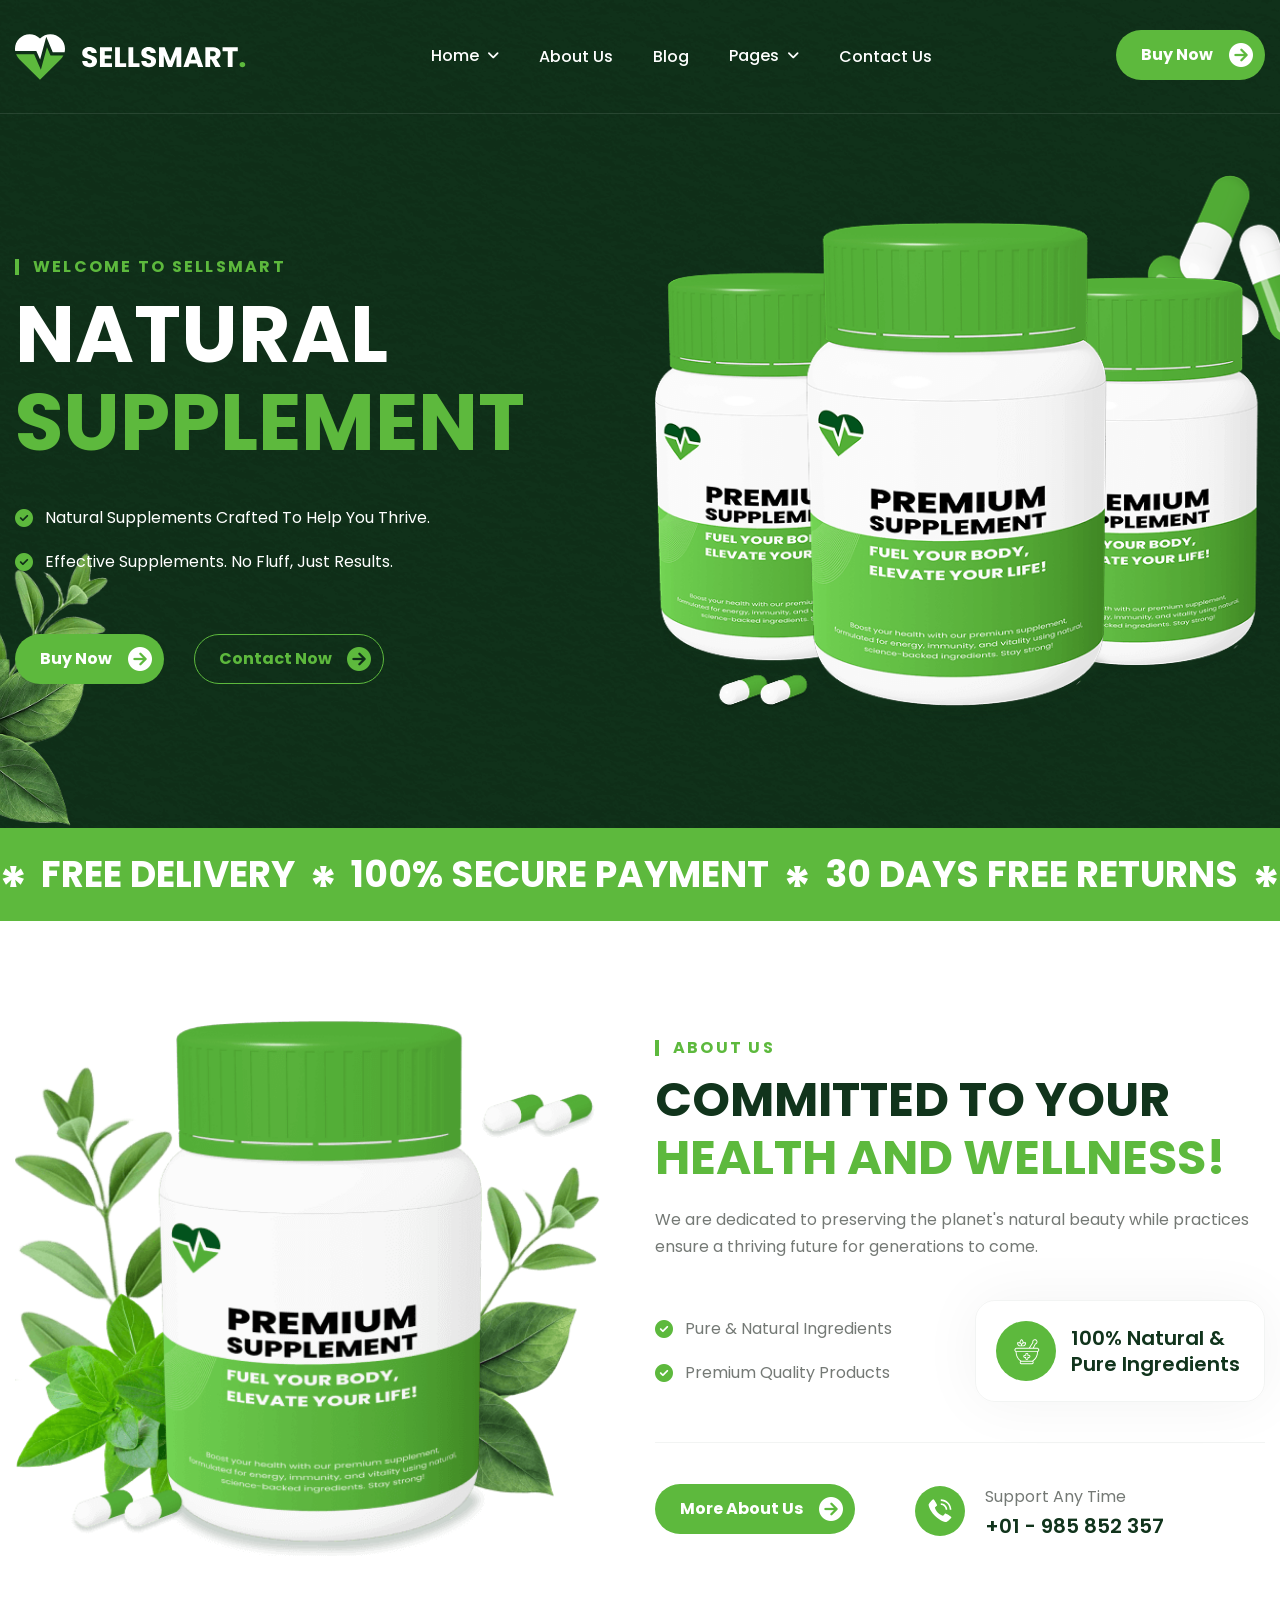
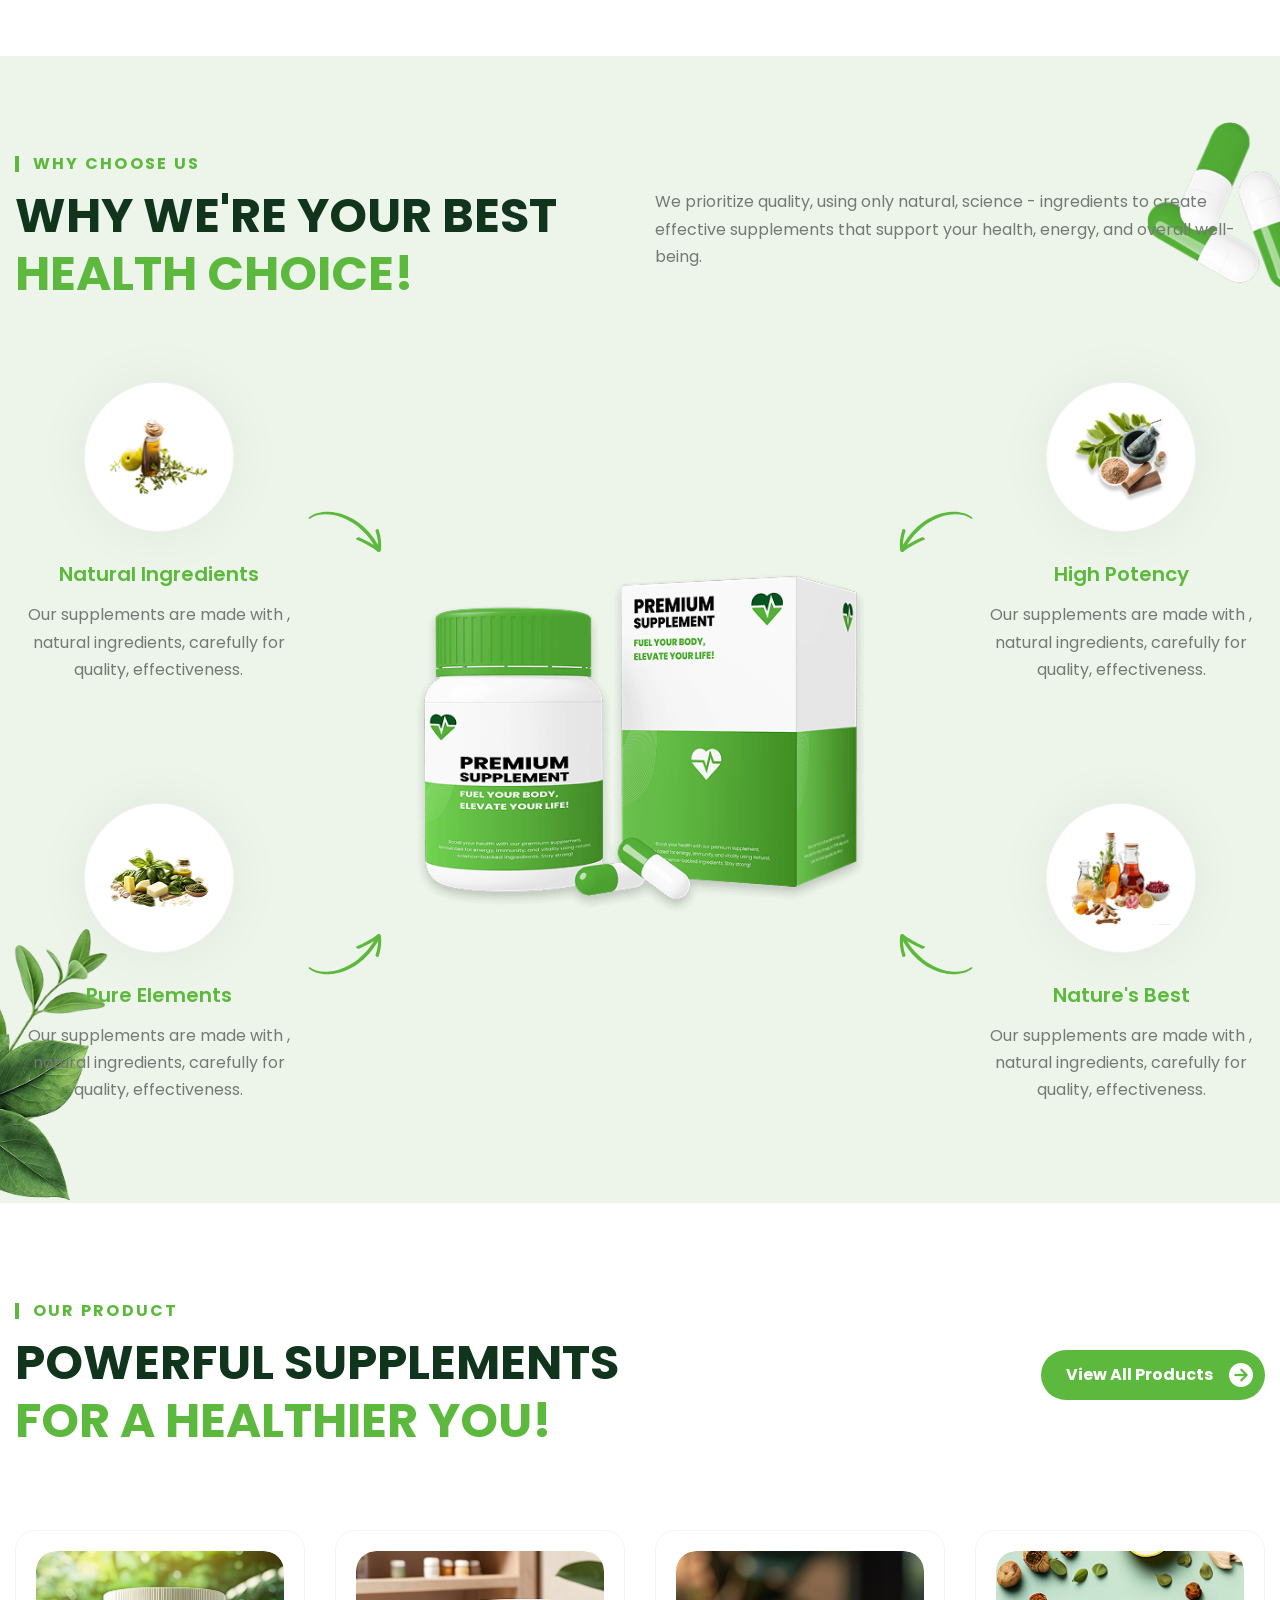
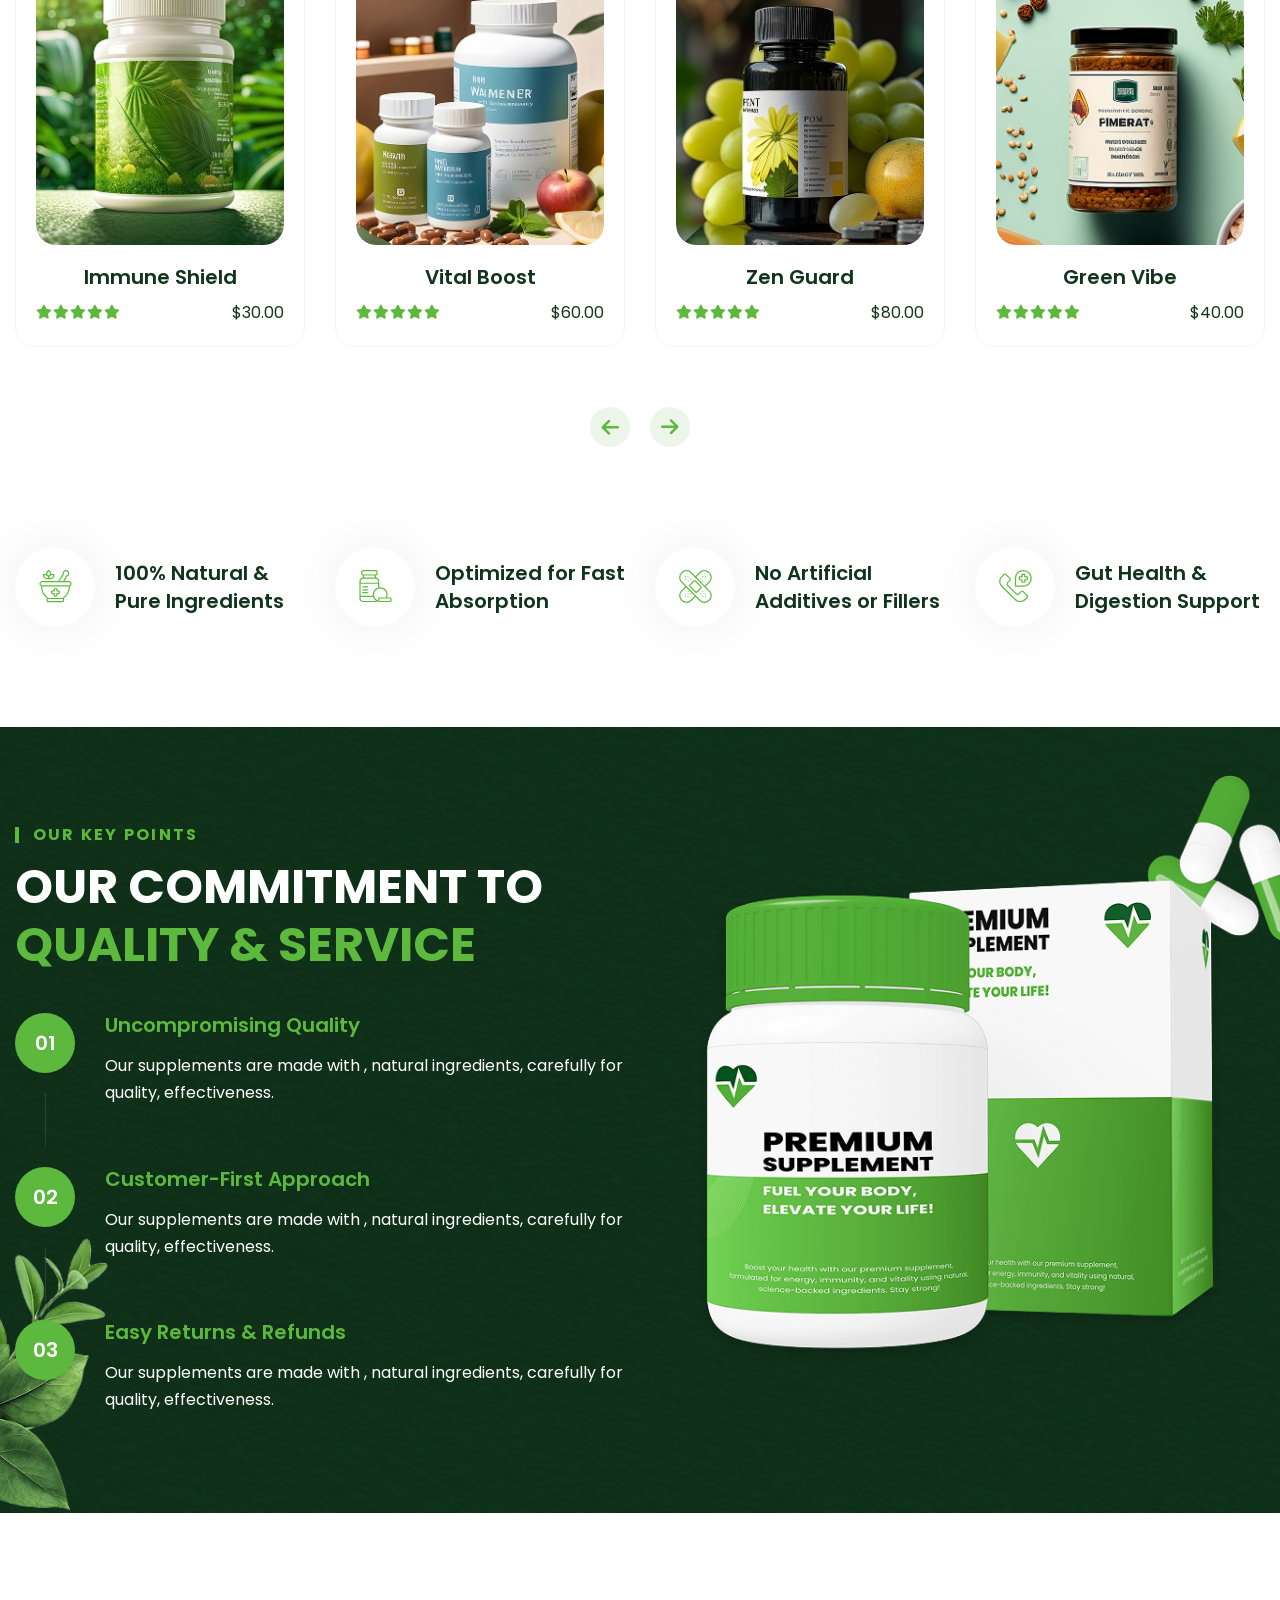
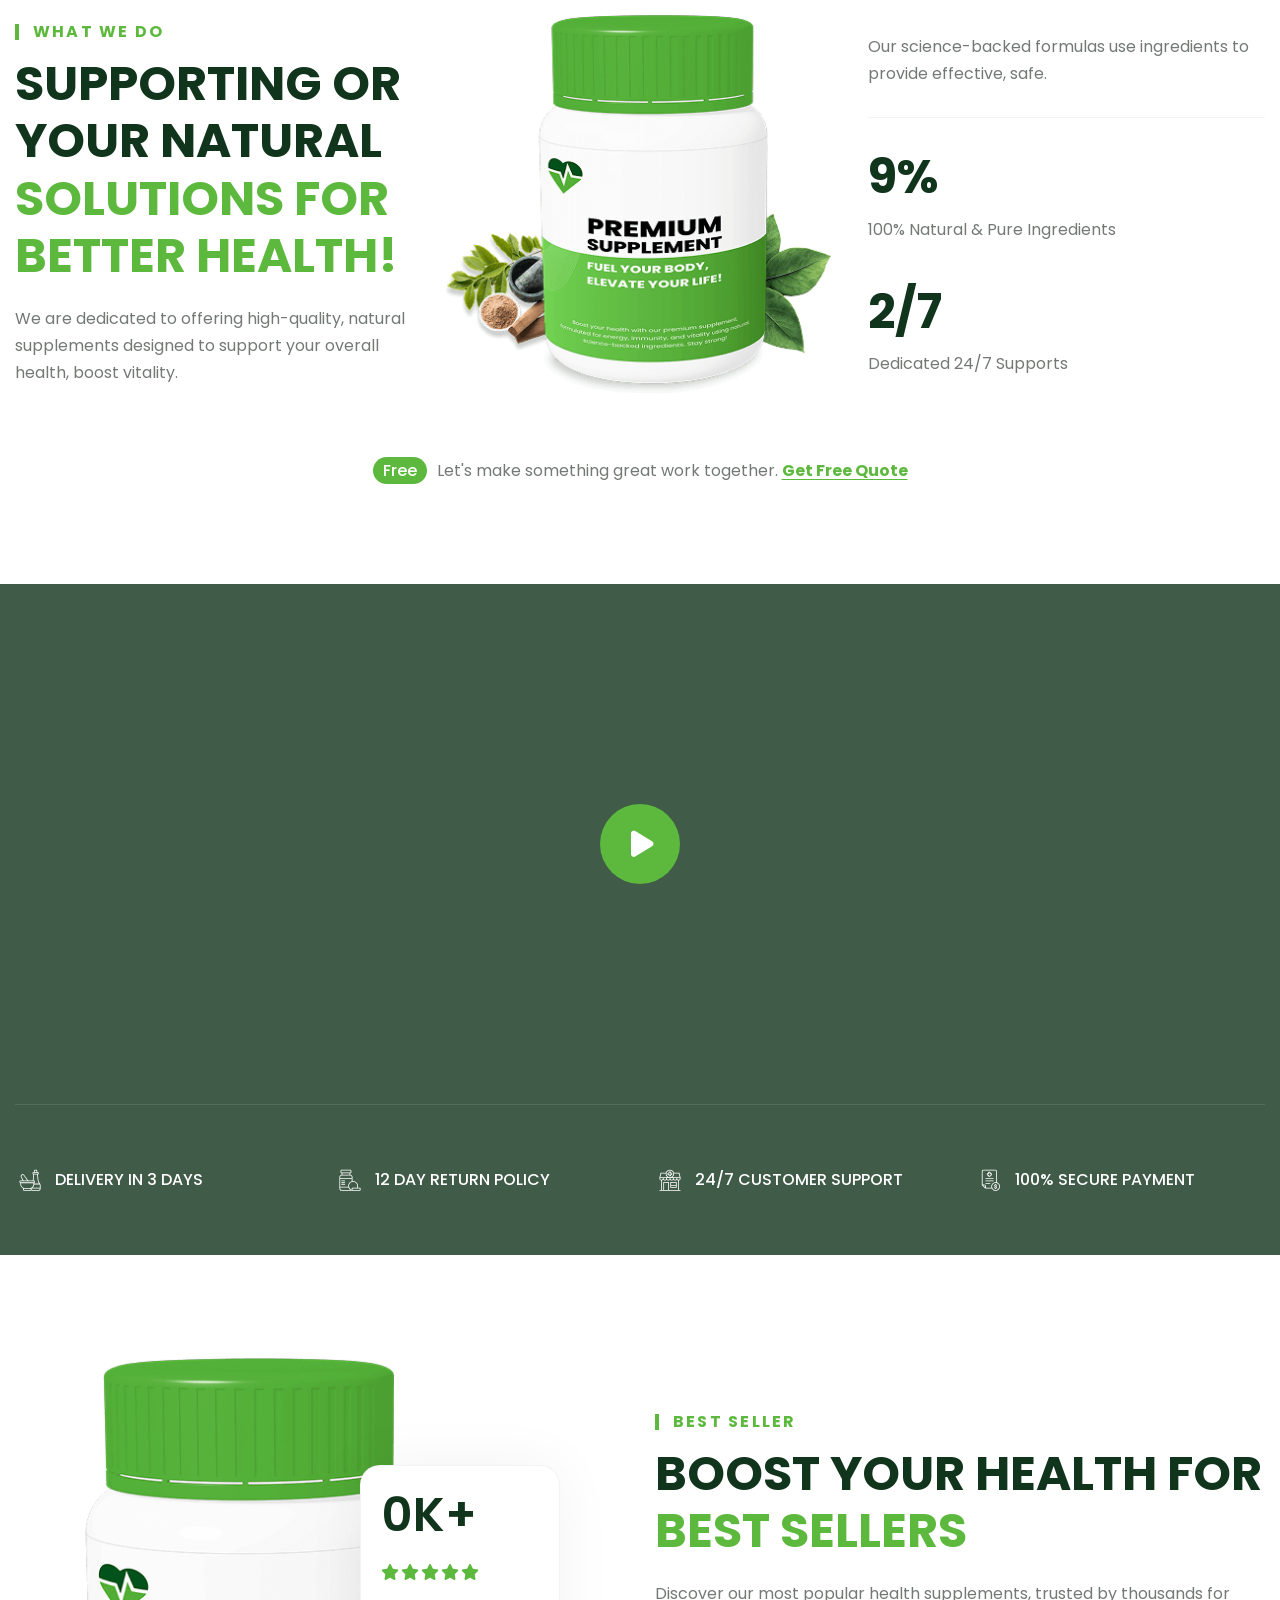
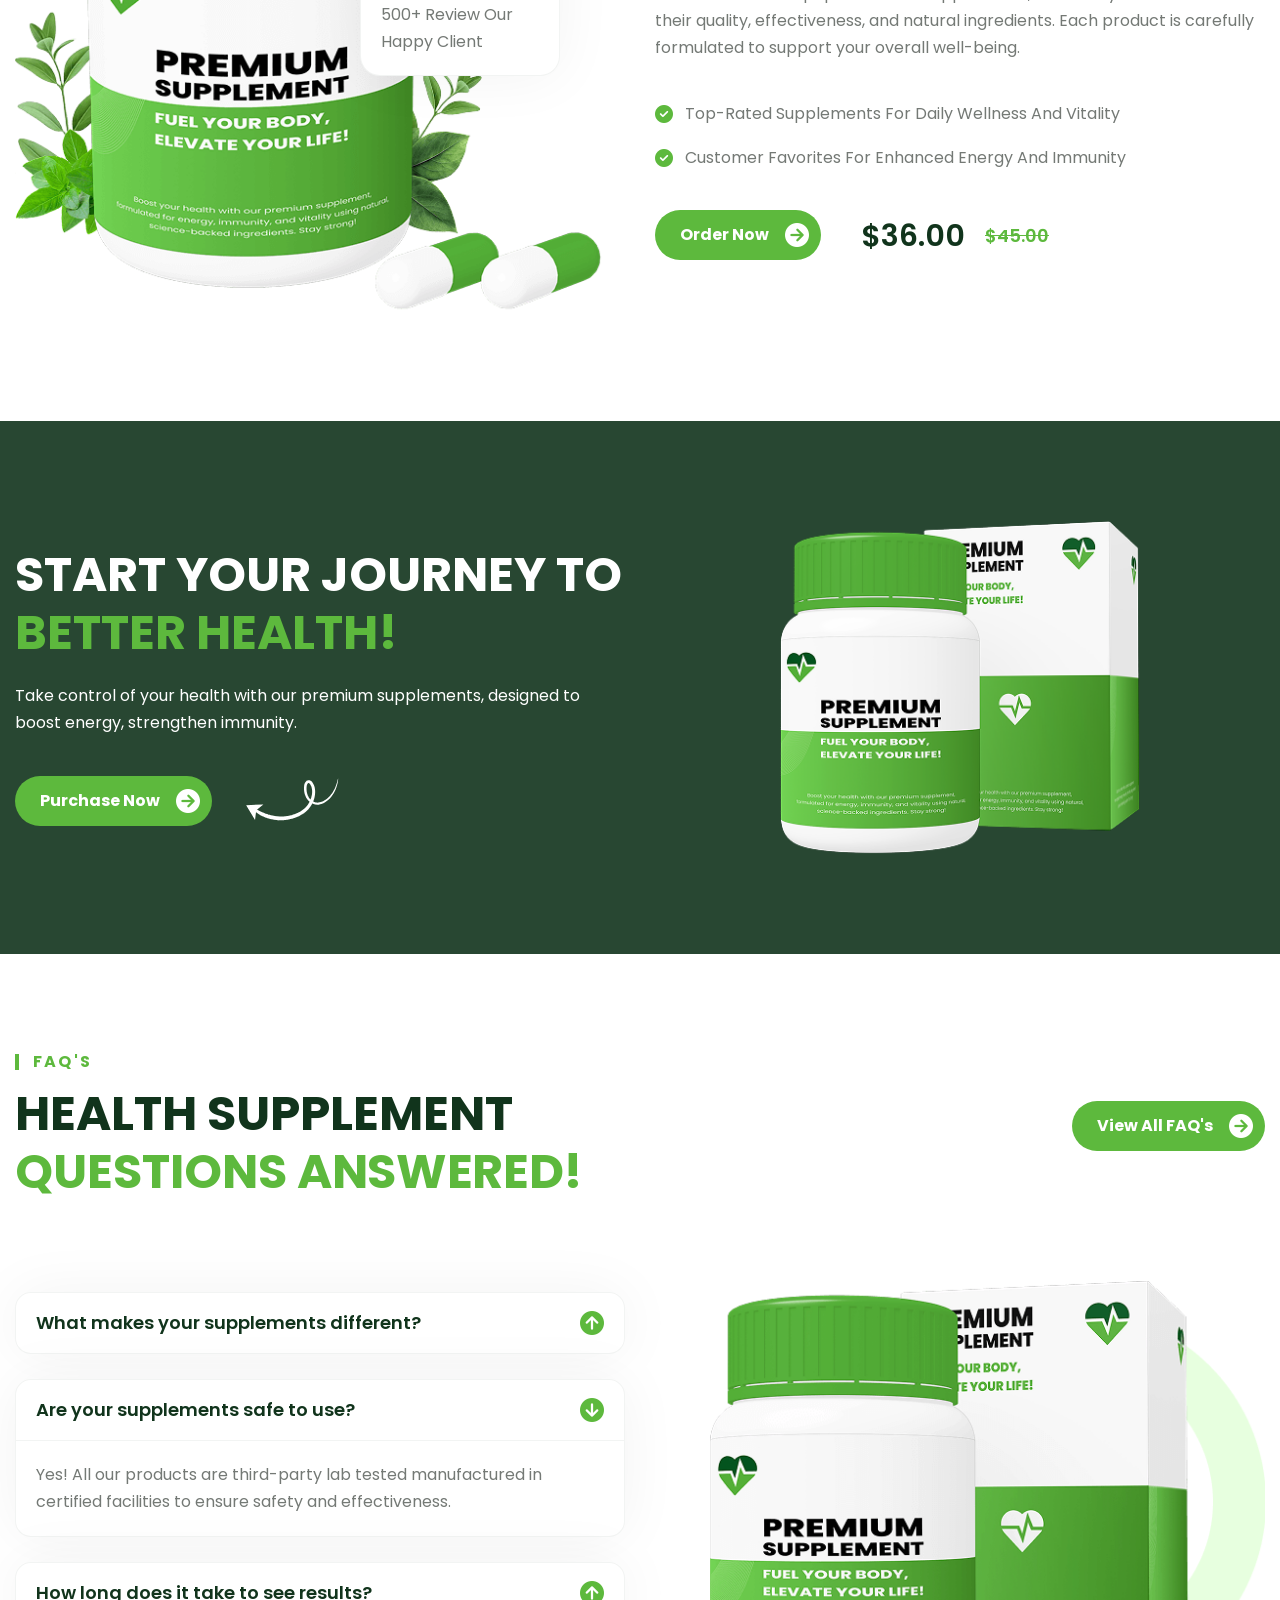
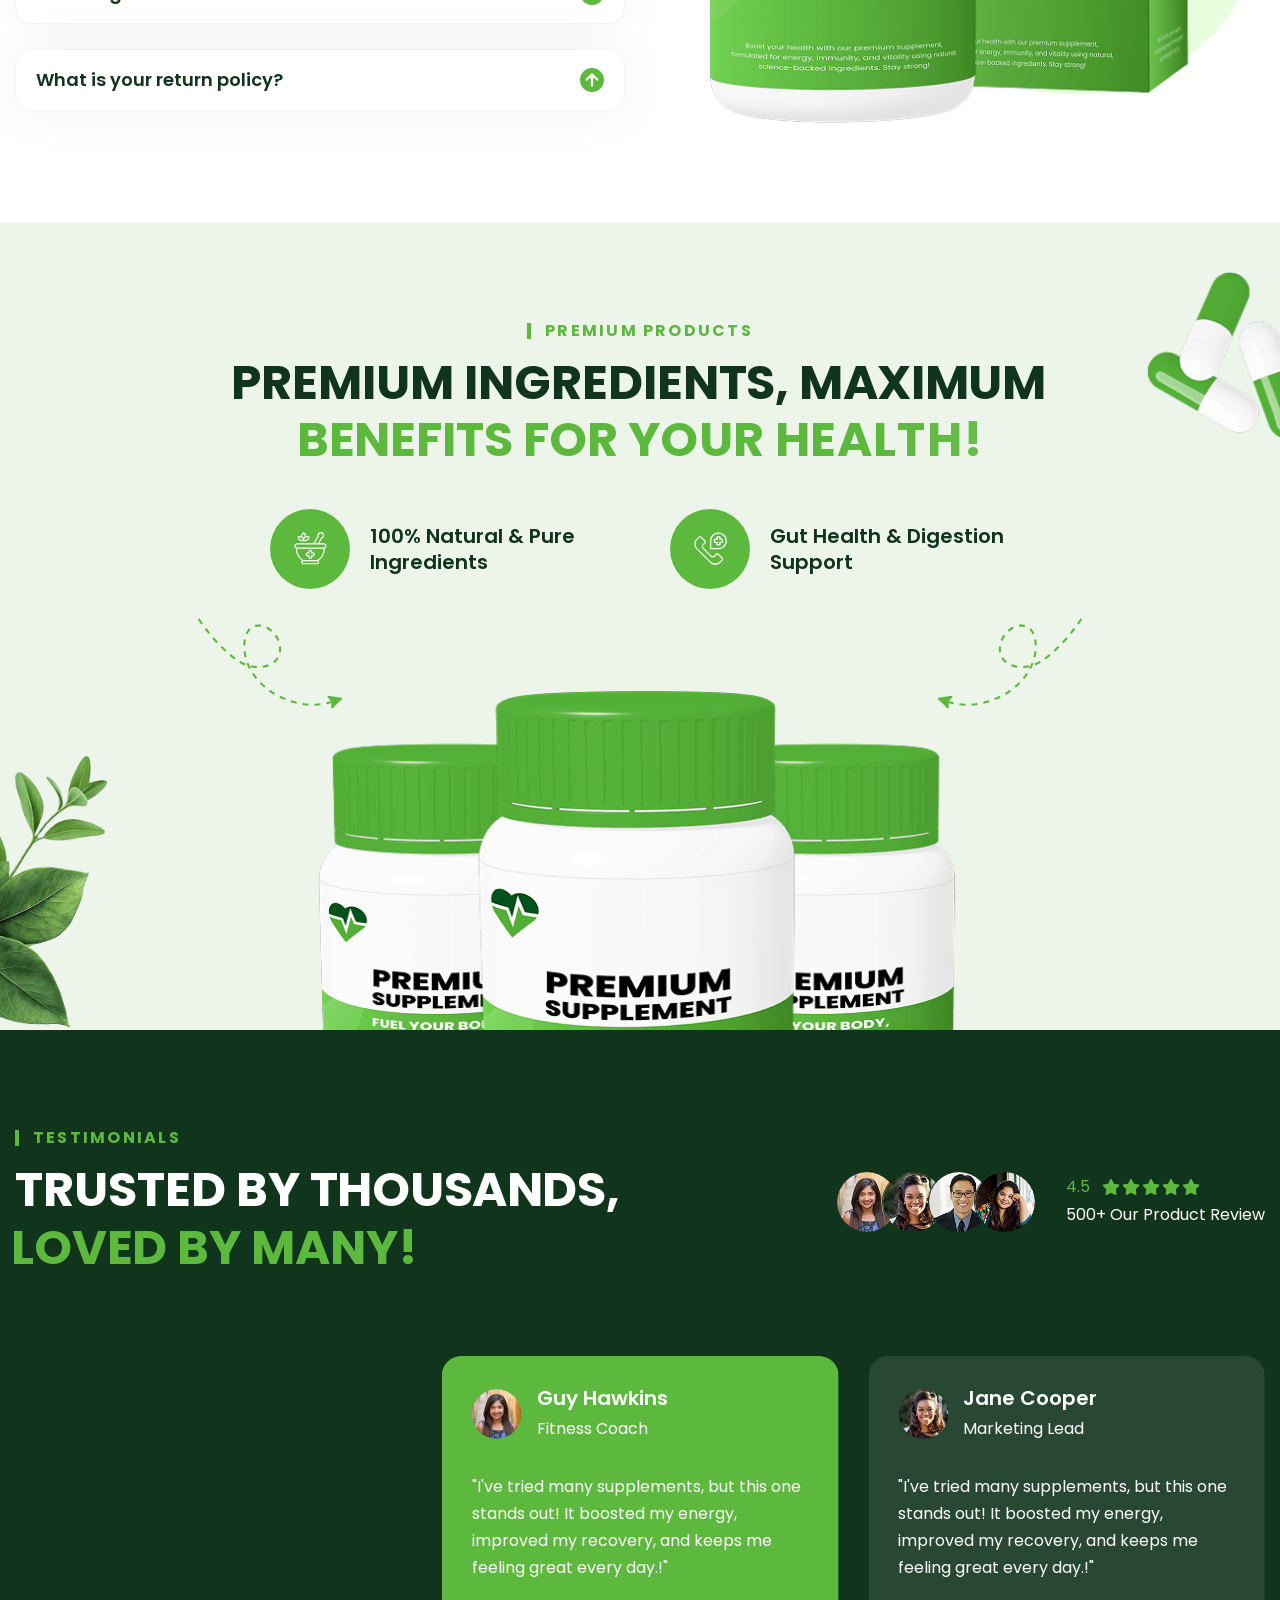
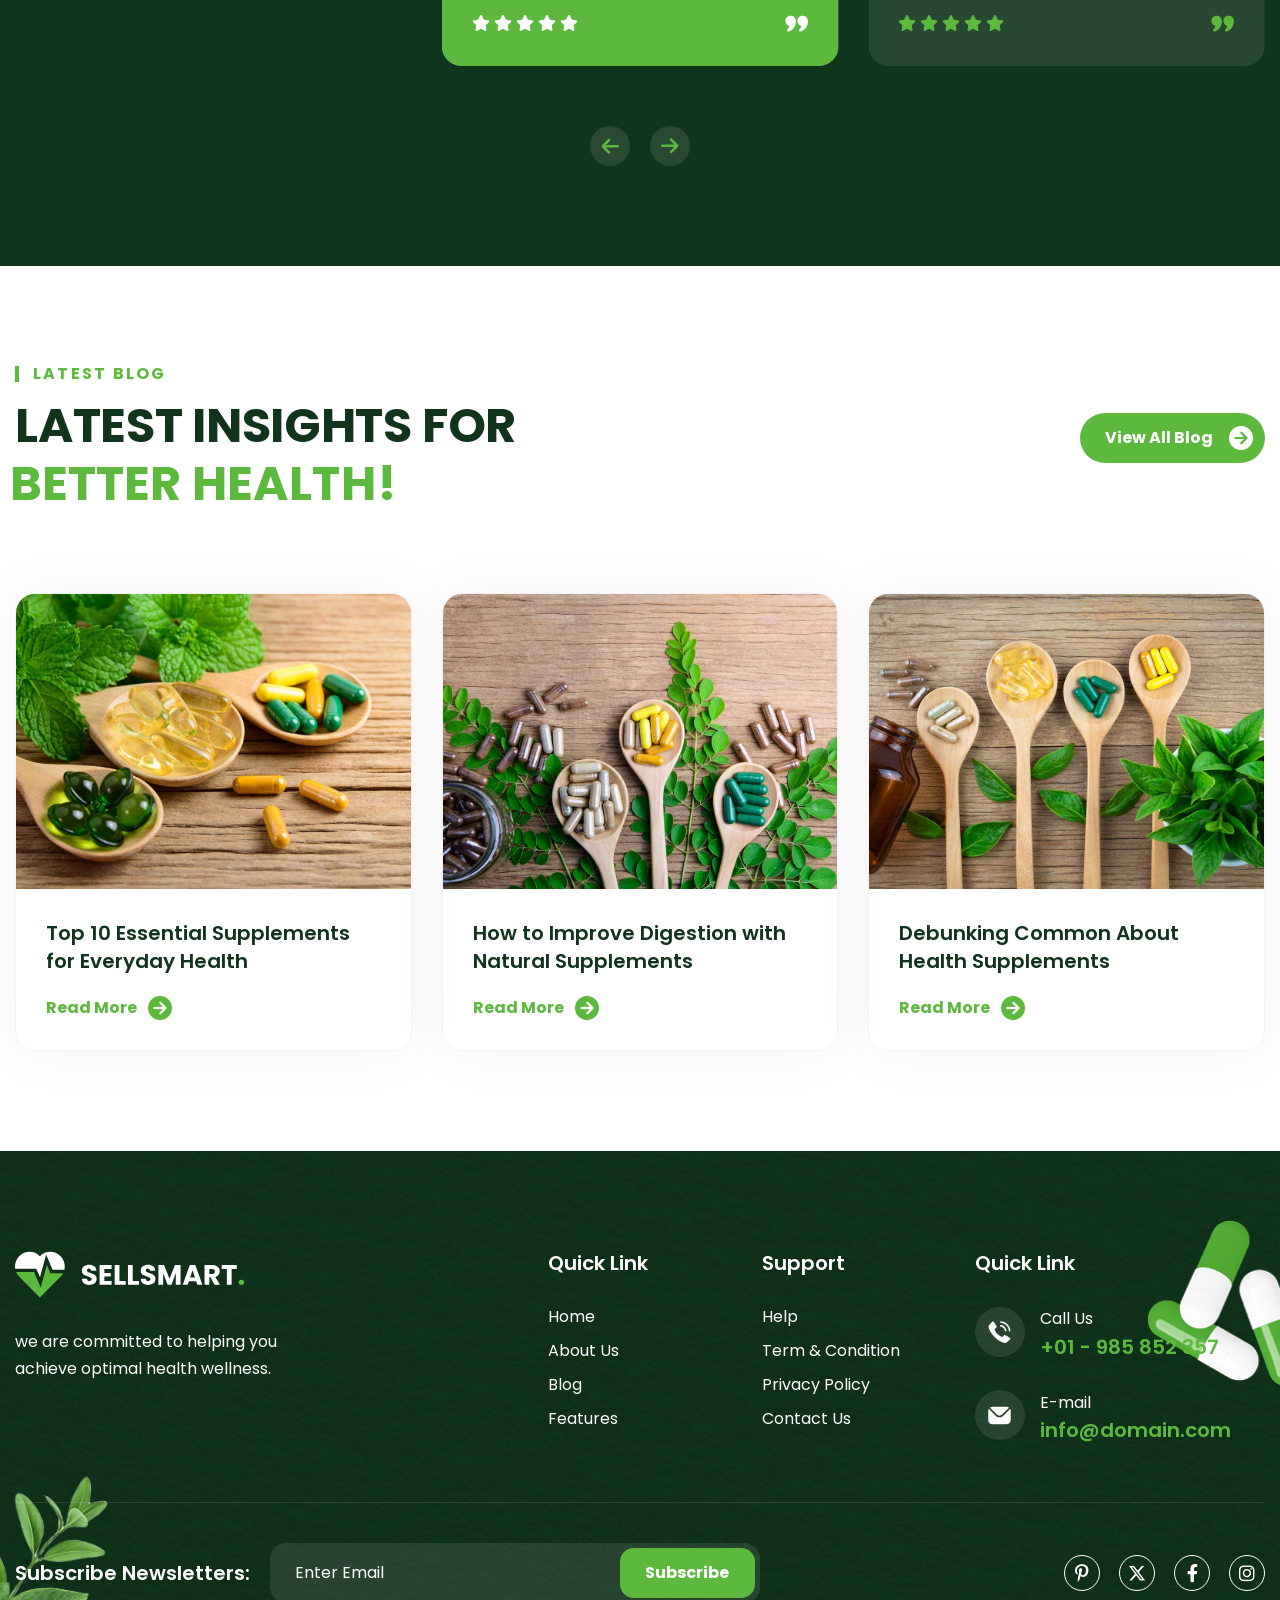
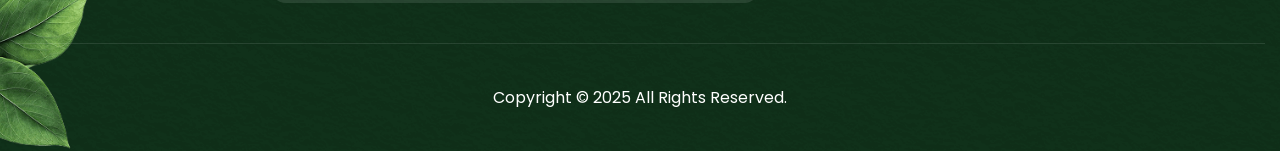
<file: public/health-supplements/index.html>
<!DOCTYPE html>
<html lang="zxx">

<!-- Mirrored from html.awaikenthemes.com/sellsmart/health-supplements/ by HTTrack Website Copier/3.x [XR&CO'2014], Mon, 13 Oct 2025 03:25:57 GMT -->
<head>
	<!-- Meta -->
	<meta charset="utf-8">
	<meta http-equiv="X-UA-Compatible" content="IE=edge">
	<meta name="viewport" content="width=device-width, initial-scale=1.0, maximum-scale=1">
	<meta name="description" content="">
	<meta name="keywords" content="">
	<meta name="author" content="Awaiken">
	<!-- Page Title -->
    <title>Sellsmart - Single Product Landing page HTML Template</title>
	<!-- Favicon Icon -->
	<link rel="shortcut icon" type="image/x-icon" href="images/favicon.png">
	<!-- Google Fonts Css-->
	<link rel="preconnect" href="https://fonts.googleapis.com/">
    <link rel="preconnect" href="https://fonts.gstatic.com/" crossorigin>
    <link href="https://fonts.googleapis.com/css2?family=Poppins:ital,wght@0,100;0,200;0,300;0,400;0,500;0,600;0,700;0,800;0,900;1,100;1,200;1,300;1,400;1,500;1,600;1,700;1,800;1,900&amp;display=swap" rel="stylesheet">
	<!-- Bootstrap Css -->
	<link href="css/bootstrap.min.css" rel="stylesheet" media="screen">
	<!-- SlickNav Css -->
	<link href="css/slicknav.min.css" rel="stylesheet">
	<!-- Swiper Css -->
	<link rel="stylesheet" href="css/swiper-bundle.min.css">
	<!-- Font Awesome Icon Css-->
	<link href="css/all.min.css" rel="stylesheet" media="screen">
	<!-- Animated Css -->
	<link href="css/animate.css" rel="stylesheet">
    <!-- Magnific Popup Core Css File -->
	<link rel="stylesheet" href="css/magnific-popup.css">
	<!-- Mouse Cursor Css File -->
	<link rel="stylesheet" href="css/mousecursor.css">
	<!-- Main Custom Css -->
	<link href="css/custom.css" rel="stylesheet" media="screen">
</head>
<body>

    <!-- Preloader Start -->
	<div class="preloader">
		<div class="loading-container">
			<div class="loading"></div>
			<div id="loading-icon"><img src="images/loader.svg" alt=""></div>
		</div>
	</div>
	<!-- Preloader End -->

    <!-- Header Start -->
	<header class="main-header">
		<div class="header-sticky">
			<nav class="navbar navbar-expand-lg">
				<div class="container">
					<!-- Logo Start -->
					<a class="navbar-brand" href="index.html">
						<img src="images/logo.svg" alt="Logo">
					</a>
					<!-- Logo End -->

					<!-- Main Menu Start -->
					<div class="collapse navbar-collapse main-menu">
                        <div class="nav-menu-wrapper">
                            <ul class="navbar-nav mr-auto" id="menu">
                                <li class="nav-item submenu"><a class="nav-link" href="index.html">Home</a>
                                    <ul>
                                        <li class="nav-item"><a class="nav-link" href="index-2.html">Home - Main</a></li>
                                        <li class="nav-item"><a class="nav-link" href="index-video.html">Home - Video</a></li>
                                        <li class="nav-item"><a class="nav-link" href="index-slider.html">Home - Slider</a></li>
                                    </ul>
                                </li>                                
                                <li class="nav-item"><a class="nav-link" href="about.html">About Us</a>
                                <li class="nav-item"><a class="nav-link" href="blog.html">Blog</a></li>
                                <li class="nav-item submenu"><a class="nav-link" href="#">Pages</a>
                                    <ul>
                                        <li class="nav-item"><a class="nav-link" href="blog-single.html">Blog Details</a></li>
                                        <li class="nav-item"><a class="nav-link" href="features.html">Features</a></li>
                                        <li class="nav-item"><a class="nav-link" href="testimonials.html">Testimonials</a></li>
                                        <li class="nav-item"><a class="nav-link" href="faqs.html">FAQs</a></li>
                                        <li class="nav-item"><a class="nav-link" href="404.html">404</a></li>
                                    </ul>
                                </li>
                                <li class="nav-item"><a class="nav-link" href="contact.html">Contact Us</a></li>             
                            </ul>
                        </div>
                        
                        <!-- Header Contact Btn Start -->
                        <div class="header-contact-btn">
                            <a href="contact.html" class="btn-default btn-highlighted">Buy Now</a>
                        </div>
                        <!-- Header Contact Btn End -->
					</div>
					<!-- Main Menu End -->
					<div class="navbar-toggle"></div>
				</div>
			</nav>
			<div class="responsive-menu"></div>
		</div>
	</header>
	<!-- Header End -->

    <!-- Hero Section Start -->
    <div class="hero dark-section">
        <div class="container">
            <div class="row align-items-center">
                <div class="col-lg-6">
                    <!-- Hero Content Start -->
                    <div class="hero-content">
                        <!-- Section Title Start -->
                        <div class="section-title">
                            <h3 class="wow fadeInUp">Welcome to sellsmart</h3>
                            <h1 class="text-anime-style-3" data-cursor="-opaque">Natural <span>supplement</span></h1>
                        </div>
                        <!-- Section Title End -->

                        <!-- Hero List Start -->
                        <div class="hero-list wow fadeInUp" data-wow-delay="0.2s">
                            <ul>
                                <li>Natural supplements crafted to help you thrive.</li>
                                <li>Effective supplements. No fluff, just results.</li>
                            </ul>
                        </div>
                        <!-- Hero List End -->
                        
                        <!-- Hero Button Start -->
                        <div class="hero-btn wow fadeInUp" data-wow-delay="0.4s">
                            <a href="#" class="btn-default btn-highlighted">Buy Now</a>
                            <a href="contact.html" class="btn-default border-btn">Contact Now</a>
                        </div>
                        <!-- Hero Button End -->
                    </div>
                    <!-- Hero Content End -->
                </div>

                <div class="col-lg-6">
                    <!-- Hero Image Start -->
                    <div class="hero-image">
                        <figure>
                            <img src="images/hero-image.png" alt="">
                        </figure>
                    </div>
                    <!-- Hero Image End -->
                </div>
            </div>
        </div>
    </div>
    <!-- Hero Section End -->

    <!-- Our Scrolling Ticker Section Start -->
    <div class="our-scrolling-ticker">
        <!-- Scrolling Ticker Start -->
        <div class="scrolling-ticker-box">
            <div class="scrolling-content">
                <span><img src="images/asterisk-icon.svg" alt="">Free Delivery</span>
                <span><img src="images/asterisk-icon.svg" alt="">100% Secure Payment</span>
                <span><img src="images/asterisk-icon.svg" alt="">30 Days free Returns</span>
                <span><img src="images/asterisk-icon.svg" alt="">Dedicated 24/7 Supports</span>
                <span><img src="images/asterisk-icon.svg" alt="">Premium Quality Products</span>
                <span><img src="images/asterisk-icon.svg" alt="">Free Delivery</span>
                <span><img src="images/asterisk-icon.svg" alt="">100% Secure Payment</span>
                <span><img src="images/asterisk-icon.svg" alt="">30 Days free Returns</span>
                <span><img src="images/asterisk-icon.svg" alt="">Dedicated 24/7 Supports</span>
                <span><img src="images/asterisk-icon.svg" alt="">Premium Quality Products</span>
            </div>

            <div class="scrolling-content">
                <span><img src="images/asterisk-icon.svg" alt="">Free Delivery</span>
                <span><img src="images/asterisk-icon.svg" alt="">100% Secure Payment</span>
                <span><img src="images/asterisk-icon.svg" alt="">30 Days free Returns</span>
                <span><img src="images/asterisk-icon.svg" alt="">Dedicated 24/7 Supports</span>
                <span><img src="images/asterisk-icon.svg" alt="">Premium Quality Products</span>
                <span><img src="images/asterisk-icon.svg" alt="">Free Delivery</span>
                <span><img src="images/asterisk-icon.svg" alt="">100% Secure Payment</span>
                <span><img src="images/asterisk-icon.svg" alt="">30 Days free Returns</span>
                <span><img src="images/asterisk-icon.svg" alt="">Dedicated 24/7 Supports</span>
                <span><img src="images/asterisk-icon.svg" alt="">Premium Quality Products</span>
            </div>
        </div>
    </div>
    <!-- Our Scrolling Ticker Section End -->

    <!-- About Us Section Start -->
    <div class="about-us">
        <div class="container">
            <div class="row align-items-center">
                <div class="col-lg-6">
                    <!-- About Images Start -->
                    <div class="about-images">
                        <figure>
                            <img src="images/about-img.png" alt="">
                        </figure>
                    </div>
                    <!-- About Images End -->
                </div>
                
                <div class="col-lg-6">
                    <!-- About us Content Start -->
                    <div class="about-us-content">
                        <!-- Section Title Start -->
                        <div class="section-title">
                            <h3 class="wow fadeInUp">about us</h3>
                            <h2 class="text-anime-style-3" data-cursor="-opaque">Committed to your <span>health and wellness!</span></h2>
                            <p class="wow fadeInUp" data-wow-delay="0.2s">We are dedicated to preserving the planet's natural beauty while practices ensure a thriving future for generations to come.</p>
                        </div>
                        <!-- Section Title End -->

                        <!-- About Us Body Start -->
                        <div class="about-us-body wow fadeInUp" data-wow-delay="0.4s">
                            <!-- About Us List Start -->
                            <div class="about-us-list">
                                <ul>
                                    <li>Pure & Natural Ingredients</li>
                                    <li>Premium Quality Products</li>
                                </ul>
                            </div>
                            <!-- About Us List End -->
                            
                            <!-- About Body Item Start -->
                            <div class="about-body-item">
                                <div class="icon-box">
                                    <img src="images/icon-about-body.svg" alt="">
                                </div>
                                <div class="about-body-item-title">
                                    <h3>100% Natural & Pure Ingredients</h3>
                                </div>
                            </div>
                            <!-- About Body Item End -->
                        </div>
                        <!-- About Us Body End -->
                        
                        <!-- About Us Footer Start -->
                        <div class="about-us-footer wow fadeInUp" data-wow-delay="0.6s">
                            <!-- About Us Button Start -->
                            <div class="about-us-btn">
                                <a href="about.html" class="btn-default">more about us</a>
                            </div>
                            <!-- About Us Button End -->                            
                            
                            <!-- About Contact Box Start -->
                            <div class="about-contact-box">
                                <div class="icon-box">
                                    <img src="images/icon-phone.svg" alt="">
                                </div>
                                <div class="about-contact-box-content">
                                    <p>Support Any Time</p>
                                    <h3><a href="tel:985852357">+01 - 985 852 357</a></h3>
                                </div>
                            </div>
                            <!-- About Contact Box End -->
                        </div>
                        <!-- About Us Footer End -->
                    </div>
                    <!-- About us Content End -->
                </div>
            </div>
        </div>
    </div>
    <!-- About Us Section End -->

    <!-- Why Choose us Section Start -->
    <div class="why-choose-us">
        <div class="container">
            <div class="row section-row align-items-center">
                <div class="col-lg-6">
                    <!-- Section Title Start -->
                    <div class="section-title">
                        <h3 class="wow fadeInUp">why choose us</h3>
                        <h2 class="text-anime-style-3" data-cursor="-opaque">Why we're your best <span>health choice!</span></h2>
                    </div>
                    <!-- Section Title End -->
                </div>
                
                <div class="col-lg-6">
                    <!-- Section Title Content Start -->
                    <div class="section-title-content wow fadeInUp" data-wow-delay="0.2s">
                        <p>We prioritize quality, using only natural, science - ingredients to create effective supplements that support your health, energy, and overall well-being.</p>
                    </div>
                    <!-- Section Title Content End -->
                </div>
            </div>

            <div class="row">
                <div class="col-lg-12">
                    <!-- Why Choose Box Start -->
                    <div class="why-choose-box">
                        <!-- Why Choose Item Box Start -->
                        <div class="why-choose-item-box-1">
                            <!-- Why Choose Item Start -->
                            <div class="why-choose-item wow fadeInUp" data-wow-delay="0.4s">
                                <div class="icon-box">
                                    <img src="images/icon-why-choose-1.png" alt="">
                                </div>
                                <div class="why-choose-item-content">
                                    <h3>Natural Ingredients</h3>
                                    <p>Our supplements are made with , natural ingredients, carefully for quality, effectiveness.</p>
                                </div>
                            </div>
                            <!-- Why Choose Item End -->

                            <!-- Why Choose Item Start -->
                            <div class="why-choose-item wow fadeInUp" data-wow-delay="0.6s">
                                <div class="icon-box">
                                    <img src="images/icon-why-choose-2.png" alt="">
                                </div>
                                <div class="why-choose-item-content">
                                    <h3>Pure Elements</h3>
                                    <p>Our supplements are made with , natural ingredients, carefully for quality, effectiveness.</p>
                                </div>
                            </div>
                            <!-- Why Choose Item End -->
                        </div>
                        <!-- Why Choose Item Box End -->

                        <!-- Why Choose Image Start -->
                        <div class="why-choose-image">
                            <figure>
                                <img src="images/why-choose-image.png" alt="">
                            </figure>
                        </div>
                        <!-- Why Choose Image End -->

                        <!-- Why Choose Item Box Start -->
                        <div class="why-choose-item-box-2">
                            <!-- Why Choose Item Start -->
                            <div class="why-choose-item wow fadeInUp" data-wow-delay="0.4s">
                                <div class="icon-box">
                                    <img src="images/icon-why-choose-3.png" alt="">
                                </div>
                                <div class="why-choose-item-content">
                                    <h3>High Potency</h3>
                                    <p>Our supplements are made with , natural ingredients, carefully for quality, effectiveness.</p>
                                </div>
                            </div>
                            <!-- Why Choose Item End -->

                            <!-- Why Choose Item Start -->
                            <div class="why-choose-item wow fadeInUp" data-wow-delay="0.6s">
                                <div class="icon-box">
                                    <img src="images/icon-why-choose-4.png" alt="">
                                </div>
                                <div class="why-choose-item-content">
                                    <h3>Nature's Best</h3>
                                    <p>Our supplements are made with , natural ingredients, carefully for quality, effectiveness.</p>
                                </div>
                            </div>
                            <!-- Why Choose Item End -->
                        </div>
                        <!-- Why Choose Item Box End -->
                    </div>
                    <!-- Why Choose Box End -->
                </div>
            </div>
        </div>
    </div>
    <!-- Why Choose us Section End -->

    <!-- Our Products Section Start -->
    <div class="our-products">
        <div class="container">
            <div class="row section-row align-items-center">
                <div class="col-lg-6">
                    <!-- Section Title Start -->
                    <div class="section-title">
                        <h3 class="wow fadeInUp">our product</h3>
                        <h2 class="text-anime-style-3" data-cursor="-opaque">Powerful supplements  <span>for a healthier you!</span></h2>
                    </div>
                    <!-- Section Title End -->
                </div>
                
                <div class="col-lg-6">
                    <!-- Section Button Start -->
                    <div class="section-btn wow fadeInUp" data-wow-delay="0.2s">
                        <a href="#" class="btn-default">view all products</a>
                    </div>
                    <!-- Section Button End -->
                </div>
            </div>

            <div class="row">
                <div class="col-lg-12">
                    <!-- Product Slider Start -->
                    <div class="product-slider">
                        <div class="swiper">
                            <div class="swiper-wrapper">
                                <!-- Product Slide Start -->
                                <div class="swiper-slide">
                                    <div class="product-item">
                                        <div class="product-image">
                                            <figure class="image-anime">
                                                <img src="images/product-image-1.jpg" alt="">
                                            </figure>
                                        </div>
                                        <div class="product-title">
                                            <h3>Immune Shield</h3>
                                        </div>
                                        <div class="product-item-body">
                                            <div class="product-rating">
                                                <i class="fa-solid fa-star"></i>
                                                <i class="fa-solid fa-star"></i>
                                                <i class="fa-solid fa-star"></i>
                                                <i class="fa-solid fa-star"></i>
                                                <i class="fa-solid fa-star"></i>
                                            </div>
                                            <div class="product-price">
                                                <p>$30.00</p>
                                            </div>
                                        </div>
                                    </div>
                                </div>
                                <!-- Product Slide End -->

                                <!-- Product Slide Start -->
                                <div class="swiper-slide">
                                    <div class="product-item">
                                        <div class="product-image">
                                            <figure class="image-anime">
                                                <img src="images/product-image-2.jpg" alt="">
                                            </figure>
                                        </div>
                                        <div class="product-title">
                                            <h3>Vital Boost</h3>
                                        </div>
                                        <div class="product-item-body">
                                            <div class="product-rating">
                                                <i class="fa-solid fa-star"></i>
                                                <i class="fa-solid fa-star"></i>
                                                <i class="fa-solid fa-star"></i>
                                                <i class="fa-solid fa-star"></i>
                                                <i class="fa-solid fa-star"></i>
                                            </div>
                                            <div class="product-price">
                                                <p>$60.00</p>
                                            </div>
                                        </div>
                                    </div>
                                </div>
                                <!-- Product Slide End -->

                                <!-- Product Slide Start -->
                                <div class="swiper-slide">
                                    <div class="product-item">
                                        <div class="product-image">
                                            <figure class="image-anime">
                                                <img src="images/product-image-3.jpg" alt="">
                                            </figure>
                                        </div>
                                        <div class="product-title">
                                            <h3>Zen Guard</h3>
                                        </div>
                                        <div class="product-item-body">
                                            <div class="product-rating">
                                                <i class="fa-solid fa-star"></i>
                                                <i class="fa-solid fa-star"></i>
                                                <i class="fa-solid fa-star"></i>
                                                <i class="fa-solid fa-star"></i>
                                                <i class="fa-solid fa-star"></i>
                                            </div>
                                            <div class="product-price">
                                                <p>$80.00</p>
                                            </div>
                                        </div>
                                    </div>
                                </div>
                                <!-- Product Slide End -->

                                <!-- Product Slide Start -->
                                <div class="swiper-slide">
                                    <div class="product-item">
                                        <div class="product-image">
                                            <figure class="image-anime">
                                                <img src="images/product-image-4.jpg" alt="">
                                            </figure>
                                        </div>
                                        <div class="product-title">
                                            <h3>Green Vibe</h3>
                                        </div>
                                        <div class="product-item-body">
                                            <div class="product-rating">
                                                <i class="fa-solid fa-star"></i>
                                                <i class="fa-solid fa-star"></i>
                                                <i class="fa-solid fa-star"></i>
                                                <i class="fa-solid fa-star"></i>
                                                <i class="fa-solid fa-star"></i>
                                            </div>
                                            <div class="product-price">
                                                <p>$40.00</p>
                                            </div>
                                        </div>
                                    </div>
                                </div>
                                <!-- Product Slide End -->

                                <!-- Product Slide Start -->
                                <div class="swiper-slide">
                                    <div class="product-item">
                                        <div class="product-image">
                                            <figure class="image-anime">
                                                <img src="images/product-image-2.jpg" alt="">
                                            </figure>
                                        </div>
                                        <div class="product-title">
                                            <h3>Vital Boost</h3>
                                        </div>
                                        <div class="product-item-body">
                                            <div class="product-rating">
                                                <i class="fa-solid fa-star"></i>
                                                <i class="fa-solid fa-star"></i>
                                                <i class="fa-solid fa-star"></i>
                                                <i class="fa-solid fa-star"></i>
                                                <i class="fa-solid fa-star"></i>
                                            </div>
                                            <div class="product-price">
                                                <p>$60.00</p>
                                            </div>
                                        </div>
                                    </div>
                                </div>
                                <!-- Product Slide End -->
                            </div>
                            <div class="product-btn">
                                <div class="product-button-prev"></div>
                                <div class="product-button-next"></div>
                            </div>
                        </div>
                    </div>
                    <!-- Testimonial Slider End -->
                </div>

                <div class="col-lg-12">
                    <!-- Our Product Benefits Start -->
                    <div class="our-product-benefits">
                        <!-- Product Benefit Item Start -->
                        <div class="product-benefit-item wow fadeInUp">
                            <div class="icon-box">
                                <img src="images/icon-product-benefit-1.svg" alt="">
                            </div>
                            <div class="product-benefit-content">
                                <h3>100% Natural & Pure Ingredients</h3>
                            </div>
                        </div>
                        <!-- Product Benefit Item End -->

                        <!-- Product Benefit Item Start -->
                        <div class="product-benefit-item wow fadeInUp" data-wow-delay="0.2s">
                            <div class="icon-box">
                                <img src="images/icon-product-benefit-2.svg" alt="">
                            </div>
                            <div class="product-benefit-content">
                                <h3>Optimized for Fast Absorption</h3>
                            </div>
                        </div>
                        <!-- Product Benefit Item End -->

                        <!-- Product Benefit Item Start -->
                        <div class="product-benefit-item wow fadeInUp" data-wow-delay="0.4s">
                            <div class="icon-box">
                                <img src="images/icon-product-benefit-3.svg" alt="">
                            </div>
                            <div class="product-benefit-content">
                                <h3>No Artificial Additives or Fillers</h3>
                            </div>
                        </div>
                        <!-- Product Benefit Item End -->

                        <!-- Product Benefit Item Start -->
                        <div class="product-benefit-item wow fadeInUp" data-wow-delay="0.6s">
                            <div class="icon-box">
                                <img src="images/icon-product-benefit-4.svg" alt="">
                            </div>
                            <div class="product-benefit-content">
                                <h3>Gut Health & Digestion Support</h3>
                            </div>
                        </div>
                        <!-- Product Benefit Item End -->
                    </div>
                    <!-- Our Product Benefits End -->
                </div>
            </div>
        </div>
    </div>
    <!-- Our Product Section End -->
    
    <!-- Our Key Points Section Start -->
    <div class="our-key-points dark-section">
        <div class="container">
            <div class="row align-items-center">
                <div class="col-lg-6">
                    <div class="key-points-content">
                        <!-- Section Title Start -->
                        <div class="section-title">
                            <h3 class="wow fadeInUp">our key points</h3>
                            <h2 class="text-anime-style-3" data-cursor="-opaque">Our commitment to <span>quality & service</span></h2>
                        </div>
                        <!-- Section Title End -->

                        <!-- Key Point Steps Start -->
                        <div class="key-points-steps">
                            <!-- Key Point Step Item Start -->
                            <div class="key-points-step-item wow fadeInUp" data-wow-delay="0.2s">
                                <div class="key-points-steo-no">
                                    <h3>01</h3>
                                </div>
                                <div class="key-points-step-content">
                                    <h3>Uncompromising Quality</h3>
                                    <p>Our supplements are made with , natural ingredients, carefully for quality, effectiveness.</p>
                                </div>
                            </div>
                            <!-- Key Point Step Item End -->
                            
                            <!-- Key Point Step Item Start -->
                            <div class="key-points-step-item wow fadeInUp" data-wow-delay="0.4s">
                                <div class="key-points-steo-no">
                                    <h3>02</h3>
                                </div>
                                <div class="key-points-step-content">
                                    <h3>Customer-first approach</h3>
                                    <p>Our supplements are made with , natural ingredients, carefully for quality, effectiveness.</p>
                                </div>
                            </div>
                            <!-- Key Point Step Item End -->
                            
                            <!-- Key Point Step Item Start -->
                            <div class="key-points-step-item wow fadeInUp" data-wow-delay="0.6s">
                                <div class="key-points-steo-no">
                                    <h3>03</h3>
                                </div>
                                <div class="key-points-step-content">
                                    <h3>Easy returns & refunds</h3>
                                    <p>Our supplements are made with , natural ingredients, carefully for quality, effectiveness.</p>
                                </div>
                            </div>
                            <!-- Key Point Step Item End -->
                        </div>
                        <!-- Key Point Steps End -->
                    </div>
                </div>

                <div class="col-lg-6">
                    <!-- Key Point Image Start -->
                    <div class="key-points-image">
                        <figure>
                            <img src="images/key-points-image.png" alt="">
                        </figure>
                    </div>
                    <!-- Key Point Image End -->
                </div>
            </div>
        </div>
    </div>
    <!-- Our Key Points Section End -->
    
    <!-- What We Do Section Start -->
    <div class="what-we-do">
        <div class="container">
            <div class="row align-items-center">
                <div class="col-lg-4">
                    <!-- Section Title Start -->
                    <div class="section-title">
                        <h3 class="wow fadeInUp">what we do</h3>
                        <h2 class="text-anime-style-3" data-cursor="-opaque">Supporting or your natural <span>solutions for better health!</span></h2>
                        <p class="wow fadeInUp" data-wow-delay="0.2s">We are dedicated to offering high-quality, natural supplements designed to support your overall health, boost vitality.</p>
                    </div> 
                    <!-- Section Title End -->
                </div>

                <div class="col-lg-4 col-md-6">                    
                    <!-- What We Do Image Start -->
                    <div class="what-we-do-image">
                        <figure>
                            <img src="images/what-we-do-img.png" alt="">
                        </figure>
                    </div>
                    <!-- What We Do Image End -->
                </div>

                <div class="col-lg-4 col-md-6">
                    <!-- What We Do Content Start -->
                    <div class="what-we-do-content">
                        <!-- What We Do Header Start -->
                        <div class="what-we-do-header wow fadeInUp" data-wow-delay="0.2s">
                            <p>Our science-backed formulas use ingredients to provide effective, safe.</p>
                        </div>
                        <!-- What We Do Header End -->
                        
                        <!-- What We Do Body Start -->
                        <div class="what-we-do-body">
                            <!-- What Do Counter Item Start -->
                            <div class="what-do-counter-item">
                                <h2><span class="counter">100</span>%</h2>
                                <p>100% Natural & Pure Ingredients</p>
                            </div>
                            <!-- What Do Counter Item End -->
                            
                            <!-- What Do Counter Item Start -->
                            <div class="what-do-counter-item">
                                <h2><span class="counter">24</span>/7</h2>
                                <p>Dedicated 24/7 Supports</p>
                            </div>
                            <!-- What Do Counter Item End -->
                        </div>
                        <!-- What We Do Body End -->
                    </div>
                    <!-- What We Do Content End -->
                </div>

                <div class="col-lg-12">
                    <!-- Section Footer Text Start -->
                    <div class="section-footer-text wow fadeInUp" data-wow-delay="0.4s">
                        <p><span>Free</span>Let's make something great work together. <a href="contact.html">Get free quote</a></p>
                    </div>
                    <!-- Section Footer Text End -->
                </div>
            </div>
        </div>
    </div>
    <!-- What We Do Section End -->

    <!-- Intro Video Section Start -->
    <div class="intro-video parallaxie">
        <div class="container">
            <div class="row">
                <div class="col-lg-12">
                    <!-- Intro Video Box Start -->
                    <div class="intro-video-box">
                        <!-- Video Play Button Start -->
                        <div class="video-play-button">
                            <a href="https://www.youtube.com/watch?v=Y-x0efG1seA" class="popup-video" data-cursor-text="Play">
                                <i class="fa-solid fa-play"></i>
                            </a>
                        </div>
                        <!-- Video Play Button End -->

                        <!-- Intro Video Item Box Start -->
                        <div class="intro-video-item-box">
                            <!-- Intro Video Item Start -->
                            <div class="intro-video-item wow fadeInUp">
                                <img src="images/icon-intro-video-item-1.svg" alt="">
                                <h3>delivery in 3 days</h3>
                            </div>
                            <!-- Intro Video Item End -->

                            <!-- Intro Video Item Start -->
                            <div class="intro-video-item wow fadeInUp" data-wow-delay="0.2s">
                                <img src="images/icon-intro-video-item-2.svg" alt="">
                                <h3>12 day return policy</h3>
                            </div>
                            <!-- Intro Video Item End -->

                            <!-- Intro Video Item Start -->
                            <div class="intro-video-item wow fadeInUp" data-wow-delay="0.4s">
                                <img src="images/icon-intro-video-item-3.svg" alt="">
                                <h3>24/7 customer support</h3>
                            </div>
                            <!-- Intro Video Item End -->

                            <!-- Intro Video Item Start -->
                            <div class="intro-video-item wow fadeInUp" data-wow-delay="0.6s">
                                <img src="images/icon-intro-video-item-4.svg" alt="">
                                <h3>100% secure payment</h3>
                            </div>
                            <!-- Intro Video Item End -->
                        </div>
                        <!-- Intro Video Item Box End -->
                    </div>
                    <!-- Intro Video Box End -->
                </div>
            </div>
        </div>
    </div>
    <!-- Intro Video Section End -->

    <!-- Our Best Seller Section Start -->
    <div class="our-best-seller">
        <div class="container">
            <div class="row align-items-center">
                <div class="col-lg-6">
                    <!-- Best Seller Image Start -->
                    <div class="best-seller-image">
                        <figure>
                            <img src="images/best-seller-image.png" alt="">
                        </figure>
                        
                        <!-- Seller Counter Box Start -->
                        <div class="seller-counter-box">
                            <h2><span class="counter">5</span>K+</h2>
                            <ul>
                                <li><i class="fa-solid fa-star"></i></li>
                                <li><i class="fa-solid fa-star"></i></li>
                                <li><i class="fa-solid fa-star"></i></li>
                                <li><i class="fa-solid fa-star"></i></li>
                                <li><i class="fa-solid fa-star"></i></li>
                            </ul>
                            <p>500+ Review Our Happy Client </p>
                        </div>
                        <!-- Seller Counter Box End -->
                    </div>
                    <!-- Best Seller Image End -->
                </div>

                <div class="col-lg-6">
                    <!-- Best Seller Content Start -->
                    <div class="best-seller-content">
                        <!-- Section Title Start -->
                        <div class="section-title">
                            <h3 class="wow fadeInUp">best seller</h3>
                            <h2 class="text-anime-style-3" data-cursor="-opaque">Boost your health for <span>best sellers</span></h2>
                            <p class="wow fadeInUp" data-wow-delay="0.2s">Discover our most popular health supplements, trusted by thousands for their quality, effectiveness, and natural ingredients. Each product is carefully formulated to support your overall well-being.</p>
                        </div>
                        <!-- Section Title End -->

                        <!-- Best Seller Body Start -->
                        <div class="best-seller-body wow fadeInUp" data-wow-delay="0.4s">
                            <ul>
                                <li>Top-Rated Supplements for Daily Wellness and Vitality</li>
                                <li>Customer Favorites for Enhanced Energy and Immunity</li>
                            </ul>
                        </div>
                        <!-- Best Seller Body End -->
                        
                        <!-- Best Seller Footer Start -->
                        <div class="best-seller-footer wow fadeInUp" data-wow-delay="0.6s">
                            <!-- Best Seller Button Start -->
                            <div class="best-seller-btn">
                                <a href="contact.html" class="btn-default">Order now</a>      
                            </div>
                            <!-- Best Seller Button End -->
                            
                            <!-- Best Seller Price Start -->
                            <div class="best-seller-price">
                                <h2>$36.00</h2>
                                <h3>$45.00</h3>
                            </div>
                            <!-- Best Seller Price End -->
                        </div>
                        <!-- Best Seller Footer End -->
                    </div>
                    <!-- Best Seller Content End -->
                </div>
            </div>
        </div>
    </div>
    <!-- Our Best Seller Section End -->

    <!-- CTA Box Section Start -->
    <div class="cta-box dark-section parallaxie">
        <div class="container">
            <div class="row align-items-center">
                <div class="col-lg-6">
                    <!-- CTA Content Start -->
                    <div class="cta-content">
                        <!-- Section Title Start -->
                        <div class="section-title">
                            <h2 class="text-anime-style-3" data-cursor="-opaque">Start your journey to <span>better health!</span></h2>
                            <p class="wow fadeInUp" data-wow-delay="0.2s">Take control of your health with our premium supplements, designed to boost energy, strengthen immunity.</p>
                        </div>
                        <!-- Section Title End -->

                        <!-- CTA Button Start -->
                        <div class="cta-btn wow fadeInUp" data-wow-delay="0.4s">
                            <a href="contact.html" class="btn-default btn-highlighted">Purchase Now</a>
                        </div>
                        <!-- CTA Button End -->
                    </div>
                    <!-- CTA Content End -->
                </div>

                <div class="col-lg-6">
                    <!-- CTA Image Start -->
                    <div class="cta-image">
                        <figure>
                            <img src="images/cta-image.png" alt="">
                        </figure>
                    </div>
                    <!-- CTA Image End -->
                </div>
            </div>
        </div>
    </div>
    <!-- CTA Box Section End -->

    <!-- Our Faqs Section Start -->
    <div class="our-faqs">
        <div class="container">
            <div class="row section-row align-items-center">
                <div class="col-lg-6">
                    <!-- Section Title Start -->
                    <div class="section-title">
                        <h3 class="wow fadeInUp">FAQ's</h3>
                        <h2 class="text-anime-style-3" data-cursor="-opaque">Health supplement <span>questions answered!</span></h2>
                    </div>
                    <!-- Section Title End -->
                </div>

                <div class="col-lg-6">
                    <!-- Section Button Start -->
                    <div class="section-btn wow fadeInUp" data-wow-delay="0.2s">
                        <a href="faqs.html" class="btn-default">view all FAQ's</a>
                    </div>
                    <!-- Section Button End -->
                </div>
            </div>
            
            <div class="row align-items-center">
                <div class="col-lg-6">
                    <!-- FAQ Accordion Start -->
                    <div class="faq-accordion" id="faqaccordion">
                        <!-- FAQ Item Start -->
                        <div class="accordion-item wow fadeInUp">
                            <h2 class="accordion-header" id="heading1">
                                <button class="accordion-button collapsed" type="button" data-bs-toggle="collapse" data-bs-target="#collapse1" aria-expanded="true" aria-controls="collapse1">
                                    What makes your supplements different?
                                </button>
                            </h2>
                            <div id="collapse1" class="accordion-collapse collapse" aria-labelledby="heading1" data-bs-parent="#faqaccordion">
                                <div class="accordion-body">
                                    <p>Yes! All our products are third-party lab tested manufactured in certified facilities to ensure safety and effectiveness.</p>
                                </div>
                            </div>
                        </div>
                        <!-- FAQ Item End -->

                        <!-- FAQ Item Start -->
                        <div class="accordion-item wow fadeInUp" data-wow-delay="0.2s">
                            <h2 class="accordion-header" id="heading2">
                                <button class="accordion-button" type="button" data-bs-toggle="collapse" data-bs-target="#collapse2" aria-expanded="false" aria-controls="collapse2">
                                    Are your supplements safe to use?
                                </button>
                            </h2>
                            <div id="collapse2" class="accordion-collapse collapse show" aria-labelledby="heading2" data-bs-parent="#faqaccordion">
                                <div class="accordion-body">
                                    <p>Yes! All our products are third-party lab tested manufactured in certified facilities to ensure safety and effectiveness.</p>
                                </div>
                            </div>
                        </div>
                        <!-- FAQ Item End -->

                        <!-- FAQ Item Start -->
                        <div class="accordion-item wow fadeInUp" data-wow-delay="0.4s">
                            <h2 class="accordion-header" id="heading3">
                                <button class="accordion-button collapsed" type="button" data-bs-toggle="collapse" data-bs-target="#collapse3" aria-expanded="false" aria-controls="collapse3">
                                    How long does it take to see results?
                                </button>
                            </h2>
                            <div id="collapse3" class="accordion-collapse collapse" aria-labelledby="heading3" data-bs-parent="#faqaccordion">
                                <div class="accordion-body">
                                    <p>Yes! All our products are third-party lab tested manufactured in certified facilities to ensure safety and effectiveness.</p>
                                </div>
                            </div>
                        </div>
                        <!-- FAQ Item End -->    

                        <!-- FAQ Item Start -->
                        <div class="accordion-item wow fadeInUp" data-wow-delay="0.6s">
                            <h2 class="accordion-header" id="heading4">
                                <button class="accordion-button collapsed" type="button" data-bs-toggle="collapse" data-bs-target="#collapse4" aria-expanded="false" aria-controls="collapse4">
                                    What is your return policy?
                                </button>
                            </h2>
                            <div id="collapse4" class="accordion-collapse collapse" aria-labelledby="heading4" data-bs-parent="#faqaccordion">
                                <div class="accordion-body">
                                    <p>Yes! All our products are third-party lab tested manufactured in certified facilities to ensure safety and effectiveness.</p>
                                </div>
                            </div>
                        </div>
                        <!-- FAQ Item End -->
                    </div>
                    <!-- FAQ Accordion End -->
                </div>

                <div class="col-lg-6">
                    <!-- FAQ Image Start -->
                    <div class="faq-image">
                        <figure>
                            <img src="images/faq-image.png" alt="">
                        </figure>
                    </div>
                    <!-- FAQ Image End -->
                </div>
            </div>
        </div>
    </div>
    <!-- Our Faqs Section End -->

    <!-- Premium Products Section Start -->
    <div class="premium-products">
        <div class="container">
            <div class="row">
                <div class="col-lg-12">
                    <!-- Premium Products Content Start -->
                    <div class="premium-product-content">
                        <!-- Section Title Start -->
                        <div class="section-title">
                            <h3 class="wow fadeInUp">Premium Products</h3>
                            <h2 class="text-anime-style-3" data-cursor="-opaque">Premium ingredients, maximum <span>benefits for your health!</span></h2>
                        </div>
                        <!-- Section Title End -->

                        <!-- Premium Benefits Start -->
                        <div class="premium-benefits wow fadeInUp" data-wow-delay="0.2s">
                            <!-- Premium Benefit Item Start -->
                            <div class="premium-benefit-item">
                                <div class="icon-box">
                                    <img src="images/icon-premium-benefit-1.svg" alt="">
                                </div>
                                <div class="premium-benefit-item-content">
                                    <h3>100% Natural & Pure Ingredients</h3>
                                </div>
                            </div>
                            <!-- Premium Benefit Item End -->

                            <!-- Premium Benefit Item Start -->
                            <div class="premium-benefit-item">
                                <div class="icon-box">
                                    <img src="images/icon-premium-benefit-2.svg" alt="">
                                </div>
                                <div class="premium-benefit-item-content">
                                    <h3>Gut Health & Digestion Support</h3>
                                </div>
                            </div>
                            <!-- Premium Benefit Item End -->
                        </div>
                        <!-- Premium Benefits End -->
                        
                        <!-- Premium Products Image Start -->
                        <div class="premium-product-image">
                            <figure>
                                <img src="images/premium-product-img.png" alt="">
                            </figure>
                        </div>
                        <!-- Premium Products Image End -->
                    </div>
                    <!-- Premium Products Content End -->
                </div>
            </div>
        </div>
    </div>
    <!-- Premium Products Section End -->

    <!-- Our Testimonials Section Start -->
    <div class="our-testimonials dark-section parallaxie">
        <div class="container">
            <div class="row section-row align-items-center">
                <div class="col-lg-6">
                    <!-- Section Title Start -->
                    <div class="section-title">
                        <h3 class="wow fadeInUp">testimonials</h3>
                        <h2 class="text-anime-style-3" data-cursor="-opaque">Trusted by thousands, <span>loved by many!</span></h2>
                    </div>
                    <!-- Section Title End -->
                </div>

                <div class="col-lg-6">
                    <!-- Section Button Start -->
                    <div class="section-btn">
                        <!-- Review Image Box Start -->
                        <div class="review-image-box">
                            <!-- Customer Review Box Start -->
                            <div class="customer-images">
                                <div class="customer-img">
                                    <figure class="image-anime reveal">
                                        <img src="images/author-1.jpg" alt="">
                                    </figure>
                                </div>                                    
                                <div class="customer-img">
                                    <figure class="image-anime reveal">
                                        <img src="images/author-2.jpg" alt="">
                                    </figure>
                                </div>
                                <div class="customer-img">
                                    <figure class="image-anime reveal">
                                        <img src="images/author-3.jpg" alt="">
                                    </figure>
                                </div>                                    
                                <div class="customer-img">
                                    <figure class="image-anime reveal">
                                        <img src="images/author-4.jpg" alt="">
                                    </figure>
                                </div>
                            </div>
                            <!-- Customer Review Box End -->

                            <!-- Review Content Start -->
                            <div class="review-content">
                                <ul>
                                    <li><span>4.5</span></li>
                                    <li><i class="fa-solid fa-star"></i></li>
                                    <li><i class="fa-solid fa-star"></i></li>
                                    <li><i class="fa-solid fa-star"></i></li>
                                    <li><i class="fa-solid fa-star"></i></li>
                                    <li><i class="fa-solid fa-star"></i></li>
                                </ul>
                                <p>500+ Our Product Review</p>
                            </div>
                            <!-- Review Content End -->
                        </div>
                        <!-- Review Image Box End -->
                    </div>
                    <!-- Section Button End -->
                </div>
            </div>

            <div class="row">
                <div class="col-lg-12">
                    <!-- Testimonial Slider Start -->
                    <div class="testimonial-slider">
                        <div class="swiper">
                            <div class="swiper-wrapper" data-cursor-text="Drag">
                                <!-- Testimonial Slide Start -->
                                <div class="swiper-slide">
                                    <div class="testimonial-item">
                                        <div class="testimonial-author">
                                            <div class="author-image">
                                                <figure class="image-anime">
                                                    <img src="images/author-1.jpg" alt="">
                                                </figure>
                                            </div>
                                            <div class="author-content">
                                                <h3>Guy Hawkins</h3>
                                                <p>Fitness Coach</p>
                                            </div>
                                        </div>
                                        <div class="testimonial-content">
                                            <p>"I've tried many supplements, but this one stands out! It boosted my energy, improved my recovery, and keeps me feeling great every day.!"</p>
                                        </div>
                                        <div class="testimonial-body">
                                            <div class="testimonial-rating">
                                                <i class="fa-solid fa-star"></i>
                                                <i class="fa-solid fa-star"></i>
                                                <i class="fa-solid fa-star"></i>
                                                <i class="fa-solid fa-star"></i>
                                                <i class="fa-solid fa-star"></i>
                                            </div>
                                            <div class="testimonial-quote">
                                                <img src="images/testimonial-quote.svg" alt="">
                                            </div>
                                        </div>
                                    </div>
                                </div>
                                <!-- Testimonial Slide End -->
                                
                                <!-- Testimonial Slide Start -->
                                <div class="swiper-slide">
                                    <div class="testimonial-item">
                                        <div class="testimonial-author">
                                            <div class="author-image">
                                                <figure class="image-anime">
                                                    <img src="images/author-2.jpg" alt="">
                                                </figure>
                                            </div>
                                            <div class="author-content">
                                                <h3>Jane Cooper</h3>
                                                <p>Marketing Lead</p>
                                            </div>
                                        </div>
                                        <div class="testimonial-content">
                                            <p>"I've tried many supplements, but this one stands out! It boosted my energy, improved my recovery, and keeps me feeling great every day.!"</p>
                                        </div>
                                        <div class="testimonial-body">
                                            <div class="testimonial-rating">
                                                <i class="fa-solid fa-star"></i>
                                                <i class="fa-solid fa-star"></i>
                                                <i class="fa-solid fa-star"></i>
                                                <i class="fa-solid fa-star"></i>
                                                <i class="fa-solid fa-star"></i>
                                            </div>
                                            <div class="testimonial-quote">
                                                <img src="images/testimonial-quote.svg" alt="">
                                            </div>
                                        </div>
                                    </div>
                                </div>
                                <!-- Testimonial Slide End -->
                                
                                <!-- Testimonial Slide Start -->
                                <div class="swiper-slide">
                                    <div class="testimonial-item">
                                        <div class="testimonial-author">
                                            <div class="author-image">
                                                <figure class="image-anime">
                                                    <img src="images/author-3.jpg" alt="">
                                                </figure>
                                            </div>
                                            <div class="author-content">
                                                <h3>Jacob Jones</h3>
                                                <p>Operations Manager</p>
                                            </div>
                                        </div>
                                        <div class="testimonial-content">
                                            <p>"I've tried many supplements, but this one stands out! It boosted my energy, improved my recovery, and keeps me feeling great every day.!"</p>
                                        </div>
                                        <div class="testimonial-body">
                                            <div class="testimonial-rating">
                                                <i class="fa-solid fa-star"></i>
                                                <i class="fa-solid fa-star"></i>
                                                <i class="fa-solid fa-star"></i>
                                                <i class="fa-solid fa-star"></i>
                                                <i class="fa-solid fa-star"></i>
                                            </div>
                                            <div class="testimonial-quote">
                                                <img src="images/testimonial-quote.svg" alt="">
                                            </div>
                                        </div>
                                    </div>
                                </div>
                                <!-- Testimonial Slide End -->
                                
                                <!-- Testimonial Slide Start -->
                                <div class="swiper-slide">
                                    <div class="testimonial-item">
                                        <div class="testimonial-author">
                                            <div class="author-image">
                                                <figure class="image-anime">
                                                    <img src="images/author-4.jpg" alt="">
                                                </figure>
                                            </div>
                                            <div class="author-content">
                                                <h3>Alex Moore</h3>
                                                <p>Content Writer</p>
                                            </div>
                                        </div>
                                        <div class="testimonial-content">
                                            <p>"I've tried many supplements, but this one stands out! It boosted my energy, improved my recovery, and keeps me feeling great every day.!"</p>
                                        </div>
                                        <div class="testimonial-body">
                                            <div class="testimonial-rating">
                                                <i class="fa-solid fa-star"></i>
                                                <i class="fa-solid fa-star"></i>
                                                <i class="fa-solid fa-star"></i>
                                                <i class="fa-solid fa-star"></i>
                                                <i class="fa-solid fa-star"></i>
                                            </div>
                                            <div class="testimonial-quote">
                                                <img src="images/testimonial-quote.svg" alt="">
                                            </div>
                                        </div>
                                    </div>
                                </div>
                                <!-- Testimonial Slide End -->
                            </div>
                            <div class="testimonial-btn">
                                <div class="testimonial-button-prev"></div>
                                <div class="testimonial-button-next"></div>
                            </div>
                        </div>
                    </div>
                    <!-- Testimonial Slider End -->
                </div>
            </div>
        </div>
    </div>
    <!-- Our Testimonial Section End -->

    <!-- Our Blog Section Start -->
    <div class="our-blog">
        <div class="container">
            <div class="row section-row align-items-center">
                <div class="col-lg-6">
                    <!-- Section Title Start -->
                    <div class="section-title">
                        <h3 class="wow fadeInUp">latest blog</h3>
                        <h2 class="text-anime-style-3" data-cursor="-opaque">Latest insights for <span>better health!</span></h2>
                    </div>
                    <!-- Section Title End -->  
                </div>

                <div class="col-lg-6">
                    <!-- Section Button Start -->
                    <div class="section-btn wow fadeInUp" data-wow-delay="0.2s">
                        <a href="blog.html" class="btn-default">view all blog</a>
                    </div>
                    <!-- Section Button End -->
                </div>
            </div>

            <div class="row">
                <div class="col-lg-4 col-md-6">
                    <!-- Post Item Start -->
                    <div class="post-item wow fadeInUp">
                        <!-- Post Featured Image Start-->
                        <div class="post-featured-image">
                            <a href="blog-single.html" data-cursor-text="View">
                                <figure class="image-anime">
                                    <img src="images/post-1.jpg" alt="">
                                </figure>    
                            </a>                            
                        </div>
                        <!-- Post Featured Image End -->

                        <!-- Post Item Body Start -->
                        <div class="post-item-body">
                            <!-- Post Item Content Start -->
                            <div class="post-item-content">
                                <h2><a href="blog-single.html">Top 10 Essential Supplements for Everyday Health</a></h2>
                            </div>
                            <!-- Post Item Content End -->

                            <!-- Post Item Readmore Button Start-->
                            <div class="post-item-btn">
                                <a href="blog-single.html" class="readmore-btn">read more</a>
                            </div>
                            <!-- Post Item Readmore Button End-->
                        </div>
                        <!-- Post Item Body End -->
                    </div>
                    <!-- Post Item End -->
                </div>

                <div class="col-lg-4 col-md-6">
                    <!-- Post Item Start -->
                    <div class="post-item wow fadeInUp" data-wow-delay="0.2s">
                        <!-- Post Featured Image Start-->
                        <div class="post-featured-image">
                            <a href="blog-single.html" data-cursor-text="View">
                                <figure class="image-anime">
                                    <img src="images/post-2.jpg" alt="">
                                </figure>    
                            </a>                            
                        </div>
                        <!-- Post Featured Image End -->

                        <!-- Post Item Body Start -->
                        <div class="post-item-body">
                            <!-- Post Item Content Start -->
                            <div class="post-item-content">
                                <h2><a href="blog-single.html">How to Improve Digestion with Natural Supplements</a></h2>
                            </div>
                            <!-- Post Item Content End -->

                            <!-- Post Item Readmore Button Start-->
                            <div class="post-item-btn">
                                <a href="blog-single.html" class="readmore-btn">read more</a>
                            </div>
                            <!-- Post Item Readmore Button End-->
                        </div>
                        <!-- Post Item Body End -->
                    </div>
                    <!-- Post Item End -->
                </div>

                <div class="col-lg-4 col-md-6">
                    <!-- Post Item Start -->
                    <div class="post-item wow fadeInUp" data-wow-delay="0.4s">
                        <!-- Post Featured Image Start-->
                        <div class="post-featured-image">
                            <a href="blog-single.html" data-cursor-text="View">
                                <figure class="image-anime">
                                    <img src="images/post-3.jpg" alt="">
                                </figure>    
                            </a>                            
                        </div>
                        <!-- Post Featured Image End -->

                        <!-- Post Item Body Start -->
                        <div class="post-item-body">
                            <!-- Post Item Content Start -->
                            <div class="post-item-content">
                                <h2><a href="blog-single.html">Debunking Common About Health Supplements</a></h2>
                            </div>
                            <!-- Post Item Content End -->

                            <!-- Post Item Readmore Button Start-->
                            <div class="post-item-btn">
                                <a href="blog-single.html" class="readmore-btn">read more</a>
                            </div>
                            <!-- Post Item Readmore Button End-->
                        </div>
                        <!-- Post Item Body End -->
                    </div>
                    <!-- Post Item End -->
                </div>
            </div>
        </div>
    </div>
    <!-- Our Blog Section End -->

    <!-- Main Footer Start -->
    <footer class="main-footer dark-section">
        <div class="container">
            <div class="row">
                <div class="col-lg-5">
                    <!-- About Footer Start -->
                    <div class="about-footer">
                        <!-- Footer Logo Start -->
                        <div class="footer-logo">
                            <img src="images/footer-logo.svg" alt="">
                        </div>
                        <!-- Footer Logo End -->
                        
                        <!-- About Footer Content Start -->
                        <div class="about-footer-content">
                            <p>we are committed to helping you achieve optimal health wellness.</p>
                        </div>           
                        <!-- About Footer Content End -->
                    </div>
                    <!-- About Footer End -->
                </div>
                
                <div class="col-lg-2 col-md-3 col-6">
                    <!-- Footer Links Start -->
                    <div class="footer-links">
                        <h3>Quick link</h3>
                        <ul>
                            <li><a href="index-2.html">home</a></li>
                            <li><a href="about.html">about us</a></li>
                            <li><a href="blog.html">blog</a></li>
                            <li><a href="features.html">features</a></li>
                        </ul>
                    </div>
                    <!-- Footer Links End -->
                </div>
                
                <div class="col-lg-2 col-md-3 col-6">
                    <!-- Footer Links Start -->
                    <div class="footer-links">
                        <h3>support</h3>
                        <ul>
                            <li><a href="#">Help</a></li>
                            <li><a href="#">Term & Condition</a></li>
                            <li><a href="#">Privacy Policy</a></li>
                            <li><a href="contact.html">Contact us</a></li>
                        </ul>
                    </div>
                    <!-- Footer Links End -->
                </div>
                
                <div class="col-lg-3 col-md-6">
                    <!-- Footer Links Start -->
                    <div class="footer-links">
                        <h3>Quick link</h3>
                        <!-- Footer Contact Item Start -->
                        <div class="footer-contact-item">
                            <div class="icon-box">
                                <img src="images/icon-phone.svg" alt="">
                            </div>
                            <div class="footer-contact-item-content">
                                <p>Call Us</p>
                                <h3><a href="%2b985852357.html">+01 - 985 852 357</a></h3>
                            </div>
                        </div>
                        <!-- Footer Contact Item End -->

                        <!-- Footer Contact Item Start -->
                        <div class="footer-contact-item">
                            <div class="icon-box">
                                <img src="images/icon-mail.svg" alt="">
                            </div>
                            <div class="footer-contact-item-content">
                                <p>E-mail</p>
                                <h3><a href="mailto:info@domain.com">info@domain.com</a></h3>
                            </div>
                        </div>
                        <!-- Footer Contact Item End -->
                    </div>
                    <!-- Footer Links End -->
                </div>

                <div class="col-lg-12">
                    <!-- Footer CTA Box Start -->
                    <div class="footer-cta-box">
                        <!-- Footer Newsletter Form Start -->
                        <div class="footer-links footer-newsletter-form">
                            <h3>Subscribe Newsletters:</h3>
                            <form id="newslettersForm" action="#" method="POST">
                                <div class="form-group">
                                    <input type="email" name="mail" class="form-control"  id="mail" placeholder="Enter Email" required>
                                    <button type="submit" class="btn-default btn-highlighted">subscribe</button>
                                </div>
                            </form>
                        </div>
                        <!-- Footer Newsletter Form End -->
                        
                        <!-- Footer Social Links Start -->
                        <div class="footer-social-links">
                            <ul>
                                <li><a href="#"><i class="fa-brands fa-pinterest-p"></i></a></li>
                                <li><a href="#"><i class="fa-brands fa-x-twitter"></i></a></li>
                                <li><a href="#"><i class="fa-brands fa-facebook-f"></i></a></li>
                                <li><a href="#"><i class="fa-brands fa-instagram"></i></a></li>
                            </ul>
                        </div>
                        <!-- Footer Social Links End -->
                    </div>
                    <!-- Footer CTA Box End -->
                </div>
                
                <div class="col-lg-12">
                    <!-- Footer Copyright Text Start -->
                    <div class="footer-copyright-text">
                        <p>Copyright © 2025 All Rights Reserved.</p>
                    </div>
                    <!-- Footer Copyright Text End -->
                </div>
            </div>
        </div>
    </footer>
    <!-- Main Footer End -->

    <!-- Jquery Library File -->
    <script src="js/jquery-3.7.1.min.js"></script>
    <!-- Bootstrap js file -->
    <script src="js/bootstrap.min.js"></script>
    <!-- Validator js file -->
    <script src="js/validator.min.js"></script>
    <!-- SlickNav js file -->
    <script src="js/jquery.slicknav.js"></script>
    <!-- Swiper js file -->
    <script src="js/swiper-bundle.min.js"></script>
    <!-- Counter js file -->
    <script src="js/jquery.waypoints.min.js"></script>
    <script src="js/jquery.counterup.min.js"></script>
    <!-- Magnific js file -->
    <script src="js/jquery.magnific-popup.min.js"></script>
    <!-- SmoothScroll -->
    <script src="js/SmoothScroll.js"></script>
    <!-- Parallax js -->
    <script src="js/parallaxie.js"></script>
    <!-- MagicCursor js file -->
    <script src="js/gsap.min.js"></script>
    <script src="js/magiccursor.js"></script>
    <!-- Text Effect js file -->
    <script src="js/SplitText.js"></script>
    <script src="js/ScrollTrigger.min.js"></script>
    <!-- YTPlayer js File -->
    <script src="js/jquery.mb.YTPlayer.min.js"></script>
    <!-- Wow js file -->
    <script src="js/wow.min.js"></script>
    <!-- Main Custom js file -->
    <script src="js/function.js"></script>
</body>

<!-- Mirrored from html.awaikenthemes.com/sellsmart/health-supplements/ by HTTrack Website Copier/3.x [XR&CO'2014], Mon, 13 Oct 2025 03:26:15 GMT -->
</html>
</file>
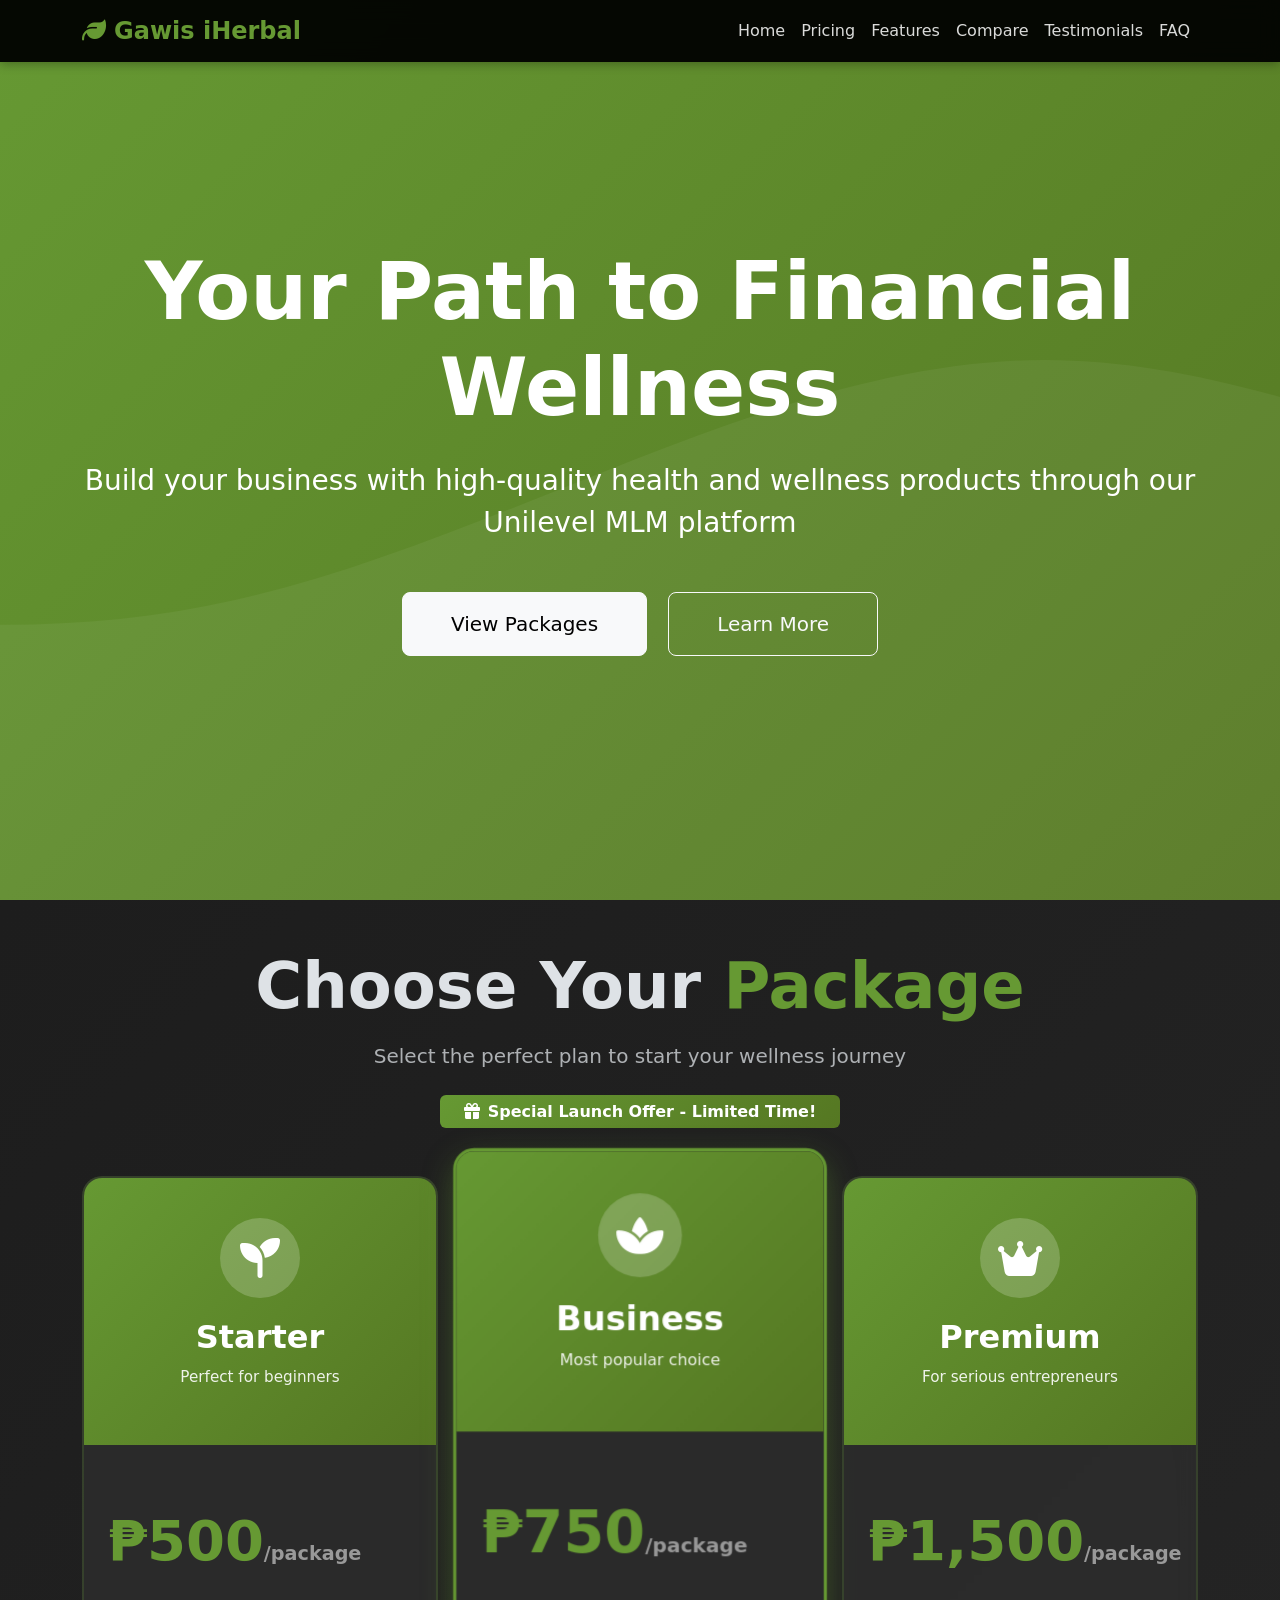
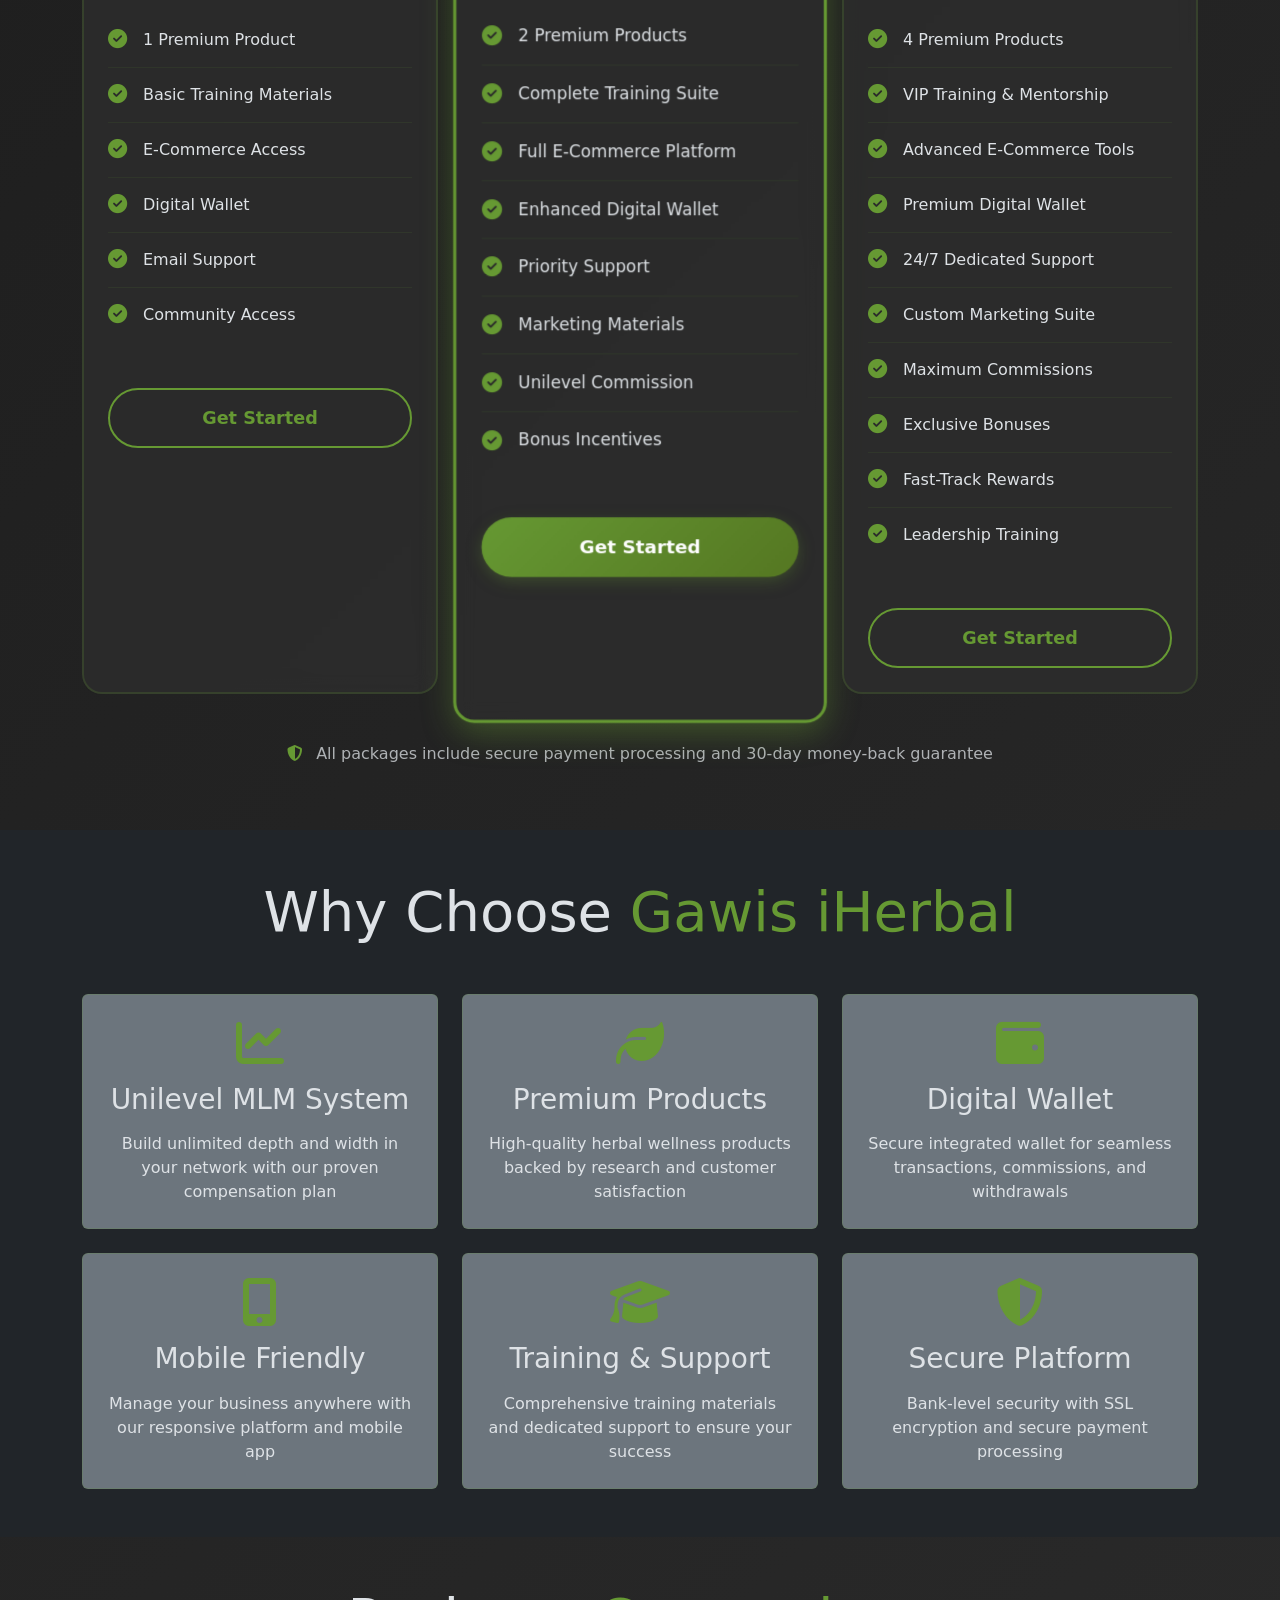
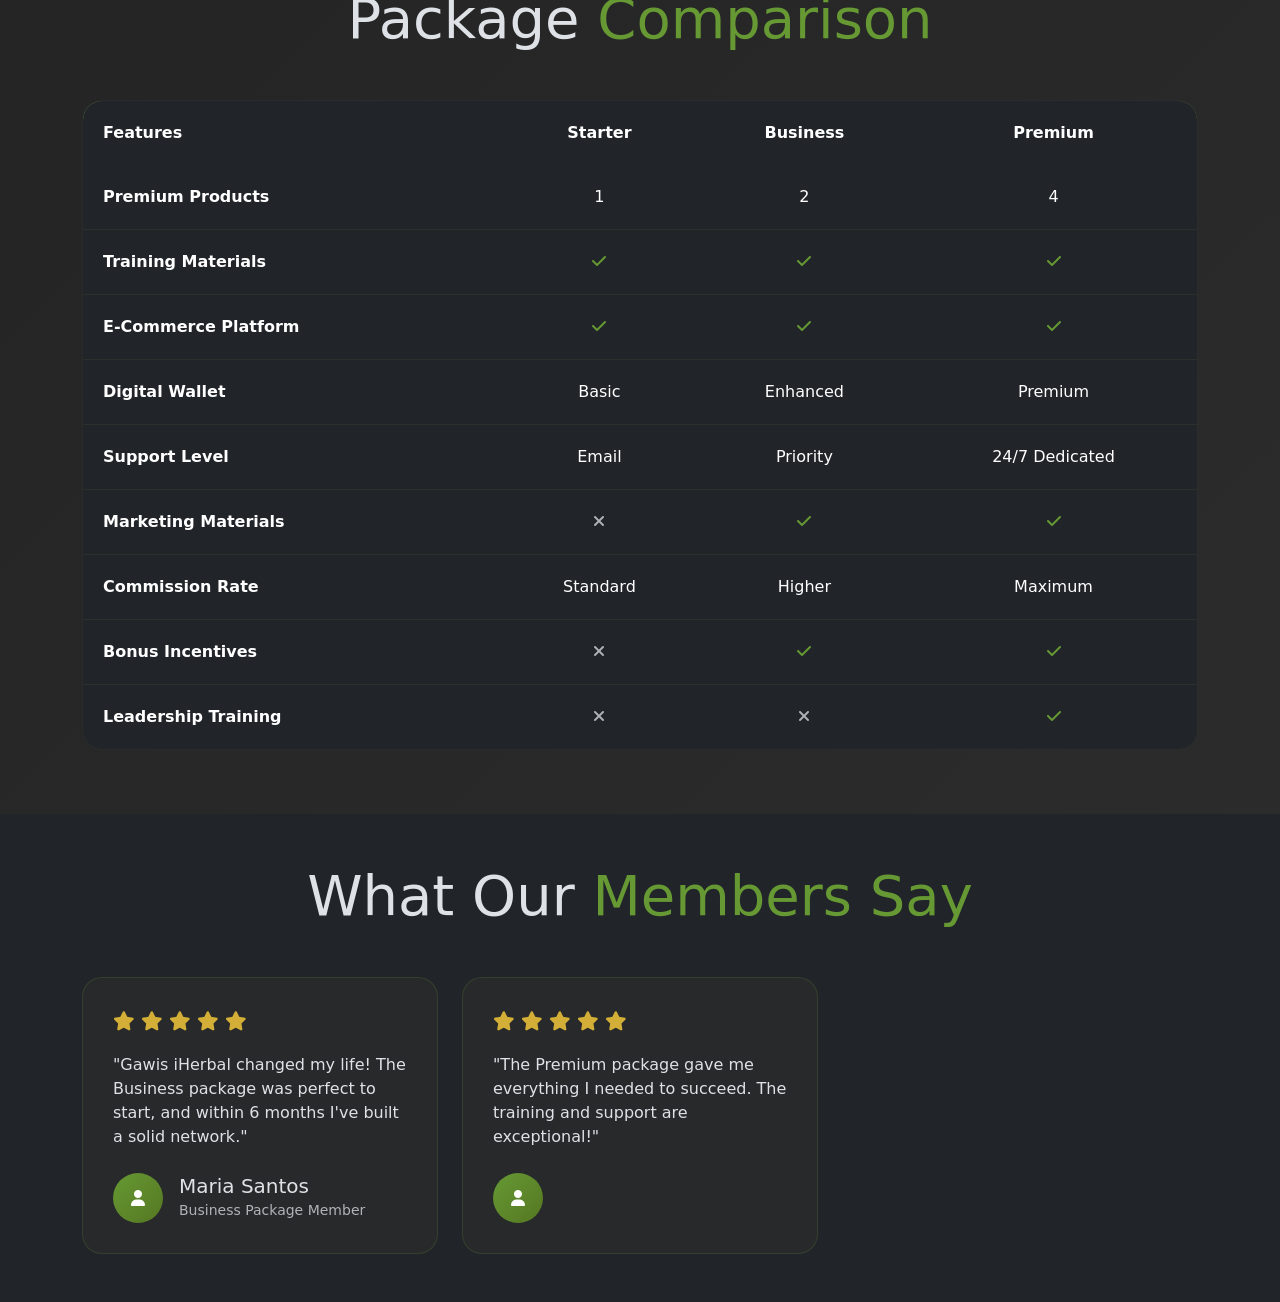
<file: public/gawis_pricelist.html>
<!DOCTYPE html>
<html lang="en" data-bs-theme="dark">
<head>
    <meta charset="UTF-8">
    <meta name="viewport" content="width=device-width, initial-scale=1.0">
    <title>Gawis iHerbal - Financial Wellness</title>
    <link href="https://cdnjs.cloudflare.com/ajax/libs/bootstrap/5.3.2/css/bootstrap.min.css" rel="stylesheet">
    <link href="https://cdnjs.cloudflare.com/ajax/libs/font-awesome/6.4.2/css/all.min.css" rel="stylesheet">
    <style>
        :root {
            --gawis-green: #669933;
            --gawis-dark-green: #557722;
            --gawis-light-green: #77aa44;
            --gawis-gold: #d4af37;
        }
        
        body {
            scroll-behavior: smooth;
            background: linear-gradient(135deg, #1a1a1a 0%, #2d2d2d 100%);
        }
        
        .hero {
            min-height: 100vh;
            display: flex;
            align-items: center;
            background: linear-gradient(135deg, var(--gawis-green) 0%, var(--gawis-dark-green) 100%);
            position: relative;
            overflow: hidden;
        }
        
        .hero::before {
            content: '';
            position: absolute;
            top: 0;
            left: 0;
            right: 0;
            bottom: 0;
            background: url('data:image/svg+xml,<svg xmlns="http://www.w3.org/2000/svg" viewBox="0 0 1440 320"><path fill="rgba(255,255,255,0.05)" d="M0,96L48,112C96,128,192,160,288,186.7C384,213,480,235,576,213.3C672,192,768,128,864,128C960,128,1056,192,1152,197.3C1248,203,1344,149,1392,122.7L1440,96L1440,320L1392,320C1344,320,1248,320,1152,320C1056,320,960,320,864,320C768,320,672,320,576,320C480,320,384,320,288,320C192,320,96,320,48,320L0,320Z"></path></svg>') no-repeat center bottom;
            background-size: cover;
        }
        
        section {
            padding: 80px 0;
        }
        
        .navbar {
            background: rgba(0, 0, 0, 0.95) !important;
            backdrop-filter: blur(10px);
            box-shadow: 0 2px 10px rgba(0, 0, 0, 0.3);
        }
        
        .navbar-brand {
            color: var(--gawis-green) !important;
            font-weight: bold;
            font-size: 1.5rem;
        }
        
        .nav-link {
            color: rgba(255, 255, 255, 0.85) !important;
            transition: all 0.3s ease;
        }
        
        .nav-link:hover {
            color: var(--gawis-green) !important;
        }
        
        #scrollTopBtn {
            position: fixed;
            bottom: 30px;
            right: 30px;
            z-index: 99;
            border: 2px solid var(--gawis-green);
            outline: none;
            background-color: rgba(102, 153, 51, 0.2);
            color: var(--gawis-green);
            cursor: pointer;
            padding: 0;
            border-radius: 50%;
            font-size: 24px;
            width: 55px;
            height: 55px;
            display: none;
            align-items: center;
            justify-content: center;
            transition: all 0.3s ease;
            box-shadow: 0 4px 12px rgba(102, 153, 51, 0.3);
            backdrop-filter: blur(10px);
        }
        
        #scrollTopBtn:hover {
            background-color: var(--gawis-green);
            border-color: var(--gawis-light-green);
            color: white;
            transform: translateY(-5px);
            box-shadow: 0 6px 16px rgba(102, 153, 51, 0.5);
        }
        
        .pricing-card {
            transition: all 0.4s ease;
            height: 100%;
            border: 2px solid rgba(102, 153, 51, 0.2);
            background: rgba(45, 45, 45, 0.8);
            backdrop-filter: blur(10px);
            border-radius: 20px;
            overflow: hidden;
        }
        
        .pricing-card:hover {
            transform: translateY(-15px);
            border-color: var(--gawis-green);
            box-shadow: 0 20px 40px rgba(102, 153, 51, 0.3);
        }
        
        .pricing-card.featured {
            border: 3px solid var(--gawis-green);
            box-shadow: 0 10px 30px rgba(102, 153, 51, 0.4);
            transform: scale(1.05);
        }
        
        .pricing-card.featured:hover {
            transform: scale(1.05) translateY(-15px);
        }
        
        .pricing-badge {
            position: absolute;
            top: 20px;
            right: 20px;
            background: linear-gradient(135deg, var(--gawis-gold), #f4c430);
            color: #000;
            padding: 8px 20px;
            border-radius: 25px;
            font-weight: bold;
            font-size: 0.85rem;
            box-shadow: 0 4px 10px rgba(212, 175, 55, 0.4);
            animation: pulse 2s infinite;
        }
        
        @keyframes pulse {
            0%, 100% { transform: scale(1); }
            50% { transform: scale(1.05); }
        }
        
        .pricing-header {
            background: linear-gradient(135deg, var(--gawis-green), var(--gawis-dark-green));
            padding: 40px 30px;
            text-align: center;
            color: white;
            position: relative;
        }
        
        .pricing-icon {
            width: 80px;
            height: 80px;
            background: rgba(255, 255, 255, 0.2);
            border-radius: 50%;
            display: flex;
            align-items: center;
            justify-content: center;
            margin: 0 auto 20px;
            font-size: 2.5rem;
        }
        
        .pricing-title {
            font-size: 2rem;
            font-weight: bold;
            margin-bottom: 10px;
        }
        
        .pricing-description {
            font-size: 0.95rem;
            opacity: 0.9;
        }
        
        .pricing-price {
            font-size: 3.5rem;
            font-weight: bold;
            color: var(--gawis-green);
            margin: 30px 0 20px;
        }
        
        .pricing-price small {
            font-size: 1.2rem;
            color: #999;
        }
        
        .pricing-features {
            list-style: none;
            padding: 0;
            margin: 30px 0;
        }
        
        .pricing-features li {
            padding: 15px 0;
            border-bottom: 1px solid rgba(102, 153, 51, 0.1);
            display: flex;
            align-items: center;
        }
        
        .pricing-features li:last-child {
            border-bottom: none;
        }
        
        .pricing-features i {
            color: var(--gawis-green);
            font-size: 1.2rem;
            margin-right: 15px;
            min-width: 20px;
        }
        
        .btn-gawis {
            background: linear-gradient(135deg, var(--gawis-green), var(--gawis-dark-green));
            border: none;
            color: white;
            padding: 15px 40px;
            font-size: 1.1rem;
            font-weight: bold;
            border-radius: 50px;
            transition: all 0.3s ease;
            box-shadow: 0 4px 15px rgba(102, 153, 51, 0.3);
        }
        
        .btn-gawis:hover {
            background: linear-gradient(135deg, var(--gawis-light-green), var(--gawis-green));
            transform: translateY(-3px);
            box-shadow: 0 6px 20px rgba(102, 153, 51, 0.5);
            color: white;
        }
        
        .btn-outline-gawis {
            background: transparent;
            border: 2px solid var(--gawis-green);
            color: var(--gawis-green);
            padding: 15px 40px;
            font-size: 1.1rem;
            font-weight: bold;
            border-radius: 50px;
            transition: all 0.3s ease;
        }
        
        .btn-outline-gawis:hover {
            background: var(--gawis-green);
            color: white;
            transform: translateY(-3px);
            box-shadow: 0 6px 20px rgba(102, 153, 51, 0.5);
        }
        
        .feature-icon {
            font-size: 3rem;
            color: var(--gawis-green);
            margin-bottom: 1rem;
        }
        
        .card {
            transition: transform 0.3s ease;
            height: 100%;
            border: 1px solid rgba(102, 153, 51, 0.2);
            background: rgba(45, 45, 45, 0.6);
            backdrop-filter: blur(10px);
        }
        
        .card:hover {
            transform: translateY(-10px);
            border-color: var(--gawis-green);
        }
        
        .badge-gawis {
            background: var(--gawis-green);
            color: white;
            padding: 8px 16px;
            border-radius: 20px;
            font-size: 0.9rem;
        }
        
        .text-gawis {
            color: var(--gawis-green);
        }
        
        .bg-gawis {
            background: linear-gradient(135deg, var(--gawis-green), var(--gawis-dark-green));
        }
        
        .comparison-table {
            background: rgba(45, 45, 45, 0.6);
            border-radius: 20px;
            overflow: hidden;
            border: 1px solid rgba(102, 153, 51, 0.2);
        }
        
        .comparison-table thead {
            background: linear-gradient(135deg, var(--gawis-green), var(--gawis-dark-green));
        }
        
        .comparison-table th {
            padding: 20px;
            font-weight: bold;
            border: none;
        }
        
        .comparison-table td {
            padding: 20px;
            border-color: rgba(102, 153, 51, 0.1);
        }
        
        .comparison-table tbody tr:hover {
            background: rgba(102, 153, 51, 0.1);
        }
        
        .testimonial-card {
            background: rgba(45, 45, 45, 0.6);
            border: 1px solid rgba(102, 153, 51, 0.2);
            border-radius: 20px;
            padding: 30px;
            height: 100%;
            transition: all 0.3s ease;
        }
        
        .testimonial-card:hover {
            border-color: var(--gawis-green);
            transform: translateY(-5px);
        }
        
        .star-rating {
            color: var(--gawis-gold);
            font-size: 1.2rem;
        }
        
        footer {
            background: rgba(0, 0, 0, 0.9);
            border-top: 2px solid var(--gawis-green);
        }
    </style>
</head>
<body>
    <!-- Navigation -->
    <nav class="navbar navbar-expand-lg navbar-dark fixed-top">
        <div class="container">
            <a class="navbar-brand" href="#home">
                <i class="fas fa-leaf me-2"></i>Gawis iHerbal
            </a>
            <button class="navbar-toggler" type="button" data-bs-toggle="collapse" data-bs-target="#navbarNav">
                <span class="navbar-toggler-icon"></span>
            </button>
            <div class="collapse navbar-collapse" id="navbarNav">
                <ul class="navbar-nav ms-auto">
                    <li class="nav-item"><a class="nav-link" href="#home">Home</a></li>
                    <li class="nav-item"><a class="nav-link" href="#pricing">Pricing</a></li>
                    <li class="nav-item"><a class="nav-link" href="#features">Features</a></li>
                    <li class="nav-item"><a class="nav-link" href="#comparison">Compare</a></li>
                    <li class="nav-item"><a class="nav-link" href="#testimonials">Testimonials</a></li>
                    <li class="nav-item"><a class="nav-link" href="#faq">FAQ</a></li>
                </ul>
            </div>
        </div>
    </nav>

    <!-- Hero Section -->
    <section id="home" class="hero">
        <div class="container text-center text-white position-relative">
            <h1 class="display-1 fw-bold mb-4">Your Path to Financial Wellness</h1>
            <p class="lead mb-5 fs-3">Build your business with high-quality health and wellness products through our Unilevel MLM platform</p>
            <a href="#pricing" class="btn btn-light btn-lg me-3 px-5 py-3">View Packages</a>
            <a href="#features" class="btn btn-outline-light btn-lg px-5 py-3">Learn More</a>
        </div>
    </section>

    <!-- Pricing Section -->
    <section id="pricing" class="py-5">
        <div class="container">
            <div class="text-center mb-5">
                <h2 class="display-3 fw-bold mb-3">Choose Your <span class="text-gawis">Package</span></h2>
                <p class="lead text-muted mb-4">Select the perfect plan to start your wellness journey</p>
                <div class="d-inline-block">
                    <span class="badge bg-gawis fs-6 px-4 py-2">
                        <i class="fas fa-gift me-2"></i>Special Launch Offer - Limited Time!
                    </span>
                </div>
            </div>

            <div class="row g-4 mb-5">
                <!-- Starter Package -->
                <div class="col-lg-4">
                    <div class="pricing-card">
                        <div class="pricing-header">
                            <div class="pricing-icon">
                                <i class="fas fa-seedling"></i>
                            </div>
                            <h3 class="pricing-title">Starter</h3>
                            <p class="pricing-description">Perfect for beginners</p>
                        </div>
                        <div class="card-body p-4">
                            <div class="pricing-price">
                                ₱500<small>/package</small>
                            </div>
                            <ul class="pricing-features">
                                <li><i class="fas fa-check-circle"></i> 1 Premium Product</li>
                                <li><i class="fas fa-check-circle"></i> Basic Training Materials</li>
                                <li><i class="fas fa-check-circle"></i> E-Commerce Access</li>
                                <li><i class="fas fa-check-circle"></i> Digital Wallet</li>
                                <li><i class="fas fa-check-circle"></i> Email Support</li>
                                <li><i class="fas fa-check-circle"></i> Community Access</li>
                            </ul>
                            <button class="btn btn-outline-gawis w-100 mt-3">Get Started</button>
                        </div>
                    </div>
                </div>

                <!-- Business Package (Featured) -->
                <div class="col-lg-4">
                    <div class="pricing-card featured position-relative">
                        <div class="pricing-badge">
                            <i class="fas fa-star me-1"></i>POPULAR
                        </div>
                        <div class="pricing-header">
                            <div class="pricing-icon">
                                <i class="fas fa-spa"></i>
                            </div>
                            <h3 class="pricing-title">Business</h3>
                            <p class="pricing-description">Most popular choice</p>
                        </div>
                        <div class="card-body p-4">
                            <div class="pricing-price">
                                ₱750<small>/package</small>
                            </div>
                            <ul class="pricing-features">
                                <li><i class="fas fa-check-circle"></i> 2 Premium Products</li>
                                <li><i class="fas fa-check-circle"></i> Complete Training Suite</li>
                                <li><i class="fas fa-check-circle"></i> Full E-Commerce Platform</li>
                                <li><i class="fas fa-check-circle"></i> Enhanced Digital Wallet</li>
                                <li><i class="fas fa-check-circle"></i> Priority Support</li>
                                <li><i class="fas fa-check-circle"></i> Marketing Materials</li>
                                <li><i class="fas fa-check-circle"></i> Unilevel Commission</li>
                                <li><i class="fas fa-check-circle"></i> Bonus Incentives</li>
                            </ul>
                            <button class="btn btn-gawis w-100 mt-3">Get Started</button>
                        </div>
                    </div>
                </div>

                <!-- Premium Package -->
                <div class="col-lg-4">
                    <div class="pricing-card">
                        <div class="pricing-header">
                            <div class="pricing-icon">
                                <i class="fas fa-crown"></i>
                            </div>
                            <h3 class="pricing-title">Premium</h3>
                            <p class="pricing-description">For serious entrepreneurs</p>
                        </div>
                        <div class="card-body p-4">
                            <div class="pricing-price">
                                ₱1,500<small>/package</small>
                            </div>
                            <ul class="pricing-features">
                                <li><i class="fas fa-check-circle"></i> 4 Premium Products</li>
                                <li><i class="fas fa-check-circle"></i> VIP Training & Mentorship</li>
                                <li><i class="fas fa-check-circle"></i> Advanced E-Commerce Tools</li>
                                <li><i class="fas fa-check-circle"></i> Premium Digital Wallet</li>
                                <li><i class="fas fa-check-circle"></i> 24/7 Dedicated Support</li>
                                <li><i class="fas fa-check-circle"></i> Custom Marketing Suite</li>
                                <li><i class="fas fa-check-circle"></i> Maximum Commissions</li>
                                <li><i class="fas fa-check-circle"></i> Exclusive Bonuses</li>
                                <li><i class="fas fa-check-circle"></i> Fast-Track Rewards</li>
                                <li><i class="fas fa-check-circle"></i> Leadership Training</li>
                            </ul>
                            <button class="btn btn-outline-gawis w-100 mt-3">Get Started</button>
                        </div>
                    </div>
                </div>
            </div>

            <div class="text-center">
                <p class="text-muted">
                    <i class="fas fa-shield-alt text-gawis me-2"></i>
                    All packages include secure payment processing and 30-day money-back guarantee
                </p>
            </div>
        </div>
    </section>

    <!-- Features Section -->
    <section id="features" class="bg-dark py-5">
        <div class="container">
            <h2 class="text-center mb-5 display-4">Why Choose <span class="text-gawis">Gawis iHerbal</span></h2>
            <div class="row g-4">
                <div class="col-md-4">
                    <div class="card bg-secondary text-center">
                        <div class="card-body p-4">
                            <i class="fas fa-chart-line feature-icon"></i>
                            <h3 class="card-title mb-3">Unilevel MLM System</h3>
                            <p class="card-text">Build unlimited depth and width in your network with our proven compensation plan</p>
                        </div>
                    </div>
                </div>
                <div class="col-md-4">
                    <div class="card bg-secondary text-center">
                        <div class="card-body p-4">
                            <i class="fas fa-leaf feature-icon"></i>
                            <h3 class="card-title mb-3">Premium Products</h3>
                            <p class="card-text">High-quality herbal wellness products backed by research and customer satisfaction</p>
                        </div>
                    </div>
                </div>
                <div class="col-md-4">
                    <div class="card bg-secondary text-center">
                        <div class="card-body p-4">
                            <i class="fas fa-wallet feature-icon"></i>
                            <h3 class="card-title mb-3">Digital Wallet</h3>
                            <p class="card-text">Secure integrated wallet for seamless transactions, commissions, and withdrawals</p>
                        </div>
                    </div>
                </div>
                <div class="col-md-4">
                    <div class="card bg-secondary text-center">
                        <div class="card-body p-4">
                            <i class="fas fa-mobile-alt feature-icon"></i>
                            <h3 class="card-title mb-3">Mobile Friendly</h3>
                            <p class="card-text">Manage your business anywhere with our responsive platform and mobile app</p>
                        </div>
                    </div>
                </div>
                <div class="col-md-4">
                    <div class="card bg-secondary text-center">
                        <div class="card-body p-4">
                            <i class="fas fa-graduation-cap feature-icon"></i>
                            <h3 class="card-title mb-3">Training & Support</h3>
                            <p class="card-text">Comprehensive training materials and dedicated support to ensure your success</p>
                        </div>
                    </div>
                </div>
                <div class="col-md-4">
                    <div class="card bg-secondary text-center">
                        <div class="card-body p-4">
                            <i class="fas fa-shield-alt feature-icon"></i>
                            <h3 class="card-title mb-3">Secure Platform</h3>
                            <p class="card-text">Bank-level security with SSL encryption and secure payment processing</p>
                        </div>
                    </div>
                </div>
            </div>
        </div>
    </section>

    <!-- Comparison Table -->
    <section id="comparison" class="py-5">
        <div class="container">
            <h2 class="text-center mb-5 display-4">Package <span class="text-gawis">Comparison</span></h2>
            <div class="table-responsive">
                <table class="table comparison-table">
                    <thead>
                        <tr>
                            <th>Features</th>
                            <th class="text-center">Starter</th>
                            <th class="text-center">Business</th>
                            <th class="text-center">Premium</th>
                        </tr>
                    </thead>
                    <tbody>
                        <tr>
                            <td><strong>Premium Products</strong></td>
                            <td class="text-center">1</td>
                            <td class="text-center">2</td>
                            <td class="text-center">4</td>
                        </tr>
                        <tr>
                            <td><strong>Training Materials</strong></td>
                            <td class="text-center"><i class="fas fa-check text-gawis"></i></td>
                            <td class="text-center"><i class="fas fa-check text-gawis"></i></td>
                            <td class="text-center"><i class="fas fa-check text-gawis"></i></td>
                        </tr>
                        <tr>
                            <td><strong>E-Commerce Platform</strong></td>
                            <td class="text-center"><i class="fas fa-check text-gawis"></i></td>
                            <td class="text-center"><i class="fas fa-check text-gawis"></i></td>
                            <td class="text-center"><i class="fas fa-check text-gawis"></i></td>
                        </tr>
                        <tr>
                            <td><strong>Digital Wallet</strong></td>
                            <td class="text-center">Basic</td>
                            <td class="text-center">Enhanced</td>
                            <td class="text-center">Premium</td>
                        </tr>
                        <tr>
                            <td><strong>Support Level</strong></td>
                            <td class="text-center">Email</td>
                            <td class="text-center">Priority</td>
                            <td class="text-center">24/7 Dedicated</td>
                        </tr>
                        <tr>
                            <td><strong>Marketing Materials</strong></td>
                            <td class="text-center"><i class="fas fa-times text-muted"></i></td>
                            <td class="text-center"><i class="fas fa-check text-gawis"></i></td>
                            <td class="text-center"><i class="fas fa-check text-gawis"></i></td>
                        </tr>
                        <tr>
                            <td><strong>Commission Rate</strong></td>
                            <td class="text-center">Standard</td>
                            <td class="text-center">Higher</td>
                            <td class="text-center">Maximum</td>
                        </tr>
                        <tr>
                            <td><strong>Bonus Incentives</strong></td>
                            <td class="text-center"><i class="fas fa-times text-muted"></i></td>
                            <td class="text-center"><i class="fas fa-check text-gawis"></i></td>
                            <td class="text-center"><i class="fas fa-check text-gawis"></i></td>
                        </tr>
                        <tr>
                            <td><strong>Leadership Training</strong></td>
                            <td class="text-center"><i class="fas fa-times text-muted"></i></td>
                            <td class="text-center"><i class="fas fa-times text-muted"></i></td>
                            <td class="text-center"><i class="fas fa-check text-gawis"></i></td>
                        </tr>
                    </tbody>
                </table>
            </div>
        </div>
    </section>

    <!-- Testimonials Section -->
    <section id="testimonials" class="bg-dark py-5">
        <div class="container">
            <h2 class="text-center mb-5 display-4">What Our <span class="text-gawis">Members Say</span></h2>
            <div class="row g-4">
                <div class="col-md-4">
                    <div class="testimonial-card">
                        <div class="star-rating mb-3">
                            <i class="fas fa-star"></i>
                            <i class="fas fa-star"></i>
                            <i class="fas fa-star"></i>
                            <i class="fas fa-star"></i>
                            <i class="fas fa-star"></i>
                        </div>
                        <p class="mb-4">"Gawis iHerbal changed my life! The Business package was perfect to start, and within 6 months I've built a solid network."</p>
                        <div class="d-flex align-items-center">
                            <div class="bg-gawis rounded-circle d-flex align-items-center justify-content-center me-3" style="width: 50px; height: 50px;">
                                <i class="fas fa-user text-white"></i>
                            </div>
                            <div>
                                <h5 class="mb-0">Maria Santos</h5>
                                <small class="text-muted">Business Package Member</small>
                            </div>
                        </div>
                    </div>
                </div>
                <div class="col-md-4">
                    <div class="testimonial-card">
                        <div class="star-rating mb-3">
                            <i class="fas fa-star"></i>
                            <i class="fas fa-star"></i>
                            <i class="fas fa-star"></i>
                            <i class="fas fa-star"></i>
                            <i class="fas fa-star"></i>
                        </div>
                        <p class="mb-4">"The Premium package gave me everything I needed to succeed. The training and support are exceptional!"</p>
                        <div class="d-flex align-items-center">
                            <div class="bg-gawis rounded-circle d-flex align-items-center justify-content-center me-3" style="width: 50px; height: 50px;">
                                <i class="fas fa-user text-white"></i>
                            </div>
                            <div>
                                <h5
                                <h5
</file>
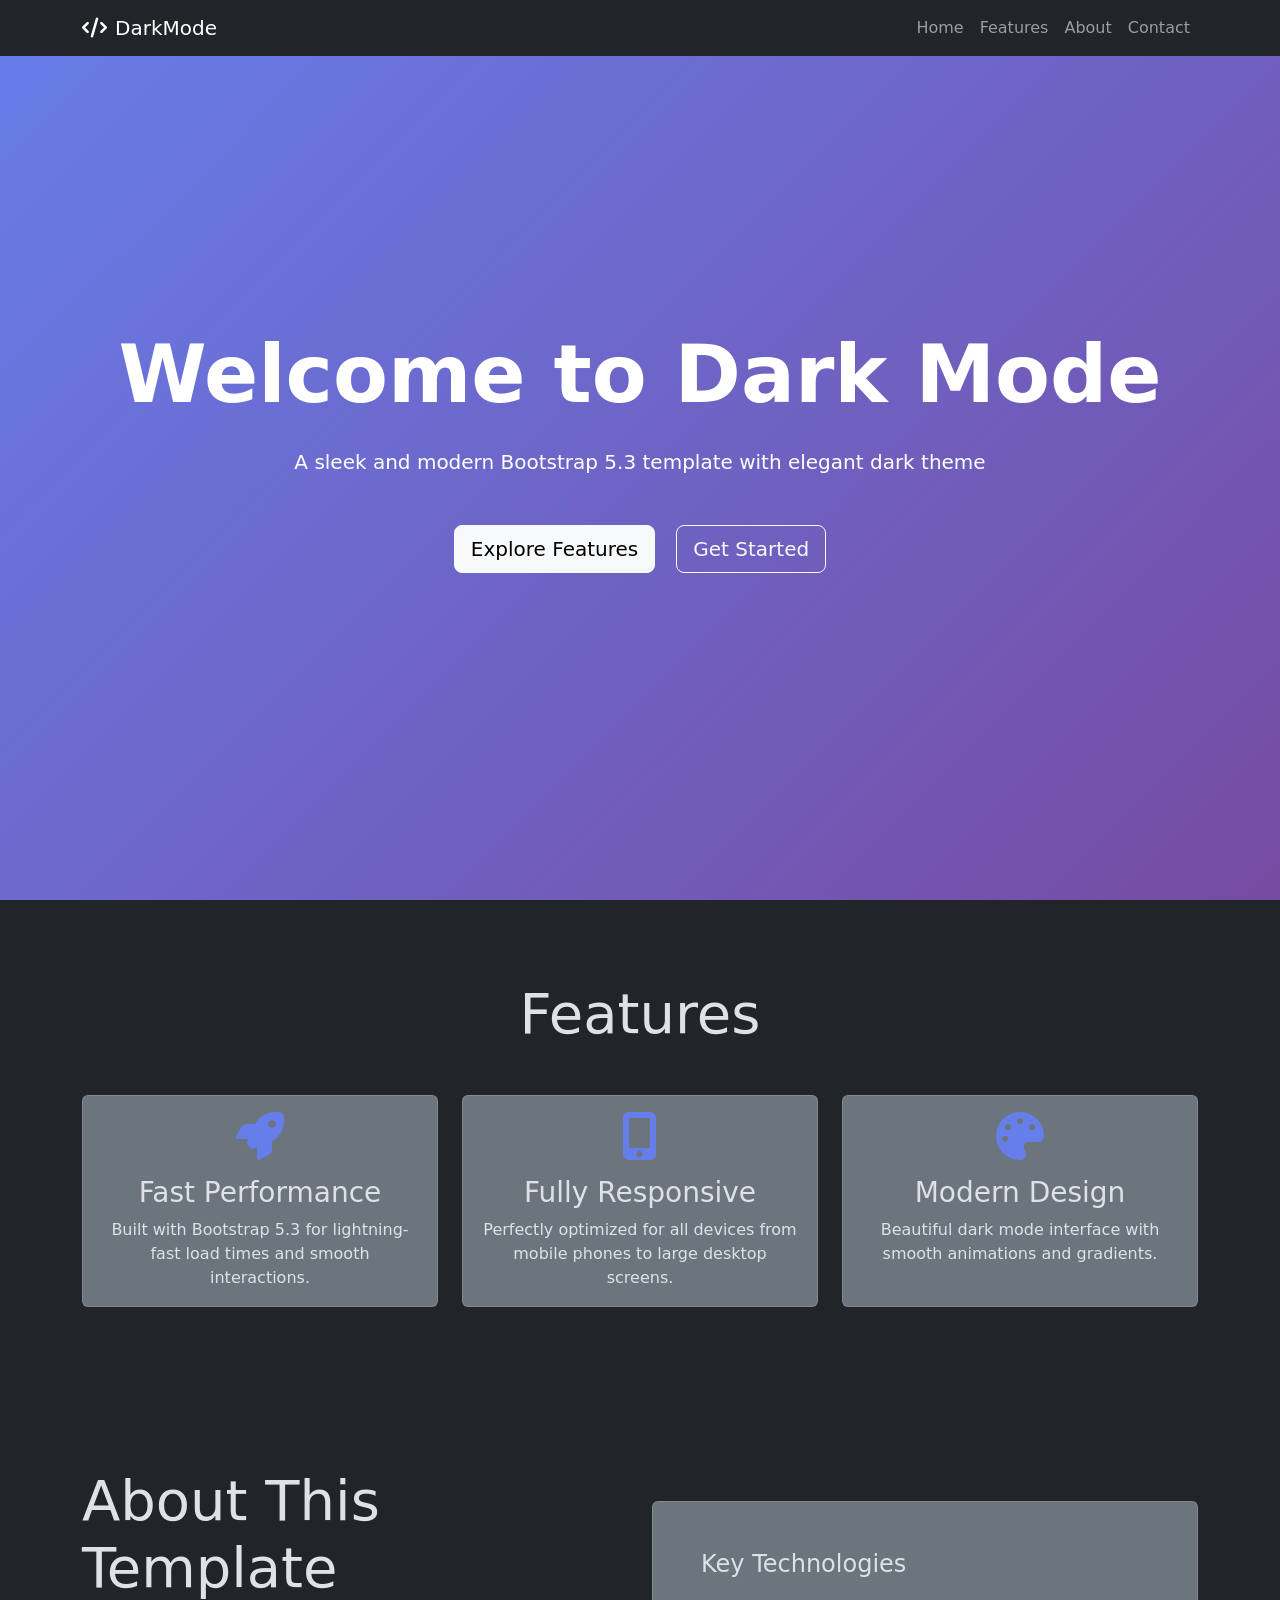
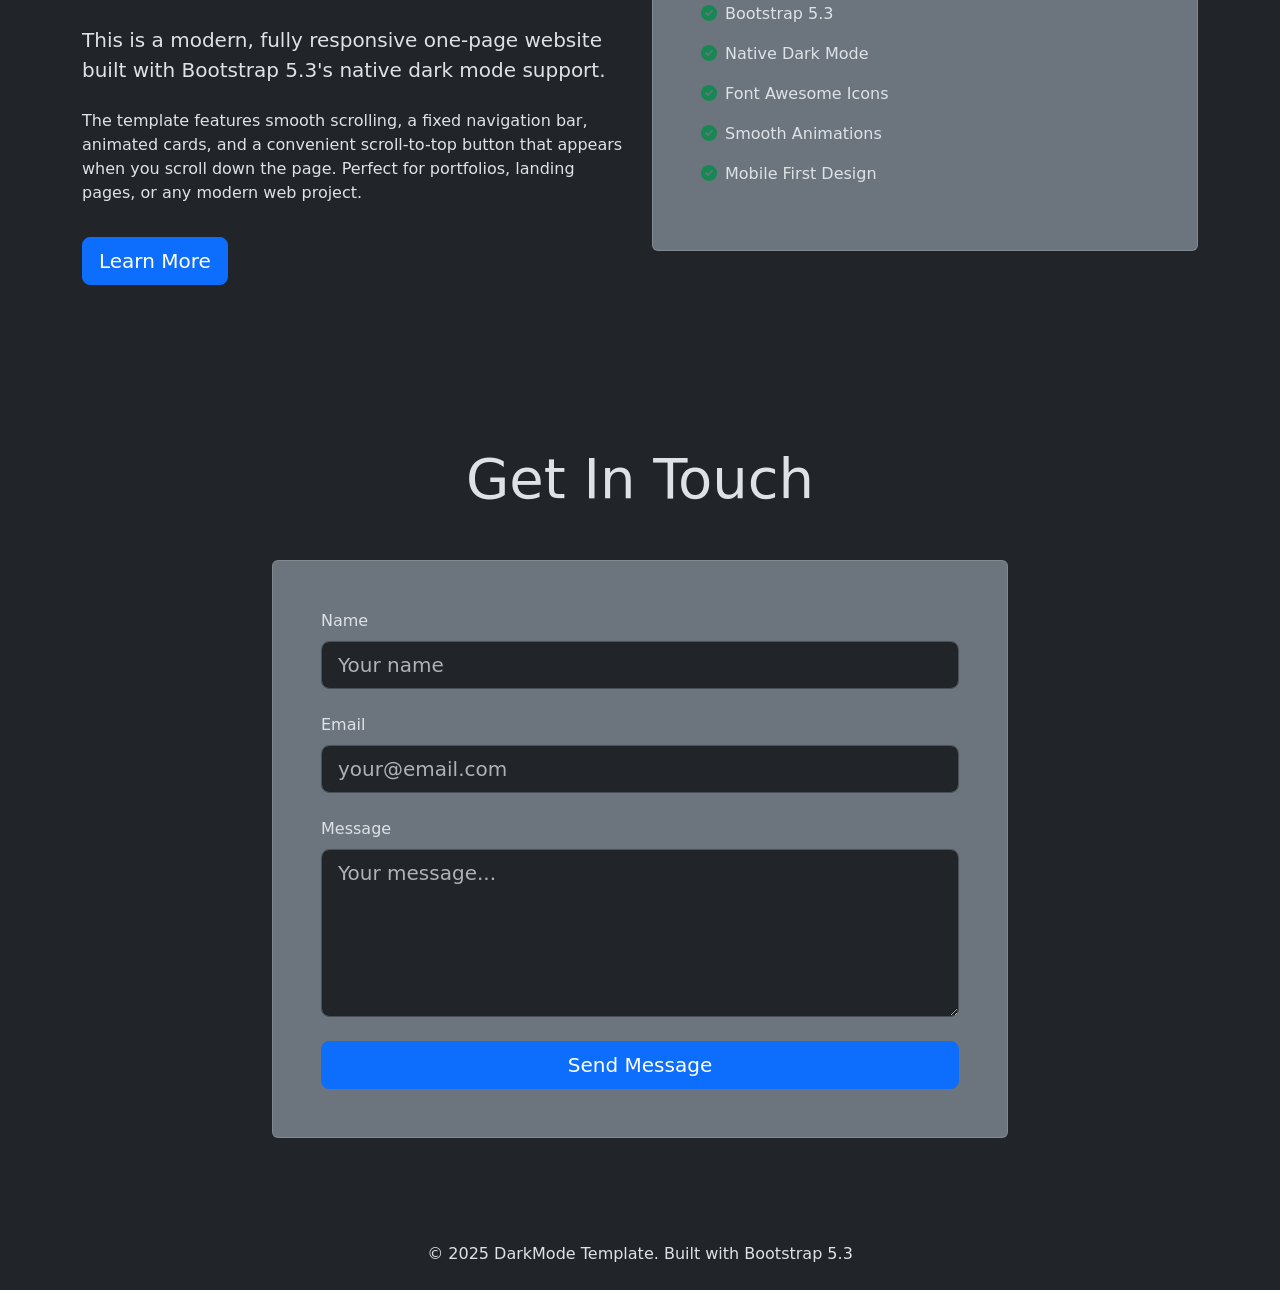
<file: public/scroll-to-top.html>
<!DOCTYPE html>
<html lang="en" data-bs-theme="dark">
<head>
    <meta charset="UTF-8">
    <meta name="viewport" content="width=device-width, initial-scale=1.0">
    <title>Bootstrap 5.3 Dark Mode</title>
    <link href="https://cdnjs.cloudflare.com/ajax/libs/bootstrap/5.3.2/css/bootstrap.min.css" rel="stylesheet">
    <link href="https://cdnjs.cloudflare.com/ajax/libs/font-awesome/6.4.2/css/all.min.css" rel="stylesheet">
    <style>
        body {
            scroll-behavior: smooth;
        }
        
        .hero {
            min-height: 100vh;
            display: flex;
            align-items: center;
            background: linear-gradient(135deg, #667eea 0%, #764ba2 100%);
        }
        
        section {
            padding: 80px 0;
        }
        
        #scrollTopBtn {
            position: fixed;
            bottom: 30px;
            right: 30px;
            z-index: 99;
            border: 2px solid white;
            outline: none;
            background-color: transparent;
            color: white;
            cursor: pointer;
            padding: 0;
            border-radius: 50%;
            font-size: 24px;
            width: 55px;
            height: 55px;
            display: none;
            align-items: center;
            justify-content: center;
            transition: all 0.3s ease;
            box-shadow: 0 4px 12px rgba(0,0,0,0.3);
        }
        
        #scrollTopBtn:hover {
            background-color: rgba(255, 255, 255, 0.1);
            border-color: #667eea;
            color: #667eea;
            transform: translateY(-5px);
            box-shadow: 0 6px 16px rgba(0,0,0,0.4);
        }
        
        .card {
            transition: transform 0.3s ease;
            height: 100%;
        }
        
        .card:hover {
            transform: translateY(-10px);
        }
        
        .feature-icon {
            font-size: 3rem;
            color: #667eea;
            margin-bottom: 1rem;
        }
    </style>
</head>
<body>
    <!-- Navigation -->
    <nav class="navbar navbar-expand-lg navbar-dark bg-dark fixed-top">
        <div class="container">
            <a class="navbar-brand" href="#home">
                <i class="fas fa-code me-2"></i>DarkMode
            </a>
            <button class="navbar-toggler" type="button" data-bs-toggle="collapse" data-bs-target="#navbarNav">
                <span class="navbar-toggler-icon"></span>
            </button>
            <div class="collapse navbar-collapse" id="navbarNav">
                <ul class="navbar-nav ms-auto">
                    <li class="nav-item"><a class="nav-link" href="#home">Home</a></li>
                    <li class="nav-item"><a class="nav-link" href="#features">Features</a></li>
                    <li class="nav-item"><a class="nav-link" href="#about">About</a></li>
                    <li class="nav-item"><a class="nav-link" href="#contact">Contact</a></li>
                </ul>
            </div>
        </div>
    </nav>

    <!-- Hero Section -->
    <section id="home" class="hero">
        <div class="container text-center text-white">
            <h1 class="display-1 fw-bold mb-4">Welcome to Dark Mode</h1>
            <p class="lead mb-5">A sleek and modern Bootstrap 5.3 template with elegant dark theme</p>
            <a href="#features" class="btn btn-light btn-lg me-3">Explore Features</a>
            <a href="#contact" class="btn btn-outline-light btn-lg">Get Started</a>
        </div>
    </section>

    <!-- Features Section -->
    <section id="features" class="bg-dark">
        <div class="container">
            <h2 class="text-center mb-5 display-4">Features</h2>
            <div class="row g-4">
                <div class="col-md-4">
                    <div class="card bg-secondary">
                        <div class="card-body text-center">
                            <i class="fas fa-rocket feature-icon"></i>
                            <h3 class="card-title">Fast Performance</h3>
                            <p class="card-text">Built with Bootstrap 5.3 for lightning-fast load times and smooth interactions.</p>
                        </div>
                    </div>
                </div>
                <div class="col-md-4">
                    <div class="card bg-secondary">
                        <div class="card-body text-center">
                            <i class="fas fa-mobile-alt feature-icon"></i>
                            <h3 class="card-title">Fully Responsive</h3>
                            <p class="card-text">Perfectly optimized for all devices from mobile phones to large desktop screens.</p>
                        </div>
                    </div>
                </div>
                <div class="col-md-4">
                    <div class="card bg-secondary">
                        <div class="card-body text-center">
                            <i class="fas fa-palette feature-icon"></i>
                            <h3 class="card-title">Modern Design</h3>
                            <p class="card-text">Beautiful dark mode interface with smooth animations and gradients.</p>
                        </div>
                    </div>
                </div>
            </div>
        </div>
    </section>

    <!-- About Section -->
    <section id="about" class="bg-body">
        <div class="container">
            <div class="row align-items-center">
                <div class="col-lg-6 mb-4 mb-lg-0">
                    <h2 class="display-4 mb-4">About This Template</h2>
                    <p class="lead mb-4">This is a modern, fully responsive one-page website built with Bootstrap 5.3's native dark mode support.</p>
                    <p>The template features smooth scrolling, a fixed navigation bar, animated cards, and a convenient scroll-to-top button that appears when you scroll down the page. Perfect for portfolios, landing pages, or any modern web project.</p>
                    <a href="#contact" class="btn btn-primary btn-lg mt-3">Learn More</a>
                </div>
                <div class="col-lg-6">
                    <div class="card bg-secondary">
                        <div class="card-body p-5">
                            <h4 class="card-title mb-4">Key Technologies</h4>
                            <ul class="list-unstyled">
                                <li class="mb-3"><i class="fas fa-check-circle text-success me-2"></i>Bootstrap 5.3</li>
                                <li class="mb-3"><i class="fas fa-check-circle text-success me-2"></i>Native Dark Mode</li>
                                <li class="mb-3"><i class="fas fa-check-circle text-success me-2"></i>Font Awesome Icons</li>
                                <li class="mb-3"><i class="fas fa-check-circle text-success me-2"></i>Smooth Animations</li>
                                <li><i class="fas fa-check-circle text-success me-2"></i>Mobile First Design</li>
                            </ul>
                        </div>
                    </div>
                </div>
            </div>
        </div>
    </section>

    <!-- Contact Section -->
    <section id="contact" class="bg-dark">
        <div class="container">
            <h2 class="text-center mb-5 display-4">Get In Touch</h2>
            <div class="row justify-content-center">
                <div class="col-lg-8">
                    <form class="card bg-secondary">
                        <div class="card-body p-5">
                            <div class="mb-4">
                                <label for="name" class="form-label">Name</label>
                                <input type="text" class="form-control form-control-lg" id="name" placeholder="Your name">
                            </div>
                            <div class="mb-4">
                                <label for="email" class="form-label">Email</label>
                                <input type="email" class="form-control form-control-lg" id="email" placeholder="your@email.com">
                            </div>
                            <div class="mb-4">
                                <label for="message" class="form-label">Message</label>
                                <textarea class="form-control form-control-lg" id="message" rows="5" placeholder="Your message..."></textarea>
                            </div>
                            <button type="submit" class="btn btn-primary btn-lg w-100">Send Message</button>
                        </div>
                    </form>
                </div>
            </div>
        </div>
    </section>

    <!-- Footer -->
    <footer class="bg-body py-4">
        <div class="container text-center">
            <p class="mb-0">&copy; 2025 DarkMode Template. Built with Bootstrap 5.3</p>
        </div>
    </footer>

    <!-- Scroll to Top Button -->
    <button id="scrollTopBtn" title="Go to top">
        <i class="fas fa-arrow-up"></i>
    </button>

    <script src="https://cdnjs.cloudflare.com/ajax/libs/bootstrap/5.3.2/js/bootstrap.bundle.min.js"></script>
    <script>
        const scrollBtn = document.getElementById("scrollTopBtn");
        
        window.onscroll = function() {
            if (document.body.scrollTop > 300 || document.documentElement.scrollTop > 300) {
                scrollBtn.style.display = "flex";
            } else {
                scrollBtn.style.display = "none";
            }
        };
        
        scrollBtn.addEventListener("click", function() {
            window.scrollTo({
                top: 0,
                behavior: "smooth"
            });
        });
    </script>
</body>
</html>
</file>
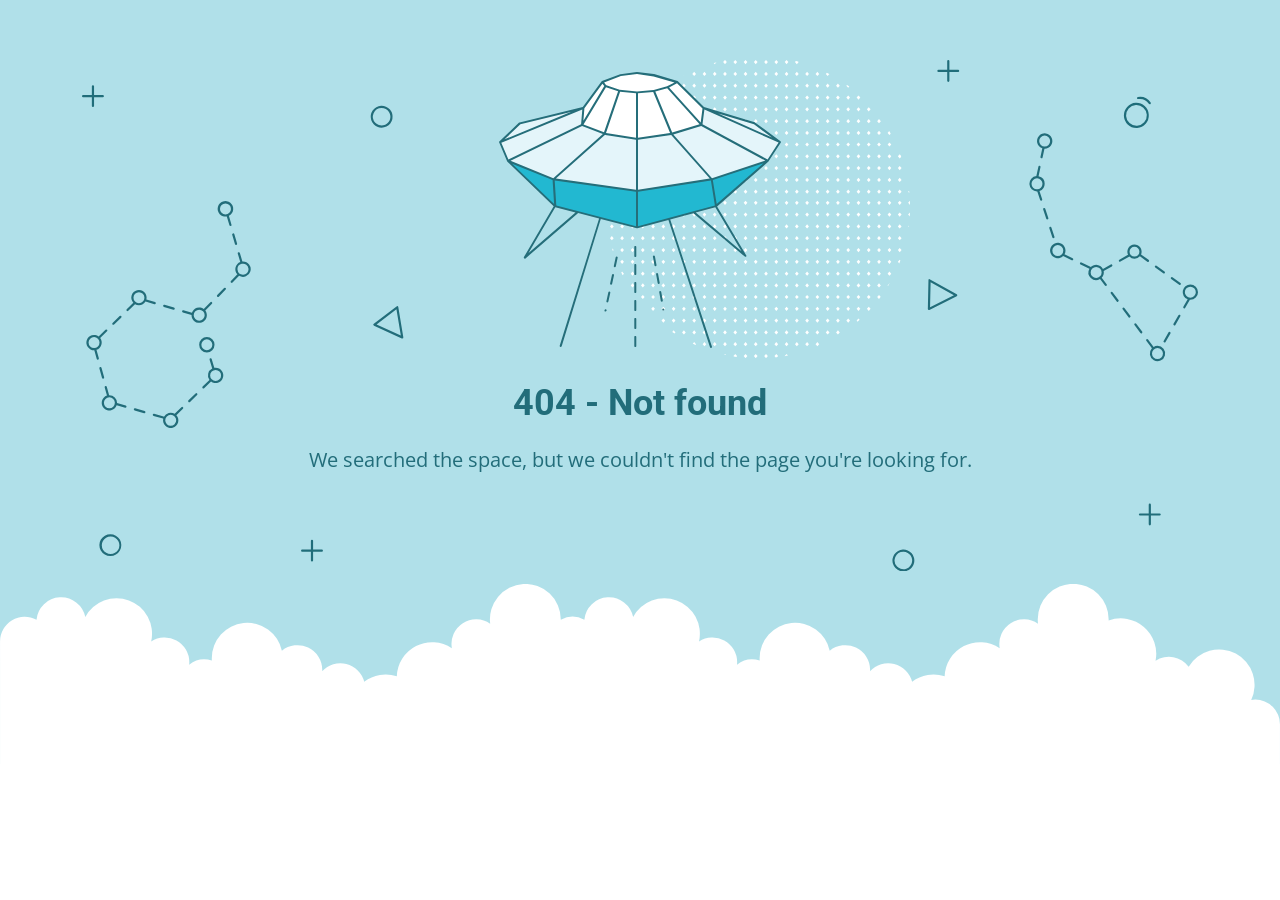
<file: public/health-supplements/+985852357.html>
<!DOCTYPE html>
<html lang="en">
<head>
    <meta charset="utf-8" />
    <meta name="viewport" content="width=device-width, initial-scale=1.0">
    <meta http-equiv="cache-control" content="no-store,max-age=0" />
    <meta name="robots" content="noindex" />
    <title>404 - Not found</title>
    <link href="https://fonts.googleapis.com/css?family=Open+Sans:400,700%7CRoboto:400,700" rel="stylesheet">
<style>
    * {
        box-sizing: border-box;
        -moz-box-sizing: border-box;
        -webkit-tap-highlight-color: transparent;
    }
    body {
        margin: 0;
        padding: 0;
        height: 100%;
        -webkit-text-size-adjust: 100%;
    }
    .fit-wide {
        position: relative;
        overflow: hidden;
        max-width: 1240px;
        margin: 0 auto;
        padding-top: 60px;
        padding-bottom: 60px;
        padding-left: 20px;
        padding-right: 20px;
    }
    .background-wrap { position: relative; }
    .background-wrap.cloud-blue { background-color: #b0e0e9; }
    .background-wrap.white { background-color: #fff; }
    .title { 
        position: relative; 
        text-align: center;
        margin: 20px auto 10px;
    }
    .title--regular { font-family: 'Roboto', Arial, sans-serif; }
    .title--size-large { font-size: 36px; line-height: 46px; }
    .title--size-semimedium { font-size: 20px; line-height: 28px; }
    .title--weight-normal { font-weight: 400; }
    .title--weight-bold { font-weight: 700; }
    .title--subtitle { 
        padding-bottom: 40px; 
        font-family: 'Open Sans', Arial ,sans-serif; 
        text-align: center;
    }
    .error h1,
    .error p { color: #226d7a; }
    .error--bg__cover {
        position: absolute;
        left: 0;
        right: 0;
        width: 90%;
        margin: 0 auto;
    }
    .error--shape__clouds svg {
        display: block;
    }
    .abstract-half-dot--circle {
        z-index: 0;
        position: absolute;
        left: 15em;
        right: 0;
        width: 300px;
        height: 300px;
        margin: 0 auto;
    }
    .icon-graphic {
        z-index: 1;
        position: relative;
        width: 300px;
        height: 300px;
        margin: 0 auto;
    }
    @media screen and (max-width: 767px) {
        .error--bg__cover { display: none; }
        .abstract-half-dot--circle { left: 0; }
    }
</style>
</head>
<body>
    <div id="container">
        <section class="error content background-wrap cloud-blue">
            <div class="fit-wide">
                <div class="error--bg__cover">
                    <svg id="acce7670-904f-4f8c-b867-68138c2f8c06" data-name="Layer 1" xmlns="http://www.w3.org/2000/svg" viewBox="0 0 1019 467"><title>404_bg</title><path d="M962.794,62.029a11.471,11.471,0,0,1-.656-22.923h0a11.471,11.471,0,0,1,1.327,22.9C963.24,62.023,963.017,62.029,962.794,62.029ZM962.253,41.1a9.47,9.47,0,1,0,10,8.906,9.481,9.481,0,0,0-10-8.906Z" fill="#1e6d7a"/><path d="M974.934,40.4a1,1,0,0,1-.836-.45,10.049,10.049,0,0,0-9.688-4.276A1,1,0,0,1,964.1,33.7a11.952,11.952,0,0,1,11.67,5.153,1,1,0,0,1-.834,1.549Z" fill="#1e6d7a"/><path d="M273.605,61.8a9.971,9.971,0,0,1-7.251-3.106h0a10.012,10.012,0,1,1,7.251,3.106Zm0-17.991a8,8,0,0,0-5.8,13.507h0a8,8,0,1,0,5.8-13.507Z" fill="#226d7a"/><path d="M26.007,453q-.131,0-.261,0a10.019,10.019,0,1,1,.261,0ZM26,435a8.042,8.042,0,1,0,.208,0C26.134,435,26.064,435,26,435Z" fill="#226d7a"/><path d="M750.007,467q-.13,0-.261,0a9.933,9.933,0,0,1-6.994-3.108h0a10,10,0,1,1,7.255,3.11Zm-.013-18a8,8,0,0,0-5.793,13.511h0a8,8,0,1,0,6-13.509C750.134,449,750.063,449,749.994,449Z" fill="#226d7a"/><path d="M292.416,254.312a1.013,1.013,0,0,1-.417-.09L266.634,242.6a1,1,0,0,1-.191-1.7L287.2,225a1,1,0,0,1,1.594.629l4.607,27.516a1,1,0,0,1-.986,1.165Zm-23.437-12.835,22.139,10.141L287.1,227.6Z" fill="#226d7a"/><path d="M773.316,228.33a1,1,0,0,1-1-1.022l.571-26.14a1,1,0,0,1,1.487-.851l24.356,13.607a1,1,0,0,1-.038,1.767l-24.926,12.532A1.006,1.006,0,0,1,773.316,228.33Zm1.535-25.456-.5,22.815,21.756-10.938Z" fill="#226d7a"/><path d="M136.509,150.348l-2.39-8.09a7.115,7.115,0,1,0-1.9.629l2.372,8.028a1,1,0,0,0,.959.717,1,1,0,0,0,.959-1.284ZM126,136a5,5,0,1,1,5,5A5.006,5.006,0,0,1,126,136Z" fill="#226d7a"/><path d="M137.141,159.545l2.55,8.632a1,1,0,0,0,.959.717,1.037,1.037,0,0,0,.284-.041,1,1,0,0,0,.675-1.243l-2.55-8.631a1,1,0,0,0-1.918.566Z" fill="#226d7a"/><path d="M129.751,208.226l-6.265,6.461a1,1,0,0,0,1.436,1.393l6.265-6.461a1,1,0,0,0-1.436-1.393Z" fill="#226d7a"/><path d="M92.076,230.463l7.936,2.293c0,.082-.012.162-.012.244a7,7,0,1,0,12.587-4.2l6.07-6.259a1,1,0,1,0-1.436-1.393l-6.052,6.242a6.978,6.978,0,0,0-10.8,3.386l-7.737-2.235a1,1,0,0,0-.555,1.922ZM107,228a5,5,0,1,1-5,5A5.006,5.006,0,0,1,107,228Z" fill="#226d7a"/><path d="M74.783,225.467l8.647,2.5a.989.989,0,0,0,.278.04,1,1,0,0,0,.276-1.962l-8.646-2.5a1,1,0,0,0-.555,1.922Z" fill="#226d7a"/><path d="M28.617,241.8a1,1,0,0,0,.7-.282l6.461-6.266a1,1,0,0,0-1.393-1.436l-6.461,6.266a1,1,0,0,0,.7,1.718Z" fill="#226d7a"/><path d="M19.257,291.006a1,1,0,0,0,.964-1.269L17.8,281.069a1,1,0,0,0-1.927.537l2.419,8.668A1,1,0,0,0,19.257,291.006Z" fill="#226d7a"/><path d="M13.216,264.635a6.979,6.979,0,0,0,3.394-10.8l6.242-6.052a1,1,0,1,0-1.393-1.435L15.2,252.413A7,7,0,1,0,11,265c.08,0,.158-.009.237-.012l2.219,7.95a1,1,0,0,0,1.927-.538ZM6,258a5,5,0,1,1,5,5A5.006,5.006,0,0,1,6,258Z" fill="#226d7a"/><path d="M39.924,315.537l-7.936-2.293c0-.082.012-.162.012-.244a7.008,7.008,0,0,0-7-7c-.08,0-.158.009-.237.012l-2.123-7.606a1,1,0,0,0-1.927.537l2.072,7.422a7,7,0,1,0,8.847,8.859l7.737,2.235a1.025,1.025,0,0,0,.278.039,1,1,0,0,0,.277-1.961ZM25,318a5,5,0,1,1,5-5A5.006,5.006,0,0,1,25,318Z" fill="#226d7a"/><path d="M57.217,320.532l-8.647-2.5a1,1,0,1,0-.554,1.922l8.646,2.5a1.03,1.03,0,0,0,.278.039,1,1,0,0,0,.277-1.961Z" fill="#226d7a"/><path d="M90.765,317.017,84.592,323a6.975,6.975,0,0,0-9.76,2.693.984.984,0,0,0-.323-.168l-8.646-2.5a1,1,0,0,0-.554,1.922l8.646,2.5a1,1,0,0,0,.216.031,7,7,0,1,0,11.98-3.2l6.006-5.825a1,1,0,1,0-1.392-1.435ZM81,334a5,5,0,1,1,5-5A5.006,5.006,0,0,1,81,334Z" fill="#226d7a"/><path d="M103.687,304.486l-6.461,6.266a1,1,0,0,0,1.393,1.436l6.461-6.266a1,1,0,0,0-1.393-1.436Z" fill="#226d7a"/><path d="M147,184c-.182,0-.361.014-.54.027l-2.3-7.786a1,1,0,1,0-1.918.567l2.263,7.66a6.977,6.977,0,0,0-2.643,11.269l-5.845,6.028a1,1,0,1,0,1.436,1.392L143.419,197A7,7,0,1,0,147,184Zm0,12a4.995,4.995,0,0,1-1.121-9.863,1.033,1.033,0,0,0,.155-.022c.015,0,.025-.016.04-.021A5,5,0,1,1,147,196Z" fill="#226d7a"/><path d="M52,224a7,7,0,0,0,5.984-3.386l8.153,2.356a1.025,1.025,0,0,0,.278.039,1,1,0,0,0,.276-1.961l-7.924-2.29a7,7,0,1,0-11.918,2.965l-6.006,5.824a1,1,0,1,0,1.392,1.436L48.408,223A6.952,6.952,0,0,0,52,224Zm0-12a5,5,0,1,1-5,5A5.006,5.006,0,0,1,52,212Z" fill="#226d7a"/><path d="M122,281a6.984,6.984,0,0,0-1.218.113l-2.362-8.03a1,1,0,0,0-1.919.564l2.381,8.1a6.972,6.972,0,0,0-2.492,10.427l-6.242,6.052a1,1,0,0,0,1.393,1.435l6.259-6.069A7,7,0,1,0,122,281Zm0,12a5,5,0,1,1,5-5A5.006,5.006,0,0,1,122,293Z" fill="#226d7a"/><path d="M121,260a7,7,0,1,0-7,7A7.008,7.008,0,0,0,121,260Zm-12,0a5,5,0,1,1,5,5A5.006,5.006,0,0,1,109,260Z" fill="#226d7a"/><path d="M886.983,162.773a1,1,0,0,0,.951-1.311l-2.8-8.555a1,1,0,0,0-1.9.621l2.8,8.555A1,1,0,0,0,886.983,162.773Z" fill="#226d7a"/><path d="M879.544,135.8a1,1,0,1,0-1.9.621l2.795,8.555a1,1,0,0,0,.951.69,1,1,0,0,0,.95-1.311Z" fill="#226d7a"/><path d="M904.543,181l-7.442-3.582a7.032,7.032,0,1,0-1.252,1.616l7.827,3.768a.981.981,0,0,0,.432.1,1,1,0,0,0,.435-1.9ZM891,179a5,5,0,1,1,5-5A5.006,5.006,0,0,1,891,179Z" fill="#226d7a"/><path d="M956.292,179.469a6.477,6.477,0,0,0,9.659-.268l6.739,4.9a1,1,0,1,0,1.176-1.617L967,177.492a6.5,6.5,0,1,0-11.811.4,1.064,1.064,0,0,0-.121.039l-7.852,4.4a1,1,0,0,0,.976,1.745l7.853-4.4A.985.985,0,0,0,956.292,179.469ZM961,170.5a4.5,4.5,0,1,1-4.5,4.5A4.505,4.505,0,0,1,961,170.5Z" fill="#226d7a"/><path d="M987.248,194.689a1,1,0,1,0,1.176-1.617l-7.278-5.294a1,1,0,0,0-1.176,1.618Z" fill="#226d7a"/><path d="M995.7,198.366a1,1,0,0,0-1.176,1.617l7.28,5.293a.986.986,0,0,0,.587.192,1,1,0,0,0,.588-1.809Z" fill="#226d7a"/><path d="M1002.5,232.72a1,1,0,0,0-1.366.365l-4.5,7.793a1,1,0,1,0,1.732,1l4.5-7.792A1,1,0,0,0,1002.5,232.72Z" fill="#226d7a"/><path d="M993.49,248.305a1,1,0,0,0-1.366.366l-4.5,7.793a1,1,0,0,0,1.733,1l4.5-7.793A1,1,0,0,0,993.49,248.305Z" fill="#226d7a"/><path d="M951.8,226.4a1,1,0,0,0-1.6,1.2l5.4,7.2a1,1,0,1,0,1.6-1.2Z" fill="#226d7a"/><path d="M962.6,240.8A1,1,0,0,0,961,242l5.4,7.2A1,1,0,0,0,968,248Z" fill="#226d7a"/><path d="M931.091,198.789a6.943,6.943,0,0,0,1.777-6.129l7.473-4.185a1,1,0,1,0-.977-1.745l-7.172,4.016a6.988,6.988,0,0,0-11.127-1.7.981.981,0,0,0-.3-.23l-8.11-3.9a1,1,0,1,0-.867,1.8l8.1,3.9a6.988,6.988,0,0,0,9.645,9.428L934,206a1,1,0,0,0,1.6-1.2ZM921,194a5,5,0,1,1,5,5A5.006,5.006,0,0,1,921,194Z" fill="#226d7a"/><path d="M941,212a1,1,0,0,0-1.6,1.2l5.4,7.2a1,1,0,1,0,1.6-1.2Z" fill="#226d7a"/><path d="M876.837,80.654l-1.7,7.937a1,1,0,0,0,.767,1.187,1.029,1.029,0,0,0,.211.022,1,1,0,0,0,.977-.79l1.718-8.02c.064,0,.126.01.19.01a7.013,7.013,0,1,0-2.163-.346ZM879,69a5,5,0,1,1-5,5A5.006,5.006,0,0,1,879,69Z" fill="#226d7a"/><path d="M879,113a7.012,7.012,0,0,0-5.58-6.855l1.786-8.335a1,1,0,0,0-1.955-.419L871.4,106.03A7,7,0,0,0,872,120c.091,0,.18-.01.271-.014l2.576,7.879a1,1,0,0,0,.95.69.985.985,0,0,0,.31-.05,1,1,0,0,0,.64-1.261l-2.492-7.624A7.007,7.007,0,0,0,879,113Zm-7,5a5,5,0,1,1,5-5A5.006,5.006,0,0,1,872,118Z" fill="#226d7a"/><path d="M1012,205a7,7,0,0,0-2.469,13.542l-3.9,6.75a1,1,0,1,0,1.732,1l4.227-7.314c.136.008.271.021.41.021a7,7,0,0,0,0-14Zm0,12a5,5,0,1,1,5-5A5.006,5.006,0,0,1,1012,217Z" fill="#226d7a"/><path d="M982,261a6.941,6.941,0,0,0-3.527.964L973.4,255.2a1,1,0,1,0-1.6,1.2l5.109,6.812A6.99,6.99,0,1,0,982,261Zm0,12a5,5,0,1,1,5-5A5.006,5.006,0,0,1,982,273Z" fill="#226d7a"/><path d="M19,32H11V24a1,1,0,0,0-2,0v8H1a1,1,0,0,0,0,2H9v8a1,1,0,0,0,2,0V34h8a1,1,0,0,0,0-2Z" fill="#206d7a"/><path d="M219,447h-8v-8a1,1,0,0,0-2,0v8h-8a1,1,0,0,0,0,2h8v8a1,1,0,0,0,2,0v-8h8a1,1,0,0,0,0-2Z" fill="#206d7a"/><path d="M984,414h-8v-8a1,1,0,0,0-2,0v8h-8a1,1,0,0,0,0,2h8v8a1,1,0,0,0,2,0v-8h8a1,1,0,0,0,0-2Z" fill="#206d7a"/><path d="M800,9h-8V1a1,1,0,0,0-2,0V9h-8a1,1,0,0,0,0,2h8v8a1,1,0,0,0,2,0V11h8a1,1,0,0,0,0-2Z" fill="#206d7a"/></svg>
                </div>
                <div>
                    <div class="abstract-half-dot--circle">
                        <svg id="a57f7293-9654-4013-9c82-7cad22fc3689" data-name="Layer 1" xmlns="http://www.w3.org/2000/svg" viewBox="0 0 300 298.181"><title>circle_dots</title><polygon points="145.742 133.848 147.581 131.734 145.742 129.621 143.904 131.734 145.742 133.848" fill="#fff"/><polygon points="145.742 122.041 147.581 119.928 145.742 117.814 143.904 119.928 145.742 122.041" fill="#fff"/><polygon points="145.742 110.235 147.581 108.122 145.742 106.008 143.904 108.122 145.742 110.235" fill="#fff"/><polygon points="145.742 98.429 147.581 96.316 145.742 94.202 143.904 96.316 145.742 98.429" fill="#fff"/><polygon points="145.742 86.624 147.581 84.51 145.742 82.396 143.904 84.51 145.742 86.624" fill="#fff"/><polygon points="156.015 129.621 154.177 131.734 156.015 133.848 157.854 131.734 156.015 129.621" fill="#fff"/><polygon points="156.015 117.814 154.177 119.928 156.015 122.041 157.854 119.928 156.015 117.814" fill="#fff"/><polygon points="156.015 106.008 154.177 108.122 156.015 110.235 157.854 108.122 156.015 106.008" fill="#fff"/><polygon points="156.015 94.202 154.177 96.316 156.015 98.429 157.854 96.316 156.015 94.202" fill="#fff"/><polygon points="156.015 82.396 154.177 84.51 156.015 86.624 157.854 84.51 156.015 82.396" fill="#fff"/><polygon points="166.288 129.621 164.45 131.734 166.288 133.848 168.13 131.734 166.288 129.621" fill="#fff"/><polygon points="166.288 117.814 164.45 119.928 166.288 122.041 168.13 119.928 166.288 117.814" fill="#fff"/><polygon points="166.288 106.008 164.45 108.122 166.288 110.235 168.13 108.122 166.288 106.008" fill="#fff"/><polygon points="166.288 94.202 164.45 96.316 166.288 98.429 168.13 96.316 166.288 94.202" fill="#fff"/><polygon points="168.128 84.51 166.288 82.396 164.45 84.51 166.288 86.624 168.128 84.51" fill="#fff"/><polygon points="176.563 129.621 174.724 131.734 176.563 133.848 178.401 131.734 176.563 129.621" fill="#fff"/><polygon points="176.563 117.814 174.724 119.928 176.563 122.041 178.401 119.928 176.563 117.814" fill="#fff"/><polygon points="176.563 106.008 174.724 108.122 176.563 110.235 178.401 108.122 176.563 106.008" fill="#fff"/><polygon points="176.563 94.202 174.724 96.316 176.563 98.429 178.401 96.316 176.563 94.202" fill="#fff"/><polygon points="176.563 82.396 174.724 84.51 176.563 86.624 178.401 84.51 176.563 82.396" fill="#fff"/><polygon points="186.835 129.621 184.997 131.734 186.835 133.848 188.674 131.734 186.835 129.621" fill="#fff"/><polygon points="186.835 117.814 184.997 119.928 186.835 122.041 188.674 119.928 186.835 117.814" fill="#fff"/><polygon points="186.835 106.008 184.997 108.122 186.835 110.235 188.674 108.122 186.835 106.008" fill="#fff"/><polygon points="186.835 94.202 184.997 96.316 186.835 98.429 188.674 96.316 186.835 94.202" fill="#fff"/><polygon points="186.835 82.396 184.997 84.51 186.835 86.624 188.674 84.51 186.835 82.396" fill="#fff"/><polygon points="197.11 129.621 195.268 131.734 197.11 133.848 198.948 131.734 197.11 129.621" fill="#fff"/><polygon points="197.11 117.814 195.268 119.928 197.11 122.041 198.948 119.928 197.11 117.814" fill="#fff"/><polygon points="197.11 106.008 195.268 108.122 197.11 110.235 198.948 108.122 197.11 106.008" fill="#fff"/><polygon points="197.11 94.202 195.268 96.316 197.11 98.429 198.948 96.316 197.11 94.202" fill="#fff"/><polygon points="197.11 82.396 195.27 84.51 197.11 86.624 198.948 84.51 197.11 82.396" fill="#fff"/><polygon points="207.383 129.621 205.545 131.734 207.383 133.848 209.221 131.734 207.383 129.621" fill="#fff"/><polygon points="207.383 117.814 205.545 119.928 207.383 122.041 209.221 119.928 207.383 117.814" fill="#fff"/><polygon points="207.383 106.008 205.545 108.122 207.383 110.235 209.221 108.122 207.383 106.008" fill="#fff"/><polygon points="207.383 94.202 205.545 96.316 207.383 98.429 209.221 96.316 207.383 94.202" fill="#fff"/><polygon points="207.383 82.396 205.545 84.51 207.383 86.624 209.221 84.51 207.383 82.396" fill="#fff"/><polygon points="217.656 129.621 215.817 131.734 217.656 133.848 219.497 131.734 217.656 129.621" fill="#fff"/><polygon points="217.656 117.814 215.817 119.928 217.656 122.041 219.497 119.928 217.656 117.814" fill="#fff"/><polygon points="217.656 106.008 215.817 108.122 217.656 110.235 219.497 108.122 217.656 106.008" fill="#fff"/><polygon points="217.656 94.202 215.817 96.316 217.656 98.429 219.497 96.316 217.656 94.202" fill="#fff"/><polygon points="219.496 84.51 217.656 82.396 215.817 84.51 217.656 86.624 219.496 84.51" fill="#fff"/><polygon points="227.93 129.621 226.092 131.734 227.93 133.848 229.769 131.734 227.93 129.621" fill="#fff"/><polygon points="227.93 117.814 226.092 119.928 227.93 122.041 229.769 119.928 227.93 117.814" fill="#fff"/><polygon points="227.93 106.008 226.092 108.122 227.93 110.235 229.769 108.122 227.93 106.008" fill="#fff"/><polygon points="227.93 94.202 226.092 96.316 227.93 98.429 229.769 96.316 227.93 94.202" fill="#fff"/><polygon points="227.93 82.396 226.092 84.51 227.93 86.624 229.769 84.51 227.93 82.396" fill="#fff"/><polygon points="238.203 129.621 236.365 131.734 238.203 133.848 240.042 131.734 238.203 129.621" fill="#fff"/><polygon points="238.203 117.814 236.365 119.928 238.203 122.041 240.042 119.928 238.203 117.814" fill="#fff"/><polygon points="238.203 106.008 236.365 108.122 238.203 110.235 240.042 108.122 238.203 106.008" fill="#fff"/><polygon points="238.203 94.202 236.365 96.316 238.203 98.429 240.042 96.316 238.203 94.202" fill="#fff"/><polygon points="238.203 82.396 236.365 84.51 238.203 86.624 240.042 84.51 238.203 82.396" fill="#fff"/><polygon points="248.478 133.848 250.316 131.734 248.478 129.621 246.636 131.734 248.478 133.848" fill="#fff"/><polygon points="248.478 122.041 250.316 119.928 248.478 117.814 246.636 119.928 248.478 122.041" fill="#fff"/><polygon points="248.478 110.235 250.316 108.122 248.478 106.008 246.636 108.122 248.478 110.235" fill="#fff"/><polygon points="248.478 98.429 250.316 96.316 248.478 94.202 246.636 96.316 248.478 98.429" fill="#fff"/><polygon points="246.638 84.51 248.478 86.624 250.316 84.51 248.478 82.396 246.638 84.51" fill="#fff"/><polygon points="258.751 129.621 256.912 131.734 258.751 133.848 260.589 131.734 258.751 129.621" fill="#fff"/><polygon points="258.751 117.814 256.912 119.928 258.751 122.041 260.589 119.928 258.751 117.814" fill="#fff"/><polygon points="258.751 106.008 256.912 108.122 258.751 110.235 260.589 108.122 258.751 106.008" fill="#fff"/><polygon points="258.751 94.202 256.912 96.316 258.751 98.429 260.589 96.316 258.751 94.202" fill="#fff"/><polygon points="258.751 82.396 256.912 84.51 258.751 86.624 260.589 84.51 258.751 82.396" fill="#fff"/><polygon points="269.023 129.621 267.185 131.734 269.023 133.848 270.865 131.734 269.023 129.621" fill="#fff"/><polygon points="269.023 117.814 267.185 119.928 269.023 122.041 270.865 119.928 269.023 117.814" fill="#fff"/><polygon points="269.023 106.008 267.185 108.122 269.023 110.235 270.865 108.122 269.023 106.008" fill="#fff"/><polygon points="269.023 94.202 267.185 96.316 269.023 98.429 270.865 96.316 269.023 94.202" fill="#fff"/><polygon points="270.863 84.51 269.023 82.396 267.185 84.51 269.023 86.624 270.863 84.51" fill="#fff"/><polygon points="145.742 75.064 147.581 72.95 145.742 70.837 143.904 72.95 145.742 75.064" fill="#fff"/><polygon points="145.742 63.258 147.581 61.144 145.742 59.031 143.904 61.144 145.742 63.258" fill="#fff"/><polygon points="145.742 51.452 147.581 49.338 145.742 47.225 143.904 49.338 145.742 51.452" fill="#fff"/><polygon points="145.742 39.646 147.581 37.532 145.742 35.419 143.904 37.532 145.742 39.646" fill="#fff"/><polygon points="145.742 27.84 147.581 25.726 145.742 23.612 143.904 25.726 145.742 27.84" fill="#fff"/><polygon points="147.581 13.92 145.742 11.806 143.904 13.92 145.742 16.033 147.581 13.92" fill="#fff"/><polygon points="143.904 2.114 145.742 4.227 147.581 2.114 145.742 0 143.904 2.114" fill="#fff"/><polygon points="156.015 70.837 154.177 72.95 156.015 75.064 157.854 72.95 156.015 70.837" fill="#fff"/><polygon points="156.015 59.031 154.177 61.144 156.015 63.258 157.854 61.144 156.015 59.031" fill="#fff"/><polygon points="156.015 47.225 154.177 49.338 156.015 51.452 157.854 49.338 156.015 47.225" fill="#fff"/><polygon points="156.015 35.419 154.177 37.532 156.015 39.646 157.854 37.532 156.015 35.419" fill="#fff"/><polygon points="156.015 23.612 154.177 25.726 156.015 27.84 157.854 25.726 156.015 23.612" fill="#fff"/><polygon points="156.015 11.806 154.177 13.92 156.015 16.033 157.854 13.92 156.015 11.806" fill="#fff"/><polygon points="156.015 0 154.177 2.114 156.015 4.227 157.854 2.114 156.015 0" fill="#fff"/><polygon points="166.288 70.837 164.45 72.95 166.288 75.064 168.13 72.95 166.288 70.837" fill="#fff"/><polygon points="166.288 59.031 164.45 61.144 166.288 63.258 168.13 61.144 166.288 59.031" fill="#fff"/><polygon points="166.288 47.225 164.45 49.338 166.288 51.452 168.13 49.338 166.288 47.225" fill="#fff"/><polygon points="166.288 35.419 164.45 37.532 166.288 39.646 168.13 37.532 166.288 35.419" fill="#fff"/><polygon points="166.288 23.612 164.45 25.726 166.288 27.84 168.13 25.726 166.288 23.612" fill="#fff"/><polygon points="166.288 11.806 164.45 13.92 166.288 16.033 168.13 13.92 166.288 11.806" fill="#fff"/><polygon points="166.288 0 164.45 2.114 166.288 4.227 168.13 2.114 166.288 0" fill="#fff"/><polygon points="176.563 70.837 174.724 72.95 176.563 75.064 178.401 72.95 176.563 70.837" fill="#fff"/><polygon points="176.563 59.031 174.724 61.144 176.563 63.258 178.401 61.144 176.563 59.031" fill="#fff"/><polygon points="176.563 47.225 174.724 49.338 176.563 51.452 178.401 49.338 176.563 47.225" fill="#fff"/><polygon points="176.563 35.419 174.724 37.532 176.563 39.646 178.401 37.532 176.563 35.419" fill="#fff"/><polygon points="176.563 23.612 174.724 25.726 176.563 27.84 178.401 25.726 176.563 23.612" fill="#fff"/><polygon points="176.563 11.806 174.724 13.92 176.563 16.033 178.401 13.92 176.563 11.806" fill="#fff"/><polygon points="176.563 0 174.724 2.114 176.563 4.227 178.401 2.114 176.563 0" fill="#fff"/><polygon points="186.835 70.837 184.997 72.95 186.835 75.064 188.674 72.95 186.835 70.837" fill="#fff"/><polygon points="186.835 59.031 184.997 61.144 186.835 63.258 188.674 61.144 186.835 59.031" fill="#fff"/><polygon points="186.835 47.225 184.997 49.338 186.835 51.452 188.674 49.338 186.835 47.225" fill="#fff"/><polygon points="186.835 35.419 184.997 37.532 186.835 39.646 188.674 37.532 186.835 35.419" fill="#fff"/><polygon points="186.835 23.612 184.997 25.726 186.835 27.84 188.674 25.726 186.835 23.612" fill="#fff"/><polygon points="186.835 11.806 184.997 13.92 186.835 16.033 188.674 13.92 186.835 11.806" fill="#fff"/><path d="M186.835,4.227l1.839-2.113-.31-.356c-.826-.225-1.651-.45-2.483-.661L185,2.114Z" fill="#fff"/><polygon points="197.11 70.837 195.268 72.95 197.11 75.064 198.948 72.95 197.11 70.837" fill="#fff"/><polygon points="197.11 59.031 195.268 61.144 197.11 63.258 198.948 61.144 197.11 59.031" fill="#fff"/><polygon points="197.11 47.225 195.268 49.338 197.11 51.452 198.948 49.338 197.11 47.225" fill="#fff"/><polygon points="197.11 35.419 195.268 37.532 197.11 39.646 198.948 37.532 197.11 35.419" fill="#fff"/><polygon points="197.11 23.612 195.268 25.726 197.11 27.84 198.948 25.726 197.11 23.612" fill="#fff"/><polygon points="197.11 11.806 195.268 13.92 197.11 16.033 198.948 13.92 197.11 11.806" fill="#fff"/><polygon points="207.383 70.837 205.545 72.95 207.383 75.064 209.221 72.95 207.383 70.837" fill="#fff"/><polygon points="207.383 59.031 205.545 61.144 207.383 63.258 209.221 61.144 207.383 59.031" fill="#fff"/><polygon points="207.383 47.225 205.545 49.338 207.383 51.452 209.221 49.338 207.383 47.225" fill="#fff"/><polygon points="207.383 35.419 205.545 37.532 207.383 39.646 209.221 37.532 207.383 35.419" fill="#fff"/><polygon points="207.383 23.612 205.545 25.726 207.383 27.84 209.221 25.726 207.383 23.612" fill="#fff"/><polygon points="207.383 11.806 205.545 13.92 207.383 16.033 209.221 13.92 207.383 11.806" fill="#fff"/><polygon points="217.656 70.837 215.817 72.95 217.656 75.064 219.497 72.95 217.656 70.837" fill="#fff"/><polygon points="217.656 59.031 215.817 61.144 217.656 63.258 219.497 61.144 217.656 59.031" fill="#fff"/><polygon points="217.656 47.225 215.817 49.338 217.656 51.452 219.497 49.338 217.656 47.225" fill="#fff"/><polygon points="217.656 35.419 215.817 37.532 217.656 39.646 219.497 37.532 217.656 35.419" fill="#fff"/><polygon points="217.656 23.612 215.817 25.726 217.656 27.84 219.497 25.726 217.656 23.612" fill="#fff"/><path d="M217.656,16.033l1.753-2.011c-.842-.445-1.685-.887-2.535-1.317l-1.057,1.215Z" fill="#fff"/><polygon points="227.93 70.837 226.092 72.95 227.93 75.064 229.769 72.95 227.93 70.837" fill="#fff"/><polygon points="227.93 59.031 226.092 61.144 227.93 63.258 229.769 61.144 227.93 59.031" fill="#fff"/><polygon points="227.93 47.225 226.092 49.338 227.93 51.452 229.769 49.338 227.93 47.225" fill="#fff"/><polygon points="227.93 35.419 226.092 37.532 227.93 39.646 229.769 37.532 227.93 35.419" fill="#fff"/><polygon points="227.93 23.612 226.092 25.726 227.93 27.84 229.769 25.726 227.93 23.612" fill="#fff"/><polygon points="238.203 70.837 236.365 72.95 238.203 75.064 240.042 72.95 238.203 70.837" fill="#fff"/><polygon points="238.203 59.031 236.365 61.144 238.203 63.258 240.042 61.144 238.203 59.031" fill="#fff"/><polygon points="238.203 47.225 236.365 49.338 238.203 51.452 240.042 49.338 238.203 47.225" fill="#fff"/><polygon points="238.203 35.419 236.365 37.532 238.203 39.646 240.042 37.532 238.203 35.419" fill="#fff"/><path d="M236.365,25.726,238.2,27.84l1.084-1.246c-.744-.555-1.5-1.1-2.25-1.641Z" fill="#fff"/><polygon points="248.478 75.064 250.316 72.95 248.478 70.837 246.636 72.95 248.478 75.064" fill="#fff"/><polygon points="248.478 63.258 250.316 61.144 248.478 59.031 246.636 61.144 248.478 63.258" fill="#fff"/><polygon points="250.316 49.338 248.478 47.225 246.636 49.338 248.478 51.452 250.316 49.338" fill="#fff"/><polygon points="246.636 37.532 248.478 39.646 250.316 37.532 248.478 35.419 246.636 37.532" fill="#fff"/><polygon points="258.751 70.837 256.912 72.95 258.751 75.064 260.589 72.95 258.751 70.837" fill="#fff"/><polygon points="258.751 59.031 256.912 61.144 258.751 63.258 260.589 61.144 258.751 59.031" fill="#fff"/><polygon points="258.751 47.225 256.912 49.338 258.751 51.452 260.589 49.338 258.751 47.225" fill="#fff"/><polygon points="269.023 70.837 267.185 72.95 269.023 75.064 270.865 72.95 269.023 70.837" fill="#fff"/><polygon points="269.023 59.031 267.185 61.144 269.023 63.258 270.865 61.144 269.023 59.031" fill="#fff"/><polygon points="279.445 129.621 277.607 131.734 279.445 133.848 281.284 131.734 279.445 129.621" fill="#fff"/><polygon points="279.445 117.814 277.607 119.928 279.445 122.041 281.284 119.928 279.445 117.814" fill="#fff"/><polygon points="279.445 106.008 277.607 108.122 279.445 110.235 281.284 108.122 279.445 106.008" fill="#fff"/><polygon points="279.445 94.202 277.607 96.316 279.445 98.429 281.284 96.316 279.445 94.202" fill="#fff"/><polygon points="279.445 82.396 277.607 84.51 279.445 86.624 281.284 84.51 279.445 82.396" fill="#fff"/><polygon points="289.718 129.621 287.88 131.734 289.718 133.848 291.56 131.734 289.718 129.621" fill="#fff"/><polygon points="289.718 117.814 287.88 119.928 289.718 122.041 291.56 119.928 289.718 117.814" fill="#fff"/><polygon points="289.718 106.008 287.88 108.122 289.718 110.235 291.56 108.122 289.718 106.008" fill="#fff"/><path d="M287.88,96.316l1.838,2.113,1.515-1.739c-.151-.422-.3-.846-.451-1.267L289.718,94.2Z" fill="#fff"/><path d="M299.092,130.656l-.938,1.078,1.192,1.37Q299.229,131.877,299.092,130.656Z" fill="#fff"/><path d="M279.445,75.064l1.241-1.427q-.721-1.278-1.466-2.541l-1.613,1.854Z" fill="#fff"/><polygon points="1.838 129.621 0 131.734 1.838 133.848 3.677 131.734 1.838 129.621" fill="#fff"/><polygon points="1.838 117.814 0 119.928 1.838 122.041 3.677 119.928 1.838 117.814" fill="#fff"/><path d="M1.838,110.235l1.839-2.113-1.534-1.764q-.456,1.6-.876,3.22Z" fill="#fff"/><polygon points="12.113 129.621 10.271 131.734 12.113 133.848 13.951 131.734 12.113 129.621" fill="#fff"/><polygon points="12.113 117.814 10.271 119.928 12.113 122.041 13.951 119.928 12.113 117.814" fill="#fff"/><polygon points="12.113 106.008 10.271 108.122 12.113 110.235 13.951 108.122 12.113 106.008" fill="#fff"/><polygon points="12.113 94.202 10.271 96.316 12.113 98.429 13.951 96.316 12.113 94.202" fill="#fff"/><polygon points="12.113 82.396 10.273 84.51 12.113 86.624 13.951 84.51 12.113 82.396" fill="#fff"/><polygon points="22.533 129.621 20.695 131.734 22.533 133.848 24.371 131.734 22.533 129.621" fill="#fff"/><polygon points="22.533 117.814 20.695 119.928 22.533 122.041 24.371 119.928 22.533 117.814" fill="#fff"/><polygon points="22.533 106.008 20.695 108.122 22.533 110.235 24.371 108.122 22.533 106.008" fill="#fff"/><polygon points="22.533 94.202 20.695 96.316 22.533 98.429 24.371 96.316 22.533 94.202" fill="#fff"/><polygon points="22.533 82.396 20.695 84.51 22.533 86.624 24.371 84.51 22.533 82.396" fill="#fff"/><polygon points="32.808 129.621 30.966 131.734 32.808 133.848 34.646 131.734 32.808 129.621" fill="#fff"/><polygon points="32.808 117.814 30.966 119.928 32.808 122.041 34.646 119.928 32.808 117.814" fill="#fff"/><polygon points="32.808 106.008 30.966 108.122 32.808 110.235 34.646 108.122 32.808 106.008" fill="#fff"/><polygon points="32.808 94.202 30.966 96.316 32.808 98.429 34.646 96.316 32.808 94.202" fill="#fff"/><polygon points="32.808 82.396 30.968 84.51 32.808 86.624 34.646 84.51 32.808 82.396" fill="#fff"/><polygon points="43.08 129.621 41.242 131.734 43.08 133.848 44.919 131.734 43.08 129.621" fill="#fff"/><polygon points="43.08 117.814 41.242 119.928 43.08 122.041 44.919 119.928 43.08 117.814" fill="#fff"/><polygon points="43.08 106.008 41.242 108.122 43.08 110.235 44.919 108.122 43.08 106.008" fill="#fff"/><polygon points="43.08 94.202 41.242 96.316 43.08 98.429 44.919 96.316 43.08 94.202" fill="#fff"/><polygon points="43.08 82.396 41.242 84.51 43.08 86.624 44.919 84.51 43.08 82.396" fill="#fff"/><polygon points="53.353 129.621 51.515 131.734 53.353 133.848 55.195 131.734 53.353 129.621" fill="#fff"/><polygon points="53.353 117.814 51.515 119.928 53.353 122.041 55.195 119.928 53.353 117.814" fill="#fff"/><polygon points="53.353 106.008 51.515 108.122 53.353 110.235 55.195 108.122 53.353 106.008" fill="#fff"/><polygon points="53.353 94.202 51.515 96.316 53.353 98.429 55.195 96.316 53.353 94.202" fill="#fff"/><polygon points="55.193 84.51 53.353 82.396 51.515 84.51 53.353 86.624 55.193 84.51" fill="#fff"/><polygon points="63.628 129.621 61.789 131.734 63.628 133.848 65.466 131.734 63.628 129.621" fill="#fff"/><polygon points="63.628 117.814 61.789 119.928 63.628 122.041 65.466 119.928 63.628 117.814" fill="#fff"/><polygon points="63.628 106.008 61.789 108.122 63.628 110.235 65.466 108.122 63.628 106.008" fill="#fff"/><polygon points="63.628 94.202 61.789 96.316 63.628 98.429 65.466 96.316 63.628 94.202" fill="#fff"/><polygon points="63.628 82.396 61.789 84.51 63.628 86.624 65.466 84.51 63.628 82.396" fill="#fff"/><polygon points="73.901 129.621 72.062 131.734 73.901 133.848 75.739 131.734 73.901 129.621" fill="#fff"/><polygon points="73.901 117.814 72.062 119.928 73.901 122.041 75.739 119.928 73.901 117.814" fill="#fff"/><polygon points="73.901 106.008 72.062 108.122 73.901 110.235 75.739 108.122 73.901 106.008" fill="#fff"/><polygon points="73.901 94.202 72.062 96.316 73.901 98.429 75.739 96.316 73.901 94.202" fill="#fff"/><polygon points="73.901 82.396 72.062 84.51 73.901 86.624 75.739 84.51 73.901 82.396" fill="#fff"/><polygon points="84.174 129.621 82.335 131.734 84.174 133.848 86.015 131.734 84.174 129.621" fill="#fff"/><polygon points="84.174 117.814 82.335 119.928 84.174 122.041 86.015 119.928 84.174 117.814" fill="#fff"/><polygon points="84.174 106.008 82.335 108.122 84.174 110.235 86.015 108.122 84.174 106.008" fill="#fff"/><polygon points="84.174 94.202 82.335 96.316 84.174 98.429 86.015 96.316 84.174 94.202" fill="#fff"/><polygon points="86.014 84.51 84.174 82.396 82.335 84.51 84.174 86.624 86.014 84.51" fill="#fff"/><polygon points="94.448 129.621 92.61 131.734 94.448 133.848 96.286 131.734 94.448 129.621" fill="#fff"/><polygon points="94.448 117.814 92.61 119.928 94.448 122.041 96.286 119.928 94.448 117.814" fill="#fff"/><polygon points="94.448 106.008 92.61 108.122 94.448 110.235 96.286 108.122 94.448 106.008" fill="#fff"/><polygon points="94.448 94.202 92.61 96.316 94.448 98.429 96.286 96.316 94.448 94.202" fill="#fff"/><polygon points="94.448 82.396 92.61 84.51 94.448 86.624 96.286 84.51 94.448 82.396" fill="#fff"/><polygon points="104.721 129.621 102.883 131.734 104.721 133.848 106.559 131.734 104.721 129.621" fill="#fff"/><polygon points="104.721 117.814 102.883 119.928 104.721 122.041 106.559 119.928 104.721 117.814" fill="#fff"/><polygon points="104.721 106.008 102.883 108.122 104.721 110.235 106.559 108.122 104.721 106.008" fill="#fff"/><polygon points="104.721 94.202 102.883 96.316 104.721 98.429 106.559 96.316 104.721 94.202" fill="#fff"/><polygon points="104.721 82.396 102.883 84.51 104.721 86.624 106.559 84.51 104.721 82.396" fill="#fff"/><polygon points="114.996 129.621 113.154 131.734 114.996 133.848 116.834 131.734 114.996 129.621" fill="#fff"/><polygon points="114.996 117.814 113.154 119.928 114.996 122.041 116.834 119.928 114.996 117.814" fill="#fff"/><polygon points="114.996 106.008 113.154 108.122 114.996 110.235 116.834 108.122 114.996 106.008" fill="#fff"/><polygon points="114.996 94.202 113.154 96.316 114.996 98.429 116.834 96.316 114.996 94.202" fill="#fff"/><polygon points="114.996 82.396 113.156 84.51 114.996 86.624 116.834 84.51 114.996 82.396" fill="#fff"/><polygon points="125.268 133.848 127.107 131.734 125.268 129.621 123.43 131.734 125.268 133.848" fill="#fff"/><polygon points="125.268 122.041 127.107 119.928 125.268 117.814 123.43 119.928 125.268 122.041" fill="#fff"/><polygon points="125.268 110.235 127.107 108.122 125.268 106.008 123.43 108.122 125.268 110.235" fill="#fff"/><polygon points="125.268 98.429 127.107 96.316 125.268 94.202 123.43 96.316 125.268 98.429" fill="#fff"/><polygon points="125.268 86.624 127.107 84.51 125.268 82.396 123.43 84.51 125.268 86.624" fill="#fff"/><polygon points="135.541 133.848 137.383 131.734 135.541 129.621 133.703 131.734 135.541 133.848" fill="#fff"/><polygon points="135.541 122.041 137.383 119.928 135.541 117.814 133.703 119.928 135.541 122.041" fill="#fff"/><polygon points="135.541 110.235 137.383 108.122 135.541 106.008 133.703 108.122 135.541 110.235" fill="#fff"/><polygon points="135.541 98.429 137.383 96.316 135.541 94.202 133.703 96.316 135.541 98.429" fill="#fff"/><polygon points="135.541 86.624 137.381 84.51 135.541 82.396 133.703 84.51 135.541 86.624" fill="#fff"/><polygon points="22.533 70.837 20.695 72.95 22.533 75.064 24.371 72.95 22.533 70.837" fill="#fff"/><path d="M22.533,63.258l1.838-2.114-.387-.445c-.55.779-1.1,1.559-1.634,2.349Z" fill="#fff"/><polygon points="32.808 70.837 30.966 72.95 32.808 75.064 34.646 72.95 32.808 70.837" fill="#fff"/><polygon points="32.808 59.031 30.966 61.144 32.808 63.258 34.646 61.144 32.808 59.031" fill="#fff"/><path d="M32.808,51.452l1.838-2.114-.9-1.037c-.616.7-1.222,1.416-1.825,2.132Z" fill="#fff"/><polygon points="43.08 70.837 41.242 72.95 43.08 75.064 44.919 72.95 43.08 70.837" fill="#fff"/><polygon points="43.08 59.031 41.242 61.144 43.08 63.258 44.919 61.144 43.08 59.031" fill="#fff"/><polygon points="43.08 47.225 41.242 49.338 43.08 51.452 44.919 49.338 43.08 47.225" fill="#fff"/><path d="M43.08,39.646l1.839-2.114-.342-.393q-1.016.947-2.015,1.911Z" fill="#fff"/><polygon points="53.353 70.837 51.515 72.95 53.353 75.064 55.195 72.95 53.353 70.837" fill="#fff"/><polygon points="53.353 59.031 51.515 61.144 53.353 63.258 55.195 61.144 53.353 59.031" fill="#fff"/><polygon points="53.353 47.225 51.515 49.338 53.353 51.452 55.195 49.338 53.353 47.225" fill="#fff"/><polygon points="53.353 35.419 51.515 37.532 53.353 39.646 55.195 37.532 53.353 35.419" fill="#fff"/><polygon points="63.628 70.837 61.789 72.95 63.628 75.064 65.466 72.95 63.628 70.837" fill="#fff"/><polygon points="63.628 59.031 61.789 61.144 63.628 63.258 65.466 61.144 63.628 59.031" fill="#fff"/><polygon points="63.628 47.225 61.789 49.338 63.628 51.452 65.466 49.338 63.628 47.225" fill="#fff"/><polygon points="63.628 35.419 61.789 37.532 63.628 39.646 65.466 37.532 63.628 35.419" fill="#fff"/><polygon points="63.628 23.612 61.789 25.726 63.628 27.84 65.466 25.726 63.628 23.612" fill="#fff"/><polygon points="73.901 70.837 72.062 72.95 73.901 75.064 75.739 72.95 73.901 70.837" fill="#fff"/><polygon points="73.901 59.031 72.062 61.144 73.901 63.258 75.739 61.144 73.901 59.031" fill="#fff"/><polygon points="73.901 47.225 72.062 49.338 73.901 51.452 75.739 49.338 73.901 47.225" fill="#fff"/><polygon points="73.901 35.419 72.062 37.532 73.901 39.646 75.739 37.532 73.901 35.419" fill="#fff"/><polygon points="73.901 23.612 72.062 25.726 73.901 27.84 75.739 25.726 73.901 23.612" fill="#fff"/><path d="M73.9,16.033l.476-.547c-.214.119-.429.237-.642.357Z" fill="#fff"/><polygon points="84.174 70.837 82.335 72.95 84.174 75.064 86.015 72.95 84.174 70.837" fill="#fff"/><polygon points="84.174 59.031 82.335 61.144 84.174 63.258 86.015 61.144 84.174 59.031" fill="#fff"/><polygon points="84.174 47.225 82.335 49.338 84.174 51.452 86.015 49.338 84.174 47.225" fill="#fff"/><polygon points="84.174 35.419 82.335 37.532 84.174 39.646 86.015 37.532 84.174 35.419" fill="#fff"/><polygon points="84.174 23.612 82.335 25.726 84.174 27.84 86.015 25.726 84.174 23.612" fill="#fff"/><polygon points="84.174 11.806 82.335 13.92 84.174 16.033 86.015 13.92 84.174 11.806" fill="#fff"/><polygon points="94.448 70.837 92.61 72.95 94.448 75.064 96.286 72.95 94.448 70.837" fill="#fff"/><polygon points="94.448 59.031 92.61 61.144 94.448 63.258 96.286 61.144 94.448 59.031" fill="#fff"/><polygon points="94.448 47.225 92.61 49.338 94.448 51.452 96.286 49.338 94.448 47.225" fill="#fff"/><polygon points="94.448 35.419 92.61 37.532 94.448 39.646 96.286 37.532 94.448 35.419" fill="#fff"/><polygon points="94.448 23.612 92.61 25.726 94.448 27.84 96.286 25.726 94.448 23.612" fill="#fff"/><polygon points="94.448 11.806 92.61 13.92 94.448 16.033 96.286 13.92 94.448 11.806" fill="#fff"/><polygon points="104.721 70.837 102.883 72.95 104.721 75.064 106.559 72.95 104.721 70.837" fill="#fff"/><polygon points="104.721 59.031 102.883 61.144 104.721 63.258 106.559 61.144 104.721 59.031" fill="#fff"/><polygon points="104.721 47.225 102.883 49.338 104.721 51.452 106.559 49.338 104.721 47.225" fill="#fff"/><polygon points="104.721 35.419 102.883 37.532 104.721 39.646 106.559 37.532 104.721 35.419" fill="#fff"/><polygon points="104.721 23.612 102.883 25.726 104.721 27.84 106.559 25.726 104.721 23.612" fill="#fff"/><polygon points="104.721 11.806 102.883 13.92 104.721 16.033 106.559 13.92 104.721 11.806" fill="#fff"/><path d="M104.721,4.227l1.759-2.022c-.937.266-1.868.545-2.8.828Z" fill="#fff"/><polygon points="114.996 70.837 113.154 72.95 114.996 75.064 116.834 72.95 114.996 70.837" fill="#fff"/><polygon points="114.996 59.031 113.154 61.144 114.996 63.258 116.834 61.144 114.996 59.031" fill="#fff"/><polygon points="114.996 47.225 113.154 49.338 114.996 51.452 116.834 49.338 114.996 47.225" fill="#fff"/><polygon points="114.996 35.419 113.154 37.532 114.996 39.646 116.834 37.532 114.996 35.419" fill="#fff"/><polygon points="114.996 23.612 113.154 25.726 114.996 27.84 116.834 25.726 114.996 23.612" fill="#fff"/><polygon points="114.996 11.806 113.154 13.92 114.996 16.033 116.834 13.92 114.996 11.806" fill="#fff"/><path d="M113.154,2.114,115,4.227l1.838-2.113-1.8-2.066-.1.023Z" fill="#fff"/><polygon points="125.268 75.064 127.107 72.95 125.268 70.837 123.43 72.95 125.268 75.064" fill="#fff"/><polygon points="125.268 63.258 127.107 61.144 125.268 59.031 123.43 61.144 125.268 63.258" fill="#fff"/><polygon points="125.268 51.452 127.107 49.338 125.268 47.225 123.43 49.338 125.268 51.452" fill="#fff"/><polygon points="125.268 39.646 127.107 37.532 125.268 35.419 123.43 37.532 125.268 39.646" fill="#fff"/><polygon points="125.268 27.84 127.107 25.726 125.268 23.612 123.43 25.726 125.268 27.84" fill="#fff"/><polygon points="125.268 16.033 127.107 13.92 125.268 11.806 123.43 13.92 125.268 16.033" fill="#fff"/><polygon points="127.107 2.114 125.268 0 123.43 2.114 125.268 4.227 127.107 2.114" fill="#fff"/><polygon points="135.541 75.064 137.383 72.95 135.541 70.837 133.703 72.95 135.541 75.064" fill="#fff"/><polygon points="135.541 63.258 137.383 61.144 135.541 59.031 133.703 61.144 135.541 63.258" fill="#fff"/><polygon points="135.541 51.452 137.383 49.338 135.541 47.225 133.703 49.338 135.541 51.452" fill="#fff"/><polygon points="135.541 39.646 137.383 37.532 135.541 35.419 133.703 37.532 135.541 39.646" fill="#fff"/><polygon points="135.541 27.84 137.383 25.726 135.541 23.612 133.703 25.726 135.541 27.84" fill="#fff"/><polygon points="135.541 16.033 137.383 13.92 135.541 11.806 133.703 13.92 135.541 16.033" fill="#fff"/><polygon points="137.383 2.114 135.541 0 133.703 2.114 135.541 4.227 137.383 2.114" fill="#fff"/><polygon points="145.742 286.348 147.581 284.234 145.742 282.121 143.904 284.234 145.742 286.348" fill="#fff"/><polygon points="145.742 274.542 147.581 272.428 145.742 270.315 143.904 272.428 145.742 274.542" fill="#fff"/><polygon points="145.742 262.736 147.581 260.622 145.742 258.509 143.904 260.622 145.742 262.736" fill="#fff"/><polygon points="145.742 250.929 147.581 248.815 145.742 246.702 143.904 248.815 145.742 250.929" fill="#fff"/><polygon points="145.742 239.123 147.581 237.01 145.742 234.896 143.904 237.01 145.742 239.123" fill="#fff"/><polygon points="154.177 284.234 156.015 286.348 157.854 284.234 156.015 282.121 154.177 284.234" fill="#fff"/><polygon points="156.015 270.315 154.177 272.428 156.015 274.542 157.854 272.428 156.015 270.315" fill="#fff"/><polygon points="156.015 258.509 154.177 260.622 156.015 262.736 157.854 260.622 156.015 258.509" fill="#fff"/><polygon points="156.015 246.702 154.177 248.815 156.015 250.929 157.854 248.815 156.015 246.702" fill="#fff"/><polygon points="156.015 234.896 154.177 237.01 156.015 239.123 157.854 237.01 156.015 234.896" fill="#fff"/><polygon points="164.45 284.234 166.288 286.348 168.13 284.234 166.288 282.121 164.45 284.234" fill="#fff"/><polygon points="166.288 270.315 164.45 272.428 166.288 274.542 168.13 272.428 166.288 270.315" fill="#fff"/><polygon points="166.288 258.509 164.45 260.622 166.288 262.736 168.13 260.622 166.288 258.509" fill="#fff"/><polygon points="166.288 246.702 164.45 248.815 166.288 250.929 168.13 248.815 166.288 246.702" fill="#fff"/><polygon points="166.288 234.896 164.45 237.01 166.288 239.123 168.13 237.01 166.288 234.896" fill="#fff"/><polygon points="174.724 284.234 176.563 286.348 178.401 284.234 176.563 282.121 174.724 284.234" fill="#fff"/><polygon points="176.563 270.315 174.724 272.428 176.563 274.542 178.401 272.428 176.563 270.315" fill="#fff"/><polygon points="176.563 258.509 174.724 260.622 176.563 262.736 178.401 260.622 176.563 258.509" fill="#fff"/><polygon points="176.563 246.702 174.724 248.815 176.563 250.929 178.401 248.815 176.563 246.702" fill="#fff"/><polygon points="176.563 234.896 174.724 237.01 176.563 239.123 178.401 237.01 176.563 234.896" fill="#fff"/><polygon points="184.997 284.234 186.835 286.348 188.674 284.234 186.835 282.121 184.997 284.234" fill="#fff"/><polygon points="186.835 270.315 184.997 272.428 186.835 274.542 188.674 272.428 186.835 270.315" fill="#fff"/><polygon points="186.835 258.509 184.997 260.622 186.835 262.736 188.674 260.622 186.835 258.509" fill="#fff"/><polygon points="186.835 246.702 184.997 248.815 186.835 250.929 188.674 248.815 186.835 246.702" fill="#fff"/><polygon points="186.835 234.896 184.997 237.01 186.835 239.123 188.674 237.01 186.835 234.896" fill="#fff"/><polygon points="195.268 284.234 197.11 286.348 198.948 284.234 197.11 282.121 195.268 284.234" fill="#fff"/><polygon points="197.11 270.315 195.268 272.428 197.11 274.542 198.948 272.428 197.11 270.315" fill="#fff"/><polygon points="197.11 258.509 195.268 260.622 197.11 262.736 198.948 260.622 197.11 258.509" fill="#fff"/><polygon points="197.11 246.702 195.268 248.815 197.11 250.929 198.948 248.815 197.11 246.702" fill="#fff"/><polygon points="197.11 234.896 195.268 237.01 197.11 239.123 198.948 237.01 197.11 234.896" fill="#fff"/><polygon points="205.545 284.234 207.383 286.348 209.221 284.234 207.383 282.121 205.545 284.234" fill="#fff"/><polygon points="207.383 270.315 205.545 272.428 207.383 274.542 209.221 272.428 207.383 270.315" fill="#fff"/><polygon points="207.383 258.509 205.545 260.622 207.383 262.736 209.221 260.622 207.383 258.509" fill="#fff"/><polygon points="207.383 246.702 205.545 248.815 207.383 250.929 209.221 248.815 207.383 246.702" fill="#fff"/><polygon points="207.383 234.896 205.545 237.01 207.383 239.123 209.221 237.01 207.383 234.896" fill="#fff"/><polygon points="215.817 272.428 217.656 274.542 219.497 272.428 217.656 270.315 215.817 272.428" fill="#fff"/><polygon points="217.656 258.509 215.817 260.622 217.656 262.736 219.497 260.622 217.656 258.509" fill="#fff"/><polygon points="217.656 246.702 215.817 248.815 217.656 250.929 219.497 248.815 217.656 246.702" fill="#fff"/><polygon points="217.656 234.896 215.817 237.01 217.656 239.123 219.497 237.01 217.656 234.896" fill="#fff"/><polygon points="226.092 272.428 227.93 274.542 229.769 272.428 227.93 270.315 226.092 272.428" fill="#fff"/><polygon points="227.93 258.509 226.092 260.622 227.93 262.736 229.769 260.622 227.93 258.509" fill="#fff"/><polygon points="227.93 246.702 226.092 248.815 227.93 250.929 229.769 248.815 227.93 246.702" fill="#fff"/><polygon points="227.93 234.896 226.092 237.01 227.93 239.123 229.769 237.01 227.93 234.896" fill="#fff"/><polygon points="236.365 260.622 238.203 262.736 240.042 260.622 238.203 258.509 236.365 260.622" fill="#fff"/><polygon points="238.203 246.702 236.365 248.815 238.203 250.929 240.042 248.815 238.203 246.702" fill="#fff"/><polygon points="238.203 234.896 236.365 237.01 238.203 239.123 240.042 237.01 238.203 234.896" fill="#fff"/><path d="M248.478,258.509l-1.842,2.113.929,1.067c.7-.6,1.391-1.22,2.081-1.837Z" fill="#fff"/><polygon points="248.478 250.929 250.316 248.815 248.478 246.702 246.636 248.815 248.478 250.929" fill="#fff"/><polygon points="248.478 239.123 250.316 237.01 248.478 234.896 246.636 237.01 248.478 239.123" fill="#fff"/><polygon points="260.589 248.815 258.751 246.702 256.912 248.815 258.751 250.929 260.589 248.815" fill="#fff"/><polygon points="256.912 237.01 258.751 239.123 260.589 237.01 258.751 234.896 256.912 237.01" fill="#fff"/><path d="M269.023,234.9l-1.838,2.114,1.766,2.03q.864-1.126,1.707-2.268Z" fill="#fff"/><polygon points="145.742 227.565 147.581 225.451 145.742 223.337 143.904 225.451 145.742 227.565" fill="#fff"/><polygon points="145.742 215.759 147.581 213.645 145.742 211.531 143.904 213.645 145.742 215.759" fill="#fff"/><polygon points="145.742 203.952 147.581 201.838 145.742 199.725 143.904 201.838 145.742 203.952" fill="#fff"/><polygon points="145.742 192.146 147.581 190.032 145.742 187.919 143.904 190.032 145.742 192.146" fill="#fff"/><polygon points="145.742 180.34 147.581 178.226 145.742 176.113 143.904 178.226 145.742 180.34" fill="#fff"/><polygon points="145.742 168.534 147.581 166.42 145.742 164.307 143.904 166.42 145.742 168.534" fill="#fff"/><polygon points="145.742 156.727 147.581 154.614 145.742 152.5 143.904 154.614 145.742 156.727" fill="#fff"/><polygon points="145.742 144.921 147.581 142.808 145.742 140.694 143.904 142.808 145.742 144.921" fill="#fff"/><polygon points="156.015 223.337 154.177 225.451 156.015 227.565 157.854 225.451 156.015 223.337" fill="#fff"/><polygon points="156.015 211.531 154.177 213.645 156.015 215.759 157.854 213.645 156.015 211.531" fill="#fff"/><polygon points="156.015 199.725 154.177 201.838 156.015 203.952 157.854 201.838 156.015 199.725" fill="#fff"/><polygon points="156.015 187.919 154.177 190.032 156.015 192.146 157.854 190.032 156.015 187.919" fill="#fff"/><polygon points="156.015 176.113 154.177 178.226 156.015 180.34 157.854 178.226 156.015 176.113" fill="#fff"/><polygon points="156.015 164.307 154.177 166.42 156.015 168.534 157.854 166.42 156.015 164.307" fill="#fff"/><polygon points="156.015 152.5 154.177 154.614 156.015 156.727 157.854 154.614 156.015 152.5" fill="#fff"/><polygon points="156.015 140.694 154.177 142.808 156.015 144.921 157.854 142.808 156.015 140.694" fill="#fff"/><polygon points="168.128 225.451 166.288 223.337 164.45 225.451 166.288 227.565 168.128 225.451" fill="#fff"/><polygon points="166.288 211.531 164.45 213.645 166.288 215.759 168.13 213.645 166.288 211.531" fill="#fff"/><polygon points="166.288 199.725 164.45 201.838 166.288 203.952 168.13 201.838 166.288 199.725" fill="#fff"/><polygon points="166.288 187.919 164.45 190.032 166.288 192.146 168.13 190.032 166.288 187.919" fill="#fff"/><polygon points="166.288 176.113 164.45 178.226 166.288 180.34 168.13 178.226 166.288 176.113" fill="#fff"/><polygon points="166.288 164.307 164.45 166.42 166.288 168.534 168.13 166.42 166.288 164.307" fill="#fff"/><polygon points="166.288 152.5 164.45 154.614 166.288 156.727 168.13 154.614 166.288 152.5" fill="#fff"/><polygon points="166.288 140.694 164.45 142.808 166.288 144.921 168.13 142.808 166.288 140.694" fill="#fff"/><polygon points="176.563 223.337 174.724 225.451 176.563 227.565 178.401 225.451 176.563 223.337" fill="#fff"/><polygon points="176.563 211.531 174.724 213.645 176.563 215.759 178.401 213.645 176.563 211.531" fill="#fff"/><polygon points="176.563 199.725 174.724 201.838 176.563 203.952 178.401 201.838 176.563 199.725" fill="#fff"/><polygon points="176.563 187.919 174.724 190.032 176.563 192.146 178.401 190.032 176.563 187.919" fill="#fff"/><polygon points="176.563 176.113 174.724 178.226 176.563 180.34 178.401 178.226 176.563 176.113" fill="#fff"/><polygon points="176.563 164.307 174.724 166.42 176.563 168.534 178.401 166.42 176.563 164.307" fill="#fff"/><polygon points="176.563 152.5 174.724 154.614 176.563 156.727 178.401 154.614 176.563 152.5" fill="#fff"/><polygon points="176.563 140.694 174.724 142.808 176.563 144.921 178.401 142.808 176.563 140.694" fill="#fff"/><polygon points="186.835 223.337 184.997 225.451 186.835 227.565 188.674 225.451 186.835 223.337" fill="#fff"/><polygon points="186.835 211.531 184.997 213.645 186.835 215.759 188.674 213.645 186.835 211.531" fill="#fff"/><polygon points="186.835 199.725 184.997 201.838 186.835 203.952 188.674 201.838 186.835 199.725" fill="#fff"/><polygon points="186.835 187.919 184.997 190.032 186.835 192.146 188.674 190.032 186.835 187.919" fill="#fff"/><polygon points="186.835 176.113 184.997 178.226 186.835 180.34 188.674 178.226 186.835 176.113" fill="#fff"/><polygon points="186.835 164.307 184.997 166.42 186.835 168.534 188.674 166.42 186.835 164.307" fill="#fff"/><polygon points="186.835 152.5 184.997 154.614 186.835 156.727 188.674 154.614 186.835 152.5" fill="#fff"/><polygon points="186.835 140.694 184.997 142.808 186.835 144.921 188.674 142.808 186.835 140.694" fill="#fff"/><polygon points="197.11 223.337 195.27 225.451 197.11 227.565 198.948 225.451 197.11 223.337" fill="#fff"/><polygon points="197.11 211.531 195.268 213.645 197.11 215.759 198.948 213.645 197.11 211.531" fill="#fff"/><polygon points="197.11 199.725 195.268 201.838 197.11 203.952 198.948 201.838 197.11 199.725" fill="#fff"/><polygon points="197.11 187.919 195.268 190.032 197.11 192.146 198.948 190.032 197.11 187.919" fill="#fff"/><polygon points="197.11 176.113 195.268 178.226 197.11 180.34 198.948 178.226 197.11 176.113" fill="#fff"/><polygon points="197.11 164.307 195.268 166.42 197.11 168.534 198.948 166.42 197.11 164.307" fill="#fff"/><polygon points="197.11 152.5 195.268 154.614 197.11 156.727 198.948 154.614 197.11 152.5" fill="#fff"/><polygon points="197.11 140.694 195.268 142.808 197.11 144.921 198.948 142.808 197.11 140.694" fill="#fff"/><polygon points="207.383 223.337 205.545 225.451 207.383 227.565 209.221 225.451 207.383 223.337" fill="#fff"/><polygon points="207.383 211.531 205.545 213.645 207.383 215.759 209.221 213.645 207.383 211.531" fill="#fff"/><polygon points="207.383 199.725 205.545 201.838 207.383 203.952 209.221 201.838 207.383 199.725" fill="#fff"/><polygon points="207.383 187.919 205.545 190.032 207.383 192.146 209.221 190.032 207.383 187.919" fill="#fff"/><polygon points="207.383 176.113 205.545 178.226 207.383 180.34 209.221 178.226 207.383 176.113" fill="#fff"/><polygon points="207.383 164.307 205.545 166.42 207.383 168.534 209.221 166.42 207.383 164.307" fill="#fff"/><polygon points="207.383 152.5 205.545 154.614 207.383 156.727 209.221 154.614 207.383 152.5" fill="#fff"/><polygon points="207.383 140.694 205.545 142.808 207.383 144.921 209.221 142.808 207.383 140.694" fill="#fff"/><polygon points="219.496 225.451 217.656 223.337 215.817 225.451 217.656 227.565 219.496 225.451" fill="#fff"/><polygon points="217.656 211.531 215.817 213.645 217.656 215.759 219.497 213.645 217.656 211.531" fill="#fff"/><polygon points="217.656 199.725 215.817 201.838 217.656 203.952 219.497 201.838 217.656 199.725" fill="#fff"/><polygon points="217.656 187.919 215.817 190.032 217.656 192.146 219.497 190.032 217.656 187.919" fill="#fff"/><polygon points="217.656 176.113 215.817 178.226 217.656 180.34 219.497 178.226 217.656 176.113" fill="#fff"/><polygon points="217.656 164.307 215.817 166.42 217.656 168.534 219.497 166.42 217.656 164.307" fill="#fff"/><polygon points="217.656 152.5 215.817 154.614 217.656 156.727 219.497 154.614 217.656 152.5" fill="#fff"/><polygon points="217.656 140.694 215.817 142.808 217.656 144.921 219.497 142.808 217.656 140.694" fill="#fff"/><polygon points="227.93 223.337 226.092 225.451 227.93 227.565 229.769 225.451 227.93 223.337" fill="#fff"/><polygon points="227.93 211.531 226.092 213.645 227.93 215.759 229.769 213.645 227.93 211.531" fill="#fff"/><polygon points="227.93 199.725 226.092 201.838 227.93 203.952 229.769 201.838 227.93 199.725" fill="#fff"/><polygon points="227.93 187.919 226.092 190.032 227.93 192.146 229.769 190.032 227.93 187.919" fill="#fff"/><polygon points="227.93 176.113 226.092 178.226 227.93 180.34 229.769 178.226 227.93 176.113" fill="#fff"/><polygon points="227.93 164.307 226.092 166.42 227.93 168.534 229.769 166.42 227.93 164.307" fill="#fff"/><polygon points="227.93 152.5 226.092 154.614 227.93 156.727 229.769 154.614 227.93 152.5" fill="#fff"/><polygon points="227.93 140.694 226.092 142.808 227.93 144.921 229.769 142.808 227.93 140.694" fill="#fff"/><polygon points="238.203 223.337 236.365 225.451 238.203 227.565 240.042 225.451 238.203 223.337" fill="#fff"/><polygon points="238.203 211.531 236.365 213.645 238.203 215.759 240.042 213.645 238.203 211.531" fill="#fff"/><polygon points="238.203 199.725 236.365 201.838 238.203 203.952 240.042 201.838 238.203 199.725" fill="#fff"/><polygon points="238.203 187.919 236.365 190.032 238.203 192.146 240.042 190.032 238.203 187.919" fill="#fff"/><polygon points="238.203 176.113 236.365 178.226 238.203 180.34 240.042 178.226 238.203 176.113" fill="#fff"/><polygon points="238.203 164.307 236.365 166.42 238.203 168.534 240.042 166.42 238.203 164.307" fill="#fff"/><polygon points="238.203 152.5 236.365 154.614 238.203 156.727 240.042 154.614 238.203 152.5" fill="#fff"/><polygon points="238.203 140.694 236.365 142.808 238.203 144.921 240.042 142.808 238.203 140.694" fill="#fff"/><polygon points="246.638 225.451 248.478 227.565 250.316 225.451 248.478 223.337 246.638 225.451" fill="#fff"/><polygon points="248.478 215.759 250.316 213.645 248.478 211.531 246.636 213.645 248.478 215.759" fill="#fff"/><polygon points="248.478 203.952 250.316 201.838 248.478 199.725 246.636 201.838 248.478 203.952" fill="#fff"/><polygon points="248.478 192.146 250.316 190.032 248.478 187.919 246.636 190.032 248.478 192.146" fill="#fff"/><polygon points="248.478 180.34 250.316 178.226 248.478 176.113 246.636 178.226 248.478 180.34" fill="#fff"/><polygon points="248.478 168.534 250.316 166.42 248.478 164.307 246.636 166.42 248.478 168.534" fill="#fff"/><polygon points="248.478 156.727 250.316 154.614 248.478 152.5 246.636 154.614 248.478 156.727" fill="#fff"/><polygon points="248.478 144.921 250.316 142.808 248.478 140.694 246.636 142.808 248.478 144.921" fill="#fff"/><polygon points="258.751 223.337 256.912 225.451 258.751 227.565 260.589 225.451 258.751 223.337" fill="#fff"/><polygon points="258.751 211.531 256.912 213.645 258.751 215.759 260.589 213.645 258.751 211.531" fill="#fff"/><polygon points="258.751 199.725 256.912 201.838 258.751 203.952 260.589 201.838 258.751 199.725" fill="#fff"/><polygon points="258.751 187.919 256.912 190.032 258.751 192.146 260.589 190.032 258.751 187.919" fill="#fff"/><polygon points="258.751 176.113 256.912 178.226 258.751 180.34 260.589 178.226 258.751 176.113" fill="#fff"/><polygon points="258.751 164.307 256.912 166.42 258.751 168.534 260.589 166.42 258.751 164.307" fill="#fff"/><polygon points="258.751 152.5 256.912 154.614 258.751 156.727 260.589 154.614 258.751 152.5" fill="#fff"/><polygon points="258.751 140.694 256.912 142.808 258.751 144.921 260.589 142.808 258.751 140.694" fill="#fff"/><polygon points="267.185 225.451 269.023 227.565 270.863 225.451 269.023 223.337 267.185 225.451" fill="#fff"/><polygon points="269.023 211.531 267.185 213.645 269.023 215.759 270.865 213.645 269.023 211.531" fill="#fff"/><polygon points="269.023 199.725 267.185 201.838 269.023 203.952 270.865 201.838 269.023 199.725" fill="#fff"/><polygon points="269.023 187.919 267.185 190.032 269.023 192.146 270.865 190.032 269.023 187.919" fill="#fff"/><polygon points="269.023 176.113 267.185 178.226 269.023 180.34 270.865 178.226 269.023 176.113" fill="#fff"/><polygon points="269.023 164.307 267.185 166.42 269.023 168.534 270.865 166.42 269.023 164.307" fill="#fff"/><polygon points="269.023 152.5 267.185 154.614 269.023 156.727 270.865 154.614 269.023 152.5" fill="#fff"/><polygon points="269.023 140.694 267.185 142.808 269.023 144.921 270.865 142.808 269.023 140.694" fill="#fff"/><path d="M279.445,223.337l-1.838,2.114.384.442c.508-.83,1-1.669,1.5-2.51Z" fill="#fff"/><polygon points="277.607 213.645 279.445 215.759 281.284 213.645 279.445 211.531 277.607 213.645" fill="#fff"/><polygon points="279.445 199.725 277.607 201.838 279.445 203.952 281.284 201.838 279.445 199.725" fill="#fff"/><polygon points="279.445 187.919 277.607 190.032 279.445 192.146 281.284 190.032 279.445 187.919" fill="#fff"/><polygon points="279.445 176.113 277.607 178.226 279.445 180.34 281.284 178.226 279.445 176.113" fill="#fff"/><polygon points="279.445 164.307 277.607 166.42 279.445 168.534 281.284 166.42 279.445 164.307" fill="#fff"/><polygon points="279.445 152.5 277.607 154.614 279.445 156.727 281.284 154.614 279.445 152.5" fill="#fff"/><polygon points="279.445 140.694 277.607 142.808 279.445 144.921 281.284 142.808 279.445 140.694" fill="#fff"/><path d="M289.718,199.725l-1.838,2.113,1.385,1.593c.389-.969.764-1.946,1.134-2.925Z" fill="#fff"/><polygon points="287.88 190.032 289.718 192.146 291.56 190.032 289.718 187.919 287.88 190.032" fill="#fff"/><polygon points="289.718 176.113 287.88 178.226 289.718 180.34 291.56 178.226 289.718 176.113" fill="#fff"/><polygon points="289.718 164.307 287.88 166.42 289.718 168.534 291.56 166.42 289.718 164.307" fill="#fff"/><polygon points="289.718 152.5 287.88 154.614 289.718 156.727 291.56 154.614 289.718 152.5" fill="#fff"/><polygon points="289.718 140.694 287.88 142.808 289.718 144.921 291.56 142.808 289.718 140.694" fill="#fff"/><path d="M298.154,166.42l.6.691c.07-.534.131-1.071.195-1.606Z" fill="#fff"/><path d="M298.154,154.614l1.6,1.843q.114-1.94.18-3.893Z" fill="#fff"/><path d="M298.154,142.808l1.839,2.113.007-.008q-.035-2.051-.122-4.087Z" fill="#fff"/><path d="M2.024,188.133c.267.952.547,1.9.832,2.843l.821-.944Z" fill="#fff"/><polygon points="3.677 178.226 1.838 176.113 0 178.226 1.838 180.34 3.677 178.226" fill="#fff"/><polygon points="0 166.42 1.838 168.534 3.677 166.42 1.838 164.307 0 166.42" fill="#fff"/><polygon points="1.838 152.5 0 154.614 1.838 156.727 3.677 154.614 1.838 152.5" fill="#fff"/><polygon points="1.838 140.694 0 142.808 1.838 144.921 3.677 142.808 1.838 140.694" fill="#fff"/><path d="M12.113,211.531l-.883,1.014c.434.9.882,1.8,1.334,2.7l1.387-1.595Z" fill="#fff"/><polygon points="10.271 201.838 12.113 203.952 13.951 201.838 12.113 199.725 10.271 201.838" fill="#fff"/><polygon points="12.113 187.919 10.271 190.032 12.113 192.146 13.951 190.032 12.113 187.919" fill="#fff"/><polygon points="12.113 176.113 10.271 178.226 12.113 180.34 13.951 178.226 12.113 176.113" fill="#fff"/><polygon points="12.113 164.307 10.271 166.42 12.113 168.534 13.951 166.42 12.113 164.307" fill="#fff"/><polygon points="12.113 152.5 10.271 154.614 12.113 156.727 13.951 154.614 12.113 152.5" fill="#fff"/><polygon points="12.113 140.694 10.271 142.808 12.113 144.921 13.951 142.808 12.113 140.694" fill="#fff"/><polygon points="30.966 237.01 32.808 239.123 34.646 237.01 32.808 234.896 30.966 237.01" fill="#fff"/><polygon points="44.919 248.815 43.08 246.702 41.242 248.815 43.08 250.929 44.919 248.815" fill="#fff"/><polygon points="41.242 237.01 43.08 239.123 44.919 237.01 43.08 234.896 41.242 237.01" fill="#fff"/><polygon points="51.515 260.622 53.353 262.736 55.195 260.622 53.353 258.509 51.515 260.622" fill="#fff"/><polygon points="53.353 246.702 51.515 248.815 53.353 250.929 55.195 248.815 53.353 246.702" fill="#fff"/><polygon points="53.353 234.896 51.515 237.01 53.353 239.123 55.195 237.01 53.353 234.896" fill="#fff"/><path d="M63.628,270.315l-1.4,1.609q1.152.791,2.32,1.56l.918-1.056Z" fill="#fff"/><polygon points="61.789 260.622 63.628 262.736 65.466 260.622 63.628 258.509 61.789 260.622" fill="#fff"/><polygon points="63.628 246.702 61.789 248.815 63.628 250.929 65.466 248.815 63.628 246.702" fill="#fff"/><polygon points="63.628 234.896 61.789 237.01 63.628 239.123 65.466 237.01 63.628 234.896" fill="#fff"/><polygon points="72.062 272.428 73.901 274.542 75.739 272.428 73.901 270.315 72.062 272.428" fill="#fff"/><polygon points="73.901 258.509 72.062 260.622 73.901 262.736 75.739 260.622 73.901 258.509" fill="#fff"/><polygon points="73.901 246.702 72.062 248.815 73.901 250.929 75.739 248.815 73.901 246.702" fill="#fff"/><polygon points="73.901 234.896 72.062 237.01 73.901 239.123 75.739 237.01 73.901 234.896" fill="#fff"/><path d="M84.174,282.121l-1.428,1.641q1.3.621,2.62,1.217l.649-.745Z" fill="#fff"/><polygon points="82.335 272.428 84.174 274.542 86.015 272.428 84.174 270.315 82.335 272.428" fill="#fff"/><polygon points="84.174 258.509 82.335 260.622 84.174 262.736 86.015 260.622 84.174 258.509" fill="#fff"/><polygon points="84.174 246.702 82.335 248.815 84.174 250.929 86.015 248.815 84.174 246.702" fill="#fff"/><polygon points="84.174 234.896 82.335 237.01 84.174 239.123 86.015 237.01 84.174 234.896" fill="#fff"/><polygon points="92.61 284.234 94.448 286.348 96.286 284.234 94.448 282.121 92.61 284.234" fill="#fff"/><polygon points="94.448 270.315 92.61 272.428 94.448 274.542 96.286 272.428 94.448 270.315" fill="#fff"/><polygon points="94.448 258.509 92.61 260.622 94.448 262.736 96.286 260.622 94.448 258.509" fill="#fff"/><polygon points="94.448 246.702 92.61 248.815 94.448 250.929 96.286 248.815 94.448 246.702" fill="#fff"/><polygon points="94.448 234.896 92.61 237.01 94.448 239.123 96.286 237.01 94.448 234.896" fill="#fff"/><polygon points="102.883 284.234 104.721 286.348 106.559 284.234 104.721 282.121 102.883 284.234" fill="#fff"/><polygon points="104.721 270.315 102.883 272.428 104.721 274.542 106.559 272.428 104.721 270.315" fill="#fff"/><polygon points="104.721 258.509 102.883 260.622 104.721 262.736 106.559 260.622 104.721 258.509" fill="#fff"/><polygon points="104.721 246.702 102.883 248.815 104.721 250.929 106.559 248.815 104.721 246.702" fill="#fff"/><polygon points="104.721 234.896 102.883 237.01 104.721 239.123 106.559 237.01 104.721 234.896" fill="#fff"/><polygon points="113.154 284.234 114.996 286.348 116.834 284.234 114.996 282.121 113.154 284.234" fill="#fff"/><polygon points="114.996 270.315 113.154 272.428 114.996 274.542 116.834 272.428 114.996 270.315" fill="#fff"/><polygon points="114.996 258.509 113.154 260.622 114.996 262.736 116.834 260.622 114.996 258.509" fill="#fff"/><polygon points="114.996 246.702 113.154 248.815 114.996 250.929 116.834 248.815 114.996 246.702" fill="#fff"/><polygon points="114.996 234.896 113.154 237.01 114.996 239.123 116.834 237.01 114.996 234.896" fill="#fff"/><polygon points="125.268 286.348 127.107 284.234 125.268 282.121 123.43 284.234 125.268 286.348" fill="#fff"/><polygon points="125.268 274.542 127.107 272.428 125.268 270.315 123.43 272.428 125.268 274.542" fill="#fff"/><polygon points="125.268 262.736 127.107 260.622 125.268 258.509 123.43 260.622 125.268 262.736" fill="#fff"/><polygon points="125.268 250.929 127.107 248.815 125.268 246.702 123.43 248.815 125.268 250.929" fill="#fff"/><polygon points="125.268 239.123 127.107 237.01 125.268 234.896 123.43 237.01 125.268 239.123" fill="#fff"/><polygon points="135.541 286.348 137.383 284.234 135.541 282.121 133.703 284.234 135.541 286.348" fill="#fff"/><polygon points="135.541 274.542 137.383 272.428 135.541 270.315 133.703 272.428 135.541 274.542" fill="#fff"/><polygon points="135.541 262.736 137.383 260.622 135.541 258.509 133.703 260.622 135.541 262.736" fill="#fff"/><polygon points="135.541 250.929 137.383 248.815 135.541 246.702 133.703 248.815 135.541 250.929" fill="#fff"/><polygon points="135.541 239.123 137.383 237.01 135.541 234.896 133.703 237.01 135.541 239.123" fill="#fff"/><polygon points="20.695 225.451 22.533 227.565 24.371 225.451 22.533 223.337 20.695 225.451" fill="#fff"/><polygon points="22.533 211.531 20.695 213.645 22.533 215.759 24.371 213.645 22.533 211.531" fill="#fff"/><polygon points="22.533 199.725 20.695 201.838 22.533 203.952 24.371 201.838 22.533 199.725" fill="#fff"/><polygon points="22.533 187.919 20.695 190.032 22.533 192.146 24.371 190.032 22.533 187.919" fill="#fff"/><polygon points="22.533 176.113 20.695 178.226 22.533 180.34 24.371 178.226 22.533 176.113" fill="#fff"/><polygon points="22.533 164.307 20.695 166.42 22.533 168.534 24.371 166.42 22.533 164.307" fill="#fff"/><polygon points="22.533 152.5 20.695 154.614 22.533 156.727 24.371 154.614 22.533 152.5" fill="#fff"/><polygon points="22.533 140.694 20.695 142.808 22.533 144.921 24.371 142.808 22.533 140.694" fill="#fff"/><polygon points="32.808 223.337 30.968 225.451 32.808 227.565 34.646 225.451 32.808 223.337" fill="#fff"/><polygon points="32.808 211.531 30.966 213.645 32.808 215.759 34.646 213.645 32.808 211.531" fill="#fff"/><polygon points="32.808 199.725 30.966 201.838 32.808 203.952 34.646 201.838 32.808 199.725" fill="#fff"/><polygon points="32.808 187.919 30.966 190.032 32.808 192.146 34.646 190.032 32.808 187.919" fill="#fff"/><polygon points="32.808 176.113 30.966 178.226 32.808 180.34 34.646 178.226 32.808 176.113" fill="#fff"/><polygon points="32.808 164.307 30.966 166.42 32.808 168.534 34.646 166.42 32.808 164.307" fill="#fff"/><polygon points="32.808 152.5 30.966 154.614 32.808 156.727 34.646 154.614 32.808 152.5" fill="#fff"/><polygon points="32.808 140.694 30.966 142.808 32.808 144.921 34.646 142.808 32.808 140.694" fill="#fff"/><polygon points="43.08 223.337 41.242 225.451 43.08 227.565 44.919 225.451 43.08 223.337" fill="#fff"/><polygon points="43.08 211.531 41.242 213.645 43.08 215.759 44.919 213.645 43.08 211.531" fill="#fff"/><polygon points="43.08 199.725 41.242 201.838 43.08 203.952 44.919 201.838 43.08 199.725" fill="#fff"/><polygon points="43.08 187.919 41.242 190.032 43.08 192.146 44.919 190.032 43.08 187.919" fill="#fff"/><polygon points="43.08 176.113 41.242 178.226 43.08 180.34 44.919 178.226 43.08 176.113" fill="#fff"/><polygon points="43.08 164.307 41.242 166.42 43.08 168.534 44.919 166.42 43.08 164.307" fill="#fff"/><polygon points="43.08 152.5 41.242 154.614 43.08 156.727 44.919 154.614 43.08 152.5" fill="#fff"/><polygon points="43.08 140.694 41.242 142.808 43.08 144.921 44.919 142.808 43.08 140.694" fill="#fff"/><polygon points="55.193 225.451 53.353 223.337 51.515 225.451 53.353 227.565 55.193 225.451" fill="#fff"/><polygon points="53.353 211.531 51.515 213.645 53.353 215.759 55.195 213.645 53.353 211.531" fill="#fff"/><polygon points="53.353 199.725 51.515 201.838 53.353 203.952 55.195 201.838 53.353 199.725" fill="#fff"/><polygon points="53.353 187.919 51.515 190.032 53.353 192.146 55.195 190.032 53.353 187.919" fill="#fff"/><polygon points="53.353 176.113 51.515 178.226 53.353 180.34 55.195 178.226 53.353 176.113" fill="#fff"/><polygon points="53.353 164.307 51.515 166.42 53.353 168.534 55.195 166.42 53.353 164.307" fill="#fff"/><polygon points="53.353 152.5 51.515 154.614 53.353 156.727 55.195 154.614 53.353 152.5" fill="#fff"/><polygon points="53.353 140.694 51.515 142.808 53.353 144.921 55.195 142.808 53.353 140.694" fill="#fff"/><polygon points="63.628 223.337 61.789 225.451 63.628 227.565 65.466 225.451 63.628 223.337" fill="#fff"/><polygon points="63.628 211.531 61.789 213.645 63.628 215.759 65.466 213.645 63.628 211.531" fill="#fff"/><polygon points="63.628 199.725 61.789 201.838 63.628 203.952 65.466 201.838 63.628 199.725" fill="#fff"/><polygon points="63.628 187.919 61.789 190.032 63.628 192.146 65.466 190.032 63.628 187.919" fill="#fff"/><polygon points="63.628 176.113 61.789 178.226 63.628 180.34 65.466 178.226 63.628 176.113" fill="#fff"/><polygon points="63.628 164.307 61.789 166.42 63.628 168.534 65.466 166.42 63.628 164.307" fill="#fff"/><polygon points="63.628 152.5 61.789 154.614 63.628 156.727 65.466 154.614 63.628 152.5" fill="#fff"/><polygon points="63.628 140.694 61.789 142.808 63.628 144.921 65.466 142.808 63.628 140.694" fill="#fff"/><polygon points="73.901 223.337 72.062 225.451 73.901 227.565 75.739 225.451 73.901 223.337" fill="#fff"/><polygon points="73.901 211.531 72.062 213.645 73.901 215.759 75.739 213.645 73.901 211.531" fill="#fff"/><polygon points="73.901 199.725 72.062 201.838 73.901 203.952 75.739 201.838 73.901 199.725" fill="#fff"/><polygon points="73.901 187.919 72.062 190.032 73.901 192.146 75.739 190.032 73.901 187.919" fill="#fff"/><polygon points="73.901 176.113 72.062 178.226 73.901 180.34 75.739 178.226 73.901 176.113" fill="#fff"/><polygon points="73.901 164.307 72.062 166.42 73.901 168.534 75.739 166.42 73.901 164.307" fill="#fff"/><polygon points="73.901 152.5 72.062 154.614 73.901 156.727 75.739 154.614 73.901 152.5" fill="#fff"/><polygon points="73.901 140.694 72.062 142.808 73.901 144.921 75.739 142.808 73.901 140.694" fill="#fff"/><polygon points="86.014 225.451 84.174 223.337 82.335 225.451 84.174 227.565 86.014 225.451" fill="#fff"/><polygon points="84.174 211.531 82.335 213.645 84.174 215.759 86.015 213.645 84.174 211.531" fill="#fff"/><polygon points="84.174 199.725 82.335 201.838 84.174 203.952 86.015 201.838 84.174 199.725" fill="#fff"/><polygon points="84.174 187.919 82.335 190.032 84.174 192.146 86.015 190.032 84.174 187.919" fill="#fff"/><polygon points="84.174 176.113 82.335 178.226 84.174 180.34 86.015 178.226 84.174 176.113" fill="#fff"/><polygon points="84.174 164.307 82.335 166.42 84.174 168.534 86.015 166.42 84.174 164.307" fill="#fff"/><polygon points="84.174 152.5 82.335 154.614 84.174 156.727 86.015 154.614 84.174 152.5" fill="#fff"/><polygon points="84.174 140.694 82.335 142.808 84.174 144.921 86.015 142.808 84.174 140.694" fill="#fff"/><polygon points="94.448 223.337 92.61 225.451 94.448 227.565 96.286 225.451 94.448 223.337" fill="#fff"/><polygon points="94.448 211.531 92.61 213.645 94.448 215.759 96.286 213.645 94.448 211.531" fill="#fff"/><polygon points="94.448 199.725 92.61 201.838 94.448 203.952 96.286 201.838 94.448 199.725" fill="#fff"/><polygon points="94.448 187.919 92.61 190.032 94.448 192.146 96.286 190.032 94.448 187.919" fill="#fff"/><polygon points="94.448 176.113 92.61 178.226 94.448 180.34 96.286 178.226 94.448 176.113" fill="#fff"/><polygon points="94.448 164.307 92.61 166.42 94.448 168.534 96.286 166.42 94.448 164.307" fill="#fff"/><polygon points="94.448 152.5 92.61 154.614 94.448 156.727 96.286 154.614 94.448 152.5" fill="#fff"/><polygon points="94.448 140.694 92.61 142.808 94.448 144.921 96.286 142.808 94.448 140.694" fill="#fff"/><polygon points="104.721 223.337 102.883 225.451 104.721 227.565 106.559 225.451 104.721 223.337" fill="#fff"/><polygon points="104.721 211.531 102.883 213.645 104.721 215.759 106.559 213.645 104.721 211.531" fill="#fff"/><polygon points="104.721 199.725 102.883 201.838 104.721 203.952 106.559 201.838 104.721 199.725" fill="#fff"/><polygon points="104.721 187.919 102.883 190.032 104.721 192.146 106.559 190.032 104.721 187.919" fill="#fff"/><polygon points="104.721 176.113 102.883 178.226 104.721 180.34 106.559 178.226 104.721 176.113" fill="#fff"/><polygon points="104.721 164.307 102.883 166.42 104.721 168.534 106.559 166.42 104.721 164.307" fill="#fff"/><polygon points="104.721 152.5 102.883 154.614 104.721 156.727 106.559 154.614 104.721 152.5" fill="#fff"/><polygon points="104.721 140.694 102.883 142.808 104.721 144.921 106.559 142.808 104.721 140.694" fill="#fff"/><polygon points="114.996 223.337 113.156 225.451 114.996 227.565 116.834 225.451 114.996 223.337" fill="#fff"/><polygon points="114.996 211.531 113.154 213.645 114.996 215.759 116.834 213.645 114.996 211.531" fill="#fff"/><polygon points="114.996 199.725 113.154 201.838 114.996 203.952 116.834 201.838 114.996 199.725" fill="#fff"/><polygon points="114.996 187.919 113.154 190.032 114.996 192.146 116.834 190.032 114.996 187.919" fill="#fff"/><polygon points="114.996 176.113 113.154 178.226 114.996 180.34 116.834 178.226 114.996 176.113" fill="#fff"/><polygon points="114.996 164.307 113.154 166.42 114.996 168.534 116.834 166.42 114.996 164.307" fill="#fff"/><polygon points="114.996 152.5 113.154 154.614 114.996 156.727 116.834 154.614 114.996 152.5" fill="#fff"/><polygon points="114.996 140.694 113.154 142.808 114.996 144.921 116.834 142.808 114.996 140.694" fill="#fff"/><polygon points="125.268 227.565 127.107 225.451 125.268 223.337 123.43 225.451 125.268 227.565" fill="#fff"/><polygon points="125.268 215.759 127.107 213.645 125.268 211.531 123.43 213.645 125.268 215.759" fill="#fff"/><polygon points="125.268 203.952 127.107 201.838 125.268 199.725 123.43 201.838 125.268 203.952" fill="#fff"/><polygon points="125.268 192.146 127.107 190.032 125.268 187.919 123.43 190.032 125.268 192.146" fill="#fff"/><polygon points="125.268 180.34 127.107 178.226 125.268 176.113 123.43 178.226 125.268 180.34" fill="#fff"/><polygon points="125.268 168.534 127.107 166.42 125.268 164.307 123.43 166.42 125.268 168.534" fill="#fff"/><polygon points="125.268 156.727 127.107 154.614 125.268 152.5 123.43 154.614 125.268 156.727" fill="#fff"/><polygon points="125.268 144.921 127.107 142.808 125.268 140.694 123.43 142.808 125.268 144.921" fill="#fff"/><polygon points="135.541 227.565 137.381 225.451 135.541 223.337 133.703 225.451 135.541 227.565" fill="#fff"/><polygon points="135.541 215.759 137.383 213.645 135.541 211.531 133.703 213.645 135.541 215.759" fill="#fff"/><polygon points="135.541 203.952 137.383 201.838 135.541 199.725 133.703 201.838 135.541 203.952" fill="#fff"/><polygon points="135.541 192.146 137.383 190.032 135.541 187.919 133.703 190.032 135.541 192.146" fill="#fff"/><polygon points="135.541 180.34 137.383 178.226 135.541 176.113 133.703 178.226 135.541 180.34" fill="#fff"/><polygon points="135.541 168.534 137.383 166.42 135.541 164.307 133.703 166.42 135.541 168.534" fill="#fff"/><polygon points="135.541 156.727 137.383 154.614 135.541 152.5 133.703 154.614 135.541 156.727" fill="#fff"/><polygon points="135.541 144.921 137.383 142.808 135.541 140.694 133.703 142.808 135.541 144.921" fill="#fff"/><polygon points="145.742 298.181 147.581 296.068 145.742 293.955 143.904 296.068 145.742 298.181" fill="#fff"/><polygon points="157.854 296.068 156.015 293.955 154.177 296.068 156.015 298.181 157.854 296.068" fill="#fff"/><path d="M166.288,293.955l-1.838,2.113,1.255,1.443c.432-.049.865-.094,1.295-.147l1.13-1.3Z" fill="#fff"/><path d="M176.563,293.955l-1.839,2.113.113.13c1.058-.186,2.11-.387,3.159-.595Z" fill="#fff"/><path d="M115,293.955l-.67.768c.547.125,1.1.239,1.649.357Z" fill="#fff"/><path d="M125.268,293.955l-1.838,2.113.431.5q1.239.2,2.486.379l.76-.874Z" fill="#fff"/><path d="M135.541,293.955l-1.838,2.113,1.65,1.9.35.031,1.68-1.928Z" fill="#fff"/></svg>
                    </div>
                    <div class="icon-graphic">
                        <svg version="1.1" id="b234513d-0f22-4529-9071-6c8a40ad7de0"
                             xmlns="http://www.w3.org/2000/svg" xmlns:xlink="http://www.w3.org/1999/xlink" x="0px" y="0px" viewBox="0 0 300 300"
                             style="enable-background:new 0 0 300 300;" xml:space="preserve">
                        <style type="text/css">
                            .st0{fill:#22B8D1;}
                            .st1{fill:#E4F5FA;}
                            .st2{fill:#FFFFFF;}
                            .st3{fill:#256E7A;}
                        </style>
                        <title>404_graphic</title>
                        <polygon class="st0" points="64.9,146.1 17.8,100.8 63.6,119.3 147,130.9 221.7,119.3 277.9,100.8 226,146.1 147,167.5 "/>
                        <polygon class="st1" points="115.4,25.9 129.4,30.6 147,32.4 163.8,31.1 177.5,27.2 187.2,22 163.8,15.2 147,13 130.6,15.2 
                            112.4,22 "/>
                        <polygon class="st1" points="93.4,48 29.9,63.4 10,82.2 17.8,100.8 63.6,119.3 147,130.9 221.7,119.3 277.9,100.8 290,82.2 
                            264.5,63.4 213.5,48 211.4,64.9 181.5,73.9 147,78.9 115.4,73.9 92.1,64.9 "/>
                        <polygon class="st2" points="147,13 130.6,15.2 112.4,22 93.4,48 92.1,64.9 115.4,73.9 147,78.9 181.5,73.9 211.4,64.9 213.5,48 
                            187.2,22 163.8,15.6 "/>
                        <path class="st3" d="M290.9,82.5c0-0.1,0.1-0.2,0-0.4c0-0.1,0-0.1,0-0.2s0-0.1-0.1-0.2c0-0.1-0.1-0.1-0.1-0.2s-0.1-0.1-0.1-0.1
                            s0,0-0.1-0.1L265,62.4c-0.1-0.1-0.2-0.1-0.3-0.2L214,47.1l-26.1-25.8c0,0-0.1,0-0.1-0.1c0,0-0.1,0-0.1-0.1c-0.1,0-0.1-0.1-0.2-0.1
                            l0,0l-23.4-6.9c-0.1,0-0.1,0-0.2,0L147.1,12c-0.1,0-0.2,0-0.3,0l-16.4,2.2c-0.1,0-0.2,0-0.2,0.1L112,21.1c-0.1,0.1-0.2,0.1-0.3,0.2
                            c0,0,0,0-0.1,0.1s0,0-0.1,0.1L92.8,47.1L29.6,62.4c-0.2,0-0.3,0.1-0.5,0.2L9.3,81.5l0,0c0,0,0,0,0,0.1c-0.1,0.1-0.1,0.1-0.2,0.2v0.1
                            c0,0.1,0,0.2,0,0.2v0.1c0,0.1,0,0.2,0.1,0.3l0,0l0,0l0,0l7.8,18.6l0,0c0,0.1,0.1,0.2,0.2,0.3c0,0,0,0,0,0.1l0,0l46.5,44.7
                            l-29.8,50.9c-0.3,0.5-0.1,1.1,0.4,1.4c0.4,0.2,0.8,0.2,1.2-0.1l52.4-45.1c0.1-0.1,0.1-0.1,0.2-0.2l21,5.5L69.7,285.7
                            c-0.2,0.5,0.1,1.1,0.7,1.2l0,0c0.1,0,0.2,0,0.3,0c0.4,0,0.8-0.3,1-0.7l39.1-127.3l36,9.4c0.1,0,0.2,0,0.3,0s0.2,0,0.3,0l31-8.4
                            L220,287.3c0.2,0.5,0.7,0.8,1.3,0.6c0.5-0.2,0.8-0.7,0.6-1.3l-41.7-127.1l23.2-6.3l0,0l51.4,43.4c0.4,0.4,1.1,0.3,1.4-0.1
                            c0.3-0.3,0.3-0.8,0.1-1.1l-29.2-49l51.4-44.9l0,0l0.1-0.1c0,0,0,0,0-0.1l12.1-18.6c0,0,0,0,0-0.1C290.7,82.6,290.7,82.5,290.9,82.5
                            C290.9,82.6,290.9,82.6,290.9,82.5z M148,166.2v-34.4l72.9-11.3l4,24.9L148,166.2z M66.3,145.4l-1.6-24.9l81.3,11.3v34.4L66.3,145.4
                            z M112.4,23.7l1.9,2.4L93.4,60.7l1-12.4L112.4,23.7z M128.1,31.3l-14.1,41l-20.5-7.9L116,27.2L128.1,31.3z M163.2,32.1l16.9,41
                            L148,77.7V33.3L163.2,32.1z M187,23.3l25.5,25.1l-1.8,14.2l-31.6-35.1L187,23.3z M115.1,74.8c0.1,0,0.1,0,0.2,0.1l30.7,4.8v50.1
                            l-80.1-11.2L115.1,74.8L115.1,74.8z M148,79.7l33.2-4.8l38.6,43.6L148,129.8V79.7z M92.1,66l20.8,8.1l-49.6,44.1l-42.8-17.4L92.1,66
                            z M222,118.2l-38.7-43.7l27.9-8.5l64.1,34.6L222,118.2z M177.2,28.3l32.4,36l-27.4,8.3l-16.9-41L177.2,28.3z M146,77.7L116,73
                            l14.1-41.3l15.9,1.6V77.7z M91.1,64.2L18.4,99.6l-7.1-16.8l81-33.3L91.1,64.2z M62.6,120l1.5,24l-42-40.3L62.6,120z M277.6,99.5
                            l-65.1-35.2l1.9-14.9l74.2,33.2L277.6,99.5z M282,77.6l-53.8-24.1L264,64.3L282,77.6z M147,14l16.6,2.6l20.9,5.8l-7.4,3.9L163.8,30
                            c-0.1,0-0.2,0-0.3,0.1l-16.4,1.3H147h-0.1l-17.3-1.7l-13.3-4.5l-0.1-0.1c-0.1,0-0.1-0.1-0.2-0.1l-1.9-2.5l16.8-6.4L147,14z
                             M30.4,64.3l50.3-12.2L14.6,79.3L30.4,64.3z M38.5,193l26.8-45.7l20.2,5.3L38.5,193z M205.7,152.6l19.6-5.3l26.2,44L205.7,152.6z
                             M226.7,144.1l-3.9-24.1l50.7-16.7L226.7,144.1z"/>
                        <path class="st3" d="M145.3,287.1c-0.6,0-1-0.4-1-1v-9c0-0.6,0.4-1,1-1s1,0.4,1,1v9C146.3,286.7,145.9,287.1,145.3,287.1z
                             M145.3,269.1c-0.6,0-1-0.4-1-1v-9c0-0.6,0.4-1,1-1s1,0.4,1,1v9C146.3,268.7,145.9,269.1,145.3,269.1z M145.3,251.1
                            c-0.6,0-1-0.4-1-1v-9c0-0.6,0.4-1,1-1s1,0.4,1,1v9C146.3,250.7,145.9,251.1,145.3,251.1z M145.3,233.1c-0.6,0-1-0.4-1-1v-9
                            c0-0.6,0.4-1,1-1s1,0.4,1,1v9C146.3,232.7,145.9,233.1,145.3,233.1z M145.3,215.1c-0.6,0-1-0.4-1-1v-9c0-0.6,0.4-1,1-1s1,0.4,1,1v9
                            C146.3,214.7,145.9,215.1,145.3,215.1z M145.3,197.1c-0.6,0-1-0.4-1-1v-9c0-0.6,0.4-1,1-1s1,0.4,1,1v9
                            C146.3,196.7,145.9,197.1,145.3,197.1z"/>
                        <path class="st3" d="M173.3,250.6c-0.6,0-1-0.4-1-1s0.4-1,1-1c0.5,0,0.9,0.3,1,0.8l0,0c0.1,0.5-0.3,1.1-0.8,1.1
                            C173.4,250.6,173.4,250.6,173.3,250.6z M171.8,241.8c-0.5,0-0.9-0.3-1-0.8l-1.6-8.9c-0.1-0.5,0.3-1.1,0.8-1.2s1.1,0.3,1.2,0.8
                            l1.6,8.9c0.1,0.5-0.3,1.1-0.8,1.2l0,0C171.9,241.8,171.8,241.8,171.8,241.8z M168.7,224c-0.5,0-0.9-0.3-1-0.8l-1.6-8.9
                            c-0.1-0.5,0.3-1.1,0.8-1.2s1.1,0.3,1.2,0.8l1.6,8.9c0.1,0.5-0.3,1.1-0.8,1.2l0,0C168.8,224,168.7,224,168.7,224z M165.5,206.3
                            c-0.5,0-0.9-0.3-1-0.8l-1.6-8.9c-0.1-0.5,0.3-1.1,0.8-1.2c0.5-0.1,1.1,0.3,1.2,0.8l1.6,8.9c0.1,0.5-0.3,1.1-0.8,1.2l0,0
                            C165.7,206.3,165.6,206.3,165.5,206.3z"/>
                        <path class="st3" d="M115.5,251.6c-0.1,0-0.1,0-0.2,0c-0.5-0.1-0.9-0.6-0.8-1.2l0,0l0.1-0.4c0.1-0.5,0.6-0.9,1.2-0.8
                            s0.9,0.6,0.8,1.2l-0.1,0.4C116.3,251.2,115.9,251.6,115.5,251.6z M117.4,242.4c-0.1,0-0.1,0-0.2,0c-0.5-0.1-0.9-0.6-0.8-1.2l0,0
                            l1.9-8.8c0.1-0.5,0.6-0.9,1.2-0.8s0.9,0.6,0.8,1.2l0,0l-1.9,8.8C118.3,242.1,117.9,242.4,117.4,242.4L117.4,242.4z M121.1,224.8
                            c-0.1,0-0.1,0-0.2,0c-0.5-0.1-0.9-0.6-0.8-1.2l0,0l1.9-8.8c0.1-0.5,0.6-0.9,1.2-0.8s0.9,0.6,0.8,1.2l-1.9,8.8
                            C122,224.5,121.6,224.8,121.1,224.8L121.1,224.8z M124.8,207.2c-0.1,0-0.1,0-0.2,0c-0.5-0.1-0.9-0.6-0.8-1.2l1.9-8.8
                            c0.1-0.5,0.7-0.9,1.2-0.8c0.5,0.1,0.9,0.6,0.8,1.2l-1.9,8.8C125.7,206.8,125.3,207.2,124.8,207.2L124.8,207.2z"/>
                        </svg>
                    </div>
                </div>
                <h1 class="title title--regular title--size-large title--weight-bold">404 - Not found</h1>
                <p class="title title--subtitle title--size-semimedium title--weight-normal">We searched the space, but we couldn't find the page you're looking for.</p>
            </div>
            <div class="error--shape__clouds">
                <svg id="f95fc14d-9eb7-4d11-bcb9-651fb6dd69f0" data-name="Layer 1" xmlns="http://www.w3.org/2000/svg" viewBox="0 0 2074.144 292.377"><title>clouds_shape</title><path d="M2034.093,187.309a40.338,40.338,0,0,0-6.537.579,57.445,57.445,0,0,0-101.344-53.826,39.917,39.917,0,0,0-53.631-9.69,57.478,57.478,0,0,0-76.107-65.161c.019-.589.045-1.175.045-1.767a57.443,57.443,0,1,0-114.885,0,58.165,58.165,0,0,0,.412,6.781,39.929,39.929,0,0,0-62.076,39.726,57.431,57.431,0,0,0-89.212,45.7,57.427,57.427,0,0,0-52.738,8.725,39.97,39.97,0,0,0-68.167-16.906c.043-.757.114-1.507.114-2.276a40.049,40.049,0,0,0-65.428-30.986,57.445,57.445,0,0,0-113.6,12.12c0,1.258.055,2.5.134,3.739a39.956,39.956,0,0,0-36.784,6.689,40.715,40.715,0,0,0,.212-4.139A40.019,40.019,0,0,0,1132.73,93a57.443,57.443,0,0,0-106.758-39.516,40.05,40.05,0,0,0-79.081,4.36,40.116,40.116,0,0,0-38.16.022c0-.139.011-.277.011-.417a57.443,57.443,0,1,0-114.474,6.781,39.929,39.929,0,0,0-62.076,39.726,57.431,57.431,0,0,0-89.212,45.7,57.427,57.427,0,0,0-52.738,8.725,39.97,39.97,0,0,0-68.167-16.906c.043-.757.114-1.507.114-2.276a40.049,40.049,0,0,0-65.428-30.986,57.445,57.445,0,0,0-113.6,12.12c0,1.258.055,2.5.134,3.739a39.956,39.956,0,0,0-36.784,6.689,40.715,40.715,0,0,0,.212-4.139A40.019,40.019,0,0,0,244.952,93,57.443,57.443,0,0,0,138.194,53.479a40.05,40.05,0,0,0-79.081,4.36A40.066,40.066,0,0,0,0,93.074v199.3H2074.144V227.363A40.052,40.052,0,0,0,2034.093,187.309Z" fill="#fff"/></svg>
            </div>
        </section>
    </div>
</body>
</html>
</file>
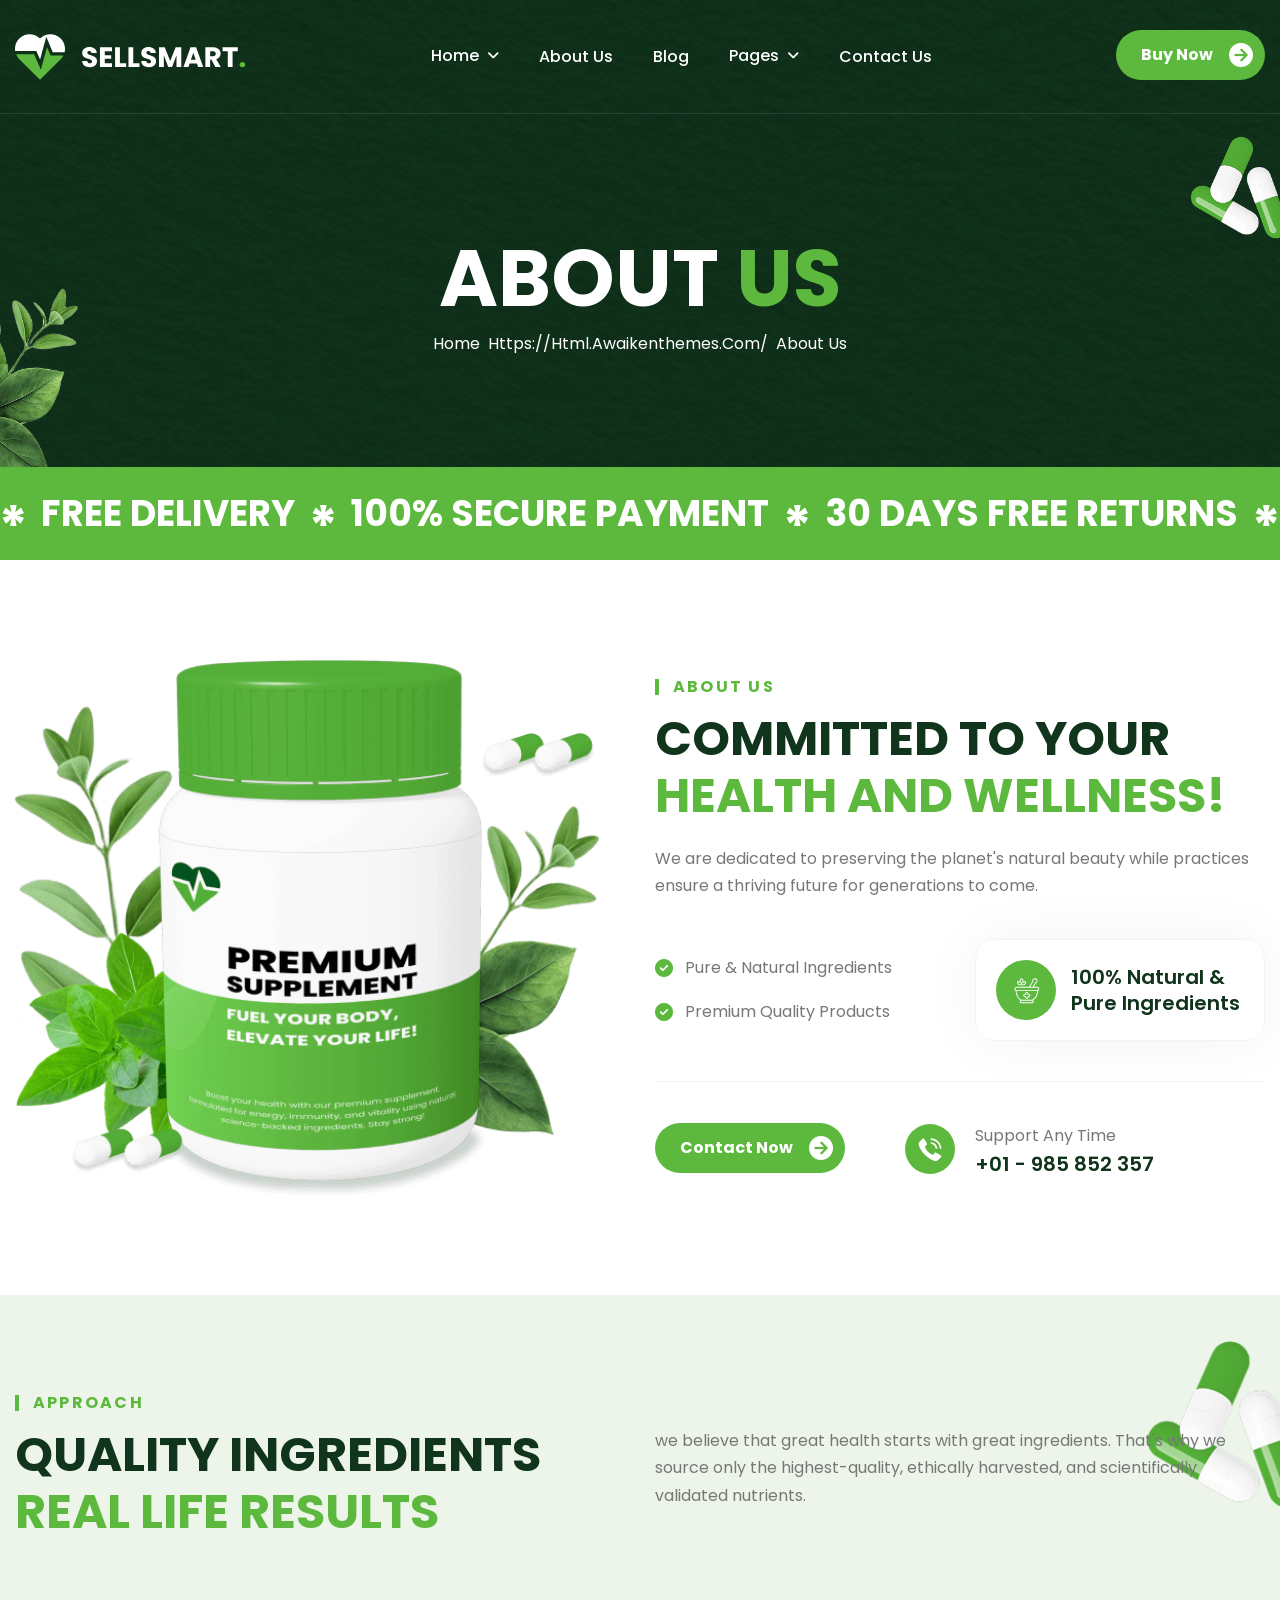
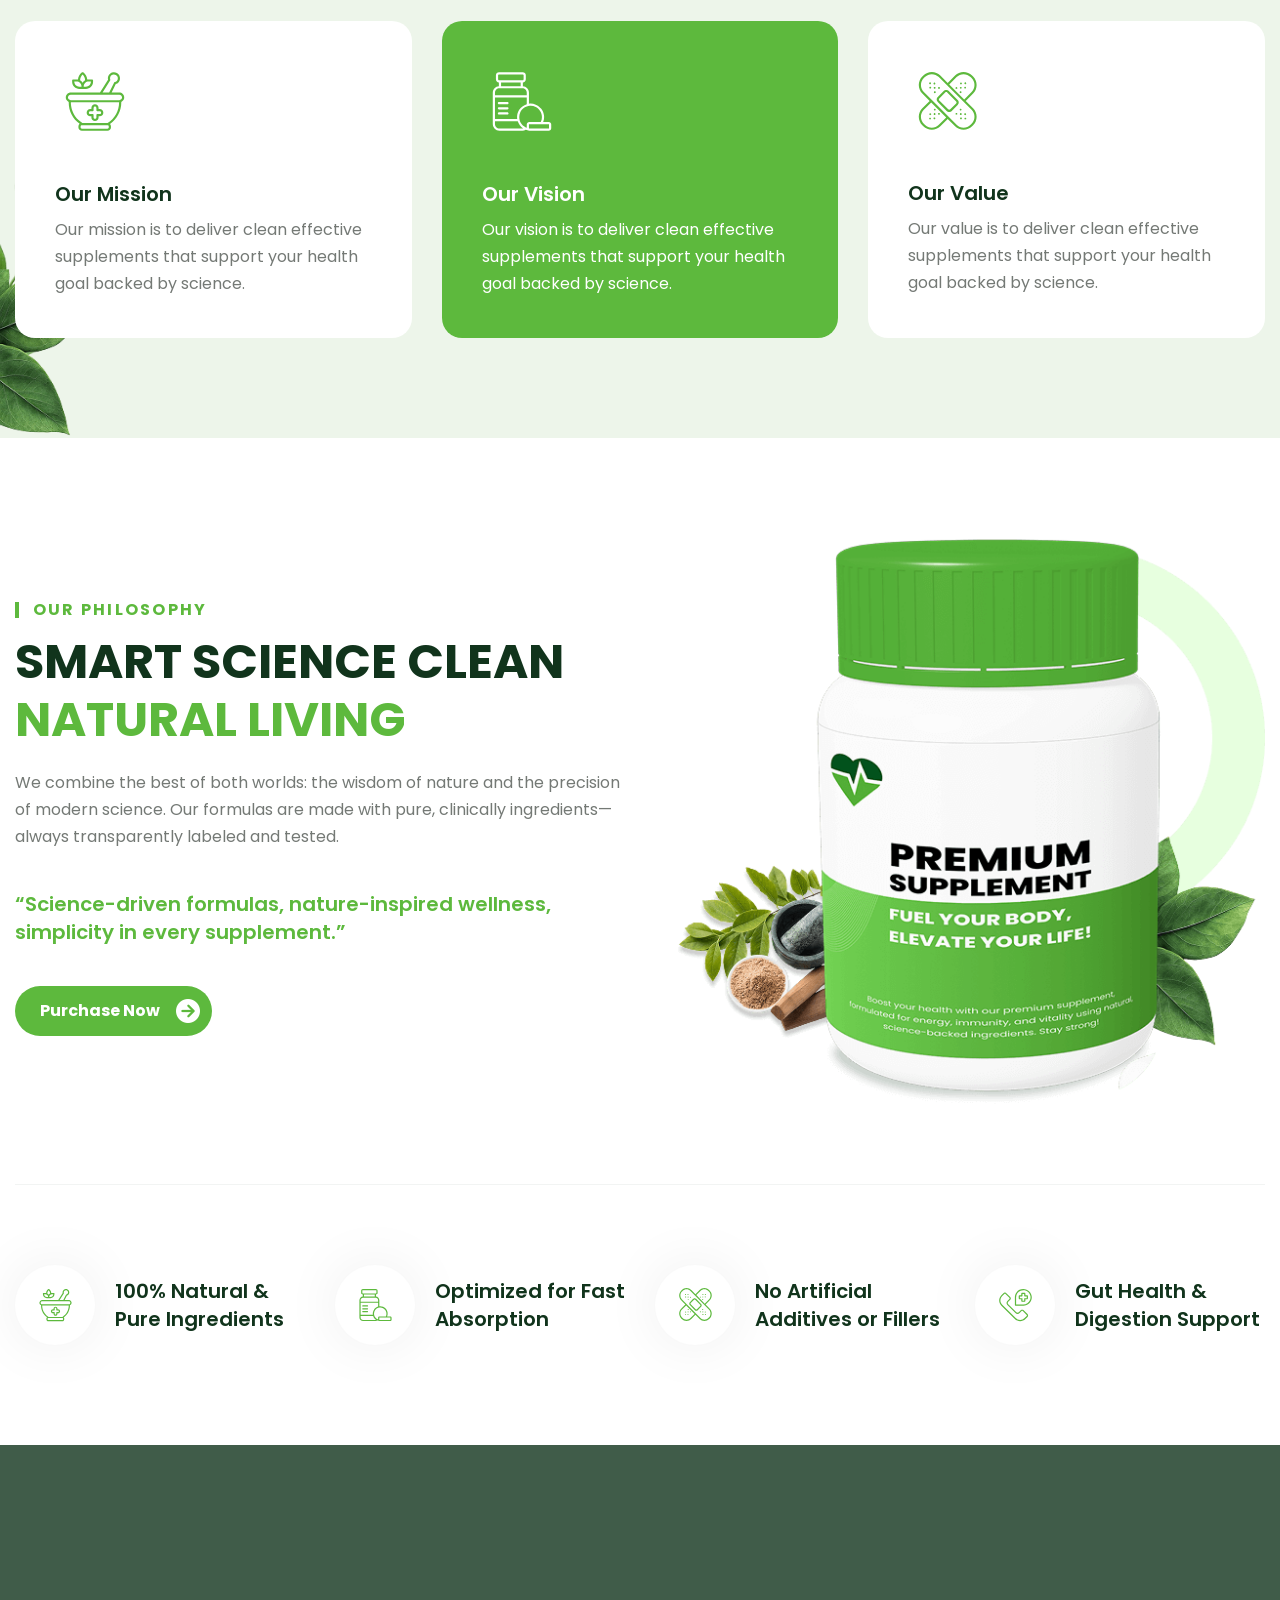
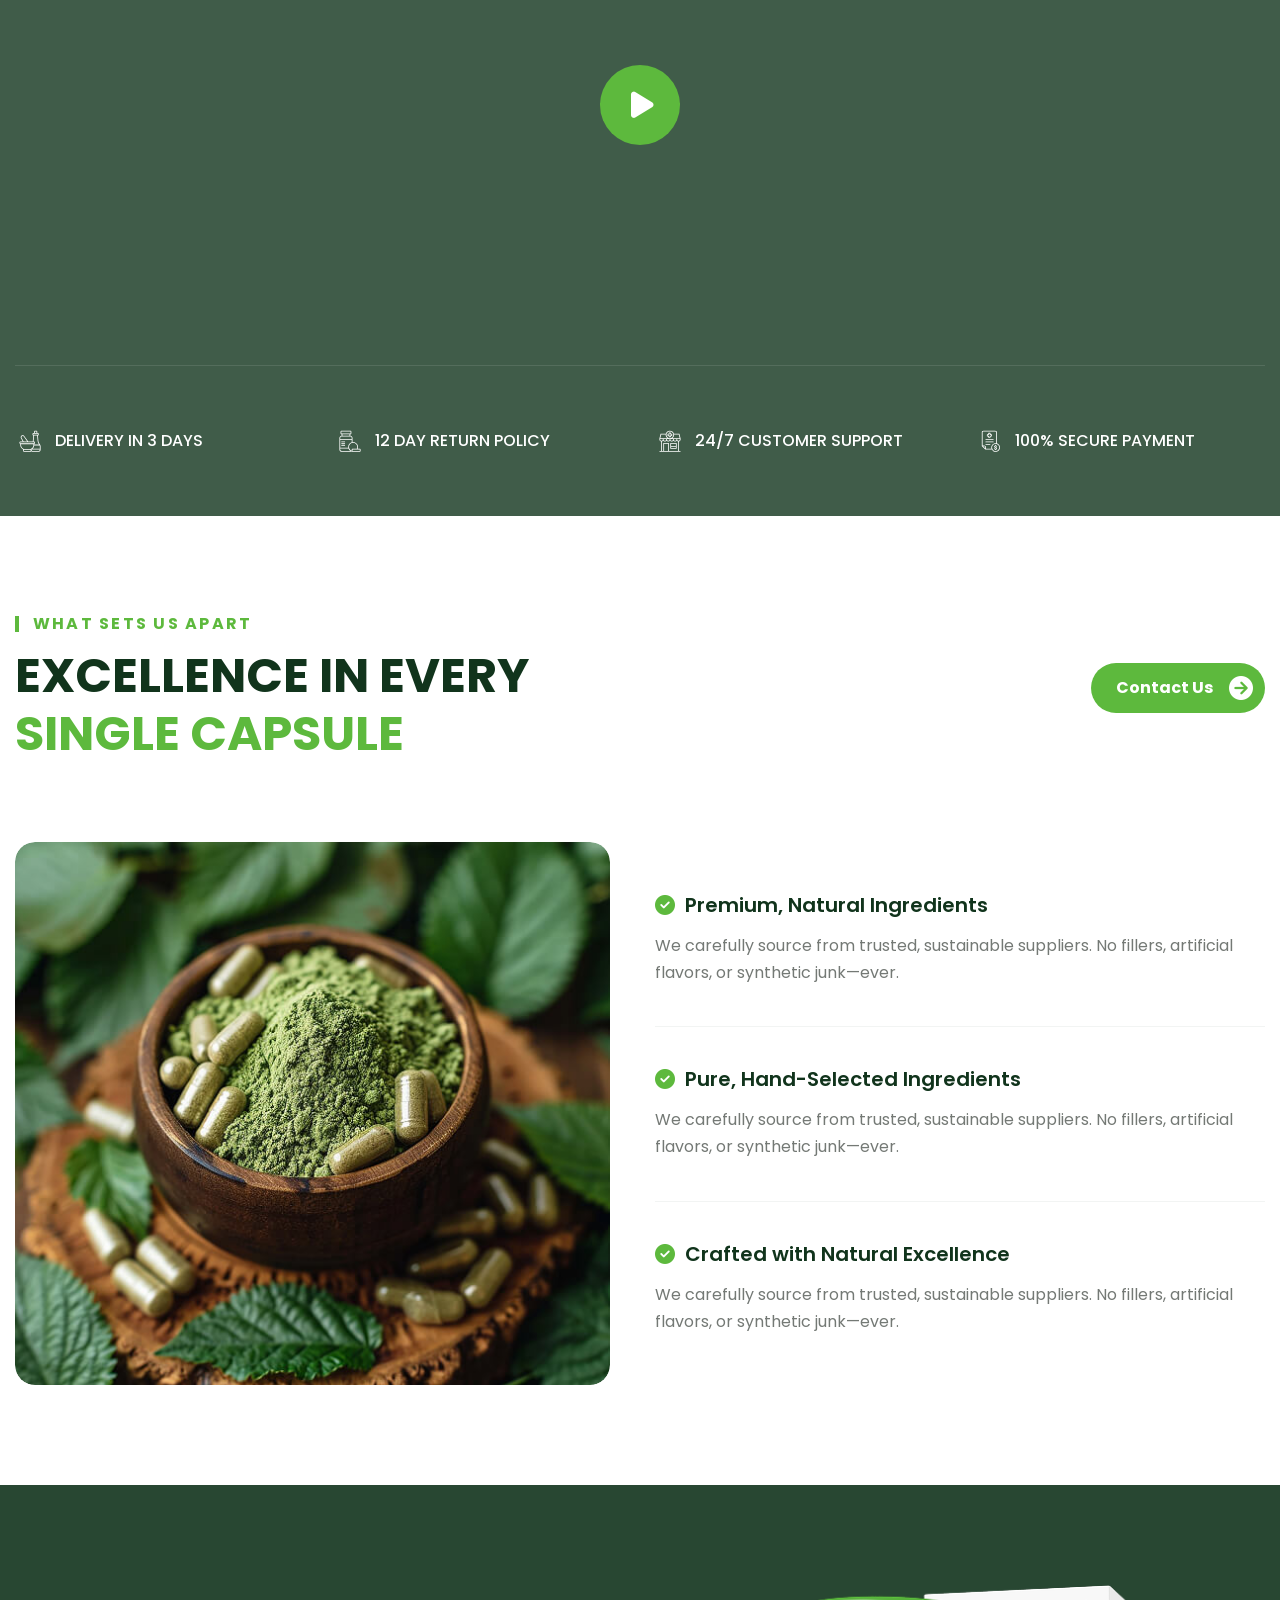
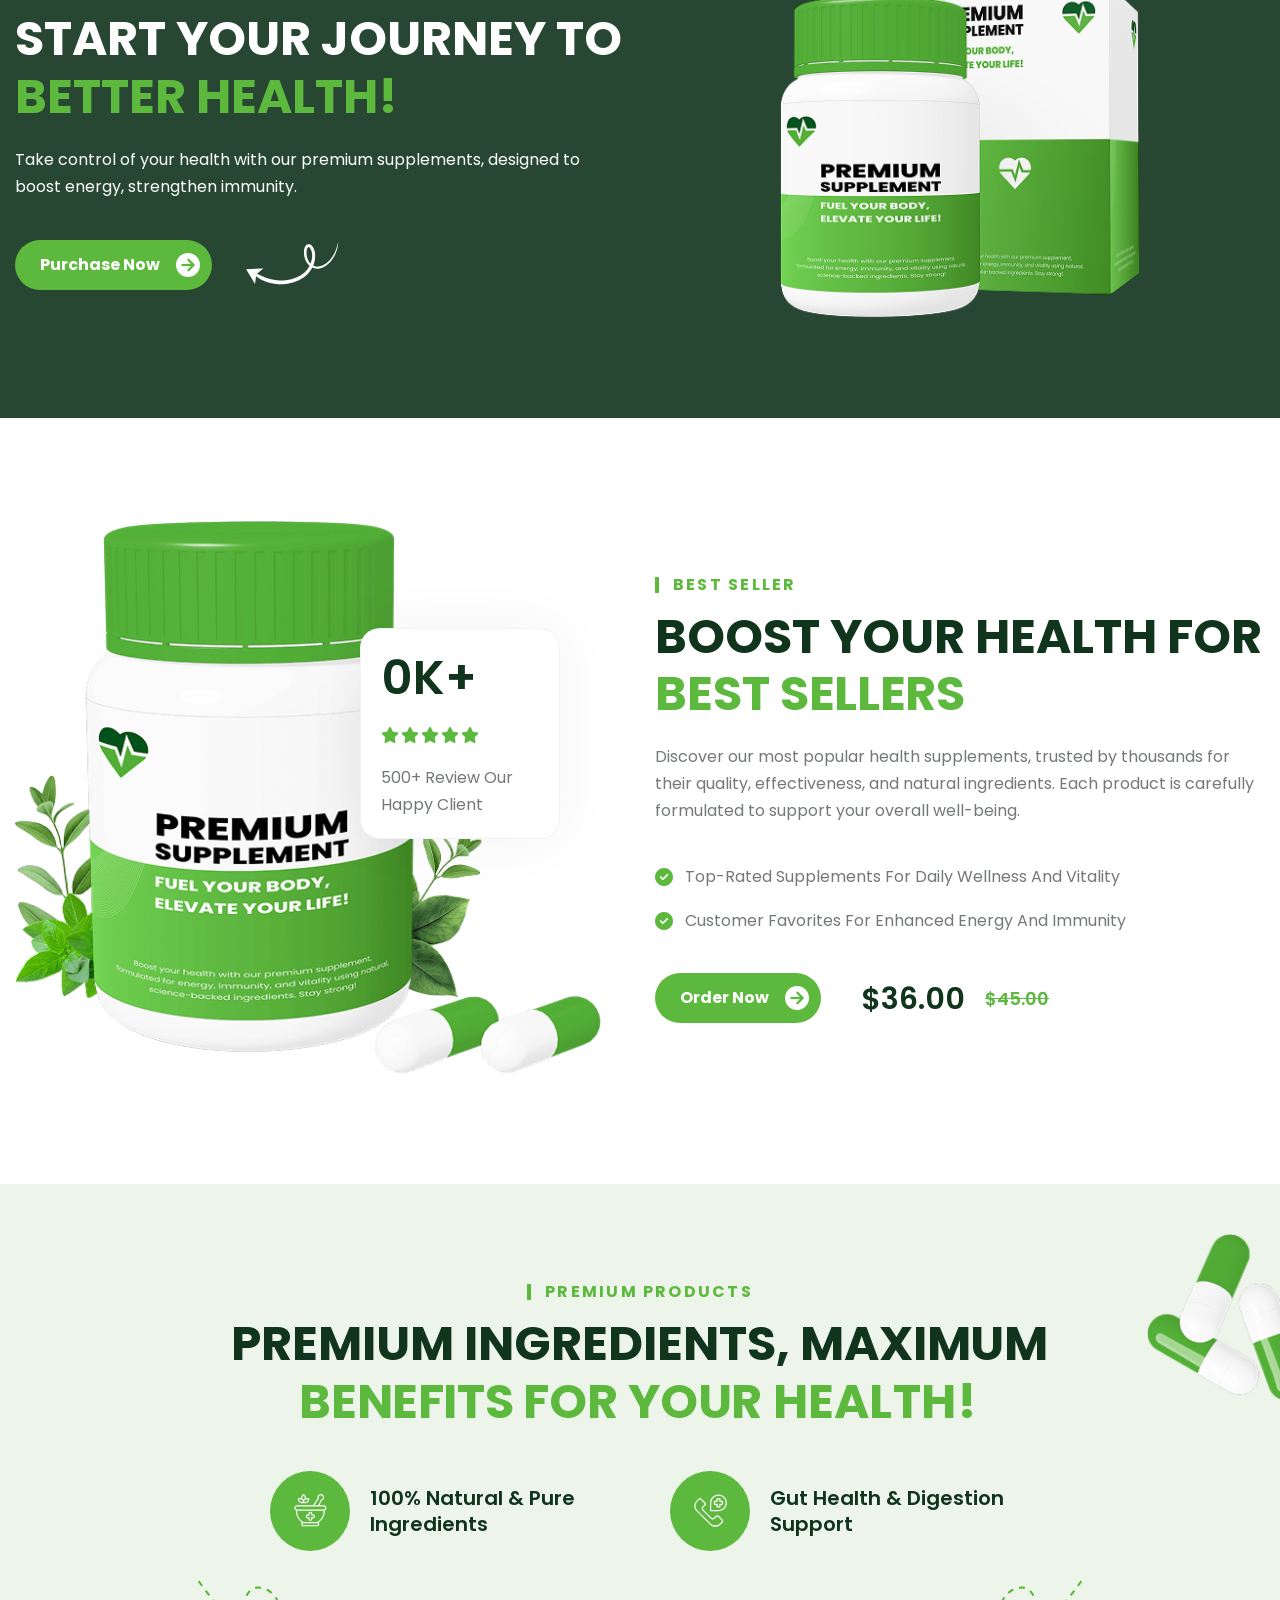
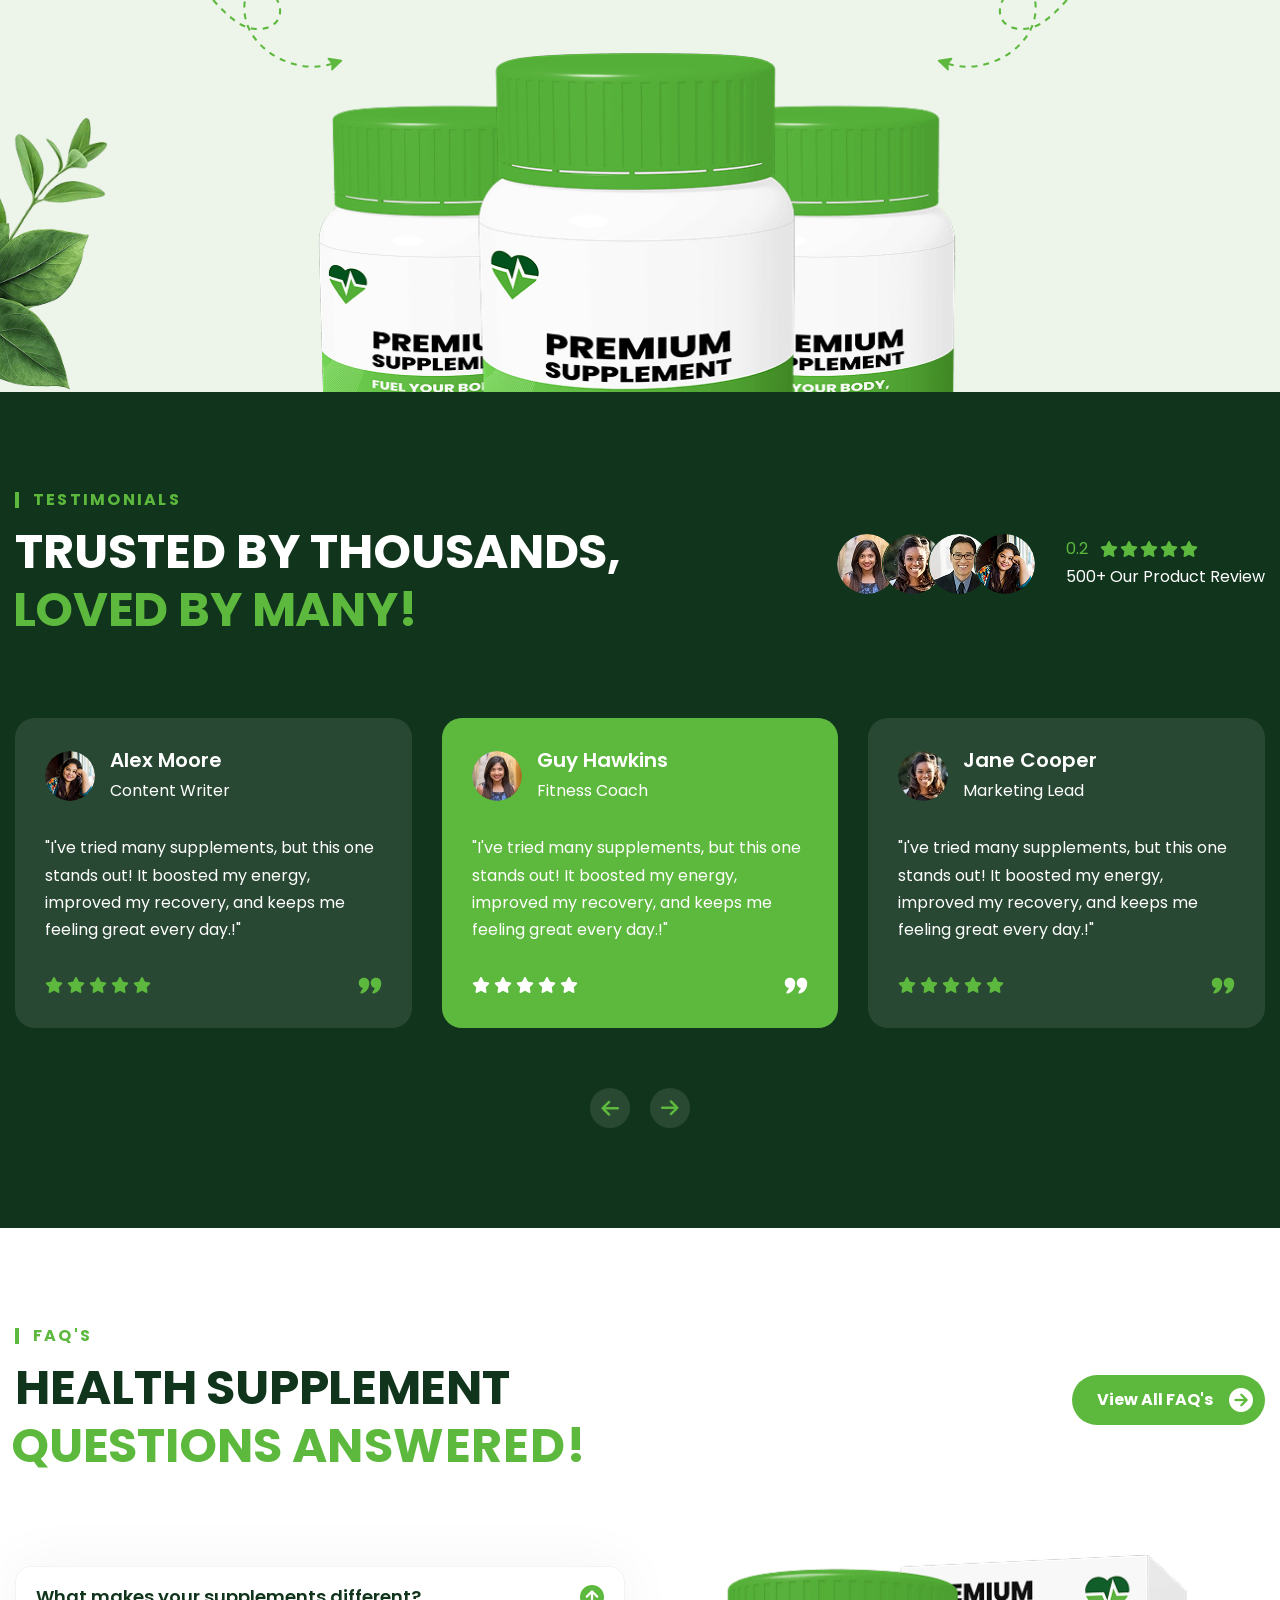
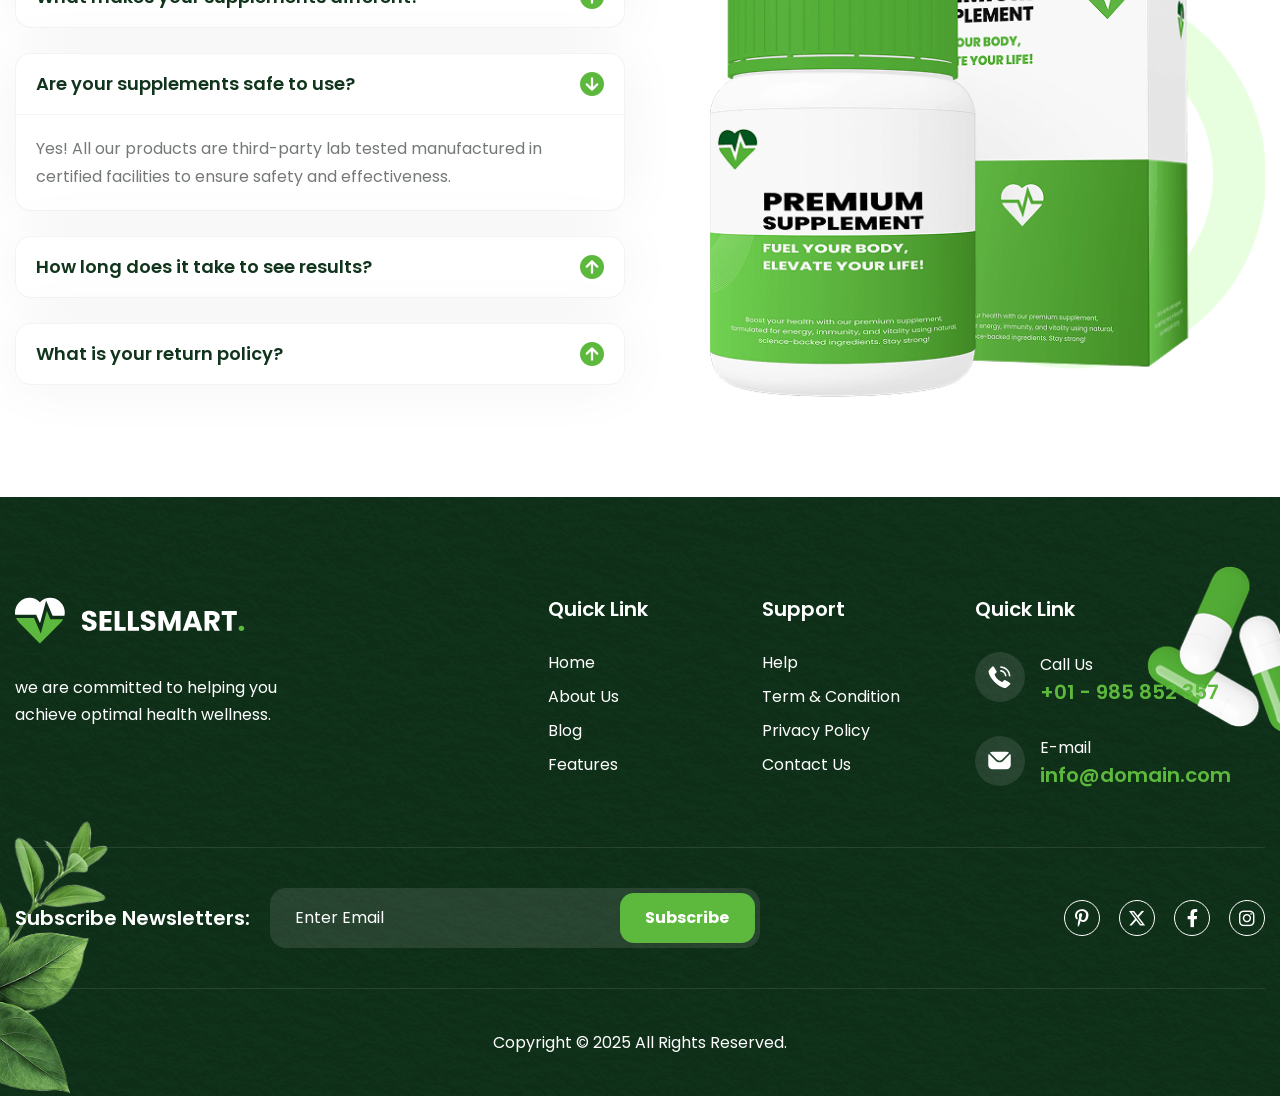
<file: public/health-supplements/about.html>
<!DOCTYPE html>
<html lang="zxx">

<!-- Mirrored from html.awaikenthemes.com/sellsmart/health-supplements/about.html by HTTrack Website Copier/3.x [XR&CO'2014], Mon, 13 Oct 2025 03:26:21 GMT -->
<head>
	<!-- Meta -->
	<meta charset="utf-8">
	<meta http-equiv="X-UA-Compatible" content="IE=edge">
	<meta name="viewport" content="width=device-width, initial-scale=1.0, maximum-scale=1">
	<meta name="description" content="">
	<meta name="keywords" content="">
	<meta name="author" content="Awaiken">
	<!-- Page Title -->
    <title>Sellsmart - Single Product Landing page HTML Template</title>
	<!-- Favicon Icon -->
	<link rel="shortcut icon" type="image/x-icon" href="images/favicon.png">
	<!-- Google Fonts Css-->
	<link rel="preconnect" href="https://fonts.googleapis.com/">
    <link rel="preconnect" href="https://fonts.gstatic.com/" crossorigin>
    <link href="https://fonts.googleapis.com/css2?family=Poppins:ital,wght@0,100;0,200;0,300;0,400;0,500;0,600;0,700;0,800;0,900;1,100;1,200;1,300;1,400;1,500;1,600;1,700;1,800;1,900&amp;display=swap" rel="stylesheet">
	<!-- Bootstrap Css -->
	<link href="css/bootstrap.min.css" rel="stylesheet" media="screen">
	<!-- SlickNav Css -->
	<link href="css/slicknav.min.css" rel="stylesheet">
	<!-- Swiper Css -->
	<link rel="stylesheet" href="css/swiper-bundle.min.css">
	<!-- Font Awesome Icon Css-->
	<link href="css/all.min.css" rel="stylesheet" media="screen">
	<!-- Animated Css -->
	<link href="css/animate.css" rel="stylesheet">
    <!-- Magnific Popup Core Css File -->
	<link rel="stylesheet" href="css/magnific-popup.css">
	<!-- Mouse Cursor Css File -->
	<link rel="stylesheet" href="css/mousecursor.css">
	<!-- Main Custom Css -->
	<link href="css/custom.css" rel="stylesheet" media="screen">
</head>
<body>

    <!-- Preloader Start -->
	<div class="preloader">
		<div class="loading-container">
			<div class="loading"></div>
			<div id="loading-icon"><img src="images/loader.svg" alt=""></div>
		</div>
	</div>
	<!-- Preloader End -->

    <!-- Header Start -->
	<header class="main-header">
		<div class="header-sticky">
			<nav class="navbar navbar-expand-lg">
				<div class="container">
					<!-- Logo Start -->
					<a class="navbar-brand" href="index.html">
						<img src="images/logo.svg" alt="Logo">
					</a>
					<!-- Logo End -->

					<!-- Main Menu Start -->
					<div class="collapse navbar-collapse main-menu">
                        <div class="nav-menu-wrapper">
                            <ul class="navbar-nav mr-auto" id="menu">
                                <li class="nav-item submenu"><a class="nav-link" href="index.html">Home</a>
                                    <ul>
                                        <li class="nav-item"><a class="nav-link" href="index-2.html">Home - Main</a></li>
                                        <li class="nav-item"><a class="nav-link" href="index-video.html">Home - Video</a></li>
                                        <li class="nav-item"><a class="nav-link" href="index-slider.html">Home - Slider</a></li>
                                    </ul>
                                </li>                                
                                <li class="nav-item"><a class="nav-link" href="about.html">About Us</a>
                                <li class="nav-item"><a class="nav-link" href="blog.html">Blog</a></li>
                                <li class="nav-item submenu"><a class="nav-link" href="#">Pages</a>
                                    <ul>
                                        <li class="nav-item"><a class="nav-link" href="blog-single.html">Blog Details</a></li>
                                        <li class="nav-item"><a class="nav-link" href="features.html">Features</a></li>
                                        <li class="nav-item"><a class="nav-link" href="testimonials.html">Testimonials</a></li>
                                        <li class="nav-item"><a class="nav-link" href="faqs.html">FAQs</a></li>
                                        <li class="nav-item"><a class="nav-link" href="404.html">404</a></li>
                                    </ul>
                                </li>
                                <li class="nav-item"><a class="nav-link" href="contact.html">Contact Us</a></li>             
                            </ul>
                        </div>
                        
                        <!-- Header Contact Btn Start -->
                        <div class="header-contact-btn">
                            <a href="contact.html" class="btn-default btn-highlighted">Buy Now</a>
                        </div>
                        <!-- Header Contact Btn End -->
					</div>
					<!-- Main Menu End -->
					<div class="navbar-toggle"></div>
				</div>
			</nav>
			<div class="responsive-menu"></div>
		</div>
	</header>
	<!-- Header End -->

    <!-- Page Header Start -->
	<div class="page-header">
		<div class="container">
			<div class="row">
				<div class="col-lg-12">
					<!-- Page Header Box Start -->
					<div class="page-header-box">
						<h1 class="text-anime-style-3" data-cursor="-opaque">About <span>us</span></h1>
						<nav class="wow fadeInUp">
							<ol class="breadcrumb">
								<li class="breadcrumb-item"><a href="index.html">home</a></li>
								<li class="breadcrumb-item active" aria-current="page">about us</li>
							</ol>
						</nav>
					</div>
					<!-- Page Header Box End -->
				</div>
			</div>
		</div>
	</div>
	<!-- Page Header End -->

    <!-- Our Scrolling Ticker Section Start -->
    <div class="our-scrolling-ticker">
        <!-- Scrolling Ticker Start -->
        <div class="scrolling-ticker-box">
            <div class="scrolling-content">
                <span><img src="images/asterisk-icon.svg" alt="">Free Delivery</span>
                <span><img src="images/asterisk-icon.svg" alt="">100% Secure Payment</span>
                <span><img src="images/asterisk-icon.svg" alt="">30 Days free Returns</span>
                <span><img src="images/asterisk-icon.svg" alt="">Dedicated 24/7 Supports</span>
                <span><img src="images/asterisk-icon.svg" alt="">Premium Quality Products</span>
                <span><img src="images/asterisk-icon.svg" alt="">Free Delivery</span>
                <span><img src="images/asterisk-icon.svg" alt="">100% Secure Payment</span>
                <span><img src="images/asterisk-icon.svg" alt="">30 Days free Returns</span>
                <span><img src="images/asterisk-icon.svg" alt="">Dedicated 24/7 Supports</span>
                <span><img src="images/asterisk-icon.svg" alt="">Premium Quality Products</span>
            </div>

            <div class="scrolling-content">
                <span><img src="images/asterisk-icon.svg" alt="">Free Delivery</span>
                <span><img src="images/asterisk-icon.svg" alt="">100% Secure Payment</span>
                <span><img src="images/asterisk-icon.svg" alt="">30 Days free Returns</span>
                <span><img src="images/asterisk-icon.svg" alt="">Dedicated 24/7 Supports</span>
                <span><img src="images/asterisk-icon.svg" alt="">Premium Quality Products</span>
                <span><img src="images/asterisk-icon.svg" alt="">Free Delivery</span>
                <span><img src="images/asterisk-icon.svg" alt="">100% Secure Payment</span>
                <span><img src="images/asterisk-icon.svg" alt="">30 Days free Returns</span>
                <span><img src="images/asterisk-icon.svg" alt="">Dedicated 24/7 Supports</span>
                <span><img src="images/asterisk-icon.svg" alt="">Premium Quality Products</span>
            </div>
        </div>
    </div>
    <!-- Our Scrolling Ticker Section End -->

    <!-- About Us Section Start -->
    <div class="about-us">
        <div class="container">
            <div class="row align-items-center">
                <div class="col-lg-6">
                    <!-- About Images Start -->
                    <div class="about-images">
                        <figure>
                            <img src="images/about-img.png" alt="">
                        </figure>
                    </div>
                    <!-- About Images End -->
                </div>
                
                <div class="col-lg-6">
                    <!-- About us Content Start -->
                    <div class="about-us-content">
                        <!-- Section Title Start -->
                        <div class="section-title">
                            <h3 class="wow fadeInUp">about us</h3>
                            <h2 class="text-anime-style-3" data-cursor="-opaque">Committed to your <span>health and wellness!</span></h2>
                            <p class="wow fadeInUp" data-wow-delay="0.2s">We are dedicated to preserving the planet's natural beauty while practices ensure a thriving future for generations to come.</p>
                        </div>
                        <!-- Section Title End -->

                        <!-- About Us Body Start -->
                        <div class="about-us-body wow fadeInUp" data-wow-delay="0.4s">
                            <!-- About Us List Start -->
                            <div class="about-us-list">
                                <ul>
                                    <li>Pure & Natural Ingredients</li>
                                    <li>Premium Quality Products</li>
                                </ul>
                            </div>
                            <!-- About Us List End -->
                            
                            <!-- About Body Item Start -->
                            <div class="about-body-item">
                                <div class="icon-box">
                                    <img src="images/icon-about-body.svg" alt="">
                                </div>
                                <div class="about-body-item-title">
                                    <h3>100% Natural & Pure Ingredients</h3>
                                </div>
                            </div>
                            <!-- About Body Item End -->
                        </div>
                        <!-- About Us Body End -->
                        
                        <!-- About Us Footer Start -->
                        <div class="about-us-footer wow fadeInUp" data-wow-delay="0.6s">
                            <!-- About Us Button Start -->
                            <div class="about-us-btn">
                                <a href="contact.html" class="btn-default">Contact Now</a>
                            </div>
                            <!-- About Us Button End -->                            
                            
                            <!-- About Contact Box Start -->
                            <div class="about-contact-box">
                                <div class="icon-box">
                                    <img src="images/icon-phone.svg" alt="">
                                </div>
                                <div class="about-contact-box-content">
                                    <p>Support Any Time</p>
                                    <h3><a href="tel:985852357">+01 - 985 852 357</a></h3>
                                </div>
                            </div>
                            <!-- About Contact Box End -->
                        </div>
                        <!-- About Us Footer End -->
                    </div>
                    <!-- About us Content End -->
                </div>
            </div>
        </div>
    </div>
    <!-- About Us Section End -->

    <!-- Our Approach Section Start -->
    <div class="our-approach">
        <div class="container">
            <div class="row section-row align-items-center">
                <div class="col-lg-6">
                    <!-- Section Title Start -->
                    <div class="section-title">
                        <h3 class="wow fadeInUp">approach</h3>
                        <h2 class="text-anime-style-3" data-cursor="-opaque">Quality ingredients <span>real life results</span></h2>
                    </div>
                    <!-- Section Title End -->
                </div>
                
                <div class="col-lg-6">
                    <!-- Section Title Content Start -->
                    <div class="section-title-content wow fadeInUp" data-wow-delay="0.2s">
                        <p>we believe that great health starts with great ingredients. That's why we source only the highest-quality, ethically harvested, and scientifically validated nutrients.</p>
                    </div>
                    <!-- Section Title Content End -->
                </div>
            </div>

            <div class="row approach-list">
                <div class="col-lg-4 col-md-6">
                    <!-- Approach Item Start -->
                    <div class="approach-item wow fadeInUp">
                        <div class="icon-box">
                            <img src="images/icon-approach-1.svg" alt="">
                        </div>
                        <div class="approach-item-content">
                            <h3>Our mission</h3>
                            <p>Our mission is to deliver clean effective supplements that support your health goal backed by science.</p>
                        </div>
                    </div>
                    <!-- Approach Item End -->
                </div>
                
                <div class="col-lg-4 col-md-6">
                    <!-- Approach Item Start -->
                    <div class="approach-item active wow fadeInUp" data-wow-delay="0.2s">
                        <div class="icon-box">
                            <img src="images/icon-approach-2.svg" alt="">
                        </div>
                        <div class="approach-item-content">
                            <h3>Our vision</h3>
                            <p>Our vision is to deliver clean effective supplements that support your health goal backed by science.</p>
                        </div>
                    </div>
                    <!-- Approach Item End -->
                </div>
                
                <div class="col-lg-4 col-md-6">
                    <!-- Approach Item Start -->
                    <div class="approach-item wow fadeInUp" data-wow-delay="0.4s">
                        <div class="icon-box">
                            <img src="images/icon-approach-3.svg" alt="">
                        </div>
                        <div class="approach-item-content">
                            <h3>Our value</h3>
                            <p>Our value is to deliver clean effective supplements that support your health goal backed by science.</p>
                        </div>
                    </div>
                    <!-- Approach Item End -->
                </div>
            </div>
        </div>
    </div>
    <!-- Our Approach Section End -->

    <!-- Our Philosophy Section Start -->
    <div class="our-philosophy">
        <div class="container">
            <div class="row align-items-center">
                <div class="col-lg-6">
                    <!-- Philosophy Content Start -->
                    <div class="philosophy-content">
                        <!-- Section Title Start -->
                        <div class="section-title">
                            <h3 class="wow fadeInUp">Our philosophy</h3>
                            <h2 class="text-anime-style-3" data-cursor="-opaque">Smart science clean <span>natural living</span></h2>
                            <p class="wow fadeInUp" data-wow-delay="0.2s">We combine the best of both worlds: the wisdom of nature and the precision of modern science. Our formulas are made with pure, clinically ingredients—always transparently labeled and tested.</p>
                        </div>
                        <!-- Section Title End -->
                        
                        <!-- Philosophy Body Start -->
                        <div class="philosophy-body wow fadeInUp" data-wow-delay="0.4s">
                            <h3>“Science-driven formulas, nature-inspired wellness, simplicity in every supplement.”</h3>
                        </div>
                        <!-- Philosophy Body End -->
                        
                        <!-- Philosophy Button Start -->
                        <div class="philosophy-btn wow fadeInUp" data-wow-delay="0.6s">
                            <a href="contact.html" class="btn-default">Purchase now</a>
                        </div>
                        <!-- Philosophy Button End -->
                    </div>
                    <!-- Philosophy Content End -->
                </div>

                <div class="col-lg-6">
                    <!-- Philosophy Image Start -->
                    <div class="philosophy-image">
                        <figure>
                            <img src="images/philosophy-image.png" alt="">
                        </figure>
                    </div>
                    <!-- Philosophy Image End -->
                </div>

                <div class="col-lg-12">
                    <!-- Our Product Benefits Start -->
                    <div class="our-product-benefits philosophy-item-list">
                        <!-- Product Benefit Item Start -->
                        <div class="product-benefit-item wow fadeInUp">
                            <div class="icon-box">
                                <img src="images/icon-product-benefit-1.svg" alt="">
                            </div>
                            <div class="product-benefit-content">
                                <h3>100% Natural & Pure Ingredients</h3>
                            </div>
                        </div>
                        <!-- Product Benefit Item End -->
                        
                        <!-- Product Benefit Item Start -->
                        <div class="product-benefit-item wow fadeInUp" data-wow-delay="0.2s">
                            <div class="icon-box">
                                <img src="images/icon-product-benefit-2.svg" alt="">
                            </div>
                            <div class="product-benefit-content">
                                <h3>Optimized for Fast Absorption</h3>
                            </div>
                        </div>
                        <!-- Product Benefit Item End -->
                        
                        <!-- Product Benefit Item Start -->
                        <div class="product-benefit-item wow fadeInUp" data-wow-delay="0.4s">
                            <div class="icon-box">
                                <img src="images/icon-product-benefit-3.svg" alt="">
                            </div>
                            <div class="product-benefit-content">
                                <h3>No Artificial Additives or Fillers</h3>
                            </div>
                        </div>
                        <!-- Product Benefit Item End -->
                        
                        <!-- Product Benefit Item Start -->
                        <div class="product-benefit-item wow fadeInUp" data-wow-delay="0.6s">
                            <div class="icon-box">
                                <img src="images/icon-product-benefit-4.svg" alt="">
                            </div>
                            <div class="product-benefit-content">
                                <h3>Gut Health & Digestion Support</h3>
                            </div>
                        </div>
                        <!-- Product Benefit Item End -->
                    </div>
                    <!-- Our Product Benefits End -->
                </div>
            </div>
        </div>
    </div>
    <!-- Our Philosophy Section End -->

    <!-- Intro Video Section Start -->
    <div class="intro-video parallaxie">
        <div class="container">
            <div class="row">
                <div class="col-lg-12">
                    <!-- Intro Video Box Start -->
                    <div class="intro-video-box">
                        <!-- Video Play Button Start -->
                        <div class="video-play-button">
                            <a href="https://www.youtube.com/watch?v=Y-x0efG1seA" class="popup-video" data-cursor-text="Play">
                                <i class="fa-solid fa-play"></i>
                            </a>
                        </div>
                        <!-- Video Play Button End -->

                        <!-- Intro Video Item Box Start -->
                        <div class="intro-video-item-box">
                            <!-- Intro Video Item Start -->
                            <div class="intro-video-item wow fadeInUp">
                                <img src="images/icon-intro-video-item-1.svg" alt="">
                                <h3>delivery in 3 days</h3>
                            </div>
                            <!-- Intro Video Item End -->

                            <!-- Intro Video Item Start -->
                            <div class="intro-video-item wow fadeInUp" data-wow-delay="0.2s">
                                <img src="images/icon-intro-video-item-2.svg" alt="">
                                <h3>12 day return policy</h3>
                            </div>
                            <!-- Intro Video Item End -->

                            <!-- Intro Video Item Start -->
                            <div class="intro-video-item wow fadeInUp" data-wow-delay="0.4s">
                                <img src="images/icon-intro-video-item-3.svg" alt="">
                                <h3>24/7 customer support</h3>
                            </div>
                            <!-- Intro Video Item End -->

                            <!-- Intro Video Item Start -->
                            <div class="intro-video-item wow fadeInUp" data-wow-delay="0.6s">
                                <img src="images/icon-intro-video-item-4.svg" alt="">
                                <h3>100% secure payment</h3>
                            </div>
                            <!-- Intro Video Item End -->
                        </div>
                        <!-- Intro Video Item Box End -->
                    </div>
                    <!-- Intro Video Box End -->
                </div>
            </div>
        </div>
    </div>
    <!-- Intro Video Section End -->

    <!-- Oue Excellence Section Start -->
    <div class="our-excellence">
        <div class="container">
            <div class="row section-row align-items-center">
                <div class="col-lg-6">
                    <!-- Section Title Start -->
                    <div class="section-title">
                        <h3 class="wow fadeInUp">What sets us apart</h3>
                        <h2 class="text-anime-style-3" data-cursor="-opaque">Excellence in every <span>single capsule</span></h2>
                    </div>
                    <!-- Section Title End -->
                </div>
                
                <div class="col-lg-6">
                    <!-- Section Button Start -->
                    <div class="section-btn wow fadeInUp" data-wow-delay="0.2s">
                        <a href="contact.html" class="btn-default">Contact Us</a>
                    </div>
                    <!-- Section Button End -->
                </div>
            </div>

            <div class="row align-items-center">
                <div class="col-lg-6">
                    <!-- Excellence Image Start -->
                    <div class="excellence-image">
                        <figure class="image-anime reveal">
                            <img src="images/excellence-image.jpg" alt="">
                        </figure>
                    </div>
                    <!-- Excellence Image End -->
                </div>

                <div class="col-lg-6">
                    <!-- Excellence Content Start -->
                    <div class="excellence-content">
                        <!-- Excellence Item Start -->
                        <div class="excellence-item wow fadeInUp">
                            <h3>Premium, Natural Ingredients</h3>
                            <p>We carefully source from trusted, sustainable suppliers. No fillers, artificial flavors, or synthetic junk—ever.</p>
                        </div>
                        <!-- Excellence Item End -->

                        <!-- Excellence Item Start -->
                        <div class="excellence-item wow fadeInUp" data-wow-delay="0.2s">
                            <h3>Pure, Hand-Selected Ingredients</h3>
                            <p>We carefully source from trusted, sustainable suppliers. No fillers, artificial flavors, or synthetic junk—ever.</p>
                        </div>
                        <!-- Excellence Item End -->

                        <!-- Excellence Item Start -->
                        <div class="excellence-item wow fadeInUp" data-wow-delay="0.4s">
                            <h3>Crafted with Natural Excellence</h3>
                            <p>We carefully source from trusted, sustainable suppliers. No fillers, artificial flavors, or synthetic junk—ever.</p>
                        </div>
                        <!-- Excellence Item End -->
                    </div>
                    <!-- Excellence Content End -->
                </div>
            </div>
        </div>
    </div>
    <!-- Oue Excellence Section End -->

    <!-- CTA Box Section Start -->
    <div class="cta-box dark-section parallaxie">
        <div class="container">
            <div class="row align-items-center">
                <div class="col-lg-6">
                    <!-- CTA Content Start -->
                    <div class="cta-content">
                        <!-- Section Title Start -->
                        <div class="section-title">
                            <h2 class="text-anime-style-3" data-cursor="-opaque">Start your journey to <span>better health!</span></h2>
                            <p class="wow fadeInUp" data-wow-delay="0.2s">Take control of your health with our premium supplements, designed to boost energy, strengthen immunity.</p>
                        </div>
                        <!-- Section Title End -->

                        <!-- CTA Button Start -->
                        <div class="cta-btn wow fadeInUp" data-wow-delay="0.4s">
                            <a href="contact.html" class="btn-default btn-highlighted">Purchase Now</a>
                        </div>
                        <!-- CTA Button End -->
                    </div>
                    <!-- CTA Content End -->
                </div>

                <div class="col-lg-6">
                    <!-- CTA Image Start -->
                    <div class="cta-image">
                        <figure>
                            <img src="images/cta-image.png" alt="">
                        </figure>
                    </div>
                    <!-- CTA Image End -->
                </div>
            </div>
        </div>
    </div>
    <!-- CTA Box Section End -->

    <!-- Our Best Seller Section Start -->
    <div class="our-best-seller">
        <div class="container">
            <div class="row align-items-center">
                <div class="col-lg-6">
                    <!-- Best Seller Image Start -->
                    <div class="best-seller-image">
                        <figure>
                            <img src="images/best-seller-image.png" alt="">
                        </figure>
                        
                        <!-- Seller Counter Box Start -->
                        <div class="seller-counter-box">
                            <h2><span class="counter">5</span>K+</h2>
                            <ul>
                                <li><i class="fa-solid fa-star"></i></li>
                                <li><i class="fa-solid fa-star"></i></li>
                                <li><i class="fa-solid fa-star"></i></li>
                                <li><i class="fa-solid fa-star"></i></li>
                                <li><i class="fa-solid fa-star"></i></li>
                            </ul>
                            <p>500+ Review Our Happy Client </p>
                        </div>
                        <!-- Seller Counter Box End -->
                    </div>
                    <!-- Best Seller Image End -->
                </div>

                <div class="col-lg-6">
                    <!-- Best Seller Content Start -->
                    <div class="best-seller-content">
                        <!-- Section Title Start -->
                        <div class="section-title">
                            <h3 class="wow fadeInUp">best seller</h3>
                            <h2 class="text-anime-style-3" data-cursor="-opaque">Boost your health for <span>best sellers</span></h2>
                            <p class="wow fadeInUp" data-wow-delay="0.2s">Discover our most popular health supplements, trusted by thousands for their quality, effectiveness, and natural ingredients. Each product is carefully formulated to support your overall well-being.</p>
                        </div>
                        <!-- Section Title End -->

                        <!-- Best Seller Body Start -->
                        <div class="best-seller-body wow fadeInUp" data-wow-delay="0.4s">
                            <ul>
                                <li>Top-Rated Supplements for Daily Wellness and Vitality</li>
                                <li>Customer Favorites for Enhanced Energy and Immunity</li>
                            </ul>
                        </div>
                        <!-- Best Seller Body End -->
                        
                        <!-- Best Seller Footer Start -->
                        <div class="best-seller-footer wow fadeInUp" data-wow-delay="0.6s">
                            <!-- Best Seller Button Start -->
                            <div class="best-seller-btn">
                                <a href="contact.html" class="btn-default">Order now</a>      
                            </div>
                            <!-- Best Seller Button End -->
                            
                            <!-- Best Seller Price Start -->
                            <div class="best-seller-price">
                                <h2>$36.00</h2>
                                <h3>$45.00</h3>
                            </div>
                            <!-- Best Seller Price End -->
                        </div>
                        <!-- Best Seller Footer End -->
                    </div>
                    <!-- Best Seller Content End -->
                </div>
            </div>
        </div>
    </div>
    <!-- Our Best Seller Section End -->

    <!-- Premium Products Section Start -->
    <div class="premium-products">
        <div class="container">
            <div class="row">
                <div class="col-lg-12">
                    <!-- Premium Products Content Start -->
                    <div class="premium-product-content">
                        <!-- Section Title Start -->
                        <div class="section-title">
                            <h3 class="wow fadeInUp">Premium Products</h3>
                            <h2 class="text-anime-style-3" data-cursor="-opaque">Premium ingredients, maximum <span>benefits for your health!</span></h2>
                        </div>
                        <!-- Section Title End -->

                        <!-- Premium Benefits Start -->
                        <div class="premium-benefits wow fadeInUp" data-wow-delay="0.2s">
                            <!-- Premium Benefit Item Start -->
                            <div class="premium-benefit-item">
                                <div class="icon-box">
                                    <img src="images/icon-premium-benefit-1.svg" alt="">
                                </div>
                                <div class="premium-benefit-item-content">
                                    <h3>100% Natural & Pure Ingredients</h3>
                                </div>
                            </div>
                            <!-- Premium Benefit Item End -->

                            <!-- Premium Benefit Item Start -->
                            <div class="premium-benefit-item">
                                <div class="icon-box">
                                    <img src="images/icon-premium-benefit-2.svg" alt="">
                                </div>
                                <div class="premium-benefit-item-content">
                                    <h3>Gut Health & Digestion Support</h3>
                                </div>
                            </div>
                            <!-- Premium Benefit Item End -->
                        </div>
                        <!-- Premium Benefits End -->
                        
                        <!-- Premium Products Image Start -->
                        <div class="premium-product-image">
                            <figure>
                                <img src="images/premium-product-img.png" alt="">
                            </figure>
                        </div>
                        <!-- Premium Products Image End -->
                    </div>
                    <!-- Premium Products Content End -->
                </div>
            </div>
        </div>
    </div>
    <!-- Premium Products Section End -->

    <!-- Our Testimonials Section Start -->
    <div class="our-testimonials dark-section parallaxie">
        <div class="container">
            <div class="row section-row align-items-center">
                <div class="col-lg-6">
                    <!-- Section Title Start -->
                    <div class="section-title">
                        <h3 class="wow fadeInUp">testimonials</h3>
                        <h2 class="text-anime-style-3" data-cursor="-opaque">Trusted by thousands, <span>loved by many!</span></h2>
                    </div>
                    <!-- Section Title End -->
                </div>

                <div class="col-lg-6">
                    <!-- Section Button Start -->
                    <div class="section-btn">
                        <!-- Review Image Box Start -->
                        <div class="review-image-box">
                            <!-- Customer Review Box Start -->
                            <div class="customer-images">
                                <div class="customer-img">
                                    <figure class="image-anime reveal">
                                        <img src="images/author-1.jpg" alt="">
                                    </figure>
                                </div>                                    
                                <div class="customer-img">
                                    <figure class="image-anime reveal">
                                        <img src="images/author-2.jpg" alt="">
                                    </figure>
                                </div>
                                <div class="customer-img">
                                    <figure class="image-anime reveal">
                                        <img src="images/author-3.jpg" alt="">
                                    </figure>
                                </div>                                    
                                <div class="customer-img">
                                    <figure class="image-anime reveal">
                                        <img src="images/author-4.jpg" alt="">
                                    </figure>
                                </div>
                            </div>
                            <!-- Customer Review Box End -->

                            <!-- Review Content Start -->
                            <div class="review-content">
                                <ul>
                                    <li><span class="counter">4.5</span></li>
                                    <li><i class="fa-solid fa-star"></i></li>
                                    <li><i class="fa-solid fa-star"></i></li>
                                    <li><i class="fa-solid fa-star"></i></li>
                                    <li><i class="fa-solid fa-star"></i></li>
                                    <li><i class="fa-solid fa-star"></i></li>
                                </ul>
                                <p>500+ Our Product Review</p>
                            </div>
                            <!-- Review Content End -->
                        </div>
                        <!-- Review Image Box End -->
                    </div>
                    <!-- Section Button End -->
                </div>
            </div>

            <div class="row">
                <div class="col-lg-12">
                    <!-- Testimonial Slider Start -->
                    <div class="testimonial-slider">
                        <div class="swiper">
                            <div class="swiper-wrapper" data-cursor-text="Drag">
                                <!-- Testimonial Slide Start -->
                                <div class="swiper-slide">
                                    <div class="testimonial-item">
                                        <div class="testimonial-author">
                                            <div class="author-image">
                                                <figure class="image-anime">
                                                    <img src="images/author-1.jpg" alt="">
                                                </figure>
                                            </div>
                                            <div class="author-content">
                                                <h3>Guy Hawkins</h3>
                                                <p>Fitness Coach</p>
                                            </div>
                                        </div>
                                        <div class="testimonial-content">
                                            <p>"I've tried many supplements, but this one stands out! It boosted my energy, improved my recovery, and keeps me feeling great every day.!"</p>
                                        </div>
                                        <div class="testimonial-body">
                                            <div class="testimonial-rating">
                                                <i class="fa-solid fa-star"></i>
                                                <i class="fa-solid fa-star"></i>
                                                <i class="fa-solid fa-star"></i>
                                                <i class="fa-solid fa-star"></i>
                                                <i class="fa-solid fa-star"></i>
                                            </div>
                                            <div class="testimonial-quote">
                                                <img src="images/testimonial-quote.svg" alt="">
                                            </div>
                                        </div>
                                    </div>
                                </div>
                                <!-- Testimonial Slide End -->
                                
                                <!-- Testimonial Slide Start -->
                                <div class="swiper-slide">
                                    <div class="testimonial-item">
                                        <div class="testimonial-author">
                                            <div class="author-image">
                                                <figure class="image-anime">
                                                    <img src="images/author-2.jpg" alt="">
                                                </figure>
                                            </div>
                                            <div class="author-content">
                                                <h3>Jane Cooper</h3>
                                                <p>Marketing Lead</p>
                                            </div>
                                        </div>
                                        <div class="testimonial-content">
                                            <p>"I've tried many supplements, but this one stands out! It boosted my energy, improved my recovery, and keeps me feeling great every day.!"</p>
                                        </div>
                                        <div class="testimonial-body">
                                            <div class="testimonial-rating">
                                                <i class="fa-solid fa-star"></i>
                                                <i class="fa-solid fa-star"></i>
                                                <i class="fa-solid fa-star"></i>
                                                <i class="fa-solid fa-star"></i>
                                                <i class="fa-solid fa-star"></i>
                                            </div>
                                            <div class="testimonial-quote">
                                                <img src="images/testimonial-quote.svg" alt="">
                                            </div>
                                        </div>
                                    </div>
                                </div>
                                <!-- Testimonial Slide End -->
                                
                                <!-- Testimonial Slide Start -->
                                <div class="swiper-slide">
                                    <div class="testimonial-item">
                                        <div class="testimonial-author">
                                            <div class="author-image">
                                                <figure class="image-anime">
                                                    <img src="images/author-3.jpg" alt="">
                                                </figure>
                                            </div>
                                            <div class="author-content">
                                                <h3>Jacob Jones</h3>
                                                <p>Operations Manager</p>
                                            </div>
                                        </div>
                                        <div class="testimonial-content">
                                            <p>"I've tried many supplements, but this one stands out! It boosted my energy, improved my recovery, and keeps me feeling great every day.!"</p>
                                        </div>
                                        <div class="testimonial-body">
                                            <div class="testimonial-rating">
                                                <i class="fa-solid fa-star"></i>
                                                <i class="fa-solid fa-star"></i>
                                                <i class="fa-solid fa-star"></i>
                                                <i class="fa-solid fa-star"></i>
                                                <i class="fa-solid fa-star"></i>
                                            </div>
                                            <div class="testimonial-quote">
                                                <img src="images/testimonial-quote.svg" alt="">
                                            </div>
                                        </div>
                                    </div>
                                </div>
                                <!-- Testimonial Slide End -->
                                
                                <!-- Testimonial Slide Start -->
                                <div class="swiper-slide">
                                    <div class="testimonial-item">
                                        <div class="testimonial-author">
                                            <div class="author-image">
                                                <figure class="image-anime">
                                                    <img src="images/author-4.jpg" alt="">
                                                </figure>
                                            </div>
                                            <div class="author-content">
                                                <h3>Alex Moore</h3>
                                                <p>Content Writer</p>
                                            </div>
                                        </div>
                                        <div class="testimonial-content">
                                            <p>"I've tried many supplements, but this one stands out! It boosted my energy, improved my recovery, and keeps me feeling great every day.!"</p>
                                        </div>
                                        <div class="testimonial-body">
                                            <div class="testimonial-rating">
                                                <i class="fa-solid fa-star"></i>
                                                <i class="fa-solid fa-star"></i>
                                                <i class="fa-solid fa-star"></i>
                                                <i class="fa-solid fa-star"></i>
                                                <i class="fa-solid fa-star"></i>
                                            </div>
                                            <div class="testimonial-quote">
                                                <img src="images/testimonial-quote.svg" alt="">
                                            </div>
                                        </div>
                                    </div>
                                </div>
                                <!-- Testimonial Slide End -->
                            </div>
                            <div class="testimonial-btn">
                                <div class="testimonial-button-prev"></div>
                                <div class="testimonial-button-next"></div>
                            </div>
                        </div>
                    </div>
                    <!-- Testimonial Slider End -->
                </div>
            </div>
        </div>
    </div>
    <!-- Our Testimonial Section End -->

    <!-- Our Faqs Section Start -->
    <div class="our-faqs">
        <div class="container">
            <div class="row section-row align-items-center">
                <div class="col-lg-6">
                    <!-- Section Title Start -->
                    <div class="section-title">
                        <h3 class="wow fadeInUp">FAQ's</h3>
                        <h2 class="text-anime-style-3" data-cursor="-opaque">Health supplement <span>questions answered!</span></h2>
                    </div>
                    <!-- Section Title End -->
                </div>

                <div class="col-lg-6">
                    <!-- Section Button Start -->
                    <div class="section-btn wow fadeInUp" data-wow-delay="0.2s">
                        <a href="faqs.html" class="btn-default">view all FAQ's</a>
                    </div>
                    <!-- Section Button End -->
                </div>
            </div>
            
            <div class="row align-items-center">
                <div class="col-lg-6">
                    <!-- FAQ Accordion Start -->
                    <div class="faq-accordion" id="faqaccordion">
                        <!-- FAQ Item Start -->
                        <div class="accordion-item wow fadeInUp">
                            <h2 class="accordion-header" id="heading1">
                                <button class="accordion-button collapsed" type="button" data-bs-toggle="collapse" data-bs-target="#collapse1" aria-expanded="true" aria-controls="collapse1">
                                    What makes your supplements different?
                                </button>
                            </h2>
                            <div id="collapse1" class="accordion-collapse collapse" aria-labelledby="heading1" data-bs-parent="#faqaccordion">
                                <div class="accordion-body">
                                    <p>Yes! All our products are third-party lab tested manufactured in certified facilities to ensure safety and effectiveness.</p>
                                </div>
                            </div>
                        </div>
                        <!-- FAQ Item End -->

                        <!-- FAQ Item Start -->
                        <div class="accordion-item wow fadeInUp" data-wow-delay="0.2s">
                            <h2 class="accordion-header" id="heading2">
                                <button class="accordion-button" type="button" data-bs-toggle="collapse" data-bs-target="#collapse2" aria-expanded="false" aria-controls="collapse2">
                                    Are your supplements safe to use?
                                </button>
                            </h2>
                            <div id="collapse2" class="accordion-collapse collapse show" aria-labelledby="heading2" data-bs-parent="#faqaccordion">
                                <div class="accordion-body">
                                    <p>Yes! All our products are third-party lab tested manufactured in certified facilities to ensure safety and effectiveness.</p>
                                </div>
                            </div>
                        </div>
                        <!-- FAQ Item End -->

                        <!-- FAQ Item Start -->
                        <div class="accordion-item wow fadeInUp" data-wow-delay="0.4s">
                            <h2 class="accordion-header" id="heading3">
                                <button class="accordion-button collapsed" type="button" data-bs-toggle="collapse" data-bs-target="#collapse3" aria-expanded="false" aria-controls="collapse3">
                                    How long does it take to see results?
                                </button>
                            </h2>
                            <div id="collapse3" class="accordion-collapse collapse" aria-labelledby="heading3" data-bs-parent="#faqaccordion">
                                <div class="accordion-body">
                                    <p>Yes! All our products are third-party lab tested manufactured in certified facilities to ensure safety and effectiveness.</p>
                                </div>
                            </div>
                        </div>
                        <!-- FAQ Item End -->    

                        <!-- FAQ Item Start -->
                        <div class="accordion-item wow fadeInUp" data-wow-delay="0.6s">
                            <h2 class="accordion-header" id="heading4">
                                <button class="accordion-button collapsed" type="button" data-bs-toggle="collapse" data-bs-target="#collapse4" aria-expanded="false" aria-controls="collapse4">
                                    What is your return policy?
                                </button>
                            </h2>
                            <div id="collapse4" class="accordion-collapse collapse" aria-labelledby="heading4" data-bs-parent="#faqaccordion">
                                <div class="accordion-body">
                                    <p>Yes! All our products are third-party lab tested manufactured in certified facilities to ensure safety and effectiveness.</p>
                                </div>
                            </div>
                        </div>
                        <!-- FAQ Item End -->
                    </div>
                    <!-- FAQ Accordion End -->
                </div>

                <div class="col-lg-6">
                    <!-- FAQ Image Start -->
                    <div class="faq-image">
                        <figure>
                            <img src="images/faq-image.png" alt="">
                        </figure>
                    </div>
                    <!-- FAQ Image End -->
                </div>
            </div>
        </div>
    </div>
    <!-- Our Faqs Section End -->

    <!-- Main Footer Start -->
    <footer class="main-footer dark-section">
        <div class="container">
            <div class="row">
                <div class="col-lg-5">
                    <!-- About Footer Start -->
                    <div class="about-footer">
                        <!-- Footer Logo Start -->
                        <div class="footer-logo">
                            <img src="images/footer-logo.svg" alt="">
                        </div>
                        <!-- Footer Logo End -->
                        
                        <!-- About Footer Content Start -->
                        <div class="about-footer-content">
                            <p>we are committed to helping you achieve optimal health wellness.</p>
                        </div>           
                        <!-- About Footer Content End -->
                    </div>
                    <!-- About Footer End -->
                </div>
                
                <div class="col-lg-2 col-md-3 col-6">
                    <!-- Footer Links Start -->
                    <div class="footer-links">
                        <h3>Quick link</h3>
                        <ul>
                            <li><a href="index-2.html">home</a></li>
                            <li><a href="about.html">about us</a></li>
                            <li><a href="blog.html">blog</a></li>
                            <li><a href="features.html">features</a></li>
                        </ul>
                    </div>
                    <!-- Footer Links End -->
                </div>
                
                <div class="col-lg-2 col-md-3 col-6">
                    <!-- Footer Links Start -->
                    <div class="footer-links">
                        <h3>support</h3>
                        <ul>
                            <li><a href="#">Help</a></li>
                            <li><a href="#">Term & Condition</a></li>
                            <li><a href="#">Privacy Policy</a></li>
                            <li><a href="contact.html">Contact us</a></li>
                        </ul>
                    </div>
                    <!-- Footer Links End -->
                </div>
                
                <div class="col-lg-3 col-md-6">
                    <!-- Footer Links Start -->
                    <div class="footer-links">
                        <h3>Quick link</h3>
                        <!-- Footer Contact Item Start -->
                        <div class="footer-contact-item">
                            <div class="icon-box">
                                <img src="images/icon-phone.svg" alt="">
                            </div>
                            <div class="footer-contact-item-content">
                                <p>Call Us</p>
                                <h3><a href="%2b985852357.html">+01 - 985 852 357</a></h3>
                            </div>
                        </div>
                        <!-- Footer Contact Item End -->

                        <!-- Footer Contact Item Start -->
                        <div class="footer-contact-item">
                            <div class="icon-box">
                                <img src="images/icon-mail.svg" alt="">
                            </div>
                            <div class="footer-contact-item-content">
                                <p>E-mail</p>
                                <h3><a href="mailto:info@domain.com">info@domain.com</a></h3>
                            </div>
                        </div>
                        <!-- Footer Contact Item End -->
                    </div>
                    <!-- Footer Links End -->
                </div>

                <div class="col-lg-12">
                    <!-- Footer CTA Box Start -->
                    <div class="footer-cta-box">
                        <!-- Footer Newsletter Form Start -->
                        <div class="footer-links footer-newsletter-form">
                            <h3>Subscribe Newsletters:</h3>
                            <form id="newslettersForm" action="#" method="POST">
                                <div class="form-group">
                                    <input type="email" name="mail" class="form-control"  id="mail" placeholder="Enter Email" required>
                                    <button type="submit" class="btn-default btn-highlighted">subscribe</button>
                                </div>
                            </form>
                        </div>
                        <!-- Footer Newsletter Form End -->
                        
                        <!-- Footer Social Links Start -->
                        <div class="footer-social-links">
                            <ul>
                                <li><a href="#"><i class="fa-brands fa-pinterest-p"></i></a></li>
                                <li><a href="#"><i class="fa-brands fa-x-twitter"></i></a></li>
                                <li><a href="#"><i class="fa-brands fa-facebook-f"></i></a></li>
                                <li><a href="#"><i class="fa-brands fa-instagram"></i></a></li>
                            </ul>
                        </div>
                        <!-- Footer Social Links End -->
                    </div>
                    <!-- Footer CTA Box End -->
                </div>
                
                <div class="col-lg-12">
                    <!-- Footer Copyright Text Start -->
                    <div class="footer-copyright-text">
                        <p>Copyright © 2025 All Rights Reserved.</p>
                    </div>
                    <!-- Footer Copyright Text End -->
                </div>
            </div>
        </div>
    </footer>
    <!-- Main Footer End -->

    <!-- Jquery Library File -->
    <script src="js/jquery-3.7.1.min.js"></script>
    <!-- Bootstrap js file -->
    <script src="js/bootstrap.min.js"></script>
    <!-- Validator js file -->
    <script src="js/validator.min.js"></script>
    <!-- SlickNav js file -->
    <script src="js/jquery.slicknav.js"></script>
    <!-- Swiper js file -->
    <script src="js/swiper-bundle.min.js"></script>
    <!-- Counter js file -->
    <script src="js/jquery.waypoints.min.js"></script>
    <script src="js/jquery.counterup.min.js"></script>
    <!-- Magnific js file -->
    <script src="js/jquery.magnific-popup.min.js"></script>
    <!-- SmoothScroll -->
    <script src="js/SmoothScroll.js"></script>
    <!-- Parallax js -->
    <script src="js/parallaxie.js"></script>
    <!-- MagicCursor js file -->
    <script src="js/gsap.min.js"></script>
    <script src="js/magiccursor.js"></script>
    <!-- Text Effect js file -->
    <script src="js/SplitText.js"></script>
    <script src="js/ScrollTrigger.min.js"></script>
    <!-- YTPlayer js File -->
    <script src="js/jquery.mb.YTPlayer.min.js"></script>
    <!-- Wow js file -->
    <script src="js/wow.min.js"></script>
    <!-- Main Custom js file -->
    <script src="js/function.js"></script>
</body>

<!-- Mirrored from html.awaikenthemes.com/sellsmart/health-supplements/about.html by HTTrack Website Copier/3.x [XR&CO'2014], Mon, 13 Oct 2025 03:26:22 GMT -->
</html>
</file>
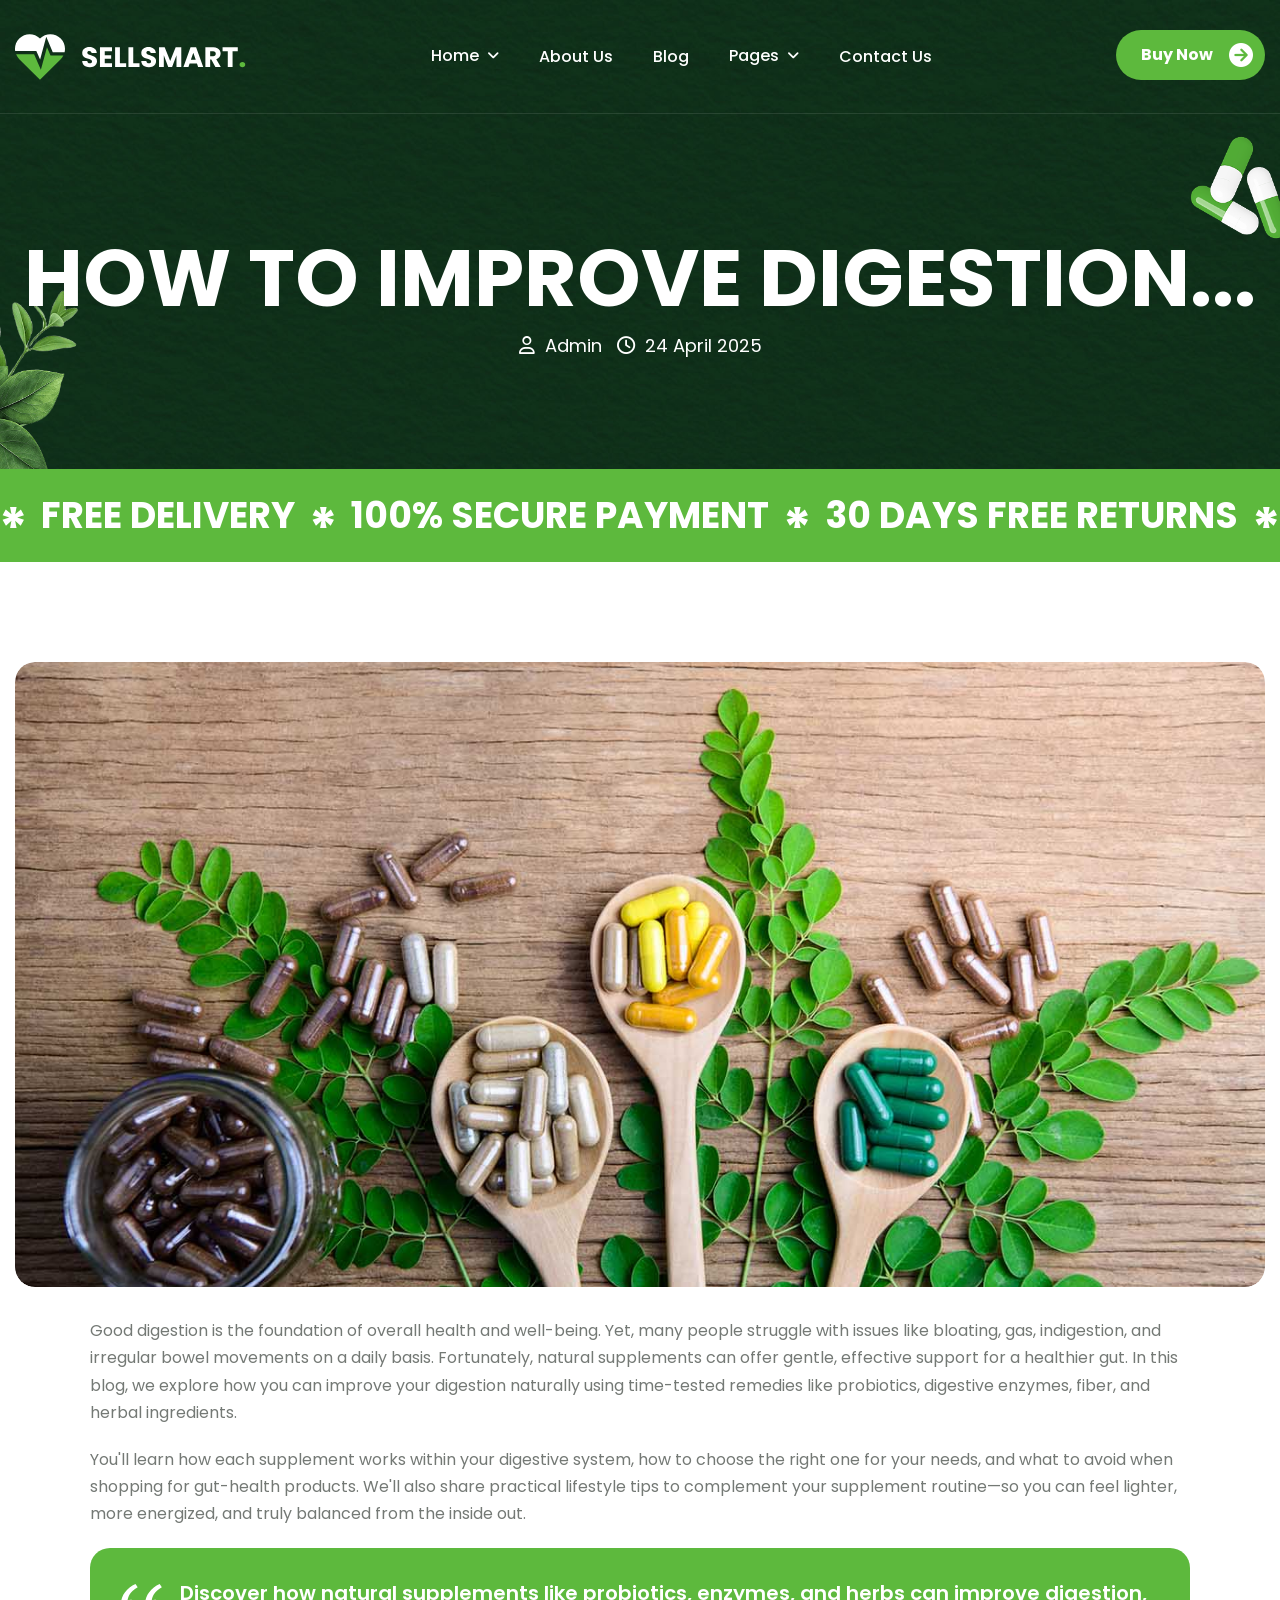
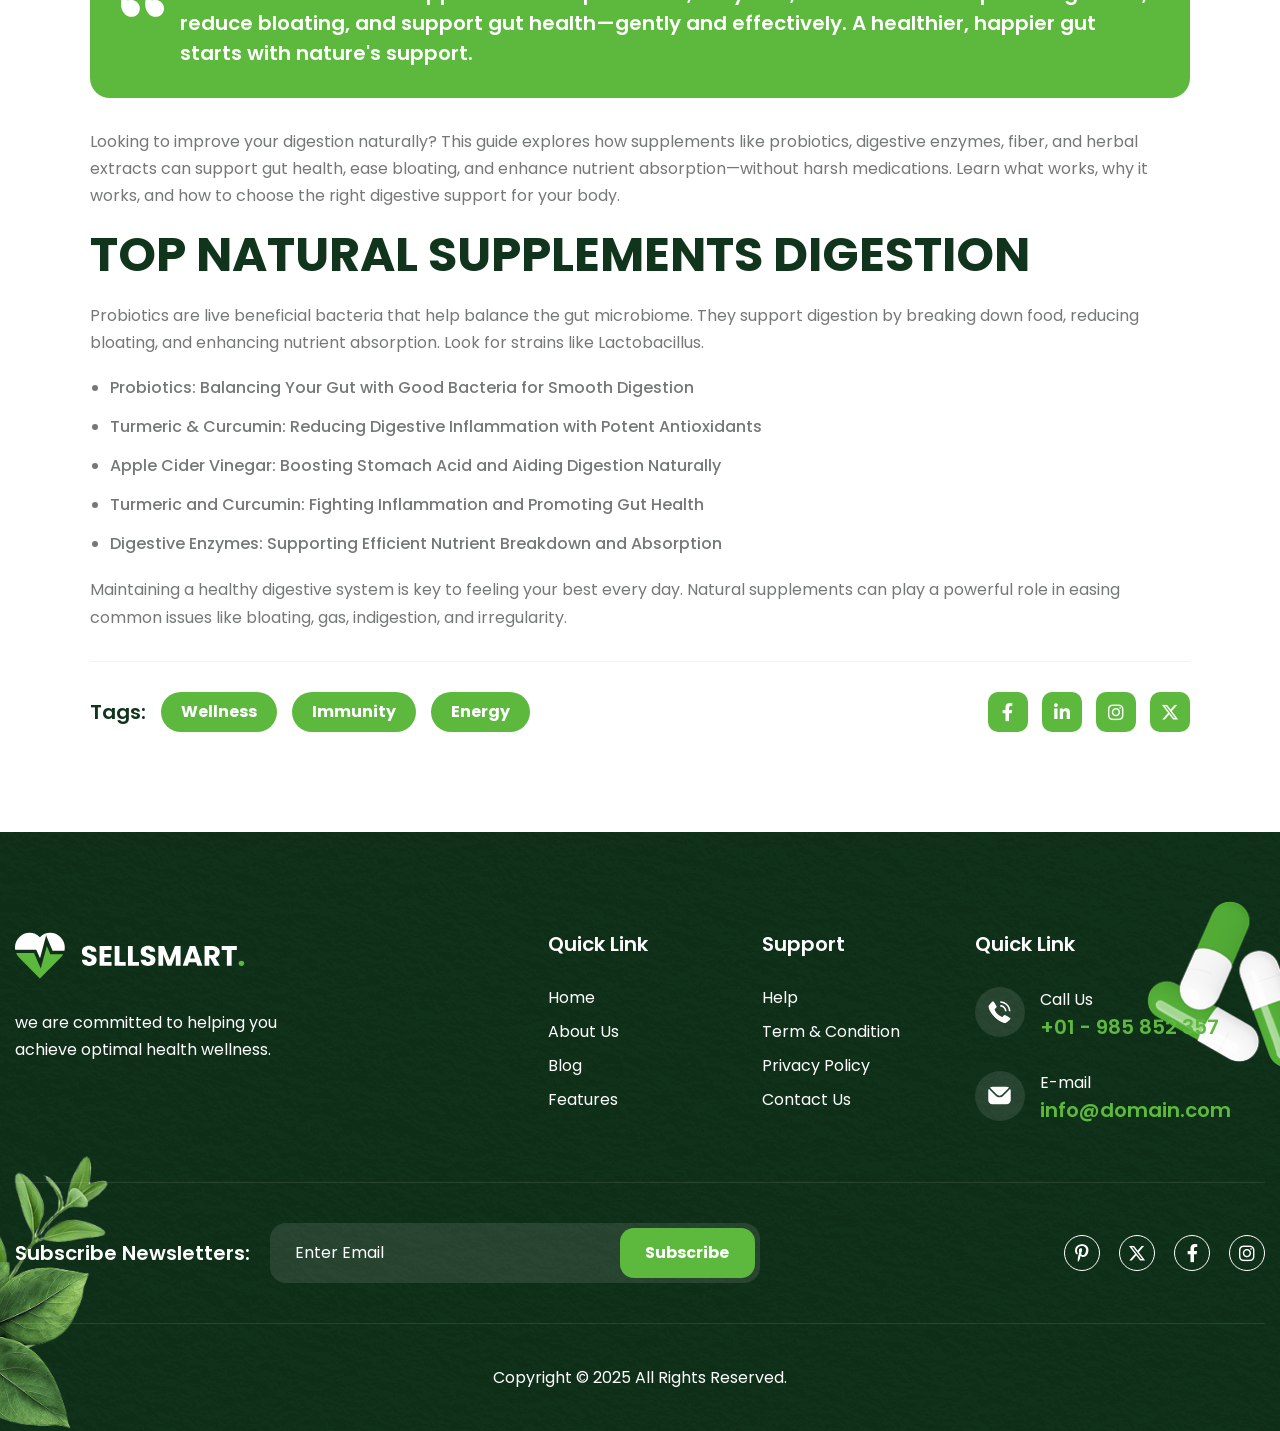
<file: public/health-supplements/blog-single.html>
<!DOCTYPE html>
<html lang="zxx">

<!-- Mirrored from html.awaikenthemes.com/sellsmart/health-supplements/blog-single.html by HTTrack Website Copier/3.x [XR&CO'2014], Mon, 13 Oct 2025 03:26:23 GMT -->
<head>
	<!-- Meta -->
	<meta charset="utf-8">
	<meta http-equiv="X-UA-Compatible" content="IE=edge">
	<meta name="viewport" content="width=device-width, initial-scale=1.0, maximum-scale=1">
	<meta name="description" content="">
	<meta name="keywords" content="">
	<meta name="author" content="Awaiken">
	<!-- Page Title -->
    <title>Sellsmart - Single Product Landing page HTML Template</title>
	<!-- Favicon Icon -->
	<link rel="shortcut icon" type="image/x-icon" href="images/favicon.png">
	<!-- Google Fonts Css-->
	<link rel="preconnect" href="https://fonts.googleapis.com/">
    <link rel="preconnect" href="https://fonts.gstatic.com/" crossorigin>
    <link href="https://fonts.googleapis.com/css2?family=Poppins:ital,wght@0,100;0,200;0,300;0,400;0,500;0,600;0,700;0,800;0,900;1,100;1,200;1,300;1,400;1,500;1,600;1,700;1,800;1,900&amp;display=swap" rel="stylesheet">
	<!-- Bootstrap Css -->
	<link href="css/bootstrap.min.css" rel="stylesheet" media="screen">
	<!-- SlickNav Css -->
	<link href="css/slicknav.min.css" rel="stylesheet">
	<!-- Swiper Css -->
	<link rel="stylesheet" href="css/swiper-bundle.min.css">
	<!-- Font Awesome Icon Css-->
	<link href="css/all.min.css" rel="stylesheet" media="screen">
	<!-- Animated Css -->
	<link href="css/animate.css" rel="stylesheet">
    <!-- Magnific Popup Core Css File -->
	<link rel="stylesheet" href="css/magnific-popup.css">
	<!-- Mouse Cursor Css File -->
	<link rel="stylesheet" href="css/mousecursor.css">
	<!-- Main Custom Css -->
	<link href="css/custom.css" rel="stylesheet" media="screen">
</head>
<body>

    <!-- Preloader Start -->
	<div class="preloader">
		<div class="loading-container">
			<div class="loading"></div>
			<div id="loading-icon"><img src="images/loader.svg" alt=""></div>
		</div>
	</div>
	<!-- Preloader End -->

    <!-- Header Start -->
	<header class="main-header">
		<div class="header-sticky">
			<nav class="navbar navbar-expand-lg">
				<div class="container">
					<!-- Logo Start -->
					<a class="navbar-brand" href="index.html">
						<img src="images/logo.svg" alt="Logo">
					</a>
					<!-- Logo End -->

					<!-- Main Menu Start -->
					<div class="collapse navbar-collapse main-menu">
                        <div class="nav-menu-wrapper">
                            <ul class="navbar-nav mr-auto" id="menu">
                                <li class="nav-item submenu"><a class="nav-link" href="index.html">Home</a>
                                    <ul>
                                        <li class="nav-item"><a class="nav-link" href="index-2.html">Home - Main</a></li>
                                        <li class="nav-item"><a class="nav-link" href="index-video.html">Home - Video</a></li>
                                        <li class="nav-item"><a class="nav-link" href="index-slider.html">Home - Slider</a></li>
                                    </ul>
                                </li>                                
                                <li class="nav-item"><a class="nav-link" href="about.html">About Us</a>
                                <li class="nav-item"><a class="nav-link" href="blog.html">Blog</a></li>
                                <li class="nav-item submenu"><a class="nav-link" href="#">Pages</a>
                                    <ul>
                                        <li class="nav-item"><a class="nav-link" href="blog-single.html">Blog Details</a></li>
                                        <li class="nav-item"><a class="nav-link" href="features.html">Features</a></li>
                                        <li class="nav-item"><a class="nav-link" href="testimonials.html">Testimonials</a></li>
                                        <li class="nav-item"><a class="nav-link" href="faqs.html">FAQs</a></li>
                                        <li class="nav-item"><a class="nav-link" href="404.html">404</a></li>
                                    </ul>
                                </li>
                                <li class="nav-item"><a class="nav-link" href="contact.html">Contact Us</a></li>             
                            </ul>
                        </div>
                        
                        <!-- Header Contact Btn Start -->
                        <div class="header-contact-btn">
                            <a href="contact.html" class="btn-default btn-highlighted">Buy Now</a>
                        </div>
                        <!-- Header Contact Btn End -->
					</div>
					<!-- Main Menu End -->
					<div class="navbar-toggle"></div>
				</div>
			</nav>
			<div class="responsive-menu"></div>
		</div>
	</header>
	<!-- Header End -->

    <!-- Page Header Start -->
    <div class="page-header">
        <div class="container">
            <div class="row align-items-center">
                <div class="col-lg-12">
                    <!-- Page Header Box Start -->
                    <div class="page-header-box">
                        <h1 class="text-anime-style-3" data-cursor="-opaque">How to Improve Digestion...</h1>
                        <div class="post-single-meta wow fadeInUp">
							<ol class="breadcrumb">
                                <li><i class="fa-regular fa-user"></i> Admin</li>
								<li><i class="fa-regular fa-clock"></i> 24 April 2025</li>
                            </ol>
						</div>
                    </div>
                    <!-- Page Header Box End -->
                </div>
            </div>
        </div>
    </div>
    <!-- Page Header End -->

    <!-- Our Scrolling Ticker Section Start -->
    <div class="our-scrolling-ticker">
        <!-- Scrolling Ticker Start -->
        <div class="scrolling-ticker-box">
            <div class="scrolling-content">
                <span><img src="images/asterisk-icon.svg" alt="">Free Delivery</span>
                <span><img src="images/asterisk-icon.svg" alt="">100% Secure Payment</span>
                <span><img src="images/asterisk-icon.svg" alt="">30 Days free Returns</span>
                <span><img src="images/asterisk-icon.svg" alt="">Dedicated 24/7 Supports</span>
                <span><img src="images/asterisk-icon.svg" alt="">Premium Quality Products</span>
                <span><img src="images/asterisk-icon.svg" alt="">Free Delivery</span>
                <span><img src="images/asterisk-icon.svg" alt="">100% Secure Payment</span>
                <span><img src="images/asterisk-icon.svg" alt="">30 Days free Returns</span>
                <span><img src="images/asterisk-icon.svg" alt="">Dedicated 24/7 Supports</span>
                <span><img src="images/asterisk-icon.svg" alt="">Premium Quality Products</span>
            </div>

            <div class="scrolling-content">
                <span><img src="images/asterisk-icon.svg" alt="">Free Delivery</span>
                <span><img src="images/asterisk-icon.svg" alt="">100% Secure Payment</span>
                <span><img src="images/asterisk-icon.svg" alt="">30 Days free Returns</span>
                <span><img src="images/asterisk-icon.svg" alt="">Dedicated 24/7 Supports</span>
                <span><img src="images/asterisk-icon.svg" alt="">Premium Quality Products</span>
                <span><img src="images/asterisk-icon.svg" alt="">Free Delivery</span>
                <span><img src="images/asterisk-icon.svg" alt="">100% Secure Payment</span>
                <span><img src="images/asterisk-icon.svg" alt="">30 Days free Returns</span>
                <span><img src="images/asterisk-icon.svg" alt="">Dedicated 24/7 Supports</span>
                <span><img src="images/asterisk-icon.svg" alt="">Premium Quality Products</span>
            </div>
        </div>
    </div>
    <!-- Our Scrolling Ticker Section End -->

    <!-- Page Single Post Start -->
    <div class="page-single-post">
        <div class="container">
            <div class="row">
                <div class="col-lg-12">
                    <!-- Post Featured Image Start -->
                    <div class="post-image">
                        <figure class="image-anime reveal">
                            <img src="images/post-2.jpg" alt="">
                        </figure>
                    </div>
                    <!-- Post Featured Image Start -->

                    <!-- Post Single Content Start -->
                    <div class="post-content">
                        <!-- Post Entry Start -->
                        <div class="post-entry">
                            <p class="wow fadeInUp">Good digestion is the foundation of overall health and well-being. Yet, many people struggle with issues like bloating, gas, indigestion, and irregular bowel movements on a daily basis. Fortunately, natural supplements can offer gentle, effective support for a healthier gut. In this blog, we explore how you can improve your digestion naturally using time-tested remedies like probiotics, digestive enzymes, fiber, and herbal ingredients.</p>

                            <p class="wow fadeInUp" data-wow-delay="0.2s">You'll learn how each supplement works within your digestive system, how to choose the right one for your needs, and what to avoid when shopping for gut-health products. We'll also share practical lifestyle tips to complement your supplement routine—so you can feel lighter, more energized, and truly balanced from the inside out.</p>
                            
                            <blockquote class="wow fadeInUp" data-wow-delay="0.4s">
                                <p>Discover how natural supplements like probiotics, enzymes, and herbs can improve digestion, reduce bloating, and support gut health—gently and effectively. A healthier, happier gut starts with nature's support.</p>
                            </blockquote>

                            <p class="wow fadeInUp" data-wow-delay="0.6s">Looking to improve your digestion naturally? This guide explores how supplements like probiotics, digestive enzymes, fiber, and herbal extracts can support gut health, ease bloating, and enhance nutrient absorption—without harsh medications. Learn what works, why it works, and how to choose the right digestive support for your body.</p>

                            <h2 class="wow fadeInUp" data-wow-delay="0.8s">Top Natural Supplements Digestion</h2>

                            <p class="wow fadeInUp" data-wow-delay="1s">Probiotics are live beneficial bacteria that help balance the gut microbiome. They support digestion by breaking down food, reducing bloating, and enhancing nutrient absorption. Look for strains like Lactobacillus.</p>

                            <ul class="wow fadeInUp" data-wow-delay="1.2s">
                                <li>Probiotics: Balancing Your Gut with Good Bacteria for Smooth Digestion</li>
                                <li>Turmeric & Curcumin: Reducing Digestive Inflammation with Potent Antioxidants</li>
                                <li>Apple Cider Vinegar: Boosting Stomach Acid and Aiding Digestion Naturally</li>
                                <li>Turmeric and Curcumin: Fighting Inflammation and Promoting Gut Health</li>
                                <li>Digestive Enzymes: Supporting Efficient Nutrient Breakdown and Absorption</li>
                            </ul>

                            <p class="wow fadeInUp" data-wow-delay="1.4s">Maintaining a healthy digestive system is key to feeling your best every day. Natural supplements can play a powerful role in easing common issues like bloating, gas, indigestion, and irregularity.</p>
                        </div>
                        <!-- Post Entry End -->

                        <!-- Post Tag Links Start -->
                        <div class="post-tag-links">
                            <div class="row align-items-center">
                                <div class="col-lg-8">
                                    <!-- Post Tags Start -->
                                    <div class="post-tags wow fadeInUp" data-wow-delay="0.5s">
                                        <span class="tag-links">
                                            Tags:
                                            <a href="#">wellness</a>
                                            <a href="#">immunity</a>
                                            <a href="#">energy</a>
                                        </span>
                                    </div>
                                    <!-- Post Tags End -->
                                </div>

                                <div class="col-lg-4">
                                    <!-- Post Social Links Start -->
                                    <div class="post-social-sharing wow fadeInUp" data-wow-delay="0.5s">
                                        <ul>
                                            <li><a href="#"><i class="fa-brands fa-facebook-f"></i></a></li>
                                            <li><a href="#"><i class="fa-brands fa-linkedin-in"></i></a></li>
                                            <li><a href="#"><i class="fa-brands fa-instagram"></i></a></li>
                                            <li><a href="#"><i class="fa-brands fa-x-twitter"></i></a></li>
                                        </ul>
                                    </div>
                                    <!-- Post Social Links End -->
                                </div>
                            </div>
                        </div>
                        <!-- Post Tag Links End -->
                    </div>
                    <!-- Post Single Content End -->
                </div>
            </div>
        </div>
    </div>
    <!-- Page Single Post End -->

    <!-- Main Footer Start -->
    <footer class="main-footer dark-section">
        <div class="container">
            <div class="row">
                <div class="col-lg-5">
                    <!-- About Footer Start -->
                    <div class="about-footer">
                        <!-- Footer Logo Start -->
                        <div class="footer-logo">
                            <img src="images/footer-logo.svg" alt="">
                        </div>
                        <!-- Footer Logo End -->
                        
                        <!-- About Footer Content Start -->
                        <div class="about-footer-content">
                            <p>we are committed to helping you achieve optimal health wellness.</p>
                        </div>           
                        <!-- About Footer Content End -->
                    </div>
                    <!-- About Footer End -->
                </div>
                
                <div class="col-lg-2 col-md-3 col-6">
                    <!-- Footer Links Start -->
                    <div class="footer-links">
                        <h3>Quick link</h3>
                        <ul>
                            <li><a href="index-2.html">home</a></li>
                            <li><a href="about.html">about us</a></li>
                            <li><a href="blog.html">blog</a></li>
                            <li><a href="features.html">features</a></li>
                        </ul>
                    </div>
                    <!-- Footer Links End -->
                </div>
                
                <div class="col-lg-2 col-md-3 col-6">
                    <!-- Footer Links Start -->
                    <div class="footer-links">
                        <h3>support</h3>
                        <ul>
                            <li><a href="#">Help</a></li>
                            <li><a href="#">Term & Condition</a></li>
                            <li><a href="#">Privacy Policy</a></li>
                            <li><a href="contact.html">Contact us</a></li>
                        </ul>
                    </div>
                    <!-- Footer Links End -->
                </div>
                
                <div class="col-lg-3 col-md-6">
                    <!-- Footer Links Start -->
                    <div class="footer-links">
                        <h3>Quick link</h3>
                        <!-- Footer Contact Item Start -->
                        <div class="footer-contact-item">
                            <div class="icon-box">
                                <img src="images/icon-phone.svg" alt="">
                            </div>
                            <div class="footer-contact-item-content">
                                <p>Call Us</p>
                                <h3><a href="%2b985852357.html">+01 - 985 852 357</a></h3>
                            </div>
                        </div>
                        <!-- Footer Contact Item End -->

                        <!-- Footer Contact Item Start -->
                        <div class="footer-contact-item">
                            <div class="icon-box">
                                <img src="images/icon-mail.svg" alt="">
                            </div>
                            <div class="footer-contact-item-content">
                                <p>E-mail</p>
                                <h3><a href="mailto:info@domain.com">info@domain.com</a></h3>
                            </div>
                        </div>
                        <!-- Footer Contact Item End -->
                    </div>
                    <!-- Footer Links End -->
                </div>

                <div class="col-lg-12">
                    <!-- Footer CTA Box Start -->
                    <div class="footer-cta-box">
                        <!-- Footer Newsletter Form Start -->
                        <div class="footer-links footer-newsletter-form">
                            <h3>Subscribe Newsletters:</h3>
                            <form id="newslettersForm" action="#" method="POST">
                                <div class="form-group">
                                    <input type="email" name="mail" class="form-control"  id="mail" placeholder="Enter Email" required>
                                    <button type="submit" class="btn-default btn-highlighted">subscribe</button>
                                </div>
                            </form>
                        </div>
                        <!-- Footer Newsletter Form End -->
                        
                        <!-- Footer Social Links Start -->
                        <div class="footer-social-links">
                            <ul>
                                <li><a href="#"><i class="fa-brands fa-pinterest-p"></i></a></li>
                                <li><a href="#"><i class="fa-brands fa-x-twitter"></i></a></li>
                                <li><a href="#"><i class="fa-brands fa-facebook-f"></i></a></li>
                                <li><a href="#"><i class="fa-brands fa-instagram"></i></a></li>
                            </ul>
                        </div>
                        <!-- Footer Social Links End -->
                    </div>
                    <!-- Footer CTA Box End -->
                </div>
                
                <div class="col-lg-12">
                    <!-- Footer Copyright Text Start -->
                    <div class="footer-copyright-text">
                        <p>Copyright © 2025 All Rights Reserved.</p>
                    </div>
                    <!-- Footer Copyright Text End -->
                </div>
            </div>
        </div>
    </footer>
    <!-- Main Footer End -->

    <!-- Jquery Library File -->
    <script src="js/jquery-3.7.1.min.js"></script>
    <!-- Bootstrap js file -->
    <script src="js/bootstrap.min.js"></script>
    <!-- Validator js file -->
    <script src="js/validator.min.js"></script>
    <!-- SlickNav js file -->
    <script src="js/jquery.slicknav.js"></script>
    <!-- Swiper js file -->
    <script src="js/swiper-bundle.min.js"></script>
    <!-- Counter js file -->
    <script src="js/jquery.waypoints.min.js"></script>
    <script src="js/jquery.counterup.min.js"></script>
    <!-- Magnific js file -->
    <script src="js/jquery.magnific-popup.min.js"></script>
    <!-- SmoothScroll -->
    <script src="js/SmoothScroll.js"></script>
    <!-- Parallax js -->
    <script src="js/parallaxie.js"></script>
    <!-- MagicCursor js file -->
    <script src="js/gsap.min.js"></script>
    <script src="js/magiccursor.js"></script>
    <!-- Text Effect js file -->
    <script src="js/SplitText.js"></script>
    <script src="js/ScrollTrigger.min.js"></script>
    <!-- YTPlayer js File -->
    <script src="js/jquery.mb.YTPlayer.min.js"></script>
    <!-- Wow js file -->
    <script src="js/wow.min.js"></script>
    <!-- Main Custom js file -->
    <script src="js/function.js"></script>
</body>

<!-- Mirrored from html.awaikenthemes.com/sellsmart/health-supplements/blog-single.html by HTTrack Website Copier/3.x [XR&CO'2014], Mon, 13 Oct 2025 03:26:23 GMT -->
</html>
</file>
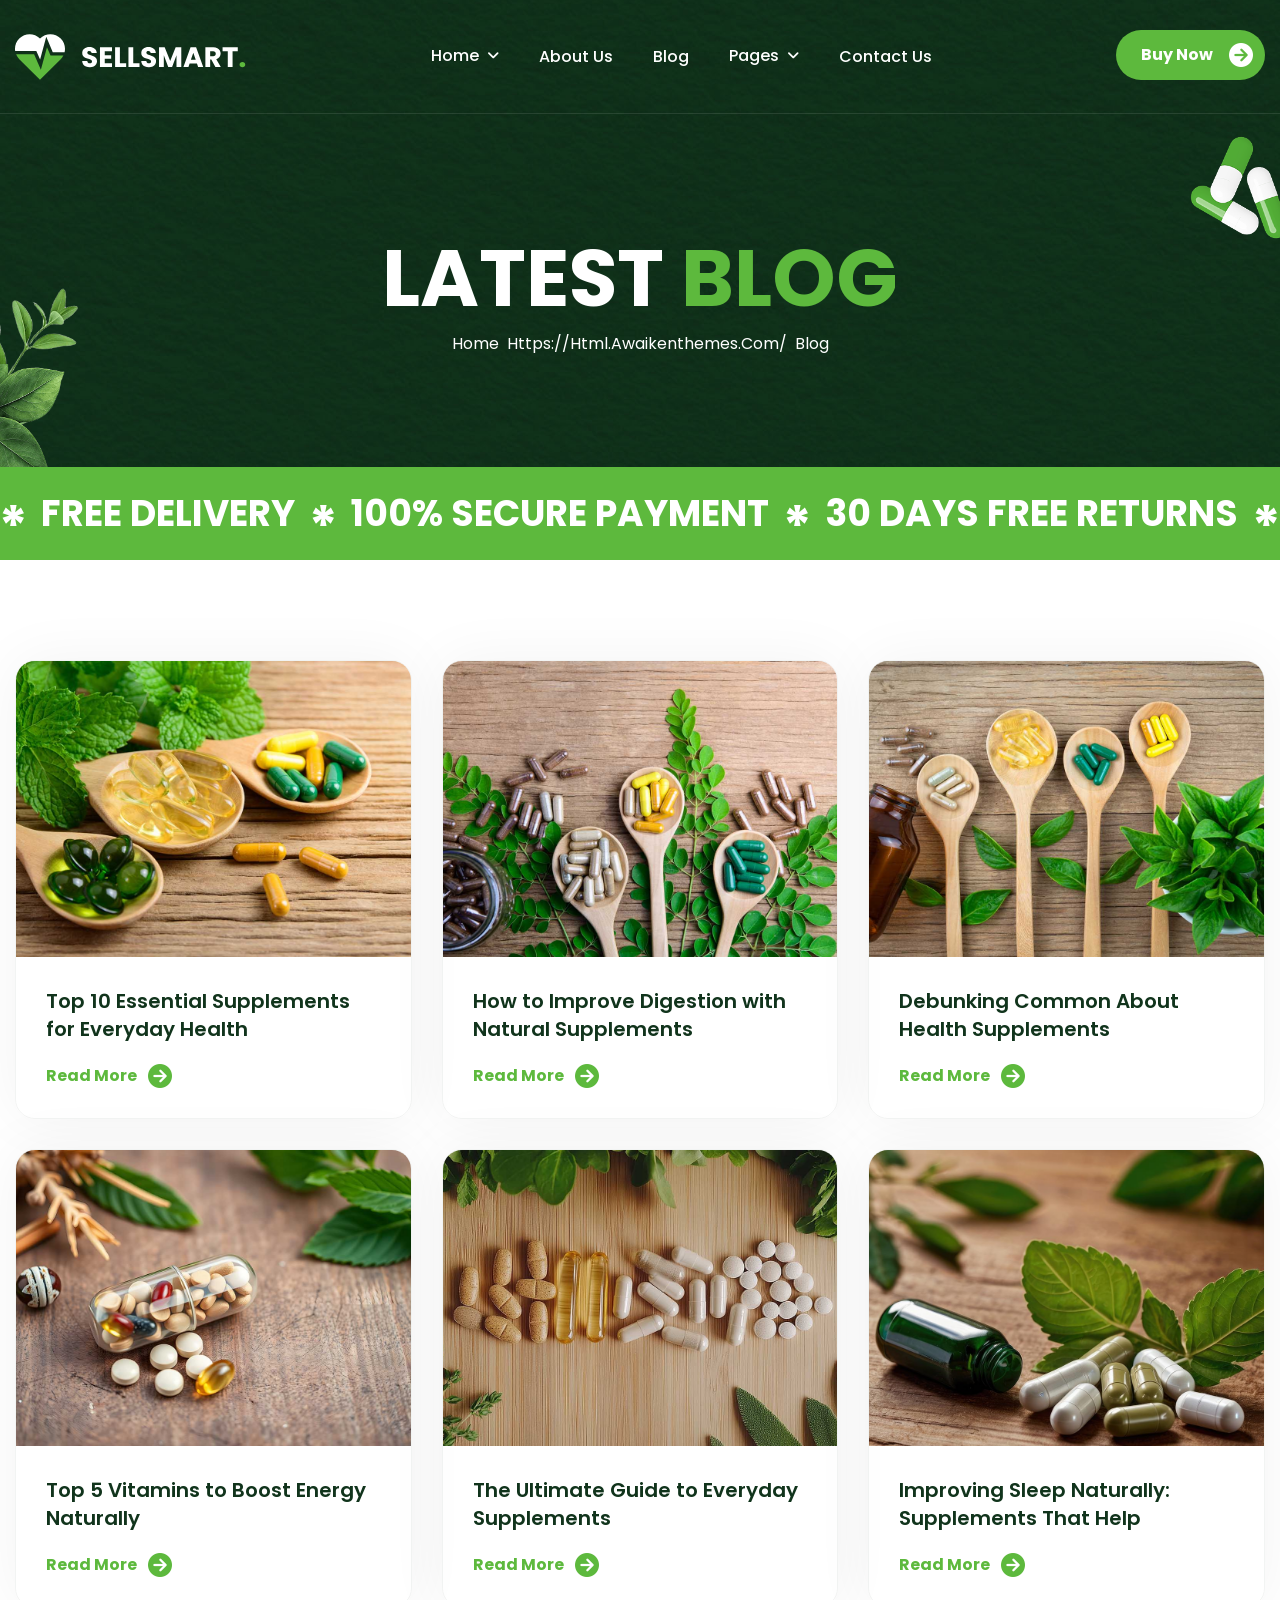
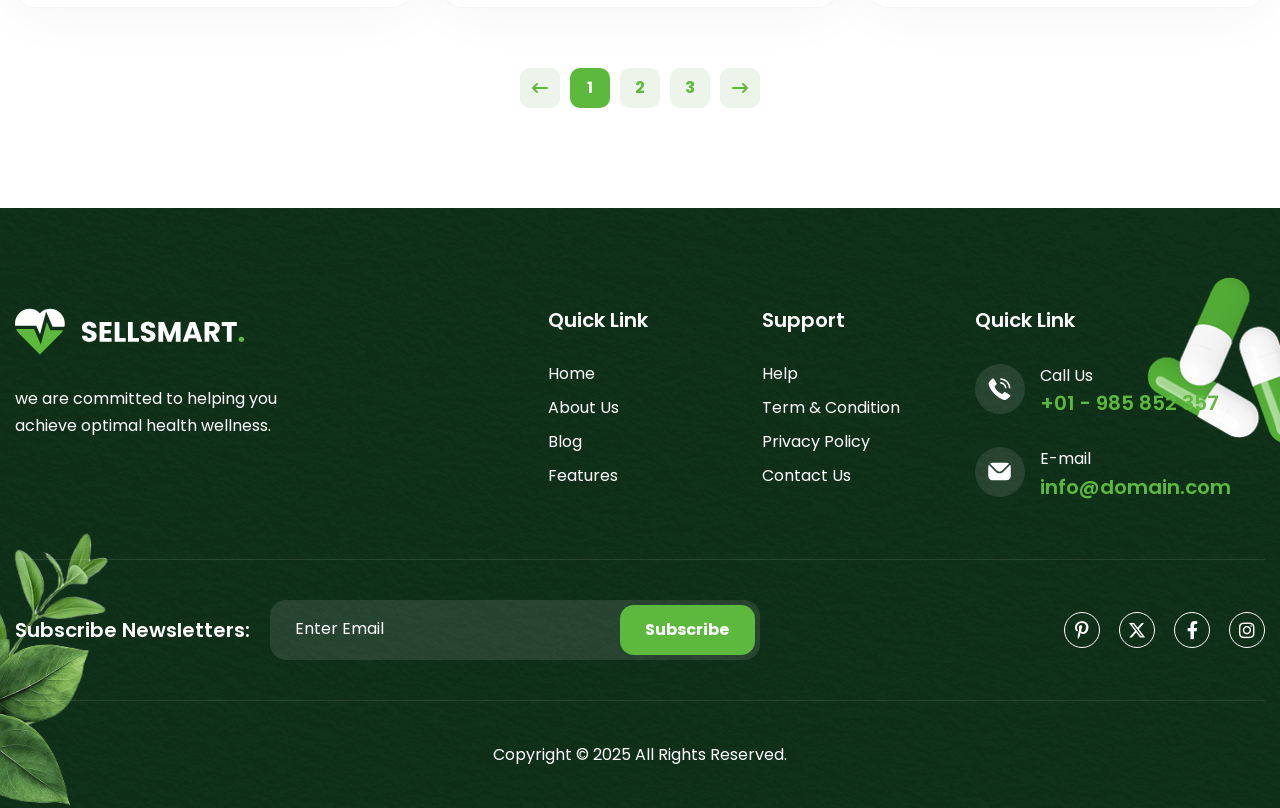
<file: public/health-supplements/blog.html>
<!DOCTYPE html>
<html lang="zxx">

<!-- Mirrored from html.awaikenthemes.com/sellsmart/health-supplements/blog.html by HTTrack Website Copier/3.x [XR&CO'2014], Mon, 13 Oct 2025 03:26:22 GMT -->
<head>
	<!-- Meta -->
	<meta charset="utf-8">
	<meta http-equiv="X-UA-Compatible" content="IE=edge">
	<meta name="viewport" content="width=device-width, initial-scale=1.0, maximum-scale=1">
	<meta name="description" content="">
	<meta name="keywords" content="">
	<meta name="author" content="Awaiken">
	<!-- Page Title -->
    <title>Sellsmart - Single Product Landing page HTML Template</title>
	<!-- Favicon Icon -->
	<link rel="shortcut icon" type="image/x-icon" href="images/favicon.png">
	<!-- Google Fonts Css-->
	<link rel="preconnect" href="https://fonts.googleapis.com/">
    <link rel="preconnect" href="https://fonts.gstatic.com/" crossorigin>
    <link href="https://fonts.googleapis.com/css2?family=Poppins:ital,wght@0,100;0,200;0,300;0,400;0,500;0,600;0,700;0,800;0,900;1,100;1,200;1,300;1,400;1,500;1,600;1,700;1,800;1,900&amp;display=swap" rel="stylesheet">
	<!-- Bootstrap Css -->
	<link href="css/bootstrap.min.css" rel="stylesheet" media="screen">
	<!-- SlickNav Css -->
	<link href="css/slicknav.min.css" rel="stylesheet">
	<!-- Swiper Css -->
	<link rel="stylesheet" href="css/swiper-bundle.min.css">
	<!-- Font Awesome Icon Css-->
	<link href="css/all.min.css" rel="stylesheet" media="screen">
	<!-- Animated Css -->
	<link href="css/animate.css" rel="stylesheet">
    <!-- Magnific Popup Core Css File -->
	<link rel="stylesheet" href="css/magnific-popup.css">
	<!-- Mouse Cursor Css File -->
	<link rel="stylesheet" href="css/mousecursor.css">
	<!-- Main Custom Css -->
	<link href="css/custom.css" rel="stylesheet" media="screen">
</head>
<body>

    <!-- Preloader Start -->
	<div class="preloader">
		<div class="loading-container">
			<div class="loading"></div>
			<div id="loading-icon"><img src="images/loader.svg" alt=""></div>
		</div>
	</div>
	<!-- Preloader End -->

    <!-- Header Start -->
	<header class="main-header">
		<div class="header-sticky">
			<nav class="navbar navbar-expand-lg">
				<div class="container">
					<!-- Logo Start -->
					<a class="navbar-brand" href="index.html">
						<img src="images/logo.svg" alt="Logo">
					</a>
					<!-- Logo End -->

					<!-- Main Menu Start -->
					<div class="collapse navbar-collapse main-menu">
                        <div class="nav-menu-wrapper">
                            <ul class="navbar-nav mr-auto" id="menu">
                                <li class="nav-item submenu"><a class="nav-link" href="index.html">Home</a>
                                    <ul>
                                        <li class="nav-item"><a class="nav-link" href="index-2.html">Home - Main</a></li>
                                        <li class="nav-item"><a class="nav-link" href="index-video.html">Home - Video</a></li>
                                        <li class="nav-item"><a class="nav-link" href="index-slider.html">Home - Slider</a></li>
                                    </ul>
                                </li>                                
                                <li class="nav-item"><a class="nav-link" href="about.html">About Us</a>
                                <li class="nav-item"><a class="nav-link" href="blog.html">Blog</a></li>
                                <li class="nav-item submenu"><a class="nav-link" href="#">Pages</a>
                                    <ul>
                                        <li class="nav-item"><a class="nav-link" href="blog-single.html">Blog Details</a></li>
                                        <li class="nav-item"><a class="nav-link" href="features.html">Features</a></li>
                                        <li class="nav-item"><a class="nav-link" href="testimonials.html">Testimonials</a></li>
                                        <li class="nav-item"><a class="nav-link" href="faqs.html">FAQs</a></li>
                                        <li class="nav-item"><a class="nav-link" href="404.html">404</a></li>
                                    </ul>
                                </li>
                                <li class="nav-item"><a class="nav-link" href="contact.html">Contact Us</a></li>             
                            </ul>
                        </div>
                        
                        <!-- Header Contact Btn Start -->
                        <div class="header-contact-btn">
                            <a href="contact.html" class="btn-default btn-highlighted">Buy Now</a>
                        </div>
                        <!-- Header Contact Btn End -->
					</div>
					<!-- Main Menu End -->
					<div class="navbar-toggle"></div>
				</div>
			</nav>
			<div class="responsive-menu"></div>
		</div>
	</header>
	<!-- Header End -->

    <!-- Page Header Start -->
    <div class="page-header">
        <div class="container">
            <div class="row align-items-center">
                <div class="col-lg-12">
                    <!-- Page Header Box Start -->
                    <div class="page-header-box">
                        <h1 class="text-anime-style-3" data-cursor="-opaque">Latest <span>blog</span></h1>
                        <nav class="wow fadeInUp">
                            <ol class="breadcrumb">
                                <li class="breadcrumb-item"><a href="index.html">home</a></li>
                                <li class="breadcrumb-item active" aria-current="page">blog</li>
                            </ol>
                        </nav>
                    </div>
                    <!-- Page Header Box End -->
                </div>
            </div>
        </div>
    </div>
    <!-- Page Header End -->

    <!-- Our Scrolling Ticker Section Start -->
    <div class="our-scrolling-ticker">
        <!-- Scrolling Ticker Start -->
        <div class="scrolling-ticker-box">
            <div class="scrolling-content">
                <span><img src="images/asterisk-icon.svg" alt="">Free Delivery</span>
                <span><img src="images/asterisk-icon.svg" alt="">100% Secure Payment</span>
                <span><img src="images/asterisk-icon.svg" alt="">30 Days free Returns</span>
                <span><img src="images/asterisk-icon.svg" alt="">Dedicated 24/7 Supports</span>
                <span><img src="images/asterisk-icon.svg" alt="">Premium Quality Products</span>
                <span><img src="images/asterisk-icon.svg" alt="">Free Delivery</span>
                <span><img src="images/asterisk-icon.svg" alt="">100% Secure Payment</span>
                <span><img src="images/asterisk-icon.svg" alt="">30 Days free Returns</span>
                <span><img src="images/asterisk-icon.svg" alt="">Dedicated 24/7 Supports</span>
                <span><img src="images/asterisk-icon.svg" alt="">Premium Quality Products</span>
            </div>

            <div class="scrolling-content">
                <span><img src="images/asterisk-icon.svg" alt="">Free Delivery</span>
                <span><img src="images/asterisk-icon.svg" alt="">100% Secure Payment</span>
                <span><img src="images/asterisk-icon.svg" alt="">30 Days free Returns</span>
                <span><img src="images/asterisk-icon.svg" alt="">Dedicated 24/7 Supports</span>
                <span><img src="images/asterisk-icon.svg" alt="">Premium Quality Products</span>
                <span><img src="images/asterisk-icon.svg" alt="">Free Delivery</span>
                <span><img src="images/asterisk-icon.svg" alt="">100% Secure Payment</span>
                <span><img src="images/asterisk-icon.svg" alt="">30 Days free Returns</span>
                <span><img src="images/asterisk-icon.svg" alt="">Dedicated 24/7 Supports</span>
                <span><img src="images/asterisk-icon.svg" alt="">Premium Quality Products</span>
            </div>
        </div>
    </div>
    <!-- Our Scrolling Ticker Section End -->

    <!-- Page Blog Start -->
    <div class="page-blog">
        <div class="container">
            <div class="row">
                <div class="col-lg-4 col-md-6">
                    <!-- Post Item Start -->
                    <div class="post-item wow fadeInUp">
                        <!-- Post Featured Image Start-->
                        <div class="post-featured-image">
                            <a href="blog-single.html" data-cursor-text="View">
                                <figure class="image-anime">
                                    <img src="images/post-1.jpg" alt="">
                                </figure>
                            </a>
                        </div>
                        <!-- Post Featured Image End -->
                
                        <!-- Post Item Body Start -->
                        <div class="post-item-body">
                            <!-- Post Item Content Start -->
                            <div class="post-item-content">
                                <h2><a href="blog-single.html">Top 10 Essential Supplements for Everyday Health</a></h2>
                            </div>
                            <!-- Post Item Content End -->
                
                            <!-- Blog Item Button Start -->
                            <div class="post-item-btn">
                                <a href="blog-single.html" class="readmore-btn">read more</a>
                            </div>
                            <!-- Blog Item Button End -->
                        </div>
                        <!-- Post Item Body End -->
                    </div>
                    <!-- Post Item End -->
                </div>
                
                <div class="col-lg-4 col-md-6">
                    <!-- Post Item Start -->
                    <div class="post-item wow fadeInUp" data-wow-delay="0.2s">
                        <!-- Post Featured Image Start-->
                        <div class="post-featured-image">
                            <a href="blog-single.html" data-cursor-text="View">
                                <figure class="image-anime">
                                    <img src="images/post-2.jpg" alt="">
                                </figure>
                            </a>
                        </div>
                        <!-- Post Featured Image End -->
                
                        <!-- Post Item Body Start -->
                        <div class="post-item-body">
                            <!-- Post Item Content Start -->
                            <div class="post-item-content">
                                <h2><a href="blog-single.html">How to Improve Digestion with Natural Supplements</a></h2>
                            </div>
                            <!-- Post Item Content End -->
                
                            <!-- Blog Item Button Start -->
                            <div class="post-item-btn">
                                <a href="blog-single.html" class="readmore-btn">read more</a>
                            </div>
                            <!-- Blog Item Button End -->
                        </div>
                        <!-- Post Item Body End -->
                    </div>
                    <!-- Post Item End -->
                </div>
                
                <div class="col-lg-4 col-md-6">
                    <!-- Post Item Start -->
                    <div class="post-item wow fadeInUp" data-wow-delay="0.4s">
                        <!-- Post Featured Image Start-->
                        <div class="post-featured-image">
                            <a href="blog-single.html" data-cursor-text="View">
                                <figure class="image-anime">
                                    <img src="images/post-3.jpg" alt="">
                                </figure>
                            </a>
                        </div>
                        <!-- Post Featured Image End -->
                
                        <!-- Post Item Body Start -->
                        <div class="post-item-body">
                            <!-- Post Item Content Start -->
                            <div class="post-item-content">
                                <h2><a href="blog-single.html">Debunking Common About Health Supplements</a></h2>
                            </div>
                            <!-- Post Item Content End -->
                
                            <!-- Blog Item Button Start -->
                            <div class="post-item-btn">
                                <a href="blog-single.html" class="readmore-btn">read more</a>
                            </div>
                            <!-- Blog Item Button End -->
                        </div>
                        <!-- Post Item Body End -->
                    </div>
                    <!-- Post Item End -->
                </div>

                <div class="col-lg-4 col-md-6">
                    <!-- Post Item Start -->
                    <div class="post-item wow fadeInUp" data-wow-delay="0.6s">
                        <!-- Post Featured Image Start-->
                        <div class="post-featured-image">
                            <a href="blog-single.html" data-cursor-text="View">
                                <figure class="image-anime">
                                    <img src="images/post-4.jpg" alt="">
                                </figure>
                            </a>
                        </div>
                        <!-- Post Featured Image End -->
                
                        <!-- Post Item Body Start -->
                        <div class="post-item-body">
                            <!-- Post Item Content Start -->
                            <div class="post-item-content">
                                <h2><a href="blog-single.html">Top 5 Vitamins to Boost Energy Naturally</a></h2>
                            </div>
                            <!-- Post Item Content End -->
                
                            <!-- Blog Item Button Start -->
                            <div class="post-item-btn">
                                <a href="blog-single.html" class="readmore-btn">read more</a>
                            </div>
                            <!-- Blog Item Button End -->
                        </div>
                        <!-- Post Item Body End -->
                    </div>
                    <!-- Post Item End -->
                </div>
                
                <div class="col-lg-4 col-md-6">
                    <!-- Post Item Start -->
                    <div class="post-item wow fadeInUp" data-wow-delay="0.8s">
                        <!-- Post Featured Image Start-->
                        <div class="post-featured-image">
                            <a href="blog-single.html" data-cursor-text="View">
                                <figure class="image-anime">
                                    <img src="images/post-5.jpg" alt="">
                                </figure>
                            </a>
                        </div>
                        <!-- Post Featured Image End -->
                
                        <!-- Post Item Body Start -->
                        <div class="post-item-body">
                            <!-- Post Item Content Start -->
                            <div class="post-item-content">
                                <h2><a href="blog-single.html">The Ultimate Guide to Everyday Supplements</a></h2>
                            </div>
                            <!-- Post Item Content End -->
                
                            <!-- Blog Item Button Start -->
                            <div class="post-item-btn">
                                <a href="blog-single.html" class="readmore-btn">read more</a>
                            </div>
                            <!-- Blog Item Button End -->
                        </div>
                        <!-- Post Item Body End -->
                    </div>
                    <!-- Post Item End -->
                </div>

                <div class="col-lg-4 col-md-6">
                    <!-- Post Item Start -->
                    <div class="post-item wow fadeInUp" data-wow-delay="1s">
                        <!-- Post Featured Image Start-->
                        <div class="post-featured-image">
                            <a href="blog-single.html" data-cursor-text="View">
                                <figure class="image-anime">
                                    <img src="images/post-6.jpg" alt="">
                                </figure>
                            </a>
                        </div>
                        <!-- Post Featured Image End -->
                
                        <!-- Post Item Body Start -->
                        <div class="post-item-body">
                            <!-- Post Item Content Start -->
                            <div class="post-item-content">
                                <h2><a href="blog-single.html">Improving Sleep Naturally: Supplements That Help</a></h2>
                            </div>
                            <!-- Post Item Content End -->
                
                            <!-- Blog Item Button Start -->
                            <div class="post-item-btn">
                                <a href="blog-single.html" class="readmore-btn">read more</a>
                            </div>
                            <!-- Blog Item Button End -->
                        </div>
                        <!-- Post Item Body End -->
                    </div>
                    <!-- Post Item End -->
                </div>

                <div class="col-lg-12">
                    <!-- Page Pagination Start -->
                    <div class="page-pagination wow fadeInUp" data-wow-delay="1.2s">
                        <ul class="pagination">
                            <li><a href="#"><i class="fa-solid fa-arrow-left-long"></i></a></li>
                            <li class="active"><a href="#">1</a></li>
                            <li><a href="#">2</a></li>
                            <li><a href="#">3</a></li>
                            <li><a href="#"><i class="fa-solid fa-arrow-right-long"></i></a></li>
                        </ul>
                    </div>
                    <!-- Page Pagination End -->
                </div>
            </div>
        </div>
    </div>
    <!-- Page Blog End -->

    <!-- Main Footer Start -->
    <footer class="main-footer dark-section">
        <div class="container">
            <div class="row">
                <div class="col-lg-5">
                    <!-- About Footer Start -->
                    <div class="about-footer">
                        <!-- Footer Logo Start -->
                        <div class="footer-logo">
                            <img src="images/footer-logo.svg" alt="">
                        </div>
                        <!-- Footer Logo End -->
                        
                        <!-- About Footer Content Start -->
                        <div class="about-footer-content">
                            <p>we are committed to helping you achieve optimal health wellness.</p>
                        </div>           
                        <!-- About Footer Content End -->
                    </div>
                    <!-- About Footer End -->
                </div>
                
                <div class="col-lg-2 col-md-3 col-6">
                    <!-- Footer Links Start -->
                    <div class="footer-links">
                        <h3>Quick link</h3>
                        <ul>
                            <li><a href="index-2.html">home</a></li>
                            <li><a href="about.html">about us</a></li>
                            <li><a href="blog.html">blog</a></li>
                            <li><a href="features.html">features</a></li>
                        </ul>
                    </div>
                    <!-- Footer Links End -->
                </div>
                
                <div class="col-lg-2 col-md-3 col-6">
                    <!-- Footer Links Start -->
                    <div class="footer-links">
                        <h3>support</h3>
                        <ul>
                            <li><a href="#">Help</a></li>
                            <li><a href="#">Term & Condition</a></li>
                            <li><a href="#">Privacy Policy</a></li>
                            <li><a href="contact.html">Contact us</a></li>
                        </ul>
                    </div>
                    <!-- Footer Links End -->
                </div>
                
                <div class="col-lg-3 col-md-6">
                    <!-- Footer Links Start -->
                    <div class="footer-links">
                        <h3>Quick link</h3>
                        <!-- Footer Contact Item Start -->
                        <div class="footer-contact-item">
                            <div class="icon-box">
                                <img src="images/icon-phone.svg" alt="">
                            </div>
                            <div class="footer-contact-item-content">
                                <p>Call Us</p>
                                <h3><a href="%2b985852357.html">+01 - 985 852 357</a></h3>
                            </div>
                        </div>
                        <!-- Footer Contact Item End -->

                        <!-- Footer Contact Item Start -->
                        <div class="footer-contact-item">
                            <div class="icon-box">
                                <img src="images/icon-mail.svg" alt="">
                            </div>
                            <div class="footer-contact-item-content">
                                <p>E-mail</p>
                                <h3><a href="mailto:info@domain.com">info@domain.com</a></h3>
                            </div>
                        </div>
                        <!-- Footer Contact Item End -->
                    </div>
                    <!-- Footer Links End -->
                </div>

                <div class="col-lg-12">
                    <!-- Footer CTA Box Start -->
                    <div class="footer-cta-box">
                        <!-- Footer Newsletter Form Start -->
                        <div class="footer-links footer-newsletter-form">
                            <h3>Subscribe Newsletters:</h3>
                            <form id="newslettersForm" action="#" method="POST">
                                <div class="form-group">
                                    <input type="email" name="mail" class="form-control"  id="mail" placeholder="Enter Email" required>
                                    <button type="submit" class="btn-default btn-highlighted">subscribe</button>
                                </div>
                            </form>
                        </div>
                        <!-- Footer Newsletter Form End -->
                        
                        <!-- Footer Social Links Start -->
                        <div class="footer-social-links">
                            <ul>
                                <li><a href="#"><i class="fa-brands fa-pinterest-p"></i></a></li>
                                <li><a href="#"><i class="fa-brands fa-x-twitter"></i></a></li>
                                <li><a href="#"><i class="fa-brands fa-facebook-f"></i></a></li>
                                <li><a href="#"><i class="fa-brands fa-instagram"></i></a></li>
                            </ul>
                        </div>
                        <!-- Footer Social Links End -->
                    </div>
                    <!-- Footer CTA Box End -->
                </div>
                
                <div class="col-lg-12">
                    <!-- Footer Copyright Text Start -->
                    <div class="footer-copyright-text">
                        <p>Copyright © 2025 All Rights Reserved.</p>
                    </div>
                    <!-- Footer Copyright Text End -->
                </div>
            </div>
        </div>
    </footer>
    <!-- Main Footer End -->

    <!-- Jquery Library File -->
    <script src="js/jquery-3.7.1.min.js"></script>
    <!-- Bootstrap js file -->
    <script src="js/bootstrap.min.js"></script>
    <!-- Validator js file -->
    <script src="js/validator.min.js"></script>
    <!-- SlickNav js file -->
    <script src="js/jquery.slicknav.js"></script>
    <!-- Swiper js file -->
    <script src="js/swiper-bundle.min.js"></script>
    <!-- Counter js file -->
    <script src="js/jquery.waypoints.min.js"></script>
    <script src="js/jquery.counterup.min.js"></script>
    <!-- Magnific js file -->
    <script src="js/jquery.magnific-popup.min.js"></script>
    <!-- SmoothScroll -->
    <script src="js/SmoothScroll.js"></script>
    <!-- Parallax js -->
    <script src="js/parallaxie.js"></script>
    <!-- MagicCursor js file -->
    <script src="js/gsap.min.js"></script>
    <script src="js/magiccursor.js"></script>
    <!-- Text Effect js file -->
    <script src="js/SplitText.js"></script>
    <script src="js/ScrollTrigger.min.js"></script>
    <!-- YTPlayer js File -->
    <script src="js/jquery.mb.YTPlayer.min.js"></script>
    <!-- Wow js file -->
    <script src="js/wow.min.js"></script>
    <!-- Main Custom js file -->
    <script src="js/function.js"></script>
</body>

<!-- Mirrored from html.awaikenthemes.com/sellsmart/health-supplements/blog.html by HTTrack Website Copier/3.x [XR&CO'2014], Mon, 13 Oct 2025 03:26:23 GMT -->
</html>
</file>
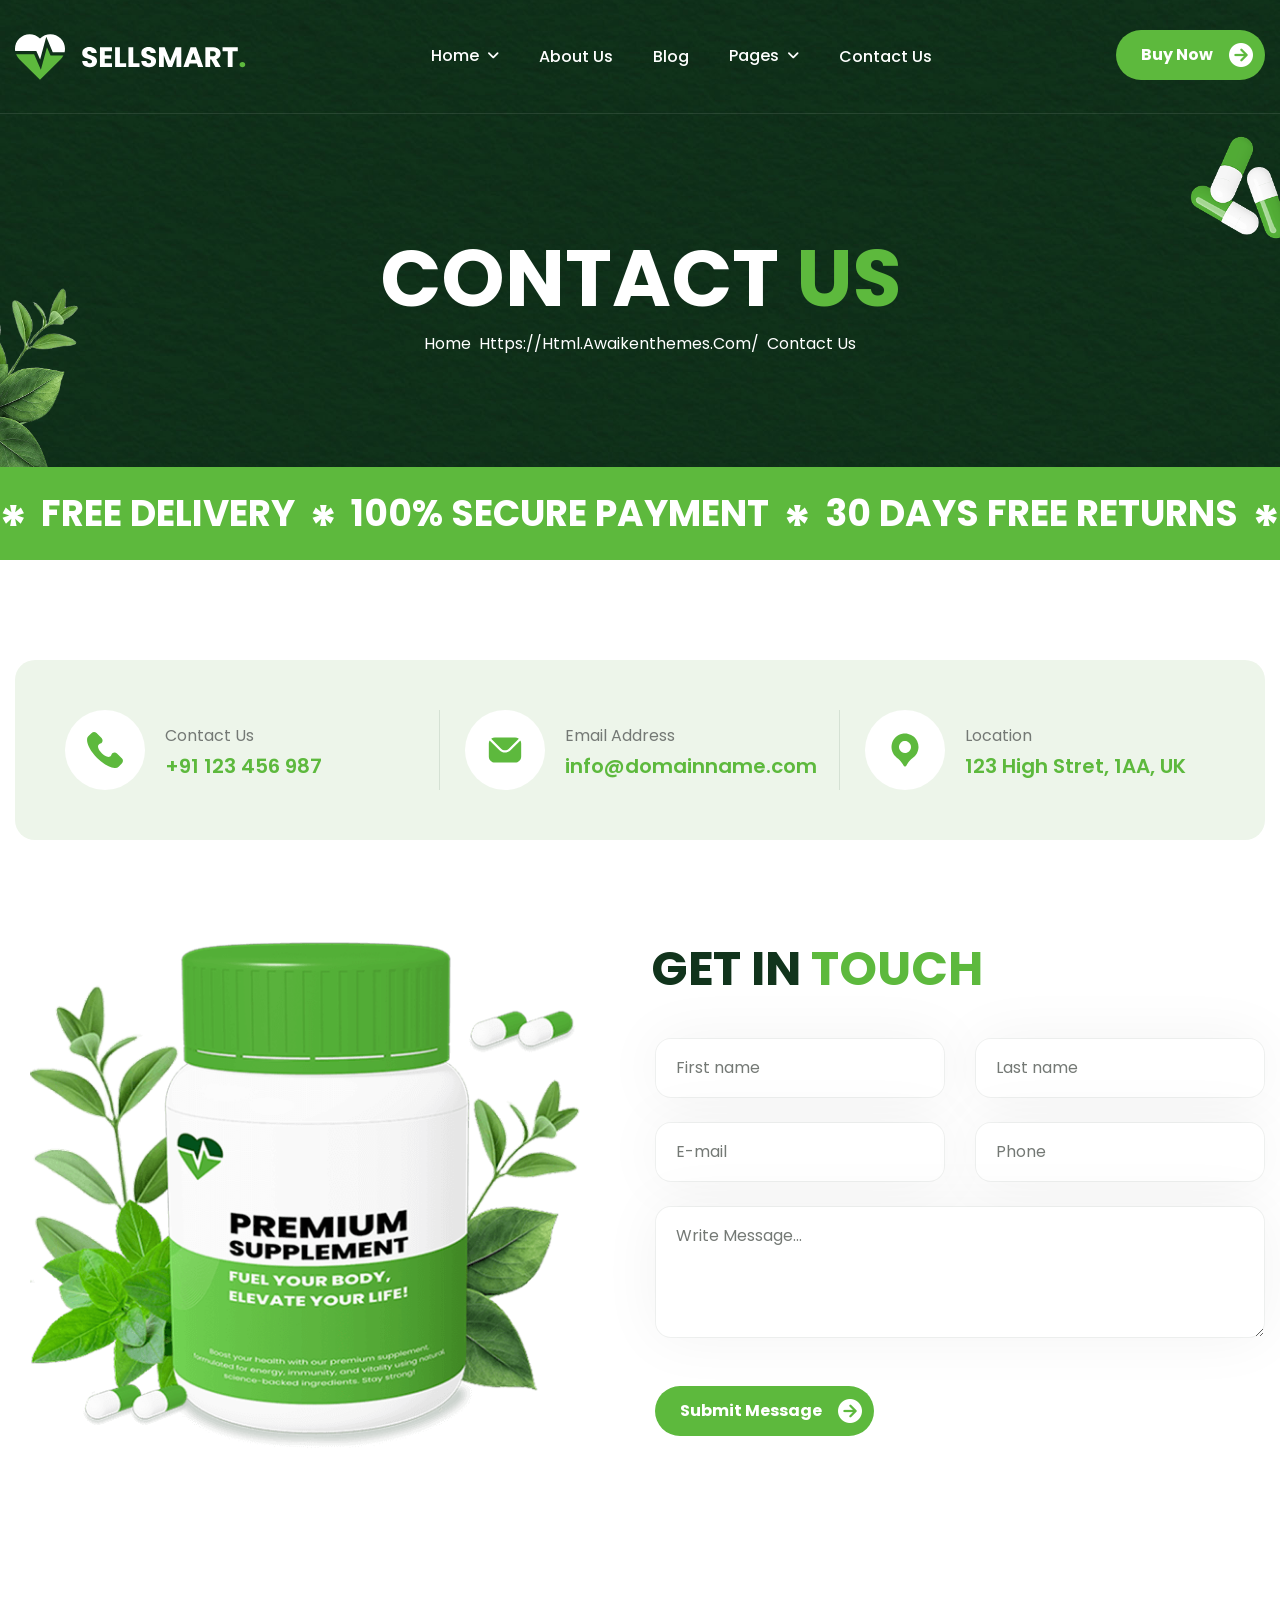
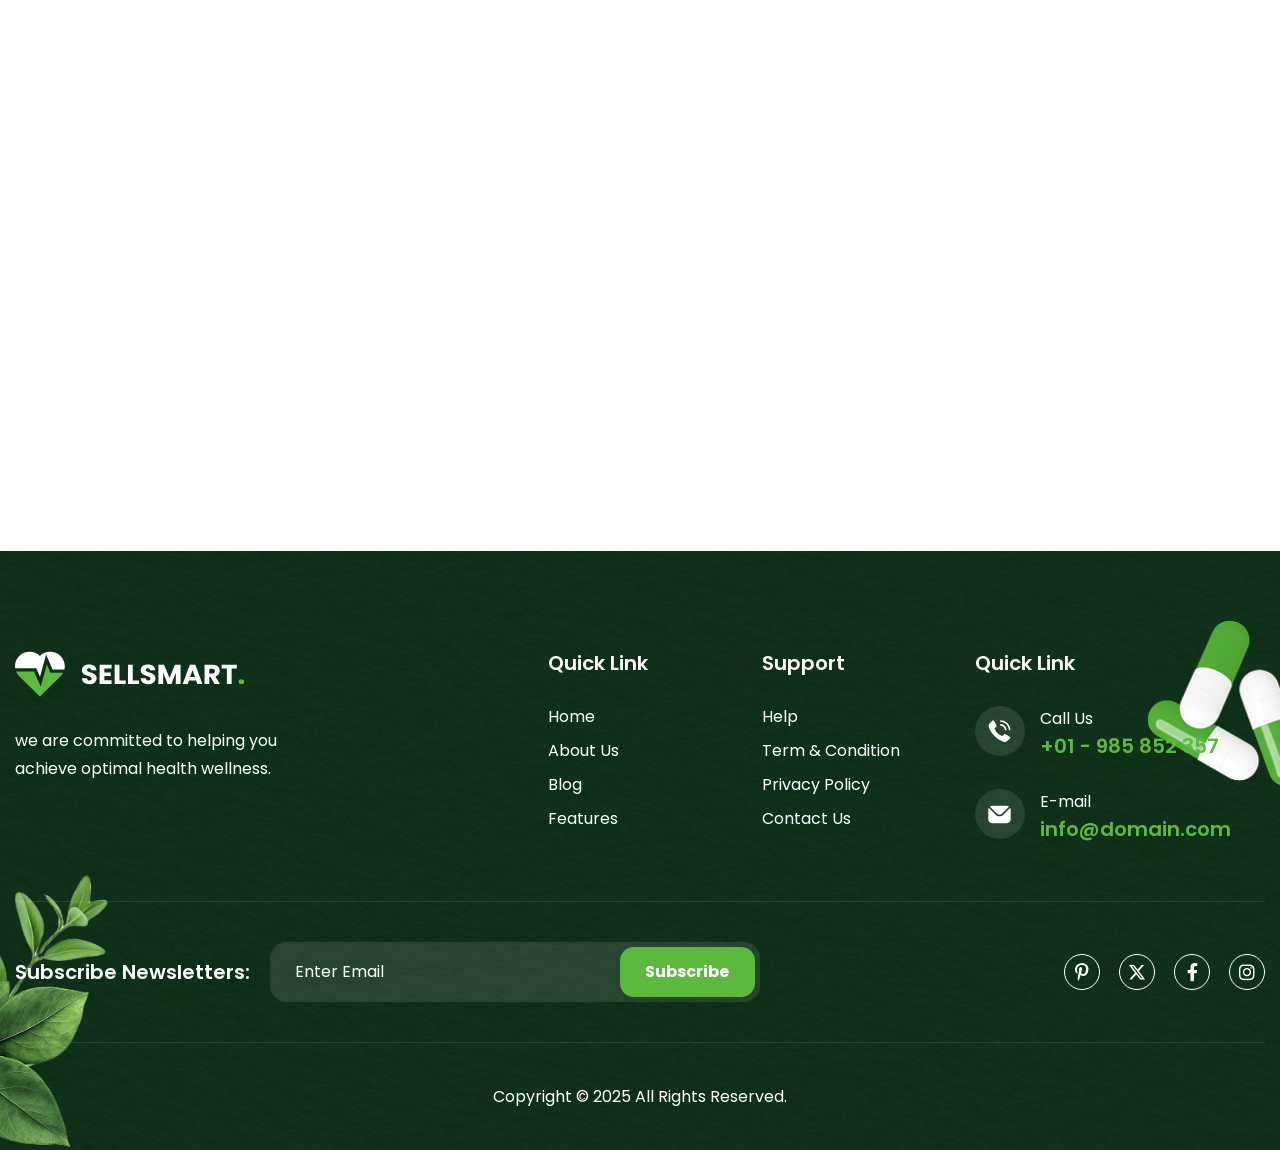
<file: public/health-supplements/contact.html>
<!DOCTYPE html>
<html lang="zxx">

<!-- Mirrored from html.awaikenthemes.com/sellsmart/health-supplements/contact.html by HTTrack Website Copier/3.x [XR&CO'2014], Mon, 13 Oct 2025 03:26:25 GMT -->
<head>
	<!-- Meta -->
	<meta charset="utf-8">
	<meta http-equiv="X-UA-Compatible" content="IE=edge">
	<meta name="viewport" content="width=device-width, initial-scale=1.0, maximum-scale=1">
	<meta name="description" content="">
	<meta name="keywords" content="">
	<meta name="author" content="Awaiken">
	<!-- Page Title -->
    <title>Sellsmart - Single Product Landing page HTML Template</title>
	<!-- Favicon Icon -->
	<link rel="shortcut icon" type="image/x-icon" href="images/favicon.png">
	<!-- Google Fonts Css-->
	<link rel="preconnect" href="https://fonts.googleapis.com/">
    <link rel="preconnect" href="https://fonts.gstatic.com/" crossorigin>
    <link href="https://fonts.googleapis.com/css2?family=Poppins:ital,wght@0,100;0,200;0,300;0,400;0,500;0,600;0,700;0,800;0,900;1,100;1,200;1,300;1,400;1,500;1,600;1,700;1,800;1,900&amp;display=swap" rel="stylesheet">
	<!-- Bootstrap Css -->
	<link href="css/bootstrap.min.css" rel="stylesheet" media="screen">
	<!-- SlickNav Css -->
	<link href="css/slicknav.min.css" rel="stylesheet">
	<!-- Swiper Css -->
	<link rel="stylesheet" href="css/swiper-bundle.min.css">
	<!-- Font Awesome Icon Css-->
	<link href="css/all.min.css" rel="stylesheet" media="screen">
	<!-- Animated Css -->
	<link href="css/animate.css" rel="stylesheet">
    <!-- Magnific Popup Core Css File -->
	<link rel="stylesheet" href="css/magnific-popup.css">
	<!-- Mouse Cursor Css File -->
	<link rel="stylesheet" href="css/mousecursor.css">
	<!-- Main Custom Css -->
	<link href="css/custom.css" rel="stylesheet" media="screen">
</head>
<body>

    <!-- Preloader Start -->
	<div class="preloader">
		<div class="loading-container">
			<div class="loading"></div>
			<div id="loading-icon"><img src="images/loader.svg" alt=""></div>
		</div>
	</div>
	<!-- Preloader End -->

    <!-- Header Start -->
	<header class="main-header">
		<div class="header-sticky">
			<nav class="navbar navbar-expand-lg">
				<div class="container">
					<!-- Logo Start -->
					<a class="navbar-brand" href="index.html">
						<img src="images/logo.svg" alt="Logo">
					</a>
					<!-- Logo End -->

					<!-- Main Menu Start -->
					<div class="collapse navbar-collapse main-menu">
                        <div class="nav-menu-wrapper">
                            <ul class="navbar-nav mr-auto" id="menu">
                                <li class="nav-item submenu"><a class="nav-link" href="index.html">Home</a>
                                    <ul>
                                        <li class="nav-item"><a class="nav-link" href="index-2.html">Home - Main</a></li>
                                        <li class="nav-item"><a class="nav-link" href="index-video.html">Home - Video</a></li>
                                        <li class="nav-item"><a class="nav-link" href="index-slider.html">Home - Slider</a></li>
                                    </ul>
                                </li>                                
                                <li class="nav-item"><a class="nav-link" href="about.html">About Us</a>
                                <li class="nav-item"><a class="nav-link" href="blog.html">Blog</a></li>
                                <li class="nav-item submenu"><a class="nav-link" href="#">Pages</a>
                                    <ul>
                                        <li class="nav-item"><a class="nav-link" href="blog-single.html">Blog Details</a></li>
                                        <li class="nav-item"><a class="nav-link" href="features.html">Features</a></li>
                                        <li class="nav-item"><a class="nav-link" href="testimonials.html">Testimonials</a></li>
                                        <li class="nav-item"><a class="nav-link" href="faqs.html">FAQs</a></li>
                                        <li class="nav-item"><a class="nav-link" href="404.html">404</a></li>
                                    </ul>
                                </li>
                                <li class="nav-item"><a class="nav-link" href="contact.html">Contact Us</a></li>             
                            </ul>
                        </div>
                        
                        <!-- Header Contact Btn Start -->
                        <div class="header-contact-btn">
                            <a href="contact.html" class="btn-default btn-highlighted">Buy Now</a>
                        </div>
                        <!-- Header Contact Btn End -->
					</div>
					<!-- Main Menu End -->
					<div class="navbar-toggle"></div>
				</div>
			</nav>
			<div class="responsive-menu"></div>
		</div>
	</header>
	<!-- Header End -->

    <!-- Page Header Start -->
    <div class="page-header">
        <div class="container">
            <div class="row align-items-center">
                <div class="col-lg-12">
                    <!-- Page Header Box Start -->
                    <div class="page-header-box">
                        <h1 class="text-anime-style-3" data-cursor="-opaque">Contact <span>us</span></h1>
                        <nav class="wow fadeInUp">
                            <ol class="breadcrumb">
                                <li class="breadcrumb-item"><a href="index.html">home</a></li>
                                <li class="breadcrumb-item active" aria-current="page">contact us</li>
                            </ol>
                        </nav>
                    </div>
                    <!-- Page Header Box End -->
                </div>
            </div>
        </div>
    </div>
    <!-- Page Header End -->

    <!-- Our Scrolling Ticker Section Start -->
    <div class="our-scrolling-ticker">
        <!-- Scrolling Ticker Start -->
        <div class="scrolling-ticker-box">
            <div class="scrolling-content">
                <span><img src="images/asterisk-icon.svg" alt="">Free Delivery</span>
                <span><img src="images/asterisk-icon.svg" alt="">100% Secure Payment</span>
                <span><img src="images/asterisk-icon.svg" alt="">30 Days free Returns</span>
                <span><img src="images/asterisk-icon.svg" alt="">Dedicated 24/7 Supports</span>
                <span><img src="images/asterisk-icon.svg" alt="">Premium Quality Products</span>
                <span><img src="images/asterisk-icon.svg" alt="">Free Delivery</span>
                <span><img src="images/asterisk-icon.svg" alt="">100% Secure Payment</span>
                <span><img src="images/asterisk-icon.svg" alt="">30 Days free Returns</span>
                <span><img src="images/asterisk-icon.svg" alt="">Dedicated 24/7 Supports</span>
                <span><img src="images/asterisk-icon.svg" alt="">Premium Quality Products</span>
            </div>

            <div class="scrolling-content">
                <span><img src="images/asterisk-icon.svg" alt="">Free Delivery</span>
                <span><img src="images/asterisk-icon.svg" alt="">100% Secure Payment</span>
                <span><img src="images/asterisk-icon.svg" alt="">30 Days free Returns</span>
                <span><img src="images/asterisk-icon.svg" alt="">Dedicated 24/7 Supports</span>
                <span><img src="images/asterisk-icon.svg" alt="">Premium Quality Products</span>
                <span><img src="images/asterisk-icon.svg" alt="">Free Delivery</span>
                <span><img src="images/asterisk-icon.svg" alt="">100% Secure Payment</span>
                <span><img src="images/asterisk-icon.svg" alt="">30 Days free Returns</span>
                <span><img src="images/asterisk-icon.svg" alt="">Dedicated 24/7 Supports</span>
                <span><img src="images/asterisk-icon.svg" alt="">Premium Quality Products</span>
            </div>
        </div>
    </div>
    <!-- Our Scrolling Ticker Section End -->

    <!-- Page Contact Us Start -->
    <div class="page-contact-us">
        <div class="container">
            <div class="row">
                <div class="col-lg-12">
                    <!-- Contact Info Box Start -->
                    <div class="contact-info-box">
                        <!-- Contact Info Item Start -->
                        <div class="contact-info-item wow fadeInUp">
                            <div class="icon-box">
                                <img src="images/icon-phone-accent.svg" alt="">
                            </div>       
                            <div class="contact-info-content">
                                <p>Contact Us</p>
                                <h3><a href="tel:+91123456987">+91 123 456 987</a></h3>
                            </div>
                        </div>
                        <!-- Contact Info Item End -->

                        <!-- Contact Info Item Start -->
                        <div class="contact-info-item wow fadeInUp" data-wow-delay="0.2s">
                            <div class="icon-box">
                                <img src="images/icon-mail-accent.svg" alt="">
                            </div>       
                            <div class="contact-info-content">
                                <p>Email address</p>
                                <h3><a href="mailto:info@domainname.com">info@domainname.com</a></h3>
                            </div>
                        </div>
                        <!-- Contact Info Item End -->

                        <!-- Contact Info Item Start -->
                        <div class="contact-info-item wow fadeInUp" data-wow-delay="0.4s">
                            <div class="icon-box">
                                <img src="images/icon-location.svg" alt="">
                            </div>       
                            <div class="contact-info-content">
                                <p>location</p>
                                <h3>123 High Stret, 1AA, UK</h3>
                            </div>
                        </div>
                        <!-- Contact Info Item End -->
                    </div>
                    <!-- Contact Info Box End -->
                </div>

                <div class="col-lg-6">
                    <!-- Contact Us Image Start -->
                    <div class="contact-us-image">
                        <figure>
                            <img src="images/contact-us-image.png" alt="">
                        </figure>
                    </div>
                    <!-- Contact Us Image End -->
                </div>

                <div class="col-lg-6">
                    <!-- Contact Us Form Start -->
                    <div class="contact-us-form">
                        <!-- Section Title Start -->
                        <div class="section-title">
                            <h2 class="text-anime-style-3" data-cursor="-opaque">Get in <span>touch</span></h2>
                        </div>
                        <!-- Section Title End -->

                        <form id="contactForm" action="#" method="POST" data-toggle="validator" class="contact-form wow fadeInUp">
                            <div class="row">
                                <div class="form-group col-md-6 mb-4">
                                    <input type="text" name="fname" class="form-control" id="fname" placeholder="First name" required>
                                    <div class="help-block with-errors"></div>
                                </div>

                                <div class="form-group col-md-6 mb-4">
                                    <input type="text" name="lname" class="form-control" id="lname" placeholder="Last name" required>
                                    <div class="help-block with-errors"></div>
                                </div>

                                <div class="form-group col-md-6 mb-4">
                                    <input type="email" name ="email" class="form-control" id="email" placeholder="E-mail" required>
                                    <div class="help-block with-errors"></div>
                                </div>

                                <div class="form-group col-md-6 mb-4">
                                    <input type="text" name="phone" class="form-control" id="phone" placeholder="Phone" required>
                                    <div class="help-block with-errors"></div>
                                </div>

                                <div class="form-group col-md-12 mb-5">
                                    <textarea name="message" class="form-control" id="message" rows="4" placeholder="Write Message...   "></textarea>
                                    <div class="help-block with-errors"></div>
                                </div>

                                <div class="col-md-12">
                                    <button type="submit" class="btn-default"><span>submit message</span></button>
                                    <div id="msgSubmit" class="h3 hidden"></div>
                                </div>
                            </div>
                        </form>
                    </div>
                    <!-- Contact Us Form End -->
                </div>
            </div>
        </div>
    </div>
    <!-- Page Contact Us End -->

    <!-- Google Map Section Start -->
    <div class="google-map">
        <div class="container-fluid">
            <div class="row">
                <div class="col-lg-12">
                    <!-- Google Map IFrame Start -->
                    <div class="google-map-iframe">
                        <iframe src="https://www.google.com/maps/embed?pb=!1m18!1m12!1m3!1d96737.10562045308!2d-74.08535042841811!3d40.739265258395164!2m3!1f0!2f0!3f0!3m2!1i1024!2i768!4f13.1!3m3!1m2!1s0x89c24fa5d33f083b%3A0xc80b8f06e177fe62!2sNew%20York%2C%20NY%2C%20USA!5e0!3m2!1sen!2sin!4v1703158537552!5m2!1sen!2sin" allowfullscreen="" loading="lazy" referrerpolicy="no-referrer-when-downgrade"></iframe>
                    </div>
                    <!-- Google Map IFrame End -->
                </div>
            </div>
        </div>
    </div>
    <!-- Google Map Section End -->

    <!-- Main Footer Start -->
    <footer class="main-footer dark-section">
        <div class="container">
            <div class="row">
                <div class="col-lg-5">
                    <!-- About Footer Start -->
                    <div class="about-footer">
                        <!-- Footer Logo Start -->
                        <div class="footer-logo">
                            <img src="images/footer-logo.svg" alt="">
                        </div>
                        <!-- Footer Logo End -->
                        
                        <!-- About Footer Content Start -->
                        <div class="about-footer-content">
                            <p>we are committed to helping you achieve optimal health wellness.</p>
                        </div>           
                        <!-- About Footer Content End -->
                    </div>
                    <!-- About Footer End -->
                </div>
                
                <div class="col-lg-2 col-md-3 col-6">
                    <!-- Footer Links Start -->
                    <div class="footer-links">
                        <h3>Quick link</h3>
                        <ul>
                            <li><a href="index-2.html">home</a></li>
                            <li><a href="about.html">about us</a></li>
                            <li><a href="blog.html">blog</a></li>
                            <li><a href="features.html">features</a></li>
                        </ul>
                    </div>
                    <!-- Footer Links End -->
                </div>
                
                <div class="col-lg-2 col-md-3 col-6">
                    <!-- Footer Links Start -->
                    <div class="footer-links">
                        <h3>support</h3>
                        <ul>
                            <li><a href="#">Help</a></li>
                            <li><a href="#">Term & Condition</a></li>
                            <li><a href="#">Privacy Policy</a></li>
                            <li><a href="contact.html">Contact us</a></li>
                        </ul>
                    </div>
                    <!-- Footer Links End -->
                </div>
                
                <div class="col-lg-3 col-md-6">
                    <!-- Footer Links Start -->
                    <div class="footer-links">
                        <h3>Quick link</h3>
                        <!-- Footer Contact Item Start -->
                        <div class="footer-contact-item">
                            <div class="icon-box">
                                <img src="images/icon-phone.svg" alt="">
                            </div>
                            <div class="footer-contact-item-content">
                                <p>Call Us</p>
                                <h3><a href="%2b985852357.html">+01 - 985 852 357</a></h3>
                            </div>
                        </div>
                        <!-- Footer Contact Item End -->

                        <!-- Footer Contact Item Start -->
                        <div class="footer-contact-item">
                            <div class="icon-box">
                                <img src="images/icon-mail.svg" alt="">
                            </div>
                            <div class="footer-contact-item-content">
                                <p>E-mail</p>
                                <h3><a href="mailto:info@domain.com">info@domain.com</a></h3>
                            </div>
                        </div>
                        <!-- Footer Contact Item End -->
                    </div>
                    <!-- Footer Links End -->
                </div>

                <div class="col-lg-12">
                    <!-- Footer CTA Box Start -->
                    <div class="footer-cta-box">
                        <!-- Footer Newsletter Form Start -->
                        <div class="footer-links footer-newsletter-form">
                            <h3>Subscribe Newsletters:</h3>
                            <form id="newslettersForm" action="#" method="POST">
                                <div class="form-group">
                                    <input type="email" name="mail" class="form-control"  id="mail" placeholder="Enter Email" required>
                                    <button type="submit" class="btn-default btn-highlighted">subscribe</button>
                                </div>
                            </form>
                        </div>
                        <!-- Footer Newsletter Form End -->
                        
                        <!-- Footer Social Links Start -->
                        <div class="footer-social-links">
                            <ul>
                                <li><a href="#"><i class="fa-brands fa-pinterest-p"></i></a></li>
                                <li><a href="#"><i class="fa-brands fa-x-twitter"></i></a></li>
                                <li><a href="#"><i class="fa-brands fa-facebook-f"></i></a></li>
                                <li><a href="#"><i class="fa-brands fa-instagram"></i></a></li>
                            </ul>
                        </div>
                        <!-- Footer Social Links End -->
                    </div>
                    <!-- Footer CTA Box End -->
                </div>
                
                <div class="col-lg-12">
                    <!-- Footer Copyright Text Start -->
                    <div class="footer-copyright-text">
                        <p>Copyright © 2025 All Rights Reserved.</p>
                    </div>
                    <!-- Footer Copyright Text End -->
                </div>
            </div>
        </div>
    </footer>
    <!-- Main Footer End -->

    <!-- Jquery Library File -->
    <script src="js/jquery-3.7.1.min.js"></script>
    <!-- Bootstrap js file -->
    <script src="js/bootstrap.min.js"></script>
    <!-- Validator js file -->
    <script src="js/validator.min.js"></script>
    <!-- SlickNav js file -->
    <script src="js/jquery.slicknav.js"></script>
    <!-- Swiper js file -->
    <script src="js/swiper-bundle.min.js"></script>
    <!-- Counter js file -->
    <script src="js/jquery.waypoints.min.js"></script>
    <script src="js/jquery.counterup.min.js"></script>
    <!-- Magnific js file -->
    <script src="js/jquery.magnific-popup.min.js"></script>
    <!-- SmoothScroll -->
    <script src="js/SmoothScroll.js"></script>
    <!-- Parallax js -->
    <script src="js/parallaxie.js"></script>
    <!-- MagicCursor js file -->
    <script src="js/gsap.min.js"></script>
    <script src="js/magiccursor.js"></script>
    <!-- Text Effect js file -->
    <script src="js/SplitText.js"></script>
    <script src="js/ScrollTrigger.min.js"></script>
    <!-- YTPlayer js File -->
    <script src="js/jquery.mb.YTPlayer.min.js"></script>
    <!-- Wow js file -->
    <script src="js/wow.min.js"></script>
    <!-- Main Custom js file -->
    <script src="js/function.js"></script>
</body>

<!-- Mirrored from html.awaikenthemes.com/sellsmart/health-supplements/contact.html by HTTrack Website Copier/3.x [XR&CO'2014], Mon, 13 Oct 2025 03:26:26 GMT -->
</html>
</file>
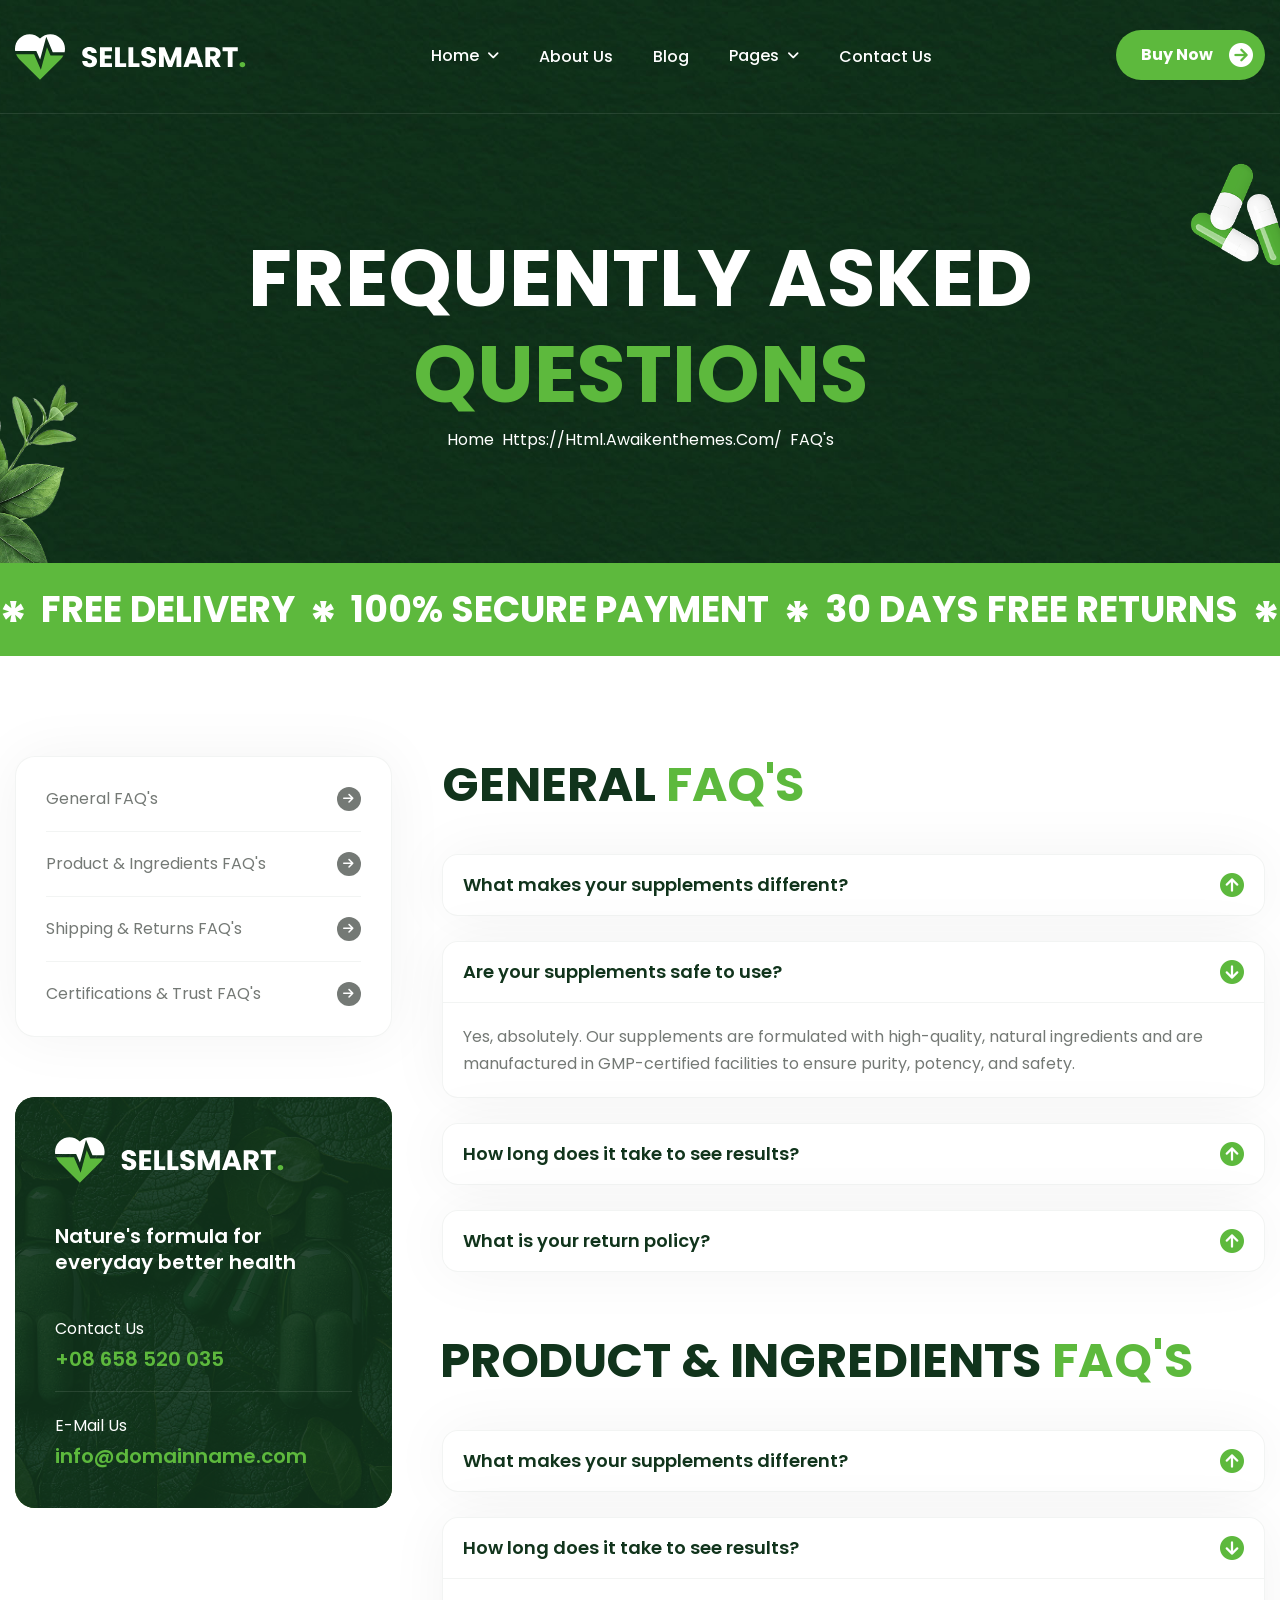
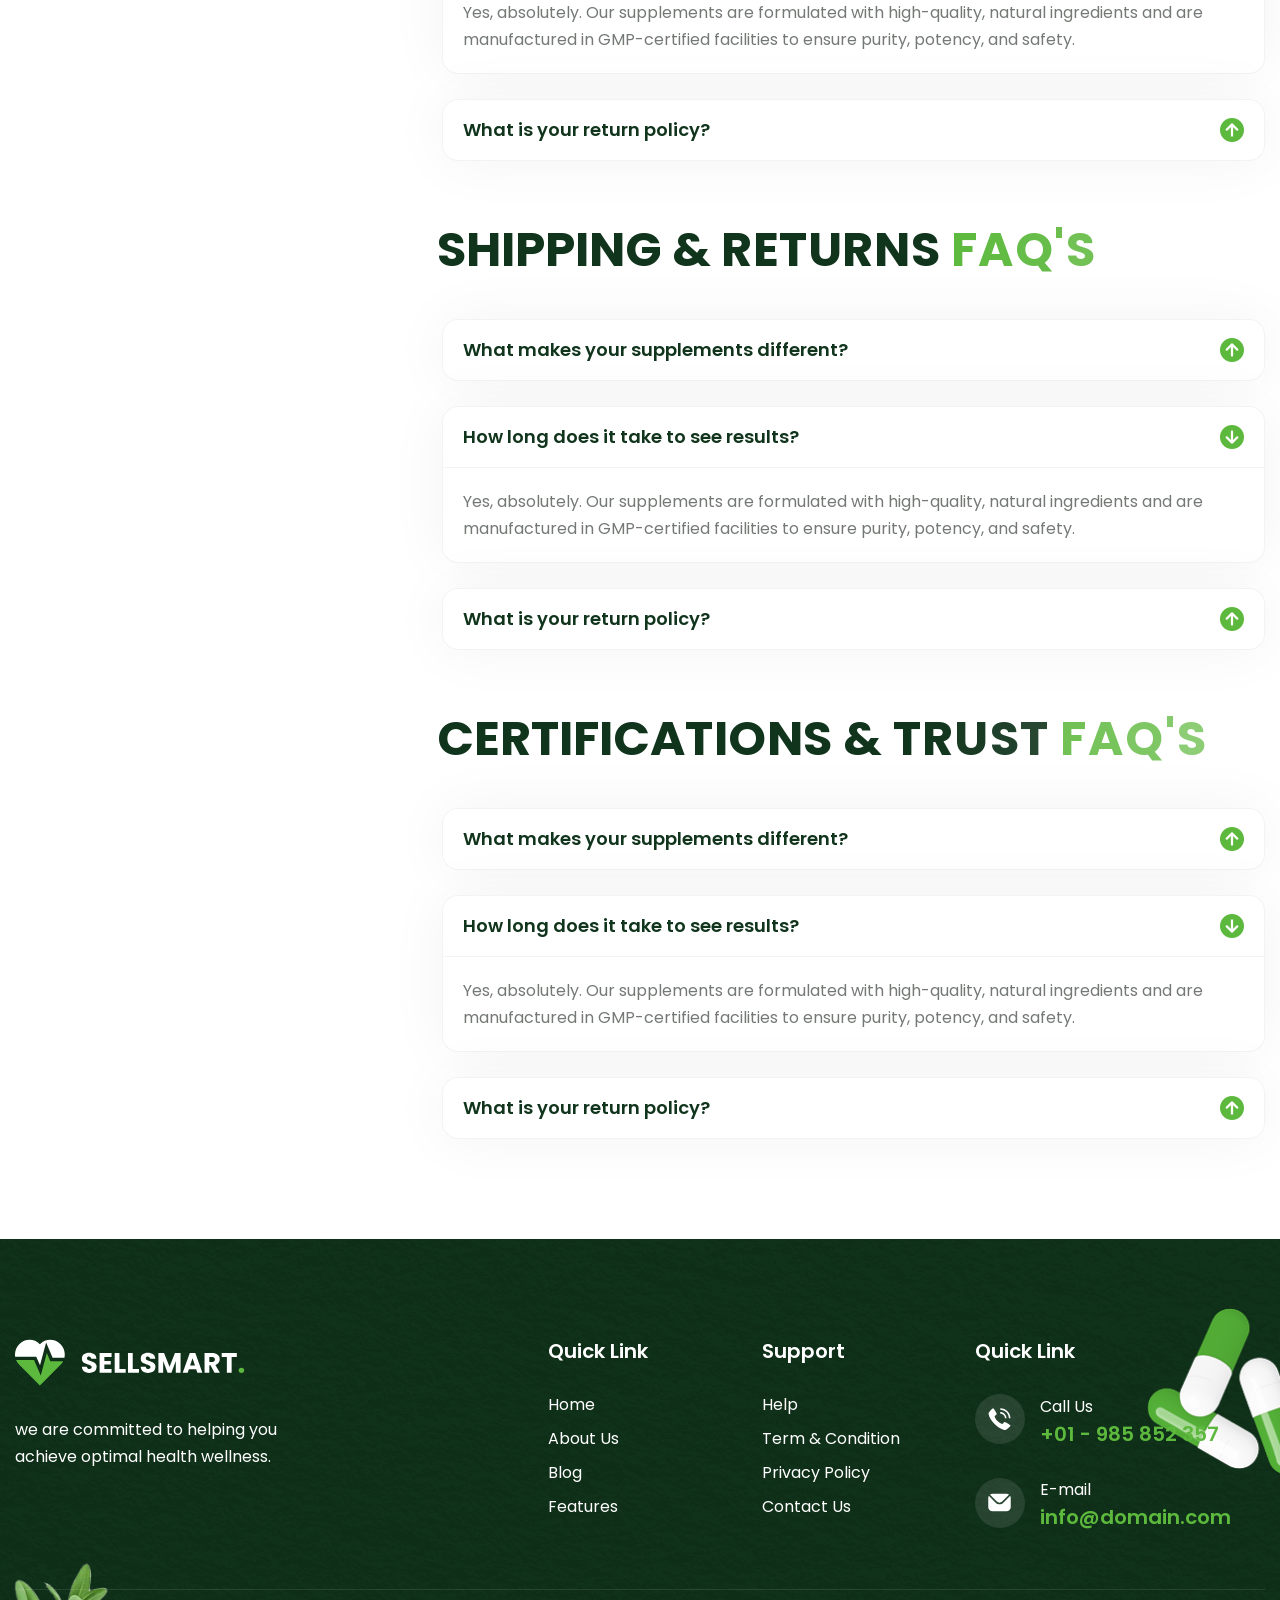
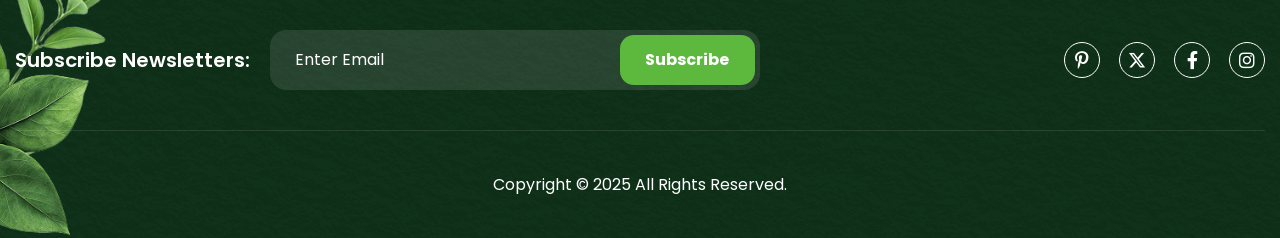
<file: public/health-supplements/faqs.html>
<!DOCTYPE html>
<html lang="zxx">

<!-- Mirrored from html.awaikenthemes.com/sellsmart/health-supplements/faqs.html by HTTrack Website Copier/3.x [XR&CO'2014], Mon, 13 Oct 2025 03:26:25 GMT -->
<head>
	<!-- Meta -->
	<meta charset="utf-8">
	<meta http-equiv="X-UA-Compatible" content="IE=edge">
	<meta name="viewport" content="width=device-width, initial-scale=1.0, maximum-scale=1">
	<meta name="description" content="">
	<meta name="keywords" content="">
	<meta name="author" content="Awaiken">
	<!-- Page Title -->
    <title>Sellsmart - Single Product Landing page HTML Template</title>
	<!-- Favicon Icon -->
	<link rel="shortcut icon" type="image/x-icon" href="images/favicon.png">
	<!-- Google Fonts Css-->
	<link rel="preconnect" href="https://fonts.googleapis.com/">
    <link rel="preconnect" href="https://fonts.gstatic.com/" crossorigin>
    <link href="https://fonts.googleapis.com/css2?family=Poppins:ital,wght@0,100;0,200;0,300;0,400;0,500;0,600;0,700;0,800;0,900;1,100;1,200;1,300;1,400;1,500;1,600;1,700;1,800;1,900&amp;display=swap" rel="stylesheet">
	<!-- Bootstrap Css -->
	<link href="css/bootstrap.min.css" rel="stylesheet" media="screen">
	<!-- SlickNav Css -->
	<link href="css/slicknav.min.css" rel="stylesheet">
	<!-- Swiper Css -->
	<link rel="stylesheet" href="css/swiper-bundle.min.css">
	<!-- Font Awesome Icon Css-->
	<link href="css/all.min.css" rel="stylesheet" media="screen">
	<!-- Animated Css -->
	<link href="css/animate.css" rel="stylesheet">
    <!-- Magnific Popup Core Css File -->
	<link rel="stylesheet" href="css/magnific-popup.css">
	<!-- Mouse Cursor Css File -->
	<link rel="stylesheet" href="css/mousecursor.css">
	<!-- Main Custom Css -->
	<link href="css/custom.css" rel="stylesheet" media="screen">
</head>
<body>

    <!-- Preloader Start -->
	<div class="preloader">
		<div class="loading-container">
			<div class="loading"></div>
			<div id="loading-icon"><img src="images/loader.svg" alt=""></div>
		</div>
	</div>
	<!-- Preloader End -->

    <!-- Header Start -->
	<header class="main-header">
		<div class="header-sticky">
			<nav class="navbar navbar-expand-lg">
				<div class="container">
					<!-- Logo Start -->
					<a class="navbar-brand" href="index.html">
						<img src="images/logo.svg" alt="Logo">
					</a>
					<!-- Logo End -->

					<!-- Main Menu Start -->
					<div class="collapse navbar-collapse main-menu">
                        <div class="nav-menu-wrapper">
                            <ul class="navbar-nav mr-auto" id="menu">
                                <li class="nav-item submenu"><a class="nav-link" href="index.html">Home</a>
                                    <ul>
                                        <li class="nav-item"><a class="nav-link" href="index-2.html">Home - Main</a></li>
                                        <li class="nav-item"><a class="nav-link" href="index-video.html">Home - Video</a></li>
                                        <li class="nav-item"><a class="nav-link" href="index-slider.html">Home - Slider</a></li>
                                    </ul>
                                </li>                                
                                <li class="nav-item"><a class="nav-link" href="about.html">About Us</a>
                                <li class="nav-item"><a class="nav-link" href="blog.html">Blog</a></li>
                                <li class="nav-item submenu"><a class="nav-link" href="#">Pages</a>
                                    <ul>
                                        <li class="nav-item"><a class="nav-link" href="blog-single.html">Blog Details</a></li>
                                        <li class="nav-item"><a class="nav-link" href="features.html">Features</a></li>
                                        <li class="nav-item"><a class="nav-link" href="testimonials.html">Testimonials</a></li>
                                        <li class="nav-item"><a class="nav-link" href="faqs.html">FAQs</a></li>
                                        <li class="nav-item"><a class="nav-link" href="404.html">404</a></li>
                                    </ul>
                                </li>
                                <li class="nav-item"><a class="nav-link" href="contact.html">Contact Us</a></li>             
                            </ul>
                        </div>
                        
                        <!-- Header Contact Btn Start -->
                        <div class="header-contact-btn">
                            <a href="contact.html" class="btn-default btn-highlighted">Buy Now</a>
                        </div>
                        <!-- Header Contact Btn End -->
					</div>
					<!-- Main Menu End -->
					<div class="navbar-toggle"></div>
				</div>
			</nav>
			<div class="responsive-menu"></div>
		</div>
	</header>
	<!-- Header End -->

    <!-- Page Header Start -->
    <div class="page-header">
        <div class="container">
            <div class="row align-items-center">
                <div class="col-lg-12">
                    <!-- Page Header Box Start -->
                    <div class="page-header-box">
                        <h1 class="text-anime-style-3" data-cursor="-opaque">Frequently asked <span>questions</span></h1>
                        <nav class="wow fadeInUp">
                            <ol class="breadcrumb">
                                <li class="breadcrumb-item"><a href="index.html">home</a></li>
                                <li class="breadcrumb-item active" aria-current="page">fAQ's</li>
                            </ol>
                        </nav>
                    </div>
                    <!-- Page Header Box End -->
                </div>
            </div>
        </div>
    </div>
    <!-- Page Header End -->

    <!-- Our Scrolling Ticker Section Start -->
    <div class="our-scrolling-ticker">
        <!-- Scrolling Ticker Start -->
        <div class="scrolling-ticker-box">
            <div class="scrolling-content">
                <span><img src="images/asterisk-icon.svg" alt="">Free Delivery</span>
                <span><img src="images/asterisk-icon.svg" alt="">100% Secure Payment</span>
                <span><img src="images/asterisk-icon.svg" alt="">30 Days free Returns</span>
                <span><img src="images/asterisk-icon.svg" alt="">Dedicated 24/7 Supports</span>
                <span><img src="images/asterisk-icon.svg" alt="">Premium Quality Products</span>
                <span><img src="images/asterisk-icon.svg" alt="">Free Delivery</span>
                <span><img src="images/asterisk-icon.svg" alt="">100% Secure Payment</span>
                <span><img src="images/asterisk-icon.svg" alt="">30 Days free Returns</span>
                <span><img src="images/asterisk-icon.svg" alt="">Dedicated 24/7 Supports</span>
                <span><img src="images/asterisk-icon.svg" alt="">Premium Quality Products</span>
            </div>

            <div class="scrolling-content">
                <span><img src="images/asterisk-icon.svg" alt="">Free Delivery</span>
                <span><img src="images/asterisk-icon.svg" alt="">100% Secure Payment</span>
                <span><img src="images/asterisk-icon.svg" alt="">30 Days free Returns</span>
                <span><img src="images/asterisk-icon.svg" alt="">Dedicated 24/7 Supports</span>
                <span><img src="images/asterisk-icon.svg" alt="">Premium Quality Products</span>
                <span><img src="images/asterisk-icon.svg" alt="">Free Delivery</span>
                <span><img src="images/asterisk-icon.svg" alt="">100% Secure Payment</span>
                <span><img src="images/asterisk-icon.svg" alt="">30 Days free Returns</span>
                <span><img src="images/asterisk-icon.svg" alt="">Dedicated 24/7 Supports</span>
                <span><img src="images/asterisk-icon.svg" alt="">Premium Quality Products</span>
            </div>
        </div>
    </div>
    <!-- Our Scrolling Ticker Section End -->

    <!-- Page Faqs Start -->
    <div class="page-faqs">
        <div class="container">
            <div class="row">
                <div class="col-lg-4">
                    <!-- Page Single Sidebar Start -->
                    <div class="page-single-sidebar">
                        <!-- Page Category List Start -->
                        <div class="page-catagery-list wow fadeInUp">
                            <ul>
                                <li><a href="#faq_1">General FAQ's</a></li>
                                <li><a href="#faq_2">Product & Ingredients FAQ's</a></li>
                                <li><a href="#faq_3">Shipping & Returns FAQ's</a></li>
                                <li><a href="#faq_4">Certifications & Trust FAQ's</a></li>
                            </ul>
                        </div>
                        <!-- Page Category List End -->

                        <!-- Sidebar CTA Box Start -->
                        <div class="sidebar-cta-box wow fadeInUp" data-wow-delay="0.25s">
                            <!-- Sidebar CTA Content Start -->
                            <div class="sidebar-cta-content">
                                <img src="images/logo.svg" alt="">
                                <h3>Nature's formula for everyday better health</h3>
                            </div>
                            <!-- Sidebar CTA Content End -->

                            <!-- Sidebar CTA Contact Start -->
                            <div class="sidebar-cta-contact">
                                <!-- Sidebar CTA Contact Item Start -->
                                <div class="sidebar-cta-contact-item">
                                    <p>contact us</p>
                                    <h3><a href="tel:+658520035">+08 658 520 035</a></h3>
                                </div>
                                <!-- Sidebar CTA Contact Item End -->
                                
                                <!-- Sidebar CTA Contact Item Start -->
                                <div class="sidebar-cta-contact-item">
                                    <p>E-mail us</p>
                                    <h3><a href="mailto:info@domainname.com">info@domainname.com</a></h3>
                                </div>
                                <!-- Sidebar CTA Contact Item End -->
                            </div>
                            <!-- Sidebar CTA Contact End -->
                        </div>
                        <!-- Sidebar CTA Box End -->
                    </div>
                    <!-- Page Single Sidebar End -->
                </div>

                <div class="col-lg-8">
                    <!-- Page FAQs Catagery Start -->
                    <div class="page-faqs-catagery">
                        <!-- FAQs section start -->
                        <div class="page-single-faqs page-faq-accordion" id="faq_1">
                            <div class="section-title">
                                <h2 class="text-anime-style-3" data-cursor="-opaque">General <span>faq's</span></h2>
                            </div>
                            <!-- FAQ Accordion Start -->
                            <div class="faq-accordion" id="accordion">
                                <!-- FAQ Item Start -->
                                <div class="accordion-item wow fadeInUp">
                                    <h2 class="accordion-header" id="heading1">
                                        <button class="accordion-button collapsed" type="button" data-bs-toggle="collapse" data-bs-target="#collapse1" aria-expanded="true" aria-controls="collapse1">
                                            What makes your supplements different?
                                        </button>
                                    </h2>
                                    <div id="collapse1" class="accordion-collapse collapse" aria-labelledby="heading1" data-bs-parent="#accordion">
                                        <div class="accordion-body">
                                            <p>Yes, absolutely. Our supplements are formulated with high-quality, natural ingredients and are manufactured in GMP-certified facilities to ensure purity, potency, and safety.</p>
                                        </div>
                                    </div>
                                </div>
                                <!-- FAQ Item End -->

                                <!-- FAQ Item Start -->
                                <div class="accordion-item wow fadeInUp" data-wow-delay="0.2s">
                                    <h2 class="accordion-header" id="heading2">
                                        <button class="accordion-button" type="button" data-bs-toggle="collapse" data-bs-target="#collapse2" aria-expanded="false" aria-controls="collapse2">
                                            Are your supplements safe to use?
                                        </button>
                                    </h2>
                                    <div id="collapse2" class="accordion-collapse collapse show" aria-labelledby="heading2" data-bs-parent="#accordion">
                                        <div class="accordion-body">
                                            <p>Yes, absolutely. Our supplements are formulated with high-quality, natural ingredients and are manufactured in GMP-certified facilities to ensure purity, potency, and safety.</p>
                                        </div>
                                    </div>
                                </div>
                                <!-- FAQ Item End -->

                                <!-- FAQ Item Start -->
                                <div class="accordion-item wow fadeInUp" data-wow-delay="0.4s">
                                    <h2 class="accordion-header" id="heading3">
                                        <button class="accordion-button collapsed" type="button" data-bs-toggle="collapse" data-bs-target="#collapse3" aria-expanded="false" aria-controls="collapse3">
                                            How long does it take to see results?
                                        </button>
                                    </h2>
                                    <div id="collapse3" class="accordion-collapse collapse" aria-labelledby="heading3" data-bs-parent="#accordion">
                                        <div class="accordion-body">
                                            <p>Yes, absolutely. Our supplements are formulated with high-quality, natural ingredients and are manufactured in GMP-certified facilities to ensure purity, potency, and safety.</p>
                                        </div>
                                    </div>
                                </div>
                                <!-- FAQ Item End -->

                                <!-- FAQ Item Start -->
                                <div class="accordion-item wow fadeInUp" data-wow-delay="0.6s">
                                    <h2 class="accordion-header" id="heading4">
                                        <button class="accordion-button collapsed" type="button" data-bs-toggle="collapse" data-bs-target="#collapse4" aria-expanded="false" aria-controls="collapse4">
                                            What is your return policy?
                                        </button>
                                    </h2>
                                    <div id="collapse4" class="accordion-collapse collapse" aria-labelledby="heading4" data-bs-parent="#accordion">
                                        <div class="accordion-body">
                                            <p>Yes, absolutely. Our supplements are formulated with high-quality, natural ingredients and are manufactured in GMP-certified facilities to ensure purity, potency, and safety.</p>
                                        </div>
                                    </div>
                                </div>
                                <!-- FAQ Item End -->
                            </div>
                            <!-- FAQ Accordion End -->
                        </div>
                        <!-- FAQs section End -->

                        <!-- FAQs section start -->
                        <div class="page-single-faqs page-faq-accordion" id="faq_2">
                            <div class="section-title">
                                <h2 class="text-anime-style-3" data-cursor="-opaque">Product & ingredients <span>faq's</span></h2>
                            </div>
                            <!-- FAQ Accordion Start -->
                            <div class="faq-accordion" id="accordion1">                                
                                <!-- FAQ Item Start -->
                                <div class="accordion-item wow fadeInUp">
                                    <h2 class="accordion-header" id="heading5">
                                        <button class="accordion-button collapsed" type="button" data-bs-toggle="collapse" data-bs-target="#collapse5" aria-expanded="false" aria-controls="collapse5">
                                            What makes your supplements different?
                                        </button>
                                    </h2>
                                    <div id="collapse5" class="accordion-collapse collapse" aria-labelledby="heading5" data-bs-parent="#accordion1">
                                        <div class="accordion-body">
                                            <p>Yes, absolutely. Our supplements are formulated with high-quality, natural ingredients and are manufactured in GMP-certified facilities to ensure purity, potency, and safety.</p>
                                        </div>
                                    </div>
                                </div>
                                <!-- FAQ Item End -->
                            
                                <!-- FAQ Item Start -->
                                <div class="accordion-item wow fadeInUp" data-wow-delay="0.2s">
                                    <h2 class="accordion-header" id="heading6">
                                        <button class="accordion-button" type="button" data-bs-toggle="collapse" data-bs-target="#collapse6" aria-expanded="true" aria-controls="collapse6">
                                            How long does it take to see results?
                                        </button>
                                    </h2>
                                    <div id="collapse6" class="accordion-collapse collapse show" aria-labelledby="heading6" data-bs-parent="#accordion1">
                                        <div class="accordion-body">
                                            <p>Yes, absolutely. Our supplements are formulated with high-quality, natural ingredients and are manufactured in GMP-certified facilities to ensure purity, potency, and safety.</p>
                                        </div>
                                    </div>
                                </div>
                                <!-- FAQ Item End -->

                                <!-- FAQ Item Start -->
                                <div class="accordion-item wow fadeInUp" data-wow-delay="0.4s">
                                    <h2 class="accordion-header" id="heading7">
                                        <button class="accordion-button collapsed" type="button" data-bs-toggle="collapse" data-bs-target="#collapse7" aria-expanded="false" aria-controls="collapse7">
                                            What is your return policy?
                                        </button>
                                    </h2>
                                    <div id="collapse7" class="accordion-collapse collapse" aria-labelledby="heading7" data-bs-parent="#accordion1">
                                        <div class="accordion-body">
                                            <p>Yes, absolutely. Our supplements are formulated with high-quality, natural ingredients and are manufactured in GMP-certified facilities to ensure purity, potency, and safety.</p>
                                        </div>
                                    </div>
                                </div>
                                <!-- FAQ Item End -->
                            </div>
                            <!-- FAQ Accordion End -->
                        </div>
                        <!-- FAQs section End -->

                        <!-- FAQs section start -->
                        <div class="page-single-faqs page-faq-accordion" id="faq_3">
                            <div class="section-title">
                                <h2 class="text-anime-style-3" data-cursor="-opaque">Shipping & returns <span>faq's</span></h2>
                            </div>
                            <!-- FAQ Accordion Start -->
                            <div class="faq-accordion" id="accordion2">
                                <!-- FAQ Item Start -->
                                <div class="accordion-item wow fadeInUp">
                                    <h2 class="accordion-header" id="heading8">
                                        <button class="accordion-button collapsed" type="button" data-bs-toggle="collapse" data-bs-target="#collapse8" aria-expanded="false" aria-controls="collapse8">
                                            What makes your supplements different?
                                        </button>
                                    </h2>
                                    <div id="collapse8" class="accordion-collapse collapse" aria-labelledby="heading8" data-bs-parent="#accordion2">
                                        <div class="accordion-body">
                                            <p>Yes, absolutely. Our supplements are formulated with high-quality, natural ingredients and are manufactured in GMP-certified facilities to ensure purity, potency, and safety.</p>
                                        </div>
                                    </div>
                                </div>
                                <!-- FAQ Item End -->

                                <!-- FAQ Item Start -->
                                <div class="accordion-item wow fadeInUp" data-wow-delay="0.2s">
                                    <h2 class="accordion-header" id="heading9">
                                        <button class="accordion-button" type="button" data-bs-toggle="collapse" data-bs-target="#collapse9" aria-expanded="false" aria-controls="collapse9">
                                            How long does it take to see results?
                                        </button>
                                    </h2>
                                    <div id="collapse9" class="accordion-collapse collapse show" aria-labelledby="heading9" data-bs-parent="#accordion2">
                                        <div class="accordion-body">
                                            <p>Yes, absolutely. Our supplements are formulated with high-quality, natural ingredients and are manufactured in GMP-certified facilities to ensure purity, potency, and safety.</p>
                                        </div>
                                    </div>
                                </div>
                                <!-- FAQ Item End -->

                                <!-- FAQ Item Start -->
                                <div class="accordion-item wow fadeInUp" data-wow-delay="0.4s">
                                    <h2 class="accordion-header" id="heading10">
                                        <button class="accordion-button collapsed" type="button" data-bs-toggle="collapse" data-bs-target="#collapse10" aria-expanded="false" aria-controls="collapse10">
                                            What is your return policy?
                                        </button>
                                    </h2>
                                    <div id="collapse10" class="accordion-collapse collapse" aria-labelledby="heading10" data-bs-parent="#accordion2">
                                        <div class="accordion-body">
                                            <p>Yes, absolutely. Our supplements are formulated with high-quality, natural ingredients and are manufactured in GMP-certified facilities to ensure purity, potency, and safety.</p>
                                        </div>
                                    </div>
                                </div>
                                <!-- FAQ Item End -->
                            </div>
                            <!-- FAQ Accordion End -->
                        </div>
                        <!-- FAQs section End -->

                        <!-- FAQs section start -->
                        <div class="page-single-faqs page-faq-accordion" id="faq_4">
                            <div class="section-title">
                                <h2 class="text-anime-style-3" data-cursor="-opaque">certifications & trust <span>faq's</span></h2>
                            </div>
                            <!-- FAQ Accordion Start -->
                            <div class="faq-accordion" id="accordion3">

                                <!-- FAQ Item Start -->
                                <div class="accordion-item wow fadeInUp">
                                    <h2 class="accordion-header" id="heading11">
                                        <button class="accordion-button collapsed" type="button" data-bs-toggle="collapse" data-bs-target="#collapse11" aria-expanded="true" aria-controls="collapse11">
                                            What makes your supplements different?
                                        </button>
                                    </h2>
                                    <div id="collapse11" class="accordion-collapse collapse" aria-labelledby="heading11" data-bs-parent="#accordion3">
                                        <div class="accordion-body">
                                            <p>Yes, absolutely. Our supplements are formulated with high-quality, natural ingredients and are manufactured in GMP-certified facilities to ensure purity, potency, and safety.</p>
                                        </div>
                                    </div>
                                </div>
                                <!-- FAQ Item End -->

                                <!-- FAQ Item Start -->
                                <div class="accordion-item wow fadeInUp" data-wow-delay="0.2s">
                                    <h2 class="accordion-header" id="heading12">
                                        <button class="accordion-button" type="button" data-bs-toggle="collapse" data-bs-target="#collapse12" aria-expanded="false" aria-controls="collapse12">
                                            How long does it take to see results?
                                        </button>
                                    </h2>
                                    <div id="collapse12" class="accordion-collapse collapse show" aria-labelledby="heading12" data-bs-parent="#accordion3">
                                        <div class="accordion-body">
                                            <p>Yes, absolutely. Our supplements are formulated with high-quality, natural ingredients and are manufactured in GMP-certified facilities to ensure purity, potency, and safety.</p>
                                        </div>
                                    </div>
                                </div>
                                <!-- FAQ Item End -->

                                <!-- FAQ Item Start -->
                                <div class="accordion-item wow fadeInUp" data-wow-delay="0.4s">
                                    <h2 class="accordion-header" id="heading13">
                                        <button class="accordion-button collapsed" type="button" data-bs-toggle="collapse" data-bs-target="#collapse13" aria-expanded="false" aria-controls="collapse13">
                                            What is your return policy?
                                        </button>
                                    </h2>
                                    <div id="collapse13" class="accordion-collapse collapse" aria-labelledby="heading13" data-bs-parent="#accordion3">
                                        <div class="accordion-body">
                                            <p>Yes, absolutely. Our supplements are formulated with high-quality, natural ingredients and are manufactured in GMP-certified facilities to ensure purity, potency, and safety.</p>
                                        </div>
                                    </div>
                                </div>
                                <!-- FAQ Item End -->
                            </div>
                            <!-- FAQ Accordion End -->
                        </div>
                        <!-- FAQs section End -->
                    </div> 
                    <!-- Page FAQs Catagery End -->
                </div>
            </div>
        </div>
    </div>
    <!-- Page Faqs End -->

    <!-- Main Footer Start -->
    <footer class="main-footer dark-section">
        <div class="container">
            <div class="row">
                <div class="col-lg-5">
                    <!-- About Footer Start -->
                    <div class="about-footer">
                        <!-- Footer Logo Start -->
                        <div class="footer-logo">
                            <img src="images/footer-logo.svg" alt="">
                        </div>
                        <!-- Footer Logo End -->
                        
                        <!-- About Footer Content Start -->
                        <div class="about-footer-content">
                            <p>we are committed to helping you achieve optimal health wellness.</p>
                        </div>           
                        <!-- About Footer Content End -->
                    </div>
                    <!-- About Footer End -->
                </div>
                
                <div class="col-lg-2 col-md-3 col-6">
                    <!-- Footer Links Start -->
                    <div class="footer-links">
                        <h3>Quick link</h3>
                        <ul>
                            <li><a href="index-2.html">home</a></li>
                            <li><a href="about.html">about us</a></li>
                            <li><a href="blog.html">blog</a></li>
                            <li><a href="features.html">features</a></li>
                        </ul>
                    </div>
                    <!-- Footer Links End -->
                </div>
                
                <div class="col-lg-2 col-md-3 col-6">
                    <!-- Footer Links Start -->
                    <div class="footer-links">
                        <h3>support</h3>
                        <ul>
                            <li><a href="#">Help</a></li>
                            <li><a href="#">Term & Condition</a></li>
                            <li><a href="#">Privacy Policy</a></li>
                            <li><a href="contact.html">Contact us</a></li>
                        </ul>
                    </div>
                    <!-- Footer Links End -->
                </div>
                
                <div class="col-lg-3 col-md-6">
                    <!-- Footer Links Start -->
                    <div class="footer-links">
                        <h3>Quick link</h3>
                        <!-- Footer Contact Item Start -->
                        <div class="footer-contact-item">
                            <div class="icon-box">
                                <img src="images/icon-phone.svg" alt="">
                            </div>
                            <div class="footer-contact-item-content">
                                <p>Call Us</p>
                                <h3><a href="%2b985852357.html">+01 - 985 852 357</a></h3>
                            </div>
                        </div>
                        <!-- Footer Contact Item End -->

                        <!-- Footer Contact Item Start -->
                        <div class="footer-contact-item">
                            <div class="icon-box">
                                <img src="images/icon-mail.svg" alt="">
                            </div>
                            <div class="footer-contact-item-content">
                                <p>E-mail</p>
                                <h3><a href="mailto:info@domain.com">info@domain.com</a></h3>
                            </div>
                        </div>
                        <!-- Footer Contact Item End -->
                    </div>
                    <!-- Footer Links End -->
                </div>

                <div class="col-lg-12">
                    <!-- Footer CTA Box Start -->
                    <div class="footer-cta-box">
                        <!-- Footer Newsletter Form Start -->
                        <div class="footer-links footer-newsletter-form">
                            <h3>Subscribe Newsletters:</h3>
                            <form id="newslettersForm" action="#" method="POST">
                                <div class="form-group">
                                    <input type="email" name="mail" class="form-control"  id="mail" placeholder="Enter Email" required>
                                    <button type="submit" class="btn-default btn-highlighted">subscribe</button>
                                </div>
                            </form>
                        </div>
                        <!-- Footer Newsletter Form End -->
                        
                        <!-- Footer Social Links Start -->
                        <div class="footer-social-links">
                            <ul>
                                <li><a href="#"><i class="fa-brands fa-pinterest-p"></i></a></li>
                                <li><a href="#"><i class="fa-brands fa-x-twitter"></i></a></li>
                                <li><a href="#"><i class="fa-brands fa-facebook-f"></i></a></li>
                                <li><a href="#"><i class="fa-brands fa-instagram"></i></a></li>
                            </ul>
                        </div>
                        <!-- Footer Social Links End -->
                    </div>
                    <!-- Footer CTA Box End -->
                </div>
                
                <div class="col-lg-12">
                    <!-- Footer Copyright Text Start -->
                    <div class="footer-copyright-text">
                        <p>Copyright © 2025 All Rights Reserved.</p>
                    </div>
                    <!-- Footer Copyright Text End -->
                </div>
            </div>
        </div>
    </footer>
    <!-- Main Footer End -->

    <!-- Jquery Library File -->
    <script src="js/jquery-3.7.1.min.js"></script>
    <!-- Bootstrap js file -->
    <script src="js/bootstrap.min.js"></script>
    <!-- Validator js file -->
    <script src="js/validator.min.js"></script>
    <!-- SlickNav js file -->
    <script src="js/jquery.slicknav.js"></script>
    <!-- Swiper js file -->
    <script src="js/swiper-bundle.min.js"></script>
    <!-- Counter js file -->
    <script src="js/jquery.waypoints.min.js"></script>
    <script src="js/jquery.counterup.min.js"></script>
    <!-- Magnific js file -->
    <script src="js/jquery.magnific-popup.min.js"></script>
    <!-- SmoothScroll -->
    <script src="js/SmoothScroll.js"></script>
    <!-- Parallax js -->
    <script src="js/parallaxie.js"></script>
    <!-- MagicCursor js file -->
    <script src="js/gsap.min.js"></script>
    <script src="js/magiccursor.js"></script>
    <!-- Text Effect js file -->
    <script src="js/SplitText.js"></script>
    <script src="js/ScrollTrigger.min.js"></script>
    <!-- YTPlayer js File -->
    <script src="js/jquery.mb.YTPlayer.min.js"></script>
    <!-- Wow js file -->
    <script src="js/wow.min.js"></script>
    <!-- Main Custom js file -->
    <script src="js/function.js"></script>
</body>

<!-- Mirrored from html.awaikenthemes.com/sellsmart/health-supplements/faqs.html by HTTrack Website Copier/3.x [XR&CO'2014], Mon, 13 Oct 2025 03:26:25 GMT -->
</html>
</file>
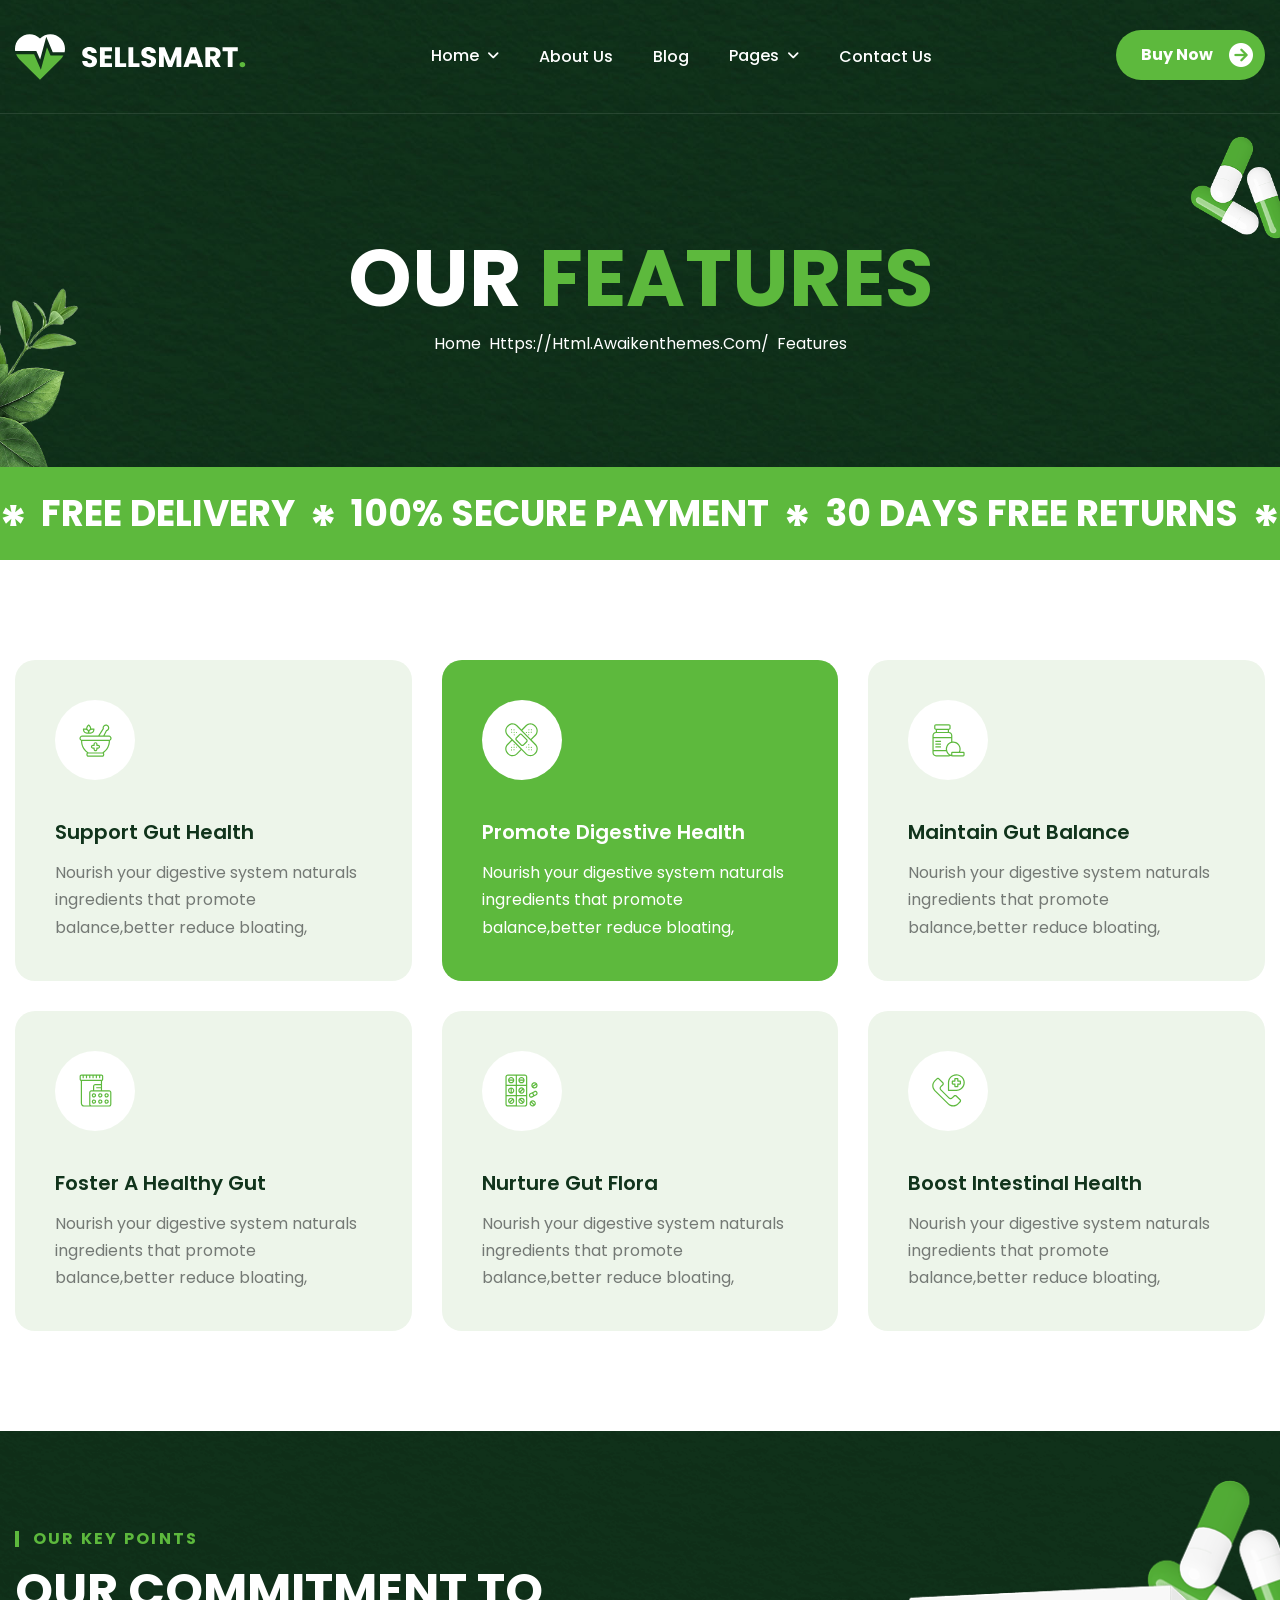
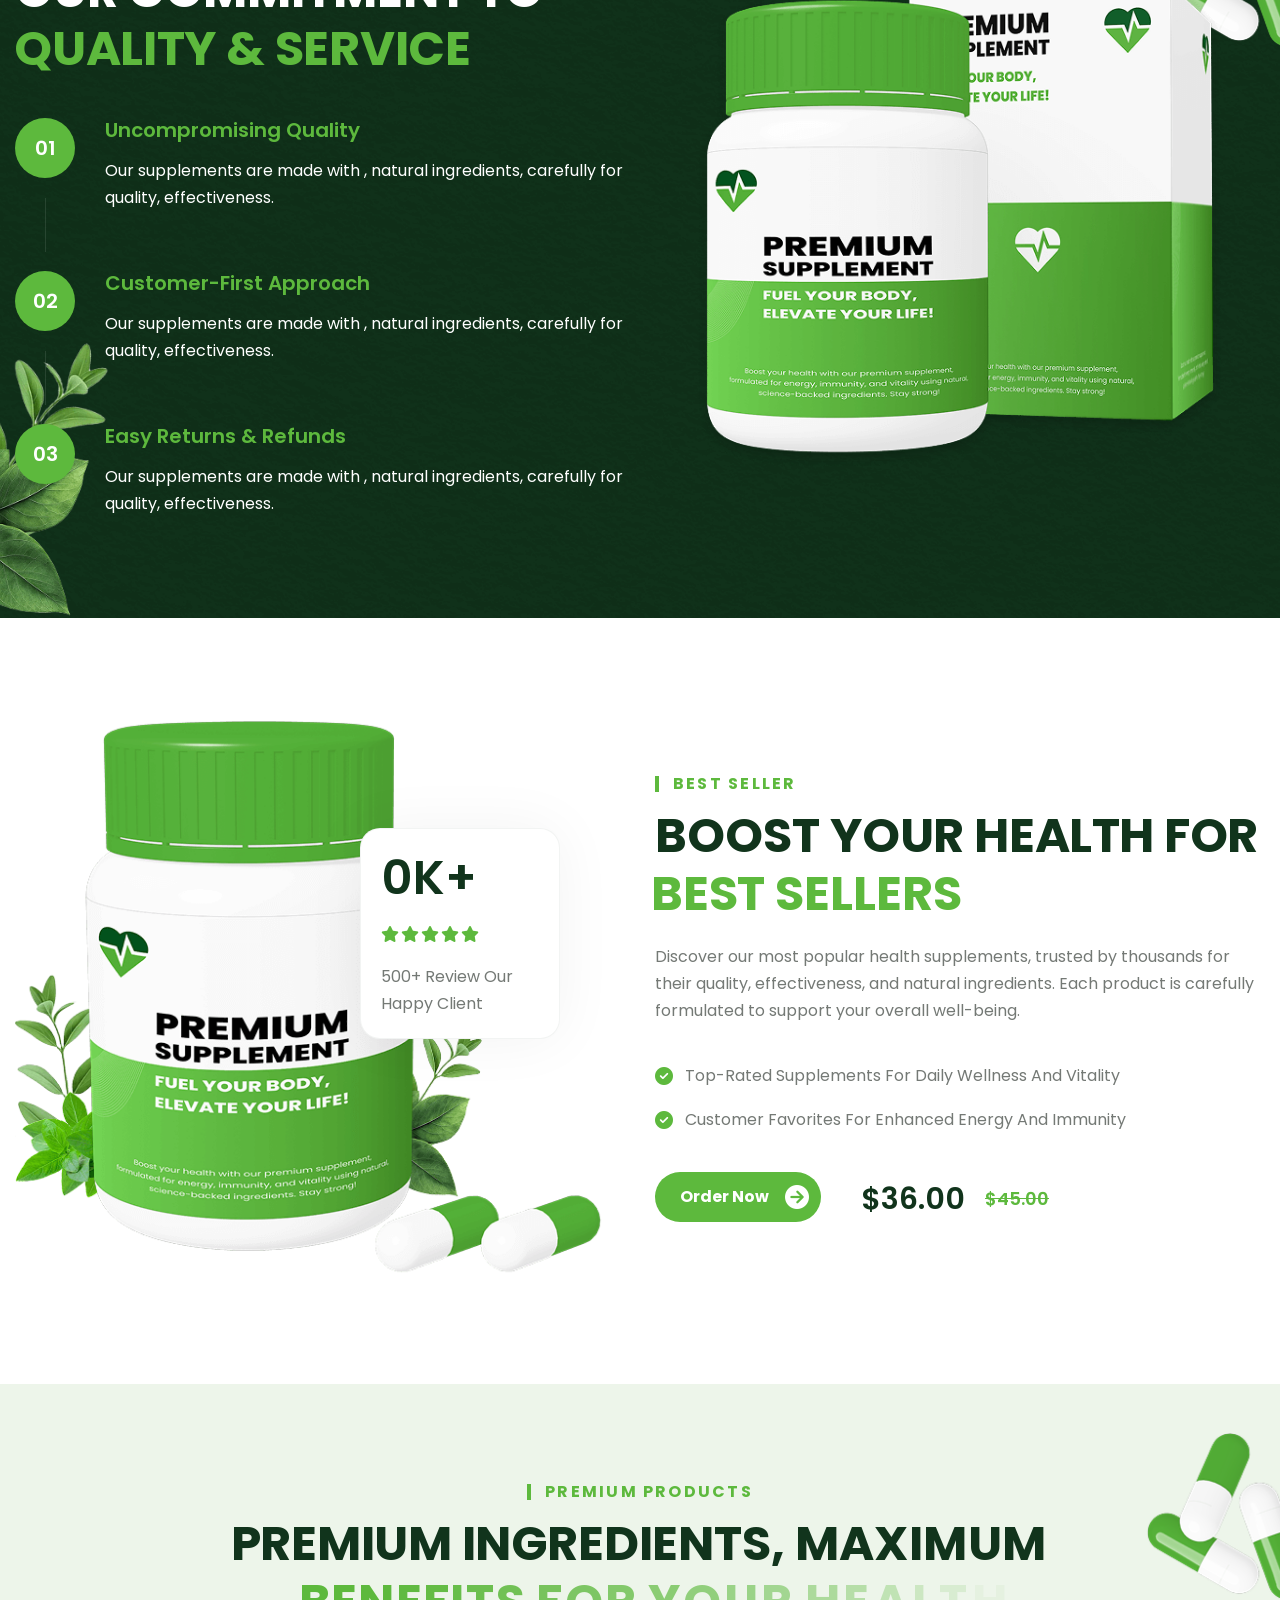
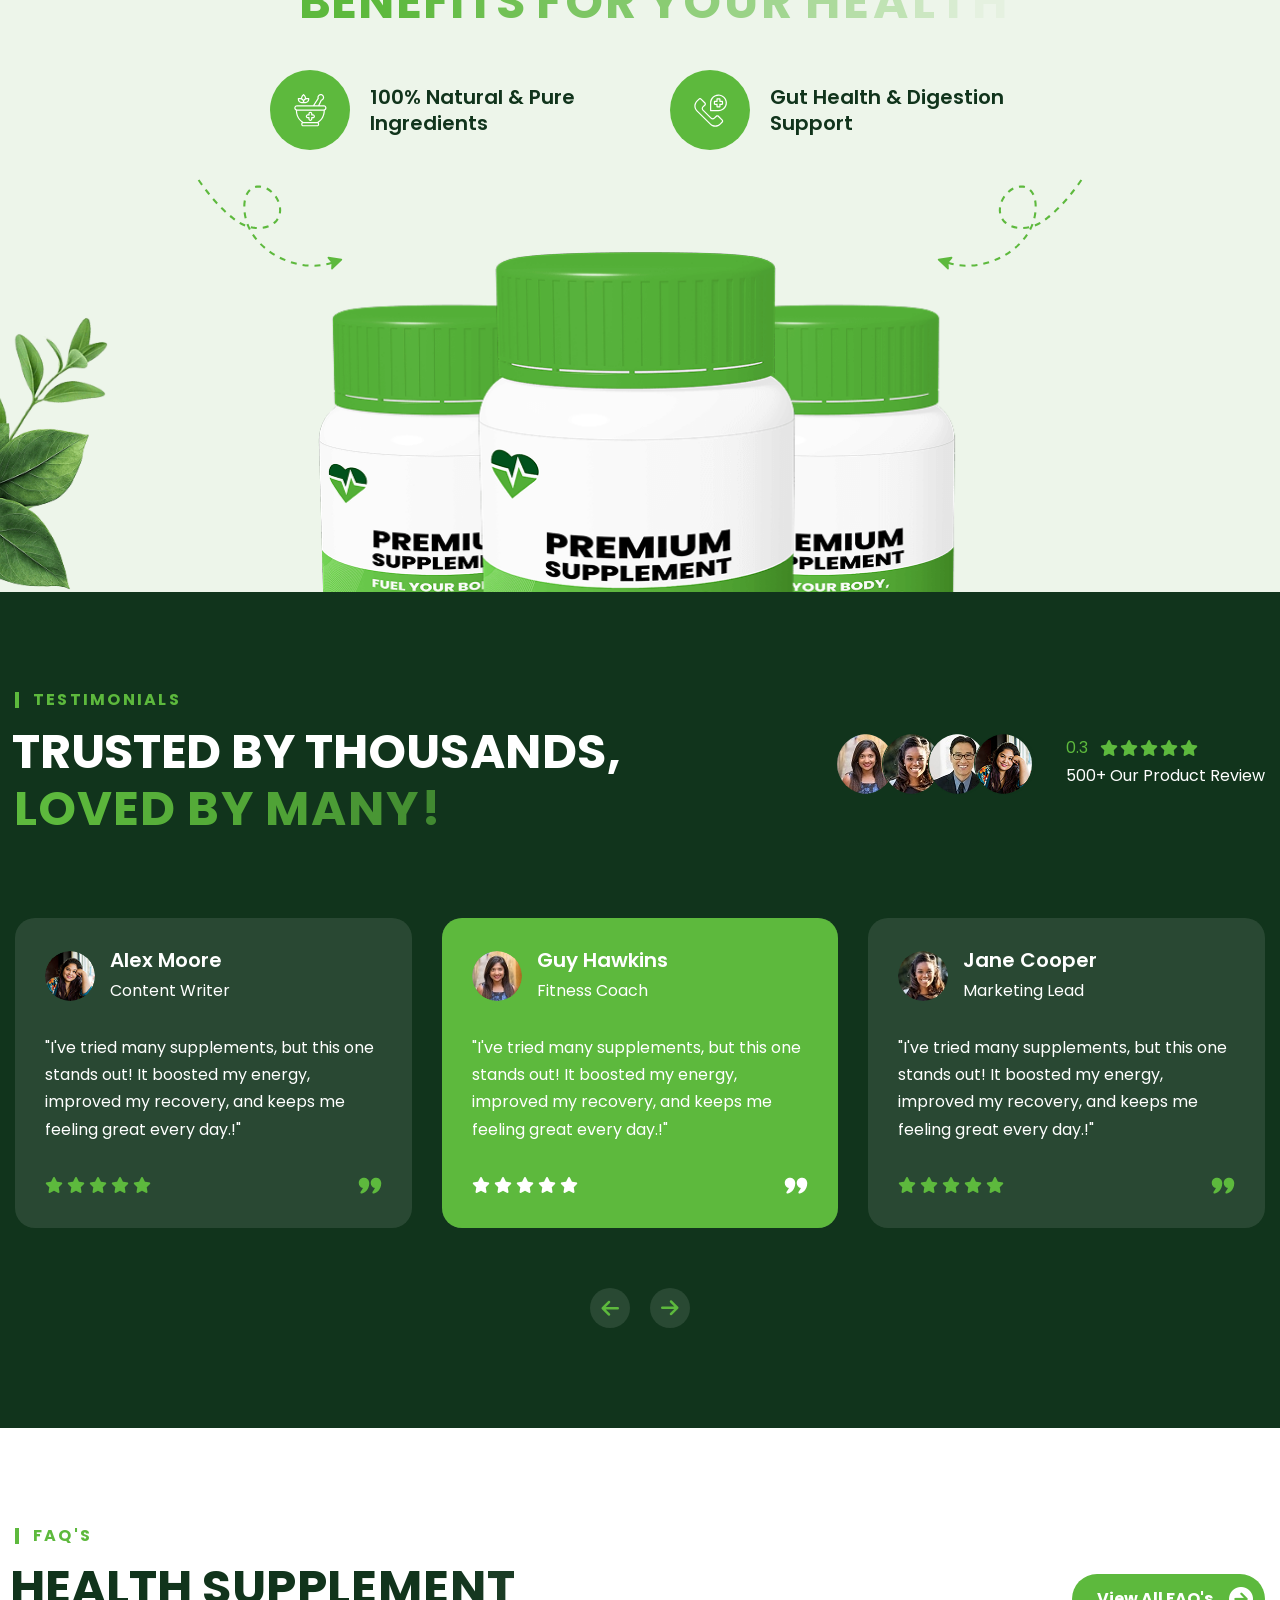
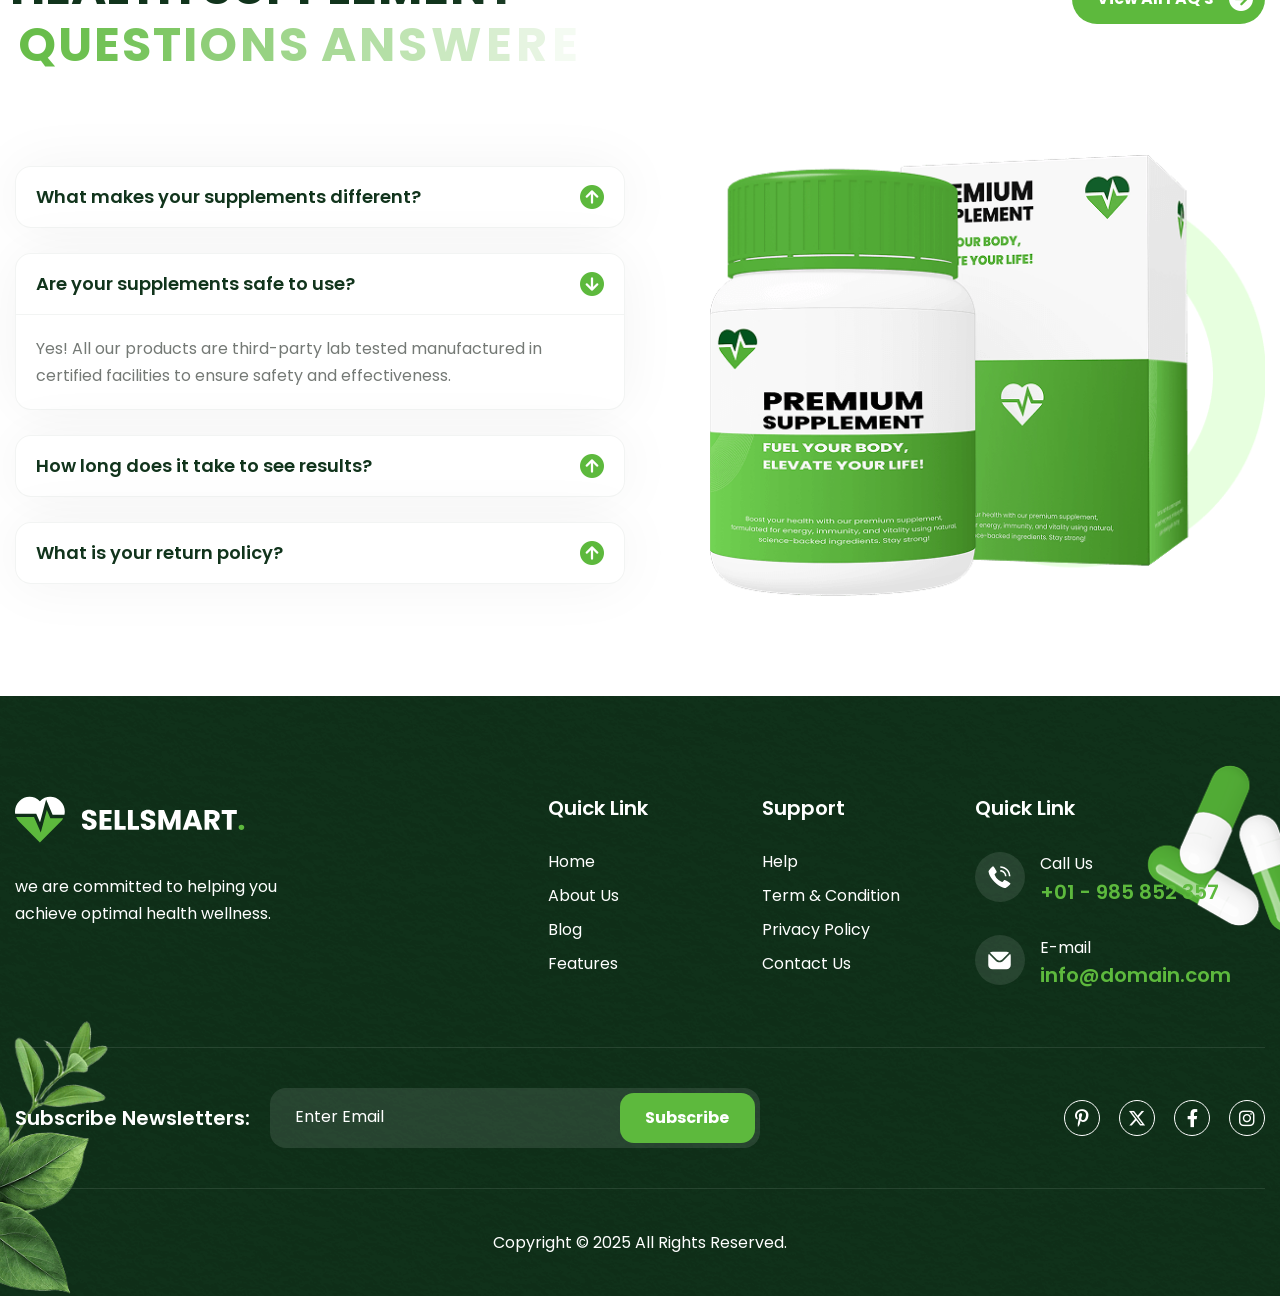
<file: public/health-supplements/features.html>
<!DOCTYPE html>
<html lang="zxx">

<!-- Mirrored from html.awaikenthemes.com/sellsmart/health-supplements/features.html by HTTrack Website Copier/3.x [XR&CO'2014], Mon, 13 Oct 2025 03:26:23 GMT -->
<head>
	<!-- Meta -->
	<meta charset="utf-8">
	<meta http-equiv="X-UA-Compatible" content="IE=edge">
	<meta name="viewport" content="width=device-width, initial-scale=1.0, maximum-scale=1">
	<meta name="description" content="">
	<meta name="keywords" content="">
	<meta name="author" content="Awaiken">
	<!-- Page Title -->
    <title>Sellsmart - Single Product Landing page HTML Template</title>
	<!-- Favicon Icon -->
	<link rel="shortcut icon" type="image/x-icon" href="images/favicon.png">
	<!-- Google Fonts Css-->
	<link rel="preconnect" href="https://fonts.googleapis.com/">
    <link rel="preconnect" href="https://fonts.gstatic.com/" crossorigin>
    <link href="https://fonts.googleapis.com/css2?family=Poppins:ital,wght@0,100;0,200;0,300;0,400;0,500;0,600;0,700;0,800;0,900;1,100;1,200;1,300;1,400;1,500;1,600;1,700;1,800;1,900&amp;display=swap" rel="stylesheet">
	<!-- Bootstrap Css -->
	<link href="css/bootstrap.min.css" rel="stylesheet" media="screen">
	<!-- SlickNav Css -->
	<link href="css/slicknav.min.css" rel="stylesheet">
	<!-- Swiper Css -->
	<link rel="stylesheet" href="css/swiper-bundle.min.css">
	<!-- Font Awesome Icon Css-->
	<link href="css/all.min.css" rel="stylesheet" media="screen">
	<!-- Animated Css -->
	<link href="css/animate.css" rel="stylesheet">
    <!-- Magnific Popup Core Css File -->
	<link rel="stylesheet" href="css/magnific-popup.css">
	<!-- Mouse Cursor Css File -->
	<link rel="stylesheet" href="css/mousecursor.css">
	<!-- Main Custom Css -->
	<link href="css/custom.css" rel="stylesheet" media="screen">
</head>
<body>

    <!-- Preloader Start -->
	<div class="preloader">
		<div class="loading-container">
			<div class="loading"></div>
			<div id="loading-icon"><img src="images/loader.svg" alt=""></div>
		</div>
	</div>
	<!-- Preloader End -->

    <!-- Header Start -->
	<header class="main-header">
		<div class="header-sticky">
			<nav class="navbar navbar-expand-lg">
				<div class="container">
					<!-- Logo Start -->
					<a class="navbar-brand" href="index.html">
						<img src="images/logo.svg" alt="Logo">
					</a>
					<!-- Logo End -->

					<!-- Main Menu Start -->
					<div class="collapse navbar-collapse main-menu">
                        <div class="nav-menu-wrapper">
                            <ul class="navbar-nav mr-auto" id="menu">
                                <li class="nav-item submenu"><a class="nav-link" href="index.html">Home</a>
                                    <ul>
                                        <li class="nav-item"><a class="nav-link" href="index-2.html">Home - Main</a></li>
                                        <li class="nav-item"><a class="nav-link" href="index-video.html">Home - Video</a></li>
                                        <li class="nav-item"><a class="nav-link" href="index-slider.html">Home - Slider</a></li>
                                    </ul>
                                </li>                                
                                <li class="nav-item"><a class="nav-link" href="about.html">About Us</a>
                                <li class="nav-item"><a class="nav-link" href="blog.html">Blog</a></li>
                                <li class="nav-item submenu"><a class="nav-link" href="#">Pages</a>
                                    <ul>
                                        <li class="nav-item"><a class="nav-link" href="blog-single.html">Blog Details</a></li>
                                        <li class="nav-item"><a class="nav-link" href="features.html">Features</a></li>
                                        <li class="nav-item"><a class="nav-link" href="testimonials.html">Testimonials</a></li>
                                        <li class="nav-item"><a class="nav-link" href="faqs.html">FAQs</a></li>
                                        <li class="nav-item"><a class="nav-link" href="404.html">404</a></li>
                                    </ul>
                                </li>
                                <li class="nav-item"><a class="nav-link" href="contact.html">Contact Us</a></li>             
                            </ul>
                        </div>
                        
                        <!-- Header Contact Btn Start -->
                        <div class="header-contact-btn">
                            <a href="contact.html" class="btn-default btn-highlighted">Buy Now</a>
                        </div>
                        <!-- Header Contact Btn End -->
					</div>
					<!-- Main Menu End -->
					<div class="navbar-toggle"></div>
				</div>
			</nav>
			<div class="responsive-menu"></div>
		</div>
	</header>
	<!-- Header End -->

    <!-- Page Header Start -->
    <div class="page-header">
        <div class="container">
            <div class="row align-items-center">
                <div class="col-lg-12">
                    <!-- Page Header Box Start -->
                    <div class="page-header-box">
                        <h1 class="text-anime-style-3" data-cursor="-opaque">Our <span>features</span></h1>
                        <nav class="wow fadeInUp">
                            <ol class="breadcrumb">
                                <li class="breadcrumb-item"><a href="index.html">home</a></li>
                                <li class="breadcrumb-item active" aria-current="page">features</li>
                            </ol>
                        </nav>
                    </div>
                    <!-- Page Header Box End -->
                </div>
            </div>
        </div>
    </div>
    <!-- Page Header End -->

    <!-- Our Scrolling Ticker Section Start -->
    <div class="our-scrolling-ticker">
        <!-- Scrolling Ticker Start -->
        <div class="scrolling-ticker-box">
            <div class="scrolling-content">
                <span><img src="images/asterisk-icon.svg" alt="">Free Delivery</span>
                <span><img src="images/asterisk-icon.svg" alt="">100% Secure Payment</span>
                <span><img src="images/asterisk-icon.svg" alt="">30 Days free Returns</span>
                <span><img src="images/asterisk-icon.svg" alt="">Dedicated 24/7 Supports</span>
                <span><img src="images/asterisk-icon.svg" alt="">Premium Quality Products</span>
                <span><img src="images/asterisk-icon.svg" alt="">Free Delivery</span>
                <span><img src="images/asterisk-icon.svg" alt="">100% Secure Payment</span>
                <span><img src="images/asterisk-icon.svg" alt="">30 Days free Returns</span>
                <span><img src="images/asterisk-icon.svg" alt="">Dedicated 24/7 Supports</span>
                <span><img src="images/asterisk-icon.svg" alt="">Premium Quality Products</span>
            </div>

            <div class="scrolling-content">
                <span><img src="images/asterisk-icon.svg" alt="">Free Delivery</span>
                <span><img src="images/asterisk-icon.svg" alt="">100% Secure Payment</span>
                <span><img src="images/asterisk-icon.svg" alt="">30 Days free Returns</span>
                <span><img src="images/asterisk-icon.svg" alt="">Dedicated 24/7 Supports</span>
                <span><img src="images/asterisk-icon.svg" alt="">Premium Quality Products</span>
                <span><img src="images/asterisk-icon.svg" alt="">Free Delivery</span>
                <span><img src="images/asterisk-icon.svg" alt="">100% Secure Payment</span>
                <span><img src="images/asterisk-icon.svg" alt="">30 Days free Returns</span>
                <span><img src="images/asterisk-icon.svg" alt="">Dedicated 24/7 Supports</span>
                <span><img src="images/asterisk-icon.svg" alt="">Premium Quality Products</span>
            </div>
        </div>
    </div>
    <!-- Our Scrolling Ticker Section End -->

    <!-- Page Features Start -->
    <div class="page-features">
        <div class="container">
            <div class="row features-list">
                <div class="col-lg-4 col-md-6">
                     <!-- Features Item Start -->
                     <div class="features-item wow fadeInUp">
                        <div class="icon-box">
                            <img src="images/icon-features-1.svg" alt="">
                        </div>
                        <div class="features-item-content">
                            <h3>support gut health</h3>
                            <p>Nourish your digestive system naturals ingredients that promote balance,better reduce bloating, </p>
                        </div>
                    </div>
                    <!-- Features Item End -->
                </div>

                <div class="col-lg-4 col-md-6">
                    <!-- Features Item Start -->
                    <div class="features-item wow fadeInUp active" data-wow-delay="0.2s">
                       <div class="icon-box">
                           <img src="images/icon-features-2.svg" alt="">
                       </div>
                       <div class="features-item-content">
                           <h3>Promote digestive health</h3>
                           <p>Nourish your digestive system naturals ingredients that promote balance,better reduce bloating, </p>
                       </div>
                   </div>
                   <!-- Features Item End -->
                </div>

                <div class="col-lg-4 col-md-6">
                    <!-- Features Item Start -->
                    <div class="features-item wow fadeInUp" data-wow-delay="0.4s">
                       <div class="icon-box">
                           <img src="images/icon-features-3.svg" alt="">
                       </div>
                       <div class="features-item-content">
                           <h3>Maintain gut balance</h3>
                           <p>Nourish your digestive system naturals ingredients that promote balance,better reduce bloating, </p>
                       </div>
                   </div>
                   <!-- Features Item End -->
                </div>

                <div class="col-lg-4 col-md-6">
                    <!-- Features Item Start -->
                    <div class="features-item wow fadeInUp" data-wow-delay="0.6s">
                       <div class="icon-box">
                           <img src="images/icon-features-4.svg" alt="">
                       </div>
                       <div class="features-item-content">
                           <h3>Foster a healthy gut</h3>
                           <p>Nourish your digestive system naturals ingredients that promote balance,better reduce bloating, </p>
                       </div>
                   </div>
                   <!-- Features Item End -->
                </div>

                <div class="col-lg-4 col-md-6">
                    <!-- Features Item Start -->
                    <div class="features-item wow fadeInUp" data-wow-delay="0.8s">
                       <div class="icon-box">
                           <img src="images/icon-features-5.svg" alt="">
                       </div>
                       <div class="features-item-content">
                           <h3>Nurture gut flora</h3>
                           <p>Nourish your digestive system naturals ingredients that promote balance,better reduce bloating, </p>
                       </div>
                   </div>
                   <!-- Features Item End -->
                </div>

                <div class="col-lg-4 col-md-6">
                    <!-- Features Item Start -->
                    <div class="features-item wow fadeInUp" data-wow-delay="1s">
                       <div class="icon-box">
                           <img src="images/icon-features-6.svg" alt="">
                       </div>
                       <div class="features-item-content">
                           <h3>Boost intestinal health</h3>
                           <p>Nourish your digestive system naturals ingredients that promote balance,better reduce bloating, </p>
                       </div>
                   </div>
                   <!-- Features Item End -->
                </div>
            </div>
        </div>
    </div>
    <!-- Page Features End -->

    <!-- Our Key Points Section Start -->
    <div class="our-key-points dark-section">
        <div class="container">
            <div class="row align-items-center">
                <div class="col-lg-6">
                    <div class="key-points-content">
                        <!-- Section Title Start -->
                        <div class="section-title">
                            <h3 class="wow fadeInUp">our key points</h3>
                            <h2 class="text-anime-style-3" data-cursor="-opaque">Our commitment to <span>quality & service</span></h2>
                        </div>
                        <!-- Section Title End -->

                        <!-- Key Point Steps Start -->
                        <div class="key-points-steps">
                            <!-- Key Point Step Item Start -->
                            <div class="key-points-step-item wow fadeInUp" data-wow-delay="0.2s">
                                <div class="key-points-steo-no">
                                    <h3>01</h3>
                                </div>
                                <div class="key-points-step-content">
                                    <h3>Uncompromising Quality</h3>
                                    <p>Our supplements are made with , natural ingredients, carefully for quality, effectiveness.</p>
                                </div>
                            </div>
                            <!-- Key Point Step Item End -->
                            
                            <!-- Key Point Step Item Start -->
                            <div class="key-points-step-item wow fadeInUp" data-wow-delay="0.4s">
                                <div class="key-points-steo-no">
                                    <h3>02</h3>
                                </div>
                                <div class="key-points-step-content">
                                    <h3>Customer-first approach</h3>
                                    <p>Our supplements are made with , natural ingredients, carefully for quality, effectiveness.</p>
                                </div>
                            </div>
                            <!-- Key Point Step Item End -->
                            
                            <!-- Key Point Step Item Start -->
                            <div class="key-points-step-item wow fadeInUp" data-wow-delay="0.6s">
                                <div class="key-points-steo-no">
                                    <h3>03</h3>
                                </div>
                                <div class="key-points-step-content">
                                    <h3>Easy returns & refunds</h3>
                                    <p>Our supplements are made with , natural ingredients, carefully for quality, effectiveness.</p>
                                </div>
                            </div>
                            <!-- Key Point Step Item End -->
                        </div>
                        <!-- Key Point Steps End -->
                    </div>
                </div>

                <div class="col-lg-6">
                    <div class="key-points-image">
                        <figure>
                            <img src="images/key-points-image.png" alt="">
                        </figure>
                    </div>
                </div>
            </div>
        </div>
    </div>
    <!-- Our Key Points Section End -->

    <!-- Our Best Seller Section Start -->
    <div class="our-best-seller">
        <div class="container">
            <div class="row align-items-center">
                <div class="col-lg-6">
                    <!-- Best Seller Image Start -->
                    <div class="best-seller-image">
                        <figure>
                            <img src="images/best-seller-image.png" alt="">
                        </figure>
                        
                        <!-- Seller Counter Box Start -->
                        <div class="seller-counter-box">
                            <h2><span class="counter">5</span>K+</h2>
                            <ul>
                                <li><i class="fa-solid fa-star"></i></li>
                                <li><i class="fa-solid fa-star"></i></li>
                                <li><i class="fa-solid fa-star"></i></li>
                                <li><i class="fa-solid fa-star"></i></li>
                                <li><i class="fa-solid fa-star"></i></li>
                            </ul>
                            <p>500+ Review Our Happy Client </p>
                        </div>
                        <!-- Seller Counter Box End -->
                    </div>
                    <!-- Best Seller Image End -->
                </div>

                <div class="col-lg-6">
                    <!-- Best Seller Content Start -->
                    <div class="best-seller-content">
                        <!-- Section Title Start -->
                        <div class="section-title">
                            <h3 class="wow fadeInUp">best seller</h3>
                            <h2 class="text-anime-style-3" data-cursor="-opaque">Boost your health for <span>best sellers</span></h2>
                            <p class="wow fadeInUp" data-wow-delay="0.2s">Discover our most popular health supplements, trusted by thousands for their quality, effectiveness, and natural ingredients. Each product is carefully formulated to support your overall well-being.</p>
                        </div>
                        <!-- Section Title End -->

                        <!-- Best Seller Body Start -->
                        <div class="best-seller-body wow fadeInUp" data-wow-delay="0.4s">
                            <ul>
                                <li>Top-Rated Supplements for Daily Wellness and Vitality</li>
                                <li>Customer Favorites for Enhanced Energy and Immunity</li>
                            </ul>
                        </div>
                        <!-- Best Seller Body End -->
                        
                        <!-- Best Seller Footer Start -->
                        <div class="best-seller-footer wow fadeInUp" data-wow-delay="0.6s">
                            <!-- Best Seller Button Start -->
                            <div class="best-seller-btn">
                                <a href="contact.html" class="btn-default">Order now</a>      
                            </div>
                            <!-- Best Seller Button End -->
                            
                            <!-- Best Seller Price Start -->
                            <div class="best-seller-price">
                                <h2>$36.00</h2>
                                <h3>$45.00</h3>
                            </div>
                            <!-- Best Seller Price End -->
                        </div>
                        <!-- Best Seller Footer End -->
                    </div>
                    <!-- Best Seller Content End -->
                </div>
            </div>
        </div>
    </div>
    <!-- Our Best Seller Section End -->

    <!-- Premium Products Section Start -->
    <div class="premium-products">
        <div class="container">
            <div class="row">
                <div class="col-lg-12">
                    <!-- Premium Products Content Start -->
                    <div class="premium-product-content">
                        <!-- Section Title Start -->
                        <div class="section-title">
                            <h3 class="wow fadeInUp">Premium Products</h3>
                            <h2 class="text-anime-style-3" data-cursor="-opaque">Premium ingredients, maximum <span>benefits for your health!</span></h2>
                        </div>
                        <!-- Section Title End -->

                        <!-- Premium Benefits Start -->
                        <div class="premium-benefits wow fadeInUp" data-wow-delay="0.2s">
                            <!-- Premium Benefit Item Start -->
                            <div class="premium-benefit-item">
                                <div class="icon-box">
                                    <img src="images/icon-premium-benefit-1.svg" alt="">
                                </div>
                                <div class="premium-benefit-item-content">
                                    <h3>100% Natural & Pure Ingredients</h3>
                                </div>
                            </div>
                            <!-- Premium Benefit Item End -->

                            <!-- Premium Benefit Item Start -->
                            <div class="premium-benefit-item">
                                <div class="icon-box">
                                    <img src="images/icon-premium-benefit-2.svg" alt="">
                                </div>
                                <div class="premium-benefit-item-content">
                                    <h3>Gut Health & Digestion Support</h3>
                                </div>
                            </div>
                            <!-- Premium Benefit Item End -->
                        </div>
                        <!-- Premium Benefits End -->
                        
                        <!-- Premium Products Image Start -->
                        <div class="premium-product-image">
                            <figure>
                                <img src="images/premium-product-img.png" alt="">
                            </figure>
                        </div>
                        <!-- Premium Products Image End -->
                    </div>
                    <!-- Premium Products Content End -->
                </div>
            </div>
        </div>
    </div>
    <!-- Premium Products Section End -->

    <!-- Our Testimonials Section Start -->
    <div class="our-testimonials dark-section parallaxie">
        <div class="container">
            <div class="row section-row align-items-center">
                <div class="col-lg-6">
                    <!-- Section Title Start -->
                    <div class="section-title">
                        <h3 class="wow fadeInUp">testimonials</h3>
                        <h2 class="text-anime-style-3" data-cursor="-opaque">Trusted by thousands, <span>loved by many!</span></h2>
                    </div>
                    <!-- Section Title End -->
                </div>

                <div class="col-lg-6">
                    <!-- Section Button Start -->
                    <div class="section-btn">
                        <!-- Review Image Box Start -->
                        <div class="review-image-box">
                            <!-- Customer Review Box Start -->
                            <div class="customer-images">
                                <div class="customer-img">
                                    <figure class="image-anime reveal">
                                        <img src="images/author-1.jpg" alt="">
                                    </figure>
                                </div>                                    
                                <div class="customer-img">
                                    <figure class="image-anime reveal">
                                        <img src="images/author-2.jpg" alt="">
                                    </figure>
                                </div>
                                <div class="customer-img">
                                    <figure class="image-anime reveal">
                                        <img src="images/author-3.jpg" alt="">
                                    </figure>
                                </div>                                    
                                <div class="customer-img">
                                    <figure class="image-anime reveal">
                                        <img src="images/author-4.jpg" alt="">
                                    </figure>
                                </div>
                            </div>
                            <!-- Customer Review Box End -->

                            <!-- Review Content Start -->
                            <div class="review-content">
                                <ul>
                                    <li><span class="counter">4.5</span></li>
                                    <li><i class="fa-solid fa-star"></i></li>
                                    <li><i class="fa-solid fa-star"></i></li>
                                    <li><i class="fa-solid fa-star"></i></li>
                                    <li><i class="fa-solid fa-star"></i></li>
                                    <li><i class="fa-solid fa-star"></i></li>
                                </ul>
                                <p>500+ Our Product Review</p>
                            </div>
                            <!-- Review Content End -->
                        </div>
                        <!-- Review Image Box End -->
                    </div>
                    <!-- Section Button End -->
                </div>
            </div>

            <div class="row">
                <div class="col-lg-12">
                    <!-- Testimonial Slider Start -->
                    <div class="testimonial-slider">
                        <div class="swiper">
                            <div class="swiper-wrapper" data-cursor-text="Drag">
                                <!-- Testimonial Slide Start -->
                                <div class="swiper-slide">
                                    <div class="testimonial-item">
                                        <div class="testimonial-author">
                                            <div class="author-image">
                                                <figure class="image-anime">
                                                    <img src="images/author-1.jpg" alt="">
                                                </figure>
                                            </div>
                                            <div class="author-content">
                                                <h3>Guy Hawkins</h3>
                                                <p>Fitness Coach</p>
                                            </div>
                                        </div>
                                        <div class="testimonial-content">
                                            <p>"I've tried many supplements, but this one stands out! It boosted my energy, improved my recovery, and keeps me feeling great every day.!"</p>
                                        </div>
                                        <div class="testimonial-body">
                                            <div class="testimonial-rating">
                                                <i class="fa-solid fa-star"></i>
                                                <i class="fa-solid fa-star"></i>
                                                <i class="fa-solid fa-star"></i>
                                                <i class="fa-solid fa-star"></i>
                                                <i class="fa-solid fa-star"></i>
                                            </div>
                                            <div class="testimonial-quote">
                                                <img src="images/testimonial-quote.svg" alt="">
                                            </div>
                                        </div>
                                    </div>
                                </div>
                                <!-- Testimonial Slide End -->
                                
                                <!-- Testimonial Slide Start -->
                                <div class="swiper-slide">
                                    <div class="testimonial-item">
                                        <div class="testimonial-author">
                                            <div class="author-image">
                                                <figure class="image-anime">
                                                    <img src="images/author-2.jpg" alt="">
                                                </figure>
                                            </div>
                                            <div class="author-content">
                                                <h3>Jane Cooper</h3>
                                                <p>Marketing Lead</p>
                                            </div>
                                        </div>
                                        <div class="testimonial-content">
                                            <p>"I've tried many supplements, but this one stands out! It boosted my energy, improved my recovery, and keeps me feeling great every day.!"</p>
                                        </div>
                                        <div class="testimonial-body">
                                            <div class="testimonial-rating">
                                                <i class="fa-solid fa-star"></i>
                                                <i class="fa-solid fa-star"></i>
                                                <i class="fa-solid fa-star"></i>
                                                <i class="fa-solid fa-star"></i>
                                                <i class="fa-solid fa-star"></i>
                                            </div>
                                            <div class="testimonial-quote">
                                                <img src="images/testimonial-quote.svg" alt="">
                                            </div>
                                        </div>
                                    </div>
                                </div>
                                <!-- Testimonial Slide End -->
                                
                                <!-- Testimonial Slide Start -->
                                <div class="swiper-slide">
                                    <div class="testimonial-item">
                                        <div class="testimonial-author">
                                            <div class="author-image">
                                                <figure class="image-anime">
                                                    <img src="images/author-3.jpg" alt="">
                                                </figure>
                                            </div>
                                            <div class="author-content">
                                                <h3>Jacob Jones</h3>
                                                <p>Operations Manager</p>
                                            </div>
                                        </div>
                                        <div class="testimonial-content">
                                            <p>"I've tried many supplements, but this one stands out! It boosted my energy, improved my recovery, and keeps me feeling great every day.!"</p>
                                        </div>
                                        <div class="testimonial-body">
                                            <div class="testimonial-rating">
                                                <i class="fa-solid fa-star"></i>
                                                <i class="fa-solid fa-star"></i>
                                                <i class="fa-solid fa-star"></i>
                                                <i class="fa-solid fa-star"></i>
                                                <i class="fa-solid fa-star"></i>
                                            </div>
                                            <div class="testimonial-quote">
                                                <img src="images/testimonial-quote.svg" alt="">
                                            </div>
                                        </div>
                                    </div>
                                </div>
                                <!-- Testimonial Slide End -->
                                
                                <!-- Testimonial Slide Start -->
                                <div class="swiper-slide">
                                    <div class="testimonial-item">
                                        <div class="testimonial-author">
                                            <div class="author-image">
                                                <figure class="image-anime">
                                                    <img src="images/author-4.jpg" alt="">
                                                </figure>
                                            </div>
                                            <div class="author-content">
                                                <h3>Alex Moore</h3>
                                                <p>Content Writer</p>
                                            </div>
                                        </div>
                                        <div class="testimonial-content">
                                            <p>"I've tried many supplements, but this one stands out! It boosted my energy, improved my recovery, and keeps me feeling great every day.!"</p>
                                        </div>
                                        <div class="testimonial-body">
                                            <div class="testimonial-rating">
                                                <i class="fa-solid fa-star"></i>
                                                <i class="fa-solid fa-star"></i>
                                                <i class="fa-solid fa-star"></i>
                                                <i class="fa-solid fa-star"></i>
                                                <i class="fa-solid fa-star"></i>
                                            </div>
                                            <div class="testimonial-quote">
                                                <img src="images/testimonial-quote.svg" alt="">
                                            </div>
                                        </div>
                                    </div>
                                </div>
                                <!-- Testimonial Slide End -->
                            </div>
                            <div class="testimonial-btn">
                                <div class="testimonial-button-prev"></div>
                                <div class="testimonial-button-next"></div>
                            </div>
                        </div>
                    </div>
                    <!-- Testimonial Slider End -->
                </div>
            </div>
        </div>
    </div>
    <!-- Our Testimonial Section End -->

    <!-- Our Faqs Section Start -->
    <div class="our-faqs">
        <div class="container">
            <div class="row section-row align-items-center">
                <div class="col-lg-6">
                    <!-- Section Title Start -->
                    <div class="section-title">
                        <h3 class="wow fadeInUp">FAQ's</h3>
                        <h2 class="text-anime-style-3" data-cursor="-opaque">Health supplement <span>questions answered!</span></h2>
                    </div>
                    <!-- Section Title End -->
                </div>

                <div class="col-lg-6">
                    <!-- Section Button Start -->
                    <div class="section-btn wow fadeInUp" data-wow-delay="0.2s">
                        <a href="faqs.html" class="btn-default">view all FAQ's</a>
                    </div>
                    <!-- Section Button End -->
                </div>
            </div>
            
            <div class="row align-items-center">
                <div class="col-lg-6">
                    <!-- FAQ Accordion Start -->
                    <div class="faq-accordion" id="faqaccordion">
                        <!-- FAQ Item Start -->
                        <div class="accordion-item wow fadeInUp">
                            <h2 class="accordion-header" id="heading1">
                                <button class="accordion-button collapsed" type="button" data-bs-toggle="collapse" data-bs-target="#collapse1" aria-expanded="true" aria-controls="collapse1">
                                    What makes your supplements different?
                                </button>
                            </h2>
                            <div id="collapse1" class="accordion-collapse collapse" aria-labelledby="heading1" data-bs-parent="#faqaccordion">
                                <div class="accordion-body">
                                    <p>Yes! All our products are third-party lab tested manufactured in certified facilities to ensure safety and effectiveness.</p>
                                </div>
                            </div>
                        </div>
                        <!-- FAQ Item End -->

                        <!-- FAQ Item Start -->
                        <div class="accordion-item wow fadeInUp" data-wow-delay="0.2s">
                            <h2 class="accordion-header" id="heading2">
                                <button class="accordion-button" type="button" data-bs-toggle="collapse" data-bs-target="#collapse2" aria-expanded="false" aria-controls="collapse2">
                                    Are your supplements safe to use?
                                </button>
                            </h2>
                            <div id="collapse2" class="accordion-collapse collapse show" aria-labelledby="heading2" data-bs-parent="#faqaccordion">
                                <div class="accordion-body">
                                    <p>Yes! All our products are third-party lab tested manufactured in certified facilities to ensure safety and effectiveness.</p>
                                </div>
                            </div>
                        </div>
                        <!-- FAQ Item End -->

                        <!-- FAQ Item Start -->
                        <div class="accordion-item wow fadeInUp" data-wow-delay="0.4s">
                            <h2 class="accordion-header" id="heading3">
                                <button class="accordion-button collapsed" type="button" data-bs-toggle="collapse" data-bs-target="#collapse3" aria-expanded="false" aria-controls="collapse3">
                                    How long does it take to see results?
                                </button>
                            </h2>
                            <div id="collapse3" class="accordion-collapse collapse" aria-labelledby="heading3" data-bs-parent="#faqaccordion">
                                <div class="accordion-body">
                                    <p>Yes! All our products are third-party lab tested manufactured in certified facilities to ensure safety and effectiveness.</p>
                                </div>
                            </div>
                        </div>
                        <!-- FAQ Item End -->    

                        <!-- FAQ Item Start -->
                        <div class="accordion-item wow fadeInUp" data-wow-delay="0.6s">
                            <h2 class="accordion-header" id="heading4">
                                <button class="accordion-button collapsed" type="button" data-bs-toggle="collapse" data-bs-target="#collapse4" aria-expanded="false" aria-controls="collapse4">
                                    What is your return policy?
                                </button>
                            </h2>
                            <div id="collapse4" class="accordion-collapse collapse" aria-labelledby="heading4" data-bs-parent="#faqaccordion">
                                <div class="accordion-body">
                                    <p>Yes! All our products are third-party lab tested manufactured in certified facilities to ensure safety and effectiveness.</p>
                                </div>
                            </div>
                        </div>
                        <!-- FAQ Item End -->
                    </div>
                    <!-- FAQ Accordion End -->
                </div>

                <div class="col-lg-6">
                    <!-- FAQ Image Start -->
                    <div class="faq-image">
                        <figure>
                            <img src="images/faq-image.png" alt="">
                        </figure>
                    </div>
                    <!-- FAQ Image End -->
                </div>
            </div>
        </div>
    </div>
    <!-- Our Faqs Section End -->

    <!-- Main Footer Start -->
    <footer class="main-footer dark-section">
        <div class="container">
            <div class="row">
                <div class="col-lg-5">
                    <!-- About Footer Start -->
                    <div class="about-footer">
                        <!-- Footer Logo Start -->
                        <div class="footer-logo">
                            <img src="images/footer-logo.svg" alt="">
                        </div>
                        <!-- Footer Logo End -->
                        
                        <!-- About Footer Content Start -->
                        <div class="about-footer-content">
                            <p>we are committed to helping you achieve optimal health wellness.</p>
                        </div>           
                        <!-- About Footer Content End -->
                    </div>
                    <!-- About Footer End -->
                </div>
                
                <div class="col-lg-2 col-md-3 col-6">
                    <!-- Footer Links Start -->
                    <div class="footer-links">
                        <h3>Quick link</h3>
                        <ul>
                            <li><a href="index-2.html">home</a></li>
                            <li><a href="about.html">about us</a></li>
                            <li><a href="blog.html">blog</a></li>
                            <li><a href="features.html">features</a></li>
                        </ul>
                    </div>
                    <!-- Footer Links End -->
                </div>
                
                <div class="col-lg-2 col-md-3 col-6">
                    <!-- Footer Links Start -->
                    <div class="footer-links">
                        <h3>support</h3>
                        <ul>
                            <li><a href="#">Help</a></li>
                            <li><a href="#">Term & Condition</a></li>
                            <li><a href="#">Privacy Policy</a></li>
                            <li><a href="contact.html">Contact us</a></li>
                        </ul>
                    </div>
                    <!-- Footer Links End -->
                </div>
                
                <div class="col-lg-3 col-md-6">
                    <!-- Footer Links Start -->
                    <div class="footer-links">
                        <h3>Quick link</h3>
                        <!-- Footer Contact Item Start -->
                        <div class="footer-contact-item">
                            <div class="icon-box">
                                <img src="images/icon-phone.svg" alt="">
                            </div>
                            <div class="footer-contact-item-content">
                                <p>Call Us</p>
                                <h3><a href="%2b985852357.html">+01 - 985 852 357</a></h3>
                            </div>
                        </div>
                        <!-- Footer Contact Item End -->

                        <!-- Footer Contact Item Start -->
                        <div class="footer-contact-item">
                            <div class="icon-box">
                                <img src="images/icon-mail.svg" alt="">
                            </div>
                            <div class="footer-contact-item-content">
                                <p>E-mail</p>
                                <h3><a href="mailto:info@domain.com">info@domain.com</a></h3>
                            </div>
                        </div>
                        <!-- Footer Contact Item End -->
                    </div>
                    <!-- Footer Links End -->
                </div>

                <div class="col-lg-12">
                    <!-- Footer CTA Box Start -->
                    <div class="footer-cta-box">
                        <!-- Footer Newsletter Form Start -->
                        <div class="footer-links footer-newsletter-form">
                            <h3>Subscribe Newsletters:</h3>
                            <form id="newslettersForm" action="#" method="POST">
                                <div class="form-group">
                                    <input type="email" name="mail" class="form-control"  id="mail" placeholder="Enter Email" required>
                                    <button type="submit" class="btn-default btn-highlighted">subscribe</button>
                                </div>
                            </form>
                        </div>
                        <!-- Footer Newsletter Form End -->
                        
                        <!-- Footer Social Links Start -->
                        <div class="footer-social-links">
                            <ul>
                                <li><a href="#"><i class="fa-brands fa-pinterest-p"></i></a></li>
                                <li><a href="#"><i class="fa-brands fa-x-twitter"></i></a></li>
                                <li><a href="#"><i class="fa-brands fa-facebook-f"></i></a></li>
                                <li><a href="#"><i class="fa-brands fa-instagram"></i></a></li>
                            </ul>
                        </div>
                        <!-- Footer Social Links End -->
                    </div>
                    <!-- Footer CTA Box End -->
                </div>
                
                <div class="col-lg-12">
                    <!-- Footer Copyright Text Start -->
                    <div class="footer-copyright-text">
                        <p>Copyright © 2025 All Rights Reserved.</p>
                    </div>
                    <!-- Footer Copyright Text End -->
                </div>
            </div>
        </div>
    </footer>
    <!-- Main Footer End -->

    <!-- Jquery Library File -->
    <script src="js/jquery-3.7.1.min.js"></script>
    <!-- Bootstrap js file -->
    <script src="js/bootstrap.min.js"></script>
    <!-- Validator js file -->
    <script src="js/validator.min.js"></script>
    <!-- SlickNav js file -->
    <script src="js/jquery.slicknav.js"></script>
    <!-- Swiper js file -->
    <script src="js/swiper-bundle.min.js"></script>
    <!-- Counter js file -->
    <script src="js/jquery.waypoints.min.js"></script>
    <script src="js/jquery.counterup.min.js"></script>
    <!-- Magnific js file -->
    <script src="js/jquery.magnific-popup.min.js"></script>
    <!-- SmoothScroll -->
    <script src="js/SmoothScroll.js"></script>
    <!-- Parallax js -->
    <script src="js/parallaxie.js"></script>
    <!-- MagicCursor js file -->
    <script src="js/gsap.min.js"></script>
    <script src="js/magiccursor.js"></script>
    <!-- Text Effect js file -->
    <script src="js/SplitText.js"></script>
    <script src="js/ScrollTrigger.min.js"></script>
    <!-- YTPlayer js File -->
    <script src="js/jquery.mb.YTPlayer.min.js"></script>
    <!-- Wow js file -->
    <script src="js/wow.min.js"></script>
    <!-- Main Custom js file -->
    <script src="js/function.js"></script>
</body>

<!-- Mirrored from html.awaikenthemes.com/sellsmart/health-supplements/features.html by HTTrack Website Copier/3.x [XR&CO'2014], Mon, 13 Oct 2025 03:26:24 GMT -->
</html>
</file>
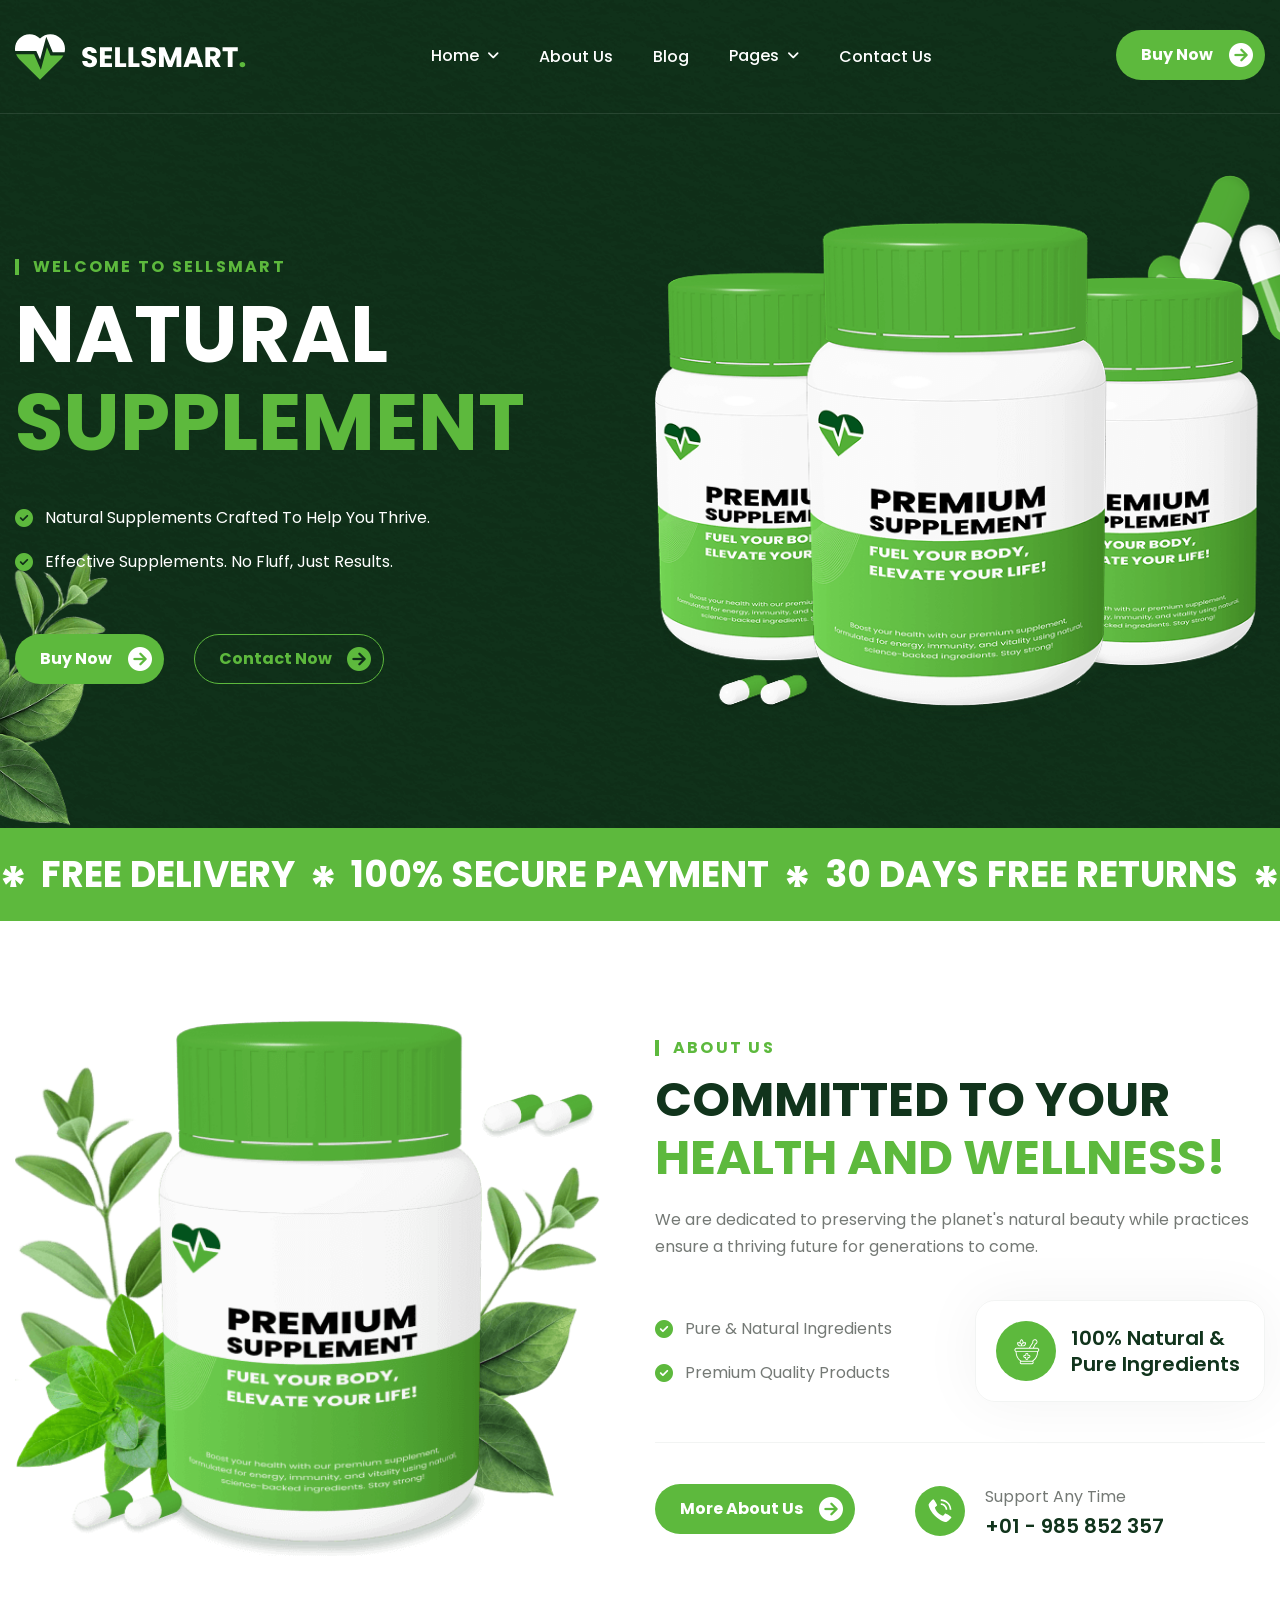
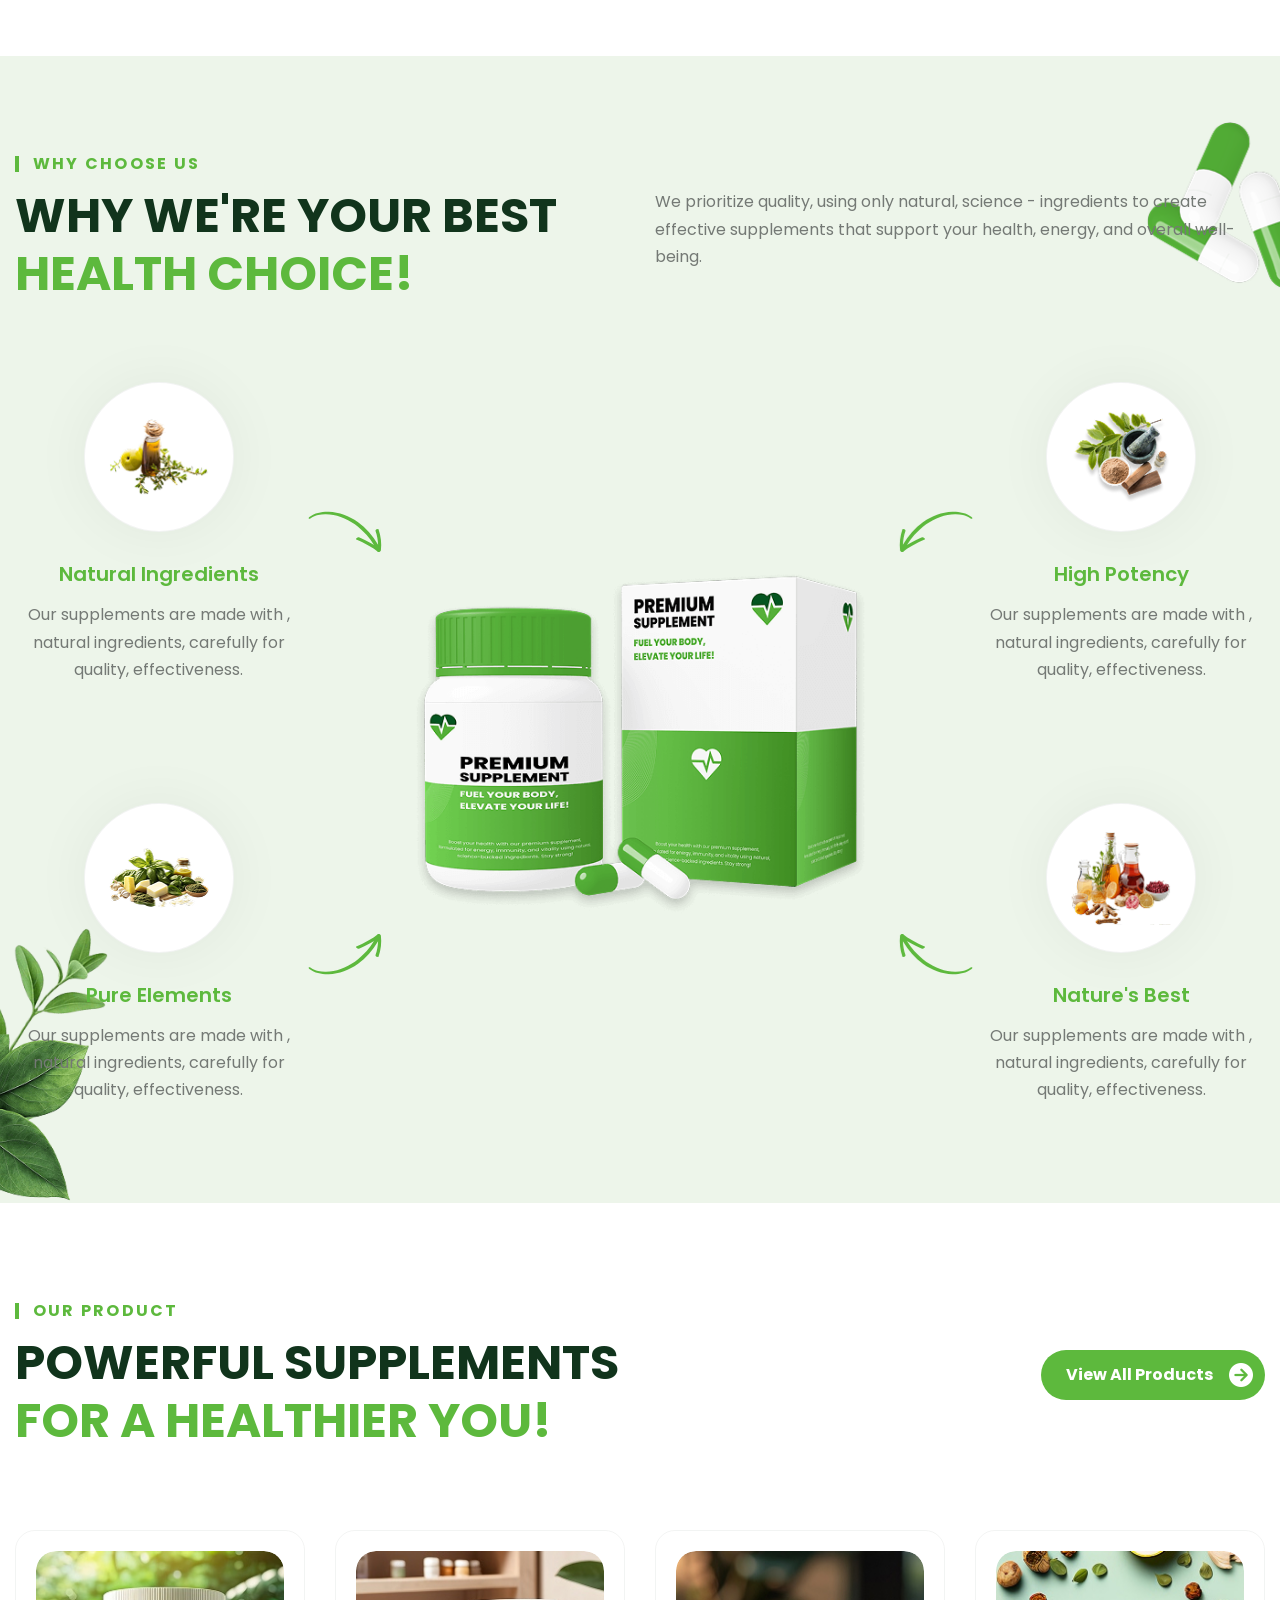
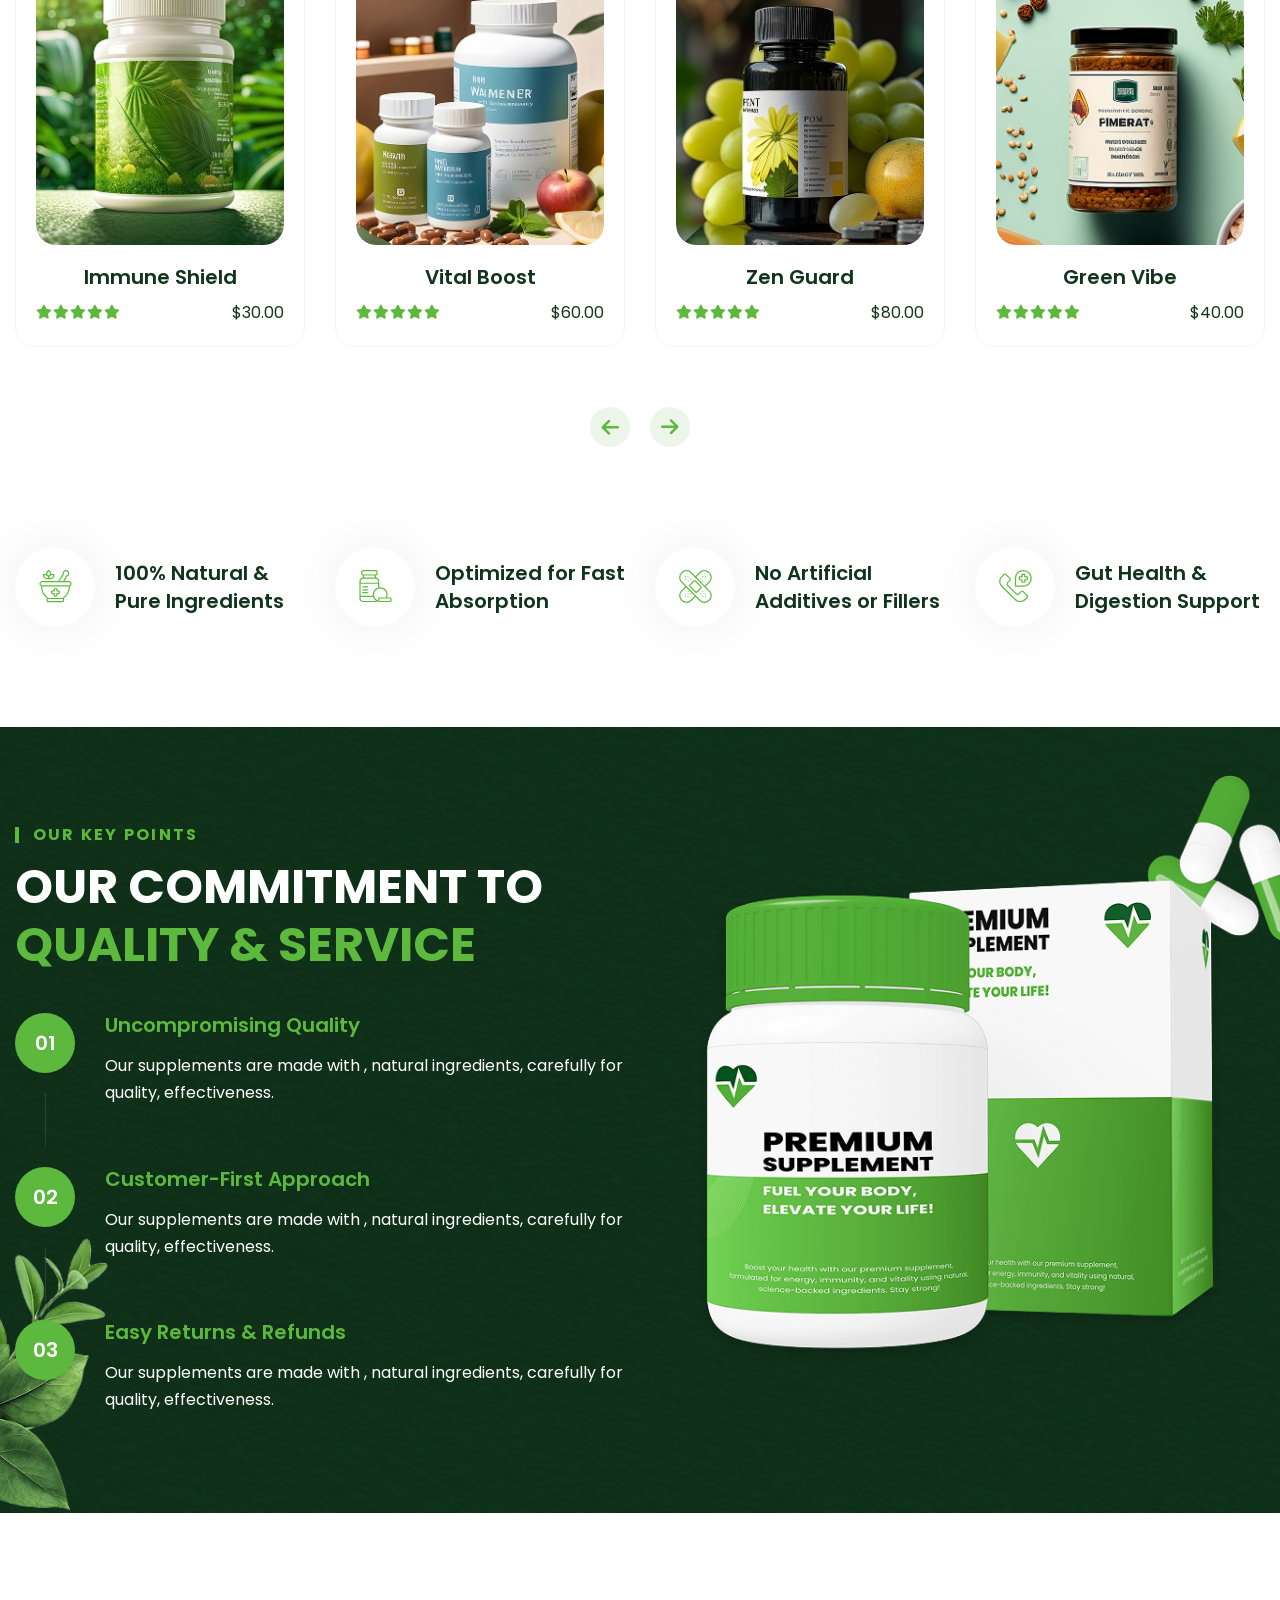
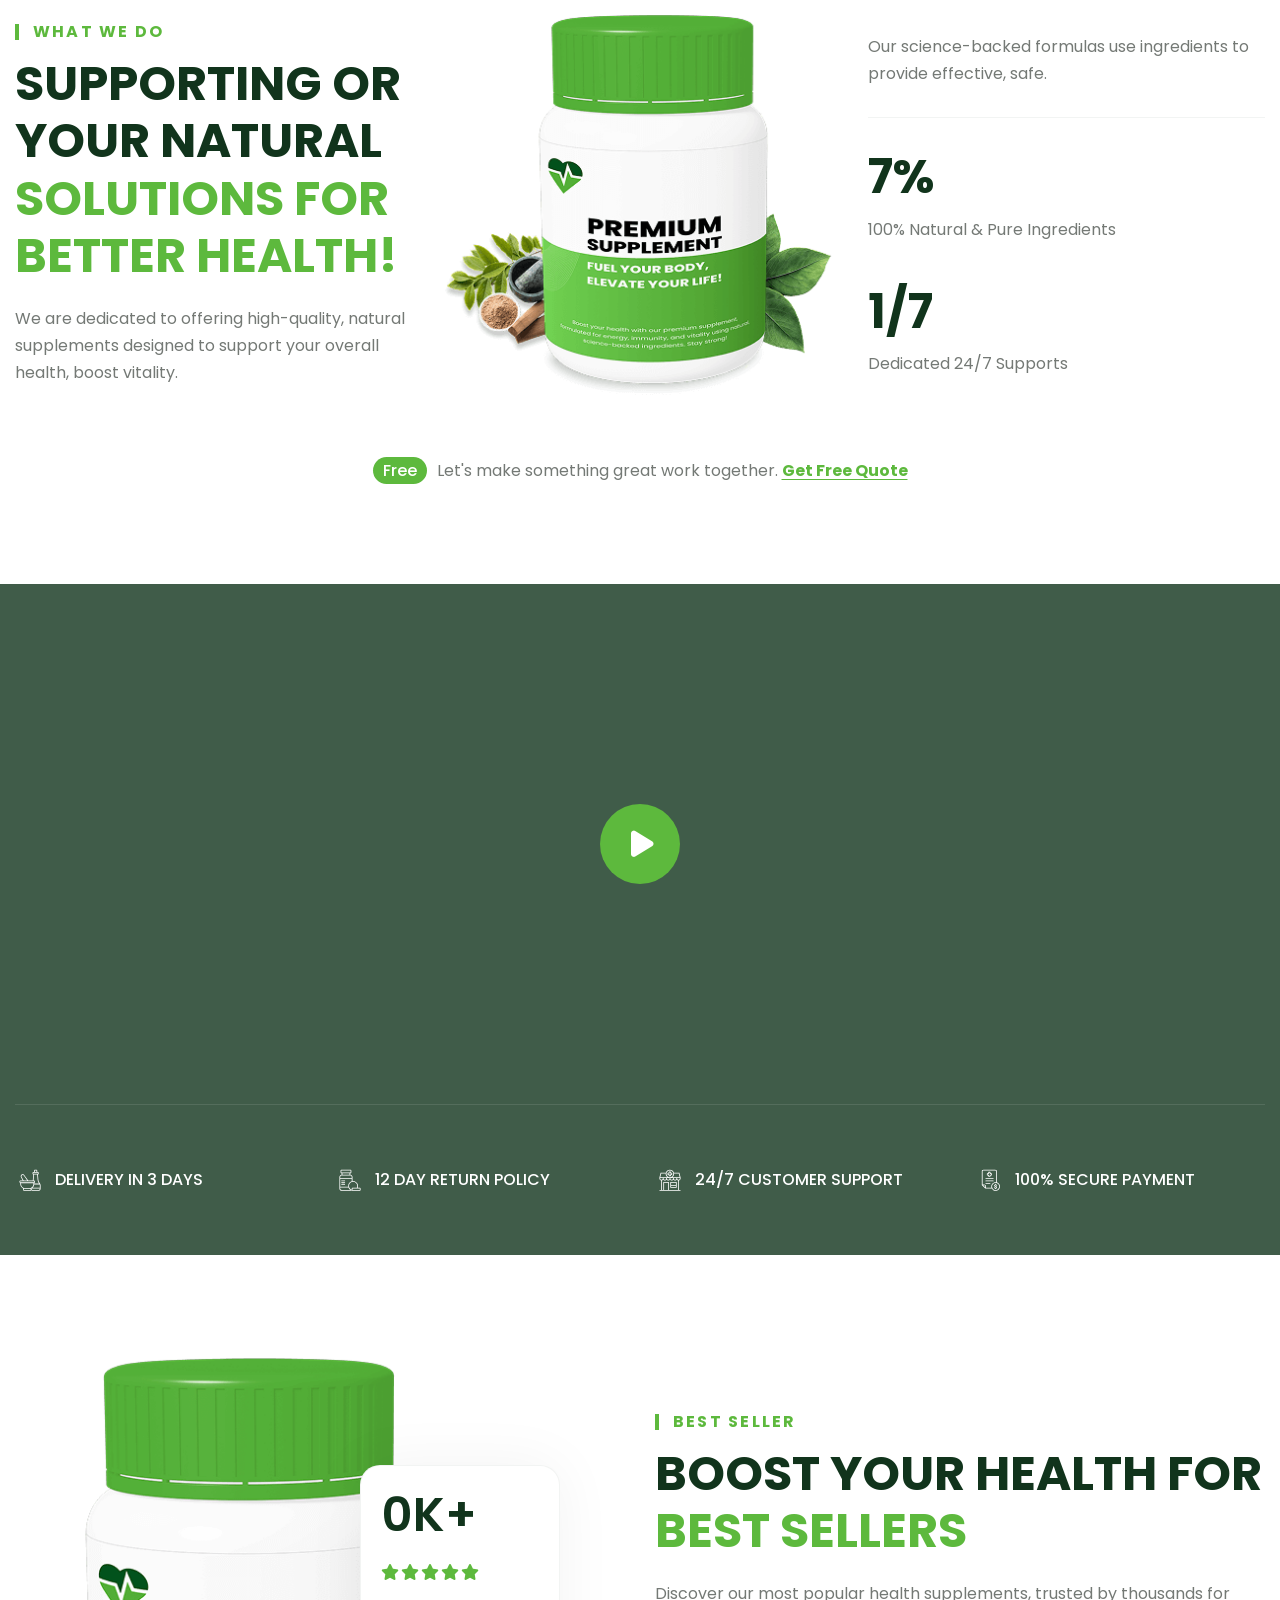
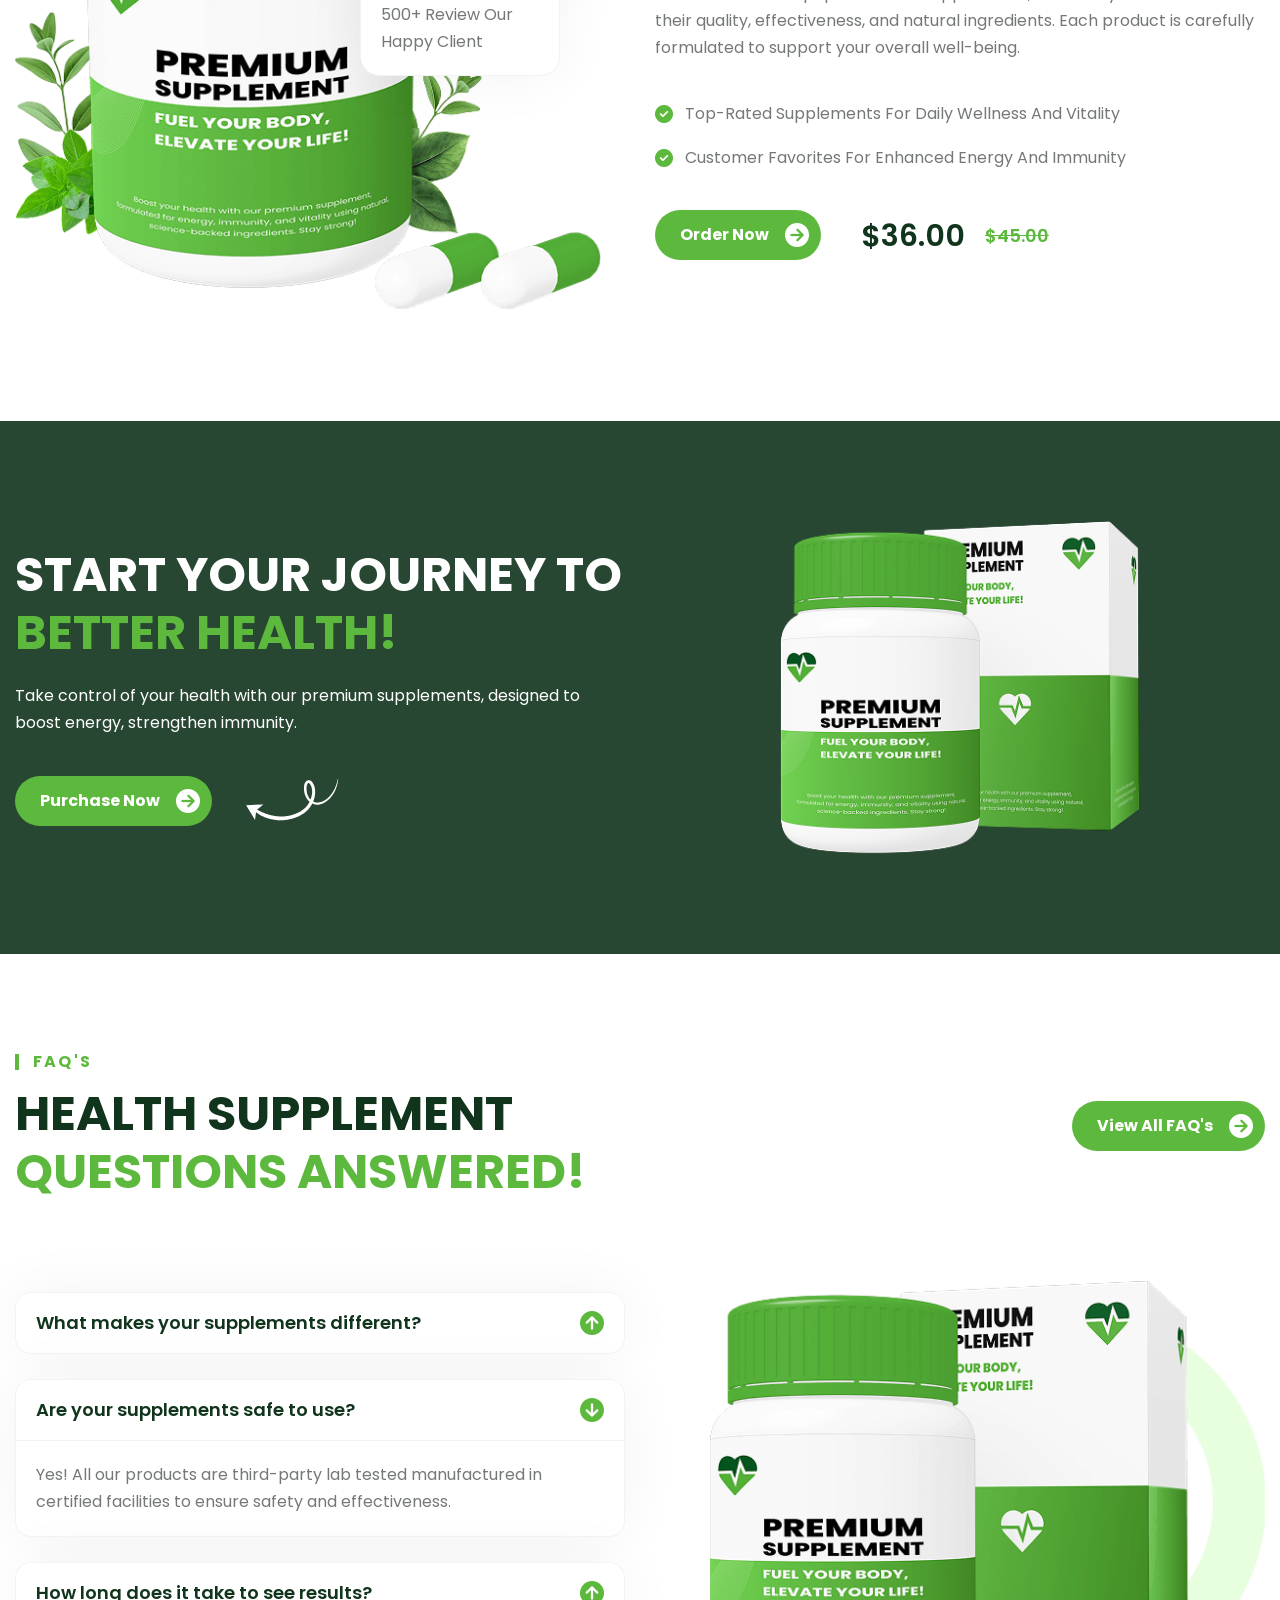
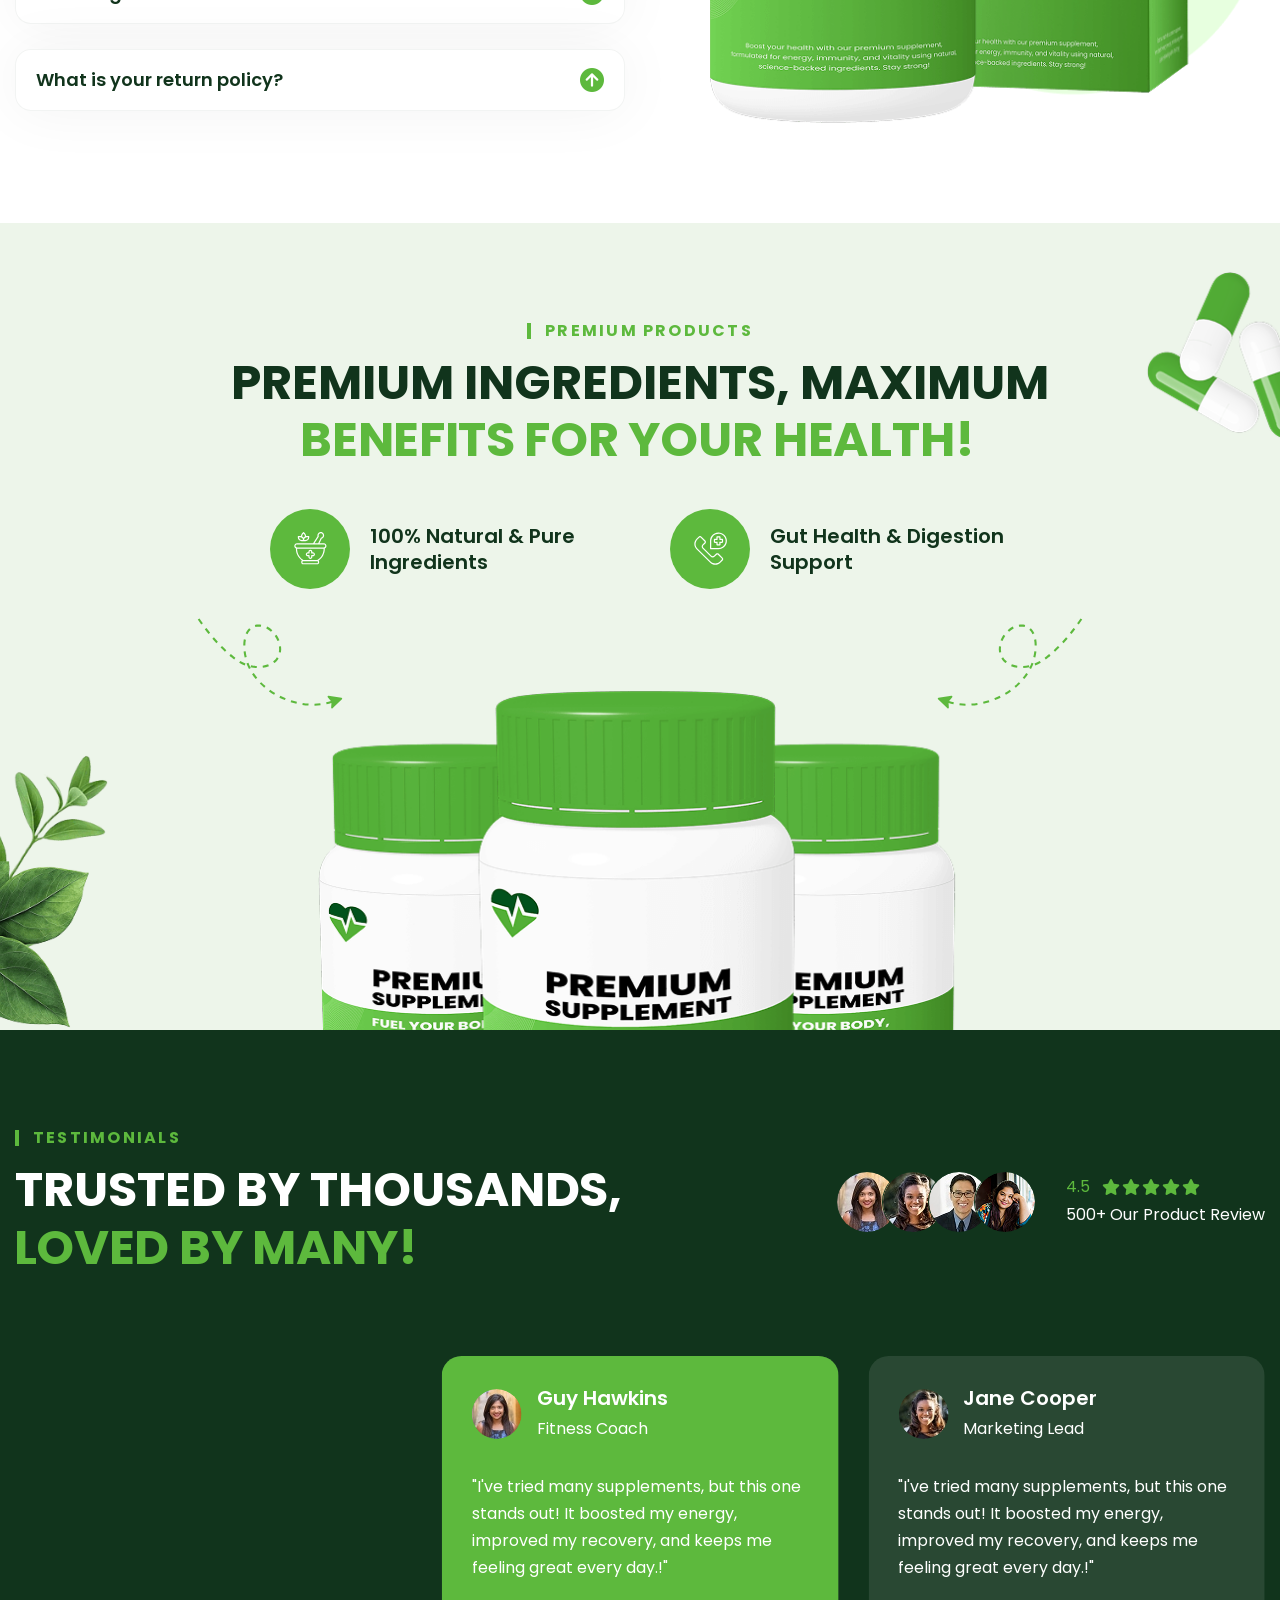
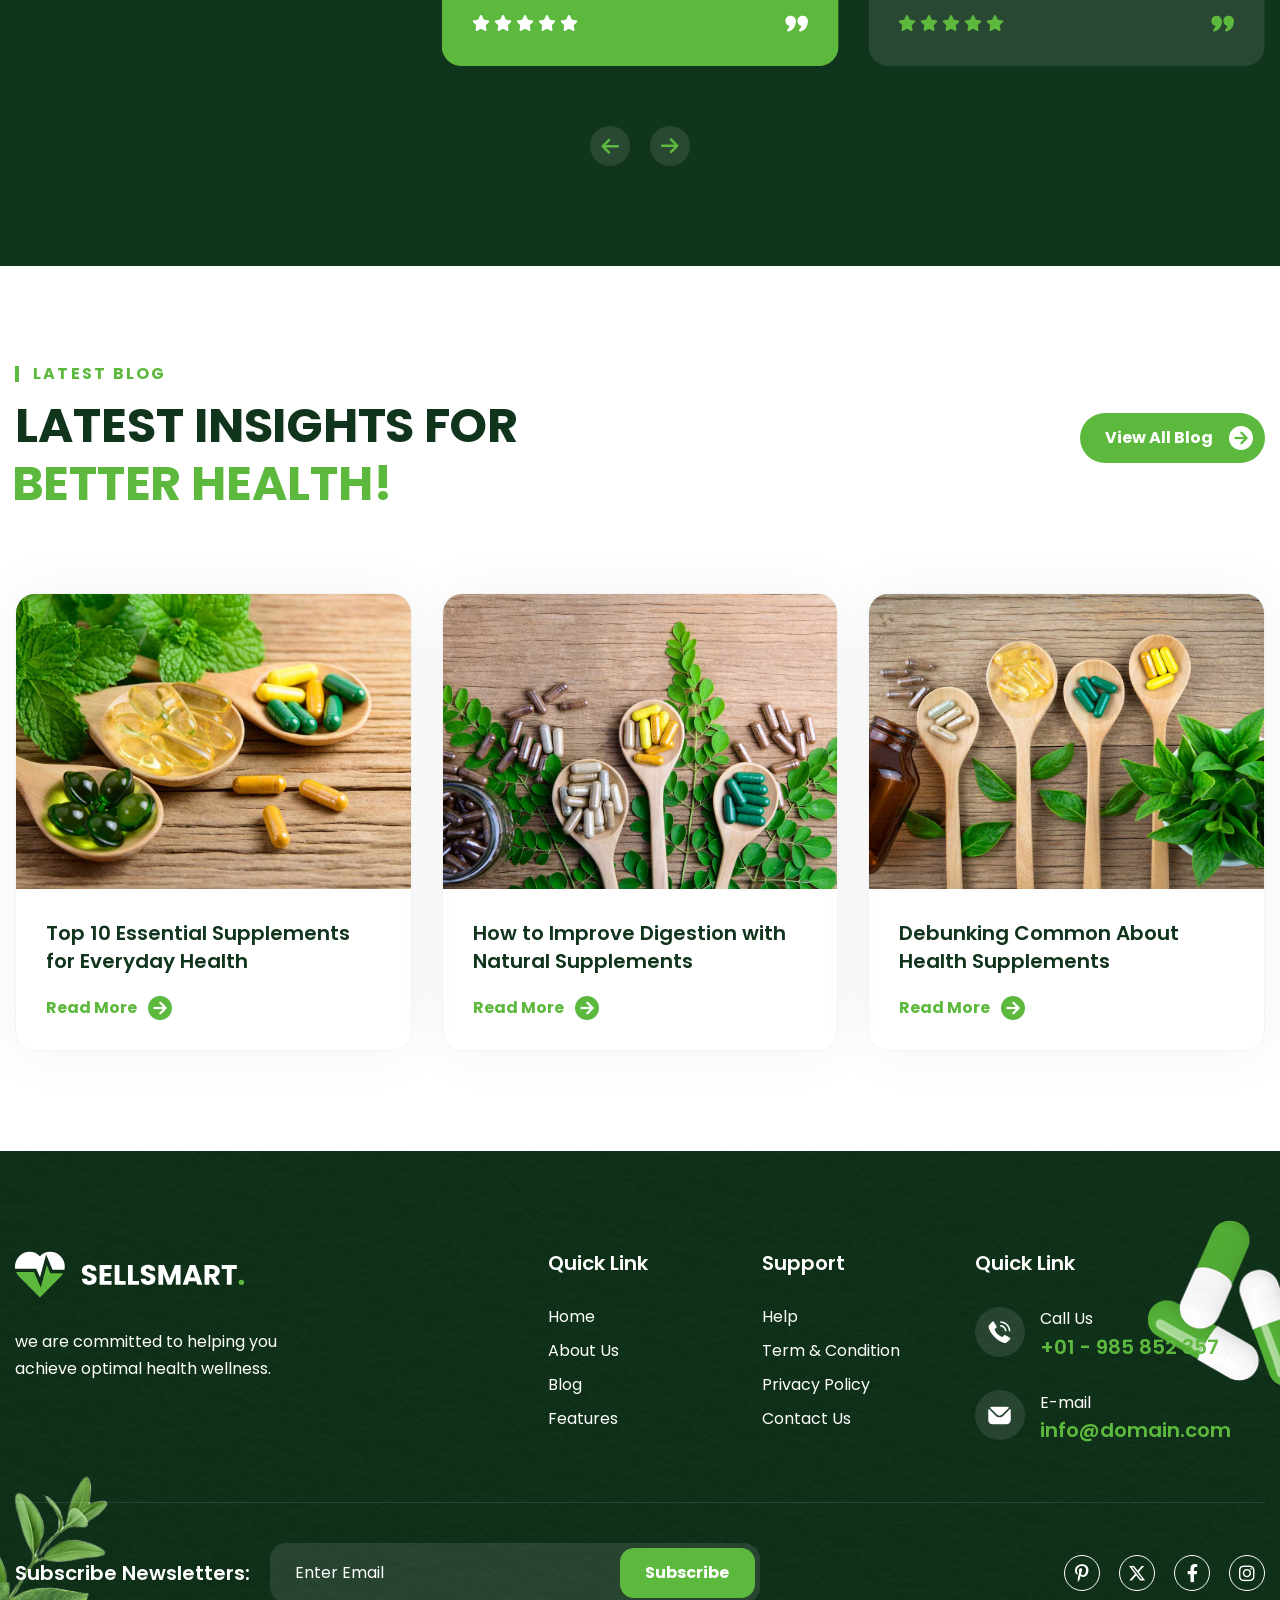
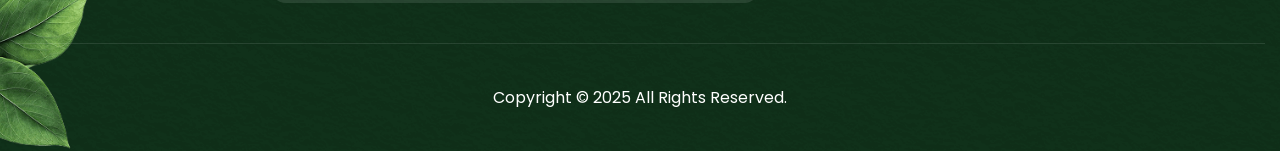
<file: public/health-supplements/index-2.html>
<!DOCTYPE html>
<html lang="zxx">

<!-- Mirrored from html.awaikenthemes.com/sellsmart/health-supplements/index.html by HTTrack Website Copier/3.x [XR&CO'2014], Mon, 13 Oct 2025 03:26:20 GMT -->
<head>
	<!-- Meta -->
	<meta charset="utf-8">
	<meta http-equiv="X-UA-Compatible" content="IE=edge">
	<meta name="viewport" content="width=device-width, initial-scale=1.0, maximum-scale=1">
	<meta name="description" content="">
	<meta name="keywords" content="">
	<meta name="author" content="Awaiken">
	<!-- Page Title -->
    <title>Sellsmart - Single Product Landing page HTML Template</title>
	<!-- Favicon Icon -->
	<link rel="shortcut icon" type="image/x-icon" href="images/favicon.png">
	<!-- Google Fonts Css-->
	<link rel="preconnect" href="https://fonts.googleapis.com/">
    <link rel="preconnect" href="https://fonts.gstatic.com/" crossorigin>
    <link href="https://fonts.googleapis.com/css2?family=Poppins:ital,wght@0,100;0,200;0,300;0,400;0,500;0,600;0,700;0,800;0,900;1,100;1,200;1,300;1,400;1,500;1,600;1,700;1,800;1,900&amp;display=swap" rel="stylesheet">
	<!-- Bootstrap Css -->
	<link href="css/bootstrap.min.css" rel="stylesheet" media="screen">
	<!-- SlickNav Css -->
	<link href="css/slicknav.min.css" rel="stylesheet">
	<!-- Swiper Css -->
	<link rel="stylesheet" href="css/swiper-bundle.min.css">
	<!-- Font Awesome Icon Css-->
	<link href="css/all.min.css" rel="stylesheet" media="screen">
	<!-- Animated Css -->
	<link href="css/animate.css" rel="stylesheet">
    <!-- Magnific Popup Core Css File -->
	<link rel="stylesheet" href="css/magnific-popup.css">
	<!-- Mouse Cursor Css File -->
	<link rel="stylesheet" href="css/mousecursor.css">
	<!-- Main Custom Css -->
	<link href="css/custom.css" rel="stylesheet" media="screen">
</head>
<body>

    <!-- Preloader Start -->
	<div class="preloader">
		<div class="loading-container">
			<div class="loading"></div>
			<div id="loading-icon"><img src="images/loader.svg" alt=""></div>
		</div>
	</div>
	<!-- Preloader End -->

    <!-- Header Start -->
	<header class="main-header">
		<div class="header-sticky">
			<nav class="navbar navbar-expand-lg">
				<div class="container">
					<!-- Logo Start -->
					<a class="navbar-brand" href="index.html">
						<img src="images/logo.svg" alt="Logo">
					</a>
					<!-- Logo End -->

					<!-- Main Menu Start -->
					<div class="collapse navbar-collapse main-menu">
                        <div class="nav-menu-wrapper">
                            <ul class="navbar-nav mr-auto" id="menu">
                                <li class="nav-item submenu"><a class="nav-link" href="index.html">Home</a>
                                    <ul>
                                        <li class="nav-item"><a class="nav-link" href="index-2.html">Home - Main</a></li>
                                        <li class="nav-item"><a class="nav-link" href="index-video.html">Home - Video</a></li>
                                        <li class="nav-item"><a class="nav-link" href="index-slider.html">Home - Slider</a></li>
                                    </ul>
                                </li>                                
                                <li class="nav-item"><a class="nav-link" href="about.html">About Us</a>
                                <li class="nav-item"><a class="nav-link" href="blog.html">Blog</a></li>
                                <li class="nav-item submenu"><a class="nav-link" href="#">Pages</a>
                                    <ul>
                                        <li class="nav-item"><a class="nav-link" href="blog-single.html">Blog Details</a></li>
                                        <li class="nav-item"><a class="nav-link" href="features.html">Features</a></li>
                                        <li class="nav-item"><a class="nav-link" href="testimonials.html">Testimonials</a></li>
                                        <li class="nav-item"><a class="nav-link" href="faqs.html">FAQs</a></li>
                                        <li class="nav-item"><a class="nav-link" href="404.html">404</a></li>
                                    </ul>
                                </li>
                                <li class="nav-item"><a class="nav-link" href="contact.html">Contact Us</a></li>             
                            </ul>
                        </div>
                        
                        <!-- Header Contact Btn Start -->
                        <div class="header-contact-btn">
                            <a href="contact.html" class="btn-default btn-highlighted">Buy Now</a>
                        </div>
                        <!-- Header Contact Btn End -->
					</div>
					<!-- Main Menu End -->
					<div class="navbar-toggle"></div>
				</div>
			</nav>
			<div class="responsive-menu"></div>
		</div>
	</header>
	<!-- Header End -->

    <!-- Hero Section Start -->
    <div class="hero dark-section">
        <div class="container">
            <div class="row align-items-center">
                <div class="col-lg-6">
                    <!-- Hero Content Start -->
                    <div class="hero-content">
                        <!-- Section Title Start -->
                        <div class="section-title">
                            <h3 class="wow fadeInUp">Welcome to sellsmart</h3>
                            <h1 class="text-anime-style-3" data-cursor="-opaque">Natural <span>supplement</span></h1>
                        </div>
                        <!-- Section Title End -->

                        <!-- Hero List Start -->
                        <div class="hero-list wow fadeInUp" data-wow-delay="0.2s">
                            <ul>
                                <li>Natural supplements crafted to help you thrive.</li>
                                <li>Effective supplements. No fluff, just results.</li>
                            </ul>
                        </div>
                        <!-- Hero List End -->
                        
                        <!-- Hero Button Start -->
                        <div class="hero-btn wow fadeInUp" data-wow-delay="0.4s">
                            <a href="#" class="btn-default btn-highlighted">Buy Now</a>
                            <a href="contact.html" class="btn-default border-btn">Contact Now</a>
                        </div>
                        <!-- Hero Button End -->
                    </div>
                    <!-- Hero Content End -->
                </div>

                <div class="col-lg-6">
                    <!-- Hero Image Start -->
                    <div class="hero-image">
                        <figure>
                            <img src="images/hero-image.png" alt="">
                        </figure>
                    </div>
                    <!-- Hero Image End -->
                </div>
            </div>
        </div>
    </div>
    <!-- Hero Section End -->

    <!-- Our Scrolling Ticker Section Start -->
    <div class="our-scrolling-ticker">
        <!-- Scrolling Ticker Start -->
        <div class="scrolling-ticker-box">
            <div class="scrolling-content">
                <span><img src="images/asterisk-icon.svg" alt="">Free Delivery</span>
                <span><img src="images/asterisk-icon.svg" alt="">100% Secure Payment</span>
                <span><img src="images/asterisk-icon.svg" alt="">30 Days free Returns</span>
                <span><img src="images/asterisk-icon.svg" alt="">Dedicated 24/7 Supports</span>
                <span><img src="images/asterisk-icon.svg" alt="">Premium Quality Products</span>
                <span><img src="images/asterisk-icon.svg" alt="">Free Delivery</span>
                <span><img src="images/asterisk-icon.svg" alt="">100% Secure Payment</span>
                <span><img src="images/asterisk-icon.svg" alt="">30 Days free Returns</span>
                <span><img src="images/asterisk-icon.svg" alt="">Dedicated 24/7 Supports</span>
                <span><img src="images/asterisk-icon.svg" alt="">Premium Quality Products</span>
            </div>

            <div class="scrolling-content">
                <span><img src="images/asterisk-icon.svg" alt="">Free Delivery</span>
                <span><img src="images/asterisk-icon.svg" alt="">100% Secure Payment</span>
                <span><img src="images/asterisk-icon.svg" alt="">30 Days free Returns</span>
                <span><img src="images/asterisk-icon.svg" alt="">Dedicated 24/7 Supports</span>
                <span><img src="images/asterisk-icon.svg" alt="">Premium Quality Products</span>
                <span><img src="images/asterisk-icon.svg" alt="">Free Delivery</span>
                <span><img src="images/asterisk-icon.svg" alt="">100% Secure Payment</span>
                <span><img src="images/asterisk-icon.svg" alt="">30 Days free Returns</span>
                <span><img src="images/asterisk-icon.svg" alt="">Dedicated 24/7 Supports</span>
                <span><img src="images/asterisk-icon.svg" alt="">Premium Quality Products</span>
            </div>
        </div>
    </div>
    <!-- Our Scrolling Ticker Section End -->

    <!-- About Us Section Start -->
    <div class="about-us">
        <div class="container">
            <div class="row align-items-center">
                <div class="col-lg-6">
                    <!-- About Images Start -->
                    <div class="about-images">
                        <figure>
                            <img src="images/about-img.png" alt="">
                        </figure>
                    </div>
                    <!-- About Images End -->
                </div>
                
                <div class="col-lg-6">
                    <!-- About us Content Start -->
                    <div class="about-us-content">
                        <!-- Section Title Start -->
                        <div class="section-title">
                            <h3 class="wow fadeInUp">about us</h3>
                            <h2 class="text-anime-style-3" data-cursor="-opaque">Committed to your <span>health and wellness!</span></h2>
                            <p class="wow fadeInUp" data-wow-delay="0.2s">We are dedicated to preserving the planet's natural beauty while practices ensure a thriving future for generations to come.</p>
                        </div>
                        <!-- Section Title End -->

                        <!-- About Us Body Start -->
                        <div class="about-us-body wow fadeInUp" data-wow-delay="0.4s">
                            <!-- About Us List Start -->
                            <div class="about-us-list">
                                <ul>
                                    <li>Pure & Natural Ingredients</li>
                                    <li>Premium Quality Products</li>
                                </ul>
                            </div>
                            <!-- About Us List End -->
                            
                            <!-- About Body Item Start -->
                            <div class="about-body-item">
                                <div class="icon-box">
                                    <img src="images/icon-about-body.svg" alt="">
                                </div>
                                <div class="about-body-item-title">
                                    <h3>100% Natural & Pure Ingredients</h3>
                                </div>
                            </div>
                            <!-- About Body Item End -->
                        </div>
                        <!-- About Us Body End -->
                        
                        <!-- About Us Footer Start -->
                        <div class="about-us-footer wow fadeInUp" data-wow-delay="0.6s">
                            <!-- About Us Button Start -->
                            <div class="about-us-btn">
                                <a href="about.html" class="btn-default">more about us</a>
                            </div>
                            <!-- About Us Button End -->                            
                            
                            <!-- About Contact Box Start -->
                            <div class="about-contact-box">
                                <div class="icon-box">
                                    <img src="images/icon-phone.svg" alt="">
                                </div>
                                <div class="about-contact-box-content">
                                    <p>Support Any Time</p>
                                    <h3><a href="tel:985852357">+01 - 985 852 357</a></h3>
                                </div>
                            </div>
                            <!-- About Contact Box End -->
                        </div>
                        <!-- About Us Footer End -->
                    </div>
                    <!-- About us Content End -->
                </div>
            </div>
        </div>
    </div>
    <!-- About Us Section End -->

    <!-- Why Choose us Section Start -->
    <div class="why-choose-us">
        <div class="container">
            <div class="row section-row align-items-center">
                <div class="col-lg-6">
                    <!-- Section Title Start -->
                    <div class="section-title">
                        <h3 class="wow fadeInUp">why choose us</h3>
                        <h2 class="text-anime-style-3" data-cursor="-opaque">Why we're your best <span>health choice!</span></h2>
                    </div>
                    <!-- Section Title End -->
                </div>
                
                <div class="col-lg-6">
                    <!-- Section Title Content Start -->
                    <div class="section-title-content wow fadeInUp" data-wow-delay="0.2s">
                        <p>We prioritize quality, using only natural, science - ingredients to create effective supplements that support your health, energy, and overall well-being.</p>
                    </div>
                    <!-- Section Title Content End -->
                </div>
            </div>

            <div class="row">
                <div class="col-lg-12">
                    <!-- Why Choose Box Start -->
                    <div class="why-choose-box">
                        <!-- Why Choose Item Box Start -->
                        <div class="why-choose-item-box-1">
                            <!-- Why Choose Item Start -->
                            <div class="why-choose-item wow fadeInUp" data-wow-delay="0.4s">
                                <div class="icon-box">
                                    <img src="images/icon-why-choose-1.png" alt="">
                                </div>
                                <div class="why-choose-item-content">
                                    <h3>Natural Ingredients</h3>
                                    <p>Our supplements are made with , natural ingredients, carefully for quality, effectiveness.</p>
                                </div>
                            </div>
                            <!-- Why Choose Item End -->

                            <!-- Why Choose Item Start -->
                            <div class="why-choose-item wow fadeInUp" data-wow-delay="0.6s">
                                <div class="icon-box">
                                    <img src="images/icon-why-choose-2.png" alt="">
                                </div>
                                <div class="why-choose-item-content">
                                    <h3>Pure Elements</h3>
                                    <p>Our supplements are made with , natural ingredients, carefully for quality, effectiveness.</p>
                                </div>
                            </div>
                            <!-- Why Choose Item End -->
                        </div>
                        <!-- Why Choose Item Box End -->

                        <!-- Why Choose Image Start -->
                        <div class="why-choose-image">
                            <figure>
                                <img src="images/why-choose-image.png" alt="">
                            </figure>
                        </div>
                        <!-- Why Choose Image End -->

                        <!-- Why Choose Item Box Start -->
                        <div class="why-choose-item-box-2">
                            <!-- Why Choose Item Start -->
                            <div class="why-choose-item wow fadeInUp" data-wow-delay="0.4s">
                                <div class="icon-box">
                                    <img src="images/icon-why-choose-3.png" alt="">
                                </div>
                                <div class="why-choose-item-content">
                                    <h3>High Potency</h3>
                                    <p>Our supplements are made with , natural ingredients, carefully for quality, effectiveness.</p>
                                </div>
                            </div>
                            <!-- Why Choose Item End -->

                            <!-- Why Choose Item Start -->
                            <div class="why-choose-item wow fadeInUp" data-wow-delay="0.6s">
                                <div class="icon-box">
                                    <img src="images/icon-why-choose-4.png" alt="">
                                </div>
                                <div class="why-choose-item-content">
                                    <h3>Nature's Best</h3>
                                    <p>Our supplements are made with , natural ingredients, carefully for quality, effectiveness.</p>
                                </div>
                            </div>
                            <!-- Why Choose Item End -->
                        </div>
                        <!-- Why Choose Item Box End -->
                    </div>
                    <!-- Why Choose Box End -->
                </div>
            </div>
        </div>
    </div>
    <!-- Why Choose us Section End -->

    <!-- Our Products Section Start -->
    <div class="our-products">
        <div class="container">
            <div class="row section-row align-items-center">
                <div class="col-lg-6">
                    <!-- Section Title Start -->
                    <div class="section-title">
                        <h3 class="wow fadeInUp">our product</h3>
                        <h2 class="text-anime-style-3" data-cursor="-opaque">Powerful supplements  <span>for a healthier you!</span></h2>
                    </div>
                    <!-- Section Title End -->
                </div>
                
                <div class="col-lg-6">
                    <!-- Section Button Start -->
                    <div class="section-btn wow fadeInUp" data-wow-delay="0.2s">
                        <a href="#" class="btn-default">view all products</a>
                    </div>
                    <!-- Section Button End -->
                </div>
            </div>

            <div class="row">
                <div class="col-lg-12">
                    <!-- Product Slider Start -->
                    <div class="product-slider">
                        <div class="swiper">
                            <div class="swiper-wrapper">
                                <!-- Product Slide Start -->
                                <div class="swiper-slide">
                                    <div class="product-item">
                                        <div class="product-image">
                                            <figure class="image-anime">
                                                <img src="images/product-image-1.jpg" alt="">
                                            </figure>
                                        </div>
                                        <div class="product-title">
                                            <h3>Immune Shield</h3>
                                        </div>
                                        <div class="product-item-body">
                                            <div class="product-rating">
                                                <i class="fa-solid fa-star"></i>
                                                <i class="fa-solid fa-star"></i>
                                                <i class="fa-solid fa-star"></i>
                                                <i class="fa-solid fa-star"></i>
                                                <i class="fa-solid fa-star"></i>
                                            </div>
                                            <div class="product-price">
                                                <p>$30.00</p>
                                            </div>
                                        </div>
                                    </div>
                                </div>
                                <!-- Product Slide End -->

                                <!-- Product Slide Start -->
                                <div class="swiper-slide">
                                    <div class="product-item">
                                        <div class="product-image">
                                            <figure class="image-anime">
                                                <img src="images/product-image-2.jpg" alt="">
                                            </figure>
                                        </div>
                                        <div class="product-title">
                                            <h3>Vital Boost</h3>
                                        </div>
                                        <div class="product-item-body">
                                            <div class="product-rating">
                                                <i class="fa-solid fa-star"></i>
                                                <i class="fa-solid fa-star"></i>
                                                <i class="fa-solid fa-star"></i>
                                                <i class="fa-solid fa-star"></i>
                                                <i class="fa-solid fa-star"></i>
                                            </div>
                                            <div class="product-price">
                                                <p>$60.00</p>
                                            </div>
                                        </div>
                                    </div>
                                </div>
                                <!-- Product Slide End -->

                                <!-- Product Slide Start -->
                                <div class="swiper-slide">
                                    <div class="product-item">
                                        <div class="product-image">
                                            <figure class="image-anime">
                                                <img src="images/product-image-3.jpg" alt="">
                                            </figure>
                                        </div>
                                        <div class="product-title">
                                            <h3>Zen Guard</h3>
                                        </div>
                                        <div class="product-item-body">
                                            <div class="product-rating">
                                                <i class="fa-solid fa-star"></i>
                                                <i class="fa-solid fa-star"></i>
                                                <i class="fa-solid fa-star"></i>
                                                <i class="fa-solid fa-star"></i>
                                                <i class="fa-solid fa-star"></i>
                                            </div>
                                            <div class="product-price">
                                                <p>$80.00</p>
                                            </div>
                                        </div>
                                    </div>
                                </div>
                                <!-- Product Slide End -->

                                <!-- Product Slide Start -->
                                <div class="swiper-slide">
                                    <div class="product-item">
                                        <div class="product-image">
                                            <figure class="image-anime">
                                                <img src="images/product-image-4.jpg" alt="">
                                            </figure>
                                        </div>
                                        <div class="product-title">
                                            <h3>Green Vibe</h3>
                                        </div>
                                        <div class="product-item-body">
                                            <div class="product-rating">
                                                <i class="fa-solid fa-star"></i>
                                                <i class="fa-solid fa-star"></i>
                                                <i class="fa-solid fa-star"></i>
                                                <i class="fa-solid fa-star"></i>
                                                <i class="fa-solid fa-star"></i>
                                            </div>
                                            <div class="product-price">
                                                <p>$40.00</p>
                                            </div>
                                        </div>
                                    </div>
                                </div>
                                <!-- Product Slide End -->

                                <!-- Product Slide Start -->
                                <div class="swiper-slide">
                                    <div class="product-item">
                                        <div class="product-image">
                                            <figure class="image-anime">
                                                <img src="images/product-image-2.jpg" alt="">
                                            </figure>
                                        </div>
                                        <div class="product-title">
                                            <h3>Vital Boost</h3>
                                        </div>
                                        <div class="product-item-body">
                                            <div class="product-rating">
                                                <i class="fa-solid fa-star"></i>
                                                <i class="fa-solid fa-star"></i>
                                                <i class="fa-solid fa-star"></i>
                                                <i class="fa-solid fa-star"></i>
                                                <i class="fa-solid fa-star"></i>
                                            </div>
                                            <div class="product-price">
                                                <p>$60.00</p>
                                            </div>
                                        </div>
                                    </div>
                                </div>
                                <!-- Product Slide End -->
                            </div>
                            <div class="product-btn">
                                <div class="product-button-prev"></div>
                                <div class="product-button-next"></div>
                            </div>
                        </div>
                    </div>
                    <!-- Testimonial Slider End -->
                </div>

                <div class="col-lg-12">
                    <!-- Our Product Benefits Start -->
                    <div class="our-product-benefits">
                        <!-- Product Benefit Item Start -->
                        <div class="product-benefit-item wow fadeInUp">
                            <div class="icon-box">
                                <img src="images/icon-product-benefit-1.svg" alt="">
                            </div>
                            <div class="product-benefit-content">
                                <h3>100% Natural & Pure Ingredients</h3>
                            </div>
                        </div>
                        <!-- Product Benefit Item End -->

                        <!-- Product Benefit Item Start -->
                        <div class="product-benefit-item wow fadeInUp" data-wow-delay="0.2s">
                            <div class="icon-box">
                                <img src="images/icon-product-benefit-2.svg" alt="">
                            </div>
                            <div class="product-benefit-content">
                                <h3>Optimized for Fast Absorption</h3>
                            </div>
                        </div>
                        <!-- Product Benefit Item End -->

                        <!-- Product Benefit Item Start -->
                        <div class="product-benefit-item wow fadeInUp" data-wow-delay="0.4s">
                            <div class="icon-box">
                                <img src="images/icon-product-benefit-3.svg" alt="">
                            </div>
                            <div class="product-benefit-content">
                                <h3>No Artificial Additives or Fillers</h3>
                            </div>
                        </div>
                        <!-- Product Benefit Item End -->

                        <!-- Product Benefit Item Start -->
                        <div class="product-benefit-item wow fadeInUp" data-wow-delay="0.6s">
                            <div class="icon-box">
                                <img src="images/icon-product-benefit-4.svg" alt="">
                            </div>
                            <div class="product-benefit-content">
                                <h3>Gut Health & Digestion Support</h3>
                            </div>
                        </div>
                        <!-- Product Benefit Item End -->
                    </div>
                    <!-- Our Product Benefits End -->
                </div>
            </div>
        </div>
    </div>
    <!-- Our Product Section End -->
    
    <!-- Our Key Points Section Start -->
    <div class="our-key-points dark-section">
        <div class="container">
            <div class="row align-items-center">
                <div class="col-lg-6">
                    <div class="key-points-content">
                        <!-- Section Title Start -->
                        <div class="section-title">
                            <h3 class="wow fadeInUp">our key points</h3>
                            <h2 class="text-anime-style-3" data-cursor="-opaque">Our commitment to <span>quality & service</span></h2>
                        </div>
                        <!-- Section Title End -->

                        <!-- Key Point Steps Start -->
                        <div class="key-points-steps">
                            <!-- Key Point Step Item Start -->
                            <div class="key-points-step-item wow fadeInUp" data-wow-delay="0.2s">
                                <div class="key-points-steo-no">
                                    <h3>01</h3>
                                </div>
                                <div class="key-points-step-content">
                                    <h3>Uncompromising Quality</h3>
                                    <p>Our supplements are made with , natural ingredients, carefully for quality, effectiveness.</p>
                                </div>
                            </div>
                            <!-- Key Point Step Item End -->
                            
                            <!-- Key Point Step Item Start -->
                            <div class="key-points-step-item wow fadeInUp" data-wow-delay="0.4s">
                                <div class="key-points-steo-no">
                                    <h3>02</h3>
                                </div>
                                <div class="key-points-step-content">
                                    <h3>Customer-first approach</h3>
                                    <p>Our supplements are made with , natural ingredients, carefully for quality, effectiveness.</p>
                                </div>
                            </div>
                            <!-- Key Point Step Item End -->
                            
                            <!-- Key Point Step Item Start -->
                            <div class="key-points-step-item wow fadeInUp" data-wow-delay="0.6s">
                                <div class="key-points-steo-no">
                                    <h3>03</h3>
                                </div>
                                <div class="key-points-step-content">
                                    <h3>Easy returns & refunds</h3>
                                    <p>Our supplements are made with , natural ingredients, carefully for quality, effectiveness.</p>
                                </div>
                            </div>
                            <!-- Key Point Step Item End -->
                        </div>
                        <!-- Key Point Steps End -->
                    </div>
                </div>

                <div class="col-lg-6">
                    <!-- Key Point Image Start -->
                    <div class="key-points-image">
                        <figure>
                            <img src="images/key-points-image.png" alt="">
                        </figure>
                    </div>
                    <!-- Key Point Image End -->
                </div>
            </div>
        </div>
    </div>
    <!-- Our Key Points Section End -->
    
    <!-- What We Do Section Start -->
    <div class="what-we-do">
        <div class="container">
            <div class="row align-items-center">
                <div class="col-lg-4">
                    <!-- Section Title Start -->
                    <div class="section-title">
                        <h3 class="wow fadeInUp">what we do</h3>
                        <h2 class="text-anime-style-3" data-cursor="-opaque">Supporting or your natural <span>solutions for better health!</span></h2>
                        <p class="wow fadeInUp" data-wow-delay="0.2s">We are dedicated to offering high-quality, natural supplements designed to support your overall health, boost vitality.</p>
                    </div> 
                    <!-- Section Title End -->
                </div>

                <div class="col-lg-4 col-md-6">                    
                    <!-- What We Do Image Start -->
                    <div class="what-we-do-image">
                        <figure>
                            <img src="images/what-we-do-img.png" alt="">
                        </figure>
                    </div>
                    <!-- What We Do Image End -->
                </div>

                <div class="col-lg-4 col-md-6">
                    <!-- What We Do Content Start -->
                    <div class="what-we-do-content">
                        <!-- What We Do Header Start -->
                        <div class="what-we-do-header wow fadeInUp" data-wow-delay="0.2s">
                            <p>Our science-backed formulas use ingredients to provide effective, safe.</p>
                        </div>
                        <!-- What We Do Header End -->
                        
                        <!-- What We Do Body Start -->
                        <div class="what-we-do-body">
                            <!-- What Do Counter Item Start -->
                            <div class="what-do-counter-item">
                                <h2><span class="counter">100</span>%</h2>
                                <p>100% Natural & Pure Ingredients</p>
                            </div>
                            <!-- What Do Counter Item End -->
                            
                            <!-- What Do Counter Item Start -->
                            <div class="what-do-counter-item">
                                <h2><span class="counter">24</span>/7</h2>
                                <p>Dedicated 24/7 Supports</p>
                            </div>
                            <!-- What Do Counter Item End -->
                        </div>
                        <!-- What We Do Body End -->
                    </div>
                    <!-- What We Do Content End -->
                </div>

                <div class="col-lg-12">
                    <!-- Section Footer Text Start -->
                    <div class="section-footer-text wow fadeInUp" data-wow-delay="0.4s">
                        <p><span>Free</span>Let's make something great work together. <a href="contact.html">Get free quote</a></p>
                    </div>
                    <!-- Section Footer Text End -->
                </div>
            </div>
        </div>
    </div>
    <!-- What We Do Section End -->

    <!-- Intro Video Section Start -->
    <div class="intro-video parallaxie">
        <div class="container">
            <div class="row">
                <div class="col-lg-12">
                    <!-- Intro Video Box Start -->
                    <div class="intro-video-box">
                        <!-- Video Play Button Start -->
                        <div class="video-play-button">
                            <a href="https://www.youtube.com/watch?v=Y-x0efG1seA" class="popup-video" data-cursor-text="Play">
                                <i class="fa-solid fa-play"></i>
                            </a>
                        </div>
                        <!-- Video Play Button End -->

                        <!-- Intro Video Item Box Start -->
                        <div class="intro-video-item-box">
                            <!-- Intro Video Item Start -->
                            <div class="intro-video-item wow fadeInUp">
                                <img src="images/icon-intro-video-item-1.svg" alt="">
                                <h3>delivery in 3 days</h3>
                            </div>
                            <!-- Intro Video Item End -->

                            <!-- Intro Video Item Start -->
                            <div class="intro-video-item wow fadeInUp" data-wow-delay="0.2s">
                                <img src="images/icon-intro-video-item-2.svg" alt="">
                                <h3>12 day return policy</h3>
                            </div>
                            <!-- Intro Video Item End -->

                            <!-- Intro Video Item Start -->
                            <div class="intro-video-item wow fadeInUp" data-wow-delay="0.4s">
                                <img src="images/icon-intro-video-item-3.svg" alt="">
                                <h3>24/7 customer support</h3>
                            </div>
                            <!-- Intro Video Item End -->

                            <!-- Intro Video Item Start -->
                            <div class="intro-video-item wow fadeInUp" data-wow-delay="0.6s">
                                <img src="images/icon-intro-video-item-4.svg" alt="">
                                <h3>100% secure payment</h3>
                            </div>
                            <!-- Intro Video Item End -->
                        </div>
                        <!-- Intro Video Item Box End -->
                    </div>
                    <!-- Intro Video Box End -->
                </div>
            </div>
        </div>
    </div>
    <!-- Intro Video Section End -->

    <!-- Our Best Seller Section Start -->
    <div class="our-best-seller">
        <div class="container">
            <div class="row align-items-center">
                <div class="col-lg-6">
                    <!-- Best Seller Image Start -->
                    <div class="best-seller-image">
                        <figure>
                            <img src="images/best-seller-image.png" alt="">
                        </figure>
                        
                        <!-- Seller Counter Box Start -->
                        <div class="seller-counter-box">
                            <h2><span class="counter">5</span>K+</h2>
                            <ul>
                                <li><i class="fa-solid fa-star"></i></li>
                                <li><i class="fa-solid fa-star"></i></li>
                                <li><i class="fa-solid fa-star"></i></li>
                                <li><i class="fa-solid fa-star"></i></li>
                                <li><i class="fa-solid fa-star"></i></li>
                            </ul>
                            <p>500+ Review Our Happy Client </p>
                        </div>
                        <!-- Seller Counter Box End -->
                    </div>
                    <!-- Best Seller Image End -->
                </div>

                <div class="col-lg-6">
                    <!-- Best Seller Content Start -->
                    <div class="best-seller-content">
                        <!-- Section Title Start -->
                        <div class="section-title">
                            <h3 class="wow fadeInUp">best seller</h3>
                            <h2 class="text-anime-style-3" data-cursor="-opaque">Boost your health for <span>best sellers</span></h2>
                            <p class="wow fadeInUp" data-wow-delay="0.2s">Discover our most popular health supplements, trusted by thousands for their quality, effectiveness, and natural ingredients. Each product is carefully formulated to support your overall well-being.</p>
                        </div>
                        <!-- Section Title End -->

                        <!-- Best Seller Body Start -->
                        <div class="best-seller-body wow fadeInUp" data-wow-delay="0.4s">
                            <ul>
                                <li>Top-Rated Supplements for Daily Wellness and Vitality</li>
                                <li>Customer Favorites for Enhanced Energy and Immunity</li>
                            </ul>
                        </div>
                        <!-- Best Seller Body End -->
                        
                        <!-- Best Seller Footer Start -->
                        <div class="best-seller-footer wow fadeInUp" data-wow-delay="0.6s">
                            <!-- Best Seller Button Start -->
                            <div class="best-seller-btn">
                                <a href="contact.html" class="btn-default">Order now</a>      
                            </div>
                            <!-- Best Seller Button End -->
                            
                            <!-- Best Seller Price Start -->
                            <div class="best-seller-price">
                                <h2>$36.00</h2>
                                <h3>$45.00</h3>
                            </div>
                            <!-- Best Seller Price End -->
                        </div>
                        <!-- Best Seller Footer End -->
                    </div>
                    <!-- Best Seller Content End -->
                </div>
            </div>
        </div>
    </div>
    <!-- Our Best Seller Section End -->

    <!-- CTA Box Section Start -->
    <div class="cta-box dark-section parallaxie">
        <div class="container">
            <div class="row align-items-center">
                <div class="col-lg-6">
                    <!-- CTA Content Start -->
                    <div class="cta-content">
                        <!-- Section Title Start -->
                        <div class="section-title">
                            <h2 class="text-anime-style-3" data-cursor="-opaque">Start your journey to <span>better health!</span></h2>
                            <p class="wow fadeInUp" data-wow-delay="0.2s">Take control of your health with our premium supplements, designed to boost energy, strengthen immunity.</p>
                        </div>
                        <!-- Section Title End -->

                        <!-- CTA Button Start -->
                        <div class="cta-btn wow fadeInUp" data-wow-delay="0.4s">
                            <a href="contact.html" class="btn-default btn-highlighted">Purchase Now</a>
                        </div>
                        <!-- CTA Button End -->
                    </div>
                    <!-- CTA Content End -->
                </div>

                <div class="col-lg-6">
                    <!-- CTA Image Start -->
                    <div class="cta-image">
                        <figure>
                            <img src="images/cta-image.png" alt="">
                        </figure>
                    </div>
                    <!-- CTA Image End -->
                </div>
            </div>
        </div>
    </div>
    <!-- CTA Box Section End -->

    <!-- Our Faqs Section Start -->
    <div class="our-faqs">
        <div class="container">
            <div class="row section-row align-items-center">
                <div class="col-lg-6">
                    <!-- Section Title Start -->
                    <div class="section-title">
                        <h3 class="wow fadeInUp">FAQ's</h3>
                        <h2 class="text-anime-style-3" data-cursor="-opaque">Health supplement <span>questions answered!</span></h2>
                    </div>
                    <!-- Section Title End -->
                </div>

                <div class="col-lg-6">
                    <!-- Section Button Start -->
                    <div class="section-btn wow fadeInUp" data-wow-delay="0.2s">
                        <a href="faqs.html" class="btn-default">view all FAQ's</a>
                    </div>
                    <!-- Section Button End -->
                </div>
            </div>
            
            <div class="row align-items-center">
                <div class="col-lg-6">
                    <!-- FAQ Accordion Start -->
                    <div class="faq-accordion" id="faqaccordion">
                        <!-- FAQ Item Start -->
                        <div class="accordion-item wow fadeInUp">
                            <h2 class="accordion-header" id="heading1">
                                <button class="accordion-button collapsed" type="button" data-bs-toggle="collapse" data-bs-target="#collapse1" aria-expanded="true" aria-controls="collapse1">
                                    What makes your supplements different?
                                </button>
                            </h2>
                            <div id="collapse1" class="accordion-collapse collapse" aria-labelledby="heading1" data-bs-parent="#faqaccordion">
                                <div class="accordion-body">
                                    <p>Yes! All our products are third-party lab tested manufactured in certified facilities to ensure safety and effectiveness.</p>
                                </div>
                            </div>
                        </div>
                        <!-- FAQ Item End -->

                        <!-- FAQ Item Start -->
                        <div class="accordion-item wow fadeInUp" data-wow-delay="0.2s">
                            <h2 class="accordion-header" id="heading2">
                                <button class="accordion-button" type="button" data-bs-toggle="collapse" data-bs-target="#collapse2" aria-expanded="false" aria-controls="collapse2">
                                    Are your supplements safe to use?
                                </button>
                            </h2>
                            <div id="collapse2" class="accordion-collapse collapse show" aria-labelledby="heading2" data-bs-parent="#faqaccordion">
                                <div class="accordion-body">
                                    <p>Yes! All our products are third-party lab tested manufactured in certified facilities to ensure safety and effectiveness.</p>
                                </div>
                            </div>
                        </div>
                        <!-- FAQ Item End -->

                        <!-- FAQ Item Start -->
                        <div class="accordion-item wow fadeInUp" data-wow-delay="0.4s">
                            <h2 class="accordion-header" id="heading3">
                                <button class="accordion-button collapsed" type="button" data-bs-toggle="collapse" data-bs-target="#collapse3" aria-expanded="false" aria-controls="collapse3">
                                    How long does it take to see results?
                                </button>
                            </h2>
                            <div id="collapse3" class="accordion-collapse collapse" aria-labelledby="heading3" data-bs-parent="#faqaccordion">
                                <div class="accordion-body">
                                    <p>Yes! All our products are third-party lab tested manufactured in certified facilities to ensure safety and effectiveness.</p>
                                </div>
                            </div>
                        </div>
                        <!-- FAQ Item End -->    

                        <!-- FAQ Item Start -->
                        <div class="accordion-item wow fadeInUp" data-wow-delay="0.6s">
                            <h2 class="accordion-header" id="heading4">
                                <button class="accordion-button collapsed" type="button" data-bs-toggle="collapse" data-bs-target="#collapse4" aria-expanded="false" aria-controls="collapse4">
                                    What is your return policy?
                                </button>
                            </h2>
                            <div id="collapse4" class="accordion-collapse collapse" aria-labelledby="heading4" data-bs-parent="#faqaccordion">
                                <div class="accordion-body">
                                    <p>Yes! All our products are third-party lab tested manufactured in certified facilities to ensure safety and effectiveness.</p>
                                </div>
                            </div>
                        </div>
                        <!-- FAQ Item End -->
                    </div>
                    <!-- FAQ Accordion End -->
                </div>

                <div class="col-lg-6">
                    <!-- FAQ Image Start -->
                    <div class="faq-image">
                        <figure>
                            <img src="images/faq-image.png" alt="">
                        </figure>
                    </div>
                    <!-- FAQ Image End -->
                </div>
            </div>
        </div>
    </div>
    <!-- Our Faqs Section End -->

    <!-- Premium Products Section Start -->
    <div class="premium-products">
        <div class="container">
            <div class="row">
                <div class="col-lg-12">
                    <!-- Premium Products Content Start -->
                    <div class="premium-product-content">
                        <!-- Section Title Start -->
                        <div class="section-title">
                            <h3 class="wow fadeInUp">Premium Products</h3>
                            <h2 class="text-anime-style-3" data-cursor="-opaque">Premium ingredients, maximum <span>benefits for your health!</span></h2>
                        </div>
                        <!-- Section Title End -->

                        <!-- Premium Benefits Start -->
                        <div class="premium-benefits wow fadeInUp" data-wow-delay="0.2s">
                            <!-- Premium Benefit Item Start -->
                            <div class="premium-benefit-item">
                                <div class="icon-box">
                                    <img src="images/icon-premium-benefit-1.svg" alt="">
                                </div>
                                <div class="premium-benefit-item-content">
                                    <h3>100% Natural & Pure Ingredients</h3>
                                </div>
                            </div>
                            <!-- Premium Benefit Item End -->

                            <!-- Premium Benefit Item Start -->
                            <div class="premium-benefit-item">
                                <div class="icon-box">
                                    <img src="images/icon-premium-benefit-2.svg" alt="">
                                </div>
                                <div class="premium-benefit-item-content">
                                    <h3>Gut Health & Digestion Support</h3>
                                </div>
                            </div>
                            <!-- Premium Benefit Item End -->
                        </div>
                        <!-- Premium Benefits End -->
                        
                        <!-- Premium Products Image Start -->
                        <div class="premium-product-image">
                            <figure>
                                <img src="images/premium-product-img.png" alt="">
                            </figure>
                        </div>
                        <!-- Premium Products Image End -->
                    </div>
                    <!-- Premium Products Content End -->
                </div>
            </div>
        </div>
    </div>
    <!-- Premium Products Section End -->

    <!-- Our Testimonials Section Start -->
    <div class="our-testimonials dark-section parallaxie">
        <div class="container">
            <div class="row section-row align-items-center">
                <div class="col-lg-6">
                    <!-- Section Title Start -->
                    <div class="section-title">
                        <h3 class="wow fadeInUp">testimonials</h3>
                        <h2 class="text-anime-style-3" data-cursor="-opaque">Trusted by thousands, <span>loved by many!</span></h2>
                    </div>
                    <!-- Section Title End -->
                </div>

                <div class="col-lg-6">
                    <!-- Section Button Start -->
                    <div class="section-btn">
                        <!-- Review Image Box Start -->
                        <div class="review-image-box">
                            <!-- Customer Review Box Start -->
                            <div class="customer-images">
                                <div class="customer-img">
                                    <figure class="image-anime reveal">
                                        <img src="images/author-1.jpg" alt="">
                                    </figure>
                                </div>                                    
                                <div class="customer-img">
                                    <figure class="image-anime reveal">
                                        <img src="images/author-2.jpg" alt="">
                                    </figure>
                                </div>
                                <div class="customer-img">
                                    <figure class="image-anime reveal">
                                        <img src="images/author-3.jpg" alt="">
                                    </figure>
                                </div>                                    
                                <div class="customer-img">
                                    <figure class="image-anime reveal">
                                        <img src="images/author-4.jpg" alt="">
                                    </figure>
                                </div>
                            </div>
                            <!-- Customer Review Box End -->

                            <!-- Review Content Start -->
                            <div class="review-content">
                                <ul>
                                    <li><span>4.5</span></li>
                                    <li><i class="fa-solid fa-star"></i></li>
                                    <li><i class="fa-solid fa-star"></i></li>
                                    <li><i class="fa-solid fa-star"></i></li>
                                    <li><i class="fa-solid fa-star"></i></li>
                                    <li><i class="fa-solid fa-star"></i></li>
                                </ul>
                                <p>500+ Our Product Review</p>
                            </div>
                            <!-- Review Content End -->
                        </div>
                        <!-- Review Image Box End -->
                    </div>
                    <!-- Section Button End -->
                </div>
            </div>

            <div class="row">
                <div class="col-lg-12">
                    <!-- Testimonial Slider Start -->
                    <div class="testimonial-slider">
                        <div class="swiper">
                            <div class="swiper-wrapper" data-cursor-text="Drag">
                                <!-- Testimonial Slide Start -->
                                <div class="swiper-slide">
                                    <div class="testimonial-item">
                                        <div class="testimonial-author">
                                            <div class="author-image">
                                                <figure class="image-anime">
                                                    <img src="images/author-1.jpg" alt="">
                                                </figure>
                                            </div>
                                            <div class="author-content">
                                                <h3>Guy Hawkins</h3>
                                                <p>Fitness Coach</p>
                                            </div>
                                        </div>
                                        <div class="testimonial-content">
                                            <p>"I've tried many supplements, but this one stands out! It boosted my energy, improved my recovery, and keeps me feeling great every day.!"</p>
                                        </div>
                                        <div class="testimonial-body">
                                            <div class="testimonial-rating">
                                                <i class="fa-solid fa-star"></i>
                                                <i class="fa-solid fa-star"></i>
                                                <i class="fa-solid fa-star"></i>
                                                <i class="fa-solid fa-star"></i>
                                                <i class="fa-solid fa-star"></i>
                                            </div>
                                            <div class="testimonial-quote">
                                                <img src="images/testimonial-quote.svg" alt="">
                                            </div>
                                        </div>
                                    </div>
                                </div>
                                <!-- Testimonial Slide End -->
                                
                                <!-- Testimonial Slide Start -->
                                <div class="swiper-slide">
                                    <div class="testimonial-item">
                                        <div class="testimonial-author">
                                            <div class="author-image">
                                                <figure class="image-anime">
                                                    <img src="images/author-2.jpg" alt="">
                                                </figure>
                                            </div>
                                            <div class="author-content">
                                                <h3>Jane Cooper</h3>
                                                <p>Marketing Lead</p>
                                            </div>
                                        </div>
                                        <div class="testimonial-content">
                                            <p>"I've tried many supplements, but this one stands out! It boosted my energy, improved my recovery, and keeps me feeling great every day.!"</p>
                                        </div>
                                        <div class="testimonial-body">
                                            <div class="testimonial-rating">
                                                <i class="fa-solid fa-star"></i>
                                                <i class="fa-solid fa-star"></i>
                                                <i class="fa-solid fa-star"></i>
                                                <i class="fa-solid fa-star"></i>
                                                <i class="fa-solid fa-star"></i>
                                            </div>
                                            <div class="testimonial-quote">
                                                <img src="images/testimonial-quote.svg" alt="">
                                            </div>
                                        </div>
                                    </div>
                                </div>
                                <!-- Testimonial Slide End -->
                                
                                <!-- Testimonial Slide Start -->
                                <div class="swiper-slide">
                                    <div class="testimonial-item">
                                        <div class="testimonial-author">
                                            <div class="author-image">
                                                <figure class="image-anime">
                                                    <img src="images/author-3.jpg" alt="">
                                                </figure>
                                            </div>
                                            <div class="author-content">
                                                <h3>Jacob Jones</h3>
                                                <p>Operations Manager</p>
                                            </div>
                                        </div>
                                        <div class="testimonial-content">
                                            <p>"I've tried many supplements, but this one stands out! It boosted my energy, improved my recovery, and keeps me feeling great every day.!"</p>
                                        </div>
                                        <div class="testimonial-body">
                                            <div class="testimonial-rating">
                                                <i class="fa-solid fa-star"></i>
                                                <i class="fa-solid fa-star"></i>
                                                <i class="fa-solid fa-star"></i>
                                                <i class="fa-solid fa-star"></i>
                                                <i class="fa-solid fa-star"></i>
                                            </div>
                                            <div class="testimonial-quote">
                                                <img src="images/testimonial-quote.svg" alt="">
                                            </div>
                                        </div>
                                    </div>
                                </div>
                                <!-- Testimonial Slide End -->
                                
                                <!-- Testimonial Slide Start -->
                                <div class="swiper-slide">
                                    <div class="testimonial-item">
                                        <div class="testimonial-author">
                                            <div class="author-image">
                                                <figure class="image-anime">
                                                    <img src="images/author-4.jpg" alt="">
                                                </figure>
                                            </div>
                                            <div class="author-content">
                                                <h3>Alex Moore</h3>
                                                <p>Content Writer</p>
                                            </div>
                                        </div>
                                        <div class="testimonial-content">
                                            <p>"I've tried many supplements, but this one stands out! It boosted my energy, improved my recovery, and keeps me feeling great every day.!"</p>
                                        </div>
                                        <div class="testimonial-body">
                                            <div class="testimonial-rating">
                                                <i class="fa-solid fa-star"></i>
                                                <i class="fa-solid fa-star"></i>
                                                <i class="fa-solid fa-star"></i>
                                                <i class="fa-solid fa-star"></i>
                                                <i class="fa-solid fa-star"></i>
                                            </div>
                                            <div class="testimonial-quote">
                                                <img src="images/testimonial-quote.svg" alt="">
                                            </div>
                                        </div>
                                    </div>
                                </div>
                                <!-- Testimonial Slide End -->
                            </div>
                            <div class="testimonial-btn">
                                <div class="testimonial-button-prev"></div>
                                <div class="testimonial-button-next"></div>
                            </div>
                        </div>
                    </div>
                    <!-- Testimonial Slider End -->
                </div>
            </div>
        </div>
    </div>
    <!-- Our Testimonial Section End -->

    <!-- Our Blog Section Start -->
    <div class="our-blog">
        <div class="container">
            <div class="row section-row align-items-center">
                <div class="col-lg-6">
                    <!-- Section Title Start -->
                    <div class="section-title">
                        <h3 class="wow fadeInUp">latest blog</h3>
                        <h2 class="text-anime-style-3" data-cursor="-opaque">Latest insights for <span>better health!</span></h2>
                    </div>
                    <!-- Section Title End -->  
                </div>

                <div class="col-lg-6">
                    <!-- Section Button Start -->
                    <div class="section-btn wow fadeInUp" data-wow-delay="0.2s">
                        <a href="blog.html" class="btn-default">view all blog</a>
                    </div>
                    <!-- Section Button End -->
                </div>
            </div>

            <div class="row">
                <div class="col-lg-4 col-md-6">
                    <!-- Post Item Start -->
                    <div class="post-item wow fadeInUp">
                        <!-- Post Featured Image Start-->
                        <div class="post-featured-image">
                            <a href="blog-single.html" data-cursor-text="View">
                                <figure class="image-anime">
                                    <img src="images/post-1.jpg" alt="">
                                </figure>    
                            </a>                            
                        </div>
                        <!-- Post Featured Image End -->

                        <!-- Post Item Body Start -->
                        <div class="post-item-body">
                            <!-- Post Item Content Start -->
                            <div class="post-item-content">
                                <h2><a href="blog-single.html">Top 10 Essential Supplements for Everyday Health</a></h2>
                            </div>
                            <!-- Post Item Content End -->

                            <!-- Post Item Readmore Button Start-->
                            <div class="post-item-btn">
                                <a href="blog-single.html" class="readmore-btn">read more</a>
                            </div>
                            <!-- Post Item Readmore Button End-->
                        </div>
                        <!-- Post Item Body End -->
                    </div>
                    <!-- Post Item End -->
                </div>

                <div class="col-lg-4 col-md-6">
                    <!-- Post Item Start -->
                    <div class="post-item wow fadeInUp" data-wow-delay="0.2s">
                        <!-- Post Featured Image Start-->
                        <div class="post-featured-image">
                            <a href="blog-single.html" data-cursor-text="View">
                                <figure class="image-anime">
                                    <img src="images/post-2.jpg" alt="">
                                </figure>    
                            </a>                            
                        </div>
                        <!-- Post Featured Image End -->

                        <!-- Post Item Body Start -->
                        <div class="post-item-body">
                            <!-- Post Item Content Start -->
                            <div class="post-item-content">
                                <h2><a href="blog-single.html">How to Improve Digestion with Natural Supplements</a></h2>
                            </div>
                            <!-- Post Item Content End -->

                            <!-- Post Item Readmore Button Start-->
                            <div class="post-item-btn">
                                <a href="blog-single.html" class="readmore-btn">read more</a>
                            </div>
                            <!-- Post Item Readmore Button End-->
                        </div>
                        <!-- Post Item Body End -->
                    </div>
                    <!-- Post Item End -->
                </div>

                <div class="col-lg-4 col-md-6">
                    <!-- Post Item Start -->
                    <div class="post-item wow fadeInUp" data-wow-delay="0.4s">
                        <!-- Post Featured Image Start-->
                        <div class="post-featured-image">
                            <a href="blog-single.html" data-cursor-text="View">
                                <figure class="image-anime">
                                    <img src="images/post-3.jpg" alt="">
                                </figure>    
                            </a>                            
                        </div>
                        <!-- Post Featured Image End -->

                        <!-- Post Item Body Start -->
                        <div class="post-item-body">
                            <!-- Post Item Content Start -->
                            <div class="post-item-content">
                                <h2><a href="blog-single.html">Debunking Common About Health Supplements</a></h2>
                            </div>
                            <!-- Post Item Content End -->

                            <!-- Post Item Readmore Button Start-->
                            <div class="post-item-btn">
                                <a href="blog-single.html" class="readmore-btn">read more</a>
                            </div>
                            <!-- Post Item Readmore Button End-->
                        </div>
                        <!-- Post Item Body End -->
                    </div>
                    <!-- Post Item End -->
                </div>
            </div>
        </div>
    </div>
    <!-- Our Blog Section End -->

    <!-- Main Footer Start -->
    <footer class="main-footer dark-section">
        <div class="container">
            <div class="row">
                <div class="col-lg-5">
                    <!-- About Footer Start -->
                    <div class="about-footer">
                        <!-- Footer Logo Start -->
                        <div class="footer-logo">
                            <img src="images/footer-logo.svg" alt="">
                        </div>
                        <!-- Footer Logo End -->
                        
                        <!-- About Footer Content Start -->
                        <div class="about-footer-content">
                            <p>we are committed to helping you achieve optimal health wellness.</p>
                        </div>           
                        <!-- About Footer Content End -->
                    </div>
                    <!-- About Footer End -->
                </div>
                
                <div class="col-lg-2 col-md-3 col-6">
                    <!-- Footer Links Start -->
                    <div class="footer-links">
                        <h3>Quick link</h3>
                        <ul>
                            <li><a href="index-2.html">home</a></li>
                            <li><a href="about.html">about us</a></li>
                            <li><a href="blog.html">blog</a></li>
                            <li><a href="features.html">features</a></li>
                        </ul>
                    </div>
                    <!-- Footer Links End -->
                </div>
                
                <div class="col-lg-2 col-md-3 col-6">
                    <!-- Footer Links Start -->
                    <div class="footer-links">
                        <h3>support</h3>
                        <ul>
                            <li><a href="#">Help</a></li>
                            <li><a href="#">Term & Condition</a></li>
                            <li><a href="#">Privacy Policy</a></li>
                            <li><a href="contact.html">Contact us</a></li>
                        </ul>
                    </div>
                    <!-- Footer Links End -->
                </div>
                
                <div class="col-lg-3 col-md-6">
                    <!-- Footer Links Start -->
                    <div class="footer-links">
                        <h3>Quick link</h3>
                        <!-- Footer Contact Item Start -->
                        <div class="footer-contact-item">
                            <div class="icon-box">
                                <img src="images/icon-phone.svg" alt="">
                            </div>
                            <div class="footer-contact-item-content">
                                <p>Call Us</p>
                                <h3><a href="%2b985852357.html">+01 - 985 852 357</a></h3>
                            </div>
                        </div>
                        <!-- Footer Contact Item End -->

                        <!-- Footer Contact Item Start -->
                        <div class="footer-contact-item">
                            <div class="icon-box">
                                <img src="images/icon-mail.svg" alt="">
                            </div>
                            <div class="footer-contact-item-content">
                                <p>E-mail</p>
                                <h3><a href="mailto:info@domain.com">info@domain.com</a></h3>
                            </div>
                        </div>
                        <!-- Footer Contact Item End -->
                    </div>
                    <!-- Footer Links End -->
                </div>

                <div class="col-lg-12">
                    <!-- Footer CTA Box Start -->
                    <div class="footer-cta-box">
                        <!-- Footer Newsletter Form Start -->
                        <div class="footer-links footer-newsletter-form">
                            <h3>Subscribe Newsletters:</h3>
                            <form id="newslettersForm" action="#" method="POST">
                                <div class="form-group">
                                    <input type="email" name="mail" class="form-control"  id="mail" placeholder="Enter Email" required>
                                    <button type="submit" class="btn-default btn-highlighted">subscribe</button>
                                </div>
                            </form>
                        </div>
                        <!-- Footer Newsletter Form End -->
                        
                        <!-- Footer Social Links Start -->
                        <div class="footer-social-links">
                            <ul>
                                <li><a href="#"><i class="fa-brands fa-pinterest-p"></i></a></li>
                                <li><a href="#"><i class="fa-brands fa-x-twitter"></i></a></li>
                                <li><a href="#"><i class="fa-brands fa-facebook-f"></i></a></li>
                                <li><a href="#"><i class="fa-brands fa-instagram"></i></a></li>
                            </ul>
                        </div>
                        <!-- Footer Social Links End -->
                    </div>
                    <!-- Footer CTA Box End -->
                </div>
                
                <div class="col-lg-12">
                    <!-- Footer Copyright Text Start -->
                    <div class="footer-copyright-text">
                        <p>Copyright © 2025 All Rights Reserved.</p>
                    </div>
                    <!-- Footer Copyright Text End -->
                </div>
            </div>
        </div>
    </footer>
    <!-- Main Footer End -->

    <!-- Jquery Library File -->
    <script src="js/jquery-3.7.1.min.js"></script>
    <!-- Bootstrap js file -->
    <script src="js/bootstrap.min.js"></script>
    <!-- Validator js file -->
    <script src="js/validator.min.js"></script>
    <!-- SlickNav js file -->
    <script src="js/jquery.slicknav.js"></script>
    <!-- Swiper js file -->
    <script src="js/swiper-bundle.min.js"></script>
    <!-- Counter js file -->
    <script src="js/jquery.waypoints.min.js"></script>
    <script src="js/jquery.counterup.min.js"></script>
    <!-- Magnific js file -->
    <script src="js/jquery.magnific-popup.min.js"></script>
    <!-- SmoothScroll -->
    <script src="js/SmoothScroll.js"></script>
    <!-- Parallax js -->
    <script src="js/parallaxie.js"></script>
    <!-- MagicCursor js file -->
    <script src="js/gsap.min.js"></script>
    <script src="js/magiccursor.js"></script>
    <!-- Text Effect js file -->
    <script src="js/SplitText.js"></script>
    <script src="js/ScrollTrigger.min.js"></script>
    <!-- YTPlayer js File -->
    <script src="js/jquery.mb.YTPlayer.min.js"></script>
    <!-- Wow js file -->
    <script src="js/wow.min.js"></script>
    <!-- Main Custom js file -->
    <script src="js/function.js"></script>
</body>

<!-- Mirrored from html.awaikenthemes.com/sellsmart/health-supplements/index.html by HTTrack Website Copier/3.x [XR&CO'2014], Mon, 13 Oct 2025 03:26:20 GMT -->
</html>
</file>
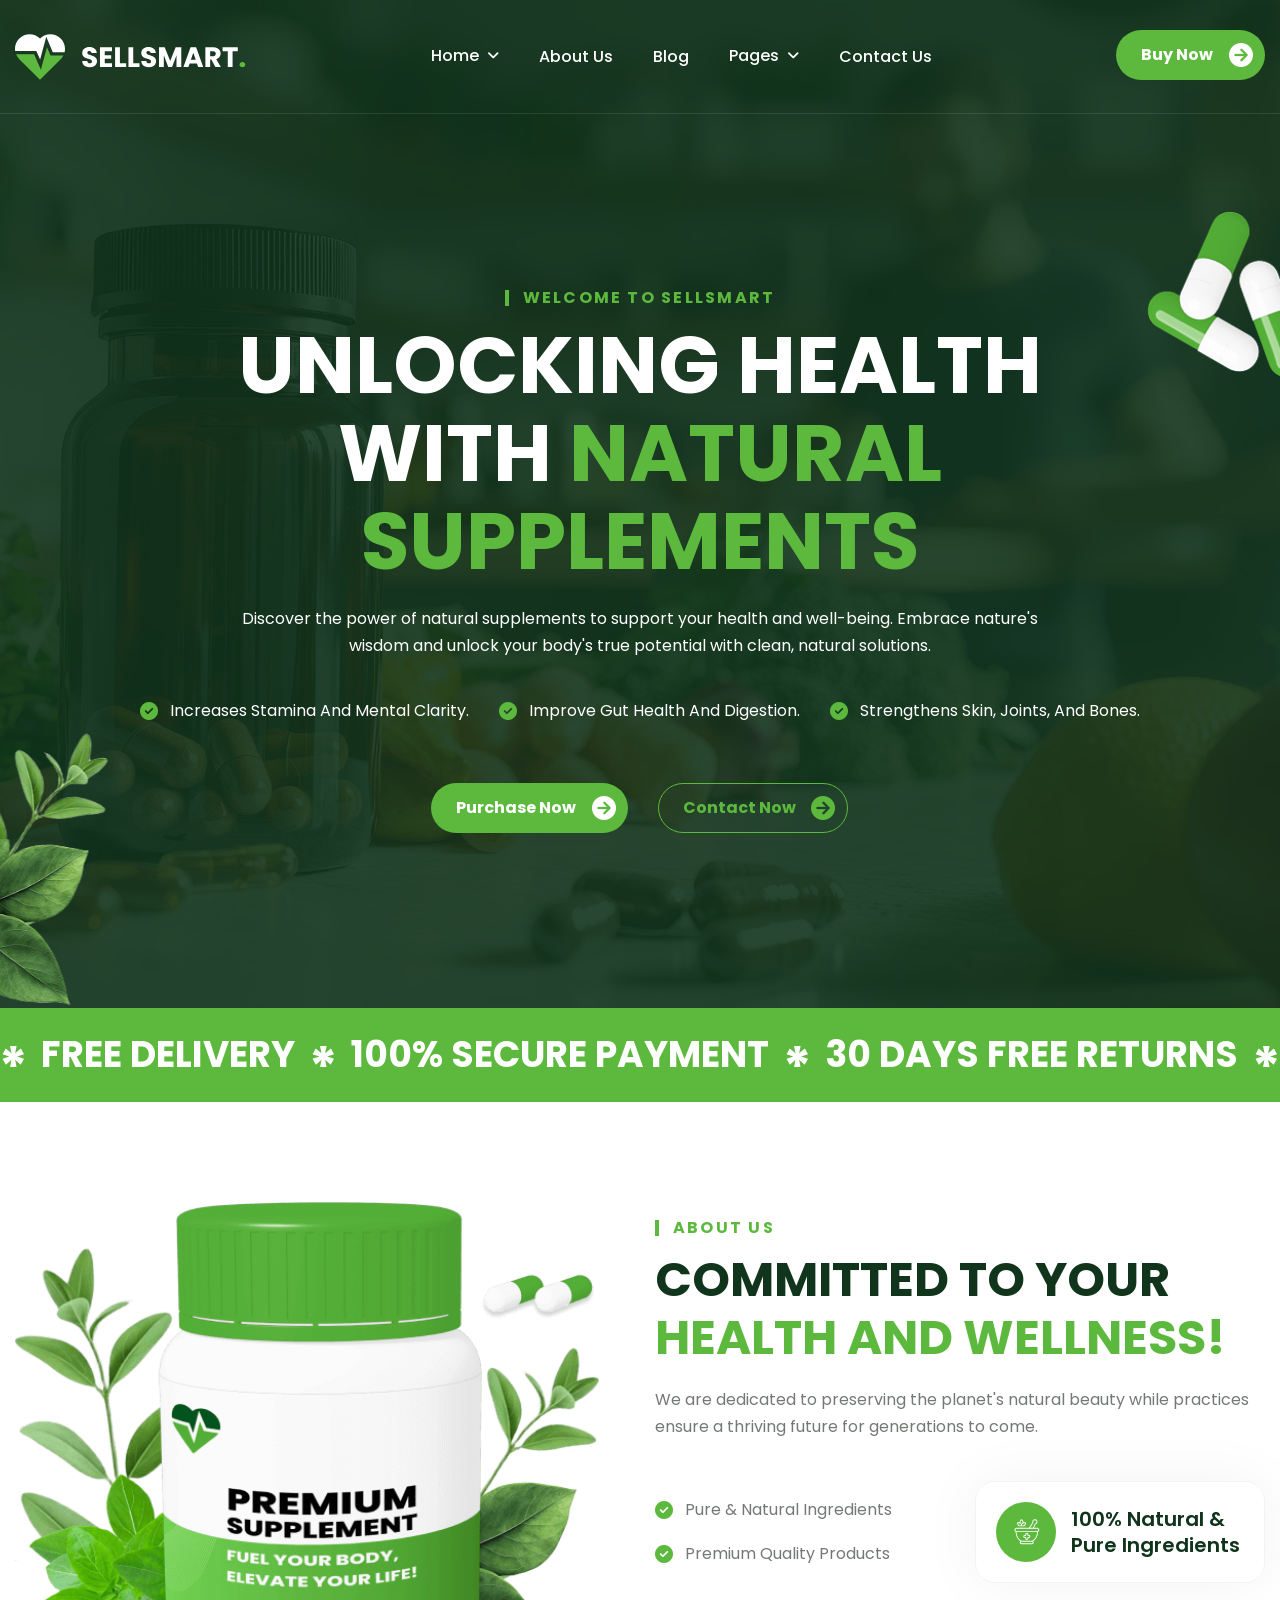
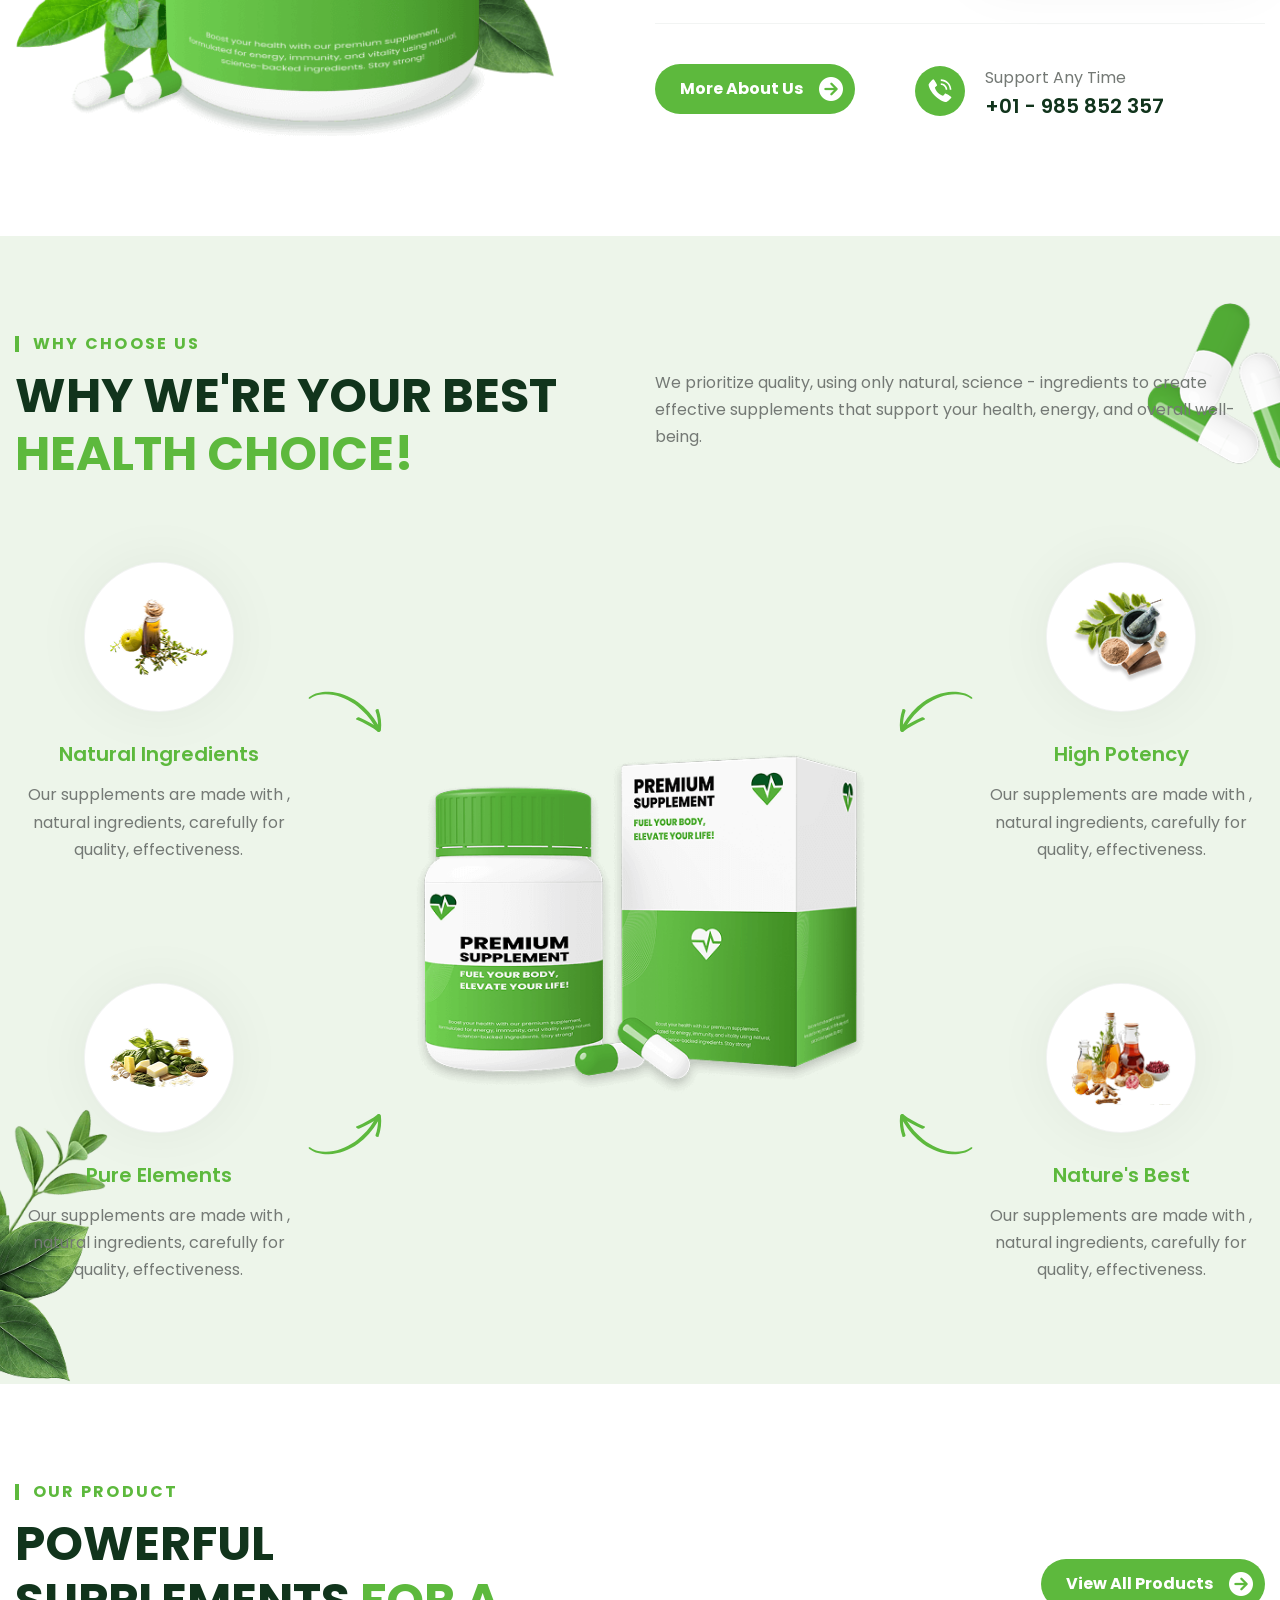
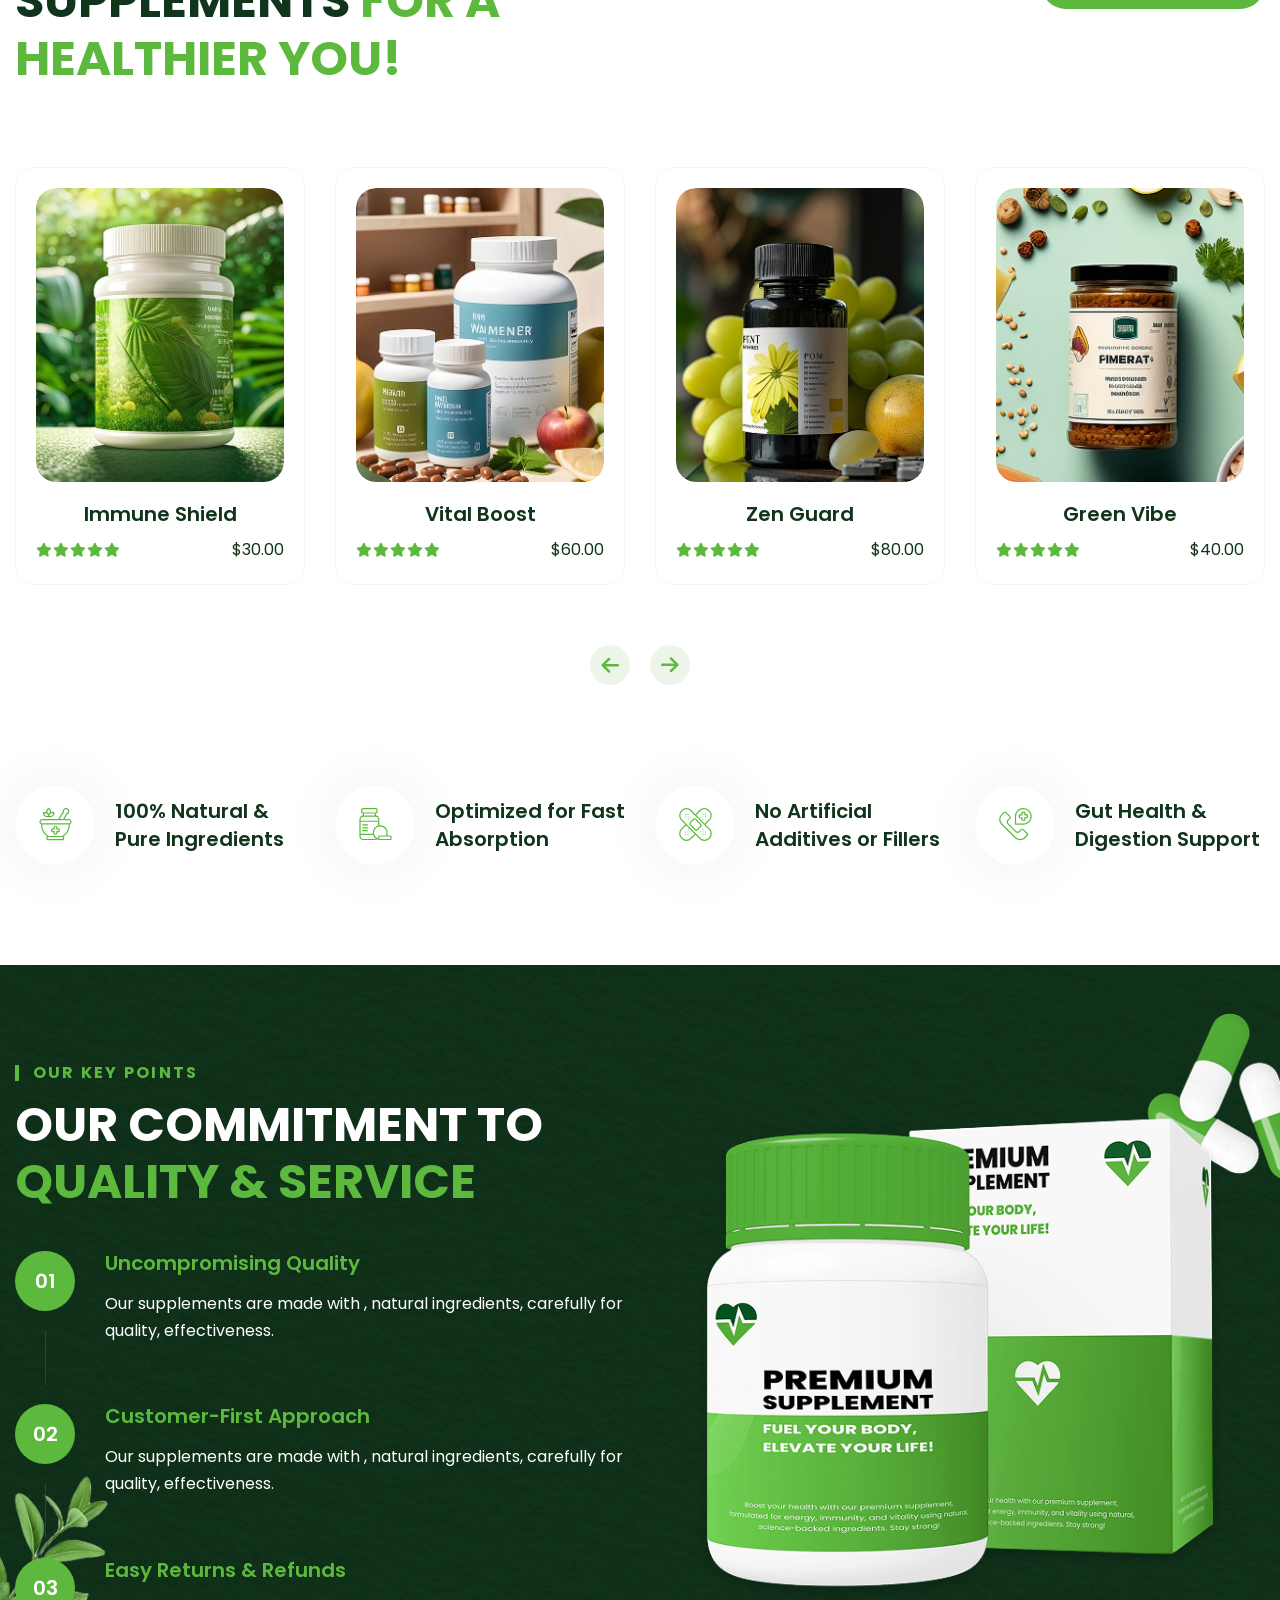
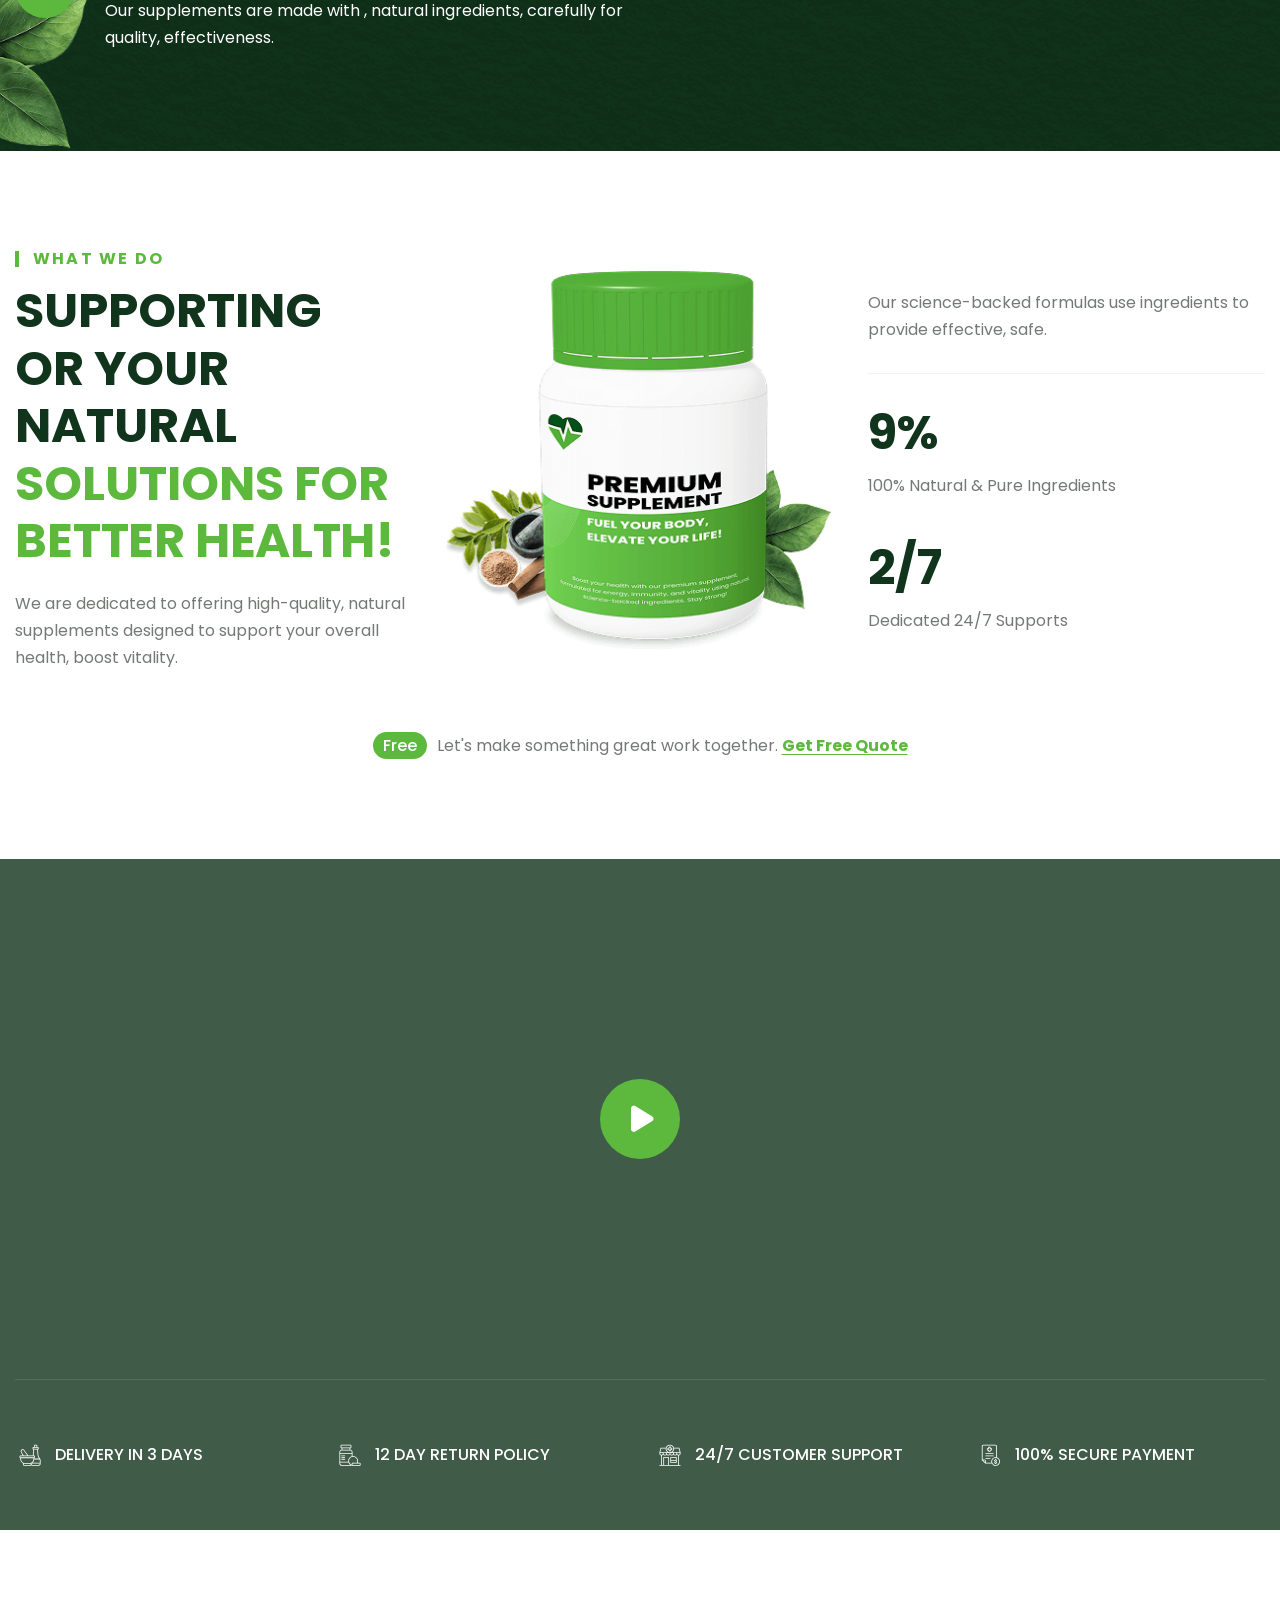
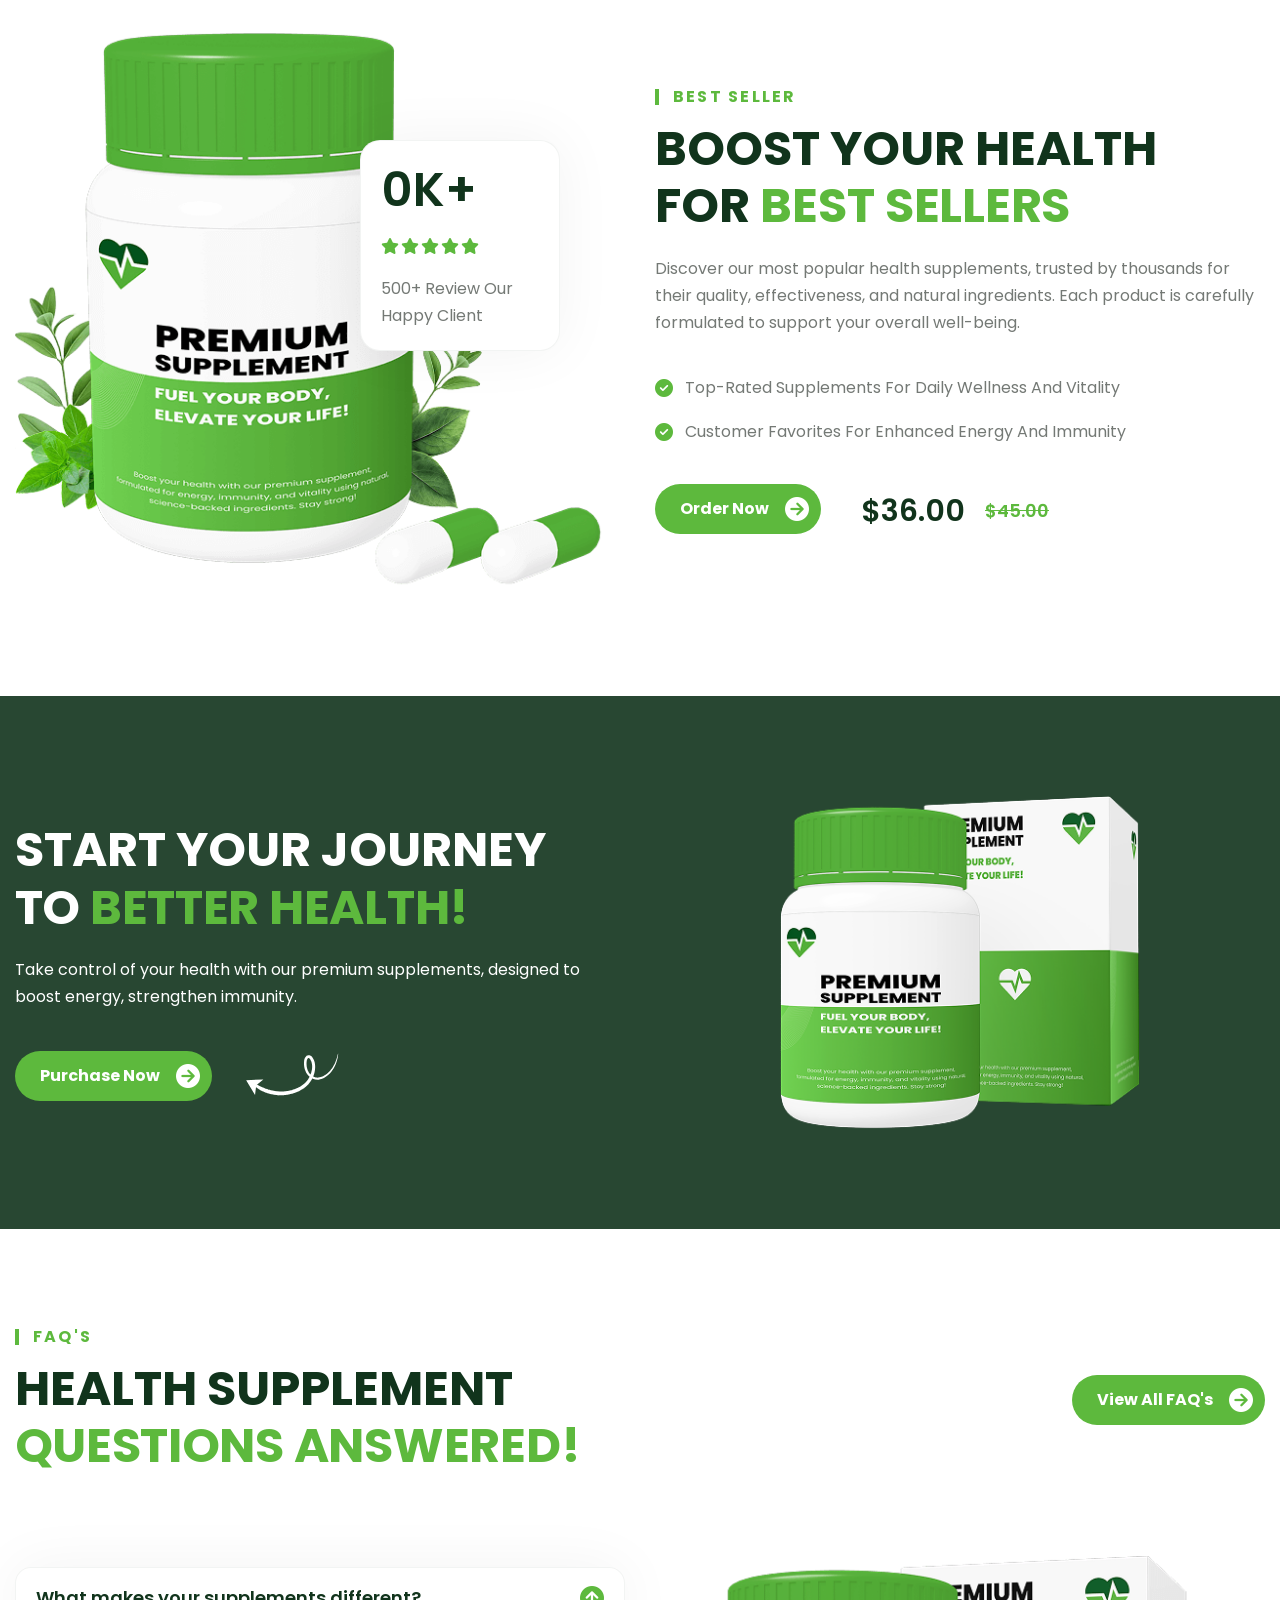
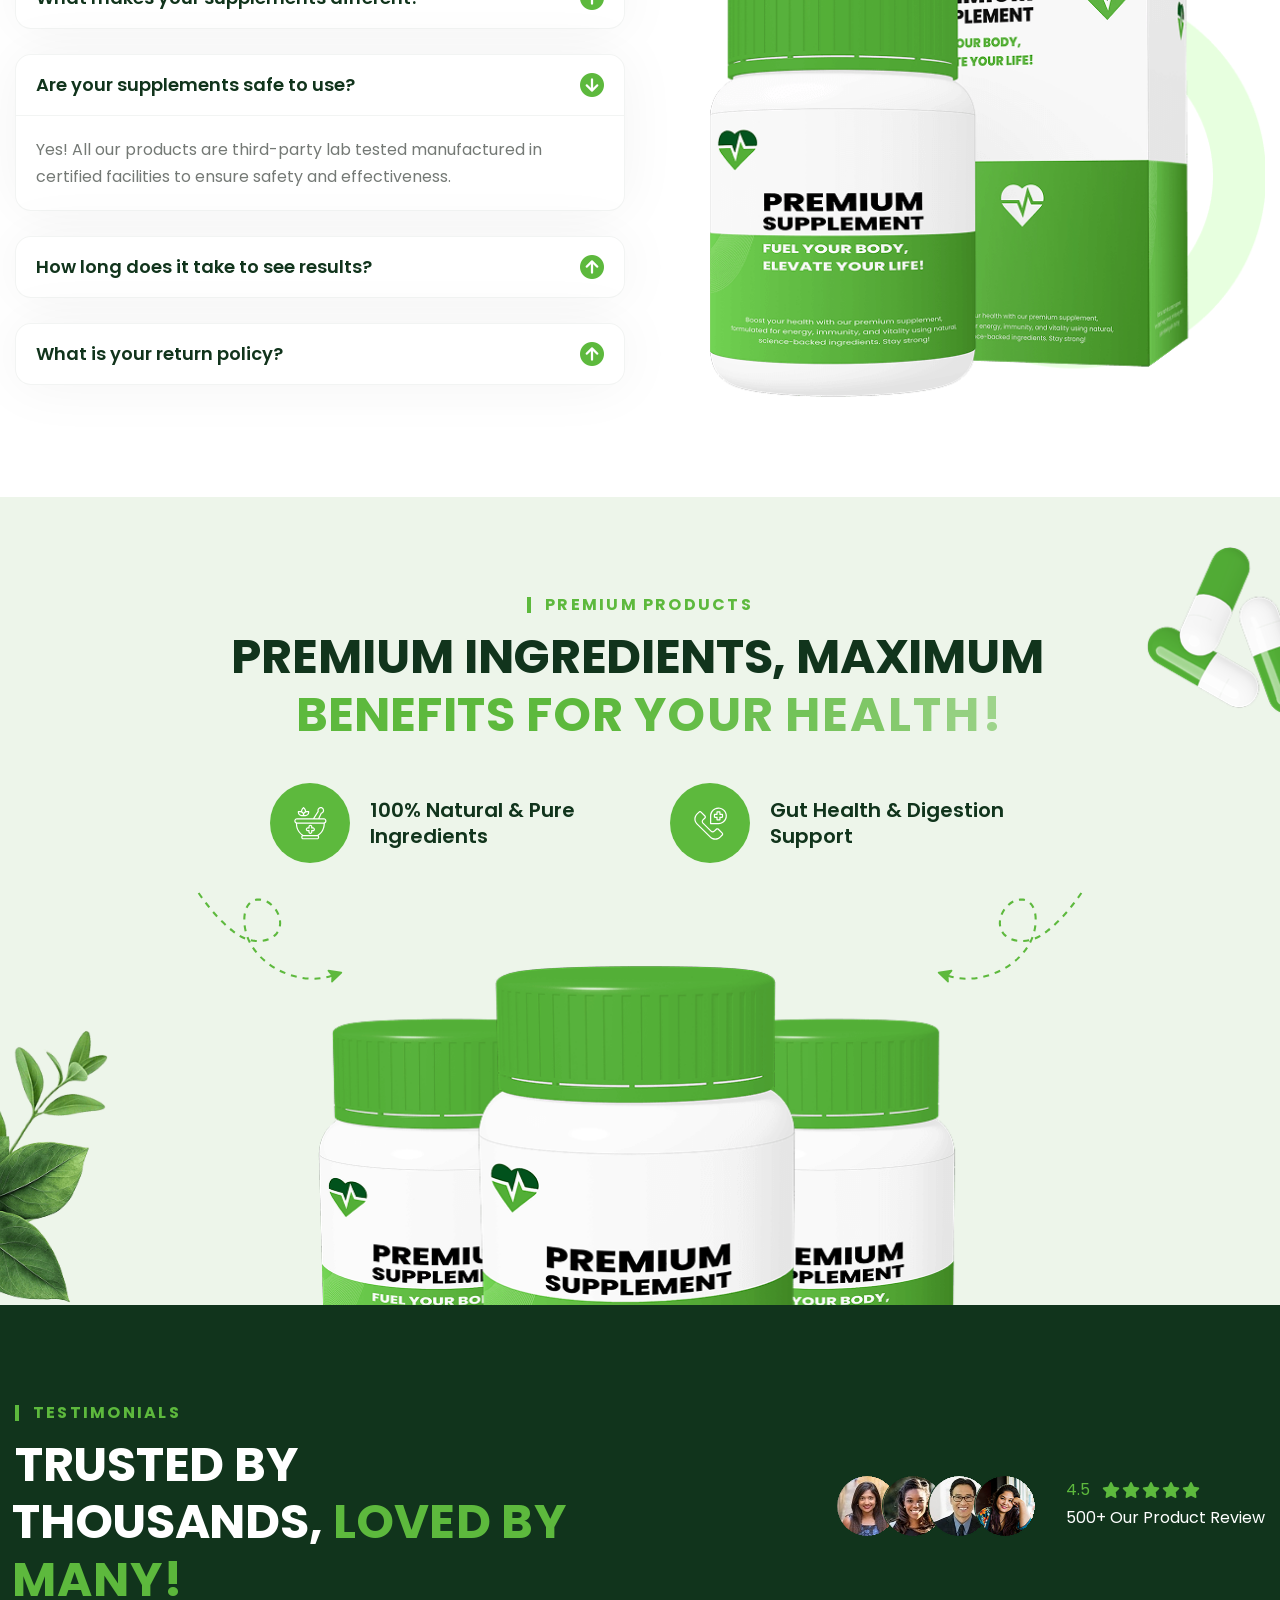
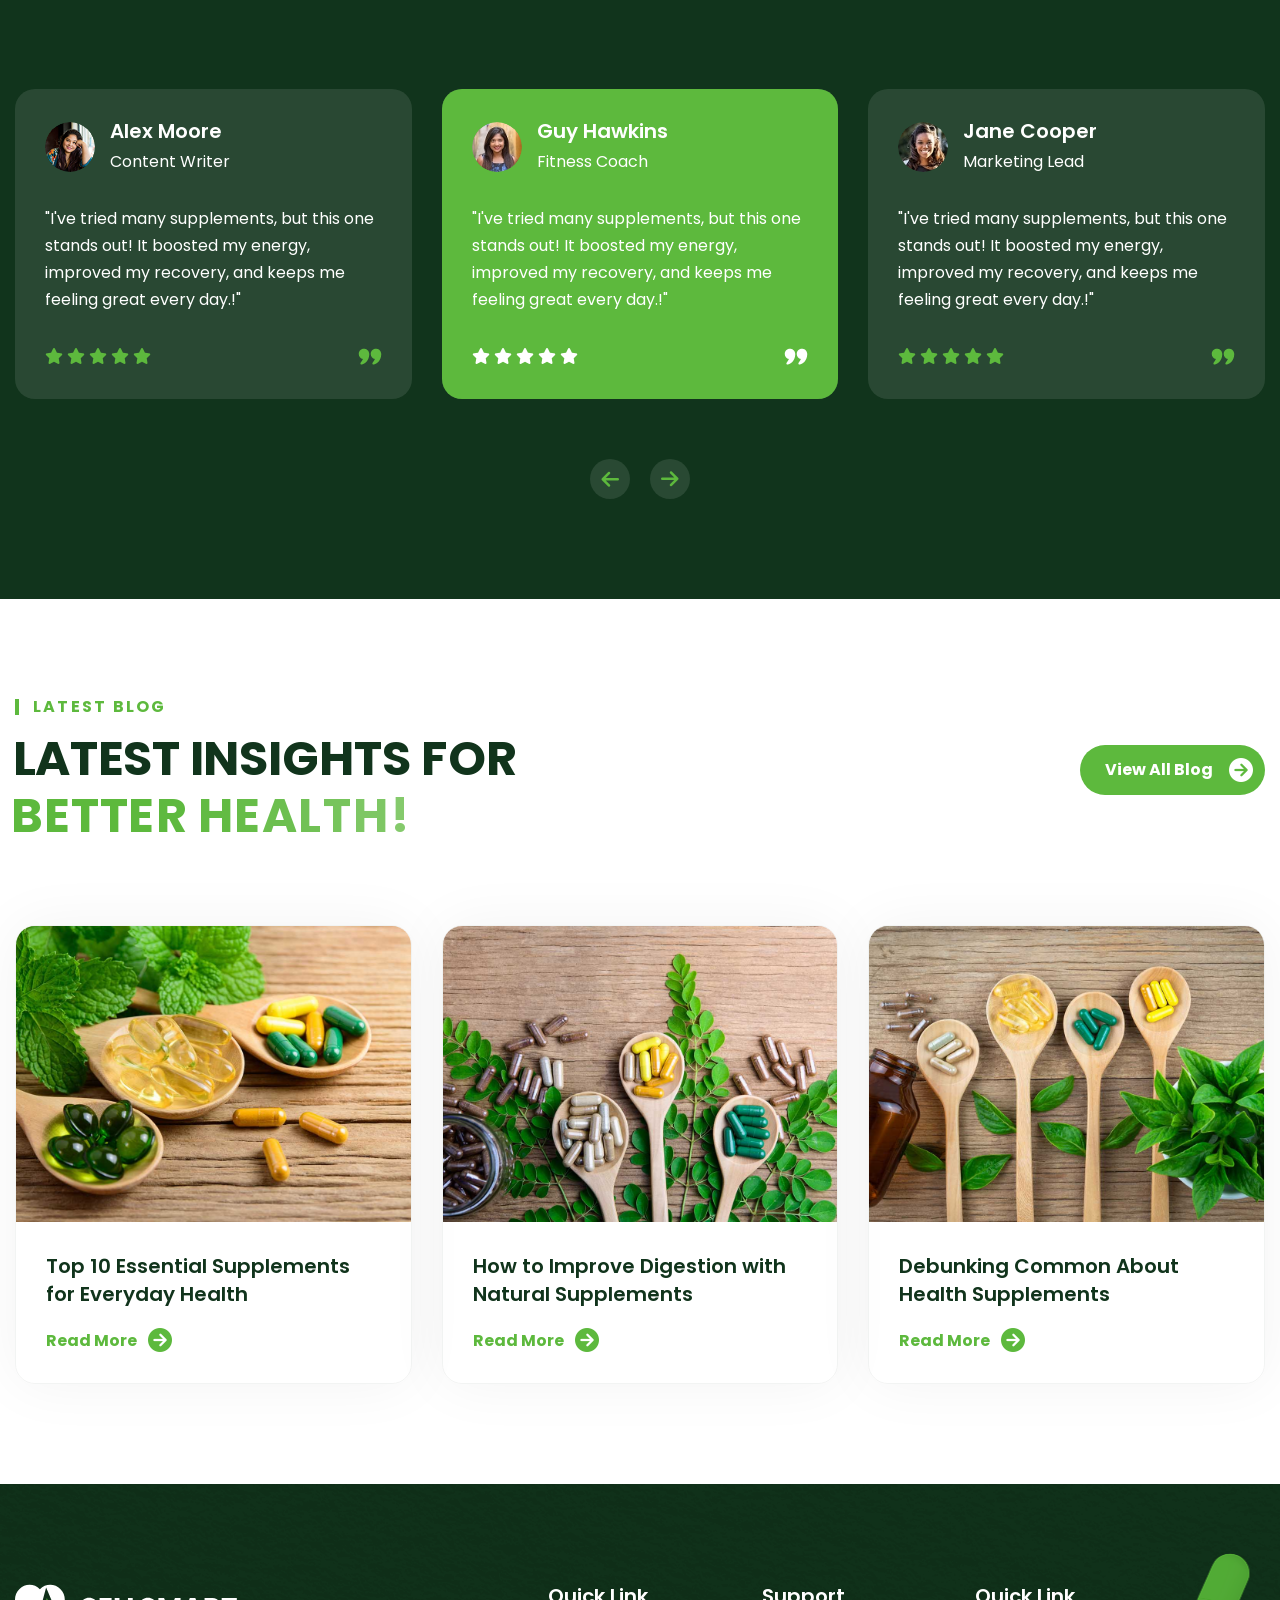
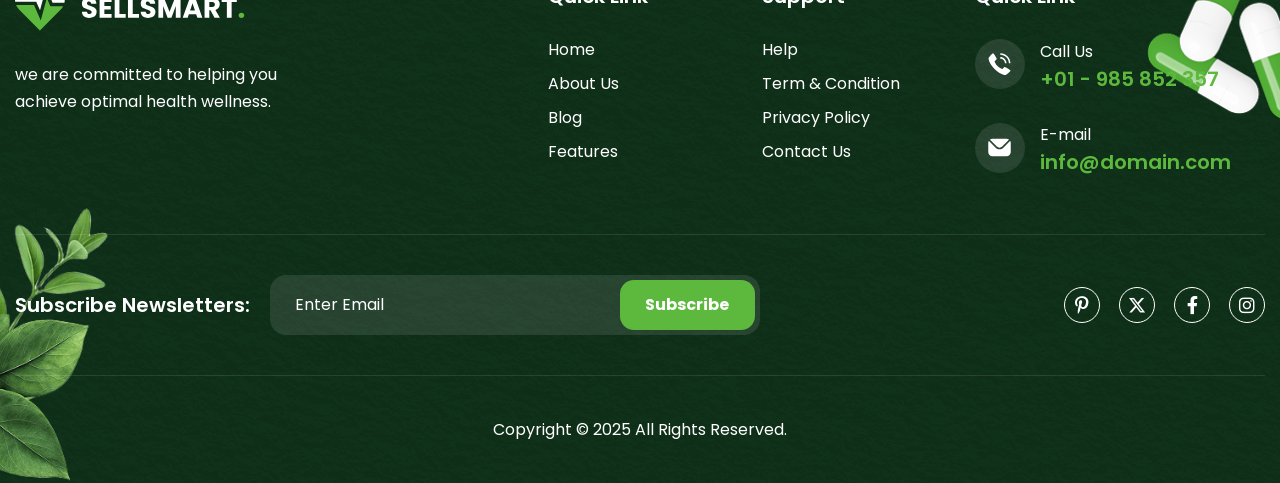
<file: public/health-supplements/index-slider.html>
<!DOCTYPE html>
<html lang="zxx">

<!-- Mirrored from html.awaikenthemes.com/sellsmart/health-supplements/index-slider.html by HTTrack Website Copier/3.x [XR&CO'2014], Mon, 13 Oct 2025 03:26:20 GMT -->
<head>
	<!-- Meta -->
	<meta charset="utf-8">
	<meta http-equiv="X-UA-Compatible" content="IE=edge">
	<meta name="viewport" content="width=device-width, initial-scale=1.0, maximum-scale=1">
	<meta name="description" content="">
	<meta name="keywords" content="">
	<meta name="author" content="Awaiken">
	<!-- Page Title -->
    <title>Sellsmart - Single Product Landing page HTML Template</title>
	<!-- Favicon Icon -->
	<link rel="shortcut icon" type="image/x-icon" href="images/favicon.png">
	<!-- Google Fonts Css-->
	<link rel="preconnect" href="https://fonts.googleapis.com/">
    <link rel="preconnect" href="https://fonts.gstatic.com/" crossorigin>
    <link href="https://fonts.googleapis.com/css2?family=Poppins:ital,wght@0,100;0,200;0,300;0,400;0,500;0,600;0,700;0,800;0,900;1,100;1,200;1,300;1,400;1,500;1,600;1,700;1,800;1,900&amp;display=swap" rel="stylesheet">
	<!-- Bootstrap Css -->
	<link href="css/bootstrap.min.css" rel="stylesheet" media="screen">
	<!-- SlickNav Css -->
	<link href="css/slicknav.min.css" rel="stylesheet">
	<!-- Swiper Css -->
	<link rel="stylesheet" href="css/swiper-bundle.min.css">
	<!-- Font Awesome Icon Css-->
	<link href="css/all.min.css" rel="stylesheet" media="screen">
	<!-- Animated Css -->
	<link href="css/animate.css" rel="stylesheet">
    <!-- Magnific Popup Core Css File -->
	<link rel="stylesheet" href="css/magnific-popup.css">
	<!-- Mouse Cursor Css File -->
	<link rel="stylesheet" href="css/mousecursor.css">
	<!-- Main Custom Css -->
	<link href="css/custom.css" rel="stylesheet" media="screen">
</head>
<body>

    <!-- Preloader Start -->
	<div class="preloader">
		<div class="loading-container">
			<div class="loading"></div>
			<div id="loading-icon"><img src="images/loader.svg" alt=""></div>
		</div>
	</div>
	<!-- Preloader End -->

    <!-- Header Start -->
	<header class="main-header">
		<div class="header-sticky">
			<nav class="navbar navbar-expand-lg">
				<div class="container">
					<!-- Logo Start -->
					<a class="navbar-brand" href="index.html">
						<img src="images/logo.svg" alt="Logo">
					</a>
					<!-- Logo End -->

					<!-- Main Menu Start -->
					<div class="collapse navbar-collapse main-menu">
                        <div class="nav-menu-wrapper">
                            <ul class="navbar-nav mr-auto" id="menu">
                                <li class="nav-item submenu"><a class="nav-link" href="index.html">Home</a>
                                    <ul>
                                        <li class="nav-item"><a class="nav-link" href="index-2.html">Home - Main</a></li>
                                        <li class="nav-item"><a class="nav-link" href="index-video.html">Home - Video</a></li>
                                        <li class="nav-item"><a class="nav-link" href="index-slider.html">Home - Slider</a></li>
                                    </ul>
                                </li>                                
                                <li class="nav-item"><a class="nav-link" href="about.html">About Us</a>
                                <li class="nav-item"><a class="nav-link" href="blog.html">Blog</a></li>
                                <li class="nav-item submenu"><a class="nav-link" href="#">Pages</a>
                                    <ul>
                                        <li class="nav-item"><a class="nav-link" href="blog-single.html">Blog Details</a></li>
                                        <li class="nav-item"><a class="nav-link" href="features.html">Features</a></li>
                                        <li class="nav-item"><a class="nav-link" href="testimonials.html">Testimonials</a></li>
                                        <li class="nav-item"><a class="nav-link" href="faqs.html">FAQs</a></li>
                                        <li class="nav-item"><a class="nav-link" href="404.html">404</a></li>
                                    </ul>
                                </li>
                                <li class="nav-item"><a class="nav-link" href="contact.html">Contact Us</a></li>             
                            </ul>
                        </div>
                        
                        <!-- Header Contact Btn Start -->
                        <div class="header-contact-btn">
                            <a href="contact.html" class="btn-default btn-highlighted">Buy Now</a>
                        </div>
                        <!-- Header Contact Btn End -->
					</div>
					<!-- Main Menu End -->
					<div class="navbar-toggle"></div>
				</div>
			</nav>
			<div class="responsive-menu"></div>
		</div>
	</header>
	<!-- Header End -->

    <!-- Hero Section Start -->
    <div class="hero hero-video hero-slider-layout dark-section">
        <div class="swiper">
            <div class="swiper-wrapper">
                <!-- Hero Slide Start -->
                <div class="swiper-slide">
                    <div class="hero-slide">
                        <!-- Slider Image Start -->
                        <div class="hero-slider-image">
                            <img src="images/hero-bg.jpg" alt="">
                        </div>
                        <!-- Slider Image End -->

                        <div class="container">
                            <div class="row align-items-center">
                                <div class="col-lg-10 offset-lg-1">
                                    <!-- Hero Content Start -->
                                    <div class="hero-content">
                                        <!-- Section Title Start -->
                                        <div class="section-title">
                                            <h3 class="wow fadeInUp">Welcome to sellsmart</h3>
                                            <h1 class="text-anime-style-3" data-cursor="-opaque">Unlocking health with <span>natural supplements</span></h1>
                                            <p class="wow fadeInUp" data-wow-delay="0.2s">Discover the power of natural supplements to support your health and well-being. Embrace nature's wisdom and unlock your body's true potential with clean, natural solutions.</p>
                                        </div>
                                        <!-- Section Title End -->
                
                                        <!-- Hero List Start -->
                                        <div class="hero-list wow fadeInUp" data-wow-delay="0.4s">
                                            <ul>
                                                <li>Increases stamina and mental clarity.</li>
                                                <li>Improve gut health and digestion.</li>
                                                <li>Strengthens skin, joints, and bones.</li>
                                            </ul>
                                        </div>
                                        <!-- Hero List End -->
                                        
                                        <!-- Hero Button Start -->
                                        <div class="hero-btn wow fadeInUp" data-wow-delay="0.6s">
                                            <a href="contact.html" class="btn-default btn-highlighted">Purchase Now</a>
                                            <a href="contact.html" class="btn-default border-btn">Contact Now</a>
                                        </div>
                                        <!-- Hero Button End -->
                                    </div>
                                    <!-- Hero Content End -->
                                </div>
                            </div>
                        </div>
                    </div>
                </div>
                <!-- Hero Slide End -->

                <!-- Hero Slide Start -->
                <div class="swiper-slide">
                    <div class="hero-slide">
                        <!-- Slider Image Start -->
                        <div class="hero-slider-image">
                            <img src="images/hero-bg-2.jpg" alt="">
                        </div>
                        <!-- Slider Image End -->

                        <div class="container">
                            <div class="row align-items-center">
                                <div class="col-lg-10 offset-lg-1">
                                    <!-- Hero Content Start -->
                                    <div class="hero-content">
                                        <!-- Section Title Start -->
                                        <div class="section-title">
                                            <h3 class="wow fadeInUp">Welcome to sellsmart</h3>
                                            <h1 class="text-anime-style-3" data-cursor="-opaque">Unlocking health with <span>natural supplements</span></h1>
                                            <p class="wow fadeInUp" data-wow-delay="0.2s">Discover the power of natural supplements to support your health and well-being. Embrace nature's wisdom and unlock your body's true potential with clean, natural solutions.</p>
                                        </div>
                                        <!-- Section Title End -->
                
                                        <!-- Hero List Start -->
                                        <div class="hero-list wow fadeInUp" data-wow-delay="0.4s">
                                            <ul>
                                                <li>Increases stamina and mental clarity.</li>
                                                <li>Improve gut health and digestion.</li>
                                                <li>Strengthens skin, joints, and bones.</li>
                                            </ul>
                                        </div>
                                        <!-- Hero List End -->
                                        
                                        <!-- Hero Button Start -->
                                        <div class="hero-btn wow fadeInUp" data-wow-delay="0.6s">
                                            <a href="#" class="btn-default btn-highlighted">Buy Now</a>
                                            <a href="contact.html" class="btn-default border-btn">Contact Now</a>
                                        </div>
                                        <!-- Hero Button End -->
                                    </div>
                                    <!-- Hero Content End -->
                                </div>
                            </div>
                        </div>
                    </div>
                </div>
                <!-- Hero Slide End -->
            </div>
        </div>
    </div>
    <!-- Hero Section End -->

    <!-- Our Scrolling Ticker Section Start -->
    <div class="our-scrolling-ticker">
        <!-- Scrolling Ticker Start -->
        <div class="scrolling-ticker-box">
            <div class="scrolling-content">
                <span><img src="images/asterisk-icon.svg" alt="">Free Delivery</span>
                <span><img src="images/asterisk-icon.svg" alt="">100% Secure Payment</span>
                <span><img src="images/asterisk-icon.svg" alt="">30 Days free Returns</span>
                <span><img src="images/asterisk-icon.svg" alt="">Dedicated 24/7 Supports</span>
                <span><img src="images/asterisk-icon.svg" alt="">Premium Quality Products</span>
                <span><img src="images/asterisk-icon.svg" alt="">Free Delivery</span>
                <span><img src="images/asterisk-icon.svg" alt="">100% Secure Payment</span>
                <span><img src="images/asterisk-icon.svg" alt="">30 Days free Returns</span>
                <span><img src="images/asterisk-icon.svg" alt="">Dedicated 24/7 Supports</span>
                <span><img src="images/asterisk-icon.svg" alt="">Premium Quality Products</span>
            </div>

            <div class="scrolling-content">
                <span><img src="images/asterisk-icon.svg" alt="">Free Delivery</span>
                <span><img src="images/asterisk-icon.svg" alt="">100% Secure Payment</span>
                <span><img src="images/asterisk-icon.svg" alt="">30 Days free Returns</span>
                <span><img src="images/asterisk-icon.svg" alt="">Dedicated 24/7 Supports</span>
                <span><img src="images/asterisk-icon.svg" alt="">Premium Quality Products</span>
                <span><img src="images/asterisk-icon.svg" alt="">Free Delivery</span>
                <span><img src="images/asterisk-icon.svg" alt="">100% Secure Payment</span>
                <span><img src="images/asterisk-icon.svg" alt="">30 Days free Returns</span>
                <span><img src="images/asterisk-icon.svg" alt="">Dedicated 24/7 Supports</span>
                <span><img src="images/asterisk-icon.svg" alt="">Premium Quality Products</span>
            </div>
        </div>
    </div>
    <!-- Our Scrolling Ticker Section End -->

    <!-- About Us Section Start -->
    <div class="about-us">
        <div class="container">
            <div class="row align-items-center">
                <div class="col-lg-6">
                    <!-- About Images Start -->
                    <div class="about-images">
                        <figure>
                            <img src="images/about-img.png" alt="">
                        </figure>
                    </div>
                    <!-- About Images End -->
                </div>
                
                <div class="col-lg-6">
                    <!-- About us Content Start -->
                    <div class="about-us-content">
                        <!-- Section Title Start -->
                        <div class="section-title">
                            <h3 class="wow fadeInUp">about us</h3>
                            <h2 class="text-anime-style-3" data-cursor="-opaque">Committed to your <span>health and wellness!</span></h2>
                            <p class="wow fadeInUp" data-wow-delay="0.2s">We are dedicated to preserving the planet's natural beauty while practices ensure a thriving future for generations to come.</p>
                        </div>
                        <!-- Section Title End -->

                        <!-- About Us Body Start -->
                        <div class="about-us-body wow fadeInUp" data-wow-delay="0.4s">
                            <!-- About Us List Start -->
                            <div class="about-us-list">
                                <ul>
                                    <li>Pure & Natural Ingredients</li>
                                    <li>Premium Quality Products</li>
                                </ul>
                            </div>
                            <!-- About Us List End -->
                            
                            <!-- About Body Item Start -->
                            <div class="about-body-item">
                                <div class="icon-box">
                                    <img src="images/icon-about-body.svg" alt="">
                                </div>
                                <div class="about-body-item-title">
                                    <h3>100% Natural & Pure Ingredients</h3>
                                </div>
                            </div>
                            <!-- About Body Item End -->
                        </div>
                        <!-- About Us Body End -->
                        
                        <!-- About Us Footer Start -->
                        <div class="about-us-footer wow fadeInUp" data-wow-delay="0.6s">
                            <!-- About Us Button Start -->
                            <div class="about-us-btn">
                                <a href="about.html" class="btn-default">more about us</a>
                            </div>
                            <!-- About Us Button End -->                            
                            
                            <!-- About Contact Box Start -->
                            <div class="about-contact-box">
                                <div class="icon-box">
                                    <img src="images/icon-phone.svg" alt="">
                                </div>
                                <div class="about-contact-box-content">
                                    <p>Support Any Time</p>
                                    <h3><a href="tel:985852357">+01 - 985 852 357</a></h3>
                                </div>
                            </div>
                            <!-- About Contact Box End -->
                        </div>
                        <!-- About Us Footer End -->
                    </div>
                    <!-- About us Content End -->
                </div>
            </div>
        </div>
    </div>
    <!-- About Us Section End -->

    <!-- Why Choose us Section Start -->
    <div class="why-choose-us">
        <div class="container">
            <div class="row section-row align-items-center">
                <div class="col-lg-6">
                    <!-- Section Title Start -->
                    <div class="section-title">
                        <h3 class="wow fadeInUp">why choose us</h3>
                        <h2 class="text-anime-style-3" data-cursor="-opaque">Why we're your best <span>health choice!</span></h2>
                    </div>
                    <!-- Section Title End -->
                </div>
                
                <div class="col-lg-6">
                    <!-- Section Title Content Start -->
                    <div class="section-title-content wow fadeInUp" data-wow-delay="0.2s">
                        <p>We prioritize quality, using only natural, science - ingredients to create effective supplements that support your health, energy, and overall well-being.</p>
                    </div>
                    <!-- Section Title Content End -->
                </div>
            </div>

            <div class="row">
                <div class="col-lg-12">
                    <!-- Why Choose Box Start -->
                    <div class="why-choose-box">
                        <!-- Why Choose Item Box Start -->
                        <div class="why-choose-item-box-1">
                            <!-- Why Choose Item Start -->
                            <div class="why-choose-item wow fadeInUp" data-wow-delay="0.4s">
                                <div class="icon-box">
                                    <img src="images/icon-why-choose-1.png" alt="">
                                </div>
                                <div class="why-choose-item-content">
                                    <h3>Natural Ingredients</h3>
                                    <p>Our supplements are made with , natural ingredients, carefully for quality, effectiveness.</p>
                                </div>
                            </div>
                            <!-- Why Choose Item End -->

                            <!-- Why Choose Item Start -->
                            <div class="why-choose-item wow fadeInUp" data-wow-delay="0.6s">
                                <div class="icon-box">
                                    <img src="images/icon-why-choose-2.png" alt="">
                                </div>
                                <div class="why-choose-item-content">
                                    <h3>Pure Elements</h3>
                                    <p>Our supplements are made with , natural ingredients, carefully for quality, effectiveness.</p>
                                </div>
                            </div>
                            <!-- Why Choose Item End -->
                        </div>
                        <!-- Why Choose Item Box End -->

                        <!-- Why Choose Image Start -->
                        <div class="why-choose-image">
                            <figure>
                                <img src="images/why-choose-image.png" alt="">
                            </figure>
                        </div>
                        <!-- Why Choose Image End -->

                        <!-- Why Choose Item Box Start -->
                        <div class="why-choose-item-box-2">
                            <!-- Why Choose Item Start -->
                            <div class="why-choose-item wow fadeInUp" data-wow-delay="0.4s">
                                <div class="icon-box">
                                    <img src="images/icon-why-choose-3.png" alt="">
                                </div>
                                <div class="why-choose-item-content">
                                    <h3>High Potency</h3>
                                    <p>Our supplements are made with , natural ingredients, carefully for quality, effectiveness.</p>
                                </div>
                            </div>
                            <!-- Why Choose Item End -->

                            <!-- Why Choose Item Start -->
                            <div class="why-choose-item wow fadeInUp" data-wow-delay="0.6s">
                                <div class="icon-box">
                                    <img src="images/icon-why-choose-4.png" alt="">
                                </div>
                                <div class="why-choose-item-content">
                                    <h3>Nature's Best</h3>
                                    <p>Our supplements are made with , natural ingredients, carefully for quality, effectiveness.</p>
                                </div>
                            </div>
                            <!-- Why Choose Item End -->
                        </div>
                        <!-- Why Choose Item Box End -->
                    </div>
                    <!-- Why Choose Box End -->
                </div>
            </div>
        </div>
    </div>
    <!-- Why Choose us Section End -->

    <!-- Our Products Section Start -->
    <div class="our-products">
        <div class="container">
            <div class="row section-row align-items-center">
                <div class="col-lg-6">
                    <!-- Section Title Start -->
                    <div class="section-title">
                        <h3 class="wow fadeInUp">our product</h3>
                        <h2 class="text-anime-style-3" data-cursor="-opaque">Powerful supplements  <span>for a healthier you!</span></h2>
                    </div>
                    <!-- Section Title End -->
                </div>
                
                <div class="col-lg-6">
                    <!-- Section Button Start -->
                    <div class="section-btn wow fadeInUp" data-wow-delay="0.2s">
                        <a href="#" class="btn-default">view all products</a>
                    </div>
                    <!-- Section Button End -->
                </div>
            </div>

            <div class="row">
                <div class="col-lg-12">
                    <!-- Product Slider Start -->
                    <div class="product-slider">
                        <div class="swiper">
                            <div class="swiper-wrapper">
                                <!-- Product Slide Start -->
                                <div class="swiper-slide">
                                    <div class="product-item">
                                        <div class="product-image">
                                            <figure class="image-anime">
                                                <img src="images/product-image-1.jpg" alt="">
                                            </figure>
                                        </div>
                                        <div class="product-title">
                                            <h3>Immune Shield</h3>
                                        </div>
                                        <div class="product-item-body">
                                            <div class="product-rating">
                                                <i class="fa-solid fa-star"></i>
                                                <i class="fa-solid fa-star"></i>
                                                <i class="fa-solid fa-star"></i>
                                                <i class="fa-solid fa-star"></i>
                                                <i class="fa-solid fa-star"></i>
                                            </div>
                                            <div class="product-price">
                                                <p>$30.00</p>
                                            </div>
                                        </div>
                                    </div>
                                </div>
                                <!-- Product Slide End -->

                                <!-- Product Slide Start -->
                                <div class="swiper-slide">
                                    <div class="product-item">
                                        <div class="product-image">
                                            <figure class="image-anime">
                                                <img src="images/product-image-2.jpg" alt="">
                                            </figure>
                                        </div>
                                        <div class="product-title">
                                            <h3>Vital Boost</h3>
                                        </div>
                                        <div class="product-item-body">
                                            <div class="product-rating">
                                                <i class="fa-solid fa-star"></i>
                                                <i class="fa-solid fa-star"></i>
                                                <i class="fa-solid fa-star"></i>
                                                <i class="fa-solid fa-star"></i>
                                                <i class="fa-solid fa-star"></i>
                                            </div>
                                            <div class="product-price">
                                                <p>$60.00</p>
                                            </div>
                                        </div>
                                    </div>
                                </div>
                                <!-- Product Slide End -->

                                <!-- Product Slide Start -->
                                <div class="swiper-slide">
                                    <div class="product-item">
                                        <div class="product-image">
                                            <figure class="image-anime">
                                                <img src="images/product-image-3.jpg" alt="">
                                            </figure>
                                        </div>
                                        <div class="product-title">
                                            <h3>Zen Guard</h3>
                                        </div>
                                        <div class="product-item-body">
                                            <div class="product-rating">
                                                <i class="fa-solid fa-star"></i>
                                                <i class="fa-solid fa-star"></i>
                                                <i class="fa-solid fa-star"></i>
                                                <i class="fa-solid fa-star"></i>
                                                <i class="fa-solid fa-star"></i>
                                            </div>
                                            <div class="product-price">
                                                <p>$80.00</p>
                                            </div>
                                        </div>
                                    </div>
                                </div>
                                <!-- Product Slide End -->

                                <!-- Product Slide Start -->
                                <div class="swiper-slide">
                                    <div class="product-item">
                                        <div class="product-image">
                                            <figure class="image-anime">
                                                <img src="images/product-image-4.jpg" alt="">
                                            </figure>
                                        </div>
                                        <div class="product-title">
                                            <h3>Green Vibe</h3>
                                        </div>
                                        <div class="product-item-body">
                                            <div class="product-rating">
                                                <i class="fa-solid fa-star"></i>
                                                <i class="fa-solid fa-star"></i>
                                                <i class="fa-solid fa-star"></i>
                                                <i class="fa-solid fa-star"></i>
                                                <i class="fa-solid fa-star"></i>
                                            </div>
                                            <div class="product-price">
                                                <p>$40.00</p>
                                            </div>
                                        </div>
                                    </div>
                                </div>
                                <!-- Product Slide End -->

                                <!-- Product Slide Start -->
                                <div class="swiper-slide">
                                    <div class="product-item">
                                        <div class="product-image">
                                            <figure class="image-anime">
                                                <img src="images/product-image-2.jpg" alt="">
                                            </figure>
                                        </div>
                                        <div class="product-title">
                                            <h3>Vital Boost</h3>
                                        </div>
                                        <div class="product-item-body">
                                            <div class="product-rating">
                                                <i class="fa-solid fa-star"></i>
                                                <i class="fa-solid fa-star"></i>
                                                <i class="fa-solid fa-star"></i>
                                                <i class="fa-solid fa-star"></i>
                                                <i class="fa-solid fa-star"></i>
                                            </div>
                                            <div class="product-price">
                                                <p>$60.00</p>
                                            </div>
                                        </div>
                                    </div>
                                </div>
                                <!-- Product Slide End -->
                            </div>
                            <div class="product-btn">
                                <div class="product-button-prev"></div>
                                <div class="product-button-next"></div>
                            </div>
                        </div>
                    </div>
                    <!-- Testimonial Slider End -->
                </div>

                <div class="col-lg-12">
                    <!-- Our Product Benefits Start -->
                    <div class="our-product-benefits">
                        <!-- Product Benefit Item Start -->
                        <div class="product-benefit-item wow fadeInUp">
                            <div class="icon-box">
                                <img src="images/icon-product-benefit-1.svg" alt="">
                            </div>
                            <div class="product-benefit-content">
                                <h3>100% Natural & Pure Ingredients</h3>
                            </div>
                        </div>
                        <!-- Product Benefit Item End -->

                        <!-- Product Benefit Item Start -->
                        <div class="product-benefit-item wow fadeInUp" data-wow-delay="0.2s">
                            <div class="icon-box">
                                <img src="images/icon-product-benefit-2.svg" alt="">
                            </div>
                            <div class="product-benefit-content">
                                <h3>Optimized for Fast Absorption</h3>
                            </div>
                        </div>
                        <!-- Product Benefit Item End -->

                        <!-- Product Benefit Item Start -->
                        <div class="product-benefit-item wow fadeInUp" data-wow-delay="0.4s">
                            <div class="icon-box">
                                <img src="images/icon-product-benefit-3.svg" alt="">
                            </div>
                            <div class="product-benefit-content">
                                <h3>No Artificial Additives or Fillers</h3>
                            </div>
                        </div>
                        <!-- Product Benefit Item End -->

                        <!-- Product Benefit Item Start -->
                        <div class="product-benefit-item wow fadeInUp" data-wow-delay="0.6s">
                            <div class="icon-box">
                                <img src="images/icon-product-benefit-4.svg" alt="">
                            </div>
                            <div class="product-benefit-content">
                                <h3>Gut Health & Digestion Support</h3>
                            </div>
                        </div>
                        <!-- Product Benefit Item End -->
                    </div>
                    <!-- Our Product Benefits End -->
                </div>
            </div>
        </div>
    </div>
    <!-- Our Product Section End -->
    
    <!-- Our Key Points Section Start -->
    <div class="our-key-points dark-section">
        <div class="container">
            <div class="row align-items-center">
                <div class="col-lg-6">
                    <div class="key-points-content">
                        <!-- Section Title Start -->
                        <div class="section-title">
                            <h3 class="wow fadeInUp">our key points</h3>
                            <h2 class="text-anime-style-3" data-cursor="-opaque">Our commitment to <span>quality & service</span></h2>
                        </div>
                        <!-- Section Title End -->

                        <!-- Key Point Steps Start -->
                        <div class="key-points-steps">
                            <!-- Key Point Step Item Start -->
                            <div class="key-points-step-item wow fadeInUp" data-wow-delay="0.2s">
                                <div class="key-points-steo-no">
                                    <h3>01</h3>
                                </div>
                                <div class="key-points-step-content">
                                    <h3>Uncompromising Quality</h3>
                                    <p>Our supplements are made with , natural ingredients, carefully for quality, effectiveness.</p>
                                </div>
                            </div>
                            <!-- Key Point Step Item End -->
                            
                            <!-- Key Point Step Item Start -->
                            <div class="key-points-step-item wow fadeInUp" data-wow-delay="0.4s">
                                <div class="key-points-steo-no">
                                    <h3>02</h3>
                                </div>
                                <div class="key-points-step-content">
                                    <h3>Customer-first approach</h3>
                                    <p>Our supplements are made with , natural ingredients, carefully for quality, effectiveness.</p>
                                </div>
                            </div>
                            <!-- Key Point Step Item End -->
                            
                            <!-- Key Point Step Item Start -->
                            <div class="key-points-step-item wow fadeInUp" data-wow-delay="0.6s">
                                <div class="key-points-steo-no">
                                    <h3>03</h3>
                                </div>
                                <div class="key-points-step-content">
                                    <h3>Easy returns & refunds</h3>
                                    <p>Our supplements are made with , natural ingredients, carefully for quality, effectiveness.</p>
                                </div>
                            </div>
                            <!-- Key Point Step Item End -->
                        </div>
                        <!-- Key Point Steps End -->
                    </div>
                </div>

                <div class="col-lg-6">
                    <!-- Key Point Image Start -->
                    <div class="key-points-image">
                        <figure>
                            <img src="images/key-points-image.png" alt="">
                        </figure>
                    </div>
                    <!-- Key Point Image End -->
                </div>
            </div>
        </div>
    </div>
    <!-- Our Key Points Section End -->
    
    <!-- What We Do Section Start -->
    <div class="what-we-do">
        <div class="container">
            <div class="row align-items-center">
                <div class="col-lg-4">
                    <!-- Section Title Start -->
                    <div class="section-title">
                        <h3 class="wow fadeInUp">what we do</h3>
                        <h2 class="text-anime-style-3" data-cursor="-opaque">Supporting or your natural <span>solutions for better health!</span></h2>
                        <p class="wow fadeInUp" data-wow-delay="0.2s">We are dedicated to offering high-quality, natural supplements designed to support your overall health, boost vitality.</p>
                    </div> 
                    <!-- Section Title End -->
                </div>

                <div class="col-lg-4 col-md-6">                    
                    <!-- What We Do Image Start -->
                    <div class="what-we-do-image">
                        <figure>
                            <img src="images/what-we-do-img.png" alt="">
                        </figure>
                    </div>
                    <!-- What We Do Image End -->
                </div>

                <div class="col-lg-4 col-md-6">
                    <!-- What We Do Content Start -->
                    <div class="what-we-do-content">
                        <!-- What We Do Header Start -->
                        <div class="what-we-do-header wow fadeInUp" data-wow-delay="0.2s">
                            <p>Our science-backed formulas use ingredients to provide effective, safe.</p>
                        </div>
                        <!-- What We Do Header End -->
                        
                        <!-- What We Do Body Start -->
                        <div class="what-we-do-body">
                            <!-- What Do Counter Item Start -->
                            <div class="what-do-counter-item">
                                <h2><span class="counter">100</span>%</h2>
                                <p>100% Natural & Pure Ingredients</p>
                            </div>
                            <!-- What Do Counter Item End -->
                            
                            <!-- What Do Counter Item Start -->
                            <div class="what-do-counter-item">
                                <h2><span class="counter">24</span>/7</h2>
                                <p>Dedicated 24/7 Supports</p>
                            </div>
                            <!-- What Do Counter Item End -->
                        </div>
                        <!-- What We Do Body End -->
                    </div>
                    <!-- What We Do Content End -->
                </div>

                <div class="col-lg-12">
                    <!-- Section Footer Text Start -->
                    <div class="section-footer-text wow fadeInUp" data-wow-delay="0.4s">
                        <p><span>Free</span>Let's make something great work together. <a href="contact.html">Get free quote</a></p>
                    </div>
                    <!-- Section Footer Text End -->
                </div>
            </div>
        </div>
    </div>
    <!-- What We Do Section End -->

    <!-- Intro Video Section Start -->
    <div class="intro-video parallaxie">
        <div class="container">
            <div class="row">
                <div class="col-lg-12">
                    <!-- Intro Video Box Start -->
                    <div class="intro-video-box">
                        <!-- Video Play Button Start -->
                        <div class="video-play-button">
                            <a href="https://www.youtube.com/watch?v=Y-x0efG1seA" class="popup-video" data-cursor-text="Play">
                                <i class="fa-solid fa-play"></i>
                            </a>
                        </div>
                        <!-- Video Play Button End -->

                        <!-- Intro Video Item Box Start -->
                        <div class="intro-video-item-box">
                            <!-- Intro Video Item Start -->
                            <div class="intro-video-item wow fadeInUp">
                                <img src="images/icon-intro-video-item-1.svg" alt="">
                                <h3>delivery in 3 days</h3>
                            </div>
                            <!-- Intro Video Item End -->

                            <!-- Intro Video Item Start -->
                            <div class="intro-video-item wow fadeInUp" data-wow-delay="0.2s">
                                <img src="images/icon-intro-video-item-2.svg" alt="">
                                <h3>12 day return policy</h3>
                            </div>
                            <!-- Intro Video Item End -->

                            <!-- Intro Video Item Start -->
                            <div class="intro-video-item wow fadeInUp" data-wow-delay="0.4s">
                                <img src="images/icon-intro-video-item-3.svg" alt="">
                                <h3>24/7 customer support</h3>
                            </div>
                            <!-- Intro Video Item End -->

                            <!-- Intro Video Item Start -->
                            <div class="intro-video-item wow fadeInUp" data-wow-delay="0.6s">
                                <img src="images/icon-intro-video-item-4.svg" alt="">
                                <h3>100% secure payment</h3>
                            </div>
                            <!-- Intro Video Item End -->
                        </div>
                        <!-- Intro Video Item Box End -->
                    </div>
                    <!-- Intro Video Box End -->
                </div>
            </div>
        </div>
    </div>
    <!-- Intro Video Section End -->

    <!-- Our Best Seller Section Start -->
    <div class="our-best-seller">
        <div class="container">
            <div class="row align-items-center">
                <div class="col-lg-6">
                    <!-- Best Seller Image Start -->
                    <div class="best-seller-image">
                        <figure>
                            <img src="images/best-seller-image.png" alt="">
                        </figure>
                        
                        <!-- Seller Counter Box Start -->
                        <div class="seller-counter-box">
                            <h2><span class="counter">5</span>K+</h2>
                            <ul>
                                <li><i class="fa-solid fa-star"></i></li>
                                <li><i class="fa-solid fa-star"></i></li>
                                <li><i class="fa-solid fa-star"></i></li>
                                <li><i class="fa-solid fa-star"></i></li>
                                <li><i class="fa-solid fa-star"></i></li>
                            </ul>
                            <p>500+ Review Our Happy Client </p>
                        </div>
                        <!-- Seller Counter Box End -->
                    </div>
                    <!-- Best Seller Image End -->
                </div>

                <div class="col-lg-6">
                    <!-- Best Seller Content Start -->
                    <div class="best-seller-content">
                        <!-- Section Title Start -->
                        <div class="section-title">
                            <h3 class="wow fadeInUp">best seller</h3>
                            <h2 class="text-anime-style-3" data-cursor="-opaque">Boost your health for <span>best sellers</span></h2>
                            <p class="wow fadeInUp" data-wow-delay="0.2s">Discover our most popular health supplements, trusted by thousands for their quality, effectiveness, and natural ingredients. Each product is carefully formulated to support your overall well-being.</p>
                        </div>
                        <!-- Section Title End -->

                        <!-- Best Seller Body Start -->
                        <div class="best-seller-body wow fadeInUp" data-wow-delay="0.4s">
                            <ul>
                                <li>Top-Rated Supplements for Daily Wellness and Vitality</li>
                                <li>Customer Favorites for Enhanced Energy and Immunity</li>
                            </ul>
                        </div>
                        <!-- Best Seller Body End -->
                        
                        <!-- Best Seller Footer Start -->
                        <div class="best-seller-footer wow fadeInUp" data-wow-delay="0.6s">
                            <!-- Best Seller Button Start -->
                            <div class="best-seller-btn">
                                <a href="contact.html" class="btn-default">Order now</a>      
                            </div>
                            <!-- Best Seller Button End -->
                            
                            <!-- Best Seller Price Start -->
                            <div class="best-seller-price">
                                <h2>$36.00</h2>
                                <h3>$45.00</h3>
                            </div>
                            <!-- Best Seller Price End -->
                        </div>
                        <!-- Best Seller Footer End -->
                    </div>
                    <!-- Best Seller Content End -->
                </div>
            </div>
        </div>
    </div>
    <!-- Our Best Seller Section End -->

    <!-- CTA Box Section Start -->
    <div class="cta-box dark-section parallaxie">
        <div class="container">
            <div class="row align-items-center">
                <div class="col-lg-6">
                    <!-- CTA Content Start -->
                    <div class="cta-content">
                        <!-- Section Title Start -->
                        <div class="section-title">
                            <h2 class="text-anime-style-3" data-cursor="-opaque">Start your journey to <span>better health!</span></h2>
                            <p class="wow fadeInUp" data-wow-delay="0.2s">Take control of your health with our premium supplements, designed to boost energy, strengthen immunity.</p>
                        </div>
                        <!-- Section Title End -->

                        <!-- CTA Button Start -->
                        <div class="cta-btn wow fadeInUp" data-wow-delay="0.4s">
                            <a href="contact.html" class="btn-default btn-highlighted">Purchase Now</a>
                        </div>
                        <!-- CTA Button End -->
                    </div>
                    <!-- CTA Content End -->
                </div>

                <div class="col-lg-6">
                    <!-- CTA Image Start -->
                    <div class="cta-image">
                        <figure>
                            <img src="images/cta-image.png" alt="">
                        </figure>
                    </div>
                    <!-- CTA Image End -->
                </div>
            </div>
        </div>
    </div>
    <!-- CTA Box Section End -->

    <!-- Our Faqs Section Start -->
    <div class="our-faqs">
        <div class="container">
            <div class="row section-row align-items-center">
                <div class="col-lg-6">
                    <!-- Section Title Start -->
                    <div class="section-title">
                        <h3 class="wow fadeInUp">FAQ's</h3>
                        <h2 class="text-anime-style-3" data-cursor="-opaque">Health supplement <span>questions answered!</span></h2>
                    </div>
                    <!-- Section Title End -->
                </div>

                <div class="col-lg-6">
                    <!-- Section Button Start -->
                    <div class="section-btn wow fadeInUp" data-wow-delay="0.2s">
                        <a href="faqs.html" class="btn-default">view all FAQ's</a>
                    </div>
                    <!-- Section Button End -->
                </div>
            </div>
            
            <div class="row align-items-center">
                <div class="col-lg-6">
                    <!-- FAQ Accordion Start -->
                    <div class="faq-accordion" id="faqaccordion">
                        <!-- FAQ Item Start -->
                        <div class="accordion-item wow fadeInUp">
                            <h2 class="accordion-header" id="heading1">
                                <button class="accordion-button collapsed" type="button" data-bs-toggle="collapse" data-bs-target="#collapse1" aria-expanded="true" aria-controls="collapse1">
                                    What makes your supplements different?
                                </button>
                            </h2>
                            <div id="collapse1" class="accordion-collapse collapse" aria-labelledby="heading1" data-bs-parent="#faqaccordion">
                                <div class="accordion-body">
                                    <p>Yes! All our products are third-party lab tested manufactured in certified facilities to ensure safety and effectiveness.</p>
                                </div>
                            </div>
                        </div>
                        <!-- FAQ Item End -->

                        <!-- FAQ Item Start -->
                        <div class="accordion-item wow fadeInUp" data-wow-delay="0.2s">
                            <h2 class="accordion-header" id="heading2">
                                <button class="accordion-button" type="button" data-bs-toggle="collapse" data-bs-target="#collapse2" aria-expanded="false" aria-controls="collapse2">
                                    Are your supplements safe to use?
                                </button>
                            </h2>
                            <div id="collapse2" class="accordion-collapse collapse show" aria-labelledby="heading2" data-bs-parent="#faqaccordion">
                                <div class="accordion-body">
                                    <p>Yes! All our products are third-party lab tested manufactured in certified facilities to ensure safety and effectiveness.</p>
                                </div>
                            </div>
                        </div>
                        <!-- FAQ Item End -->

                        <!-- FAQ Item Start -->
                        <div class="accordion-item wow fadeInUp" data-wow-delay="0.4s">
                            <h2 class="accordion-header" id="heading3">
                                <button class="accordion-button collapsed" type="button" data-bs-toggle="collapse" data-bs-target="#collapse3" aria-expanded="false" aria-controls="collapse3">
                                    How long does it take to see results?
                                </button>
                            </h2>
                            <div id="collapse3" class="accordion-collapse collapse" aria-labelledby="heading3" data-bs-parent="#faqaccordion">
                                <div class="accordion-body">
                                    <p>Yes! All our products are third-party lab tested manufactured in certified facilities to ensure safety and effectiveness.</p>
                                </div>
                            </div>
                        </div>
                        <!-- FAQ Item End -->    

                        <!-- FAQ Item Start -->
                        <div class="accordion-item wow fadeInUp" data-wow-delay="0.6s">
                            <h2 class="accordion-header" id="heading4">
                                <button class="accordion-button collapsed" type="button" data-bs-toggle="collapse" data-bs-target="#collapse4" aria-expanded="false" aria-controls="collapse4">
                                    What is your return policy?
                                </button>
                            </h2>
                            <div id="collapse4" class="accordion-collapse collapse" aria-labelledby="heading4" data-bs-parent="#faqaccordion">
                                <div class="accordion-body">
                                    <p>Yes! All our products are third-party lab tested manufactured in certified facilities to ensure safety and effectiveness.</p>
                                </div>
                            </div>
                        </div>
                        <!-- FAQ Item End -->
                    </div>
                    <!-- FAQ Accordion End -->
                </div>

                <div class="col-lg-6">
                    <!-- FAQ Image Start -->
                    <div class="faq-image">
                        <figure>
                            <img src="images/faq-image.png" alt="">
                        </figure>
                    </div>
                    <!-- FAQ Image End -->
                </div>
            </div>
        </div>
    </div>
    <!-- Our Faqs Section End -->

    <!-- Premium Products Section Start -->
    <div class="premium-products">
        <div class="container">
            <div class="row">
                <div class="col-lg-12">
                    <!-- Premium Products Content Start -->
                    <div class="premium-product-content">
                        <!-- Section Title Start -->
                        <div class="section-title">
                            <h3 class="wow fadeInUp">Premium Products</h3>
                            <h2 class="text-anime-style-3" data-cursor="-opaque">Premium ingredients, maximum <span>benefits for your health!</span></h2>
                        </div>
                        <!-- Section Title End -->

                        <!-- Premium Benefits Start -->
                        <div class="premium-benefits wow fadeInUp" data-wow-delay="0.2s">
                            <!-- Premium Benefit Item Start -->
                            <div class="premium-benefit-item">
                                <div class="icon-box">
                                    <img src="images/icon-premium-benefit-1.svg" alt="">
                                </div>
                                <div class="premium-benefit-item-content">
                                    <h3>100% Natural & Pure Ingredients</h3>
                                </div>
                            </div>
                            <!-- Premium Benefit Item End -->

                            <!-- Premium Benefit Item Start -->
                            <div class="premium-benefit-item">
                                <div class="icon-box">
                                    <img src="images/icon-premium-benefit-2.svg" alt="">
                                </div>
                                <div class="premium-benefit-item-content">
                                    <h3>Gut Health & Digestion Support</h3>
                                </div>
                            </div>
                            <!-- Premium Benefit Item End -->
                        </div>
                        <!-- Premium Benefits End -->
                        
                        <!-- Premium Products Image Start -->
                        <div class="premium-product-image">
                            <figure>
                                <img src="images/premium-product-img.png" alt="">
                            </figure>
                        </div>
                        <!-- Premium Products Image End -->
                    </div>
                    <!-- Premium Products Content End -->
                </div>
            </div>
        </div>
    </div>
    <!-- Premium Products Section End -->

    <!-- Our Testimonials Section Start -->
    <div class="our-testimonials dark-section parallaxie">
        <div class="container">
            <div class="row section-row align-items-center">
                <div class="col-lg-6">
                    <!-- Section Title Start -->
                    <div class="section-title">
                        <h3 class="wow fadeInUp">testimonials</h3>
                        <h2 class="text-anime-style-3" data-cursor="-opaque">Trusted by thousands, <span>loved by many!</span></h2>
                    </div>
                    <!-- Section Title End -->
                </div>

                <div class="col-lg-6">
                    <!-- Section Button Start -->
                    <div class="section-btn">
                        <!-- Review Image Box Start -->
                        <div class="review-image-box">
                            <!-- Customer Review Box Start -->
                            <div class="customer-images">
                                <div class="customer-img">
                                    <figure class="image-anime reveal">
                                        <img src="images/author-1.jpg" alt="">
                                    </figure>
                                </div>                                    
                                <div class="customer-img">
                                    <figure class="image-anime reveal">
                                        <img src="images/author-2.jpg" alt="">
                                    </figure>
                                </div>
                                <div class="customer-img">
                                    <figure class="image-anime reveal">
                                        <img src="images/author-3.jpg" alt="">
                                    </figure>
                                </div>                                    
                                <div class="customer-img">
                                    <figure class="image-anime reveal">
                                        <img src="images/author-4.jpg" alt="">
                                    </figure>
                                </div>
                            </div>
                            <!-- Customer Review Box End -->

                            <!-- Review Content Start -->
                            <div class="review-content">
                                <ul>
                                    <li><span>4.5</span></li>
                                    <li><i class="fa-solid fa-star"></i></li>
                                    <li><i class="fa-solid fa-star"></i></li>
                                    <li><i class="fa-solid fa-star"></i></li>
                                    <li><i class="fa-solid fa-star"></i></li>
                                    <li><i class="fa-solid fa-star"></i></li>
                                </ul>
                                <p>500+ Our Product Review</p>
                            </div>
                            <!-- Review Content End -->
                        </div>
                        <!-- Review Image Box End -->
                    </div>
                    <!-- Section Button End -->
                </div>
            </div>

            <div class="row">
                <div class="col-lg-12">
                    <!-- Testimonial Slider Start -->
                    <div class="testimonial-slider">
                        <div class="swiper">
                            <div class="swiper-wrapper" data-cursor-text="Drag">
                                <!-- Testimonial Slide Start -->
                                <div class="swiper-slide">
                                    <div class="testimonial-item">
                                        <div class="testimonial-author">
                                            <div class="author-image">
                                                <figure class="image-anime">
                                                    <img src="images/author-1.jpg" alt="">
                                                </figure>
                                            </div>
                                            <div class="author-content">
                                                <h3>Guy Hawkins</h3>
                                                <p>Fitness Coach</p>
                                            </div>
                                        </div>
                                        <div class="testimonial-content">
                                            <p>"I've tried many supplements, but this one stands out! It boosted my energy, improved my recovery, and keeps me feeling great every day.!"</p>
                                        </div>
                                        <div class="testimonial-body">
                                            <div class="testimonial-rating">
                                                <i class="fa-solid fa-star"></i>
                                                <i class="fa-solid fa-star"></i>
                                                <i class="fa-solid fa-star"></i>
                                                <i class="fa-solid fa-star"></i>
                                                <i class="fa-solid fa-star"></i>
                                            </div>
                                            <div class="testimonial-quote">
                                                <img src="images/testimonial-quote.svg" alt="">
                                            </div>
                                        </div>
                                    </div>
                                </div>
                                <!-- Testimonial Slide End -->
                                
                                <!-- Testimonial Slide Start -->
                                <div class="swiper-slide">
                                    <div class="testimonial-item">
                                        <div class="testimonial-author">
                                            <div class="author-image">
                                                <figure class="image-anime">
                                                    <img src="images/author-2.jpg" alt="">
                                                </figure>
                                            </div>
                                            <div class="author-content">
                                                <h3>Jane Cooper</h3>
                                                <p>Marketing Lead</p>
                                            </div>
                                        </div>
                                        <div class="testimonial-content">
                                            <p>"I've tried many supplements, but this one stands out! It boosted my energy, improved my recovery, and keeps me feeling great every day.!"</p>
                                        </div>
                                        <div class="testimonial-body">
                                            <div class="testimonial-rating">
                                                <i class="fa-solid fa-star"></i>
                                                <i class="fa-solid fa-star"></i>
                                                <i class="fa-solid fa-star"></i>
                                                <i class="fa-solid fa-star"></i>
                                                <i class="fa-solid fa-star"></i>
                                            </div>
                                            <div class="testimonial-quote">
                                                <img src="images/testimonial-quote.svg" alt="">
                                            </div>
                                        </div>
                                    </div>
                                </div>
                                <!-- Testimonial Slide End -->
                                
                                <!-- Testimonial Slide Start -->
                                <div class="swiper-slide">
                                    <div class="testimonial-item">
                                        <div class="testimonial-author">
                                            <div class="author-image">
                                                <figure class="image-anime">
                                                    <img src="images/author-3.jpg" alt="">
                                                </figure>
                                            </div>
                                            <div class="author-content">
                                                <h3>Jacob Jones</h3>
                                                <p>Operations Manager</p>
                                            </div>
                                        </div>
                                        <div class="testimonial-content">
                                            <p>"I've tried many supplements, but this one stands out! It boosted my energy, improved my recovery, and keeps me feeling great every day.!"</p>
                                        </div>
                                        <div class="testimonial-body">
                                            <div class="testimonial-rating">
                                                <i class="fa-solid fa-star"></i>
                                                <i class="fa-solid fa-star"></i>
                                                <i class="fa-solid fa-star"></i>
                                                <i class="fa-solid fa-star"></i>
                                                <i class="fa-solid fa-star"></i>
                                            </div>
                                            <div class="testimonial-quote">
                                                <img src="images/testimonial-quote.svg" alt="">
                                            </div>
                                        </div>
                                    </div>
                                </div>
                                <!-- Testimonial Slide End -->
                                
                                <!-- Testimonial Slide Start -->
                                <div class="swiper-slide">
                                    <div class="testimonial-item">
                                        <div class="testimonial-author">
                                            <div class="author-image">
                                                <figure class="image-anime">
                                                    <img src="images/author-4.jpg" alt="">
                                                </figure>
                                            </div>
                                            <div class="author-content">
                                                <h3>Alex Moore</h3>
                                                <p>Content Writer</p>
                                            </div>
                                        </div>
                                        <div class="testimonial-content">
                                            <p>"I've tried many supplements, but this one stands out! It boosted my energy, improved my recovery, and keeps me feeling great every day.!"</p>
                                        </div>
                                        <div class="testimonial-body">
                                            <div class="testimonial-rating">
                                                <i class="fa-solid fa-star"></i>
                                                <i class="fa-solid fa-star"></i>
                                                <i class="fa-solid fa-star"></i>
                                                <i class="fa-solid fa-star"></i>
                                                <i class="fa-solid fa-star"></i>
                                            </div>
                                            <div class="testimonial-quote">
                                                <img src="images/testimonial-quote.svg" alt="">
                                            </div>
                                        </div>
                                    </div>
                                </div>
                                <!-- Testimonial Slide End -->
                            </div>
                            <div class="testimonial-btn">
                                <div class="testimonial-button-prev"></div>
                                <div class="testimonial-button-next"></div>
                            </div>
                        </div>
                    </div>
                    <!-- Testimonial Slider End -->
                </div>
            </div>
        </div>
    </div>
    <!-- Our Testimonial Section End -->

    <!-- Our Blog Section Start -->
    <div class="our-blog">
        <div class="container">
            <div class="row section-row align-items-center">
                <div class="col-lg-6">
                    <!-- Section Title Start -->
                    <div class="section-title">
                        <h3 class="wow fadeInUp">latest blog</h3>
                        <h2 class="text-anime-style-3" data-cursor="-opaque">Latest insights for <span>better health!</span></h2>
                    </div>
                    <!-- Section Title End -->  
                </div>

                <div class="col-lg-6">
                    <!-- Section Button Start -->
                    <div class="section-btn wow fadeInUp" data-wow-delay="0.2s">
                        <a href="blog.html" class="btn-default">view all blog</a>
                    </div>
                    <!-- Section Button End -->
                </div>
            </div>

            <div class="row">
                <div class="col-lg-4 col-md-6">
                    <!-- Post Item Start -->
                    <div class="post-item wow fadeInUp">
                        <!-- Post Featured Image Start-->
                        <div class="post-featured-image">
                            <a href="blog-single.html" data-cursor-text="View">
                                <figure class="image-anime">
                                    <img src="images/post-1.jpg" alt="">
                                </figure>    
                            </a>                            
                        </div>
                        <!-- Post Featured Image End -->

                        <!-- Post Item Body Start -->
                        <div class="post-item-body">
                            <!-- Post Item Content Start -->
                            <div class="post-item-content">
                                <h2><a href="blog-single.html">Top 10 Essential Supplements for Everyday Health</a></h2>
                            </div>
                            <!-- Post Item Content End -->

                            <!-- Post Item Readmore Button Start-->
                            <div class="post-item-btn">
                                <a href="blog-single.html" class="readmore-btn">read more</a>
                            </div>
                            <!-- Post Item Readmore Button End-->
                        </div>
                        <!-- Post Item Body End -->
                    </div>
                    <!-- Post Item End -->
                </div>

                <div class="col-lg-4 col-md-6">
                    <!-- Post Item Start -->
                    <div class="post-item wow fadeInUp" data-wow-delay="0.2s">
                        <!-- Post Featured Image Start-->
                        <div class="post-featured-image">
                            <a href="blog-single.html" data-cursor-text="View">
                                <figure class="image-anime">
                                    <img src="images/post-2.jpg" alt="">
                                </figure>    
                            </a>                            
                        </div>
                        <!-- Post Featured Image End -->

                        <!-- Post Item Body Start -->
                        <div class="post-item-body">
                            <!-- Post Item Content Start -->
                            <div class="post-item-content">
                                <h2><a href="blog-single.html">How to Improve Digestion with Natural Supplements</a></h2>
                            </div>
                            <!-- Post Item Content End -->

                            <!-- Post Item Readmore Button Start-->
                            <div class="post-item-btn">
                                <a href="blog-single.html" class="readmore-btn">read more</a>
                            </div>
                            <!-- Post Item Readmore Button End-->
                        </div>
                        <!-- Post Item Body End -->
                    </div>
                    <!-- Post Item End -->
                </div>

                <div class="col-lg-4 col-md-6">
                    <!-- Post Item Start -->
                    <div class="post-item wow fadeInUp" data-wow-delay="0.4s">
                        <!-- Post Featured Image Start-->
                        <div class="post-featured-image">
                            <a href="blog-single.html" data-cursor-text="View">
                                <figure class="image-anime">
                                    <img src="images/post-3.jpg" alt="">
                                </figure>    
                            </a>                            
                        </div>
                        <!-- Post Featured Image End -->

                        <!-- Post Item Body Start -->
                        <div class="post-item-body">
                            <!-- Post Item Content Start -->
                            <div class="post-item-content">
                                <h2><a href="blog-single.html">Debunking Common About Health Supplements</a></h2>
                            </div>
                            <!-- Post Item Content End -->

                            <!-- Post Item Readmore Button Start-->
                            <div class="post-item-btn">
                                <a href="blog-single.html" class="readmore-btn">read more</a>
                            </div>
                            <!-- Post Item Readmore Button End-->
                        </div>
                        <!-- Post Item Body End -->
                    </div>
                    <!-- Post Item End -->
                </div>
            </div>
        </div>
    </div>
    <!-- Our Blog Section End -->

    <!-- Main Footer Start -->
    <footer class="main-footer dark-section">
        <div class="container">
            <div class="row">
                <div class="col-lg-5">
                    <!-- About Footer Start -->
                    <div class="about-footer">
                        <!-- Footer Logo Start -->
                        <div class="footer-logo">
                            <img src="images/footer-logo.svg" alt="">
                        </div>
                        <!-- Footer Logo End -->
                        
                        <!-- About Footer Content Start -->
                        <div class="about-footer-content">
                            <p>we are committed to helping you achieve optimal health wellness.</p>
                        </div>           
                        <!-- About Footer Content End -->
                    </div>
                    <!-- About Footer End -->
                </div>
                
                <div class="col-lg-2 col-md-3 col-6">
                    <!-- Footer Links Start -->
                    <div class="footer-links">
                        <h3>Quick link</h3>
                        <ul>
                            <li><a href="index-2.html">home</a></li>
                            <li><a href="about.html">about us</a></li>
                            <li><a href="blog.html">blog</a></li>
                            <li><a href="features.html">features</a></li>
                        </ul>
                    </div>
                    <!-- Footer Links End -->
                </div>
                
                <div class="col-lg-2 col-md-3 col-6">
                    <!-- Footer Links Start -->
                    <div class="footer-links">
                        <h3>support</h3>
                        <ul>
                            <li><a href="#">Help</a></li>
                            <li><a href="#">Term & Condition</a></li>
                            <li><a href="#">Privacy Policy</a></li>
                            <li><a href="contact.html">Contact us</a></li>
                        </ul>
                    </div>
                    <!-- Footer Links End -->
                </div>
                
                <div class="col-lg-3 col-md-6">
                    <!-- Footer Links Start -->
                    <div class="footer-links">
                        <h3>Quick link</h3>
                        <!-- Footer Contact Item Start -->
                        <div class="footer-contact-item">
                            <div class="icon-box">
                                <img src="images/icon-phone.svg" alt="">
                            </div>
                            <div class="footer-contact-item-content">
                                <p>Call Us</p>
                                <h3><a href="%2b985852357.html">+01 - 985 852 357</a></h3>
                            </div>
                        </div>
                        <!-- Footer Contact Item End -->

                        <!-- Footer Contact Item Start -->
                        <div class="footer-contact-item">
                            <div class="icon-box">
                                <img src="images/icon-mail.svg" alt="">
                            </div>
                            <div class="footer-contact-item-content">
                                <p>E-mail</p>
                                <h3><a href="mailto:info@domain.com">info@domain.com</a></h3>
                            </div>
                        </div>
                        <!-- Footer Contact Item End -->
                    </div>
                    <!-- Footer Links End -->
                </div>

                <div class="col-lg-12">
                    <!-- Footer CTA Box Start -->
                    <div class="footer-cta-box">
                        <!-- Footer Newsletter Form Start -->
                        <div class="footer-links footer-newsletter-form">
                            <h3>Subscribe Newsletters:</h3>
                            <form id="newslettersForm" action="#" method="POST">
                                <div class="form-group">
                                    <input type="email" name="mail" class="form-control"  id="mail" placeholder="Enter Email" required>
                                    <button type="submit" class="btn-default btn-highlighted">subscribe</button>
                                </div>
                            </form>
                        </div>
                        <!-- Footer Newsletter Form End -->
                        
                        <!-- Footer Social Links Start -->
                        <div class="footer-social-links">
                            <ul>
                                <li><a href="#"><i class="fa-brands fa-pinterest-p"></i></a></li>
                                <li><a href="#"><i class="fa-brands fa-x-twitter"></i></a></li>
                                <li><a href="#"><i class="fa-brands fa-facebook-f"></i></a></li>
                                <li><a href="#"><i class="fa-brands fa-instagram"></i></a></li>
                            </ul>
                        </div>
                        <!-- Footer Social Links End -->
                    </div>
                    <!-- Footer CTA Box End -->
                </div>
                
                <div class="col-lg-12">
                    <!-- Footer Copyright Text Start -->
                    <div class="footer-copyright-text">
                        <p>Copyright © 2025 All Rights Reserved.</p>
                    </div>
                    <!-- Footer Copyright Text End -->
                </div>
            </div>
        </div>
    </footer>
    <!-- Main Footer End -->

    <!-- Jquery Library File -->
    <script src="js/jquery-3.7.1.min.js"></script>
    <!-- Bootstrap js file -->
    <script src="js/bootstrap.min.js"></script>
    <!-- Validator js file -->
    <script src="js/validator.min.js"></script>
    <!-- SlickNav js file -->
    <script src="js/jquery.slicknav.js"></script>
    <!-- Swiper js file -->
    <script src="js/swiper-bundle.min.js"></script>
    <!-- Counter js file -->
    <script src="js/jquery.waypoints.min.js"></script>
    <script src="js/jquery.counterup.min.js"></script>
    <!-- Magnific js file -->
    <script src="js/jquery.magnific-popup.min.js"></script>
    <!-- SmoothScroll -->
    <script src="js/SmoothScroll.js"></script>
    <!-- Parallax js -->
    <script src="js/parallaxie.js"></script>
    <!-- MagicCursor js file -->
    <script src="js/gsap.min.js"></script>
    <script src="js/magiccursor.js"></script>
    <!-- Text Effect js file -->
    <script src="js/SplitText.js"></script>
    <script src="js/ScrollTrigger.min.js"></script>
    <!-- YTPlayer js File -->
    <script src="js/jquery.mb.YTPlayer.min.js"></script>
    <!-- Wow js file -->
    <script src="js/wow.min.js"></script>
    <!-- Main Custom js file -->
    <script src="js/function.js"></script>
</body>

<!-- Mirrored from html.awaikenthemes.com/sellsmart/health-supplements/index-slider.html by HTTrack Website Copier/3.x [XR&CO'2014], Mon, 13 Oct 2025 03:26:21 GMT -->
</html>
</file>
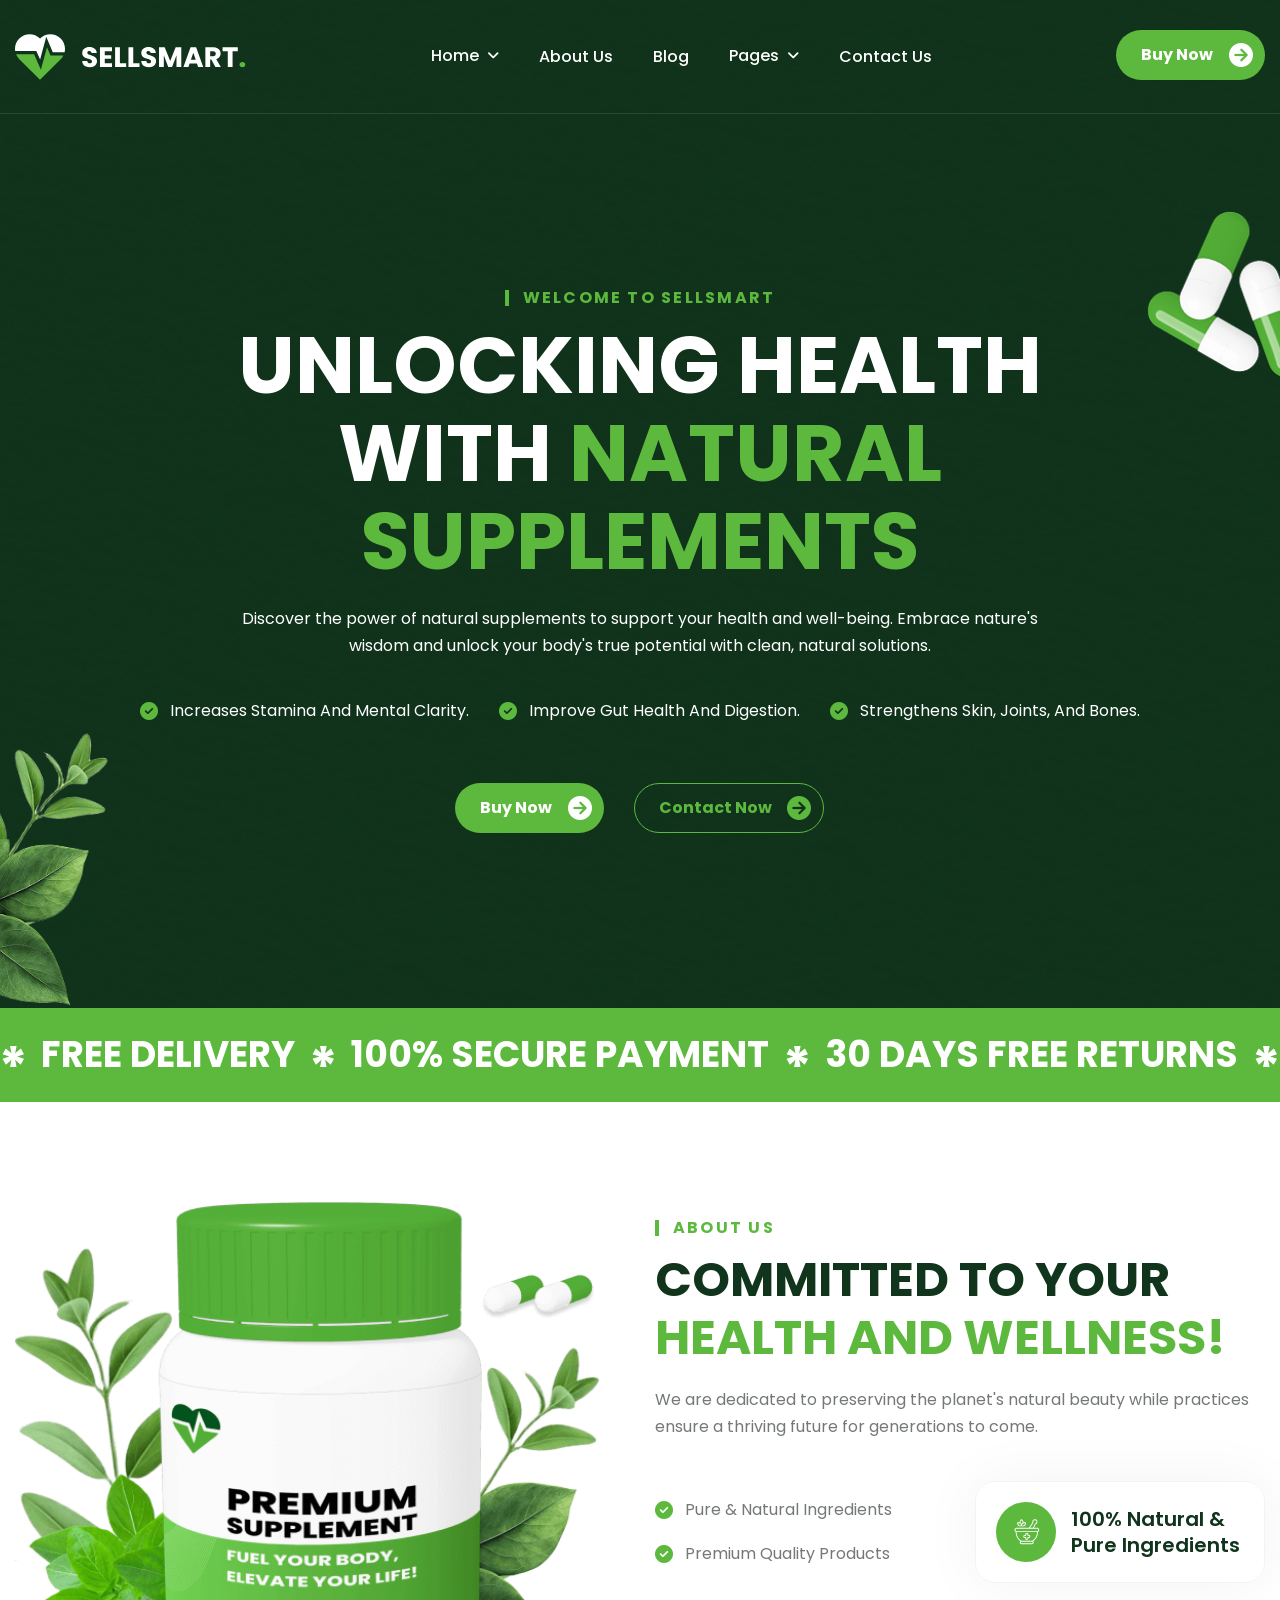
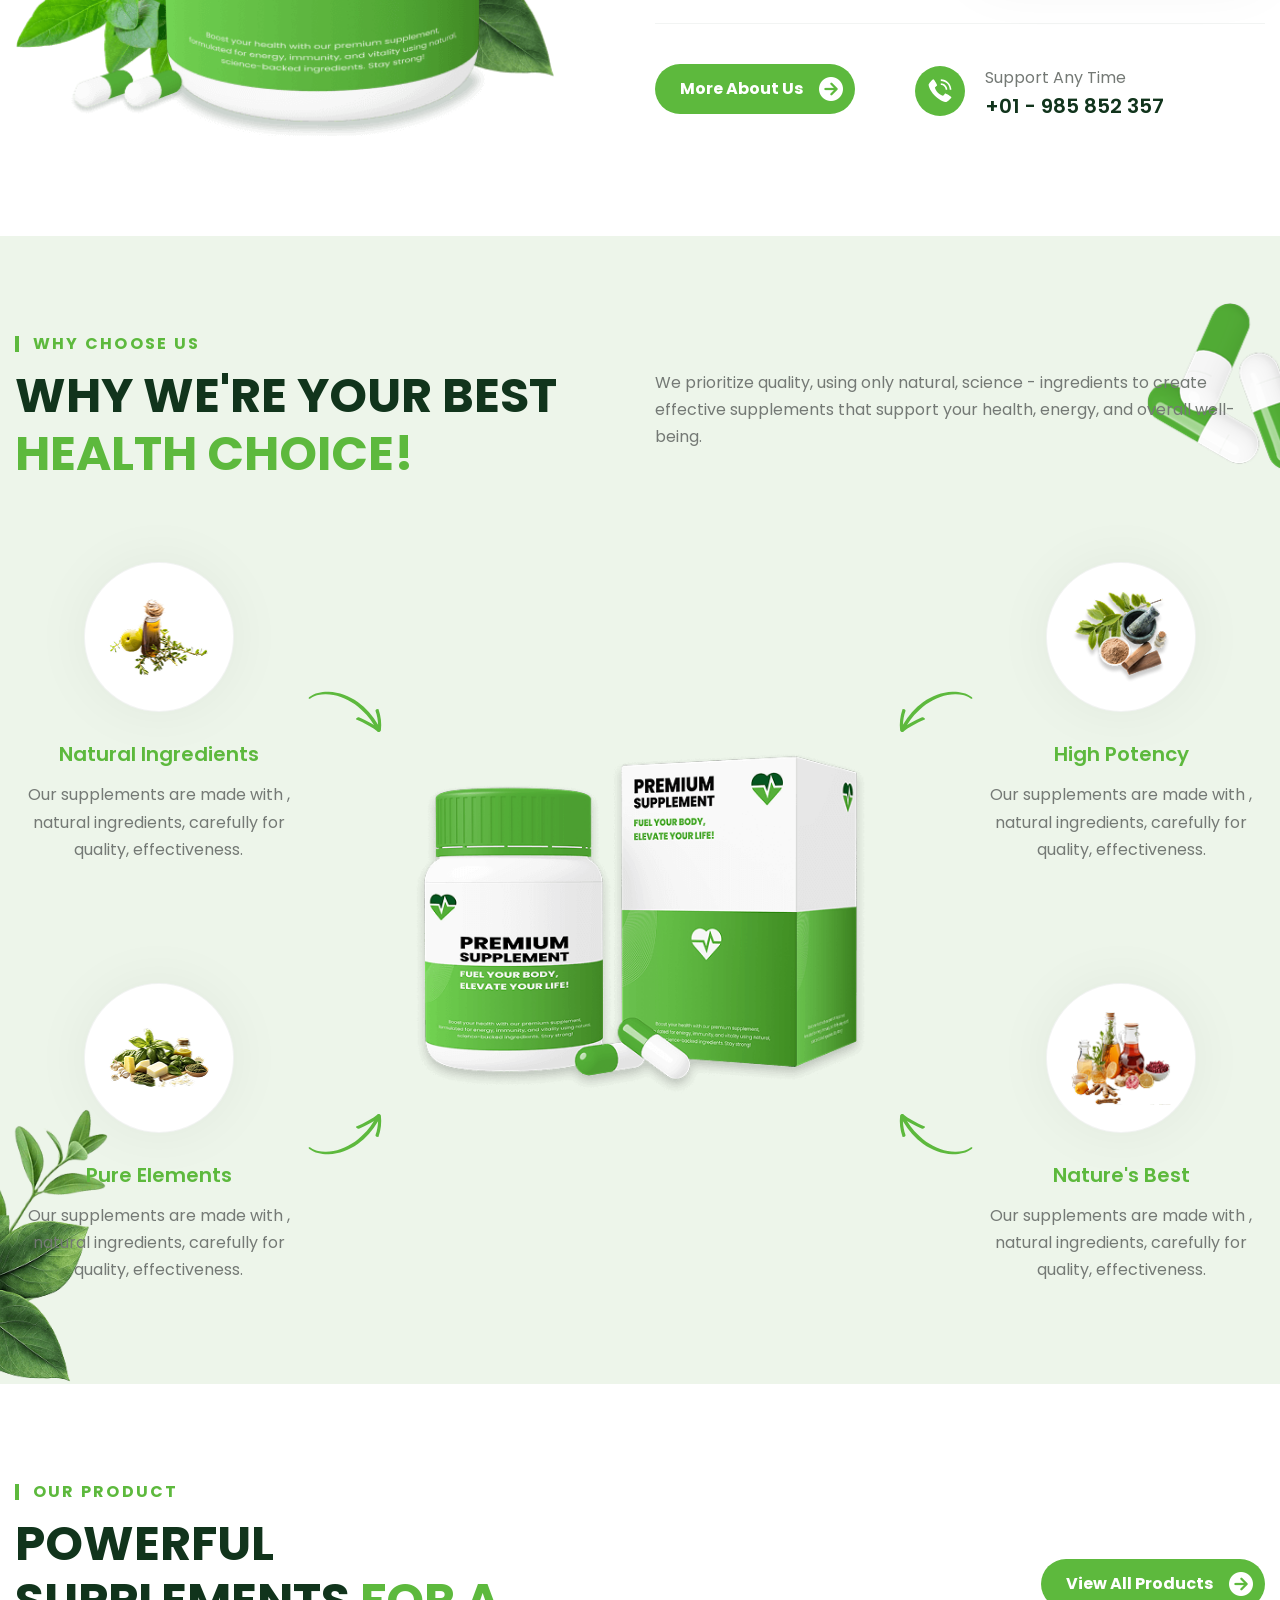
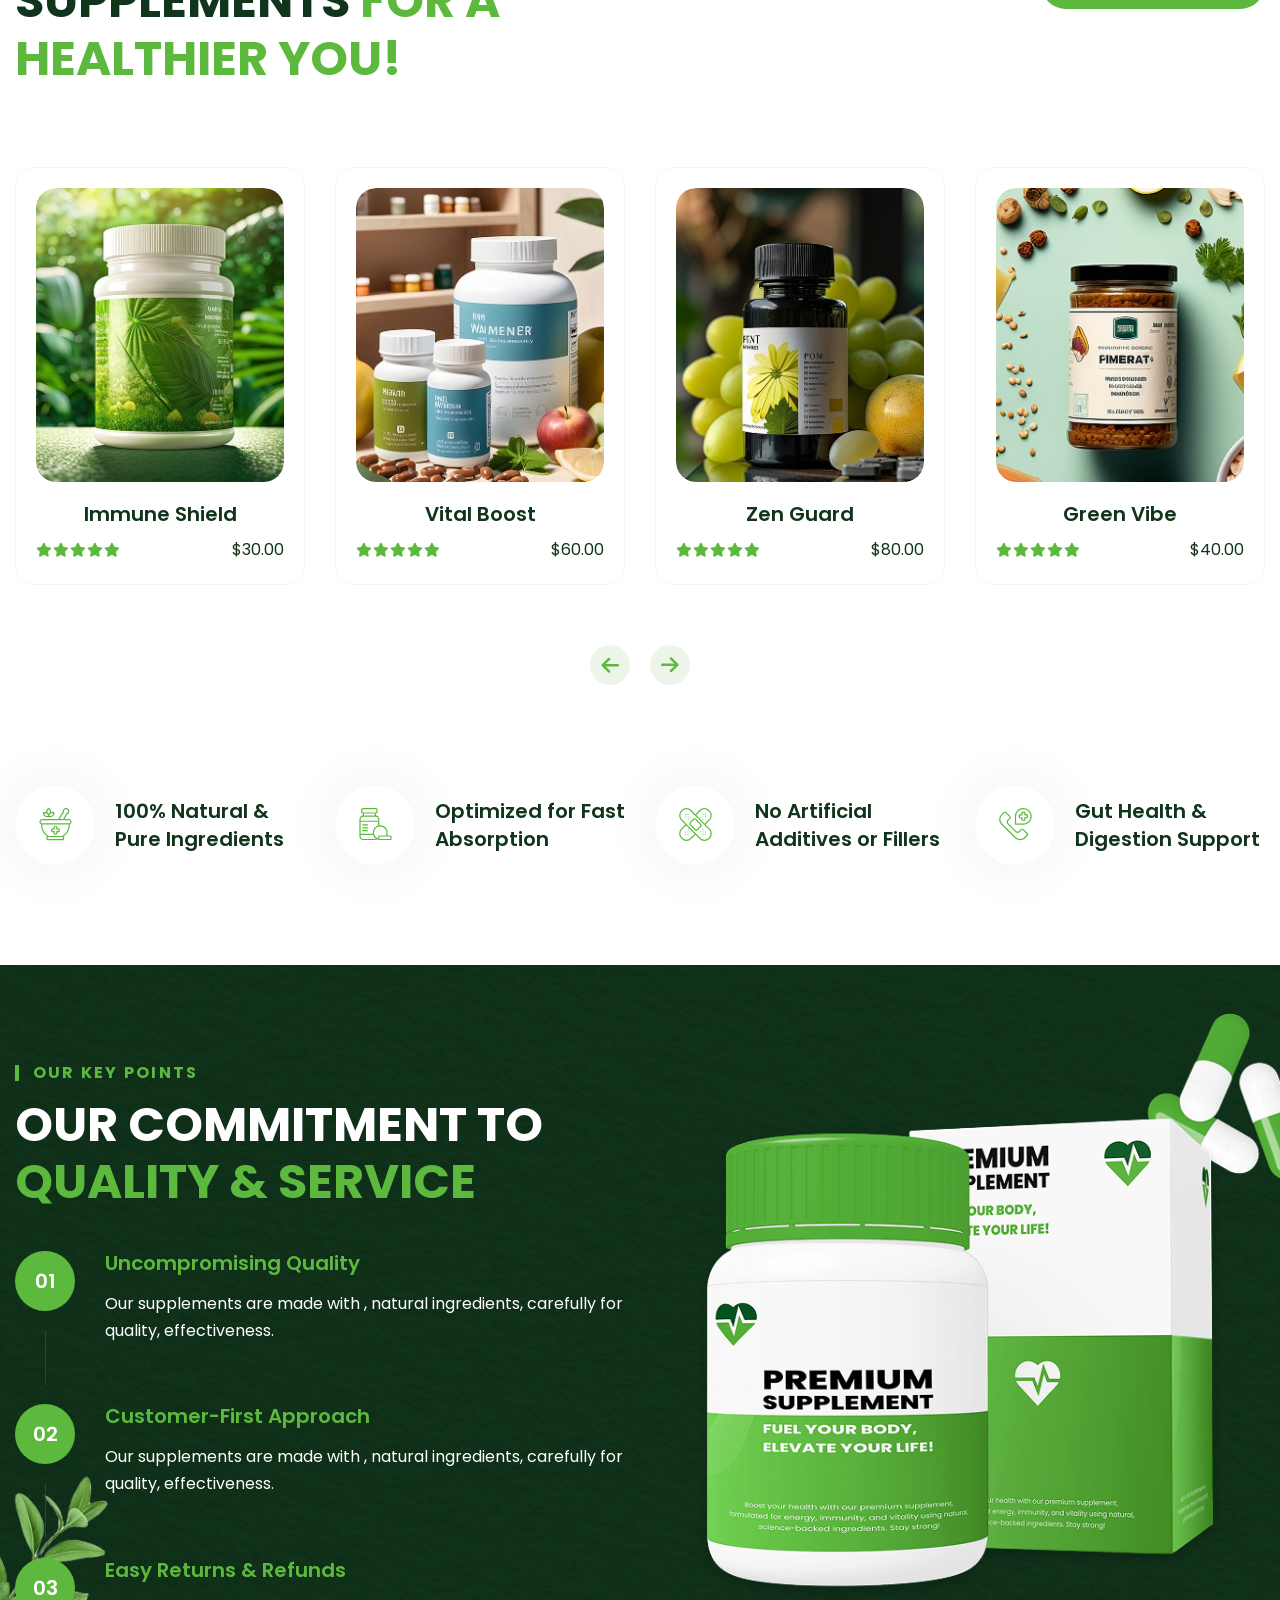
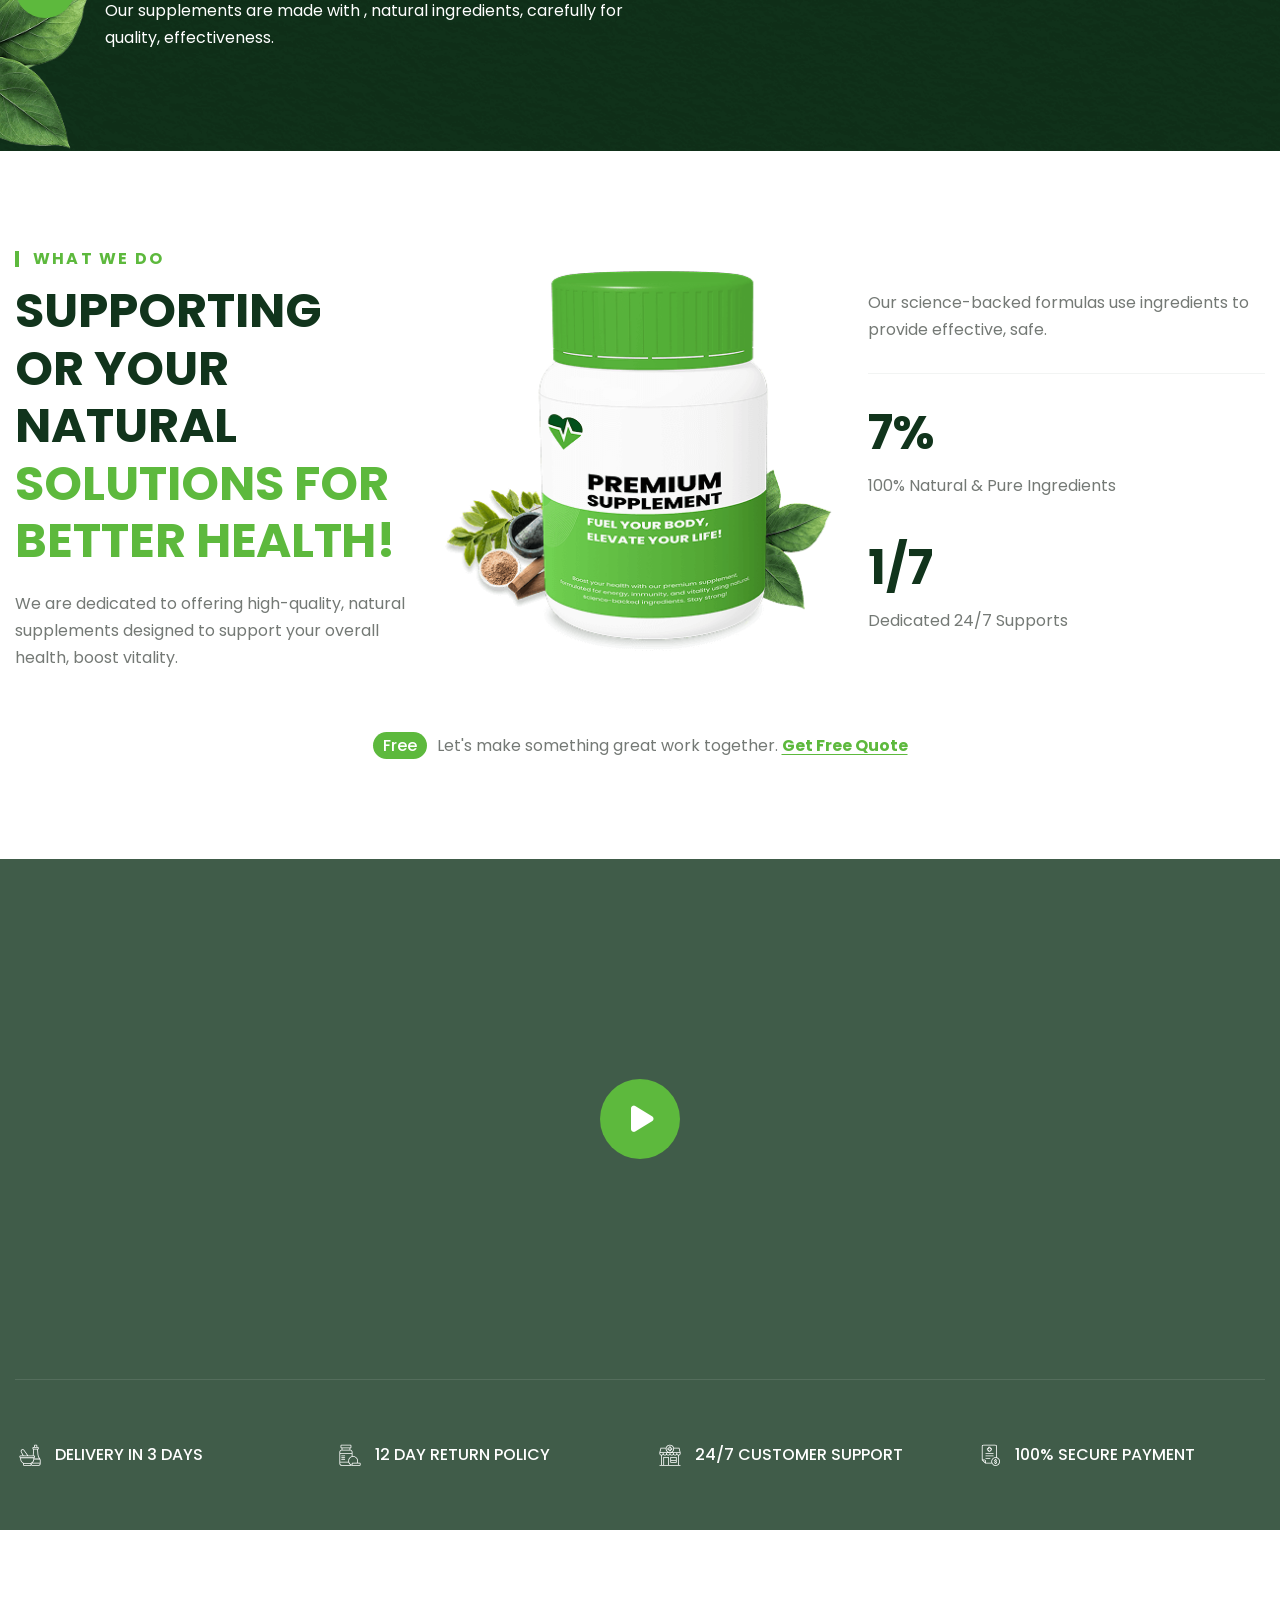
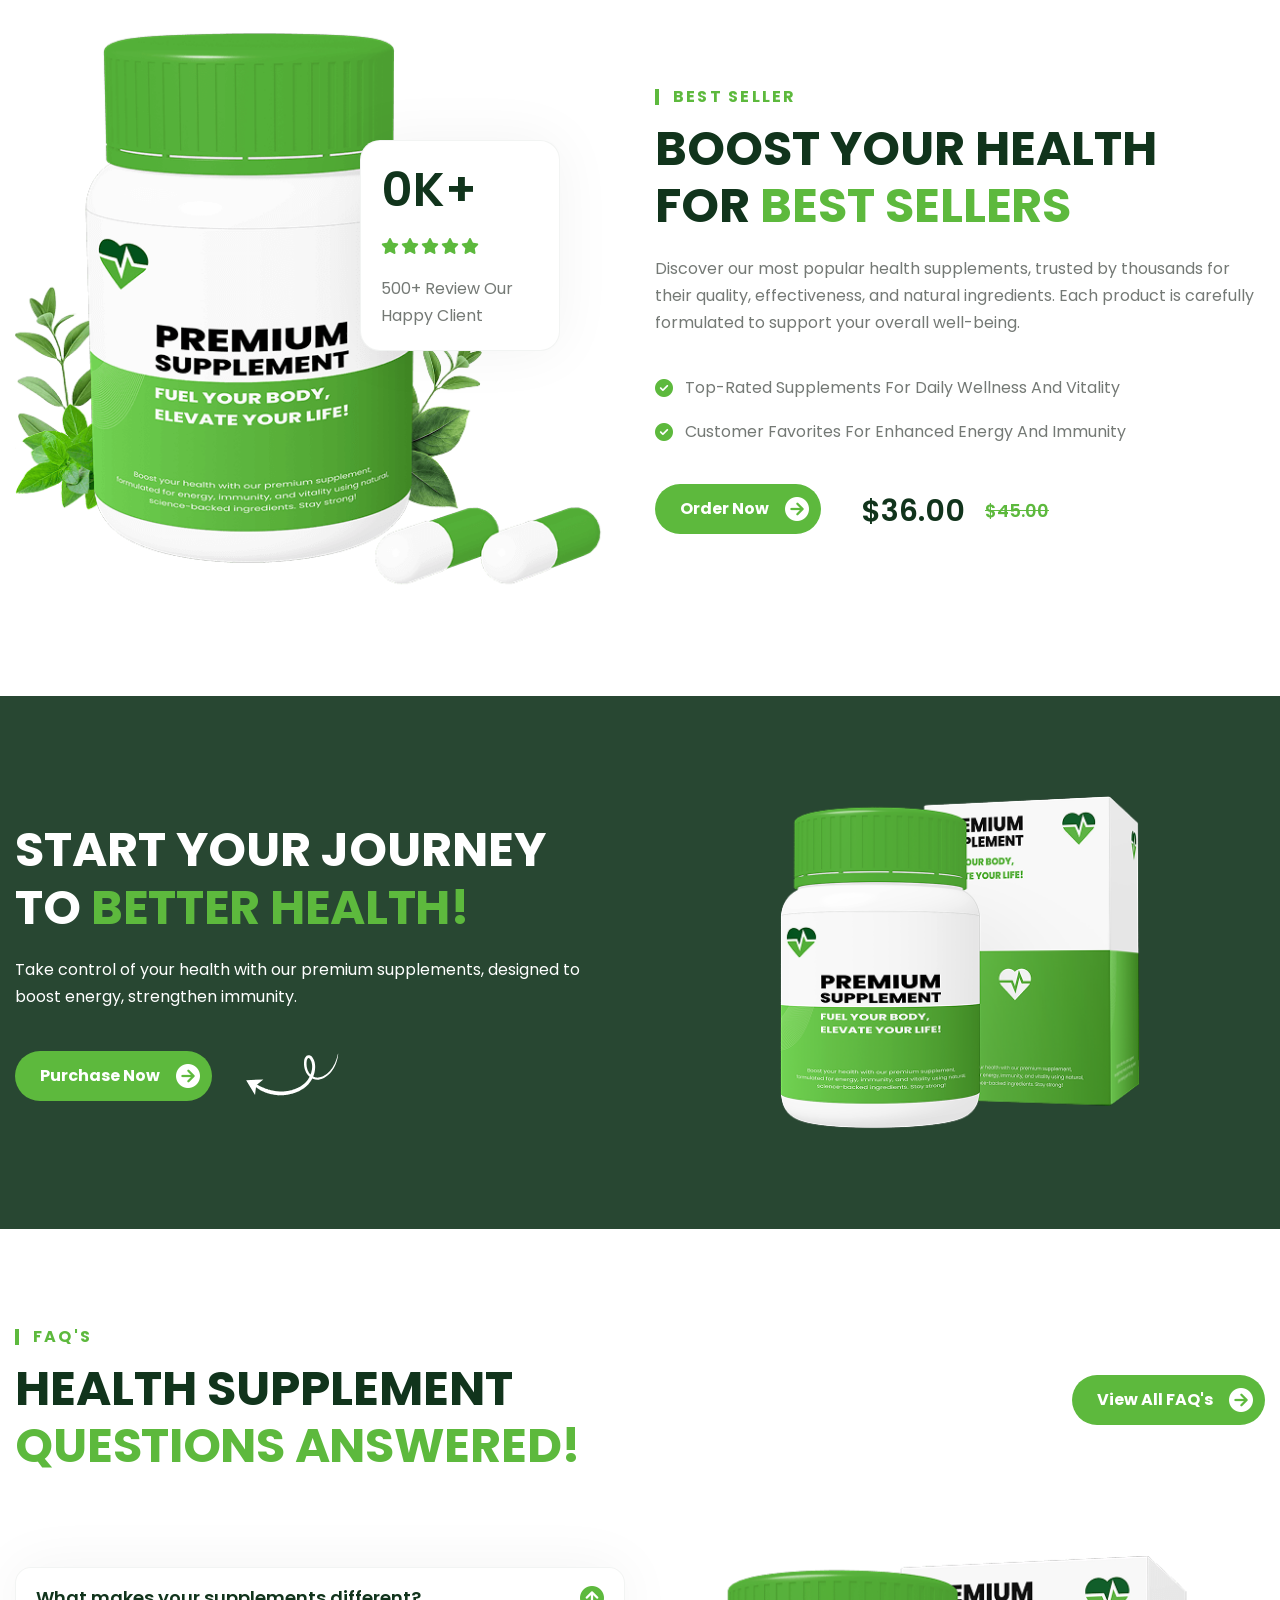
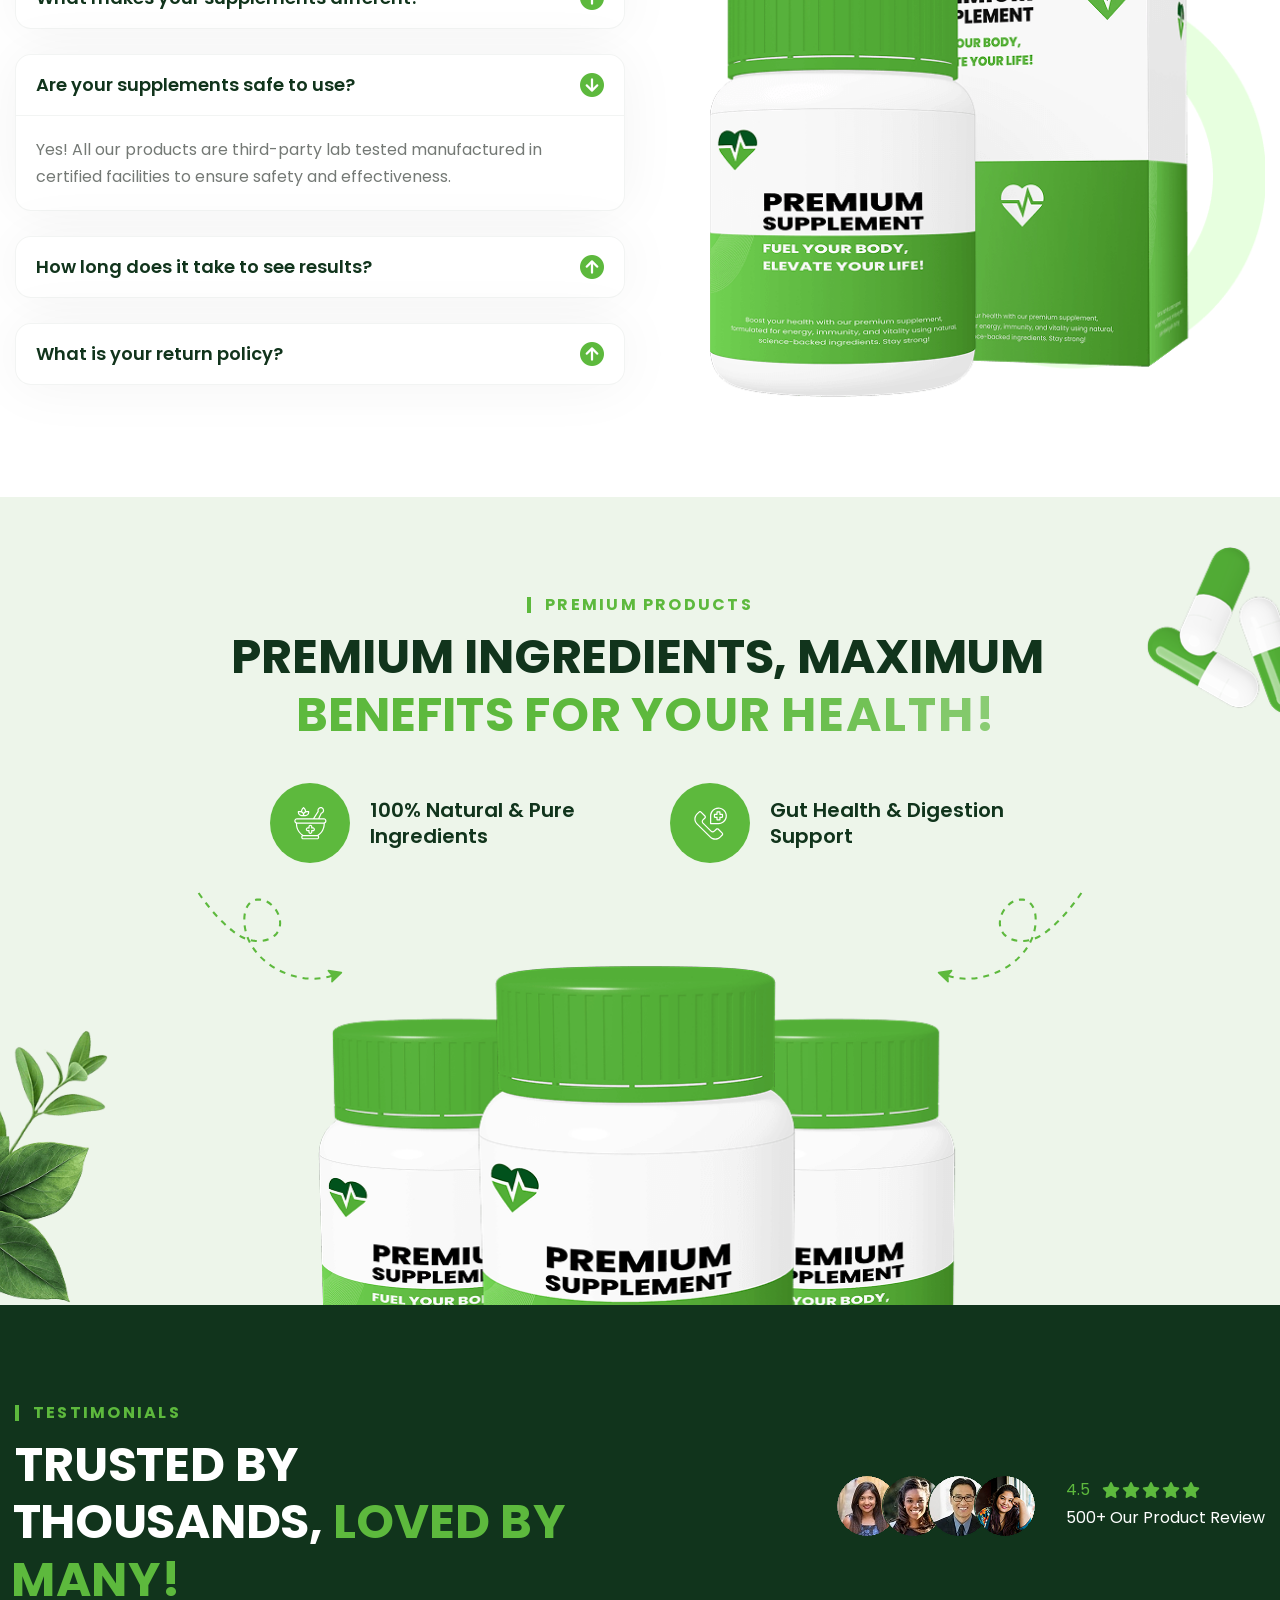
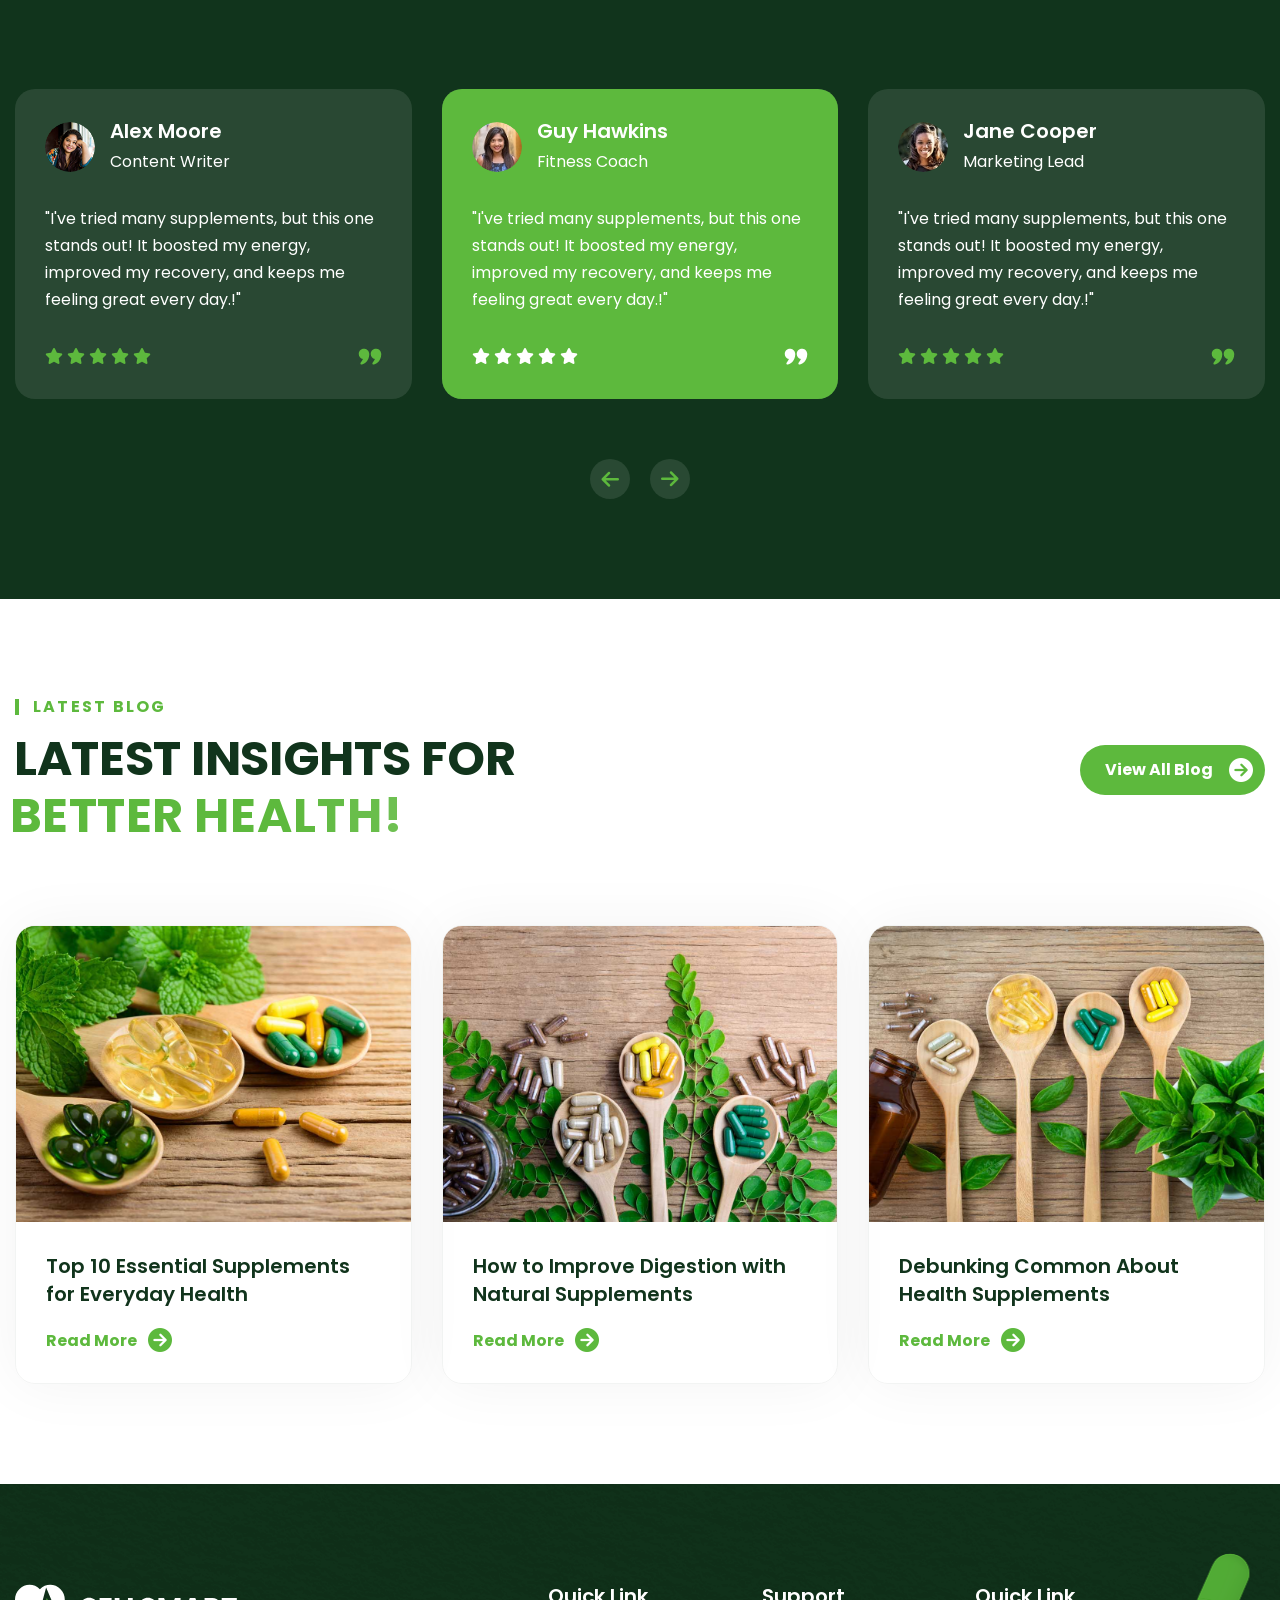
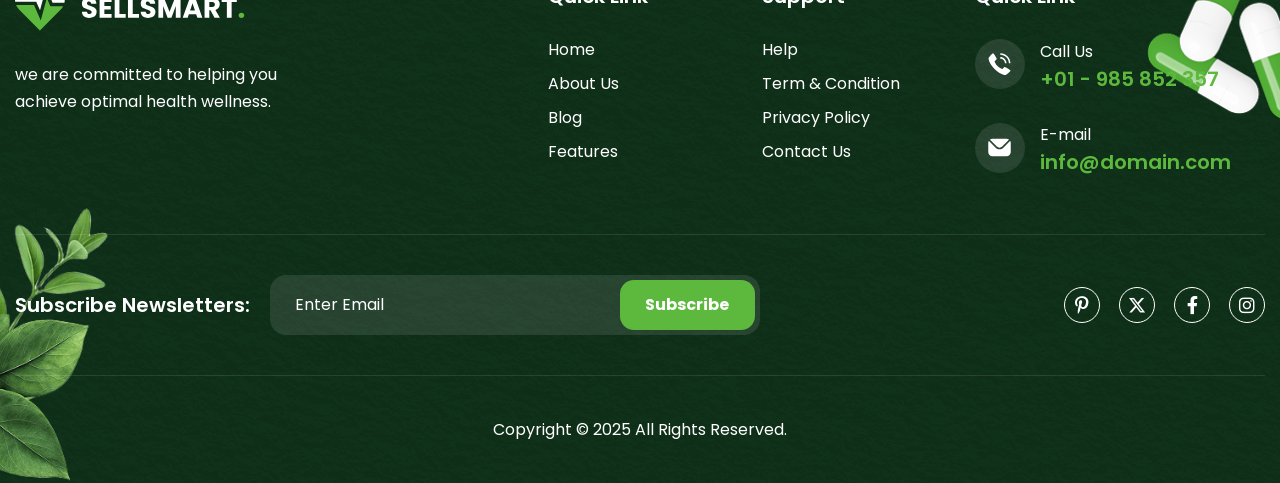
<file: public/health-supplements/index-video.html>
<!DOCTYPE html>
<html lang="zxx">

<!-- Mirrored from html.awaikenthemes.com/sellsmart/health-supplements/index-video.html by HTTrack Website Copier/3.x [XR&CO'2014], Mon, 13 Oct 2025 03:26:20 GMT -->
<head>
	<!-- Meta -->
	<meta charset="utf-8">
	<meta http-equiv="X-UA-Compatible" content="IE=edge">
	<meta name="viewport" content="width=device-width, initial-scale=1.0, maximum-scale=1">
	<meta name="description" content="">
	<meta name="keywords" content="">
	<meta name="author" content="Awaiken">
	<!-- Page Title -->
    <title>Sellsmart - Single Product Landing page HTML Template</title>
	<!-- Favicon Icon -->
	<link rel="shortcut icon" type="image/x-icon" href="images/favicon.png">
	<!-- Google Fonts Css-->
	<link rel="preconnect" href="https://fonts.googleapis.com/">
    <link rel="preconnect" href="https://fonts.gstatic.com/" crossorigin>
    <link href="https://fonts.googleapis.com/css2?family=Poppins:ital,wght@0,100;0,200;0,300;0,400;0,500;0,600;0,700;0,800;0,900;1,100;1,200;1,300;1,400;1,500;1,600;1,700;1,800;1,900&amp;display=swap" rel="stylesheet">
	<!-- Bootstrap Css -->
	<link href="css/bootstrap.min.css" rel="stylesheet" media="screen">
	<!-- SlickNav Css -->
	<link href="css/slicknav.min.css" rel="stylesheet">
	<!-- Swiper Css -->
	<link rel="stylesheet" href="css/swiper-bundle.min.css">
	<!-- Font Awesome Icon Css-->
	<link href="css/all.min.css" rel="stylesheet" media="screen">
	<!-- Animated Css -->
	<link href="css/animate.css" rel="stylesheet">
    <!-- Magnific Popup Core Css File -->
	<link rel="stylesheet" href="css/magnific-popup.css">
	<!-- Mouse Cursor Css File -->
	<link rel="stylesheet" href="css/mousecursor.css">
	<!-- Main Custom Css -->
	<link href="css/custom.css" rel="stylesheet" media="screen">
</head>
<body>

    <!-- Preloader Start -->
	<div class="preloader">
		<div class="loading-container">
			<div class="loading"></div>
			<div id="loading-icon"><img src="images/loader.svg" alt=""></div>
		</div>
	</div>
	<!-- Preloader End -->

    <!-- Header Start -->
	<header class="main-header">
		<div class="header-sticky">
			<nav class="navbar navbar-expand-lg">
				<div class="container">
					<!-- Logo Start -->
					<a class="navbar-brand" href="index.html">
						<img src="images/logo.svg" alt="Logo">
					</a>
					<!-- Logo End -->

					<!-- Main Menu Start -->
					<div class="collapse navbar-collapse main-menu">
                        <div class="nav-menu-wrapper">
                            <ul class="navbar-nav mr-auto" id="menu">
                                <li class="nav-item submenu"><a class="nav-link" href="index.html">Home</a>
                                    <ul>
                                        <li class="nav-item"><a class="nav-link" href="index-2.html">Home - Main</a></li>
                                        <li class="nav-item"><a class="nav-link" href="index-video.html">Home - Video</a></li>
                                        <li class="nav-item"><a class="nav-link" href="index-slider.html">Home - Slider</a></li>
                                    </ul>
                                </li>                                
                                <li class="nav-item"><a class="nav-link" href="about.html">About Us</a>
                                <li class="nav-item"><a class="nav-link" href="blog.html">Blog</a></li>
                                <li class="nav-item submenu"><a class="nav-link" href="#">Pages</a>
                                    <ul>
                                        <li class="nav-item"><a class="nav-link" href="blog-single.html">Blog Details</a></li>
                                        <li class="nav-item"><a class="nav-link" href="features.html">Features</a></li>
                                        <li class="nav-item"><a class="nav-link" href="testimonials.html">Testimonials</a></li>
                                        <li class="nav-item"><a class="nav-link" href="faqs.html">FAQs</a></li>
                                        <li class="nav-item"><a class="nav-link" href="404.html">404</a></li>
                                    </ul>
                                </li>
                                <li class="nav-item"><a class="nav-link" href="contact.html">Contact Us</a></li>             
                            </ul>
                        </div>
                        
                        <!-- Header Contact Btn Start -->
                        <div class="header-contact-btn">
                            <a href="contact.html" class="btn-default btn-highlighted">Buy Now</a>
                        </div>
                        <!-- Header Contact Btn End -->
					</div>
					<!-- Main Menu End -->
					<div class="navbar-toggle"></div>
				</div>
			</nav>
			<div class="responsive-menu"></div>
		</div>
	</header>
	<!-- Header End -->

    <!-- Hero Section Start -->
    <div class="hero hero-video dark-section">
        <!-- Video Start -->
        <div class="hero-bg-video">
            <!-- Selfhosted Video Start -->
            <!-- <video autoplay muted loop id="myvideo"><source src="images/hero-bg-video.mp4" type="video/mp4"></video> -->
            <video autoplay muted loop id="myvideo"><source src="https://demo.awaikenthemes.com/assets/videos/sellsmart-video.mp4" type="video/mp4"></video>
            
            <!-- Selfhosted Video End -->

            <!-- Youtube Video Start -->
            <!-- <div id="herovideo" class="player" data-property="{videoURL:'OjTRVpgtcG4',containment:'.hero-video', showControls:false, autoPlay:true, loop:true, vol:0, mute:false, startAt:0,  stopAt:296, opacity:1, addRaster:true, quality:'large', optimizeDisplay:true}"></div> -->
            <!-- Youtube Video End -->
        </div>
        <!-- Video End -->
        <div class="container">
            <div class="row align-items-center">
                <div class="col-lg-10 offset-lg-1">
                    <!-- Hero Content Start -->
                    <div class="hero-content">
                        <!-- Section Title Start -->
                        <div class="section-title">
                            <h3 class="wow fadeInUp">Welcome to sellsmart</h3>
                            <h1 class="text-anime-style-3" data-cursor="-opaque">Unlocking health with <span>natural supplements</span></h1>
                            <p class="wow fadeInUp" data-wow-delay="0.2s">Discover the power of natural supplements to support your health and well-being. Embrace nature's wisdom and unlock your body's true potential with clean, natural solutions.</p>
                        </div>
                        <!-- Section Title End -->

                        <!-- Hero List Start -->
                        <div class="hero-list wow fadeInUp" data-wow-delay="0.4s">
                            <ul>
                                <li>Increases stamina and mental clarity.</li>
                                <li>Improve gut health and digestion.</li>
                                <li>Strengthens skin, joints, and bones.</li>
                            </ul>
                        </div>
                        <!-- Hero List End -->
                        
                        <!-- Hero Button Start -->
                        <div class="hero-btn wow fadeInUp" data-wow-delay="0.6s">
                            <a href="#" class="btn-default btn-highlighted">Buy Now</a>
                            <a href="contact.html" class="btn-default border-btn">Contact Now</a>
                        </div>
                        <!-- Hero Button End -->
                    </div>
                    <!-- Hero Content End -->
                </div>
            </div>
        </div>
    </div>
    <!-- Hero Section End -->

    <!-- Our Scrolling Ticker Section Start -->
    <div class="our-scrolling-ticker">
        <!-- Scrolling Ticker Start -->
        <div class="scrolling-ticker-box">
            <div class="scrolling-content">
                <span><img src="images/asterisk-icon.svg" alt="">Free Delivery</span>
                <span><img src="images/asterisk-icon.svg" alt="">100% Secure Payment</span>
                <span><img src="images/asterisk-icon.svg" alt="">30 Days free Returns</span>
                <span><img src="images/asterisk-icon.svg" alt="">Dedicated 24/7 Supports</span>
                <span><img src="images/asterisk-icon.svg" alt="">Premium Quality Products</span>
                <span><img src="images/asterisk-icon.svg" alt="">Free Delivery</span>
                <span><img src="images/asterisk-icon.svg" alt="">100% Secure Payment</span>
                <span><img src="images/asterisk-icon.svg" alt="">30 Days free Returns</span>
                <span><img src="images/asterisk-icon.svg" alt="">Dedicated 24/7 Supports</span>
                <span><img src="images/asterisk-icon.svg" alt="">Premium Quality Products</span>
            </div>

            <div class="scrolling-content">
                <span><img src="images/asterisk-icon.svg" alt="">Free Delivery</span>
                <span><img src="images/asterisk-icon.svg" alt="">100% Secure Payment</span>
                <span><img src="images/asterisk-icon.svg" alt="">30 Days free Returns</span>
                <span><img src="images/asterisk-icon.svg" alt="">Dedicated 24/7 Supports</span>
                <span><img src="images/asterisk-icon.svg" alt="">Premium Quality Products</span>
                <span><img src="images/asterisk-icon.svg" alt="">Free Delivery</span>
                <span><img src="images/asterisk-icon.svg" alt="">100% Secure Payment</span>
                <span><img src="images/asterisk-icon.svg" alt="">30 Days free Returns</span>
                <span><img src="images/asterisk-icon.svg" alt="">Dedicated 24/7 Supports</span>
                <span><img src="images/asterisk-icon.svg" alt="">Premium Quality Products</span>
            </div>
        </div>
    </div>
    <!-- Our Scrolling Ticker Section End -->

    <!-- About Us Section Start -->
    <div class="about-us">
        <div class="container">
            <div class="row align-items-center">
                <div class="col-lg-6">
                    <!-- About Images Start -->
                    <div class="about-images">
                        <figure>
                            <img src="images/about-img.png" alt="">
                        </figure>
                    </div>
                    <!-- About Images End -->
                </div>
                
                <div class="col-lg-6">
                    <!-- About us Content Start -->
                    <div class="about-us-content">
                        <!-- Section Title Start -->
                        <div class="section-title">
                            <h3 class="wow fadeInUp">about us</h3>
                            <h2 class="text-anime-style-3" data-cursor="-opaque">Committed to your <span>health and wellness!</span></h2>
                            <p class="wow fadeInUp" data-wow-delay="0.2s">We are dedicated to preserving the planet's natural beauty while practices ensure a thriving future for generations to come.</p>
                        </div>
                        <!-- Section Title End -->

                        <!-- About Us Body Start -->
                        <div class="about-us-body wow fadeInUp" data-wow-delay="0.4s">
                            <!-- About Us List Start -->
                            <div class="about-us-list">
                                <ul>
                                    <li>Pure & Natural Ingredients</li>
                                    <li>Premium Quality Products</li>
                                </ul>
                            </div>
                            <!-- About Us List End -->
                            
                            <!-- About Body Item Start -->
                            <div class="about-body-item">
                                <div class="icon-box">
                                    <img src="images/icon-about-body.svg" alt="">
                                </div>
                                <div class="about-body-item-title">
                                    <h3>100% Natural & Pure Ingredients</h3>
                                </div>
                            </div>
                            <!-- About Body Item End -->
                        </div>
                        <!-- About Us Body End -->
                        
                        <!-- About Us Footer Start -->
                        <div class="about-us-footer wow fadeInUp" data-wow-delay="0.6s">
                            <!-- About Us Button Start -->
                            <div class="about-us-btn">
                                <a href="about.html" class="btn-default">more about us</a>
                            </div>
                            <!-- About Us Button End -->                            
                            
                            <!-- About Contact Box Start -->
                            <div class="about-contact-box">
                                <div class="icon-box">
                                    <img src="images/icon-phone.svg" alt="">
                                </div>
                                <div class="about-contact-box-content">
                                    <p>Support Any Time</p>
                                    <h3><a href="tel:985852357">+01 - 985 852 357</a></h3>
                                </div>
                            </div>
                            <!-- About Contact Box End -->
                        </div>
                        <!-- About Us Footer End -->
                    </div>
                    <!-- About us Content End -->
                </div>
            </div>
        </div>
    </div>
    <!-- About Us Section End -->

    <!-- Why Choose us Section Start -->
    <div class="why-choose-us">
        <div class="container">
            <div class="row section-row align-items-center">
                <div class="col-lg-6">
                    <!-- Section Title Start -->
                    <div class="section-title">
                        <h3 class="wow fadeInUp">why choose us</h3>
                        <h2 class="text-anime-style-3" data-cursor="-opaque">Why we're your best <span>health choice!</span></h2>
                    </div>
                    <!-- Section Title End -->
                </div>
                
                <div class="col-lg-6">
                    <!-- Section Title Content Start -->
                    <div class="section-title-content wow fadeInUp" data-wow-delay="0.2s">
                        <p>We prioritize quality, using only natural, science - ingredients to create effective supplements that support your health, energy, and overall well-being.</p>
                    </div>
                    <!-- Section Title Content End -->
                </div>
            </div>

            <div class="row">
                <div class="col-lg-12">
                    <!-- Why Choose Box Start -->
                    <div class="why-choose-box">
                        <!-- Why Choose Item Box Start -->
                        <div class="why-choose-item-box-1">
                            <!-- Why Choose Item Start -->
                            <div class="why-choose-item wow fadeInUp" data-wow-delay="0.4s">
                                <div class="icon-box">
                                    <img src="images/icon-why-choose-1.png" alt="">
                                </div>
                                <div class="why-choose-item-content">
                                    <h3>Natural Ingredients</h3>
                                    <p>Our supplements are made with , natural ingredients, carefully for quality, effectiveness.</p>
                                </div>
                            </div>
                            <!-- Why Choose Item End -->

                            <!-- Why Choose Item Start -->
                            <div class="why-choose-item wow fadeInUp" data-wow-delay="0.6s">
                                <div class="icon-box">
                                    <img src="images/icon-why-choose-2.png" alt="">
                                </div>
                                <div class="why-choose-item-content">
                                    <h3>Pure Elements</h3>
                                    <p>Our supplements are made with , natural ingredients, carefully for quality, effectiveness.</p>
                                </div>
                            </div>
                            <!-- Why Choose Item End -->
                        </div>
                        <!-- Why Choose Item Box End -->

                        <!-- Why Choose Image Start -->
                        <div class="why-choose-image">
                            <figure>
                                <img src="images/why-choose-image.png" alt="">
                            </figure>
                        </div>
                        <!-- Why Choose Image End -->

                        <!-- Why Choose Item Box Start -->
                        <div class="why-choose-item-box-2">
                            <!-- Why Choose Item Start -->
                            <div class="why-choose-item wow fadeInUp" data-wow-delay="0.4s">
                                <div class="icon-box">
                                    <img src="images/icon-why-choose-3.png" alt="">
                                </div>
                                <div class="why-choose-item-content">
                                    <h3>High Potency</h3>
                                    <p>Our supplements are made with , natural ingredients, carefully for quality, effectiveness.</p>
                                </div>
                            </div>
                            <!-- Why Choose Item End -->

                            <!-- Why Choose Item Start -->
                            <div class="why-choose-item wow fadeInUp" data-wow-delay="0.6s">
                                <div class="icon-box">
                                    <img src="images/icon-why-choose-4.png" alt="">
                                </div>
                                <div class="why-choose-item-content">
                                    <h3>Nature's Best</h3>
                                    <p>Our supplements are made with , natural ingredients, carefully for quality, effectiveness.</p>
                                </div>
                            </div>
                            <!-- Why Choose Item End -->
                        </div>
                        <!-- Why Choose Item Box End -->
                    </div>
                    <!-- Why Choose Box End -->
                </div>
            </div>
        </div>
    </div>
    <!-- Why Choose us Section End -->

    <!-- Our Products Section Start -->
    <div class="our-products">
        <div class="container">
            <div class="row section-row align-items-center">
                <div class="col-lg-6">
                    <!-- Section Title Start -->
                    <div class="section-title">
                        <h3 class="wow fadeInUp">our product</h3>
                        <h2 class="text-anime-style-3" data-cursor="-opaque">Powerful supplements  <span>for a healthier you!</span></h2>
                    </div>
                    <!-- Section Title End -->
                </div>
                
                <div class="col-lg-6">
                    <!-- Section Button Start -->
                    <div class="section-btn wow fadeInUp" data-wow-delay="0.2s">
                        <a href="#" class="btn-default">view all products</a>
                    </div>
                    <!-- Section Button End -->
                </div>
            </div>

            <div class="row">
                <div class="col-lg-12">
                    <!-- Product Slider Start -->
                    <div class="product-slider">
                        <div class="swiper">
                            <div class="swiper-wrapper">
                                <!-- Product Slide Start -->
                                <div class="swiper-slide">
                                    <div class="product-item">
                                        <div class="product-image">
                                            <figure class="image-anime">
                                                <img src="images/product-image-1.jpg" alt="">
                                            </figure>
                                        </div>
                                        <div class="product-title">
                                            <h3>Immune Shield</h3>
                                        </div>
                                        <div class="product-item-body">
                                            <div class="product-rating">
                                                <i class="fa-solid fa-star"></i>
                                                <i class="fa-solid fa-star"></i>
                                                <i class="fa-solid fa-star"></i>
                                                <i class="fa-solid fa-star"></i>
                                                <i class="fa-solid fa-star"></i>
                                            </div>
                                            <div class="product-price">
                                                <p>$30.00</p>
                                            </div>
                                        </div>
                                    </div>
                                </div>
                                <!-- Product Slide End -->

                                <!-- Product Slide Start -->
                                <div class="swiper-slide">
                                    <div class="product-item">
                                        <div class="product-image">
                                            <figure class="image-anime">
                                                <img src="images/product-image-2.jpg" alt="">
                                            </figure>
                                        </div>
                                        <div class="product-title">
                                            <h3>Vital Boost</h3>
                                        </div>
                                        <div class="product-item-body">
                                            <div class="product-rating">
                                                <i class="fa-solid fa-star"></i>
                                                <i class="fa-solid fa-star"></i>
                                                <i class="fa-solid fa-star"></i>
                                                <i class="fa-solid fa-star"></i>
                                                <i class="fa-solid fa-star"></i>
                                            </div>
                                            <div class="product-price">
                                                <p>$60.00</p>
                                            </div>
                                        </div>
                                    </div>
                                </div>
                                <!-- Product Slide End -->

                                <!-- Product Slide Start -->
                                <div class="swiper-slide">
                                    <div class="product-item">
                                        <div class="product-image">
                                            <figure class="image-anime">
                                                <img src="images/product-image-3.jpg" alt="">
                                            </figure>
                                        </div>
                                        <div class="product-title">
                                            <h3>Zen Guard</h3>
                                        </div>
                                        <div class="product-item-body">
                                            <div class="product-rating">
                                                <i class="fa-solid fa-star"></i>
                                                <i class="fa-solid fa-star"></i>
                                                <i class="fa-solid fa-star"></i>
                                                <i class="fa-solid fa-star"></i>
                                                <i class="fa-solid fa-star"></i>
                                            </div>
                                            <div class="product-price">
                                                <p>$80.00</p>
                                            </div>
                                        </div>
                                    </div>
                                </div>
                                <!-- Product Slide End -->

                                <!-- Product Slide Start -->
                                <div class="swiper-slide">
                                    <div class="product-item">
                                        <div class="product-image">
                                            <figure class="image-anime">
                                                <img src="images/product-image-4.jpg" alt="">
                                            </figure>
                                        </div>
                                        <div class="product-title">
                                            <h3>Green Vibe</h3>
                                        </div>
                                        <div class="product-item-body">
                                            <div class="product-rating">
                                                <i class="fa-solid fa-star"></i>
                                                <i class="fa-solid fa-star"></i>
                                                <i class="fa-solid fa-star"></i>
                                                <i class="fa-solid fa-star"></i>
                                                <i class="fa-solid fa-star"></i>
                                            </div>
                                            <div class="product-price">
                                                <p>$40.00</p>
                                            </div>
                                        </div>
                                    </div>
                                </div>
                                <!-- Product Slide End -->

                                <!-- Product Slide Start -->
                                <div class="swiper-slide">
                                    <div class="product-item">
                                        <div class="product-image">
                                            <figure class="image-anime">
                                                <img src="images/product-image-2.jpg" alt="">
                                            </figure>
                                        </div>
                                        <div class="product-title">
                                            <h3>Vital Boost</h3>
                                        </div>
                                        <div class="product-item-body">
                                            <div class="product-rating">
                                                <i class="fa-solid fa-star"></i>
                                                <i class="fa-solid fa-star"></i>
                                                <i class="fa-solid fa-star"></i>
                                                <i class="fa-solid fa-star"></i>
                                                <i class="fa-solid fa-star"></i>
                                            </div>
                                            <div class="product-price">
                                                <p>$60.00</p>
                                            </div>
                                        </div>
                                    </div>
                                </div>
                                <!-- Product Slide End -->
                            </div>
                            <div class="product-btn">
                                <div class="product-button-prev"></div>
                                <div class="product-button-next"></div>
                            </div>
                        </div>
                    </div>
                    <!-- Testimonial Slider End -->
                </div>

                <div class="col-lg-12">
                    <!-- Our Product Benefits Start -->
                    <div class="our-product-benefits">
                        <!-- Product Benefit Item Start -->
                        <div class="product-benefit-item wow fadeInUp">
                            <div class="icon-box">
                                <img src="images/icon-product-benefit-1.svg" alt="">
                            </div>
                            <div class="product-benefit-content">
                                <h3>100% Natural & Pure Ingredients</h3>
                            </div>
                        </div>
                        <!-- Product Benefit Item End -->

                        <!-- Product Benefit Item Start -->
                        <div class="product-benefit-item wow fadeInUp" data-wow-delay="0.2s">
                            <div class="icon-box">
                                <img src="images/icon-product-benefit-2.svg" alt="">
                            </div>
                            <div class="product-benefit-content">
                                <h3>Optimized for Fast Absorption</h3>
                            </div>
                        </div>
                        <!-- Product Benefit Item End -->

                        <!-- Product Benefit Item Start -->
                        <div class="product-benefit-item wow fadeInUp" data-wow-delay="0.4s">
                            <div class="icon-box">
                                <img src="images/icon-product-benefit-3.svg" alt="">
                            </div>
                            <div class="product-benefit-content">
                                <h3>No Artificial Additives or Fillers</h3>
                            </div>
                        </div>
                        <!-- Product Benefit Item End -->

                        <!-- Product Benefit Item Start -->
                        <div class="product-benefit-item wow fadeInUp" data-wow-delay="0.6s">
                            <div class="icon-box">
                                <img src="images/icon-product-benefit-4.svg" alt="">
                            </div>
                            <div class="product-benefit-content">
                                <h3>Gut Health & Digestion Support</h3>
                            </div>
                        </div>
                        <!-- Product Benefit Item End -->
                    </div>
                    <!-- Our Product Benefits End -->
                </div>
            </div>
        </div>
    </div>
    <!-- Our Product Section End -->
    
    <!-- Our Key Points Section Start -->
    <div class="our-key-points dark-section">
        <div class="container">
            <div class="row align-items-center">
                <div class="col-lg-6">
                    <div class="key-points-content">
                        <!-- Section Title Start -->
                        <div class="section-title">
                            <h3 class="wow fadeInUp">our key points</h3>
                            <h2 class="text-anime-style-3" data-cursor="-opaque">Our commitment to <span>quality & service</span></h2>
                        </div>
                        <!-- Section Title End -->

                        <!-- Key Point Steps Start -->
                        <div class="key-points-steps">
                            <!-- Key Point Step Item Start -->
                            <div class="key-points-step-item wow fadeInUp" data-wow-delay="0.2s">
                                <div class="key-points-steo-no">
                                    <h3>01</h3>
                                </div>
                                <div class="key-points-step-content">
                                    <h3>Uncompromising Quality</h3>
                                    <p>Our supplements are made with , natural ingredients, carefully for quality, effectiveness.</p>
                                </div>
                            </div>
                            <!-- Key Point Step Item End -->
                            
                            <!-- Key Point Step Item Start -->
                            <div class="key-points-step-item wow fadeInUp" data-wow-delay="0.4s">
                                <div class="key-points-steo-no">
                                    <h3>02</h3>
                                </div>
                                <div class="key-points-step-content">
                                    <h3>Customer-first approach</h3>
                                    <p>Our supplements are made with , natural ingredients, carefully for quality, effectiveness.</p>
                                </div>
                            </div>
                            <!-- Key Point Step Item End -->
                            
                            <!-- Key Point Step Item Start -->
                            <div class="key-points-step-item wow fadeInUp" data-wow-delay="0.6s">
                                <div class="key-points-steo-no">
                                    <h3>03</h3>
                                </div>
                                <div class="key-points-step-content">
                                    <h3>Easy returns & refunds</h3>
                                    <p>Our supplements are made with , natural ingredients, carefully for quality, effectiveness.</p>
                                </div>
                            </div>
                            <!-- Key Point Step Item End -->
                        </div>
                        <!-- Key Point Steps End -->
                    </div>
                </div>

                <div class="col-lg-6">
                    <!-- Key Point Image Start -->
                    <div class="key-points-image">
                        <figure>
                            <img src="images/key-points-image.png" alt="">
                        </figure>
                    </div>
                    <!-- Key Point Image End -->
                </div>
            </div>
        </div>
    </div>
    <!-- Our Key Points Section End -->
    
    <!-- What We Do Section Start -->
    <div class="what-we-do">
        <div class="container">
            <div class="row align-items-center">
                <div class="col-lg-4">
                    <!-- Section Title Start -->
                    <div class="section-title">
                        <h3 class="wow fadeInUp">what we do</h3>
                        <h2 class="text-anime-style-3" data-cursor="-opaque">Supporting or your natural <span>solutions for better health!</span></h2>
                        <p class="wow fadeInUp" data-wow-delay="0.2s">We are dedicated to offering high-quality, natural supplements designed to support your overall health, boost vitality.</p>
                    </div> 
                    <!-- Section Title End -->
                </div>

                <div class="col-lg-4 col-md-6">                    
                    <!-- What We Do Image Start -->
                    <div class="what-we-do-image">
                        <figure>
                            <img src="images/what-we-do-img.png" alt="">
                        </figure>
                    </div>
                    <!-- What We Do Image End -->
                </div>

                <div class="col-lg-4 col-md-6">
                    <!-- What We Do Content Start -->
                    <div class="what-we-do-content">
                        <!-- What We Do Header Start -->
                        <div class="what-we-do-header wow fadeInUp" data-wow-delay="0.2s">
                            <p>Our science-backed formulas use ingredients to provide effective, safe.</p>
                        </div>
                        <!-- What We Do Header End -->
                        
                        <!-- What We Do Body Start -->
                        <div class="what-we-do-body">
                            <!-- What Do Counter Item Start -->
                            <div class="what-do-counter-item">
                                <h2><span class="counter">100</span>%</h2>
                                <p>100% Natural & Pure Ingredients</p>
                            </div>
                            <!-- What Do Counter Item End -->
                            
                            <!-- What Do Counter Item Start -->
                            <div class="what-do-counter-item">
                                <h2><span class="counter">24</span>/7</h2>
                                <p>Dedicated 24/7 Supports</p>
                            </div>
                            <!-- What Do Counter Item End -->
                        </div>
                        <!-- What We Do Body End -->
                    </div>
                    <!-- What We Do Content End -->
                </div>

                <div class="col-lg-12">
                    <!-- Section Footer Text Start -->
                    <div class="section-footer-text wow fadeInUp" data-wow-delay="0.4s">
                        <p><span>Free</span>Let's make something great work together. <a href="contact.html">Get free quote</a></p>
                    </div>
                    <!-- Section Footer Text End -->
                </div>
            </div>
        </div>
    </div>
    <!-- What We Do Section End -->

    <!-- Intro Video Section Start -->
    <div class="intro-video parallaxie">
        <div class="container">
            <div class="row">
                <div class="col-lg-12">
                    <!-- Intro Video Box Start -->
                    <div class="intro-video-box">
                        <!-- Video Play Button Start -->
                        <div class="video-play-button">
                            <a href="https://www.youtube.com/watch?v=Y-x0efG1seA" class="popup-video" data-cursor-text="Play">
                                <i class="fa-solid fa-play"></i>
                            </a>
                        </div>
                        <!-- Video Play Button End -->

                        <!-- Intro Video Item Box Start -->
                        <div class="intro-video-item-box">
                            <!-- Intro Video Item Start -->
                            <div class="intro-video-item wow fadeInUp">
                                <img src="images/icon-intro-video-item-1.svg" alt="">
                                <h3>delivery in 3 days</h3>
                            </div>
                            <!-- Intro Video Item End -->

                            <!-- Intro Video Item Start -->
                            <div class="intro-video-item wow fadeInUp" data-wow-delay="0.2s">
                                <img src="images/icon-intro-video-item-2.svg" alt="">
                                <h3>12 day return policy</h3>
                            </div>
                            <!-- Intro Video Item End -->

                            <!-- Intro Video Item Start -->
                            <div class="intro-video-item wow fadeInUp" data-wow-delay="0.4s">
                                <img src="images/icon-intro-video-item-3.svg" alt="">
                                <h3>24/7 customer support</h3>
                            </div>
                            <!-- Intro Video Item End -->

                            <!-- Intro Video Item Start -->
                            <div class="intro-video-item wow fadeInUp" data-wow-delay="0.6s">
                                <img src="images/icon-intro-video-item-4.svg" alt="">
                                <h3>100% secure payment</h3>
                            </div>
                            <!-- Intro Video Item End -->
                        </div>
                        <!-- Intro Video Item Box End -->
                    </div>
                    <!-- Intro Video Box End -->
                </div>
            </div>
        </div>
    </div>
    <!-- Intro Video Section End -->

    <!-- Our Best Seller Section Start -->
    <div class="our-best-seller">
        <div class="container">
            <div class="row align-items-center">
                <div class="col-lg-6">
                    <!-- Best Seller Image Start -->
                    <div class="best-seller-image">
                        <figure>
                            <img src="images/best-seller-image.png" alt="">
                        </figure>
                        
                        <!-- Seller Counter Box Start -->
                        <div class="seller-counter-box">
                            <h2><span class="counter">5</span>K+</h2>
                            <ul>
                                <li><i class="fa-solid fa-star"></i></li>
                                <li><i class="fa-solid fa-star"></i></li>
                                <li><i class="fa-solid fa-star"></i></li>
                                <li><i class="fa-solid fa-star"></i></li>
                                <li><i class="fa-solid fa-star"></i></li>
                            </ul>
                            <p>500+ Review Our Happy Client </p>
                        </div>
                        <!-- Seller Counter Box End -->
                    </div>
                    <!-- Best Seller Image End -->
                </div>

                <div class="col-lg-6">
                    <!-- Best Seller Content Start -->
                    <div class="best-seller-content">
                        <!-- Section Title Start -->
                        <div class="section-title">
                            <h3 class="wow fadeInUp">best seller</h3>
                            <h2 class="text-anime-style-3" data-cursor="-opaque">Boost your health for <span>best sellers</span></h2>
                            <p class="wow fadeInUp" data-wow-delay="0.2s">Discover our most popular health supplements, trusted by thousands for their quality, effectiveness, and natural ingredients. Each product is carefully formulated to support your overall well-being.</p>
                        </div>
                        <!-- Section Title End -->

                        <!-- Best Seller Body Start -->
                        <div class="best-seller-body wow fadeInUp" data-wow-delay="0.4s">
                            <ul>
                                <li>Top-Rated Supplements for Daily Wellness and Vitality</li>
                                <li>Customer Favorites for Enhanced Energy and Immunity</li>
                            </ul>
                        </div>
                        <!-- Best Seller Body End -->
                        
                        <!-- Best Seller Footer Start -->
                        <div class="best-seller-footer wow fadeInUp" data-wow-delay="0.6s">
                            <!-- Best Seller Button Start -->
                            <div class="best-seller-btn">
                                <a href="contact.html" class="btn-default">Order now</a>      
                            </div>
                            <!-- Best Seller Button End -->
                            
                            <!-- Best Seller Price Start -->
                            <div class="best-seller-price">
                                <h2>$36.00</h2>
                                <h3>$45.00</h3>
                            </div>
                            <!-- Best Seller Price End -->
                        </div>
                        <!-- Best Seller Footer End -->
                    </div>
                    <!-- Best Seller Content End -->
                </div>
            </div>
        </div>
    </div>
    <!-- Our Best Seller Section End -->

    <!-- CTA Box Section Start -->
    <div class="cta-box dark-section parallaxie">
        <div class="container">
            <div class="row align-items-center">
                <div class="col-lg-6">
                    <!-- CTA Content Start -->
                    <div class="cta-content">
                        <!-- Section Title Start -->
                        <div class="section-title">
                            <h2 class="text-anime-style-3" data-cursor="-opaque">Start your journey to <span>better health!</span></h2>
                            <p class="wow fadeInUp" data-wow-delay="0.2s">Take control of your health with our premium supplements, designed to boost energy, strengthen immunity.</p>
                        </div>
                        <!-- Section Title End -->

                        <!-- CTA Button Start -->
                        <div class="cta-btn wow fadeInUp" data-wow-delay="0.4s">
                            <a href="contact.html" class="btn-default btn-highlighted">Purchase Now</a>
                        </div>
                        <!-- CTA Button End -->
                    </div>
                    <!-- CTA Content End -->
                </div>

                <div class="col-lg-6">
                    <!-- CTA Image Start -->
                    <div class="cta-image">
                        <figure>
                            <img src="images/cta-image.png" alt="">
                        </figure>
                    </div>
                    <!-- CTA Image End -->
                </div>
            </div>
        </div>
    </div>
    <!-- CTA Box Section End -->

    <!-- Our Faqs Section Start -->
    <div class="our-faqs">
        <div class="container">
            <div class="row section-row align-items-center">
                <div class="col-lg-6">
                    <!-- Section Title Start -->
                    <div class="section-title">
                        <h3 class="wow fadeInUp">FAQ's</h3>
                        <h2 class="text-anime-style-3" data-cursor="-opaque">Health supplement <span>questions answered!</span></h2>
                    </div>
                    <!-- Section Title End -->
                </div>

                <div class="col-lg-6">
                    <!-- Section Button Start -->
                    <div class="section-btn wow fadeInUp" data-wow-delay="0.2s">
                        <a href="faqs.html" class="btn-default">view all FAQ's</a>
                    </div>
                    <!-- Section Button End -->
                </div>
            </div>
            
            <div class="row align-items-center">
                <div class="col-lg-6">
                    <!-- FAQ Accordion Start -->
                    <div class="faq-accordion" id="faqaccordion">
                        <!-- FAQ Item Start -->
                        <div class="accordion-item wow fadeInUp">
                            <h2 class="accordion-header" id="heading1">
                                <button class="accordion-button collapsed" type="button" data-bs-toggle="collapse" data-bs-target="#collapse1" aria-expanded="true" aria-controls="collapse1">
                                    What makes your supplements different?
                                </button>
                            </h2>
                            <div id="collapse1" class="accordion-collapse collapse" aria-labelledby="heading1" data-bs-parent="#faqaccordion">
                                <div class="accordion-body">
                                    <p>Yes! All our products are third-party lab tested manufactured in certified facilities to ensure safety and effectiveness.</p>
                                </div>
                            </div>
                        </div>
                        <!-- FAQ Item End -->

                        <!-- FAQ Item Start -->
                        <div class="accordion-item wow fadeInUp" data-wow-delay="0.2s">
                            <h2 class="accordion-header" id="heading2">
                                <button class="accordion-button" type="button" data-bs-toggle="collapse" data-bs-target="#collapse2" aria-expanded="false" aria-controls="collapse2">
                                    Are your supplements safe to use?
                                </button>
                            </h2>
                            <div id="collapse2" class="accordion-collapse collapse show" aria-labelledby="heading2" data-bs-parent="#faqaccordion">
                                <div class="accordion-body">
                                    <p>Yes! All our products are third-party lab tested manufactured in certified facilities to ensure safety and effectiveness.</p>
                                </div>
                            </div>
                        </div>
                        <!-- FAQ Item End -->

                        <!-- FAQ Item Start -->
                        <div class="accordion-item wow fadeInUp" data-wow-delay="0.4s">
                            <h2 class="accordion-header" id="heading3">
                                <button class="accordion-button collapsed" type="button" data-bs-toggle="collapse" data-bs-target="#collapse3" aria-expanded="false" aria-controls="collapse3">
                                    How long does it take to see results?
                                </button>
                            </h2>
                            <div id="collapse3" class="accordion-collapse collapse" aria-labelledby="heading3" data-bs-parent="#faqaccordion">
                                <div class="accordion-body">
                                    <p>Yes! All our products are third-party lab tested manufactured in certified facilities to ensure safety and effectiveness.</p>
                                </div>
                            </div>
                        </div>
                        <!-- FAQ Item End -->    

                        <!-- FAQ Item Start -->
                        <div class="accordion-item wow fadeInUp" data-wow-delay="0.6s">
                            <h2 class="accordion-header" id="heading4">
                                <button class="accordion-button collapsed" type="button" data-bs-toggle="collapse" data-bs-target="#collapse4" aria-expanded="false" aria-controls="collapse4">
                                    What is your return policy?
                                </button>
                            </h2>
                            <div id="collapse4" class="accordion-collapse collapse" aria-labelledby="heading4" data-bs-parent="#faqaccordion">
                                <div class="accordion-body">
                                    <p>Yes! All our products are third-party lab tested manufactured in certified facilities to ensure safety and effectiveness.</p>
                                </div>
                            </div>
                        </div>
                        <!-- FAQ Item End -->
                    </div>
                    <!-- FAQ Accordion End -->
                </div>

                <div class="col-lg-6">
                    <!-- FAQ Image Start -->
                    <div class="faq-image">
                        <figure>
                            <img src="images/faq-image.png" alt="">
                        </figure>
                    </div>
                    <!-- FAQ Image End -->
                </div>
            </div>
        </div>
    </div>
    <!-- Our Faqs Section End -->

    <!-- Premium Products Section Start -->
    <div class="premium-products">
        <div class="container">
            <div class="row">
                <div class="col-lg-12">
                    <!-- Premium Products Content Start -->
                    <div class="premium-product-content">
                        <!-- Section Title Start -->
                        <div class="section-title">
                            <h3 class="wow fadeInUp">Premium Products</h3>
                            <h2 class="text-anime-style-3" data-cursor="-opaque">Premium ingredients, maximum <span>benefits for your health!</span></h2>
                        </div>
                        <!-- Section Title End -->

                        <!-- Premium Benefits Start -->
                        <div class="premium-benefits wow fadeInUp" data-wow-delay="0.2s">
                            <!-- Premium Benefit Item Start -->
                            <div class="premium-benefit-item">
                                <div class="icon-box">
                                    <img src="images/icon-premium-benefit-1.svg" alt="">
                                </div>
                                <div class="premium-benefit-item-content">
                                    <h3>100% Natural & Pure Ingredients</h3>
                                </div>
                            </div>
                            <!-- Premium Benefit Item End -->

                            <!-- Premium Benefit Item Start -->
                            <div class="premium-benefit-item">
                                <div class="icon-box">
                                    <img src="images/icon-premium-benefit-2.svg" alt="">
                                </div>
                                <div class="premium-benefit-item-content">
                                    <h3>Gut Health & Digestion Support</h3>
                                </div>
                            </div>
                            <!-- Premium Benefit Item End -->
                        </div>
                        <!-- Premium Benefits End -->
                        
                        <!-- Premium Products Image Start -->
                        <div class="premium-product-image">
                            <figure>
                                <img src="images/premium-product-img.png" alt="">
                            </figure>
                        </div>
                        <!-- Premium Products Image End -->
                    </div>
                    <!-- Premium Products Content End -->
                </div>
            </div>
        </div>
    </div>
    <!-- Premium Products Section End -->

    <!-- Our Testimonials Section Start -->
    <div class="our-testimonials dark-section parallaxie">
        <div class="container">
            <div class="row section-row align-items-center">
                <div class="col-lg-6">
                    <!-- Section Title Start -->
                    <div class="section-title">
                        <h3 class="wow fadeInUp">testimonials</h3>
                        <h2 class="text-anime-style-3" data-cursor="-opaque">Trusted by thousands, <span>loved by many!</span></h2>
                    </div>
                    <!-- Section Title End -->
                </div>

                <div class="col-lg-6">
                    <!-- Section Button Start -->
                    <div class="section-btn">
                        <!-- Review Image Box Start -->
                        <div class="review-image-box">
                            <!-- Customer Review Box Start -->
                            <div class="customer-images">
                                <div class="customer-img">
                                    <figure class="image-anime reveal">
                                        <img src="images/author-1.jpg" alt="">
                                    </figure>
                                </div>                                    
                                <div class="customer-img">
                                    <figure class="image-anime reveal">
                                        <img src="images/author-2.jpg" alt="">
                                    </figure>
                                </div>
                                <div class="customer-img">
                                    <figure class="image-anime reveal">
                                        <img src="images/author-3.jpg" alt="">
                                    </figure>
                                </div>                                    
                                <div class="customer-img">
                                    <figure class="image-anime reveal">
                                        <img src="images/author-4.jpg" alt="">
                                    </figure>
                                </div>
                            </div>
                            <!-- Customer Review Box End -->

                            <!-- Review Content Start -->
                            <div class="review-content">
                                <ul>
                                    <li><span>4.5</span></li>
                                    <li><i class="fa-solid fa-star"></i></li>
                                    <li><i class="fa-solid fa-star"></i></li>
                                    <li><i class="fa-solid fa-star"></i></li>
                                    <li><i class="fa-solid fa-star"></i></li>
                                    <li><i class="fa-solid fa-star"></i></li>
                                </ul>
                                <p>500+ Our Product Review</p>
                            </div>
                            <!-- Review Content End -->
                        </div>
                        <!-- Review Image Box End -->
                    </div>
                    <!-- Section Button End -->
                </div>
            </div>

            <div class="row">
                <div class="col-lg-12">
                    <!-- Testimonial Slider Start -->
                    <div class="testimonial-slider">
                        <div class="swiper">
                            <div class="swiper-wrapper" data-cursor-text="Drag">
                                <!-- Testimonial Slide Start -->
                                <div class="swiper-slide">
                                    <div class="testimonial-item">
                                        <div class="testimonial-author">
                                            <div class="author-image">
                                                <figure class="image-anime">
                                                    <img src="images/author-1.jpg" alt="">
                                                </figure>
                                            </div>
                                            <div class="author-content">
                                                <h3>Guy Hawkins</h3>
                                                <p>Fitness Coach</p>
                                            </div>
                                        </div>
                                        <div class="testimonial-content">
                                            <p>"I've tried many supplements, but this one stands out! It boosted my energy, improved my recovery, and keeps me feeling great every day.!"</p>
                                        </div>
                                        <div class="testimonial-body">
                                            <div class="testimonial-rating">
                                                <i class="fa-solid fa-star"></i>
                                                <i class="fa-solid fa-star"></i>
                                                <i class="fa-solid fa-star"></i>
                                                <i class="fa-solid fa-star"></i>
                                                <i class="fa-solid fa-star"></i>
                                            </div>
                                            <div class="testimonial-quote">
                                                <img src="images/testimonial-quote.svg" alt="">
                                            </div>
                                        </div>
                                    </div>
                                </div>
                                <!-- Testimonial Slide End -->
                                
                                <!-- Testimonial Slide Start -->
                                <div class="swiper-slide">
                                    <div class="testimonial-item">
                                        <div class="testimonial-author">
                                            <div class="author-image">
                                                <figure class="image-anime">
                                                    <img src="images/author-2.jpg" alt="">
                                                </figure>
                                            </div>
                                            <div class="author-content">
                                                <h3>Jane Cooper</h3>
                                                <p>Marketing Lead</p>
                                            </div>
                                        </div>
                                        <div class="testimonial-content">
                                            <p>"I've tried many supplements, but this one stands out! It boosted my energy, improved my recovery, and keeps me feeling great every day.!"</p>
                                        </div>
                                        <div class="testimonial-body">
                                            <div class="testimonial-rating">
                                                <i class="fa-solid fa-star"></i>
                                                <i class="fa-solid fa-star"></i>
                                                <i class="fa-solid fa-star"></i>
                                                <i class="fa-solid fa-star"></i>
                                                <i class="fa-solid fa-star"></i>
                                            </div>
                                            <div class="testimonial-quote">
                                                <img src="images/testimonial-quote.svg" alt="">
                                            </div>
                                        </div>
                                    </div>
                                </div>
                                <!-- Testimonial Slide End -->
                                
                                <!-- Testimonial Slide Start -->
                                <div class="swiper-slide">
                                    <div class="testimonial-item">
                                        <div class="testimonial-author">
                                            <div class="author-image">
                                                <figure class="image-anime">
                                                    <img src="images/author-3.jpg" alt="">
                                                </figure>
                                            </div>
                                            <div class="author-content">
                                                <h3>Jacob Jones</h3>
                                                <p>Operations Manager</p>
                                            </div>
                                        </div>
                                        <div class="testimonial-content">
                                            <p>"I've tried many supplements, but this one stands out! It boosted my energy, improved my recovery, and keeps me feeling great every day.!"</p>
                                        </div>
                                        <div class="testimonial-body">
                                            <div class="testimonial-rating">
                                                <i class="fa-solid fa-star"></i>
                                                <i class="fa-solid fa-star"></i>
                                                <i class="fa-solid fa-star"></i>
                                                <i class="fa-solid fa-star"></i>
                                                <i class="fa-solid fa-star"></i>
                                            </div>
                                            <div class="testimonial-quote">
                                                <img src="images/testimonial-quote.svg" alt="">
                                            </div>
                                        </div>
                                    </div>
                                </div>
                                <!-- Testimonial Slide End -->
                                
                                <!-- Testimonial Slide Start -->
                                <div class="swiper-slide">
                                    <div class="testimonial-item">
                                        <div class="testimonial-author">
                                            <div class="author-image">
                                                <figure class="image-anime">
                                                    <img src="images/author-4.jpg" alt="">
                                                </figure>
                                            </div>
                                            <div class="author-content">
                                                <h3>Alex Moore</h3>
                                                <p>Content Writer</p>
                                            </div>
                                        </div>
                                        <div class="testimonial-content">
                                            <p>"I've tried many supplements, but this one stands out! It boosted my energy, improved my recovery, and keeps me feeling great every day.!"</p>
                                        </div>
                                        <div class="testimonial-body">
                                            <div class="testimonial-rating">
                                                <i class="fa-solid fa-star"></i>
                                                <i class="fa-solid fa-star"></i>
                                                <i class="fa-solid fa-star"></i>
                                                <i class="fa-solid fa-star"></i>
                                                <i class="fa-solid fa-star"></i>
                                            </div>
                                            <div class="testimonial-quote">
                                                <img src="images/testimonial-quote.svg" alt="">
                                            </div>
                                        </div>
                                    </div>
                                </div>
                                <!-- Testimonial Slide End -->
                            </div>
                            <div class="testimonial-btn">
                                <div class="testimonial-button-prev"></div>
                                <div class="testimonial-button-next"></div>
                            </div>
                        </div>
                    </div>
                    <!-- Testimonial Slider End -->
                </div>
            </div>
        </div>
    </div>
    <!-- Our Testimonial Section End -->

    <!-- Our Blog Section Start -->
    <div class="our-blog">
        <div class="container">
            <div class="row section-row align-items-center">
                <div class="col-lg-6">
                    <!-- Section Title Start -->
                    <div class="section-title">
                        <h3 class="wow fadeInUp">latest blog</h3>
                        <h2 class="text-anime-style-3" data-cursor="-opaque">Latest insights for <span>better health!</span></h2>
                    </div>
                    <!-- Section Title End -->  
                </div>

                <div class="col-lg-6">
                    <!-- Section Button Start -->
                    <div class="section-btn wow fadeInUp" data-wow-delay="0.2s">
                        <a href="blog.html" class="btn-default">view all blog</a>
                    </div>
                    <!-- Section Button End -->
                </div>
            </div>

            <div class="row">
                <div class="col-lg-4 col-md-6">
                    <!-- Post Item Start -->
                    <div class="post-item wow fadeInUp">
                        <!-- Post Featured Image Start-->
                        <div class="post-featured-image">
                            <a href="blog-single.html" data-cursor-text="View">
                                <figure class="image-anime">
                                    <img src="images/post-1.jpg" alt="">
                                </figure>    
                            </a>                            
                        </div>
                        <!-- Post Featured Image End -->

                        <!-- Post Item Body Start -->
                        <div class="post-item-body">
                            <!-- Post Item Content Start -->
                            <div class="post-item-content">
                                <h2><a href="blog-single.html">Top 10 Essential Supplements for Everyday Health</a></h2>
                            </div>
                            <!-- Post Item Content End -->

                            <!-- Post Item Readmore Button Start-->
                            <div class="post-item-btn">
                                <a href="blog-single.html" class="readmore-btn">read more</a>
                            </div>
                            <!-- Post Item Readmore Button End-->
                        </div>
                        <!-- Post Item Body End -->
                    </div>
                    <!-- Post Item End -->
                </div>

                <div class="col-lg-4 col-md-6">
                    <!-- Post Item Start -->
                    <div class="post-item wow fadeInUp" data-wow-delay="0.2s">
                        <!-- Post Featured Image Start-->
                        <div class="post-featured-image">
                            <a href="blog-single.html" data-cursor-text="View">
                                <figure class="image-anime">
                                    <img src="images/post-2.jpg" alt="">
                                </figure>    
                            </a>                            
                        </div>
                        <!-- Post Featured Image End -->

                        <!-- Post Item Body Start -->
                        <div class="post-item-body">
                            <!-- Post Item Content Start -->
                            <div class="post-item-content">
                                <h2><a href="blog-single.html">How to Improve Digestion with Natural Supplements</a></h2>
                            </div>
                            <!-- Post Item Content End -->

                            <!-- Post Item Readmore Button Start-->
                            <div class="post-item-btn">
                                <a href="blog-single.html" class="readmore-btn">read more</a>
                            </div>
                            <!-- Post Item Readmore Button End-->
                        </div>
                        <!-- Post Item Body End -->
                    </div>
                    <!-- Post Item End -->
                </div>

                <div class="col-lg-4 col-md-6">
                    <!-- Post Item Start -->
                    <div class="post-item wow fadeInUp" data-wow-delay="0.4s">
                        <!-- Post Featured Image Start-->
                        <div class="post-featured-image">
                            <a href="blog-single.html" data-cursor-text="View">
                                <figure class="image-anime">
                                    <img src="images/post-3.jpg" alt="">
                                </figure>    
                            </a>                            
                        </div>
                        <!-- Post Featured Image End -->

                        <!-- Post Item Body Start -->
                        <div class="post-item-body">
                            <!-- Post Item Content Start -->
                            <div class="post-item-content">
                                <h2><a href="blog-single.html">Debunking Common About Health Supplements</a></h2>
                            </div>
                            <!-- Post Item Content End -->

                            <!-- Post Item Readmore Button Start-->
                            <div class="post-item-btn">
                                <a href="blog-single.html" class="readmore-btn">read more</a>
                            </div>
                            <!-- Post Item Readmore Button End-->
                        </div>
                        <!-- Post Item Body End -->
                    </div>
                    <!-- Post Item End -->
                </div>
            </div>
        </div>
    </div>
    <!-- Our Blog Section End -->

    <!-- Main Footer Start -->
    <footer class="main-footer dark-section">
        <div class="container">
            <div class="row">
                <div class="col-lg-5">
                    <!-- About Footer Start -->
                    <div class="about-footer">
                        <!-- Footer Logo Start -->
                        <div class="footer-logo">
                            <img src="images/footer-logo.svg" alt="">
                        </div>
                        <!-- Footer Logo End -->
                        
                        <!-- About Footer Content Start -->
                        <div class="about-footer-content">
                            <p>we are committed to helping you achieve optimal health wellness.</p>
                        </div>           
                        <!-- About Footer Content End -->
                    </div>
                    <!-- About Footer End -->
                </div>
                
                <div class="col-lg-2 col-md-3 col-6">
                    <!-- Footer Links Start -->
                    <div class="footer-links">
                        <h3>Quick link</h3>
                        <ul>
                            <li><a href="index-2.html">home</a></li>
                            <li><a href="about.html">about us</a></li>
                            <li><a href="blog.html">blog</a></li>
                            <li><a href="features.html">features</a></li>
                        </ul>
                    </div>
                    <!-- Footer Links End -->
                </div>
                
                <div class="col-lg-2 col-md-3 col-6">
                    <!-- Footer Links Start -->
                    <div class="footer-links">
                        <h3>support</h3>
                        <ul>
                            <li><a href="#">Help</a></li>
                            <li><a href="#">Term & Condition</a></li>
                            <li><a href="#">Privacy Policy</a></li>
                            <li><a href="contact.html">Contact us</a></li>
                        </ul>
                    </div>
                    <!-- Footer Links End -->
                </div>
                
                <div class="col-lg-3 col-md-6">
                    <!-- Footer Links Start -->
                    <div class="footer-links">
                        <h3>Quick link</h3>
                        <!-- Footer Contact Item Start -->
                        <div class="footer-contact-item">
                            <div class="icon-box">
                                <img src="images/icon-phone.svg" alt="">
                            </div>
                            <div class="footer-contact-item-content">
                                <p>Call Us</p>
                                <h3><a href="%2b985852357.html">+01 - 985 852 357</a></h3>
                            </div>
                        </div>
                        <!-- Footer Contact Item End -->

                        <!-- Footer Contact Item Start -->
                        <div class="footer-contact-item">
                            <div class="icon-box">
                                <img src="images/icon-mail.svg" alt="">
                            </div>
                            <div class="footer-contact-item-content">
                                <p>E-mail</p>
                                <h3><a href="mailto:info@domain.com">info@domain.com</a></h3>
                            </div>
                        </div>
                        <!-- Footer Contact Item End -->
                    </div>
                    <!-- Footer Links End -->
                </div>

                <div class="col-lg-12">
                    <!-- Footer CTA Box Start -->
                    <div class="footer-cta-box">
                        <!-- Footer Newsletter Form Start -->
                        <div class="footer-links footer-newsletter-form">
                            <h3>Subscribe Newsletters:</h3>
                            <form id="newslettersForm" action="#" method="POST">
                                <div class="form-group">
                                    <input type="email" name="mail" class="form-control"  id="mail" placeholder="Enter Email" required>
                                    <button type="submit" class="btn-default btn-highlighted">subscribe</button>
                                </div>
                            </form>
                        </div>
                        <!-- Footer Newsletter Form End -->
                        
                        <!-- Footer Social Links Start -->
                        <div class="footer-social-links">
                            <ul>
                                <li><a href="#"><i class="fa-brands fa-pinterest-p"></i></a></li>
                                <li><a href="#"><i class="fa-brands fa-x-twitter"></i></a></li>
                                <li><a href="#"><i class="fa-brands fa-facebook-f"></i></a></li>
                                <li><a href="#"><i class="fa-brands fa-instagram"></i></a></li>
                            </ul>
                        </div>
                        <!-- Footer Social Links End -->
                    </div>
                    <!-- Footer CTA Box End -->
                </div>
                
                <div class="col-lg-12">
                    <!-- Footer Copyright Text Start -->
                    <div class="footer-copyright-text">
                        <p>Copyright © 2025 All Rights Reserved.</p>
                    </div>
                    <!-- Footer Copyright Text End -->
                </div>
            </div>
        </div>
    </footer>
    <!-- Main Footer End -->

    <!-- Jquery Library File -->
    <script src="js/jquery-3.7.1.min.js"></script>
    <!-- Bootstrap js file -->
    <script src="js/bootstrap.min.js"></script>
    <!-- Validator js file -->
    <script src="js/validator.min.js"></script>
    <!-- SlickNav js file -->
    <script src="js/jquery.slicknav.js"></script>
    <!-- Swiper js file -->
    <script src="js/swiper-bundle.min.js"></script>
    <!-- Counter js file -->
    <script src="js/jquery.waypoints.min.js"></script>
    <script src="js/jquery.counterup.min.js"></script>
    <!-- Magnific js file -->
    <script src="js/jquery.magnific-popup.min.js"></script>
    <!-- SmoothScroll -->
    <script src="js/SmoothScroll.js"></script>
    <!-- Parallax js -->
    <script src="js/parallaxie.js"></script>
    <!-- MagicCursor js file -->
    <script src="js/gsap.min.js"></script>
    <script src="js/magiccursor.js"></script>
    <!-- Text Effect js file -->
    <script src="js/SplitText.js"></script>
    <script src="js/ScrollTrigger.min.js"></script>
    <!-- YTPlayer js File -->
    <script src="js/jquery.mb.YTPlayer.min.js"></script>
    <!-- Wow js file -->
    <script src="js/wow.min.js"></script>
    <!-- Main Custom js file -->
    <script src="js/function.js"></script>
</body>

<!-- Mirrored from html.awaikenthemes.com/sellsmart/health-supplements/index-video.html by HTTrack Website Copier/3.x [XR&CO'2014], Mon, 13 Oct 2025 03:26:20 GMT -->
</html>
</file>
<file: public/health-supplements/css/custom.css>
/* ----------------------------------------------------------------------------------------
* Author        : Awaiken
* Template Name : Sellsmart - Single Product Landing page HTML Template
* File          : CSS File
* Version       : 1.0
* ---------------------------------------------------------------------------------------- */
/* INDEX
----------------------------------------------------------------------------------------
01. Global Variables
02. General css
03. Header css
04. Hero css
05. Scrolling Ticker css
06. About Us css
07. Why Choose us css
08. Our Products css
09. Our Key Points css
10. What We Do css
11. Intro Video css
12. Our Best Seller css
13. CTA Box css
14. Our FAQs css
15. Premium Products css
16. Our Testimonials css
17. Our Blog css
18. Footer css
19. About Us Page css
20. Blog Archive css
21. Blog Single css
22. Features Page css
23. Testimonials Page css
24. FAQs Page css
25. Contact Us Page css
26. 404 Error Page css
27. Responsive css
-------------------------------------------------------------------------------------- */

/************************************/
/*** 	 01. Global Variables	  ***/
/************************************/

:root{
	--primary-color				: #11341C;
	--secondary-color			: #EDF5EA;
	--text-color				: #747975;
	--accent-color				: #5DB93D;
	--white-color				: #FFFFFF;
	--divider-color				: #11341C0D;
	--dark-divider-color		: #FFFFFF1A;
	--error-color				: rgb(230, 87, 87);
	--default-font				: "Poppins", sans-serif;
}

/************************************/
/*** 	   02. General css		  ***/
/************************************/

body{
	position: relative;
	font-family: var(--default-font);
	font-size: 16px;
	font-weight: 400;
	line-height: 1em;
	color: var(--text-color);
	background: var(--white-color);
}

::-webkit-scrollbar-track{
	background-color: var(--secondary-color);
	border-left: 1px solid var(--secondary-color);
}
::-webkit-scrollbar{
	width: 7px;
	background-color: var(--secondary-color);
}
::-webkit-scrollbar-thumb{
	background: var(--accent-color);
}

::selection{
	color: var(--white-color);
	background-color: var(--accent-color);
	filter: invert(1);
}

p{
	line-height: 1.7em;
	margin-bottom: 1.57em;
}

h1,
h2,
h3,
h4,
h5,
h6{
	margin :0;
	font-weight: 600;
	line-height: 1.2em;
	color: var(--primary-color);
}

figure{
	margin: 0;
}

img{
	max-width: 100%;
}

a{
	text-decoration: none;
}

a:hover{
	text-decoration: none;
	outline: 0;
}

a:focus{
	text-decoration: none;
	outline: 0;
}

html,
body{
	width: 100%;
	overflow-x: clip;
}

.container{
	max-width: 1300px;
}

.container,
.container-fluid,
.container-lg,
.container-md,
.container-sm,
.container-xl,
.container-xxl{
	position: relative;
    padding-right: 15px;
    padding-left: 15px;
	z-index: 1;
}

.image-anime{
	position: relative;
	overflow: hidden;
}

.image-anime:after{
	content: "";
	position: absolute;
    width: 200%;
    height: 0%;
    left: 50%;
    top: 50%;
    background-color: rgba(255,255,255,.3);
    transform: translate(-50%,-50%) rotate(-45deg);
    z-index: 1;
}

.image-anime:hover:after{
    height: 250%;
    transition: all 600ms linear;
    background-color: transparent;
}

.reveal{
	position: relative;
    display: -webkit-inline-box;
    display: -ms-inline-flexbox;
    display: inline-flex;
    visibility: hidden;
    overflow: hidden;
}

.reveal img{
    height: 100%;
    width: 100%;
    -o-object-fit: cover;
    object-fit: cover;
    -webkit-transform-origin: left;
    transform-origin: left;
}

.row{
    margin-right: -15px;
    margin-left: -15px;
}

.row > *{
	padding-right: 15px;
	padding-left: 15px;
}

.row.no-gutters{
    margin-right: 0px;
    margin-left: 0px;
}

.row.no-gutters > *{
    padding-right: 0px;
    padding-left: 0px;
}

.btn-default{
	position: relative;
    display: inline-block;
    background: var(--accent-color);
	border-radius: 100px;
    font-size: 16px;
    font-weight: 700;
    line-height: 1em;
    text-transform: capitalize;
    color: var(--white-color);
    border: none;
    padding: 17px 52px 17px 25px;
    transition: all 0.4s ease-in-out;
    overflow: hidden;
    z-index: 0;
}

.btn-default::before{
	content: '\f0a9';
    font-family: 'Font Awesome 6 Free';
    position: absolute;
    top: 50%;
    right: 12px;
    transform: translateY(-50%);
    font-size: 24px;
	line-height: normal;
    color: var(--white-color);
    border-radius: 50%;
    transition: all 0.4s ease-in-out;
}

.btn-default::after{
	content: '';
    display: block;
    position: absolute;
    top: 0;
    bottom: 0;
    left: -15%;
	right: 0;
    width: 0;
    height: 106%;
    background: var(--primary-color);
    transform: skew(45deg);
    transition: all 0.4s ease-in-out;
    z-index: -1;
}

.btn-default:hover:after{
	width: 100%;
    transform: skew(0deg);
    left: 0;
}

.btn-default.btn-highlighted:hover,
.btn-default.btn-highlighted:hover::before{
	color: var(--primary-color);
}

.btn-default.btn-highlighted::after{
	background: var(--white-color);
}

.btn-default.border-btn{
	background: transparent;
	border: 1px solid var(--accent-color);
	color: var(--accent-color);
	padding: 16px 51px 16px 24px;
}

.btn-default.border-btn::before{
	color: var(--accent-color);
}

.btn-default.border-btn:hover,
.btn-default.border-btn:hover::before{
	color: var(--white-color);
}

.btn-default.border-btn::after{
	background: var(--accent-color);
}

.readmore-btn{
	position: relative;
	display: inline-block;
	font-size: 16px;
	font-weight: 700;
	line-height: normal;
	text-transform: capitalize;
	color: var(--accent-color);
	padding-right: 38px;
	transition: all 0.4s ease-in-out;
}

.readmore-btn:hover{
	color: var(--primary-color);
}

.readmore-btn::before{
	content: '\f0a9';
    font-family: 'Font Awesome 6 Free';
    position: absolute;
    top: 50%;
    right: 0;
    transform: translate(-3px, -50%);
    font-size: 24px;
	line-height: normal;
    color: var(--accent-color);
    border-radius: 50%;
    transition: all 0.4s ease-in-out;
}

.readmore-btn:hover::before{
	color: var(--primary-color);
	transform: translate(0, -50%);
}

.cb-cursor:before{
	background: var(--accent-color);
}

.preloader{
	position: fixed;
	top: 0;
	left: 0;
	right: 0;
	bottom: 0;
	z-index: 1000;
	background: var(--primary-color);
	display: flex;
	align-items: center;
	justify-content: center;
}

.loading-container,
.loading{
	height: 100px;
	position: relative;
	width: 100px;
	border-radius: 100%;
}

.loading-container{
	margin: 40px auto;
}

.loading{
	border: 1px solid transparent;
	border-color: transparent var(--accent-color) transparent var(--accent-color);
	animation: rotate-loading 1.5s linear 0s infinite normal;
	transform-origin: 50% 50%;
}

.loading-container:hover .loading,
.loading-container .loading{
	transition: all 0.5s ease-in-out;
}

#loading-icon{
	position: absolute;
	top: 50%;
	left: 50%;
	max-width: 66px;
	transform: translate(-50%, -50%);
}

@keyframes rotate-loading{
	0%{
		transform: rotate(0deg);
	}

	100%{
		transform: rotate(360deg);
	}
}

.section-row{
	margin-bottom: 80px;
}

.section-row .section-title{
	margin-bottom: 0;
}

.section-title{
	margin-bottom: 40px;
}

.section-title h3{
	display: inline-block;
	font-size: 16px;
    font-weight: 700;
	line-height: 1em;
	letter-spacing: 0.14em;
    text-transform: uppercase;
    color: var(--accent-color);
	border-left: 4px solid var(--accent-color);
	padding-left: 14px;
    margin-bottom: 15px;
}

.section-title h1{
	font-size: 80px;
	font-weight: 700;
	line-height: 1.1em;
	text-transform: uppercase;
	margin-bottom: 0;
	cursor: none;
}

.section-title h2{
	font-size: 48px;
	font-weight: 700;
	text-transform: uppercase;
	margin-bottom: 0;
	cursor: none;
}

.section-title h1 span,
.section-title h2 span{
	color: var(--accent-color);
}

.section-title p{
	margin-top: 20px;
	margin-bottom: 0;
}

.section-title-content p{
	margin: 0;
}

.section-btn{
	text-align: right;
}

.section-content-btn .section-btn{
	text-align: left;
	margin-top: 30px;
}

.dark-section{
	position: relative;
	background-image: url('../images/dark-section-bg.png');
	background-repeat: no-repeat;
	background-position: center center;
	background-size: cover;
}

.dark-section .section-title h1,
.dark-section .section-title h2,
.dark-section .section-title-content p,
.dark-section .section-title p{
	color: var(--white-color);
}

.help-block.with-errors ul{
	margin: 0;
	text-align: left;
}

.help-block.with-errors ul li{
	color: var(--error-color);
	font-weight: 500;
	font-size: 14px;
}

/************************************/
/**** 	   03. Header css		 ****/
/************************************/

header.main-header{
	position: absolute;
    top: 0;
    width: 100%;
    border-bottom: 1px solid var(--dark-divider-color);
    z-index: 100;
}

header.main-header .header-sticky{
	position: relative;
	top: 0;
	z-index: 100;
}

header.main-header .header-sticky.hide{
	transform: translateY(-100%);
	transition: transform 0.3s ease-in-out;
	border-radius: 0;
}

header.main-header .header-sticky.active{
	position: fixed;
	top: 0;
	left: 0;
	right: 0;
	border-radius: 0;
    transform: translateY(0);
	background: var(--primary-color);
	border-bottom: 1px solid var(--dark-divider-color);
}

.navbar{
	padding: 30px 0;
	align-items: center;
}

.navbar-brand{
	padding: 0;
	margin: 0;
}

.main-menu .nav-menu-wrapper{
	flex: 1;
	text-align: center;
	margin: 0 20px;
}

.main-menu .nav-menu-wrapper > ul{
	align-items: center;
	display: inline-flex;
}

.main-menu ul li{
	margin: 0;
	position: relative;
}

.main-menu ul li a{
	font-size: 16px;
	font-weight: 500;
	line-height: 1.1em;
	padding: 15px 20px !important;
	color: var(--white-color);
	text-transform: capitalize;
	transition: all 0.3s ease-in-out;
}

.main-menu ul li.submenu > a:after{
	content: '\f107';
	font-family: 'FontAwesome';
	font-weight: 900;
	font-size: 14px;
	margin-left: 8px;
}

.main-menu ul li a:hover,
.main-menu ul li a:focus{
	color: var(--accent-color);
}

.main-menu ul ul{
	visibility: hidden;
	opacity: 0;
	transform: scale(1,0.8);
	transform-origin: top;
	padding: 0;
	margin: 0;
	list-style: none;
	width: 235px;
	border-radius: 20px;
	position: absolute;
	left: 0;
	top: 100%;
	background: var(--accent-color);
	transition: all 0.3s ease-in-out;
	text-align: left;
}

.main-menu ul li.submenu:first-child ul{
    width: 235px;
}

.main-menu ul ul ul{
	left: 100%;
	top: 0;
	text-align: left;
}

.main-menu ul li:hover > ul{
	visibility: visible;
	opacity: 1;
	transform: scale(1,1);
    padding: 5px 0;
}

.main-menu ul li.submenu ul li.submenu > a:after{
    content: '\f105';
    float: right;
}

.main-menu ul ul li{
	margin: 0;
	padding: 0;
}

.main-menu ul ul li a{
	color: var(--white-color);
	padding: 8px 20px !important;
	transition: all 0.3s ease-in-out;
}

.main-menu ul ul li a:hover,
.main-menu ul ul li a:focus{
	color: var(--primary-color);
	background-color: transparent;
	padding: 8px 20px 8px 23px !important;
}

.main-menu ul li.highlighted-menu{
    display: none;
}

.responsive-menu,
.navbar-toggle{
	display: none;
}

.responsive-menu{
	top: 0;
	position: relative;
}

.slicknav_btn{
	background: var(--accent-color);
	padding: 0;
	display: flex;
	align-items: center;
	justify-content: center;
	width: 38px;
	height: 38px;
	margin: 0;
	border-radius: 8px;
}

.slicknav_icon .slicknav_icon-bar{
	display: block;
	width: 100%;
	height: 3px;
	width: 22px;
	background-color: var(--white-color);
	border-radius: 6px;
	margin: 4px auto !important;
	transition: all 0.1s ease-in-out;
}

.slicknav_icon .slicknav_icon-bar:first-child{
	margin-top: 0 !important;
}

.slicknav_icon .slicknav_icon-bar:last-child{
	margin-bottom: 0 !important;
}

.navbar-toggle a.slicknav_btn.slicknav_open .slicknav_icon span.slicknav_icon-bar:nth-child(1){
    transform: rotate(-45deg) translate(-5px, 5px);
	background-color: var(--white-color);
}

.navbar-toggle a.slicknav_btn.slicknav_open .slicknav_icon span.slicknav_icon-bar:nth-child(2){
    opacity: 0;
}

.navbar-toggle a.slicknav_btn.slicknav_open .slicknav_icon span.slicknav_icon-bar:nth-child(3){
    transform: rotate(45deg) translate(-5px, -5px);
	background-color: var(--white-color);
}

.slicknav_menu{
	position: absolute;
    width: 100%;
	padding: 0;
	background: var(--accent-color);
}

.slicknav_menu ul{
	margin: 5px 0;
}

.slicknav_menu ul ul{
	margin: 0;
}

.slicknav_nav .slicknav_row,
.slicknav_nav li a{
	position: relative;
	font-size: 16px;
	font-weight: 500;
	text-transform: capitalize;
	padding: 6px 20px;
	color: var(--white-color);
	line-height: normal;
	margin: 0;
	border-radius: 0 !important;
	transition: all 0.3s ease-in-out;
}

.slicknav_nav a:hover,
.slicknav_nav a:focus,
.slicknav_nav .slicknav_row:hover{
	background-color: transparent;
	color: var(--primary-color);
}

.slicknav_menu ul ul li a{
    padding: 6px 20px 6px 30px;
}

.slicknav_arrow{
	font-size: 0 !important;
}

.slicknav_arrow:after{
	content: '\f107';
	font-family: 'FontAwesome';
	font-weight: 900;
	font-size: 12px;
	margin-left: 8px;
	color: var(--white-color);
	position: absolute;
	right: 15px;
	top: 50%;
	transform: translateY(-50%);
	transition: all 0.3s ease-out;
}

.slicknav_open > a .slicknav_arrow:after{
    transform: translateY(-50%) rotate(-180deg);
	color: var(--primary-color);
}

/************************************/
/***        04. Hero css	      ***/
/************************************/

.hero{
	position: relative;
	padding: 220px 0 105px;
}

.hero::before{
	content: '';
	display: block;
	position: absolute;
	left: -120px;
	bottom: 0;
	background: url('../images/section-bg-1.png') no-repeat;
	background-position: center center;
	background-size: cover;
	width: 250px;
    height: 300px;
	z-index: 2;
}

.hero::after{
	content: '';
	display: block;
	position: absolute;
	right: -30px;
	top: 20%;
	background: url('../images/section-bg-2.png') no-repeat;
	background-position: center center;
	background-size: cover;
	width: 180px;
	height: 180px;
	z-index: 1;
}

.hero .container{
	position: relative;
	z-index: 3;
}

.hero.hero-video{
	padding: 290px 0 175px;
}

.hero.hero-video .hero-bg-video::before{
	content: '';
    display: block;
    position: absolute;
    top: 0;
    bottom: 0;
    left: 0;
    right: 0;
	background: var(--primary-color);
    opacity: 90%;
    width: 100%;
    height: 100%;
    z-index: 0;
}

.hero.hero-video .hero-bg-video{
	position: absolute;
	top: 0;
	right: 0;
	left: 0;
	bottom: 0;
	width: 100%;
	height: 100%;
}

.hero.hero-video .hero-bg-video video{
	width: 100%;
	height: 100%;
	object-fit: cover;
}

.hero.hero-video.hero-slider-layout{
	background: none;
	padding: 0;
}

.hero.hero-slider-layout .hero-slide{
	position: relative;
    padding: 290px 0 175px;
}

.hero.hero-slider-layout .hero-slide::before{
	content: '';
    display: block;
    position: absolute;
    top: 0;
    bottom: 0;
    left: 0;
    right: 0;
    background: var(--primary-color);
	opacity: 90%;
    width: 100%;
    height: 100%;
    z-index: 2;
}

.hero.hero-slider-layout .hero-slide .hero-slider-image{
	position: absolute;
	top: 0;
	right: 0;
	left: 0;
	bottom: 0;
}

.hero.hero-slider-layout .hero-slide .hero-slider-image img{
	width: 100%;
	height: 100%;
	object-fit: cover;
}

.hero.hero-slider-layout .hero-pagination{
	position: absolute;
    bottom: 30px;
	text-align: center;
	z-index: 2;
}

.hero.hero-slider-layout .hero-pagination .swiper-pagination-bullet{
    width: 12px;
    height: 12px;
    background: var(--dark-divider-color);
    opacity: 1;
    transition: all 0.3s ease-in-out;
    margin: 0 5px;
}

.hero.hero-slider-layout .hero-pagination .swiper-pagination-bullet-active{
    background-color: var(--accent-color);
}

.hero.hero-video .hero-content{
	text-align: center;
}

.hero.hero-video .hero-content .section-title p{
	width: 100%;
	max-width: 800px;
	margin: 20px auto 0;
}

.hero.hero-video .hero-content .hero-list ul,
.hero.hero-video .hero-content .hero-btn{
	justify-content: center;
}

.hero-list ul{
	list-style: none;
	margin: 0;
	padding: 0;
	display: flex;
	flex-wrap: wrap;
	gap: 20px 30px;
}

.hero-list ul li{
	position: relative;
	display: inline-block;
	text-transform: capitalize;
	line-height: 1.5em;
	color: var(--white-color);
	text-align: left;
	padding-left: 30px;
}

.hero-list ul li:last-child{
	margin-bottom: 0;
}

.hero-list ul li::before{
	content: '\f058';
    font-family: 'FontAwesome';
	position: absolute;
    top: 0;
    left: 0;
    font-size: 18px;
    color: var(--accent-color);
}

.hero-btn{
	display: flex;
	flex-wrap: wrap;
	gap: 30px;
	margin-top: 60px;
}

.hero-image figure{
	display: block;
}

.hero-image img{
	width: 100%;
	aspect-ratio: 1 / 0.825;
	object-fit: cover;
}

/************************************/
/***   05. Scrolling Ticker css   ***/
/************************************/

.our-scrolling-ticker{
	background-color: var(--accent-color);
	padding: 25px 0;
}

.scrolling-ticker-box{
	--gap: 15px;
	position: relative;
	display: flex;
	overflow: hidden;
	user-select: none;
	gap: var(--gap);
	align-items: center;
}

.scrolling-content{
	flex-shrink: 0;
	display: flex;
	gap: var(--gap);
	min-width: 100%;
	animation: scroll 40s linear infinite;
}

.scrolling-content span{
	display: inline-block;
	font-size: 36px;
	font-weight: 700;
	line-height: 1.2em;
	text-transform: uppercase;
	color: var(--white-color);
}

.scrolling-content span img{
	width: 26px;
	margin-right: 15px;
}

@keyframes scroll{
	from{
		transform: translateX(0);
	}

	to{
		transform: translateX(calc(-100% - var(--gap)));
	}
}

/************************************/
/*** 	   06. About Us css 	  ***/
/************************************/

.about-us{
	padding: 100px 0;
}

.about-images{
	margin-right: 25px;
}

.about-images figure{
	display: block;
}

.about-images img{
	width: 100%;
	aspect-ratio: 1 / 0.914;
	object-fit: cover;
}

.about-us-body{
    display: flex;
    align-items: center;
    flex-wrap: wrap;
    gap: 30px;
}

.about-us-list{
    width: calc(50% - 15px);
}

.about-us-list ul{
	list-style: none;
	margin: 0;
	padding: 0;
}

.about-us-list ul li{
	position: relative;
	text-transform: capitalize;
	line-height: 1.5em;
	padding-left: 30px;
	margin-bottom: 20px;
}

.about-us-list ul li:last-child{
	margin-bottom: 0;
}

.about-us-list ul li::before{
	content: '\f058';
    font-family: 'FontAwesome';
	position: absolute;
    top: 0;
    left: 0;
    font-size: 18px;
    color: var(--accent-color);
}

.about-body-item{
	width: calc(50% - 15px);
	display: flex;
	align-items: center;
	border: 1px solid var(--divider-color);
    box-shadow: 0px 0px 60px 0px #0000000D;
	border-radius: 20px;
	padding: 20px;
}

.about-body-item .icon-box{
	position: relative;
	width: 60px;
	height: 60px;
	background: var(--accent-color);
	border-radius: 50%;
	display: flex;
	align-items: center;
	justify-content: center;
	margin-right: 15px;
}

.about-body-item .icon-box::before{
    content: '';
    display: block;
    position: absolute;
    top: 0;
    left: 0;
	right: 0;
	left: 0;
    background: var(--primary-color);
    border-radius: 50%;
    width: 100%;
    height: 100%;
    transform: scale(0);
    transition: all 0.4s ease-in-out;
}

.about-body-item:hover .icon-box::before{
	transform: scale(1);
}

.about-body-item .icon-box img{
	position: relative;
	width: 100%;
	max-width: 35px;
	z-index: 1;
}

.about-body-item-title{
	position: relative;
	width: calc(100% - 75px);
	z-index: 1;
}

.about-body-item-title h3{
	font-size: 20px;
	line-height: 1.3em;
}

.about-us-footer{
    display: flex;
	align-items: center;
    flex-wrap: wrap;
    gap: 30px 60px;
    border-top: 1px solid var(--divider-color);
    margin-top: 40px;
    padding-top: 40px;
}

.about-contact-box{
	display: flex;
	align-items: center;
}

.about-contact-box .icon-box{
	position: relative;
	width: 50px;
	height: 50px;
	background-color: var(--accent-color);
	border-radius: 50%;
	display: flex;
	align-items: center;
	justify-content: center;
	margin-right: 20px;
}

.about-contact-box .icon-box:before{
	content: '';
    position: absolute;
    top: 0;
    bottom: 0;
    left: 0;
    right: 0;
    background-color: var(--primary-color);
    border-radius: 50%;
    height: 100%;
    width: 100%;
	transform: scale(0);
    transition: all 0.4s ease-in-out;
	z-index: 0;
}

.about-contact-box:hover .icon-box::before{
	transform: scale(1);
}

.about-contact-box .icon-box img{
	position: relative;
	width: 100%;
	max-width: 26px;
	z-index: 1;
}

.about-contact-box-content p{
    margin-bottom: 3px;
}

.about-contact-box-content h3{
	font-size: 20px;
	text-transform: capitalize;
}

.about-contact-box-content h3 a{
	color: inherit;
	transition: all 0.3s ease-in-out;
}

.about-contact-box-content h3 a:hover{
	color: var(--accent-color);
}

/************************************/
/*** 	 07. Why Choose us css 	  ***/
/************************************/

.why-choose-us{
	position: relative;
	background-color: var(--secondary-color);
	padding: 100px 0;
}

.why-choose-us::before{
	content: '';
	display: block;
	position: absolute;
	left: -120px;
	bottom: 0;
	background: url('../images/section-bg-1.png') no-repeat;
	background-position: center center;
	background-size: cover;
	width: 250px;
    height: 300px;
	z-index: 0;
}

.why-choose-us::after{
	content: '';
	display: block;
	position: absolute;
	right: -30px;
	top: 5%;
	background: url('../images/section-bg-2.png') no-repeat;
	background-position: center center;
	background-size: cover;
	width: 180px;
	height: 180px;
	z-index: 0;
}

.why-choose-box{
	display: flex;
	flex-wrap: wrap;
	align-items: center;
	gap: 30px;
}

.why-choose-item-box-1,
.why-choose-item-box-2{
	width: calc(31% - 20px);
}

.why-choose-item{
	position: relative;
	text-align: center;
	padding-right: 80px;
	margin-bottom: 120px;
}

.why-choose-item:last-child{
	margin-bottom: 0;
}

.why-choose-item-box-2 .why-choose-item{
	padding: 0 0 0 80px;
}

.why-choose-item::before{
	content: '';
	position: absolute;
	top: 50%;
	right: 0;
	background: url('../images/why-choose-arrow.svg') no-repeat;
	background-size: cover;
	background-position: center center;
	width: 76px;
	height: 50px;
	transform: translateY(-50%);
}

.why-choose-item-box-1 .why-choose-item:nth-child(even)::before{
	transform: rotateX(180deg) translateY(50%);
}

.why-choose-item-box-2 .why-choose-item::before{
	right: auto;
	left: 0;
	transform: rotateY(180deg) translateY(-50%);
}

.why-choose-item-box-2 .why-choose-item:nth-child(even)::before{
	transform: rotateX(180deg) rotateY(180deg) translateY(50%);
}

.why-choose-item .icon-box{
	width: 150px;
	height: 150px;
	background: var(--white-color);
	border: 1px solid var(--divider-color);
	box-shadow: 0px 0px 60px 0px #0000000D;
	border-radius: 50%;
	display: flex;
	justify-content: center;
	align-items: center;
	margin: 0 auto 30px;
}

.why-choose-item .icon-box img{
	width: 100%;
	max-width: 100px;
}

.why-choose-item-content h3{
	font-size: 20px;
	margin-bottom: 15px;
	color: var(--accent-color);
}

.why-choose-item-content p{
	margin-bottom: 0;
}

.why-choose-image{
	width: calc(38% - 20px);
}

.why-choose-image figure{
	display: block;
}

.why-choose-image img{
	width: 100%;
	aspect-ratio: 1 / 0.75;
	object-fit: cover;
}

/************************************/
/*** 	 08. Our Products css 	  ***/
/************************************/

.our-products{
	padding: 100px 0;
}

.product-item{
	text-align: center;
	border: 1px solid var(--divider-color);
	border-radius: 20px;
	padding: 20px;
}

.product-image{
	margin-bottom: 20px;
}

.product-image figure{
	display: block;
	border-radius: 20px;
}

.product-image img{
	width: 100%;
	aspect-ratio: 1 / 1.186;
	object-fit: cover;
	border-radius: 20px;
}

.product-title{
	margin-bottom: 10px;
}

.product-title h3{
	font-size: 20px;
}

.product-item-body{
	display: flex;
	align-items: center;
	justify-content: space-between;
	gap: 15px;
}

.product-rating{
	display: flex;
	gap: 1px;
}

.product-rating i{
	font-size: 14px;
	color: var(--accent-color);
}

.product-price p{
	color: var(--primary-color);
	margin-bottom: 0;
}

.product-btn{
	display: flex;
	align-items: center;
	justify-content: center;
	margin-top: 60px;
}

.product-slider .product-button-next,
.product-slider .product-button-prev{
	position: relative;
	width: 40px;
	height: 40px;
	background: var(--secondary-color);
	border-radius: 50%;
	transition: all 0.4s ease-in-out;
}

.product-slider .product-button-next{
	margin-left: 20px;
}

.product-slider .product-button-next:hover,
.product-slider .product-button-prev:hover{
	background: var(--accent-color);
}

.product-slider .product-button-next::before,
.product-slider .product-button-prev::before{
	content: '\f061';
	font-family: 'FontAwesome';
	position: absolute;
    top: 0;
    bottom: 0;
    left: 0;
    right: 0;
	font-size: 20px;
	color: var(--accent-color);
    display: flex;
    align-items: center;
    justify-content: center;
    transition: all 0.4s ease-in-out;
}

.product-slider .product-button-prev::before{
	transform: rotate(180deg);
}

.product-slider .product-button-next:hover:before,
.product-slider .product-button-prev:hover:before{
	color: var(--white-color);
}

.our-product-benefits{
    display: flex;
    flex-wrap: wrap;
    gap: 30px;
    margin-top: 100px;
}

.product-benefit-item{
    width: calc(25% - 22.5px);
    display: flex;
    align-items: center;
}

.product-benefit-item .icon-box{
    position: relative;
    width: 80px;
    height: 80px;
    background: var(--white-color);
    border-radius: 50%;
    box-shadow: 0px 0px 60px 0px #00000012;
    display: flex;
    justify-content: center;
    align-items: center;
    margin-right: 20px;
}

.product-benefit-item .icon-box::before{
    content: '';
    display: block;
    position: absolute;
    top: 0;
    left: 0;
	right: 0;
	left: 0;
    background: var(--primary-color);
    border-radius: 50%;
    width: 100%;
    height: 100%;
    transform: scale(0);
    transition: all 0.4s ease-in-out;
}

.product-benefit-item:hover .icon-box::before{
    transform: scale(1);
}

.product-benefit-item .icon-box img{
    position: relative;
    width: 100%;
    max-width: 45px;
    transition: all 0.4s ease-in-out;
    z-index: 1;
}

.product-benefit-item:hover .icon-box img{
    filter: brightness(0) invert(1);
}

.product-benefit-content{
    width: calc(100% - 100px);
}

.product-benefit-content h3{
    font-size: 20px;
    line-height: 1.4em;
}

/************************************/
/*** 	09. Our Key Points css	  ***/
/************************************/

.our-key-points{
	position: relative;
	padding: 100px 0;
}

.our-key-points::before{
	content: '';
	display: block;
	position: absolute;
	left: -120px;
	bottom: 0;
	background: url('../images/section-bg-1.png') no-repeat;
	background-position: center center;
	background-size: cover;
	width: 250px;
    height: 300px;
	z-index: 0;
}

.our-key-points::after{
	content: '';
	display: block;
	position: absolute;
	right: -30px;
	top: 5%;
	background: url('../images/section-bg-2.png') no-repeat;
	background-position: center center;
	background-size: cover;
	width: 180px;
	height: 180px;
	z-index: 0;
}

.key-points-step-item{
	position: relative;
	display: flex;
	flex-wrap: wrap;
	margin-bottom: 60px;
}

.key-points-step-item:last-child{
	margin-bottom: 0;
}

.key-points-steo-no{
	position: relative;
	width: 60px;
	height: 60px;
	display: flex;
	justify-content: center;
	align-items: center;
	background: var(--accent-color);
	border-radius: 50%;
	margin-right: 30px;
}

.key-points-steo-no::before{
	content: '';
    display: block;
    position: absolute;
    top: 0;
	bottom: 0;
	right: 0;
	left: 0;
    background: var(--white-color);
    border-radius: 50%;
    width: 100%;
    height: 100%;
    transform: scale(0);
    transition: all 0.4s ease-in-out;
}

.key-points-step-item:hover .key-points-steo-no::before{
	transform: scale(1);
}

.key-points-steo-no::after{
	content: "";
	display: block;
	position: absolute;
	left: 30px;
	bottom: -20px;
	transform: translateY(100%);
	border-left: 1px solid var(--dark-divider-color);
	width: 1px;
	height: 90%;
	z-index: -1;
}

.key-points-step-item:last-child .key-points-steo-no::after{
	display: none;
}

.key-points-steo-no h3{
	position: relative;
	font-size: 20px;
	color: var(--white-color);
	transition: all 0.4s ease-in-out;
	z-index: 1;
}

.key-points-step-item:hover .key-points-steo-no h3{
	color: var(--primary-color);
}

.key-points-step-content{
	width: calc(100% - 90px);
}

.key-points-step-content h3{
	font-size: 20px;
	text-transform: capitalize;
	color: var(--accent-color);
	margin-bottom: 15px;
}

.key-points-step-content p{
	color: var(--white-color);
	margin-bottom: 0;
}

.key-points-image{
    margin: 0 40px;
}

.key-points-image figure{
	display: block;
}

.key-points-image img{
	width: 100%;
	aspect-ratio: 1 / 0.91;
	object-fit: cover;
}

/************************************/
/*** 	  10. What We Do css 	  ***/
/************************************/

.what-we-do{
	padding: 100px 0;
}

.what-we-do .section-title{
	margin-bottom: 0;
}

.what-we-do-image figure{
	display: block;
}

.what-we-do-image img{
	width: 100%;
	aspect-ratio: 1 / 0.967;
	object-fit: cover;
}

.what-we-do-header{
	border-bottom: 1px solid var(--divider-color);
	margin-bottom: 30px;
	padding-bottom: 30px;
}

.what-we-do-header p{
	margin-bottom: 0;
}

.what-do-counter-item{
	margin-bottom: 40px;
}

.what-do-counter-item:last-child{
	margin-bottom: 0;
}

.what-do-counter-item h2{
	font-size: 48px;
	font-weight: 700;
	margin-bottom: 10px;
}

.what-do-counter-item p{
	margin-bottom: 0;
}

.section-footer-text{
	margin-top: 60px;
	text-align: center;
}

.section-footer-text p{
	margin-bottom: 0;
}

.section-footer-text span{
	font-weight: 500;
	color: var(--white-color);
	background: var(--accent-color);
	border-radius: 100px;
	padding: 2px 10px;
	margin-right: 10px;
}

.section-footer-text p a{
	font-weight: 700;
	text-transform: capitalize;
	text-decoration: underline;
	text-underline-offset: 3px;
	color: var(--accent-color);
	transition: all 0.3s ease-in-out;
}

.section-footer-text p a:hover{
	color: var(--primary-color);
}

/************************************/
/*** 	  11. Intro Video css 	  ***/
/************************************/

.intro-video{
    position: relative;
    background: url('../images/intro-video-bg.jpg') no-repeat;
    background-position: center center;
    background-size: cover;
    padding: 220px 0 60px;
}

.intro-video::before{
    content: '';
    position: absolute;
    top: 0; 
    bottom: 0;
    left: 0;
    right: 0;
    background: var(--primary-color);
    opacity: 80%;
    width: 100%;
    height: 100%;
}

.intro-video-box{
    position: relative;
    z-index: 1;
}

.intro-video-box .video-play-button{
    margin-bottom: 220px;
}

.video-play-button a{
	position: relative;
	background: var(--accent-color);
	border-radius: 100%;
	width: 80px;
	height: 80px;
	margin: 0 auto;
	display: flex;
	align-items: center;
	justify-content: center;
	cursor: none;
	transition: all 0.4s ease-in-out;
}

.video-play-button a:hover{
	background: var(--white-color);
}

.video-play-button a:before{
	content: '';
	position: absolute;
	top: -30%;
	left: -30%;
	width: 160%;
	height: 160%;
	border: 50px solid var(--dark-divider-color);
	border-radius: 50%;
	transform: scale(0.6);
	z-index: -1;
	animation: border-zooming 1.2s infinite linear;
}

.video-play-button a:after{
	content: '';
	position: absolute;
	top: -30%;
	left: -30%;
	width: 160%;
	height: 160%;
	border: 50px solid var(--dark-divider-color);
	border-radius: 50%;
	transform: scale(0.6);
	z-index: -1;
	animation: border-zooming 1.2s infinite linear;
	animation-delay: .3s;
}

@keyframes border-zooming{
	100%{
		transform: scale(1);
		opacity: 0;
	}
}

.video-play-button a i{
    font-size: 30px;
	color: var(--white-color);
    margin-left: 4px;
	transition: all 0.4s ease-in-out;
}

.video-play-button a:hover i{
    color: var(--primary-color);
}

.intro-video-item-box{
    display: flex;
    flex-wrap: wrap;
    gap: 30px;
    border-top: 1px solid var(--dark-divider-color);
    padding-top: 60px;
}

.intro-video-item{
    width: calc(25% - 22.5px);
    display: flex;
    align-items: center;
}

.intro-video-item img{
    max-width: 30px;
    margin-right: 10px;
}

.intro-video-item h3{
    font-size: 16px;
    font-weight: 500;
    text-transform: uppercase;
    color: var(--white-color);
}

/************************************/
/*** 	12. Our Best Seller css	  ***/
/************************************/

.our-best-seller{
	padding: 100px 0;
}

.best-seller-image{
	position: relative;
	margin-right: 20px;
}

.best-seller-image figure{
	display: block;
}

.best-seller-image figure img{
	width: 100%;
	aspect-ratio: 1 / 0.96;
	object-fit: cover;
}

.seller-counter-box{
	position: absolute;
	top: 110px;
	right: 45px;
	width: 100%;
	max-width: 200px;
	background-color: var(--white-color);
	border: 1px solid var(--divider-color);
	box-shadow: 0px 0px 60px 0px #0000000D;
	border-radius: 20px;
	padding: 20px;
	overflow: hidden;
	z-index: 1;
}

.seller-counter-box::before{
    content: '';
    position: absolute;
    left: 0;
    right: 0;
    bottom: 0;
    background: var(--primary-color);
	border-radius: 500px 500px 0 0;
    height: 0;
    width: 100%;
    transition: all 0.4s ease-in-out;
    z-index: 0;
}

.seller-counter-box:hover::before{
	height: 100%;
	border-radius: 0;
}

.seller-counter-box h2,
.seller-counter-box ul,
.seller-counter-box p{
	position: relative;
	transition: all 0.4s ease-in-out;
	z-index: 1;
}

.seller-counter-box h2{
	font-size: 48px;
	margin-bottom: 20px;
}

.seller-counter-box ul{
	display: flex;
	gap: 2px;
	list-style: none;
	margin-bottom: 20px;
	padding: 0;
}

.seller-counter-box ul li i{
	color: var(--accent-color);
	transition: all 0.4s ease-in-out;
}

.seller-counter-box p{
	margin-bottom: 0;
}

.seller-counter-box:hover h2,
.seller-counter-box:hover ul li i,
.seller-counter-box:hover p{
	color: var(--white-color);
}

.best-seller-body ul{
	list-style: none;
	margin: 0;
	padding: 0;
}

.best-seller-body ul li{
	position: relative;
	text-transform: capitalize;
	line-height: 1.5em;
	padding-left: 30px;
	margin-bottom: 20px;
}

.best-seller-body ul li:last-child{
	margin-bottom: 0;
}

.best-seller-body ul li::before{
	content: '\f058';
    font-family: 'FontAwesome';
	position: absolute;
    top: 0;
    left: 0;
    font-size: 18px;
    color: var(--accent-color);
}

.best-seller-footer{
	display: flex;
	gap: 30px 40px;
	flex-wrap: wrap;
	margin-top: 40px;
}

.best-seller-price{
	display: flex;
	align-items: center;
	gap: 20px;
}

.best-seller-price h2{
	font-size: 30px;
}

.best-seller-price h3{
	font-size: 18px;
	color: var(--accent-color);
	text-decoration: line-through;
}

/************************************/
/*** 	    13. CTA Box css		  ***/
/************************************/

.cta-box{
    position: relative;
	background: url('../images/cta-box-bg.jpg') no-repeat;
	background-position: center center;
	background-size: cover;
	padding: 100px 0;
}

.cta-box::before{
    content: '';
    position: absolute;
    left: 0;
    right: 0;
    top: 0;
    bottom: 0;
    background: var(--primary-color);
    opacity: 90%;
    height: 100%;
    width: 100%;
    z-index: 0;
}

.cta-btn{
	position: relative;
    display: inline-block;
}

.cta-btn::before{
	content: '';
    position: absolute;
    bottom: 5px;
    right: -30px;
    transform: translateX(100%);
    background: url('../images/cta-box-arrow.svg');
    background-repeat: no-repeat;
    background-position: center center;
    background-size: cover;
	width: 100px;
    height: 55px;
    animation: ctaarrowmove 2s infinite linear alternate;
}

@keyframes ctaarrowmove{
	50%{
		right: -55px;
	}
}

.cta-image{
    margin: 0 125px;
}

.cta-image figure{
    display: block;
}

.cta-image img{
    width: 100%;
    aspect-ratio: 1 / 0.924;
    object-fit: cover;
}

/************************************/
/*** 	   14. Our FAQs css 	  ***/
/************************************/

.our-faqs{
	padding: 100px 0;
}

.faq-accordion .accordion-item{
	position: relative;
	border: 1px solid var(--divider-color);
    background: var(--white-color);
	box-shadow: 0px 0px 60px 0px #0000000D;
	border-radius: 16px;
	margin-bottom: 25px;
    padding: 0;
	transition: all 0.3s ease-in-out;
	overflow: hidden;
}

.faq-accordion .accordion-item:last-child{
	margin-bottom: 0;
}

.faq-accordion .accordion-header .accordion-button{
	font-size: 18px;
	font-weight: 600;
	line-height: 1.333em;
    background: transparent;
    color: var(--primary-color);
    padding: 18px 55px 18px 20px;
	transition: all 0.3s ease-in-out;
}

.faq-accordion .accordion-header .accordion-button.collapsed{
	color: var(--primary-color);
	background: transparent;
}

.faq-accordion .accordion-item .accordion-button::after,
.faq-accordion .accordion-item .accordion-button.collapsed::after{
	content: '\f0ab';
	font-family: 'FontAwesome';
	position: absolute;
	right: 20px;
	top: 18px;
	font-size: 24px;
	color: var(--accent-color);
	display: flex;
	justify-content: center;
	align-items: center;
	transition: all 0.4S ease-in-out;
}

.faq-accordion .accordion-item .accordion-button.collapsed::after{
	transform: rotate(180deg);
}

.faq-accordion .accordion-item .accordion-body{
	border-top: 1px solid var(--divider-color);
	padding: 20px 55px 20px 20px;
}

.faq-accordion .accordion-item .accordion-body p{
	margin: 0;
}

.faq-image{
	margin-left: 55px;
}

.faq-image figure{
	display: block;
}

.faq-image img{
	width: 100%;
	aspect-ratio: 1 / 0.797;
	object-fit: cover;
}

/************************************/
/***   15. Premium Products css	  ***/
/************************************/

.premium-products{
	position: relative;
	background: var(--secondary-color);
	padding: 100px 0 0;
}

.premium-products::before{
	content: '';
	display: block;
	position: absolute;
	left: -120px;
	bottom: 0;
	background: url('../images/section-bg-1.png') no-repeat;
	background-position: center center;
	background-size: cover;
	width: 250px;
    height: 300px;
	z-index: 0;
}

.premium-products::after{
	content: '';
	display: block;
	position: absolute;
	right: -30px;
	top: 5%;
	background: url('../images/section-bg-2.png') no-repeat;
	background-position: center center;
	background-size: cover;
	width: 180px;
	height: 180px;
	z-index: 0;
}

.premium-product-content{
	width: 100%;
	max-width: 900px;
	margin: 0 auto;
	text-align: center;
}

.premium-benefits{
	display: flex;
	flex-wrap: wrap;
	justify-content: center;
	gap: 30px 60px;
	margin: 0 80px;
}

.premium-benefit-item{
	width: calc(50% - 30px);
	display: flex;
	align-items: center;
}

.premium-benefit-item .icon-box{
	position: relative;
	width: 80px;
	height: 80px;
	background: var(--accent-color);
	border-radius: 50%;
	display: flex;
	justify-content: center;
	align-items: center;
	margin-right: 20px;
}

.premium-benefit-item .icon-box::before{
	content: '';
    display: block;
    position: absolute;
    top: 0;
	bottom: 0;
	right: 0;
	left: 0;
    background: var(--primary-color);
    border-radius: 50%;
    width: 100%;
    height: 100%;
    transform: scale(0);
    transition: all 0.4s ease-in-out;
}

.premium-benefit-item:hover .icon-box::before{
	transform: scale(1);
}

.premium-benefit-item .icon-box img{
	position: relative;
	width: 100%;
	max-width: 45px;
	z-index: 1;
}

.premium-benefit-item-content{
	width: calc(100% - 100px);
	text-align: left;
}

.premium-benefit-item-content h3{
	font-size: 20px;
	line-height: 1.3em;
}

.premium-product-image{
	background: url('../images/premium-product-arrow.svg') no-repeat;
	background-position: top  center;
	background-size: 100% auto;
	overflow: hidden;
	padding-top: 100px;
}

.premium-product-image figure{
	display: block;
}

.premium-product-image img{
	width: 100%;
	max-width: 645px;
	aspect-ratio: 1 / 0.824;
	object-fit: cover;
	margin-bottom: -190px;
}

/************************************/
/***   16. Our Testimonials css	  ***/
/************************************/

.our-testimonials{
	background: var(--primary-color) url('../images/testimonial-bg.png') no-repeat;
	background-size: cover;
	padding: 100px 0;
}

.review-image-box{
	display: inline-flex;
	align-items: center;
	gap: 30px;
}

.customer-img{
	position: relative;
	display: inline-block;
    border: 1px solid var(--primary-color);
    border-radius: 50%;
    margin-left: -20px;
	width: 62px;
	height: 62px;
	z-index: 1;
}

.customer-img:first-child{
    margin: 0;
}

.customer-img figure{
    display: block;
	border-radius: 50%;
}

.customer-img img{
    max-width: 100%;
    border-radius: 50%;
}

.review-content ul{
	display: flex;
	gap: 2px;
	margin-bottom: 5px;
	padding: 0;
	list-style: none;
}

.review-content ul li{
	color: var(--accent-color);
}

.review-content ul li span{
	margin-right: 10px;
}

.review-content p{
	color: var(--white-color);
	margin-bottom: 0;
}

.testimonial-slider .swiper-wrapper{
    cursor: none;
}

.testimonial-item{
	position: relative;
    background: var(--dark-divider-color);
    border-radius: 20px;
    padding: 30px;
	overflow: hidden;
}

.testimonial-item::before{
    content: '';
    position: absolute;
    left: 0;
    right: 0;
    top: 100%;
    border-radius: 0px;
    background: var(--accent-color);
	border-radius: 999px 999px 0 0;
    transition: all 0.4s ease-in-out;
    height: 100%;
    z-index: 0;
}

.testimonial-slider .swiper-slide.swiper-slide-active .testimonial-item::before{
    top: 0;
	border-radius: 0;
}

.testimonial-author,
.testimonial-content{
	position: relative;
	margin-bottom: 30px;
	z-index: 1;
}

.testimonial-author{
	display: flex;
	align-items: center;
}

.author-image{
    display: inline-block;
    margin-right: 15px;
}

.author-image figure{
    border-radius: 50%;
    display: block;
}

.author-image img{
    width: 100%;
    max-width: 50px;
    border-radius: 50%;
}

.author-content{
	width: calc(100% - 65px);
}

.author-content h3{
    font-size: 20px;
    text-transform: capitalize;
	color: var(--white-color);
    margin-bottom: 5px;
}

.author-content p,
.testimonial-content p{
	color: var(--white-color);
    margin-bottom: 0;
}

.testimonial-body{
	position: relative;
	display: flex;
	justify-content: space-between;
	align-items: center;
	gap: 20px;
	z-index: 1;
}

.testimonial-rating i{
	color: var(--accent-color);
	transition: all 0.3s ease-in-out;
}

.testimonial-slider .swiper-slide.swiper-slide-active .testimonial-rating i{
	color: var(--white-color);
}

.testimonial-quote img{
	width: 100%;
	max-width: 24px;
	transition: all 0.3s ease-in-out;
}

.testimonial-slider .swiper-slide.swiper-slide-active .testimonial-quote img{
	filter: brightness(0) invert(1);
}

.testimonial-btn{
	display: flex;
	align-items: center;
	justify-content: center;
	margin-top: 60px;
}

.testimonial-slider .testimonial-button-next,
.testimonial-slider .testimonial-button-prev{
	position: relative;
	width: 40px;
	height: 40px;
	background: var(--dark-divider-color);
	border-radius: 50%;
	transition: all 0.4s ease-in-out;
}

.testimonial-slider .testimonial-button-next{
	margin-left: 20px;
}

.testimonial-slider .testimonial-button-next:hover,
.testimonial-slider .testimonial-button-prev:hover{
	background: var(--accent-color);
}

.testimonial-slider .testimonial-button-next::before,
.testimonial-slider .testimonial-button-prev::before{
	content: '\f061';
	font-family: 'FontAwesome';
	position: absolute;
    top: 0;
    bottom: 0;
    left: 0;
    right: 0;
	font-size: 20px;
	color: var(--accent-color);
    display: flex;
    align-items: center;
    justify-content: center;
    transition: all 0.4s ease-in-out;
}

.testimonial-slider .testimonial-button-prev::before{
	transform: rotate(180deg);
}

.testimonial-slider .testimonial-button-next:hover:before,
.testimonial-slider .testimonial-button-prev:hover:before{
	color: var(--white-color);
}

/************************************/
/*** 	   17. Our Blog css 	  ***/
/************************************/

.our-blog{
	padding: 100px 0 70px;
}

.post-item{
	height: calc(100% - 30px);
	border: 1px solid var(--divider-color);
	box-shadow: 0px 0px 60px 0px #0000000D;
	border-radius: 20px;
	margin-bottom: 30px;
	overflow: hidden;
}

.post-featured-image a{
    cursor: none;	
    display: block;
    overflow: hidden;
}

.post-featured-image figure{
	display: block;
}

.post-featured-image img{
    aspect-ratio: 1 / 0.75;
    object-fit: cover;
    transition: all 0.5s ease-in-out;
}

.post-item:hover .post-featured-image img{
	transform: scale(1.1);
}

.post-item-body{
	padding: 30px;
}

.post-item-content{
	margin-bottom: 20px;
}

.post-item-content h2{
    font-size: 20px;
	line-height: 1.4em;
}

.post-item-content h2 a{
    color: inherit;
}

/************************************/
/*** 	   18. Footer css	 	  ***/
/************************************/

.main-footer{
	position: relative;
	padding: 100px 0 0;
}

.main-footer::before{
	content: '';
	display: block;
	position: absolute;
	left: -120px;
	bottom: 0;
	background: url('../images/section-bg-1.png') no-repeat;
	background-position: center center;
	background-size: cover;
	width: 250px;
    height: 300px;
	z-index: 0;
}

.main-footer::after{
	content: '';
	display: block;
	position: absolute;
	right: -30px;
	top: 10%;
	background: url('../images/section-bg-2.png') no-repeat;
	background-position: center center;
	background-size: cover;
	width: 180px;
	height: 180px;
	z-index: 0;
}

.about-footer{
    margin-right: 200px;
}

.footer-logo{
	margin-bottom: 30px;
}

.footer-logo img{
	width: 100%;
	max-width: 231px;
}

.about-footer-content p{
	color: var(--white-color);
	margin-bottom: 0;
}

.footer-links h3{
	font-size: 20px;
	color: var(--white-color);
	text-transform: capitalize;
	margin-bottom: 30px;
}

.footer-links ul{
	list-style: none;
	margin: 0;
	padding: 0;
}

.footer-links ul li{
	text-transform: capitalize;
	line-height: 1.5em;
	margin-bottom: 10px;
}

.footer-links ul li:last-child{
	margin-bottom: 0;
}

.footer-links ul li a{
	color: var(--white-color);
	transition: all 0.3s ease-in-out;
}

.footer-links ul li a:hover{
	color: var(--accent-color);
}

.footer-contact-item{
	display: flex;
	align-items: center;
	margin-bottom: 30px;
}

.footer-contact-item:last-child{
	margin: 0;	
}

.footer-contact-item .icon-box{
	position: relative;
	height: 50px;
    width: 50px;
	background-color: var(--dark-divider-color);
	border-radius: 50%;
	display: flex;
	justify-content: center;
	align-items: center;
	margin-right: 15px;
}

.footer-contact-item .icon-box::before{
	content: '';
	display: block;
	position: absolute;
	top: 0;
	left: 0;
	width: 100%;
	height: 100%;
	background-color: var(--accent-color);
	border-radius: 50%;
	transform: scale(0);
	transition: all 0.4s ease-in-out;
}

.footer-contact-item:hover .icon-box::before{
	transform: scale(1);
}

.footer-contact-item .icon-box img{
	position: relative;
	max-width: 25px;
	z-index: 1;
}

.footer-contact-item-content{
	width: calc(100% - 65px);
}

.footer-contact-item-content p{
	color: var(--white-color);
	margin-bottom: 2px;
}

.footer-contact-item-content h3{
	font-size: 20px;
	text-transform: none;
	color: var(--accent-color);
	margin: 0;
}

.footer-contact-item-content h3 a{
	color: inherit;
	transition: all 0.3s ease-in-out;
}

.footer-contact-item-content h3 a:hover{
	color: var(--white-color);
}

.footer-cta-box{
	display: flex;
	flex-wrap: wrap;
	align-items: center;
	justify-content: space-between;
	gap: 20px;
	border-top: 1px solid var(--dark-divider-color);
	padding-top: 40px;
	margin-top: 60px;
}

.footer-newsletter-form{
    display: flex;
	flex-wrap: wrap;
    gap: 20px;
    align-items: center;
    width: calc(62% - 10px);
}

.footer-newsletter-form h3{
	margin-bottom: 0;
}

.footer-newsletter-form form{
	width: 64%;
}

.footer-newsletter-form .form-group{
	display: flex;
	background: var(--dark-divider-color);
	border-radius: 16px;
	padding: 5px;
}

.footer-newsletter-form .form-group .form-control{
	width: 72%;
	font-size: 16px;
	font-weight: 400;
	line-height: 1.4em;
	color: var(--white-color);
	background: transparent;
	border: none;
	border-radius: 0;
	outline: none;
	box-shadow: none;
	padding: 12px 20px;
}

.footer-newsletter-form .form-group .form-control::placeholder{
	color: var(--white-color);
}

.footer-newsletter-form .form-group .btn-default.btn-highlighted{
	width: 28%;
	border-radius: 14px;
	padding: 17px;
}

.footer-newsletter-form .form-group .btn-default.btn-highlighted::before{
	display: none;
}

.footer-social-links{
	width: calc(38% - 10px);
	text-align: right;
}

.footer-social-links ul{
    list-style: none;
    padding: 0;
    margin: 0;
}

.footer-social-links ul li{
    display: inline-block;
    margin-right: 15px;
}

.footer-social-links ul li:last-child{
    margin: 0;
}

.footer-social-links ul li a{
    display: flex;
    justify-content: center;
    align-items: center;
    width: 36px;
    height: 36px;
    border: 1px solid var(--white-color);
    border-radius: 50%;
	transition: all 0.3s ease-in-out;
}

.footer-social-links ul li:hover a{
	border-color: var(--accent-color);
}

.footer-social-links ul li i{
    font-size: 18px;
    color: var(--white-color);
    transition: all 0.3s ease-in-out;
}

.footer-social-links ul li:hover a i{
    color: var(--accent-color);
}

.footer-copyright-text{
	border-top: 1px solid var(--dark-divider-color);
	margin-top: 40px;
	padding: 40px 0;
}

.footer-copyright-text p{
	color: var(--white-color);
	text-align: center;
	margin: 0;
}

/************************************/
/*** 	 19. ABout Us Page css 	  ***/
/************************************/

.page-header{
    position: relative;
	background: url('../images/page-header-bg.jpg') no-repeat;
	background-position: center center;
	background-size: cover;
	padding: 230px 0 115px;
}

.page-header::before{
	content: '';
	display: block;
	position: absolute;
	left: -85px;
	bottom: 0;
	background: url('../images/section-bg-1.png') no-repeat;
	background-position: center center;
	background-size: cover;
	width: 180px;
    height: 180px;
	z-index: 0;
}

.page-header::after{
	content: '';
	display: block;
	position: absolute;
	right: -10px;
	top: 28%;
	background: url('../images/section-bg-2.png') no-repeat;
	background-position: center center;
	background-size: cover;
	width: 110px;
	height: 110px;
	z-index: 0;
}

.page-header-box{
    position: relative;
	text-align: center;
    z-index: 1;
}

.page-header-box h1{
	display: inline-block;
	font-size: 80px;
    font-weight: 700;
	text-transform: uppercase;
	color: var(--white-color);
	margin-bottom: 10px;
	cursor: none;
}

.page-header-box h1 span{
    color: var(--accent-color);
}

.page-header-box ol{
	margin: 0;
	padding: 0;
	justify-content: center;
}

.page-header-box ol li.breadcrumb-item{
	font-size: 16px;
	text-transform: capitalize;
	color: var(--white-color);
}

.page-header-box ol li.breadcrumb-item a{
    color: inherit;
}

.page-header-box ol .breadcrumb-item+.breadcrumb-item::before{
    color: var(--white-color);
}

.our-approach{
	position: relative;
    background-color: var(--secondary-color);
    padding: 100px 0 70px;
}

.our-approach::before{
	content: '';
	display: block;
	position: absolute;
	left: -120px;
	bottom: 0;
	background: url('../images/section-bg-1.png') no-repeat;
	background-position: center center;
	background-size: cover;
	width: 250px;
    height: 300px;
	z-index: 0;
}

.our-approach::after{
	content: '';
	display: block;
	position: absolute;
	right: -30px;
	top: 5%;
	background: url('../images/section-bg-2.png') no-repeat;
	background-position: center center;
	background-size: cover;
	width: 180px;
	height: 180px;
	z-index: 0;
}

.approach-item{
    position: relative;
    background-color: var(--white-color);
    border-radius: 20px;
    height: calc(100% - 30px);
    margin-bottom: 30px;
    padding: 40px;
    overflow: hidden;
}

.approach-item::before{
    content: '';
    position: absolute;
    left: 0;
    right: 0;
    bottom: 0;
    background: var(--accent-color);
	border-radius: 500px 500px 0 0;
    height: 0;
    width: 100%;
    transition: all 0.4s ease-in-out;
    z-index: 0;
}

.approach-item.active::before,
.approach-item:hover::before{
	height: 100%;
	border-radius: 0;
}

.approach-item .icon-box,
.approach-item-content{
    position: relative;
    z-index: 1;
}

.approach-item .icon-box{
    margin-bottom: 40px;
}

.approach-item .icon-box img{
    width: 100%;
    max-width: 80px;
    transition: all 0.4s ease-in-out;
}

.approach-item.active .icon-box img,
.approach-item:hover .icon-box img{
    filter: brightness(0) invert(1);
}

.approach-item-content h3{
    font-size: 20px;
    text-transform: capitalize;
    margin-bottom: 10px;
    transition: all 0.4s ease-in-out;
}

.approach-item-content p{
    margin-bottom: 0;
    transition: all 0.4s ease-in-out;
}

.approach-item.active .approach-item-content h3,
.approach-item:hover .approach-item-content h3,
.approach-item.active .approach-item-content p,
.approach-item:hover .approach-item-content p{
    color: var(--white-color);
}

.our-philosophy{
    padding: 100px 0;
}

.philosophy-body h3{
    font-size: 20px;
    line-height: 1.4em;
    color: var(--accent-color);
}

.philosophy-btn{
    margin-top: 40px;
}

.philosophy-image{
    margin-left: 20px;
}

.philosophy-image figure{
    display: block;
}

.philosophy-image img{
    width: 100%;
    aspect-ratio: 1 / 0.96;
    object-fit: cover;
}

.our-product-benefits.philosophy-item-list{
    border-top: 1px solid var(--divider-color);
    margin-top: 80px;
    padding-top: 80px;
}

.our-excellence{
    padding: 100px 0;
}

.excellence-image{
    margin-right: 15px;
}

.excellence-image figure{
    display: block;
    border-radius: 20px;
}

.excellence-image img{
    width: 100%;
    aspect-ratio: 1 / 0.913;
    object-fit: cover;
    border-radius: 20px;
}

.excellence-item{
    border-bottom: 1px solid var(--divider-color);
    margin-bottom: 40px;
    padding-bottom: 40px;
}

.excellence-item:last-child{
    border-bottom: none;
    margin-bottom: 0;
    padding-bottom: 0;
}

.excellence-item h3{
    position: relative;
    font-size: 20px;
    padding-left: 30px;
    margin-bottom: 15px;
}

.excellence-item h3::before{
    content: '\f058';
    font-family: 'FontAwesome';
    position: absolute;
    top: 0;
    left: 0;
    font-size: 20px;
    color: var(--accent-color);
}

.excellence-item p{
    margin: 0;
}

/************************************/
/*** 	 20. Blog Archive css 	  ***/
/************************************/

.page-blog{
    padding: 100px 0;
}

.page-pagination{
    margin-top: 30px;
    text-align: center;
}

.page-pagination ul{
    justify-content: center;
    padding: 0;
    margin: 0;
}

.page-pagination ul li a,
.page-pagination ul li span{
    display: flex;
    text-decoration: none;
    justify-content: center;
    align-items: center;
    background: var(--secondary-color);
    color: var(--accent-color);
    border-radius: 10px;
    width: 40px;
    height: 40px;
    margin: 0 5px;
    font-weight: 700;
    line-height: 1em;
    transition: all 0.3s ease-in-out;
}

.page-pagination ul li.active a,
.page-pagination ul li a:hover{
    background: var(--accent-color);
    color: var(--white-color);
}

/************************************/
/*** 	  21. Blog Single css 	  ***/
/************************************/

.page-single-post{
	padding: 100px 0;
}

.post-single-meta ol li{
	font-size: 18px;
	color: var(--white-color);
	margin-right: 15px;
}

.post-single-meta ol li:last-child{
	margin-right: 0;
}

.post-single-meta ol li i{
    font-size: 18px;
    color: var(--white-color);
    margin-right: 5px;
}

.post-image{
	position: relative;
	margin-bottom: 30px;
}

.post-image figure{
	display: block;	
	border-radius: 20px;
	overflow: hidden;
}

.post-image img{
	width: 100%;
	aspect-ratio: 1 / 0.50;
	object-fit: cover;
	border-radius: 20px;
}

.post-content{
	width: 100%;
	max-width: 1100px;
	margin: 0 auto;
}

.post-entry{
	border-bottom: 1px solid var(--divider-color);
	padding-bottom: 30px;
    margin-bottom: 30px;
}

.post-entry:after{
    content: '';
    display: block;
    clear: both;
}

.post-entry a{
    color: var(--accent-color);
}

.post-entry h1,
.post-entry h2,
.post-entry h3,
.post-entry h4,
.post-entry h5,
.post-entry h6{
	font-weight: 700;
    text-transform: uppercase;
	line-height: 1.1em;
	margin: 0 0 0.42em;
}

.post-entry h1{
	font-size: 80px;
}

.post-entry h2{
	font-size: 48px;
}

.post-entry h3{
	font-size: 40px;
}

.post-entry h4{
	font-size: 30px;
}

.post-entry h5{
	font-size: 24px;
}

.post-entry h6{
	font-size: 20px;
}

.post-entry p{
	margin-bottom: 20px;
}

.post-entry p:last-child{
	margin-bottom: 0;
}

.post-entry p strong{
	color: var(--primary-color);
	font-size: 18px;
	font-weight: 600;
}

.post-entry ol{
    margin: 0 0 30px;
}

.post-entry ul{
	padding: 0;
	margin: 20px 0 20px;
	padding-left: 20px;
}

.post-entry ol li,
.post-entry ul li{
    position: relative;
	font-size: 16px;
    font-weight: 500;
    line-height: 1.5em;
    color: var(--text-color);
    margin-bottom: 15px;
}

.post-entry ul li:last-child{
	margin-bottom: 0;
}

.post-entry ul ul,
.post-entry ul ol,
.post-entry ol ol,
.post-entry ol ul{
    margin-top: 20px;
    margin-bottom: 0;
}

.post-entry ul ul li:last-child,
.post-entry ul ol li:last-child,
.post-entry ol ol li:last-child,
.post-entry ol ul li:last-child{
    margin-bottom: 0;
}

.post-entry blockquote{
	background: url('../images/icon-blockquote.svg'), var(--accent-color);
	background-repeat: no-repeat;
	background-position: 30px 30px;
    background-size: 45px;
	border-radius: 20px;
    padding: 30px 30px 30px 90px;
    margin-bottom: 30px;
}

.post-entry blockquote p{
	font-size: 20px;
	font-weight: 600;
	line-height: 1.5em;
	color: var(--white-color);
}

.post-entry blockquote p:last-child{
	margin-bottom: 0;
}

.tag-links{
    font-size: 20px;
	font-weight: 600;
    text-transform: capitalize;
	color: var(--primary-color);
	display: inline-flex;
	align-items: center;
	flex-wrap: wrap;
	gap: 15px;
}

.post-tags .tag-links a{
    display: inline-block;
    font-size: 16px;
    font-weight: 700;
    text-transform: capitalize;
    line-height: 1em;
	background: var(--accent-color);
    color: var(--white-color);
	border-radius: 100px;
    padding: 12px 20px;
	transition: all 0.3s ease-in-out;
}

.post-tags .tag-links a:hover{
	background: var(--primary-color);
}

.post-social-sharing{
    text-align: right;
}

.post-social-sharing ul{
    list-style: none;
    padding: 0;
    margin: 0;
}

.post-social-sharing ul li{
    display: inline-block;
    margin-right: 10px;
}

.post-social-sharing ul li:last-child{
	margin-right: 0;
}

.post-social-sharing ul li a{
    display: flex;
    align-items: center;
    justify-content: center;
    text-align: center;
	background: var(--accent-color);
    color: var(--white-color);
	border-radius: 10px;
    width: 40px;
    height: 40px;
    transition: all 0.3s ease-in-out;
}

.post-social-sharing ul li:hover a{
	background: var(--primary-color);
}

.post-social-sharing ul li a i{
    font-size: 18px;
    color: inherit;
}

/************************************/
/*** 	 22. Features Page css 	  ***/
/************************************/

.page-features{
    padding: 100px 0 70px;
}

.features-item{
    position: relative;
    background-color: var(--secondary-color);
    border-radius: 20px;
    height: calc(100% - 30px);
    margin-bottom: 30px;
    padding: 40px;
    overflow: hidden;
}

.features-item::before{
    content: '';
    position: absolute;
    left: 0;
    right: 0;
    bottom: 0;
    background: var(--accent-color);
	border-radius: 500px 500px 0 0;
    height: 0;
    width: 100%;
    transition: all 0.4s ease-in-out;
    z-index: 0;
}

.features-item.active::before,
.features-item:hover::before{
	height: 100%;
	border-radius: 0;
}

.features-item .icon-box,
.features-item-content{
    position: relative;
    z-index: 1;
}

.features-item .icon-box{
    background-color: var(--white-color);
    border-radius: 50%;
    width: 80px;
    height: 80px;
    display: flex;
    align-items: center;
    justify-content: center;
    margin-bottom: 40px;
}

.features-item .icon-box img{
    width: 100%;
    max-width: 45px;
}

.features-item-content h3{
    font-size: 20px;
    text-transform: capitalize;
    margin-bottom: 15px;
    transition: all 0.4s ease-in-out;
}

.features-item-content p{
    margin-bottom: 0;
    transition: all 0.4s ease-in-out;
}

.features-item.active .features-item-content h3,
.features-item:hover .features-item-content h3,
.features-item.active .features-item-content p,
.features-item:hover .features-item-content p{
    color: var(--white-color);
}

/************************************/
/***   23. Testimonials Page css  ***/
/************************************/

.page-testimonials{
    padding: 100px 0 70px;
}

.page-testimonials .testimonial-item{
    height: calc(100% - 30px);
    background: var(--secondary-color);
    margin-bottom: 30px;
}

.page-testimonials .testimonial-item:hover::before{
    top: 0;
    border-radius: 0;
}

.page-testimonials .testimonial-item .author-content h3{
    color: var(--primary-color);
}

.page-testimonials .testimonial-item .author-content p,
.page-testimonials .testimonial-item .testimonial-content p{
    color: var(--text-color);
}

.page-testimonials .testimonial-item .author-content h3,
.page-testimonials .testimonial-item .author-content p{
    transition: all 0.4s ease-in-out;
}

.page-testimonials .testimonial-item .testimonial-content p,
.page-testimonials .testimonial-item .testimonial-rating i{
    transition: all 0.3s ease-in-out;
}

.page-testimonials .testimonial-item:hover .author-content h3,
.page-testimonials .testimonial-item:hover .author-content p,
.page-testimonials .testimonial-item:hover .testimonial-content p,
.page-testimonials .testimonial-item:hover .testimonial-rating i{
    color: var(--white-color);
}

.page-testimonials .testimonial-item:hover .testimonial-quote img{
    filter: brightness(0) invert(1);
}

/************************************/
/*** 	   24. FAQs Page css 	  ***/
/************************************/

.page-faqs{
    padding: 100px 0;
}

.page-single-sidebar{
    position: sticky;
    top: 30px;
    margin-right: 20px;
}

.page-catagery-list{
    background-color: var(--white-color);
    border: 1px solid var(--divider-color);
    box-shadow: 0px 0px 60px 0px #0000000D;
    border-radius: 20px;
    margin-bottom: 60px;
    padding: 30px;
	overflow: hidden;
}

.page-catagery-list ul{
    margin: 0;
    padding: 0;
    list-style: none;
}

.page-catagery-list ul li{
    border-bottom: 1px solid var(--divider-color);
    padding-bottom: 20px;
    margin-bottom: 20px;
}

.page-catagery-list ul li:last-child{
    border-bottom: none;
    padding-bottom: 0px;
    margin-bottom: 0px;
}

.page-catagery-list ul li a{
	position: relative;
    display: block;
	line-height: 1.5em;
    text-transform: capitalize;
    color: var(--text-color);
    padding-right: 30px;
    transition: all 0.4s ease-in-out;
	z-index: 1;
}

.page-catagery-list ul li:hover a{
    color: var(--primary-color);
}

.page-catagery-list ul li a::before{
    content: '\f061';
	font-family: 'FontAwesome';
	font-size: 12px;
    position: absolute;
    top: 50%;
    right: 0;
	width: 24px;
	height: 24px;
	background-color: var(--text-color);
    color: var(--white-color);
	border-radius: 50%;
	display: flex;
	align-items: center;
	justify-content: center;
    transform: translate(0px, -50%);
    transition: all 0.3s ease-in-out;
}

.page-catagery-list ul li a:hover::before{
	background-color: var(--primary-color);
}

.sidebar-cta-box{
    position: relative;
    background: url('../images/sidebar-cta-bg.jpg') no-repeat;
    background-position: center center;
    background-size: cover;
    border-radius: 20px;
    padding: 40px;
    overflow: hidden;
}

.sidebar-cta-box:after{
    content: '';
    position: absolute;
    top: 0;
    right: 0;
    bottom: 0;
    left: 0;    
    background: var(--primary-color);
    opacity: 90%;
}

.sidebar-cta-content,
.sidebar-cta-contact{
    position: relative;
    z-index: 1;
}

.sidebar-cta-content{
    margin-bottom: 40px;
}

.sidebar-cta-content img{
    width: 100%;
    max-width: 230px;
    margin-bottom: 40px;
}

.sidebar-cta-content h3{
    color: var(--white-color);
    font-size: 20px;
	line-height: 1.3em;
}

.sidebar-cta-contact-item{
    border-bottom: 1px solid var(--dark-divider-color);
    margin-bottom: 20px;
    padding-bottom: 20px;
}

.sidebar-cta-contact-item:last-child{
    margin-bottom: 0px;
    padding-bottom: 0px;
    border-bottom: none;
}

.sidebar-cta-contact-item p{
    color: var(--white-color);
    text-transform: capitalize;
    margin-bottom: 5px;
}

.sidebar-cta-contact-item h3{
    color: var(--accent-color);
    font-size: 20px;
}

.sidebar-cta-contact-item h3 a{
    color: inherit;
    transition: all 0.4s ease-in-out;
}

.sidebar-cta-contact-item h3 a:hover{
    color: var(--white-color);
}

.page-faqs-catagery .page-faq-accordion{
	margin-bottom: 60px;
}

.page-faqs-catagery .page-faq-accordion:last-child{
	margin-bottom: 0;
}

/************************************/
/***   25. Contact Us Page css 	  ***/
/************************************/

.page-contact-us{
    padding: 100px 0;
}

.contact-info-box{
    background-color: var(--secondary-color);
    border-radius: 20px;
    display: flex;
    flex-wrap: wrap;
    gap: 30px 50px;
	margin-bottom: 100px;
    padding: 50px;
}

.contact-info-item{
    position: relative;
    width: calc(33.33% - 33.33px);
    display: flex;
    align-items: center;
}

.contact-info-item:after{
    content: '';
    position: absolute;
    top: 0;
    right: -25px;
    bottom: 0;
    width: 1px;
    height: 100%;
    background-color: var(--primary-color);
    opacity: 10%;
}

.contact-info-item:nth-child(3n + 3):after{
    display: none;
}

.contact-info-item .icon-box{
    position: relative;
    height: 80px;
    width: 80px;
    background-color: var(--white-color);
    border-radius: 50%;
    display: flex;
    align-items: center;
    justify-content: center;
    margin-right: 20px;
}

.contact-info-item .icon-box::before{
    content: '';
    display: block;
    position: absolute;
    top: 0;
    left: 0;
	right: 0;
	left: 0;
    background: var(--primary-color);
    border-radius: 50%;
    width: 100%;
    height: 100%;
    transform: scale(0);
    transition: all 0.4s ease-in-out;
}

.contact-info-item:hover .icon-box::before{
    transform: scale(1);
}

.contact-info-item .icon-box img{
    position: relative;
    width: 100%;
    max-width: 36px;
    transition: all 0.4s ease-in-out;
    z-index: 1;
}

.contact-info-item:hover .icon-box img{
    filter: brightness(0) invert(1);
}

.contact-info-content{
    width: calc(100% - 100px);
}

.contact-info-content p{
    text-transform: capitalize;
    margin-bottom: 5px;
}

.contact-info-content h3{
    color: var(--accent-color);
    font-size: 20px;
}

.contact-info-content h3 a{
    color: inherit;
    transition: all 0.4s ease-in-out;
}

.contact-info-content h3 a:hover{
    color: var(--primary-color);
}

.contact-us-image{
    text-align: center;
    padding-right: 30px;
}

.contact-us-image img{
    width: 100%;
    aspect-ratio: 1 / 0.88;
    object-fit: contain;
}

.contact-form .form-control{
	font-size: 16px;
	font-weight: 400;
	line-height: 1.5em;
	color: var(--text-color);
	background-color: var(--white-color);
	box-shadow: 0px 0px 60px 0px #0000000D;
	border: 1px solid var(--divider-color);
	border-radius: 16px;
	padding: 17px 20px;
	outline: none;
}

.contact-form .form-control::placeholder{
	color: var(--text-color);
}

.google-map .container-fluid{
    padding: 0;
}

.google-map-iframe,
.google-map-iframe iframe{
    width: 100%;
    height: 600px;
}

/************************************/
/*** 	26. 404 Error Page css 	  ***/
/************************************/

.error-page{
	padding: 100px 0;
}

.error-page-image{
	text-align: center;
	margin-bottom: 30px;
}

.error-page-image img{
	width: 100%;
	max-width: 45%;
}

.error-page-content{
	text-align: center;
}

.error-page-content-body p,
.error-page-content .section-title{
	margin-bottom: 20px;
}

/************************************/
/*** 	 27. Responsive css 	  ***/
/************************************/

@media only screen and (max-width: 991px){

	.btn-default{
		padding: 14px 42px 14px 20px;
	}
	
	.btn-default.border-btn{
		padding: 13px 41px 13px 19px;
	}

	.btn-default::before{
		font-size: 20px;
	}

	.navbar{
		padding: 20px 0;
	}

	.slicknav_nav li,
	.slicknav_nav ul{
        display: block;
    }

	.responsive-menu,
    .navbar-toggle{
        display: block;
    }

	.header-btn{
		display: none;
	}

	.section-row{
		margin-bottom: 40px;
	}

	.section-title{
		margin-bottom: 30px;
	}

	.section-title h3{
		font-size: 14px;
		padding-left: 10px;
		margin-bottom: 10px;
	}

	.section-title h1{
		font-size: 55px;
	}

	.section-title h2{
		font-size: 36px;
	}

	.section-title p{
		margin-top: 10px;
	}

	.section-title-content{
		margin-top: 15px;
	}

	.section-btn{
		text-align: left;
		margin-top: 15px;
	}

	.section-content-btn .section-btn{
		margin-top: 15px;
	}

	.hero{
		padding: 130px 0 40px;
	}

	.hero.hero-video{
		padding: 190px 0 100px;
	}

	.hero.hero-slider-layout .hero-slide{
		padding: 190px 0 100px;
	}

	.hero.hero-video .hero-content{
		margin: 0;
	}
	
	.hero::before{
		left: -90px;
		width: 200px;
		height: 230px;
		opacity: 20%;
	}

	.hero::after{
		top: 15%;
		width: 130px;
		height: 130px;
		opacity: 20%;
	}

	.hero-content{
		margin-bottom: 30px;
	}

	.hero.hero-video .hero-content .section-title p{
		max-width: 100%;
		margin-top: 15px;
	}

	.hero-list ul{
		gap: 15px;
	}

	.hero-list ul li{
		padding-left: 25px;
	}
	
	.hero-btn{
		margin-top: 40px;
	}

	.hero-image{
		width: 100%;
		max-width: 70%;
		margin: 0 auto;
	}

	.our-scrolling-ticker{
		padding: 15px 0;
	}

	.scrolling-ticker-box{
		--gap: 10px;
	}

	.scrolling-content span{
		font-size: 28px;
	}

	.scrolling-content span img{
		width: 22px;
		margin-right: 10px;
	}

	.about-us{
        padding: 50px 0;
    }

    .about-images{
		max-width: 80%;
        margin: 0 auto 30px;
    }

    .about-us-list ul li{
        padding-left: 25px;
        margin-bottom: 15px;
    }

    .about-body-item{
        padding: 15px;
    }

    .about-us-footer{
        gap: 30px 40px;
        margin-top: 30px;
        padding-top: 30px;
    }

    .about-contact-box .icon-box{
        margin-right: 10px;
    }

	.why-choose-us{
		padding: 50px 0;
	}

	.why-choose-us::before{
		left: -90px;
		width: 200px;
		height: 230px;
		opacity: 20%;
	}

	.why-choose-us::after{
		width: 130px;
		height: 130px;
		opacity: 20%;
	}

	.why-choose-item-box-1,
	.why-choose-item-box-2{
		width: 100%;
		display: flex;
		flex-wrap: wrap;
		gap: 30px;	
	}

	.why-choose-item-box-2 .why-choose-item{
		padding: 0;
	}

	.why-choose-item{
		width: calc(50% - 15px);
		padding-right: 0;
		margin-bottom: 0;
	}

	.why-choose-item::before{
		display: none;
	}

	.why-choose-item .icon-box{
		width: 100px;
		height: 100px;
		margin: 0 auto 20px;
	}

	.why-choose-item .icon-box img{
		max-width: 70px;
	}

	.why-choose-item-content h3{
		margin-bottom: 10px;
	}

	.why-choose-image{
		width: 100%;
		max-width: 80%;
		margin: 0 auto;
		text-align: center;
	}

	.our-products{
		padding: 50px 0;
	}

	.product-image{
		margin-bottom: 15px;
	}

	.product-image img{
		aspect-ratio: 1 / 1.05;
	}

	.product-btn{
		margin-top: 30px;
	}

	.our-product-benefits{
        gap: 20px;
		margin-top: 50px;
    }
    
    .product-benefit-item{
        width: calc(25% - 15px);
        flex-direction: column;
        text-align: center;
    }

    .product-benefit-item .icon-box{
        width: 60px;
        height: 60px;
        margin: 0 0 15px;
    }

    .product-benefit-item .icon-box img{
        max-width: 36px;
    }

    .product-benefit-content{
        width: 100%;
    }

    .product-benefit-content h3{
        font-size: 18px;
    }

	.our-key-points{
		padding: 50px 0;
	}

	.our-key-points::before{
		left: -90px;
		width: 200px;
		height: 230px;
		opacity: 20%;
	}

	.our-key-points::after{
		width: 130px;
		height: 130px;
		opacity: 20%;
	}

	.key-points-content{
		margin-bottom: 30px;
	}

	.key-points-step-item{
		margin-bottom: 40px;
	}

	.key-points-steo-no{
		width: 50px;
		height: 50px;
		margin-right: 15px;
	}

	.key-points-steo-no::after{
		left: 25px;
		bottom: -15px;
	}

	.key-points-step-content{
		width: calc(100% - 65px);
	}

	.key-points-step-content h3{
		margin-bottom: 10px;
	}

	.key-points-image{
		max-width: 80%;
		margin: 0 auto;
	}

	.what-we-do{
		padding: 50px 0;
	}

	.what-we-do .section-title{
		margin-bottom: 30px;
	}

	.what-we-do-header{
		margin-bottom: 20px;
		padding-bottom: 20px;
	}

	.what-do-counter-item{
		margin-bottom: 30px;
	}

	.what-do-counter-item h2{
		font-size: 36px;
		margin-bottom: 5px;
	}

	.section-footer-text{
		margin-top: 40px;
	}

	.intro-video{
        padding: 110px 0 40px;
    }

    .intro-video-box .video-play-button{
        margin-bottom: 110px;
    }

    .intro-video-item-box{
        padding-top: 40px;
        gap: 20px;
    }

    .intro-video-item{
        width: calc(25% - 15px);
    }

	.our-best-seller{
		padding: 50px 0;
	}

	.best-seller-image{
		width: 100%;
		max-width: 75%;
		margin: 0 auto 30px;
	}
	
	.seller-counter-box{
		max-width: 180px;
		padding: 15px;
	}

	.seller-counter-box h2{
		font-size: 36px;
		margin-bottom: 15px;
	}
	
	.seller-counter-box ul{
		margin-bottom: 10px;
	}

	.best-seller-body ul li{
		padding-left: 25px;
		margin-bottom: 15px;
	}

	.best-seller-footer{
		gap: 20px 30px;
		margin-top: 30px;
	}

	.best-seller-price h2{
		font-size: 26px;
	}

	.cta-box{
        padding: 50px 0;
    }

    .cta-content{
        margin-bottom: 30px;
    }

    .cta-image{
        max-width: 55%;
        margin: 0 auto;
    }

	.our-faqs{
		padding: 50px 0;
	}

	.faq-accordion .accordion-item{
		margin-bottom: 20px;
	}

	.faq-accordion .accordion-header .accordion-button{
		padding: 14px 45px 14px 15px;
	}

	.faq-accordion .accordion-item .accordion-button::after,
	.faq-accordion .accordion-item .accordion-button.collapsed::after{
		right: 15px;
		top: 14px;
		font-size: 20px;
	}

	.faq-accordion .accordion-item .accordion-body{
		padding: 14px 45px 14px 14px;
	}

	.faq-image{
		margin: 30px auto 0;
		width: 100%;
		max-width: 70%;
	}

	.premium-products{
		padding: 50px 0 0;
	}

	.premium-products::before{
		left: -90px;
		width: 200px;
		height: 230px;
		opacity: 20%;
	}

	.premium-products::after{
		width: 130px;
		height: 130px;
		opacity: 20%;
	}

	.premium-product-content{
		max-width: 100%;
	}

	.premium-benefits{
		gap: 30px 40px;
		margin: 0;
	}

	.premium-benefit-item{
		width: calc(50% - 20px);
	}

	.premium-benefit-item .icon-box{
		width: 60px;
		height: 60px;
		margin-right: 15px;
	}

	.premium-benefit-item .icon-box img{
		max-width: 35px;
	}

	.premium-benefit-item-content{
		width: calc(100% - 75px);
	}

	.premium-product-image{
		padding-top: 80px;
	}

	.premium-product-image img{
		max-width: 580px;
		margin-bottom: -170px;
	}

	.our-testimonials{
		padding: 50px 0;
	}

	.customer-img{
		width: 52px;
		height: 52px;
	}

	.testimonial-item{
		padding: 20px;
	}

	.testimonial-author,
	.testimonial-content{
		margin-bottom: 20px;
	}

	.testimonial-btn{
		margin-top: 40px;
	}

	.our-blog{
		padding: 50px 0 20px;
	}

	.post-item-body{
		padding: 20px;
	}

	.main-footer{
		padding: 50px 0 0;
	}

	.main-footer::before{
		left: -90px;
		width: 200px;
		height: 230px;
		opacity: 20%;
	}

	.main-footer::after{
		width: 130px;
		height: 130px;
		opacity: 20%;
	}

	.footer-logo{
		margin-bottom: 20px;
	}

	.footer-logo img{
		max-width: 191px;
	}

	.about-footer{
		margin: 0 0 30px 0;
	}

	.footer-links h3,
	.footer-contact-item{
		margin-bottom: 20px;
	}

	.footer-contact-item-content h3{
		margin-bottom: 0;
	}

	.footer-cta-box{
		justify-content: center;
		padding-top: 30px;
		margin-top: 40px;
	}

	.footer-newsletter-form{
		display: block;
	}
	
	.footer-newsletter-form form{
		width: 100%;
	}

	.footer-newsletter-form .form-group .btn-default.btn-highlighted{
		padding: 14px;
	}

	.footer-social-links ul li{
		margin-right: 10px;
	}

	.footer-copyright-text{
		margin-top: 30px;
		padding: 30px 0;
	}

	.page-header{
        padding: 160px 0 70px;
    }

	.page-header::before{
		left: -55px;
		width: 120px;
		height: 120px;
		opacity: 20%;
	}
	
	.page-header::after{
		top: 33%;
		width: 80px;
		height: 80px;
		opacity: 20%;
	}

    .page-header-box h1{
        font-size: 50px;
    }

    .our-approach{
        padding: 50px 0 20px;
    }

	.our-approach::before{
		left: -90px;
		width: 200px;
		height: 230px;
		opacity: 20%;
	}

	.our-approach::after{
		width: 130px;
		height: 130px;
		opacity: 20%;
	}

    .approach-item{
        padding: 30px;
    }

    .approach-item .icon-box{
        margin-bottom: 30px;
    }

    .approach-item .icon-box img{
        max-width: 70px;
    }

    .our-philosophy{
        padding: 50px 0;
    }

    .philosophy-content{
        margin-bottom: 30px;
    }

    .philosophy-btn{
        margin-top: 30px;
    }

    .philosophy-image{
        width: 100%;
        max-width: 75%;
        margin: 0 auto;
    }

    .our-product-benefits.philosophy-item-list{
        margin-top: 40px;
        padding-top: 40px;
    }
    
    .our-excellence{
        padding: 50px 0;
    }
    
    .excellence-image{
        margin-right: 0px;
        margin-bottom: 30px;
    }

    .excellence-item{
        margin-bottom: 30px;
        padding-bottom: 30px;
    }

    .excellence-image img{
        aspect-ratio: 1 / 0.8;
    }

	.page-blog{
        padding: 50px 0;
    }

    .page-pagination{
        margin-top: 10px;
    }

	.page-single-post{
        padding: 50px 0;
    }
    
    .post-image{
        margin-bottom: 20px;
    }
    
    .post-entry h1,
    .post-entry h2,
    .post-entry h3,
    .post-entry h4,
    .post-entry h5,
    .post-entry h6{
        margin: 0 0 0.417em;
    }
    
    .post-entry h2{
        font-size: 36px;
    }
    
    .post-entry p{
        margin-bottom: 15px;
    }
    
    .post-entry ol li,
    .post-entry ul li{
        margin-bottom: 10px;
    }
    
    .post-entry blockquote{
        background-position: 20px 20px;
        background-size: 40px;
        padding: 20px 20px 20px 70px;
        margin-bottom: 20px;
    }
    
    .post-entry blockquote p{
        font-size: 18px;
    }
    
    .post-tags{
        margin-bottom: 20px;
    }
    
    .post-tags .tag-links a{
        padding: 12px 15px;
    }
    
    .post-social-sharing ul{
        text-align: left;
    }

	.page-features{
        padding: 50px 0 20px;
    }

    .features-item{
        padding: 30px;
    }
    
    .features-item .icon-box{
        height: 60px;
        width: 60px;
        margin-bottom: 30px;
    }

    .features-item .icon-box img{
        max-width: 36px;
    }

	.page-testimonials{
        padding: 50px 0 20px;
    }

	.page-faqs{
        padding: 50px 0;
    }

    .page-single-sidebar{
        position: initial;
        margin-right: 0px;
        margin-bottom: 30px;
    }

    .page-catagery-list{
        margin-bottom: 30px;
    }

    .page-catagery-list ul li a::before{
        width: 20px;
        height: 20px;
    }

    .sidebar-cta-box{
        padding: 30px;
    }

    .sidebar-cta-content{
        margin-bottom: 30px;
    }

    .sidebar-cta-content img{
        margin-bottom: 30px;
    }

    .page-faqs-catagery .page-faq-accordion{
        margin-bottom: 40px;
    }

	.page-contact-us{
        padding: 50px 0;
    }

    .contact-info-box{
        padding: 30px;
		margin-bottom: 50px;
    }

    .contact-info-item{
        width: calc(50% - 25px);
    }

    .contact-info-item:nth-child(3n + 3):after{
        display: block;
    }

    .contact-info-item:nth-child(2n + 2):after,
    .contact-info-item:last-child:after{
        display: none;
    }

    .contact-info-item .icon-box{
        height: 60px;
        width: 60px;
        margin-right: 10px;
    }

    .contact-info-item .icon-box img{
        max-width: 30px;
    }

    .contact-info-content{
        width: calc(100% - 70px);
    }

    .contact-info-content h3{
        font-size: 18px;
    }

    .contact-us-image{
        padding-right: 0;
        margin-bottom: 30px;
    }

    .contact-us-image img{
        max-width: 75%;
    }

    .contact-form .form-control{
        padding: 12px 15px;
    }

    .google-map-iframe,
    .google-map-iframe iframe{
        height: 450px;
    }

	.error-page{
		padding: 50px 0;
	}

	.error-page-image{
		margin-bottom: 20px;
	}

	.error-page-image img{
		max-width: 80%;
	}

    .error-page-content-body p,
    .error-page-content .section-title{
        margin-bottom: 15px;
    }
}

@media only screen and (max-width: 767px){

	.section-row{
		margin-bottom: 30px;
	}

	.section-title h1{
		font-size: 30px;
	}

	.section-title h2{
		font-size: 26px;
	}

	.section-title p{
        margin-top: 10px;
    }

	.section-title-content{
        margin-top: 10px;
	}

	.hero.hero-video .hero-content{
		text-align: left;
	}

	.hero.hero-video .hero-content .section-title p{
		font-size: 14px;
	}

	.hero.hero-video .hero-content .hero-list ul,
	.hero.hero-video .hero-content .hero-btn{
		justify-content: left;
	}

	.hero-btn{
		margin-top: 30px;
		gap: 20px;
	}

	.hero-image{
        max-width: 80%;
    }

	.scrolling-content span{
        font-size: 22px;
    }

	.about-us-body{
		gap: 20px;
	}

    .about-us-list,
    .about-body-item{
        width: 100%;
    }

    .about-body-item .icon-box{
        width: 50px;
        height: 50px;
    }

    .about-body-item .icon-box img{
        max-width: 32px;
    }

    .about-body-item-title{
        width: calc(100% - 65px);
    }

    .about-body-item-title h3,
    .about-contact-box-content h3{
        font-size: 18px;
    }

    .about-us-footer{
        gap: 20px;
    }

	.why-choose-item{
		width: 100%;
	}

	.why-choose-item .icon-box{
        width: 90px;
        height: 90px;
    }

	.why-choose-item .icon-box img{
        max-width: 60px;
    }

	.why-choose-item-content h3{
		font-size: 18px;
	}

	.product-title h3{
		font-size: 18px;
	}

	.our-product-benefits{
        margin-top: 30px;
    }

	.product-benefit-item{
        width: calc(50% - 10px);
    }

    .product-benefit-content h3{
        font-size: 16px;
    }

	.key-points-step-item{
        margin-bottom: 30px;
    }

	.key-points-steo-no::after{
		height: 110%;
	}

	.key-points-steo-no h3,
	.key-points-step-content h3{
		font-size: 18px;
	}

	.what-we-do-image{
        margin: 0 0 30px;
    }

	.what-we-do-header{
        margin-bottom: 15px;
        padding-bottom: 15px;
    }

	.what-do-counter-item{
        margin-bottom: 20px;
    }

	.what-do-counter-item h2{
        font-size: 26px;
        margin-bottom: 5px;
    }

	.intro-video-item{
        width: calc(50% - 10px);
    }

    .intro-video-item img{
        max-width: 26px;
        margin-right: 5px;
    }

	.best-seller-image{
        max-width: 100%;
    }

	.seller-counter-box{
		top: 70px;
		right: 0px;
        max-width: 160px;
        padding: 10px;
		border-radius: 14px;
    }

	.seller-counter-box h2{
        font-size: 26px;
    }

	.seller-counter-box p{
		font-size: 14px;
	}

	.best-seller-price{
		gap: 10px;
	}

	.best-seller-price h2{
		font-size: 22px;
	}

	.best-seller-price h3{
		font-size: 16px;
	}

	.cta-image{
        max-width: 80%;
    }

	.faq-accordion .accordion-item{
		margin-bottom: 20px;
	}

	.faq-accordion .accordion-header .accordion-button{
		font-size: 16px;
	}

	.faq-accordion .accordion-item .accordion-body{
        padding: 14px;
    }

	.faq-accordion .accordion-item .accordion-body p{
		font-size: 14px;
	}

	.faq-image{
        max-width: 100%;
    }

	.premium-benefits{
        gap: 20px;
    }

	.premium-benefit-item{
        width: 100%;
    }

	.premium-benefit-item-content h3{
		font-size: 18px;
	}

	.premium-product-image{
        padding-top: 50px;
    }

	.premium-product-image img{
        max-width: 100%;
        margin-bottom: -100px;
    }

	.review-image-box{
		gap: 15px;
	}

	.customer-img{
		width: 42px;
		height: 42px;
	}

	.review-content p{
		font-size: 14px;
	}

	.author-content h3{
		font-size: 18px;
	}

	.testimonial-btn{
        margin-top: 20px;
    }

	.post-item-content h2{
		font-size: 18px;
	}

	.footer-links{
		margin-bottom: 30px;
	}

	.footer-links h3,
	.footer-contact-item-content h3,
	.footer-newsletter-form h3{
		font-size: 18px;
	}

	.footer-cta-box{
        /* padding: 20px 0; */
        margin-top: 0;
    }

	.footer-newsletter-form{
		width: 100%;
		margin-bottom: 0;
    }

	.footer-newsletter-form form{
		width: 100%;
	}

	.footer-newsletter-form .form-group .form-control{
		padding: 10px 15px;
	}

	.footer-newsletter-form .form-group .btn-default.btn-highlighted{
        padding: 10px;
        font-size: 14px;
    }

	.footer-social-links{
		width: 100%;
		text-align: left;
	}

	.footer-copyright-text{
        padding: 15px 0;
    }

	.page-header-box h1{
        font-size: 30px;
    }

    .page-header-box ol li.breadcrumb-item{
        font-size: 14px;
    }

    .approach-item{
        padding: 20px;
    }

    .approach-item .icon-box{
        margin-bottom: 20px;
    }

    .approach-item .icon-box img{
        max-width: 60px;
    }

    .approach-item-content h3{
        font-size: 18px;
    }

    .philosophy-body h3{
        font-size: 18px;
    }

    .philosophy-image{
        max-width: 100%;
    }

    .our-product-benefits.philosophy-item-list{
        margin-top: 30px;
        padding-top: 30px;
    }

    .excellence-item{
        margin-bottom: 20px;
        padding-bottom: 20px;
    }

    .excellence-item h3{
        font-size: 18px;
		padding-left: 25px;
        margin-bottom: 10px;
    }

    .excellence-item h3::before{
        font-size: 18px;
    }

	.post-single-meta ol li{
        font-size: 16px;
    }
    
    .post-single-meta ol li i{
        font-size: 16px;
    }
    
    .post-image img{
        aspect-ratio: 1 / 0.7;
    }
    
    .post-entry blockquote{
        background-position: 15px 15px;
        padding: 60px 15px 15px 15px;
    }
    
    .post-entry blockquote p{
        font-size: 16px;
    }
    
    .post-entry h2{
        font-size: 26px;
    }
    
    .tag-links{
        font-size: 18px;
    }

	.features-item{
        padding: 20px;
    }

	.features-item .icon-box{
        margin-bottom: 20px;
    }

    .features-item-content h3{
        font-size: 18px;
		margin-bottom: 10px;
    }

	.page-catagery-list{
        padding: 20px;
    }

    .page-catagery-list ul li{
        padding-bottom: 15px;
        margin-bottom: 15px;
    }

    .sidebar-cta-box{
        padding: 20px;
    }

	.sidebar-cta-content img{
		max-width: 190px;
        margin-bottom: 20px;
    }

    .sidebar-cta-content h3{
        font-size: 18px;
    }

    .sidebar-cta-contact-item{
        margin-bottom: 15px;
        padding-bottom: 15px;
    }

    .sidebar-cta-contact-item h3{
        font-size: 18px;
    }

	.contact-info-box{
        padding: 20px;
    }

    .contact-info-item{
        width: 100%;
    }

    .contact-info-item:after{
        height: 1px;
        width: 100%;
        top: auto;
        bottom: -15px;
        left: 0;
        right: 0;
    }

    .contact-info-item:nth-child(2n + 2):after{
        display: block;
    }

    .contact-us-image img{
        max-width: 100%;
    }

    .google-map-iframe,
    .google-map-iframe iframe{
        height: 350px;
    }
}
</file>
<file: public/health-supplements/css/mousecursor.css>
/*! normalize.css v7.0.0 | MIT License | github.com/necolas/normalize.css */
.cb-cursor {
	position: fixed;
	top: 0;
	left: 0;
	z-index: 150;
	contain: layout style size;
	pointer-events: none;
	will-change: transform;
	-webkit-transition: opacity 0.3s, color 0.4s;
	-o-transition: opacity 0.3s, color 0.4s;
	-moz-transition: opacity 0.3s, color 0.4s;
	transition: opacity 0.3s, color 0.4s;
}

.cb-cursor:before {
	content: "";
	position: absolute;
	top: -24px;
	left: -24px;
	display: block;
	width: 48px;
	height: 48px;
	-webkit-transform: scale(0);
	-moz-transform: scale(0);
	-ms-transform: scale(0);
	-o-transform: scale(0);
	transform: scale(0);
	-webkit-border-radius: 50%;
	-moz-border-radius: 50%;
	border-radius: 50%;
	-webkit-transition: opacity 0.1s, -webkit-transform 0.3s ease-in-out;
	transition: opacity 0.1s, -webkit-transform 0.3s ease-in-out;
	-o-transition: opacity 0.1s, -o-transform 0.3s ease-in-out;
	-moz-transition: transform 0.3s ease-in-out, opacity 0.1s, -moz-transform 0.3s ease-in-out;
	transition: transform 0.3s ease-in-out, opacity 0.1s;
	transition: transform 0.3s ease-in-out, opacity 0.1s, -webkit-transform 0.3s ease-in-out, -moz-transform 0.3s ease-in-out, -o-transform 0.3s ease-in-out;
}

.cb-cursor-text {
	position: absolute;
	top: -18px;
	left: -18px;
	width: 36px;
	height: 36px;
	display: -webkit-box;
	display: -webkit-flex;
	display: -moz-box;
	display: -ms-flexbox;
	display: flex;
	-webkit-box-align: center;
	-webkit-align-items: center;
	-moz-box-align: center;
	-ms-flex-align: center;
	align-items: center;
	-webkit-box-pack: center;
	-webkit-justify-content: center;
	-moz-box-pack: center;
	-ms-flex-pack: center;
	justify-content: center;
	-webkit-transform: scale(0) rotate(10deg);
	-moz-transform: scale(0) rotate(10deg);
	-ms-transform: scale(0) rotate(10deg);
	-o-transform: scale(0) rotate(10deg);
	transform: scale(0) rotate(10deg);
	opacity: 0;
	color: white;
	font-size: 16px;
	line-height: 20px;
	text-align: center;
	letter-spacing: -0.01em;
	-webkit-transition: opacity 0.4s, -webkit-transform 0.3s;
	transition: opacity 0.4s, -webkit-transform 0.3s;
	-o-transition: opacity 0.4s, -o-transform 0.3s;
	-moz-transition: opacity 0.4s, transform 0.3s, -moz-transform 0.3s;
	transition: opacity 0.4s, transform 0.3s;
	transition: opacity 0.4s, transform 0.3s, -webkit-transform 0.3s, -moz-transform 0.3s, -o-transform 0.3s;
}

@supports (mix-blend-mode: exclusion) {
	.cb-cursor.-exclusion, .cb-cursor.-opaque {
		mix-blend-mode: exclusion;
	}
}

@supports (mix-blend-mode: exclusion) {
	.cb-cursor.-exclusion:before, .cb-cursor.-opaque:before {
		background: white;
	}
}

.cb-cursor.-normal, .cb-cursor.-text {
	mix-blend-mode: normal;
}

.cb-cursor.-normal:before, .cb-cursor.-text:before {
	background: currentColor;
}

.cb-cursor.-inverse {
	color: white;
}

.cb-cursor.-visible:before {
	-webkit-transform: scale(0.2);
	-moz-transform: scale(0.2);
	-ms-transform: scale(0.2);
	-o-transform: scale(0.2);
	transform: scale(0.2);
}

.cb-cursor.-visible.-active:before {
	-webkit-transform: scale(0.23);
	-moz-transform: scale(0.23);
	-ms-transform: scale(0.23);
	-o-transform: scale(0.23);
	transform: scale(0.23);
	-webkit-transition-duration: 0.2s;
	-moz-transition-duration: 0.2s;
	-o-transition-duration: 0.2s;
	transition-duration: 0.2s;
}

.cb-cursor.-pointer:before {
	-webkit-transform: scale(0);
	-moz-transform: scale(0);
	-ms-transform: scale(0);
	-o-transform: scale(0);
	transform: scale(0);
}

.cb-cursor.-text:before {
	background: #000;
	opacity: 0.80;
	backdrop-filter: blur(10);
	-webkit-transform: scale(1.7);
	-moz-transform: scale(1.7);
	-ms-transform: scale(1.7);
	-o-transform: scale(1.7);
	transform: scale(1.7);
}

.cb-cursor.-text .cb-cursor-text {
	opacity: 1;
	-webkit-transform: scale(1);
	-moz-transform: scale(1);
	-ms-transform: scale(1);
	-o-transform: scale(1);
	transform: scale(1);
}

.cb-cursor.-text.-active:before {
	-webkit-transform: scale(1.6);
	-moz-transform: scale(1.6);
	-ms-transform: scale(1.6);
	-o-transform: scale(1.6);
	transform: scale(1.6);
	-webkit-transition-duration: 0.2s;
	-moz-transition-duration: 0.2s;
	-o-transition-duration: 0.2s;
	transition-duration: 0.2s;
}

.cb-cursor.-opaque:before {
	-webkit-transform: scale(1.32);
	-moz-transform: scale(1.32);
	-ms-transform: scale(1.32);
	-o-transform: scale(1.32);
	transform: scale(1.32);
}

.cb-cursor.-opaque.-active:before {
	-webkit-transform: scale(1.2);
	-moz-transform: scale(1.2);
	-ms-transform: scale(1.2);
	-o-transform: scale(1.2);
	transform: scale(1.2);
}

.cb-cursor.-lg:before {
	-webkit-transform: scale(2);
	-moz-transform: scale(2);
	-ms-transform: scale(2);
	-o-transform: scale(2);
	transform: scale(2);
}

.cb-cursor.-hidden:before {
	-webkit-transform: scale(0);
	-moz-transform: scale(0);
	-ms-transform: scale(0);
	-o-transform: scale(0);
	transform: scale(0);
}

.-color-red {
	color: red;
}

.-color-green {
	color: #51c67d;
}

.cb-demo {
	background: #fff;
}

.cb-demo-content {
	display: -webkit-box;
	display: -webkit-flex;
	display: -moz-box;
	display: -ms-flexbox;
	display: flex;
	-webkit-box-align: center;
	-webkit-align-items: center;
	-moz-box-align: center;
	-ms-flex-align: center;
	align-items: center;
	-webkit-box-pack: center;
	-webkit-justify-content: center;
	-moz-box-pack: center;
	-ms-flex-pack: center;
	justify-content: center;
	height: 100vh;
}

.cb-demo-container {
	padding: 0 20px;
}

@media (min-width: 1600px) {
	.cb-demo-container {
		padding: 0 120px;
	}
}

.cb-demo-row {
	display: -webkit-box;
	display: -webkit-flex;
	display: -moz-box;
	display: -ms-flexbox;
	display: flex;
	-webkit-box-pack: center;
	-webkit-justify-content: center;
	-moz-box-pack: center;
	-ms-flex-pack: center;
	justify-content: center;
	text-align: center;
	margin: 30px 0;
}

@media (min-width: 1600px) {
	.cb-demo-row {
		margin: 60px 0;
	}
}

.cb-demo-item {
	position: relative;
	-webkit-box-flex: 1;
	-webkit-flex: 1;
	-moz-box-flex: 1;
	-ms-flex: 1;
	flex: 1;
	padding: 50px 30px;
	margin: 0 20px;
	color: #000;
}

@media (min-width: 1600px) {
	.cb-demo-item {
		padding: 90px 30px;
		margin: 0 30px;
	}
}

.cb-demo-item-title {
	position: relative;
	margin: 0 0 25px 0;
	font-size: 30px;
	font-weight: bold;
}

.cb-demo-item-text {
	position: relative;
	max-width: 70%;
	margin: 0 auto;
	color: rgba(0, 0, 0, 0.5);
	font-size: 16px;
	font-weight: 300;
	line-height: 150%;
}

.cb-demo-item:before {
	content: "";
	display: block;
	position: absolute;
	top: 0;
	left: 0;
	right: 0;
	bottom: 0;
	-webkit-border-radius: 30px;
	-moz-border-radius: 30px;
	border-radius: 30px;
	background: #f8f8f8;
	-webkit-transition: -webkit-box-shadow 0.2s;
	transition: -webkit-box-shadow 0.2s;
	-o-transition: box-shadow 0.2s;
	-moz-transition: box-shadow 0.2s, -moz-box-shadow 0.2s;
	transition: box-shadow 0.2s;
	transition: box-shadow 0.2s, -webkit-box-shadow 0.2s, -moz-box-shadow 0.2s;
}
</file>
